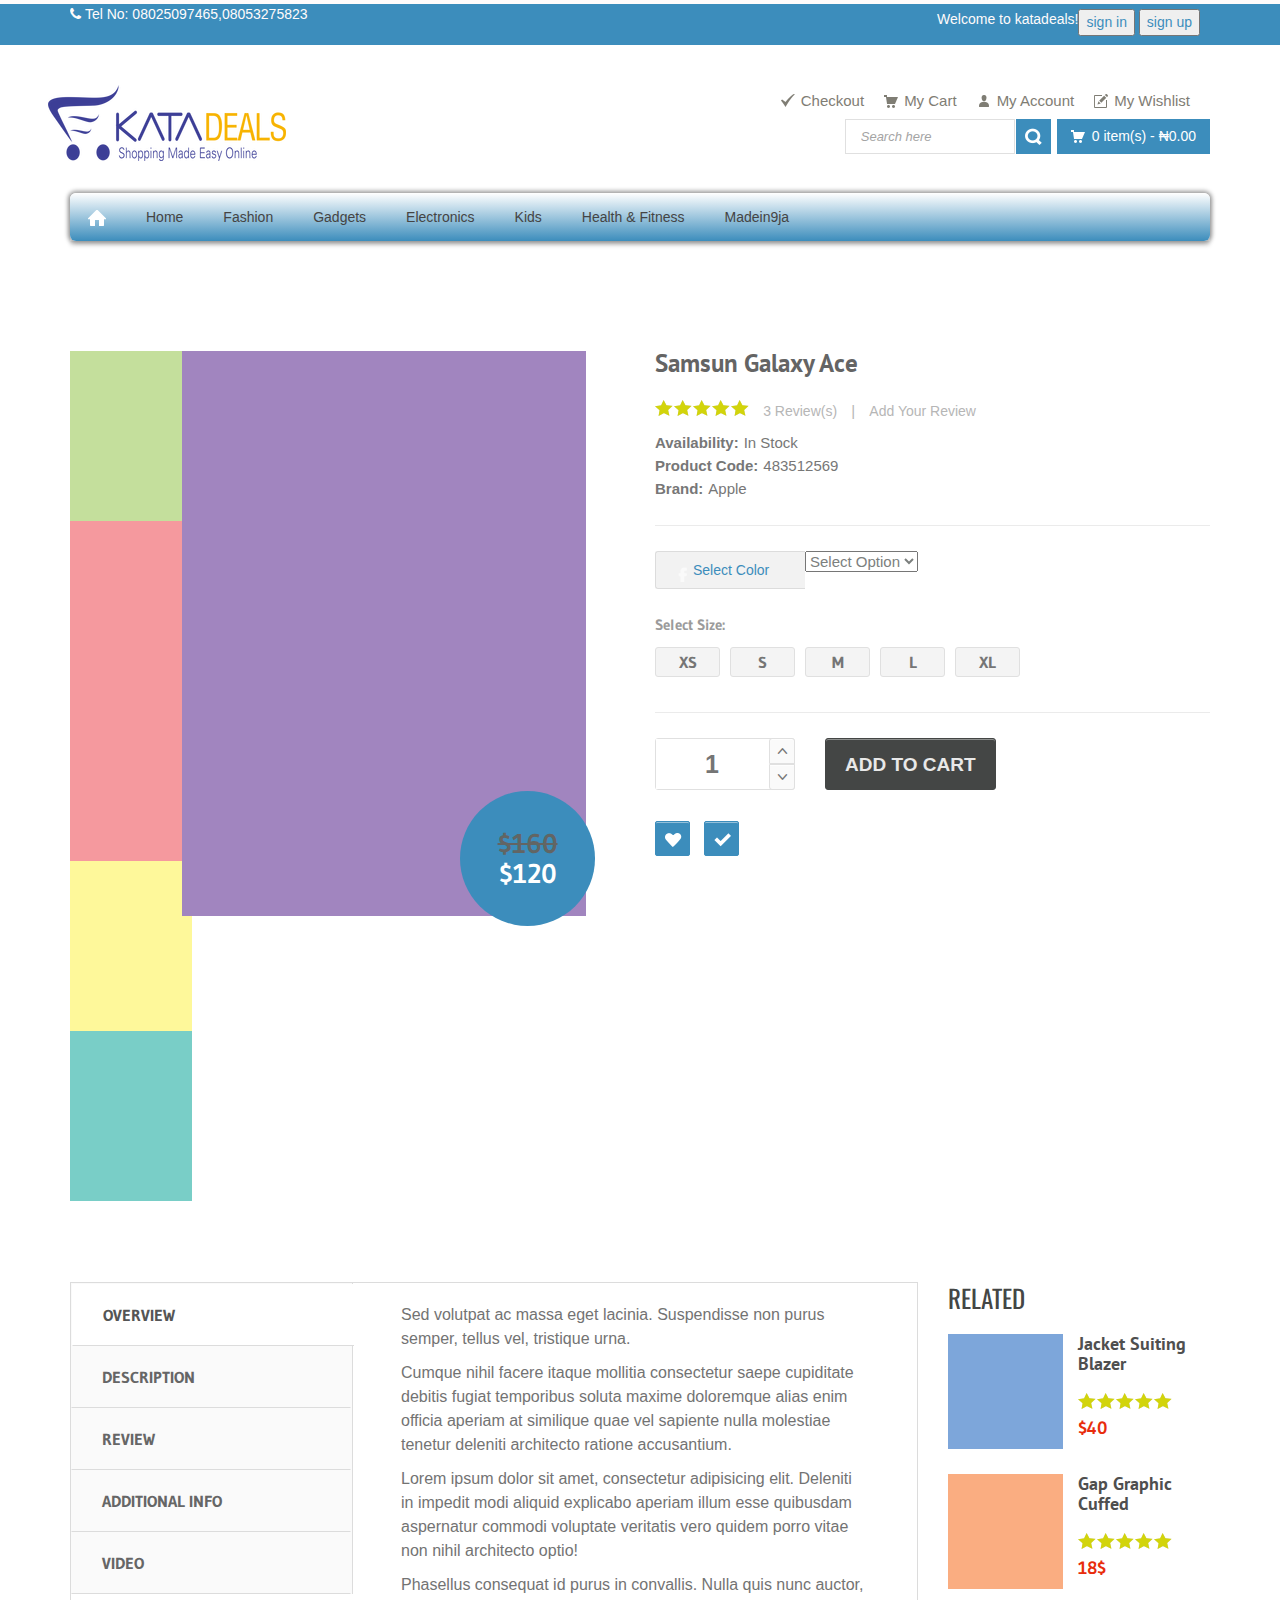
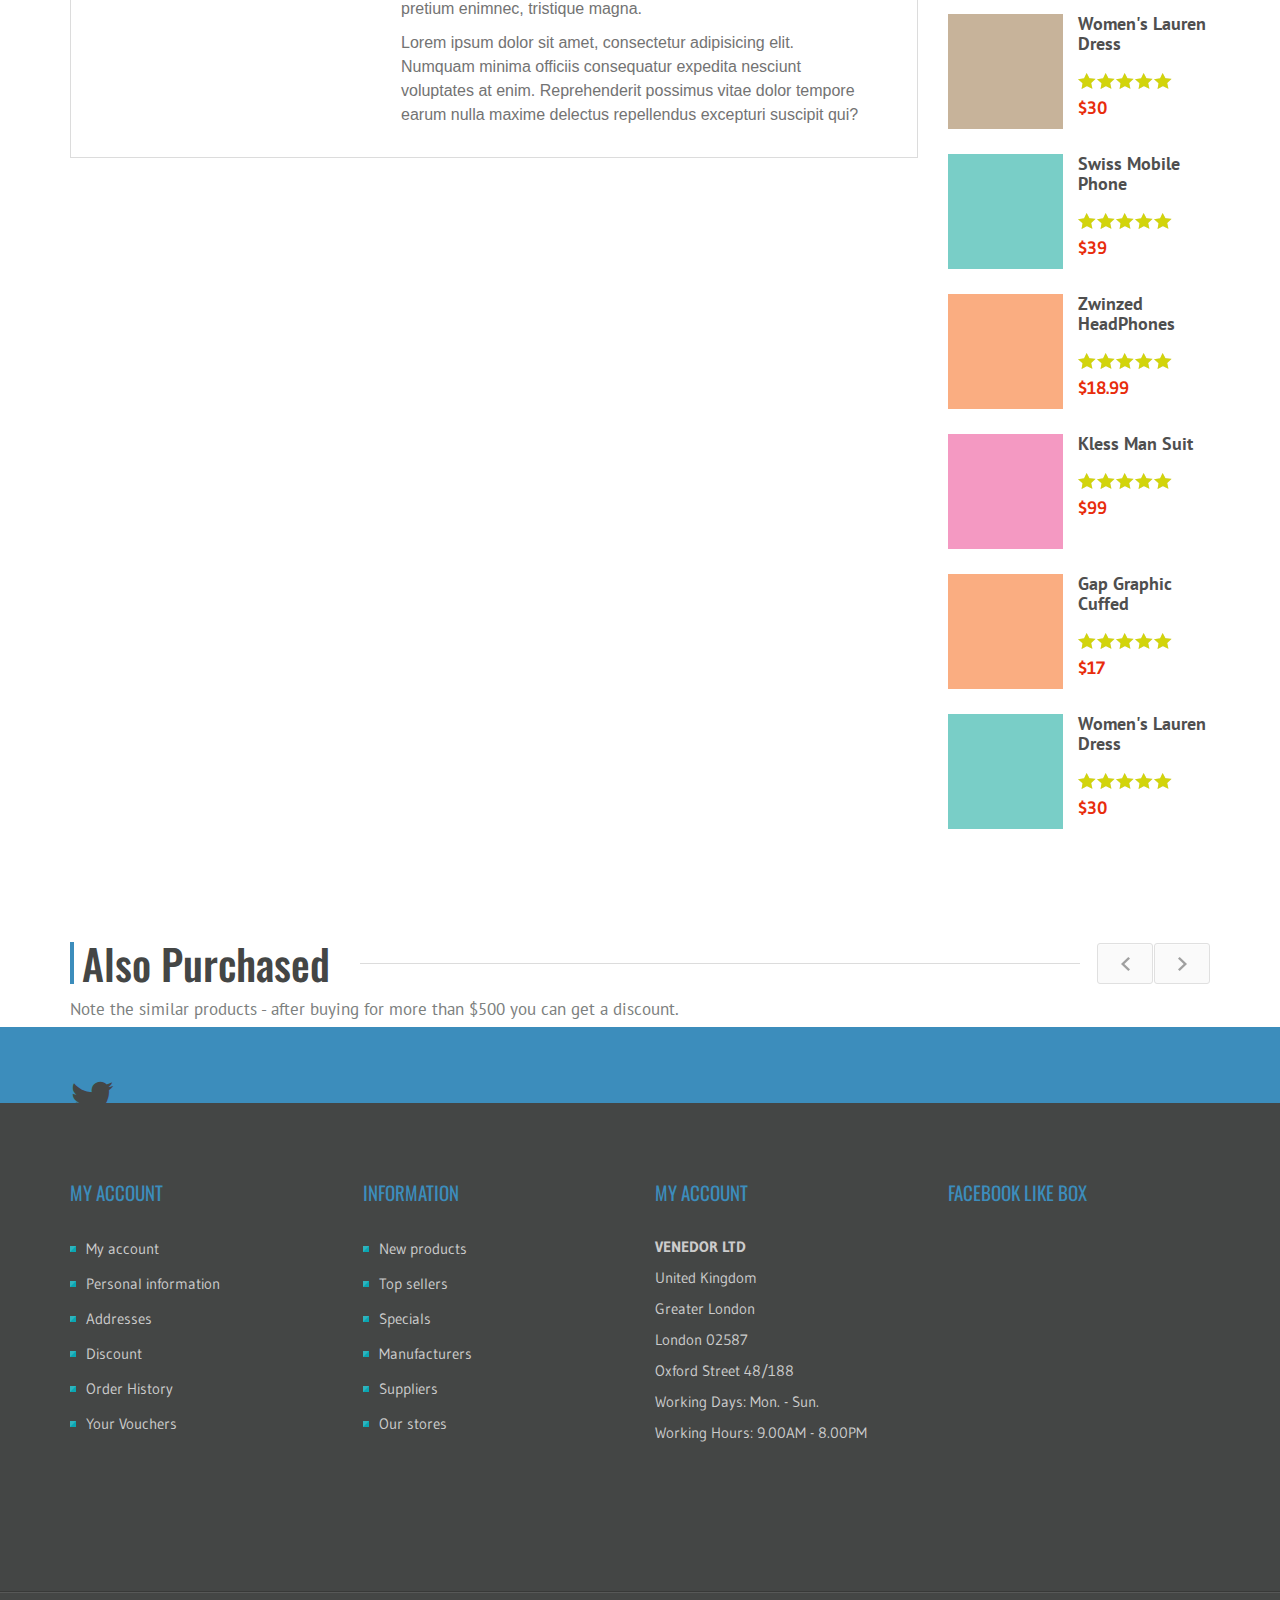
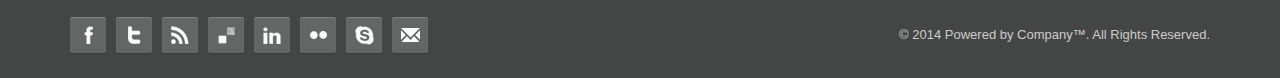
<file: product.html>
<!DOCTYPE html>
<!--[if IE 8]> <html class="ie8"> <![endif]-->
<!--[if IE 9]> <html class="ie9"> <![endif]-->
<!--[if !IE]><!--> <html> <!--<![endif]-->
    <head>
        <meta charset="utf-8">
       
		<title>Katadeals | Best Online store | Daily Deal & Promos</title>
<meta name="description" content="Katadeals Nigeria – Nigeria's online store and marketplace for quality products and daily deals. You can buy quality home materials,gadgets,made in naija products etc, all at discounts rate." />
<meta name="keywords" content="discounted discount online,
all types of men's wears,
all types of women's wear,
kids wears and playing materials,
video games,
electronics of all kinds,
home decorations ,
health & fitness equipment,
online marketplace"/>

		<link rel="icon" type="img/png" href="images/icons/logo.png">
        <meta name="description" content="Responsive modern ecommerce Html5 Template">
        <!--[if IE]> <meta http-equiv="X-UA-Compatible" content="IE=edge"> <![endif]-->
        <meta name="viewport" content="width=device-width, initial-scale=1.0">
        
        <link href='//fonts.googleapis.com/css?family=PT+Sans:400,700,400italic,700italic%7CPT+Gudea:400,700,400italic%7CPT+Oswald:400,700,300' rel='stylesheet' id="googlefont">
        
        <link rel="stylesheet" href="css/bootstrap.min.css">
        <link rel="stylesheet" href="css/font-awesome.min.css">
        <link rel="stylesheet" href="css/prettyPhoto.css">
        <link rel="stylesheet" href="css/revslider.css">
        <link rel="stylesheet" href="css/owl.carousel.css">
        <link rel="stylesheet" href="css/style.css">
        <link rel="stylesheet" href="css/responsive.css">
        
        <!-- Favicon and Apple Icons -->
        <link rel="icon" type="image/png" href="images/icons/icon.png">
        <link rel="apple-touch-icon" sizes="57x57" href="images/icons/apple-icon-57x57.png">
        <link rel="apple-touch-icon" sizes="72x72" href="images/icons/apple-icon-72x72.png">
        
        <!--- jQuery -->
        <script src="//ajax.googleapis.com/ajax/libs/jquery/1.11.1/jquery.min.js"></script>
        <script>window.jQuery || document.write('<script src="js/jquery-1.11.1.min.js"><\/script>')</script>
         <script>
$(function() {
    $("#slideContainer").css({
        "height" : $("#slideContainer div:first").css("height"),
        "overflow" : "hidden"
    });

    function slide() {
        $("#slideContainer div:first").slideUp(3000, function() {
            var $this = $(this);
            $this.parent().append(this);
            $this.show();
            slide();
        });
    }
    slide();  
});
</script>
		

		<!--[if lt IE 9]>
			<script src="js/html5shiv.js"></script>
			<script src="js/respond.min.js"></script>
		<![endif]-->
	    
		<style id="custom-style">
		
		</style>
    </head>
    <body>
    <div id="wrapper">
    	<header id="header">
    		<div id="header-top">
    			<div class="container">
    				<div class="row">
                        <div class="col-md-12">
        					<div class="header-top-left">
        						 <div class="header-top-left">
                               <div id="slideContainer">
    <div><i class="fa fa-phone"></i>&nbsp;Tel No: 08025097465,08053275823</div>
    <div><i class="fa fa-envelope-o"></i>&nbsp;Email:info@katadeals.com.ng</div>
</div></div>
        					</div><!-- End .header-top-left -->
        					<div class="header-top-right">
        						
        						
    							
    							<div class="header-text-container pull-right">
    								
									<p class="header-text">Welcome to katadeals!</p>
									<p class="header-link">
								<a href="login.html"><button>sign in</button></a>
								<a href="register-account.html"><button>sign up</button></a></p>
    							</div><!-- End .pull-right -->
    						</div><!-- End .header-top-right -->
    					</div><!-- End .col-md-12 -->
    				</div><!-- End .row -->
    			</div><!-- End .container -->
    		</div><!-- End #header-top -->
    		
    		<div id="inner-header">
    			<div class="container">
    				<div class="row">
						<div class="col-md-5 col-sm-5 col-xs-12 logo-container">
							<h1 class="logo clearfix">
								<span>KataDeals</span>
								<a href="index.html" title="katadeals eCommerce Template"><img src="images/katadeals.png" alt="katadeals Commerce Template" width="238" height="76"></a>
							</h1>
						</div><!-- End .col-md-5 -->
    					    					<div class="col-md-7 col-sm-7 col-xs-12 header-inner-right">
						<ul id="top-links" class="clearfix">
        							                                    <li><a href="#" title="My Wishlist"><span class="top-icon top-icon-pencil"></span><span class="hide-for-xs">My Wishlist</span></a></li>
                                    <li><a href="#" title="My Account"><span class="top-icon top-icon-user"></span><span class="hide-for-xs">My Account</span></a></li>
                                    <li><a href="cart.html" title="My Cart"><span class="top-icon top-icon-cart"></span><span class="hide-for-xs">My Cart</span></a></li>
                                    <li><a href="checkout.html" title="Checkout"><span class="top-icon top-icon-check"></span><span class="hide-for-xs">Checkout</span></a></li>
        						</ul>
								
    							<div id="quick-access">
    								<div class="dropdown-cart-menu-container pull-right"> 
    								<div class="btn-group dropdown-cart">
									<button type="button" class="btn btn-custom dropdown-toggle" data-toggle="dropdown">
										<span class="cart-menu-icon"></span>
										0 item(s) <span class="drop-price">- ₦0.00</span>
									</button>
									
										<div class="dropdown-menu dropdown-cart-menu pull-right clearfix" role="menu">
											<p class="dropdown-cart-description">Recently added item(s).</p>
											<ul class="dropdown-cart-product-list">
												<li class="item clearfix">
												<a href="#" title="Delete item" class="delete-item"><i class="fa fa-times"></i></a>
												<a href="#" title="Edit item" class="edit-item"><i class="fa fa-pencil"></i></a>
													<figure>
														<a href="product.html"><img src="images/products/thumbnails/item12.jpg" alt="phone 4"></a>
													</figure>
													<div class="dropdown-cart-details">
														<p class="item-name">
														<a href="product.html">Cam Optia AF Webcam </a>
														</p>
														<p>
															1x
															<span class="item-price">₦499</span>
														</p>
													</div><!-- End .dropdown-cart-details -->
												</li>
												<li class="item clearfix">
												<a href="#" title="Delete item" class="delete-item"><i class="fa fa-times"></i></a>
												<a href="#" title="Edit item" class="edit-item"><i class="fa fa-pencil"></i></a>
													<figure>
														<a href="product.html"><img src="images/products/thumbnails/item13.jpg" alt="phone 2"></a>
													</figure>
													<div class="dropdown-cart-details">
														<p class="item-name">
															<a href="product.html">Iphone Case Cover Original</a>
														</p>
														<p>
															1x
															<span class="item-price">₦499<span class="sub-price">.99</span></span>
														</p>
													</div><!-- End .dropdown-cart-details -->
												</li>
											</ul>
											
											<ul class="dropdown-cart-total">
												<li><span class="dropdown-cart-total-title">Shipping:</span>₦7</li>
												<li><span class="dropdown-cart-total-title">Total:</span>₦1005<span class="sub-price">.99</span></li>
											</ul><!-- .dropdown-cart-total -->
											<div class="dropdown-cart-action">
												<p><a href="cart.html" class="btn btn-custom-2 btn-block">Cart</a></p>
												<p><a href="checkout.html" class="btn btn-custom btn-block">Checkout</a></p>
											</div><!-- End .dropdown-cart-action -->
											
										</div><!-- End .dropdown-cart -->
										</div><!-- End .btn-group -->
									</div><!-- End .dropdown-cart-menu-container -->
									
									
    							<form class="form-inline quick-search-form" role="form" action="#">
									<div class="form-group">
										<input type="text" class="form-control" placeholder="Search here">
									</div><!-- End .form-inline -->
									<button type="submit" id="quick-search" class="btn btn-custom"></button>
								</form>
    							
    							
    					</div><!-- End .col-md-7 -->
    				</div><!-- End .row -->
    			</div><!-- End .container -->
    			
    			<div id="main-nav-container">
    				<div class="container">
    					<div class="row">
    						<div class="col-md-12 clearfix">
    							
    							<nav id="main-nav">
    								<div id="responsive-nav">
    									<div id="responsive-nav-button">
											Menu <span id="responsive-nav-button-icon"></span>
										</div><!-- responsive-nav-button -->
    								</div>
									  <ul class="menu clearfix">
                                        <li>
                                            <a class="active" href="index.html">
                                                <span class="hide-for-xs"><img src="images/home-icon.png" alt="home icon"></span>
                                                <span class="hide-for-lg">
                                                   Index
                                                </span></a>
                                           
                                        </li>
																		
    									<li>
										
											<a href="categories-home.html">Home</a>
											 <ul>
                                                <li><a href="categories-home-decorations.html">Home & Decorations</a>
												<ul>
												<li><a href="Lamps.html">Lamps & Lighting</a></li>
                                                <li><a href="walldeco.html">Wall Decorations</a></li>
                                                <li><a href="clocks.html">Clocks</a></li>
                                                <li><a href="decoaccessories.html">Decorative Accessories</a></li>
                                                <li><a href="fragnance.html">Fragnance</a></li>
                                                <li><a href="rugs.html">Rugs & Carpet</a></li>
                                               </ul>
											</li>
											<li><a href="categories-kitchen.html">Kitchen</a>
											<ul>
											<li><a href="new.html">Dinning & Servings</a></li>
											<li><a href="new.html">Cookwears</a></li>
											<li><a href="new.html">Kitchen Appliance</a></li>
											<li><a href="new.html">Kitchen Utensils</a></li>
											<li><a href="new.html">Kitchen Accessories</a></li>
											</ul>
										</li>
										<li><a href="categories-furnitures.html">Furnitures</a>
										<ul>
										<li><a href="new.html">Bedroom</a></li>
										<li><a href="new.html">Living Room</a></li>
										<li><a href="new.html">Kitchen</a></li>
										<li><a href="new.html">Office</a></li>
										</ul></li>
										<li><a href="categories-baths.html">Baths</a>
										<ul>
										<li><a href="new.html">Towels,Bathrobes & Mats</a></li>
										<li><a href="new.html">Bathroom accessories</a></li>
										<li><a href="new.html">Bathroom furnitures</a></li>
										</ul></li>
										<li><a href="categories-beddings.html">Beddings</a>
										<ul>
										<li><a href="new.html">Bedspreads</a></li>
										<li><a href="new.html">Blankets & Duvet</a></li>
										<li><a href="new.html">Mattress & Pillows</a></li>
										</ul></li>
										<li><a href="categories-stationaries.html">Books & Stationaries</a>
										<ul>
										<li><a href="#">Novels</a></li>
										<li><a href="#">Inspirational Books</a></li>
										<li><a href="#">Stationaries</a></li>
										</ul></li>
										<li><a href="categories-foods.html">Foods & Groceries</a>
										<ul>
										<li><a href="#">Foods</a></li>
										<li><a href="#">Drinks & Beverages</a></li>
										<li><a href="#">Cooking Ingredients</a></li>
										</ul></li>
										<li><a href="categories-storage.html">Storage & Households</a>
										<ul>
										<li><a href="#">Racks & Organizers</a></li>
										<li><a href="#">Baskets & Bins</a></li>
										<li><a href="#">Mops & cleaning supplies</a></li>
										</ul></li>
										</ul></li>
                                           &nbsp;&nbsp;
    									<li>
											<a href="category-fashion.html">Fashion</a>
											 <ul>
                                                <li><a href="categories-fashion-men.html">Men</a>
												<ul>
												<li><a href="#">Clothings</a>
												<ul>
                                                <li><a href="new.html">Shirts</a></li>
                                                <li><a href="new.html">Polos & T-shirts</a></li>
                                                <li><a href="new.html">Trousers & Shorts</a></li>
                                                <li><a href="new.html">Suits, Blazers & Jackets</a></li>
                                                
                                               </ul></li>
											   
											
											<li><a href="#">Footwears</a>
											<ul>
											<li><a href="new.html">Shoes</a></li>
											<li><a href="new.html">Sneakers & Trainers</a></li>
											<li><a href="new.html">Sanders & Slippers</a></li>
											
											</ul></li>
										
										<li><a href="#">Accessories</a>
										<ul>
										<li><a href="new.html">Ties & Cofflins</a></li>
										<li><a href="new.html">Belts</a></li>
										<li><a href="new.html">Jewellry</a></li>
										<li><a href="new.html">Caps & Hats</a></li>
										<li><a href="new.html">Bags & Wallets</a></li>
										</ul></li>
										</ul></li>
										<li><a href="categories-fashion-women.html">Women</a>
										<ul>
										<li><a href="new.html">Clothings</a>
										<ul>
										<li><a href="new.html">Tops & Blouses</a></li>
										<li><a href="new.html">Polos & T-shirts</a></li>
										<li><a href="new.html">Skirts</a></li>
										<li><a href="new.html">Gowns</a></li>
										<li><a href="new.html">Trousers & Leggings</a></li>
										<li><a href="new.html">Suits,Blazers & Jackets</a></li>
										</ul></li>
										<li><a href="#">Footwears</a>
										<ul>
										<li><a href="new.html">Wedges</a></li>
										<li><a href="new.html">Heels</a></li>
										<li><a href="new.html">Flats</a></li>
										<li><a href="new.html">Sanders & Slippers</a></li>
										<li><a href="new.html">Sneakers & Trainers</a></li>
										</ul></li>
										<li><a href="#">Accessories</a>
										<ul>
										<li><a href="#">Belts</a></li>
										<li><a href="#">Jewellry</a></li>
										<li><a href="#">Caps & Scarves</a></li>
										<li><a href="#">Body shappers & Underwears</a></li>
										<li><a href="#">Brooches</a></li>
										<li><a href="#">Bags,Purse & Wallets</a></li>
										<li><a href="#">Hair extension & wiges</a></li>
										</ul></li>
										</ul></li>
										<li><a href="categories-beauty.html">Beauty & Fragnance</a>
										<ul>
										<li><a href="#">Men's Perfumes</a></li>
										<li><a href="#">Women's Perfumes</a></li>
										<li><a href="#">Soap</a></li>
										<li><a href="#">Makeup & Accessories</a></li>
										</ul></li>
										<li><a href="categories-watches-glasses.html">Watches & Glasses</a>
										<ul>
										<li><a href="#">Men's Wrist Watches</a></li>
										<li><a href="#">Women's Wrist Watches</a></li>
										<li><a href="#">Unisex Wrist Watches</a></li>
										<li><a href="#">Googles,Specks & Shades</a></li>
										</ul></li>
										<li><a href="categories-fabrics.html">Fabrics</a>
										<ul>
										<li><a href="#">Ankara</a></li>
										<li><a href="#">Atiku & Wooden</a></li>
										<li><a href="#">Lace</a></li>
										</ul></li>
										<li><a href="categories-kids-fashion.html">Kids</a>
										<ul>
										<li><a href="#">Tops</a></li>
										<li><a href="#">Bottoms</a></li>
										<li><a href="#">Footwears</a></li>
										<li><a href="#">Watches</a></li>
										<li><a href="#">Girls Dress</a></li>
										<li><a href="#">Underwears & Sleepwears</a></li>
										<li><a href="#">Accessories</a></li>
										</ul></li>
										</ul></li>
										&nbsp;&nbsp;
										<li>
                                            <a href="category-gadgets.html">
											Gadgets</a>
                                            <ul>
                                                <li><a href="categories-phone-accessories.html">Mobile Phones &
												               Accessories</a>
                                                    <ul>
                                                        <li><a href="new.html">Mobile Phones & Tablets</a></li>
                                                        <li><a href="#">Earphones & Handfree</a></li>
                                                        <li><a href="#">Cases,Covers & Stands</a></li>
                                                        <li><a href="#">Powerbanks,Charger & Batteries</a></li>
                                                        <li><a href="#">Smart Waches</a></li>
                                                        <li><a href="#">Memory Cards</a></li>
                                                        </ul></li>
                                                     <li><a href="categories-computer-accessories.html">Computer & Accessories</a>
                                                    <ul>
                                                        <li><a href="#">Laptops & Desktops</a></li>
                                                        <li><a href="#">Printers & Scanners</a></li>
                                                        <li><a href="#">Storage & Devices</a></li>
														<li><a href="#">Bags & Cases</a></li>
														<li><a href="#">Computer Peripherals</a></li>
                                                    </ul></li>
													<li><a href="categories-games.html">Games</a>
													<ul>
													<li><a href="#">Video games</a>
													<ul>
													<li><a href="#">Video games</a></li>
													<li><a href="#">Game Consoles</a></li>
													<li><a href="#">Game Accessories</a></li>
													</ul></li>
													<li><a href="#">Board Games</a></li>
													</ul></li>
                                                <li><a href="categories-security.html">Security</a>
												<ul>
												<li><a href="#">Security Cameras</a></li>
												<li><a href="#">Spy Cameras</a></li>
												 </ul>
                                                
                                            </li>
                                              </ul>        </li>
											  &nbsp;&nbsp;
											  <li>
                                            <a href="category-electronics.html">Electronics</a>
                                            <ul>
                                                <li><a href="#">Large Appliances</a>
                                                    <ul>
                                                        <li><a href="#">Tv's</a></li>
                                                        <li><a href="#">Home Theater</a></li>
                                                        <li><a href="#">Fridges & Freezers</a></li>
                                                        <li><a href="#">Washers & Dryers</a></li>
                                                        <li><a href="#">Cooling Appliance</a></li>
                                                        <li><a href="#">Cooking Appliance</a></li>
                                                        <li><a href="#">Dispensers</a></li>
                                                    </ul>
                                                </li>
                                                <li><a href="#">Small Appliances</a>
                                                    <ul>
                                                        <li><a href="#">Mixers & blenders</a></li>
                                                        <li><a href="#">Microwaves</a></li>
                                                        <li><a href="#">Kettles</a></li>
														<li><a href="#">Ironing & Laundries</a></li>
														<li><a href="#">Toaster & Sandwish Makers</a></li>
														</ul></li>
                                                </ul></li>
												
										<li><a href="category-kids.html">Kids</a>
                                                 <ul>
                                                <li><a href="#">For Boys</a>
												<ul>
												<li><a href="#">Tops</a></li>
                                                <li><a href="#">Bottoms</a></li>
                                                <li><a href="#">Footwears</a></li>
                                                <li><a href="#">Watches</a></li>
                                                <li><a href="#">Caps</a></li>
                                                <li><a href="#">Accessories</a></li>
												</ul></li>
												
                                                <li><a href="#">For Girls</a>
												<ul>
                                                <li><a href="#">Tops</a></li>
                                                 <li><a href="#">Dresses</a></li>
                                                 <li><a href="#">Footwears</a></li>
                                                 <li><a href="#">Accessories</a></li>
												 </ul></li>
                                                <li><a href="#">Baby Product</a>
												<ul>
												<li><a href="#">Nursing & Furnitures</a></li>
												<li><a href="#">Baby Food</a></li>
                                                <li><a href="#">Diapes & Potties</a></li>
                                                <li><a href="#">Bathing</a></li>
                                            </ul></li>
											<li><a href="#">Kid Books</a></li>
											<li><a href="#">Toys & Games</a>
											<ul>
											<li><a href="#">Educational Toys</a></li>
											<li><a href="#">Rattles & Percifers</a></li>
											<li><a href="#">Musical Toys</a></li>
											<li><a href="#">Dolls & Teddy Bears</a></li>
											<li><a href="#">Action Figures & Cars</a></li>
											</ul></li>
											<li><a href="#">Back to schools</a>
											<ul>
											<li><a href="#">Bags</a></li>
											<li><a href="#">Books</a></li>
											<li><a href="#">Back packs</a></li>
											<li><a href="#">Wears & Accessories</a></li>
											</ul></li>
                                        </ul></li>
										
										 <li><a href="category-health.html">Health & Fitness</a>
										<ul>
										<li><a href="categories-health-care.html">Health & Personal Care</a>
										<ul>
										<li><a href="new.html">Personal care & Grooming</a></li>
										<li><a href="new.html">Health Wellness</a></li>
										</ul></li>
										<li><a href="categories-sports-fitness.html.html">Sport & Fitness</a>
										<ul>
										<li><a href="new.html">Fitness Accessories</a></li>
										<li><a href="new.html">Fitness Equipments</a></li>
										</li></ul>
                                    </ul></li>
									
										<li><a href="category-madein9ja.html">Madein9ja</a>
										<ul>
										<li><a href="new.htm">Fashion</a></li>
										<li><a href="new.html">Home</a></li>
										<li><a href="new.html">Furnitures</a></li>
										<li><a href="new.html">Arts & crafts</a></li>
										
									</ul></li>
    								</ul></li>
    							</nav>
    							
    							</div><!-- End #quick-access -->
    						</div><!-- End .col-md-12 -->
    				</div><!-- End .row -->
    			</div><!-- End .container -->
    				
    			</div><!-- End #nav -->
    		</div><!-- End #inner-header -->
    	</header><!-- End #header -->
		<br><br><br><br>
        	<div class="container">
        		<div class="row">
        			<div class="col-md-12">
        				
        				<div class="row">
        				
        				<div class="col-md-6 col-sm-12 col-xs-12 product-viewer clearfix">

        					<div id="product-image-carousel-container">
        						<ul id="product-carousel" class="celastislide-list">
	        						<li class="active-slide"><a data-rel='prettyPhoto[product]' href="images/products/big-item1.jpg" data-image="images/products/big-item1.jpg" data-zoom-image="images/products/big-item1.jpg" class="product-gallery-item"><img src="images/products/thumbnails/item10.jpg" alt="Phone photo 1"></a></li>
	        						<li><a data-rel='prettyPhoto[product]' href="images/products/big-item2.jpg" data-image="images/products/big-item2.jpg" data-zoom-image="images/products/big-item2.jpg" class="product-gallery-item"><img src="images/products/thumbnails/item11.jpg" alt="Phone photo 2"></a></li>
	        						<li><a data-rel='prettyPhoto[product]' href="images/products/big-item3.jpg" data-image="images/products/big-item3.jpg" data-zoom-image="images/products/big-item3.jpg" class="product-gallery-item"><img src="images/products/thumbnails/item12.jpg" alt="Phone photo 3"></a></li>
	        						<li><a data-rel='prettyPhoto[product]' href="images/products/big-item4.jpg" data-image="images/products/big-item4.jpg" data-zoom-image="images/products/big-item4.jpg" class="product-gallery-item"><img src="images/products/thumbnails/item13.jpg" alt="Phone photo 4"></a></li>
	        						<li><a data-rel='prettyPhoto[product]' href="images/products/big-item5.jpg" data-image="images/products/big-item5.jpg" data-zoom-image="images/products/big-item5.jpg" class="product-gallery-item"><img src="images/products/thumbnails/item14.jpg" alt="Phone photo 4"></a></li>

        					</ul><!-- End product-carousel -->
        					</div>

        					<div id="product-image-container">
        						<figure><img src="images/products/big-item1.jpg" data-zoom-image="images/products/big-item1.jpg" alt="Product Big image" id="product-image">
        							<figcaption class="item-price-container">
										<span class="old-price">$160</span>
										<span class="item-price">$120</span>
									</figcaption>
        						</figure>
        					</div><!-- product-image-container -->        				 
        				</div><!-- End .col-md-6 -->

        				<div class="col-md-6 col-sm-12 col-xs-12 product">
                        <div class="lg-margin visible-sm visible-xs"></div><!-- Space -->
        					<h1 class="product-name">Samsun Galaxy Ace</h1>
        					<div class="ratings-container">
								<div class="ratings separator">
									<div class="ratings-result" data-result="70"></div>
								</div><!-- End .ratings -->
								<span class="ratings-amount separator">
									3 Review(s)
								</span>
								<span class="separator">|</span>
								<a href="#review" class="rate-this">Add Your Review</a>
							</div><!-- End .rating-container -->
        				<ul class="product-list">
        					<li><span>Availability:</span>In Stock</li>
        					<li><span>Product Code:</span>483512569</li>
        					<li><span>Brand:</span>Apple</li>
        				</ul>
        				<hr>
                         <div class="input-group">
                                        <span class="input-group-addon"><span class="input-icon ry"></span><span class="input-text">Select Color</span></span>
                                        <div class="large-selectbox clearfix">
                                            <select id="country" name="country" class="selectbox">
                                                <option  value="United Kingdom">Select Option</option>
                                                <option  value="Brazil">Blue</option>
                                                <option  value="France">Green</option>
                                                <option  value="Italy">Purple</option>
                                                <option  value="Spain">Pink</option>
                                            </select>
                                        </div><!-- End .large-selectbox-->
                                    </div><!-- End .input-group -->
                            
                
                       <div class="product-size-filter-container">
                            <span>Select Size:</span>
                            <div class="xs-margin"></div>
                            <ul class="filter-size-list clearfix">
                                <li><a href="#">XS</a></li>
                                <li><a href="#">S</a></li>
                                <li><a href="#">M</a></li>
                                <li><a href="#">L</a></li>
                                <li><a href="#">XL</a></li>
                            </ul>
                        </div><!-- End .product-size-filter-container-->
                        <hr>
							<div class="product-add clearfix">
								<div class="custom-quantity-input">
									<input type="text" name="quantity" value="1">
									<a href="#" onclick="return false;" class="quantity-btn quantity-input-up"><i class="fa fa-angle-up"></i></a>
									<a href="#" onclick="return false;" class="quantity-btn quantity-input-down"><i class="fa fa-angle-down"></i></a>
								</div>
								<button class="btn btn-custom-2">ADD TO CART</button>
							</div><!-- .product-add -->
        					<div class="md-margin"></div><!-- Space -->
        					<div class="product-extra clearfix">
								<div class="product-extra-box-container clearfix">
									<div class="item-action-inner">
										<a href="#" class="icon-button icon-like">Favourite</a>
										<a href="#" class="icon-button icon-compare">Checkout</a>
									</div><!-- End .item-action-inner -->
								</div>
								<div class="md-margin visible-xs"></div>
								<div class="share-button-group">
									<!-- AddThis Button BEGIN -->
									<div class="addthis_toolbox addthis_default_style addthis_32x32_style">
									<a class="addthis_button_facebook"></a>
									<a class="addthis_button_twitter"></a>
									<a class="addthis_button_email"></a>
									<a class="addthis_button_print"></a>
									<a class="addthis_button_compact"></a><a class="addthis_counter addthis_bubble_style"></a>
									</div>
									<script type="text/javascript">var addthis_config = {"data_track_addressbar":true};</script>
									<script type="text/javascript" src="//s7.addthis.com/js/300/addthis_widget.js#pubid=ra-52b2197865ea0183"></script>
									<!-- AddThis Button END -->
								</div><!-- End .share-button-group -->
        					</div>
        				</div><!-- End .col-md-6 -->
        					
        					
        				</div><!-- End .row -->
        				
        				<div class="lg-margin2x"></div><!-- End .space -->
        				
        				<div class="row">
        					<div class="col-md-9 col-sm-12 col-xs-12">
        						
        						<div class="tab-container left product-detail-tab clearfix">
        								<ul class="nav-tabs">
										  <li class="active"><a href="#overview" data-toggle="tab">Overview</a></li>
										  <li><a href="#description" data-toggle="tab">Description</a></li>
										  <li><a href="#review" data-toggle="tab">Review</a></li>
										  <li><a href="#additional" data-toggle="tab">Additional Info</a></li>
										  <li><a href="#video" data-toggle="tab">Video</a></li>
										</ul>
        								<div class="tab-content clearfix">
        									
        									<div class="tab-pane active" id="overview">
        										<p>Sed volutpat ac massa eget lacinia. Suspendisse non purus semper, tellus vel, tristique urna. </p>
        										<p>Cumque nihil facere itaque mollitia consectetur saepe cupiditate debitis fugiat temporibus soluta maxime doloremque alias enim officia aperiam at similique quae vel sapiente nulla molestiae tenetur deleniti architecto ratione accusantium.
        										</p>
        										<p>Lorem ipsum dolor sit amet, consectetur adipisicing elit. Deleniti in impedit modi aliquid explicabo aperiam illum esse quibusdam aspernatur commodi voluptate veritatis vero quidem porro vitae non nihil architecto optio!</p>
        										<p>Phasellus consequat id purus in convallis. Nulla quis nunc auctor, pretium enimnec, tristique magna.</p>
        										<p>Lorem ipsum dolor sit amet, consectetur adipisicing elit. Numquam minima officiis consequatur expedita nesciunt voluptates at enim. Reprehenderit possimus vitae dolor tempore earum nulla maxime delectus repellendus excepturi suscipit qui?</p>
        									</div><!-- End .tab-pane -->
        									
        									<div class="tab-pane" id="description">
												<p>The perfect mix of portability and performance in a slim 1" form factor:</p>
        										<ul class="product-details-list">
        											<li>3rd gen Intel® Core™ i7 quad core processor available;</li>
        											<li>Windows 8 Pro available;</li>
        											<li>13.3" and 15.5" screen sizes available;</li>
        											<li>Double your battery life with available sheet battery;</li>
        											<li>4th gen Intel® Core™ i7 processor available;</li>
        											<li>Full HD TRILUMINOS IPS touchscreen (1920 x 1080);</li>
        											<li>Super fast 512GB PCIe SSD available;</li>
        											<li>Ultra-light at just 2.34 lbs.</li>
        											<li>And more...</li>
        										</ul>
        									</div><!-- End .tab-pane -->
        									
        									<div class="tab-pane" id="review">
        										
        										<p>Sed volutpat ac massa eget lacinia. Suspendisse non purus semper, tellus vel, tristique urna. </p>
        										<p>Cumque nihil facere itaque mollitia consectetur saepe cupiditate debitis fugiat temporibus soluta maxime doloremque alias enim officia aperiam at similique quae vel sapiente nulla molestiae tenetur deleniti architecto ratione accusantium.
        										</p>
        									</div><!-- End .tab-pane -->
        									
        									<div class="tab-pane" id="additional">
        										<strong>Additional Informations</strong>
        										<p>Quae eum placeat reiciendis enim at dolorem eligendi?</p>
        										<hr>
        										<ul class="product-details-list">
        											<li>Lorem ipsum dolor sit quam</li>
        											<li>Consectetur adipisicing elit</li>
        											<li>Illum autem tempora officia</li>
        											<li>Amet  id odio architecto explicabo </li>
        											<li>Voluptatem  laborum veritatis</li>
        											<li>Quae laudantium iste libero</li>
        										</ul>
        									</div><!-- End .tab-pane -->
        									
        								</div><!-- End .tab-content -->
        						</div><!-- End .tab-container -->
        						<div class="lg-margin visible-xs"></div>
        					</div><!-- End .col-md-9 -->
        					<div class="lg-margin2x visible-sm visible-xs"></div><!-- Space -->
        					<div class="col-md-3 col-sm-12 col-xs-12 sidebar">
        						<div class="widget related">
        							<h3>Related</h3>
        							
        							<div class="related-slider flexslider sidebarslider">
        								<ul class="related-list clearfix">
        									<li>
        										<div class="related-product clearfix">
        											<figure>
        												<img src="images/products/thumbnails/item1.jpg" alt="item1">
        											</figure>
        											<h5><a href="#">Jacket Suiting Blazer</a></h5>
        											<div class="ratings-container">
														<div class="ratings">
															<div class="ratings-result" data-result="84"></div>
														</div><!-- End .ratings -->
													</div><!-- End .rating-container -->
        											<div class="related-price">$40</div><!-- End .related-price -->
        										</div><!-- End .related-product -->
        										
        										<div class="related-product clearfix">
        											<figure>
        												<img src="images/products/thumbnails/item2.jpg" alt="item2">
        											</figure>
        											<h5><a href="#">Gap Graphic Cuffed</a></h5>
        											<div class="ratings-container">
														<div class="ratings">
															<div class="ratings-result" data-result="84"></div>
														</div><!-- End .ratings -->
													</div><!-- End .rating-container -->
        											<div class="related-price">18$</div><!-- End .related-price -->
        										</div><!-- End .related-product -->
        										
        										<div class="related-product clearfix">
        											<figure>
        												<img src="images/products/thumbnails/item3.jpg" alt="item3">
        											</figure>
        											<h5><a href="#">Women's Lauren Dress</a></h5>
        											<div class="ratings-container">
														<div class="ratings">
															<div class="ratings-result" data-result="84"></div>
														</div><!-- End .ratings -->
													</div><!-- End .rating-container -->
        											<div class="related-price">$30</div><!-- End .related-price -->
        										</div><!-- End .related-product -->
        									</li>
        									<li>
        										<div class="related-product clearfix">
        											<figure>
        												<img src="images/products/thumbnails/item4.jpg" alt="item4">
        											</figure>
        											<h5><a href="#">Swiss Mobile Phone</a></h5>
        											<div class="ratings-container">
														<div class="ratings">
															<div class="ratings-result" data-result="64"></div>
														</div><!-- End .ratings -->
													</div><!-- End .rating-container -->
        											<div class="related-price">$39</div><!-- End .related-price -->
        										</div><!-- End .related-product -->
        										
        										<div class="related-product clearfix">
        											<figure>
        												<img src="images/products/thumbnails/item5.jpg" alt="item5">
        											</figure>
        											<h5><a href="#">Zwinzed HeadPhones</a></h5>
        											<div class="ratings-container">
														<div class="ratings">
															<div class="ratings-result" data-result="94"></div>
														</div><!-- End .ratings -->
													</div><!-- End .rating-container -->
        											<div class="related-price">$18.99</div><!-- End .related-price -->
        										</div><!-- End .related-product -->
        										
        										<div class="related-product clearfix">
        											<figure>
        												<img src="images/products/thumbnails/item6.jpg" alt="item6">
        											</figure>
        											<h5><a href="#">Kless Man Suit</a></h5>
        											<div class="ratings-container">
														<div class="ratings">
															<div class="ratings-result" data-result="74"></div>
														</div><!-- End .ratings -->
													</div><!-- End .rating-container -->
        											<div class="related-price">$99</div><!-- End .related-price -->
        										</div><!-- End .related-product -->
        									</li>
        									<li>
        										
        										<div class="related-product clearfix">
        											<figure>
        												<img src="images/products/thumbnails/item2.jpg" alt="item2">
        											</figure>
        											<h5><a href="#">Gap Graphic Cuffed</a></h5>
        											<div class="ratings-container">
														<div class="ratings">
															<div class="ratings-result" data-result="84"></div>
														</div><!-- End .ratings -->
													</div><!-- End .rating-container -->
        											<div class="related-price">$17</div><!-- End .related-price -->
        										</div><!-- End .related-product -->
        										
        										<div class="related-product clearfix">
        											<figure>
        												<img src="images/products/thumbnails/item4.jpg" alt="item4">
        											</figure>
        											<h5><a href="#">Women's Lauren Dress</a></h5>
        											<div class="ratings-container">
														<div class="ratings">
															<div class="ratings-result" data-result="84"></div>
														</div><!-- End .ratings -->
													</div><!-- End .rating-container -->
        											<div class="related-price">$30</div><!-- End .related-price -->
        										</div><!-- End .related-product -->
        									</li>
        								</ul>
        							</div><!-- End .related-slider -->
        						</div><!-- End .widget -->
        						
        					</div><!-- End .col-md-4 -->
        				</div><!-- End .row -->
        				<div class="lg-margin2x"></div><!-- Space -->
        				<div class="purchased-items-container carousel-wrapper">
                            <header class="content-title">
                                <div class="title-bg">
                                    <h2 class="title">Also Purchased</h2>
                                </div><!-- End .title-bg -->
                                <p class="title-desc">Note the similar products - after buying for more than $500 you can get a discount.</p>
                            </header>
                            
                                <div class="carousel-controls">
                                    <div id="purchased-items-slider-prev" class="carousel-btn carousel-btn-prev"></div><!-- End .carousel-prev -->
                                    <div id="purchased-items-slider-next" class="carousel-btn carousel-btn-next carousel-space"></div><!-- End .carousel-next -->
                                </div><!-- End .carousel-controllers -->
                                <div class="purchased-items-slider owl-carousel">
                                    <div class="item item-hover">
                                        <div class="item-image-wrapper">
                                            <figure class="item-image-container">
                                                <a href="product.html">
                                                    <img src="images/products/item7.jpg" alt="item1" class="item-image">
                                                    <img src="images/products/item7-hover.jpg" alt="item1  Hover" class="item-image-hover">
                                                </a>
                                            </figure>
                                            <div class="item-price-container">
                                                <span class="item-price">$160<span class="sub-price">.99</span></span>
                                            </div><!-- End .item-price-container -->
                                            <span class="new-rect">New</span>
                                        </div><!-- End .item-image-wrapper -->
                                        <div class="item-meta-container">
                                            <div class="ratings-container">
                                                <div class="ratings">
                                                    <div class="ratings-result" data-result="80"></div>
                                                </div><!-- End .ratings -->
                                                <span class="ratings-amount">
                                                    5 Reviews
                                                </span>
                                            </div><!-- End .rating-container -->
                                            <h3 class="item-name"><a href="product.html">Phasellus consequat</a></h3>
                                            <div class="item-action">
                                                <a href="#" class="item-add-btn">
                                                    <span class="icon-cart-text">Add to Cart</span>
                                                </a>
                                                <div class="item-action-inner">
                                                    <a href="#" class="icon-button icon-like">Favourite</a>
                                                    <a href="#" class="icon-button icon-compare">Checkout</a>
                                                </div><!-- End .item-action-inner -->
                                            </div><!-- End .item-action -->
                                        </div><!-- End .item-meta-container --> 
                                    </div><!-- End .item -->

                                    <div class="item item-hover">
                                        <div class="item-image-wrapper">
                                            <figure class="item-image-container">
                                                <a href="product.html">
                                                    <img src="images/products/item8.jpg" alt="item1" class="item-image">
                                                    <img src="images/products/item8-hover.jpg" alt="item1  Hover" class="item-image-hover">
                                                </a>
                                            </figure>
                                            <div class="item-price-container">
                                                <span class="item-price">$100</span>
                                            </div><!-- End .item-price-container -->
                                            <span class="new-rect">New</span>
                                        </div><!-- End .item-image-wrapper -->
                                        <div class="item-meta-container">
                                            <div class="ratings-container">
                                                <div class="ratings">
                                                    <div class="ratings-result" data-result="99"></div>
                                                </div><!-- End .ratings -->
                                                <span class="ratings-amount">
                                                    4 Reviews
                                                </span>
                                            </div><!-- End .rating-container -->
                                            <h3 class="item-name"><a href="product.html">Phasellus consequat</a></h3>
                                            <div class="item-action">
                                                <a href="#" class="item-add-btn">
                                                    <span class="icon-cart-text">Add to Cart</span>
                                                </a>
                                                <div class="item-action-inner">
                                                    <a href="#" class="icon-button icon-like">Favourite</a>
                                                    <a href="#" class="icon-button icon-compare">Checkout</a>
                                                </div><!-- End .item-action-inner -->
                                            </div><!-- End .item-action -->
                                        </div><!-- End .item-meta-container --> 
                                    </div><!-- End .item -->

                                    <div class="item item-hover">
                                        <div class="item-image-wrapper">
                                            <figure class="item-image-container">
                                                <a href="product.html">
                                                    <img src="images/products/item9.jpg" alt="item1" class="item-image">
                                                    <img src="images/products/item9-hover.jpg" alt="item1  Hover" class="item-image-hover">
                                                </a>
                                            </figure>
                                            <div class="item-price-container">
                                                <span class="old-price">$100</span>
                                                <span class="item-price">$80</span>
                                            </div><!-- End .item-price-container -->
                                            <span class="discount-rect">-20%</span>
                                        </div><!-- End .item-image-wrapper -->
                                        <div class="item-meta-container">
                                            <div class="ratings-container">
                                                <div class="ratings">
                                                    <div class="ratings-result" data-result="75"></div>
                                                </div><!-- End .ratings -->
                                                <span class="ratings-amount">
                                                    2 Reviews
                                                </span>
                                            </div><!-- End .rating-container -->
                                            <h3 class="item-name"><a href="product.html">Phasellus consequat</a></h3>
                                            <div class="item-action">
                                                <a href="#" class="item-add-btn">
                                                    <span class="icon-cart-text">Add to Cart</span>
                                                </a>
                                                <div class="item-action-inner">
                                                    <a href="#" class="icon-button icon-like">Favourite</a>
                                                    <a href="#" class="icon-button icon-compare">Checkout</a>
                                                </div><!-- End .item-action-inner -->
                                            </div><!-- End .item-action -->
                                        </div><!-- End .item-meta-container --> 
                                    </div><!-- End .item -->

                                    <div class="item item-hover">
                                        <div class="item-image-wrapper">
                                            <figure class="item-image-container">
                                                <a href="product.html">
                                                    <img src="images/products/item6.jpg" alt="item1" class="item-image">
                                                    <img src="images/products/item6-hover.jpg" alt="item1  Hover" class="item-image-hover">
                                                </a>
                                            </figure>
                                            <div class="item-price-container">
                                                <span class="item-price">$99</span>
                                            </div><!-- End .item-price-container -->
                                            <span class="new-rect">New</span>
                                        </div><!-- End .item-image-wrapper -->
                                        <div class="item-meta-container">
                                            <div class="ratings-container">
                                                <div class="ratings">
                                                    <div class="ratings-result" data-result="40"></div>
                                                </div><!-- End .ratings -->
                                                <span class="ratings-amount">
                                                    3 Reviews
                                                </span>
                                            </div><!-- End .rating-container -->
                                            <h3 class="item-name"><a href="product.html">Phasellus consequat</a></h3>
                                            <div class="item-action">
                                                <a href="#" class="item-add-btn">
                                                    <span class="icon-cart-text">Add to Cart</span>
                                                </a>
                                                <div class="item-action-inner">
                                                    <a href="#" class="icon-button icon-like">Favourite</a>
                                                    <a href="#" class="icon-button icon-compare">Checkout</a>
                                                </div><!-- End .item-action-inner -->
                                            </div><!-- End .item-action -->
                                        </div><!-- End .item-meta-container --> 
                                    </div><!-- End .item -->

                                    <div class="item item-hover">
                                        <div class="item-image-wrapper">
                                            <figure class="item-image-container">
                                                <a href="product.html">
                                                    <img src="images/products/item7.jpg" alt="item1" class="item-image">
                                                    <img src="images/products/item7-hover.jpg" alt="item1  Hover" class="item-image-hover">
                                                </a>
                                            </figure>
                                            <div class="item-price-container">
                                                <span class="item-price">$280</span>
                                            </div><!-- End .item-price-container -->
                                        </div><!-- End .item-image-wrapper -->
                                        <div class="item-meta-container">
                                            <div class="ratings-container">
                                            </div><!-- End .rating-container -->
                                            <h3 class="item-name"><a href="product.html">Phasellus consequat</a></h3>
                                            <div class="item-action">
                                                <a href="#" class="item-add-btn">
                                                    <span class="icon-cart-text">Add to Cart</span>
                                                </a>
                                                <div class="item-action-inner">
                                                    <a href="#" class="icon-button icon-like">Favourite</a>
                                                    <a href="#" class="icon-button icon-compare">Checkout</a>
                                                </div><!-- End .item-action-inner -->
                                            </div><!-- End .item-action -->
                                        </div><!-- End .item-meta-container --> 
                                    </div><!-- End .item -->

                                    <div class="item item-hover">
                                        <div class="item-image-wrapper">
                                            <figure class="item-image-container">
                                                <a href="product.html">
                                                    <img src="images/products/item10.jpg" alt="item1" class="item-image">
                                                    <img src="images/products/item10-hover.jpg" alt="item1  Hover" class="item-image-hover">
                                                </a>
                                            </figure>
                                            <div class="item-price-container">
                                                <span class="old-price">$150</span>
                                                <span class="item-price">$120</span>
                                            </div><!-- End .item-price-container -->
                                        </div><!-- End .item-image-wrapper -->
                                        <div class="item-meta-container">
                                            <div class="ratings-container">
                                            </div><!-- End .rating-container -->
                                            <h3 class="item-name"><a href="product.html">Phasellus consequat</a></h3>
                                            <div class="item-action">
                                                <a href="#" class="item-add-btn">
                                                    <span class="icon-cart-text">Add to Cart</span>
                                                </a>
                                                <div class="item-action-inner">
                                                    <a href="#" class="icon-button icon-like">Favourite</a>
                                                    <a href="#" class="icon-button icon-compare">Checkout</a>
                                                </div><!-- End .item-action-inner -->
                                            </div><!-- End .item-action -->
                                        </div><!-- End .item-meta-container --> 
                                    </div><!-- End .item -->

                                </div><!--purchased-items-slider -->
                            </div><!-- End .purchased-items-container -->

        			</div><!-- End .col-md-12 -->
        		</div><!-- End .row -->
			</div><!-- End .container -->
        
        </section><!-- End #content -->
        
        <footer id="footer">
            <div id="twitterfeed-container">
                <div class="container">
                    <div class="row">
                        
                        <div class="twitterfeed col-md-12">
                            <div class="twitter-icon"><i class="fa fa-twitter"></i></div><!-- End .twitter-icon -->
                            <div class="row">
                                <div class="col-md-10 col-sm-10 col-xs-10 col-md-offset-1 col-sm-offset-1 col-xs-offset-1">
                                    <div class="twitter_feed flexslider"></div>
                                </div>
                            </div>
                            
                        </div><!-- End .twiitterfeed .col-md-12 -->
                        
                    </div><!-- End .row -->
                </div><!-- End .container -->
            </div><!-- End #twitterfeed-container -->
            <div id="inner-footer">
                
                <div class="container">
                    <div class="row">
                        <div class="col-md-3 col-sm-4 col-xs-12 widget">
                            <h3>MY ACCOUNT</h3>
                            <ul class="links">
                                <li><a href="#">My account</a></li>
                                <li><a href="#">Personal information</a></li>
                                <li><a href="#">Addresses</a></li>
                                <li><a href="#">Discount</a></li>
                                <li><a href="#">Order History</a></li>
                                <li><a href="#">Your Vouchers</a></li>
                            </ul>
                        </div><!-- End .widget -->
                        
                        <div class="col-md-3 col-sm-4 col-xs-12 widget">
                            <h3>INFORMATION</h3>
                            <ul class="links">
                                <li><a href="#">New products</a></li>
                                <li><a href="#">Top sellers</a></li>
                                <li><a href="#">Specials</a></li>
                                <li><a href="#">Manufacturers</a></li>
                                <li><a href="#">Suppliers</a></li>
                                <li><a href="#">Our stores</a></li>
                            </ul>
                        </div><!-- End .widget -->
                        
                        <div class="col-md-3 col-sm-4 col-xs-12 widget">
                            <h3>MY ACCOUNT</h3>
                            
                            <ul class="contact-list">
                                <li><strong>Venedor Ltd</strong></li>
                                <li>United Kingdom</li>
                                <li>Greater London</li>
                                <li>London 02587</li>
                                <li>Oxford Street 48/188</li>
                                <li>Working Days: Mon. - Sun.</li>
                                <li>Working Hours: 9.00AM - 8.00PM</li>
                            </ul>
                        </div><!-- End .widget -->
                        
                        <div class="clearfix visible-sm"></div>
                        
                        <div class="col-md-3 col-sm-12 col-xs-12 widget">
                            <h3>FACEBOOK LIKE BOX</h3>
                            
                            <div class="facebook-likebox">
                                <iframe src="//www.facebook.com/plugins/likebox.php?href=http%3A%2F%2Fwww.facebook.com%2Fenvato&amp;colorscheme=dark&amp;show_faces=true&amp;header=false&amp;stream=false&amp;show_border=false"></iframe>
                            </div>
                            
                            
                        </div><!-- End .widget -->
                    </div><!-- End .row -->
                </div><!-- End .container -->
            
            </div><!-- End #inner-footer -->
            
            <div id="footer-bottom">
                <div class="container">
                    <div class="row">
                        <div class="col-md-7 col-sm-7 col-xs-12 footer-social-links-container">
                            <ul class="social-links clearfix">
                                <li><a href="#" class="social-icon icon-facebook"></a></li>
                                <li><a href="#" class="social-icon icon-twitter"></a></li>
                                <li><a href="#" class="social-icon icon-rss"></a></li>
                                <li><a href="#" class="social-icon icon-delicious"></a></li>
                                <li><a href="#" class="social-icon icon-linkedin"></a></li>
                                <li><a href="#" class="social-icon icon-flickr"></a></li>
                                <li><a href="#" class="social-icon icon-skype"></a></li>
                                <li><a href="#" class="social-icon icon-email"></a></li>
                            </ul>
                        </div><!-- End .col-md-7 -->
                        
                        <div class="col-md-5 col-sm-5 col-xs-12 footer-text-container">
                            <p>&copy; 2014 Powered by Company&trade;. All Rights Reserved.</p>
                        </div><!-- End .col-md-5 -->
                    </div><!-- End .row -->
                </div><!-- End .container -->
            </div><!-- End #footer-bottom -->
            
        </footer><!-- End #footer -->
    </div><!-- End #wrapper -->
        <a href="#" id="scroll-top" title="Scroll to Top"><i class="fa fa-angle-up"></i></a><!-- End #scroll-top -->
    <!-- END -->
	<script src="js/bootstrap.min.js"></script>
    <script src="js/smoothscroll.js"></script>
    <script src="js/jquery.debouncedresize.js"></script>
    <script src="js/retina.min.js"></script>
    <script src="js/jquery.placeholder.js"></script>
    <script src="js/jquery.hoverIntent.min.js"></script>
	<script src="js/twitter/jquery.tweet.min.js"></script>
	<script src="js/jquery.flexslider-min.js"></script>
    <script src="js/owl.carousel.min.js"></script>
	<script src="js/jflickrfeed.min.js"></script>
	<script src="js/jquery.prettyPhoto.js"></script>
	<script src="js/jquery.fitvids.js"></script>
    <script src="js/jquery.elastislide.js"></script>
    <script src="js/jquery.elevateZoom.min.js"></script>
	<script src="js/main.js"></script>
    </body>
</html>
</file>
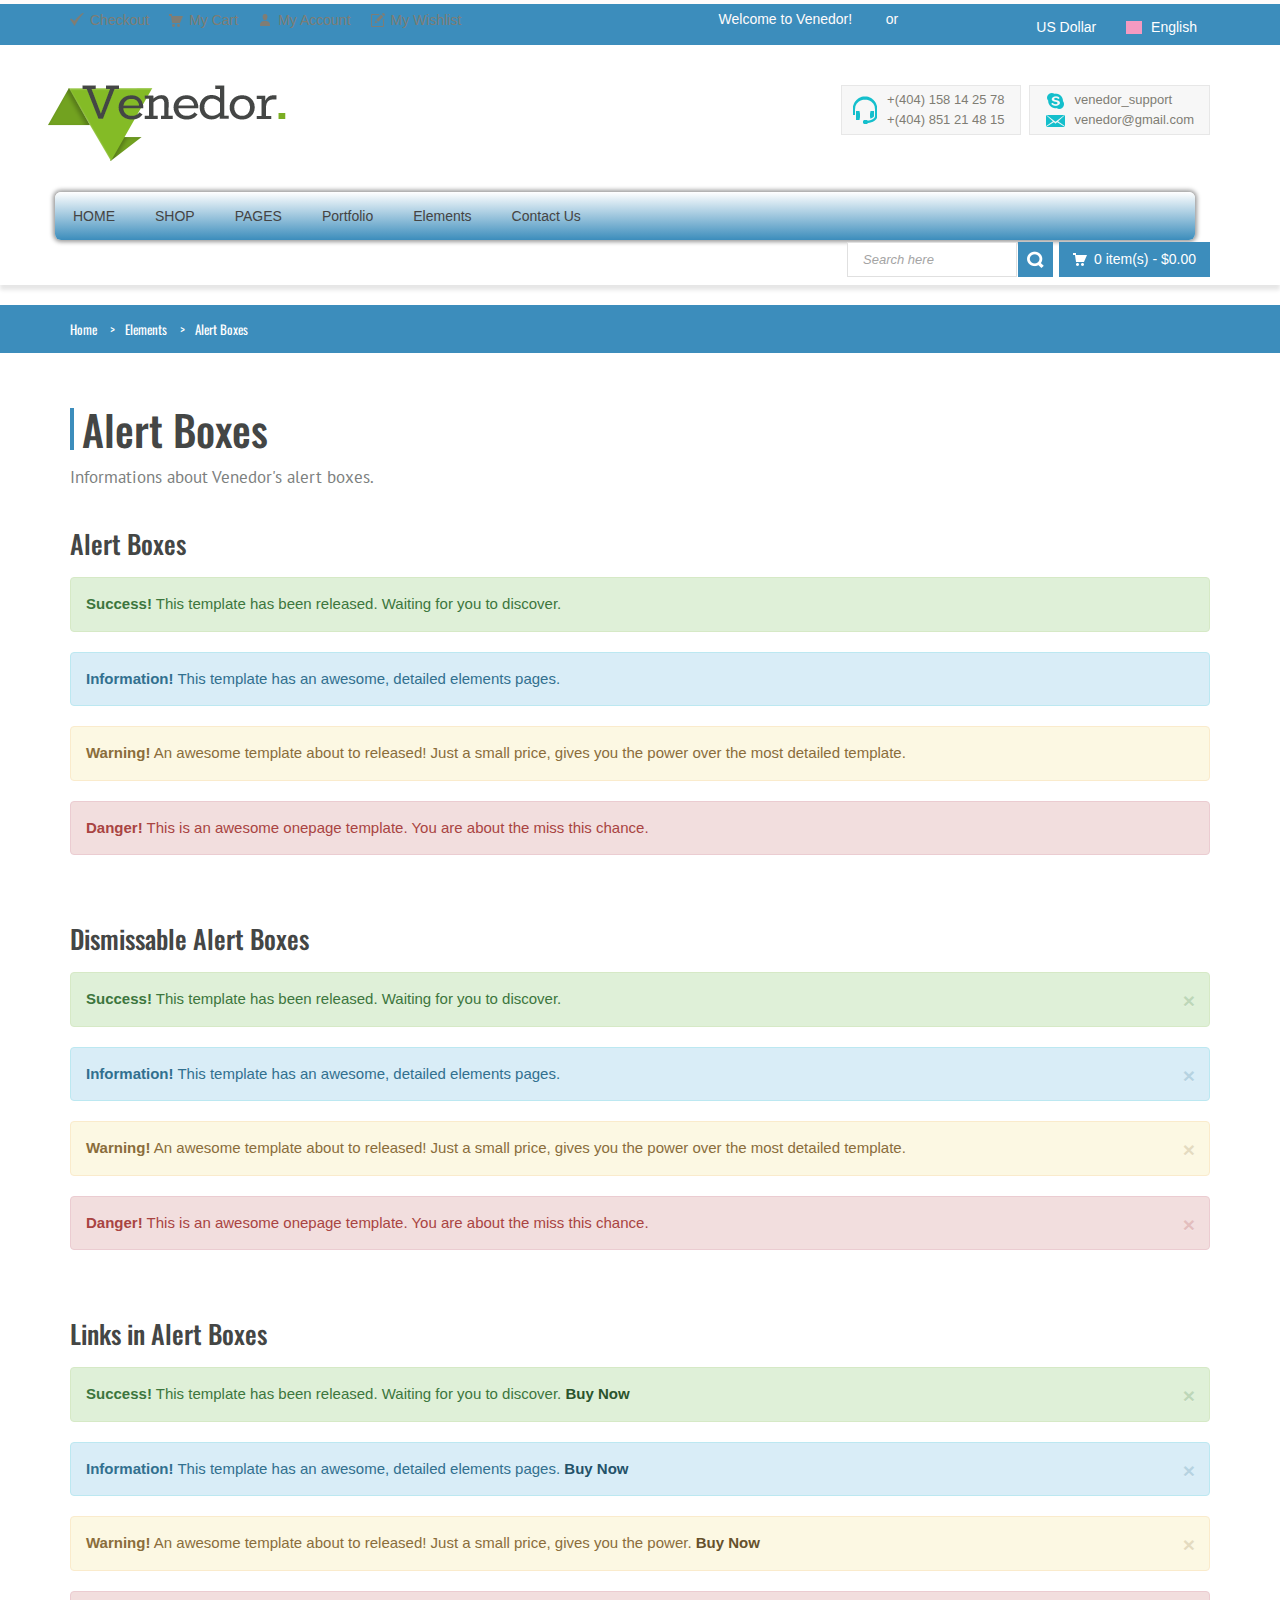
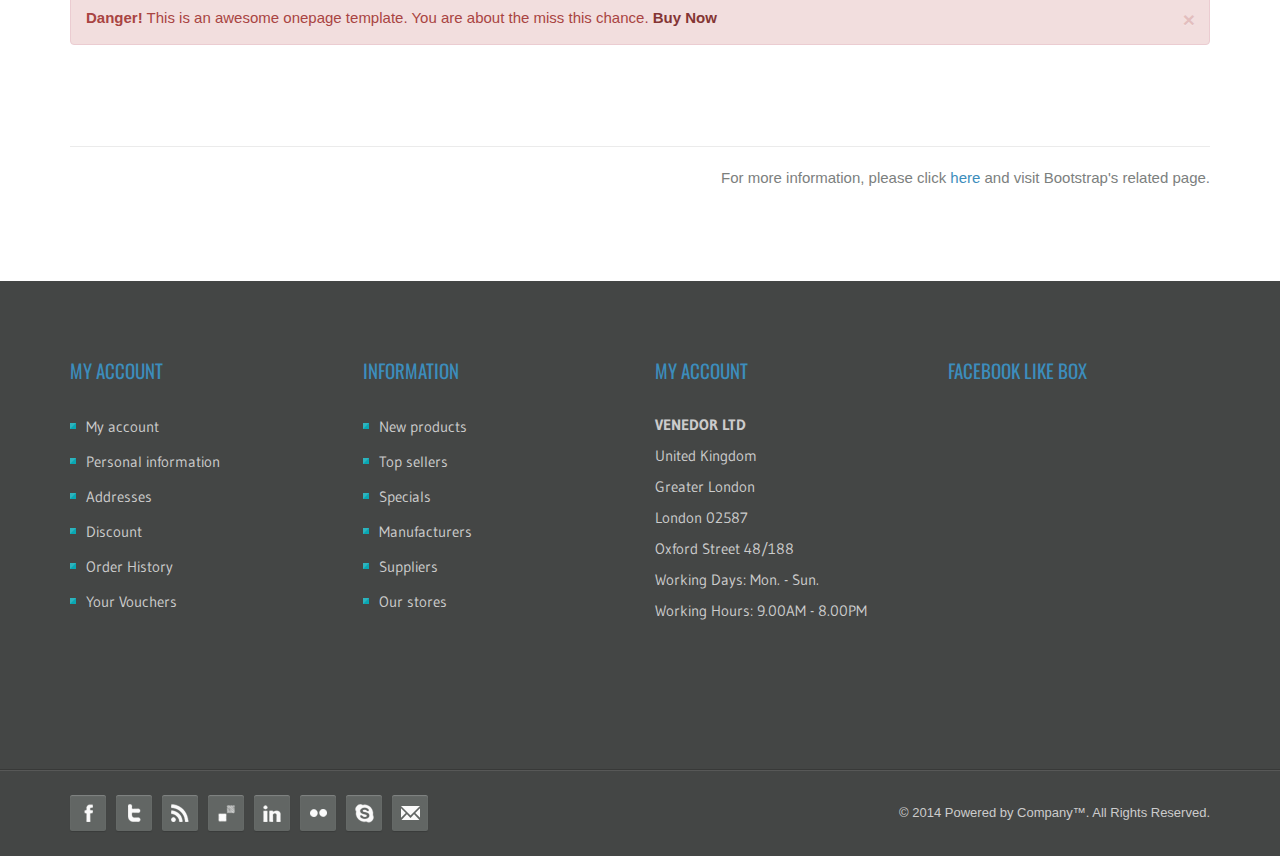
<file: elements/alerts.html>
<!DOCTYPE html>
<!--[if IE 8]> <html class="ie8"> <![endif]-->
<!--[if IE 9]> <html class="ie9"> <![endif]-->
<!--[if !IE]><!--> <html> <!--<![endif]-->
    <head>
        <meta charset="utf-8">
        <title>Venedor - Responsive eCommerce Template</title>
        <meta name="description" content="Responsive modern ecommerce Html5 Template">
        <!--[if IE]> <meta http-equiv="X-UA-Compatible" content="IE=edge"> <![endif]-->
        <meta name="viewport" content="width=device-width, initial-scale=1.0">
        
        <link href='//fonts.googleapis.com/css?family=PT+Sans:400,700,400italic,700italic%7CPT+Gudea:400,700,400italic%7CPT+Oswald:400,700,300' rel='stylesheet' id="googlefont">
        
        <link rel="stylesheet" href="../css/bootstrap.min.css">
        <link rel="stylesheet" href="../css/font-awesome.min.css">
        <link rel="stylesheet" href="../css/prettyPhoto.css">
        <link rel="stylesheet" href="../css/owl.carousel.css">
        <link rel="stylesheet" href="../css/style.css">
        <link rel="stylesheet" href="../css/responsive.css">
        
        <!-- Favicon and Apple Icons -->
        <link rel="icon" type="image/png" href="../images/icons/icon.png">
        <link rel="apple-touch-icon" sizes="57x57" href="../images/icons/apple-icon-57x57.png">
        <link rel="apple-touch-icon" sizes="72x72" href="../images/icons/apple-icon-72x72.png">
        
        <!--- jQuery -->
        <script src="//ajax.googleapis.com/ajax/libs/jquery/1.11.0/jquery.min.js"></script>
        <script>window.jQuery || document.write('<script src="../js/jquery-1.11.0.min.js"><\/script>')</script>
        <!--[if lt IE 9]>
            <script src="../js/html5shiv.js"></script>
            <script src="../js/respond.min.js"></script>
        <![endif]-->
        
        <style id="custom-style">
        
        </style>
    </head>
    <body>


    <div id="wrapper">
        <header id="header">
            <div id="header-top">
                <div class="container">
                    <div class="row">
                        <div class="col-md-12">
                            <div class="header-top-left">
                                <ul id="top-links" class="clearfix">
                                    <li><a href="#" title="My Wishlist"><span class="top-icon top-icon-pencil"></span><span class="hide-for-xs">My Wishlist</span></a></li>
                                    <li><a href="#" title="My Account"><span class="top-icon top-icon-user"></span><span class="hide-for-xs">My Account</span></a></li>
                                    <li><a href="cart.html" title="My Cart"><span class="top-icon top-icon-cart"></span><span class="hide-for-xs">My Cart</span></a></li>
                                    <li><a href="checkout.html" title="Checkout"><span class="top-icon top-icon-check"></span><span class="hide-for-xs">Checkout</span></a></li>
                                </ul>
                            </div><!-- End .header-top-left -->
                            <div class="header-top-right">
                                
                                <div class="header-top-dropdowns pull-right">
                                    <div class="btn-group dropdown-money">
                                        <button type="button" class="btn btn-custom dropdown-toggle" data-toggle="dropdown">
                                            <span class="hide-for-xs">US Dollar</span><span class="hide-for-lg">$</span>
                                        </button>
                                        <ul class="dropdown-menu pull-right" role="menu">
                                            <li><a href="#"><span class="hide-for-xs">Euro</span><span class="hide-for-lg">&euro;</span></a></li>
                                            <li><a href="#"><span class="hide-for-xs">Pound</span><span class="hide-for-lg">&pound;</span></a></li>
                                        </ul>
                                    </div><!-- End .btn-group -->
                                    <div class="btn-group dropdown-language">
                                        <button type="button" class="btn btn-custom dropdown-toggle" data-toggle="dropdown">
                                            <span class="flag-container"><img src="../images/england-flag.png" alt="flag of england"></span>
                                            <span class="hide-for-xs">English</span>
                                        </button>
                                        <ul class="dropdown-menu pull-right" role="menu">
                                            <li><a href="#"><span class="flag-container"><img src="../images/italy-flag.png" alt="flag of england"></span><span class="hide-for-xs">Italian</span></a></li>
                                            <li><a href="#"><span class="flag-container"><img src="../images/spain-flag.png" alt="flag of italy"></span><span class="hide-for-xs">Spanish</span></a></li>
                                            <li><a href="#"><span class="flag-container"><img src="../images/france-flag.png" alt="flag of france"></span><span class="hide-for-xs">French</span></a></li>
                                            <li><a href="#"><span class="sm-separator"><img src="../images/germany-flag.png" alt="flag of germany"></span><span class="hide-for-xs">German</span></a></li>
                                        </ul>
                                    </div><!-- End .btn-group -->
                                </div><!-- End .header-top-dropdowns -->
                                
                                <div class="header-text-container pull-right">
                                    <p class="header-text">Welcome to Venedor!</p>
                                    <p class="header-link"><a href="#">login</a>&nbsp;or&nbsp;<a href="#">create an account</a></p>
                                </div><!-- End .pull-right -->
                            </div><!-- End .header-top-right -->
                        </div><!-- End .col-md-12 -->
                    </div><!-- End .row -->
                </div><!-- End .container -->
            </div><!-- End #header-top -->
            
            <div id="inner-header">
                <div class="container">
                    <div class="row">
                        <div class="col-md-5 col-sm-5 col-xs-12 logo-container">
                            <h1 class="logo clearfix">
                                <span>Responsive eCommerce Template</span>
                                <a href="../index.html" title="Venedor eCommerce Template"><img src="../images/logo.png" alt="Venedor Commerce Template" width="238" height="76"></a>
                            </h1>
                        </div><!-- End .col-md-5 -->
                        <div class="col-md-7 col-sm-7 col-xs-12 header-inner-right">
                                
                                <div class="header-box contact-infos pull-right">
                                    <ul>
                                        <li><span class="header-box-icon header-box-icon-skype"></span>venedor_support</li>
                                        <li><span class="header-box-icon header-box-icon-email"></span><a href="mailto:venedor@gmail.com">venedor@gmail.com</a></li>
                                    </ul>
                                </div><!-- End .contact-infos -->
                                
                                <div class="header-box contact-phones pull-right clearfix">
                                    <span class="header-box-icon header-box-icon-earphones"></span>
                                    <ul class="pull-left">
                                        <li>+(404) 158 14 25 78</li>
                                        <li>+(404) 851 21 48 15</li>
                                    </ul>
                                </div><!-- End .contact-phones -->
                                
                        </div><!-- End .col-md-7 -->
                    </div><!-- End .row -->
                </div><!-- End .container -->
                
                <div id="main-nav-container">
                    <div class="container">
                        <div class="row">
                            <div class="col-md-12 clearfix">
                                
                                <nav id="main-nav">
                                    <div id="responsive-nav">
                                        <div id="responsive-nav-button">
                                            Menu <span id="responsive-nav-button-icon"></span>
                                        </div><!-- responsive-nav-button -->
                                    </div>
                                    <ul class="menu clearfix">
                                        <li>
                                            <a class="active" href="../index.html">HOME</a>
                                            <ul>
                                                <li><a href="../../green/index.html">Home 1</a></li>
                                                <li><a href="../../blue/index.html">Home 2</a></li>
                                                <li><a href="../../orange/index.html">Home 3</a></li>
                                                <li><a href="../../pink/index.html">Home 4</a></li>
                                                <li><a href="../../brown/index.html">Home 5</a></li>
                                                <li><a href="../../green2/index.html">Home 6</a></li>
                                                <li><a href="../../blueorange/index.html">Home 7</a></li>
                                                <li><a href="../../blueorange2/index.html">Home 8</a></li>
                                                <li><a href="../../browngreen/index.html">Home 9</a></li>
                                            </ul>
                                        </li>
                                        <li class="mega-menu-container"><a href="#">SHOP</a>
                                            <div class="mega-menu clearfix">
                                                    <div class="col-5">
                                                        <a href="../category.html" class="mega-menu-title">Clothing</a><!-- End .mega-menu-title -->
                                                        <ul class="mega-menu-list clearfix">
                                                            <li><a href="#">Dresses</a></li>
                                                            <li><a href="#">Jeans &amp; Trousers</a></li>
                                                            <li><a href="#">Blouses &amp; Shirts</a></li>
                                                            <li><a href="#">Tops &amp; T-Shirts</a></li>
                                                            <li><a href="#">Jackets &amp; Coats</a></li>
                                                            <li><a href="#">Skirts</a></li>
                                                        </ul>
                                                    </div><!-- End .col-5 -->
                                                    <div class="col-5">
                                                        <a href="../category.html" class="mega-menu-title">Shoes</a><!-- End .mega-menu-title -->
                                                        <ul class="mega-menu-list clearfix">
                                                            <li><a href="#">Formal Shoes</a></li>
                                                            <li><a href="#">Casual Shoes</a></li>
                                                            <li><a href="#">Sandals</a></li>
                                                            <li><a href="#">Boots</a></li>
                                                            <li><a href="#">Wide Fit</a></li>
                                                            <li><a href="#">Slippers</a></li>
                                                        </ul>
                                                    </div><!-- End .col-5 -->
                                                    <div class="col-5">
                                                        <a href="../category.html" class="mega-menu-title">Accessories</a><!-- End .mega-menu-title -->
                                                        <ul class="mega-menu-list clearfix">
                                                            <li><a href="#">Bags &amp; Purses</a></li>
                                                            <li><a href="#">Belts</a></li>
                                                            <li><a href="#">Gloves</a></li>
                                                            <li><a href="#">Jewellery</a></li>
                                                            <li><a href="#">Sunglasses</a></li>
                                                            <li><a href="#">Hair Accessories</a></li>
                                                        </ul>
                                                    </div><!-- End .col-5 -->
                                                    <div class="col-5">
                                                        <a href="../category.html" class="mega-menu-title">Sports</a><!-- End .mega-menu-title -->
                                                        <ul class="mega-menu-list clearfix">
                                                            <li><a href="#">Sport Tops &amp; Vests</a></li>
                                                            <li><a href="#">Swimwear</a></li>
                                                            <li><a href="#">Footwear</a></li>
                                                            <li><a href="#">Sports Underwear</a></li>
                                                            <li><a href="#">Bags</a></li>
                                                        </ul>
                                                    </div><!-- End .col-5 -->
                                                    
                                                    <div class="col-5">
                                                        <a href="../category.html" class="mega-menu-title">Maternity</a><!-- End .mega-menu-title -->
                                                        <ul class="mega-menu-list clearfix">
                                                            <li><a href="#">Tops &amp; Skirts</a></li>
                                                            <li><a href="#">Dresses</a></li>
                                                            <li><a href="#">Trousers &amp; Shorts</a></li>
                                                            <li><a href="#">Knitwear</a></li>
                                                            <li><a href="#">Jackets &amp; Coats</a></li>
                                                        </ul>
                                                    </div><!-- End .col-5 -->
                                            </div><!-- End .mega-menu -->
                                        </li>
                                        
                                        <li>
                                            <a href="#">PAGES</a>
                                            <ul>
                                                <li><a href="#">Headers</a>
                                                    <ul>
                                                        <li><a href="../header1.html">Header Version 1</a></li>
                                                        <li><a href="../header2.html">Header Version 2</a></li>
                                                        <li><a href="../header3.html">Header Version 3</a></li>
                                                        <li><a href="../header4.html">Header Version 4</a></li>
                                                        <li><a href="../header5.html">Header Version 5</a></li>
                                                        <li><a href="../header6.html">Header Version 6</a></li>
                                                        <li><a href="../header7.html">Header Version 7</a></li>
                                                    </ul>
                                                </li>
                                                <li><a href="#">Footers</a>
                                                    <ul>
                                                        <li><a href="../footer1.html">Footer Version 1</a></li>
                                                        <li><a href="../footer2.html">Footer Version 2</a></li>
                                                        <li><a href="../footer3.html">Footer Version 3</a></li>
                                                    </ul>
                                                </li>
                                                <li><a href="../product.html">Product</a></li>
                                                <li><a href="../cart.html">Cart</a></li>
                                                <li><a href="../category.html">Category</a>
                                                    <ul>
                                                        <li><a href="../category-list.html">Category list</a></li>
                                                        <li><a href="../category.html">Category Banner 1</a></li>
                                                        <li><a href="../category-banner-2.html">Category Banner 2</a></li>
                                                        <li><a href="../category-banner-3.html">Category Banner 3</a></li>
                                                    </ul>
                                                </li>
                                                <li><a href="../blog.html">Blog</a>
                                                    <ul>
                                                        <li><a href="../blog.html">Right Sidebar</a></li>
                                                        <li><a href="../blog-sidebar-left.html">Left Sidebar</a></li>
                                                        <li><a href="../blog-sidebar-both.html">Both Sidebar</a></li>
                                                        <li><a href="../single.html">Blog Post</a></li>
                                                    </ul>
                                                </li>
                                                <li><a href="../checkout.html">Checkout</a></li>
                                                <li><a href="../aboutus.html">About Us</a></li>
                                                <li><a href="../register-account.html">Register Account</a></li>
                                                <li><a href="../compare-products.html">Compare Products</a></li>
                                                <li><a href="../login.html">Login</a></li>
                                                <li><a href="../404.html">404 Page</a></li>
                                            </ul>
                                        </li>
                                        <li><a href="#">Portfolio</a>
                                            <ul>
                                                <li><a href="#">Classic</a>
                                                    <ul>
                                                        <li><a href="../portfolio-2.html">Two Columns</a></li>
                                                        <li><a href="../portfolio-3.html">Three Columns</a></li>
                                                        <li><a href="../portfolio-4.html">Four Columns</a></li>
                                                    </ul>
                                                </li>
                                                <li><a href="#">Masonry</a>
                                                    <ul>
                                                        <li><a href="../portfolio-masonry-2.html">Two Columns</a></li>
                                                        <li><a href="../portfolio-masonry-3.html">Three Columns</a></li>
                                                        <li><a href="../portfolio-masonry-4.html">Four Columns</a></li>
                                                    </ul>
                                                </li>
                                                <li><a href="#">Portfolio Posts</a>
                                                    <ul>
                                                        <li><a href="../single-portfolio.html">Image Post</a></li>
                                                        <li><a href="../single-portfolio-gallery.html">Gallery Post</a></li>
                                                        <li><a href="../single-portfolio-video.html">Video Post</a></li>
                                                    </ul>
                                                </li>
                                            </ul>
                                        </li>
                                        <li><a href="#">Elements</a>
                                            <ul>
                                                <li><a href="tabs.html">Tabs</a></li>
                                                <li><a href="titles.html">Titles</a></li>
                                                <li><a href="typography.html">Typography</a></li>
                                                <li><a href="collapses.html">collapses</a></li>
                                                <li><a href="animations.html">animations</a></li>
                                                <li><a href="grids.html">Grid System</a></li>
                                                <li><a href="alerts.html">Alert Boxes</a></li>
                                                <li><a href="buttons.html">Buttons</a></li>
                                                <li><a href="medias.html">Media</a></li>
                                                <li><a href="forms.html">Forms</a></li>
                                                <li><a href="icons.html">Icons</a></li>
                                                <li><a href="lists.html">Lists</a></li>
                                                <li><a href="more.html">More</a></li>
                                            </ul>
                                        </li>
                                        <li><a href="../contact.html">Contact Us</a></li>
                                    </ul>
                                    
                                </nav>
                                
                                <div id="quick-access">
                                    <div class="dropdown-cart-menu-container pull-right">
                                    <div class="btn-group dropdown-cart">
                                    <button type="button" class="btn btn-custom dropdown-toggle" data-toggle="dropdown">
                                        <span class="cart-menu-icon"></span>
                                        0 item(s) <span class="drop-price">- $0.00</span>
                                    </button>
                                    
                                        <div class="dropdown-menu dropdown-cart-menu pull-right clearfix" role="menu">
                                            <p class="dropdown-cart-description">Recently added item(s).</p>
                                            <ul class="dropdown-cart-product-list">
                                                <li class="item clearfix">
                                                <a href="#" title="Delete item" class="delete-item"><i class="fa fa-times"></i></a>
                                                <a href="#" title="Edit item" class="edit-item"><i class="fa fa-pencil"></i></a>
                                                    <figure>
                                                        <a href="product.html"><img src="../images/products/thumbnails/item12.jpg" alt="phone 4"></a>
                                                    </figure>
                                                    <div class="dropdown-cart-details">
                                                        <p class="item-name">
                                                        <a href="product.html">Cam Optia AF Webcam </a>
                                                        </p>
                                                        <p>
                                                            1x
                                                            <span class="item-price">$499</span>
                                                        </p>
                                                    </div><!-- End .dropdown-cart-details -->
                                                </li>
                                                <li class="item clearfix">
                                                <a href="#" title="Delete item" class="delete-item"><i class="fa fa-times"></i></a>
                                                <a href="#" title="Edit item" class="edit-item"><i class="fa fa-pencil"></i></a>
                                                    <figure>
                                                        <a href="product.html"><img src="../images/products/thumbnails/item13.jpg" alt="phone 2"></a>
                                                    </figure>
                                                    <div class="dropdown-cart-details">
                                                        <p class="item-name">
                                                            <a href="product.html">Iphone Case Cover Original</a>
                                                        </p>
                                                        <p>
                                                            1x
                                                            <span class="item-price">$499<span class="sub-price">.99</span></span>
                                                        </p>
                                                    </div><!-- End .dropdown-cart-details -->
                                                </li>
                                            </ul>
                                            
                                            <ul class="dropdown-cart-total">
                                                <li><span class="dropdown-cart-total-title">Shipping:</span>$7</li>
                                                <li><span class="dropdown-cart-total-title">Total:</span>$1005<span class="sub-price">.99</span></li>
                                            </ul><!-- .dropdown-cart-total -->
                                            <div class="dropdown-cart-action">
                                                <p><a href="cart.html" class="btn btn-custom-2 btn-block">Cart</a></p>
                                                <p><a href="checkout.html" class="btn btn-custom btn-block">Checkout</a></p>
                                            </div><!-- End .dropdown-cart-action -->
                                            
                                        </div><!-- End .dropdown-cart -->
                                        </div><!-- End .btn-group -->
                                    </div><!-- End .dropdown-cart-menu-container -->
                                    
                                    
                                <form class="form-inline quick-search-form" role="form" action="#">
                                    <div class="form-group">
                                        <input type="text" class="form-control" placeholder="Search here">
                                    </div><!-- End .form-inline -->
                                    <button type="submit" id="quick-search" class="btn btn-custom"></button>
                                </form>
                                </div><!-- End #quick-access -->
                            </div><!-- End .col-md-12 -->
                    </div><!-- End .row -->
                </div><!-- End .container -->
                    
                </div><!-- End #nav -->
            </div><!-- End #inner-header -->
        </header><!-- End #header -->
		
        <section id="content">
        	<div id="breadcrumb-container">
        		<div class="container">
					<ul class="breadcrumb">
                        <li><a href="../index.html" title="Home Page">Home</a></li>
                        <li><a href="#" title="Elements">Elements</a></li>
                        <li class="active">Alert Boxes</li>
                    </ul>
        		</div>
        	</div>
        	<div class="container">
        		<div class="row">
        			<div class="col-md-12">
						<header class="content-title">
							<h1 class="title">Alert Boxes</h1>
                            <p class="title-desc">Informations about Venedor's alert boxes.</p>
                            <div class="md-margin"></div><!-- space -->
						</header>

                        <div class="row">
                            <div class="col-md-12 col-sm-12 col-xs-12">
                                <h3>Alert Boxes</h3>
                                <div class="alert alert-success">
                                    <strong>Success!</strong> This template has been released.
                                    Waiting for you to discover.
                                </div><!-- End .alert-success -->
                                <div class="alert alert-info">
                                    <strong>Information!</strong> This template has an awesome, detailed elements pages.
                                </div><!-- End .alert-info -->
                                <div class="alert alert-warning">
                                    <strong>Warning!</strong> An awesome template about to released! Just a small price, gives you the power over the most detailed template.
                                </div><!-- End .alert-warning -->
                                <div class="alert alert-danger">
                                    <strong>Danger!</strong> This is an awesome onepage template. You are about the miss this chance.
                                </div><!-- End .alert-danger -->
                            </div><!-- End .col-md-12 -->
                        </div><!-- End .row -->

                        <div class="xlg-margin"></div><!-- space -->

                        <div class="row">
                            <div class="col-md-12 col-sm-12 col-xs-12">
                                <h3>Dismissable Alert Boxes</h3>
                                <div class="alert alert-success alert-dismissable">
                                    <button type="button" class="close" data-dismiss="alert" aria-hidden="true">&times;</button>
                                    <strong>Success!</strong> This template has been released.
                                    Waiting for you to discover.
                                </div><!-- End .alert-success -->
                                <div class="alert alert-info alert-dismissable">
                                    <button type="button" class="close" data-dismiss="alert" aria-hidden="true">&times;</button>
                                    <strong>Information!</strong> This template has an awesome, detailed elements pages.
                                </div><!-- End .alert-info -->
                                <div class="alert alert-warning alert-dismissable">
                                    <button type="button" class="close" data-dismiss="alert" aria-hidden="true">&times;</button>
                                    <strong>Warning!</strong> An awesome template about to released! Just a small price, gives you the power over the most detailed template.
                                </div><!-- End .alert-warning -->
                                <div class="alert alert-danger alert-dismissable">
                                    <button type="button" class="close" data-dismiss="alert" aria-hidden="true">&times;</button>
                                    <strong>Danger!</strong> This is an awesome onepage template. You are about the miss this chance.
                                </div><!-- End .alert-danger -->
                            </div><!-- End .col-md-12 -->
                        </div><!-- End .row -->

                        <div class="xlg-margin"></div><!-- space -->

                        <div class="row">
                            <div class="col-md-12 col-sm-12 col-xs-12">
                                <h3>Links in Alert Boxes</h3>
                                <div class="alert alert-success alert-dismissable">
                                    <button type="button" class="close" data-dismiss="alert" aria-hidden="true">&times;</button>
                                    <strong>Success!</strong> This template has been released.
                                    Waiting for you to discover. <a href="//www.themeforest.com/user/eony" class="alert-link">Buy Now</a>
                                </div><!-- End .alert-success -->
                                <div class="alert alert-info alert-dismissable">
                                    <button type="button" class="close" data-dismiss="alert" aria-hidden="true">&times;</button>
                                    <strong>Information!</strong> This template has an awesome, detailed elements pages. <a href="//www.themeforest.com/user/eony" class="alert-link">Buy Now</a>
                                </div><!-- End .alert-info -->
                                <div class="alert alert-warning alert-dismissable">
                                    <button type="button" class="close" data-dismiss="alert" aria-hidden="true">&times;</button>
                                    <strong>Warning!</strong> An awesome template about to released! Just a small price, gives you the power. <a href="//www.themeforest.com/user/eony" class="alert-link">Buy Now</a>
                                </div><!-- End .alert-warning -->
                                <div class="alert alert-danger alert-dismissable">
                                    <button type="button" class="close" data-dismiss="alert" aria-hidden="true">&times;</button>
                                    <strong>Danger!</strong> This is an awesome onepage template. You are about the miss this chance. <a href="//www.themeforest.com/user/eony" class="alert-link">Buy Now</a>
                                </div><!-- End .alert-danger -->
                            </div><!-- End .col-md-12 -->
                        </div><!-- End .row -->
        			
					   	

                        <div class="lg-margin2x"></div><!-- space -->
                        <hr>
                         <p class="text-right">For more information, please click <a href="//getbootstrap.com/components/#alerts" target="_blank" title="Bootstrap Alerts">here</a> and visit Bootstrap's related page.</p>
                        <div class="md-margin"></div><!-- space -->
							   	
								   
        			</div><!-- End .col-md-12 -->
        		</div><!-- End .row -->
			</div><!-- End .container -->
        
        </section><!-- End #content -->
        
        <footer id="footer">
            <div id="inner-footer">
                
                <div class="container">
                    <div class="row">
                        <div class="col-md-3 col-sm-4 col-xs-12 widget">
                            <h3>MY ACCOUNT</h3>
                            <ul class="links">
                                <li><a href="#">My account</a></li>
                                <li><a href="#">Personal information</a></li>
                                <li><a href="#">Addresses</a></li>
                                <li><a href="#">Discount</a></li>
                                <li><a href="#">Order History</a></li>
                                <li><a href="#">Your Vouchers</a></li>
                            </ul>
                        </div><!-- End .widget -->
                        
                        <div class="col-md-3 col-sm-4 col-xs-12 widget">
                            <h3>INFORMATION</h3>
                            <ul class="links">
                                <li><a href="#">New products</a></li>
                                <li><a href="#">Top sellers</a></li>
                                <li><a href="#">Specials</a></li>
                                <li><a href="#">Manufacturers</a></li>
                                <li><a href="#">Suppliers</a></li>
                                <li><a href="#">Our stores</a></li>
                            </ul>
                        </div><!-- End .widget -->
                        
                        <div class="col-md-3 col-sm-4 col-xs-12 widget">
                            <h3>MY ACCOUNT</h3>
                            
                            <ul class="contact-list">
                                <li><strong>Venedor Ltd</strong></li>
                                <li>United Kingdom</li>
                                <li>Greater London</li>
                                <li>London 02587</li>
                                <li>Oxford Street 48/188</li>
                                <li>Working Days: Mon. - Sun.</li>
                                <li>Working Hours: 9.00AM - 8.00PM</li>
                            </ul>
                        </div><!-- End .widget -->
                        
                        <div class="clearfix visible-sm"></div>
                        
                        <div class="col-md-3 col-sm-12 col-xs-12 widget">
                            <h3>FACEBOOK LIKE BOX</h3>
                            
                            <div class="facebook-likebox">
                                <iframe src="//www.facebook.com/plugins/likebox.php?href=http%3A%2F%2Fwww.facebook.com%2Fenvato&amp;colorscheme=dark&amp;show_faces=true&amp;header=false&amp;stream=false&amp;show_border=false"></iframe>
                            </div>
                            
                            
                        </div><!-- End .widget -->
                    </div><!-- End .row -->
                </div><!-- End .container -->
            
            </div><!-- End #inner-footer -->
            
            <div id="footer-bottom">
                <div class="container">
                    <div class="row">
                        <div class="col-md-7 col-sm-7 col-xs-12 footer-social-links-container">
                            <ul class="social-links clearfix">
                                <li><a href="#" class="social-icon icon-facebook"></a></li>
                                <li><a href="#" class="social-icon icon-twitter"></a></li>
                                <li><a href="#" class="social-icon icon-rss"></a></li>
                                <li><a href="#" class="social-icon icon-delicious"></a></li>
                                <li><a href="#" class="social-icon icon-linkedin"></a></li>
                                <li><a href="#" class="social-icon icon-flickr"></a></li>
                                <li><a href="#" class="social-icon icon-skype"></a></li>
                                <li><a href="#" class="social-icon icon-email"></a></li>
                            </ul>
                        </div><!-- End .col-md-7 -->
                        
                        <div class="col-md-5 col-sm-5 col-xs-12 footer-text-container">
                            <p>&copy; 2014 Powered by Company&trade;. All Rights Reserved.</p>
                        </div><!-- End .col-md-5 -->
                    </div><!-- End .row -->
                </div><!-- End .container -->
            </div><!-- End #footer-bottom -->
            
        </footer><!-- End #footer -->
    </div><!-- End #wrapper -->
        <a href="#" id="scroll-top" title="Scroll to Top"><i class="fa fa-angle-up"></i></a><!-- End #scroll-top -->
    <!-- END -->
	<script src="../js/bootstrap.min.js"></script>
    <script src="../js/smoothscroll.js"></script>
    <script src="../js/retina.min.js"></script>
    <script src="../js/jquery.placeholder.js"></script>
    <script src="../js/jquery.hoverIntent.min.js"></script>
	<script src="../js/twitter/jquery.tweet.min.js"></script>
	<script src="../js/jquery.flexslider-min.js"></script>
    <script src="../js/owl.carousel.min.js"></script>
	<script src="../js/main.js"></script>

    </body>
</html>
</file>
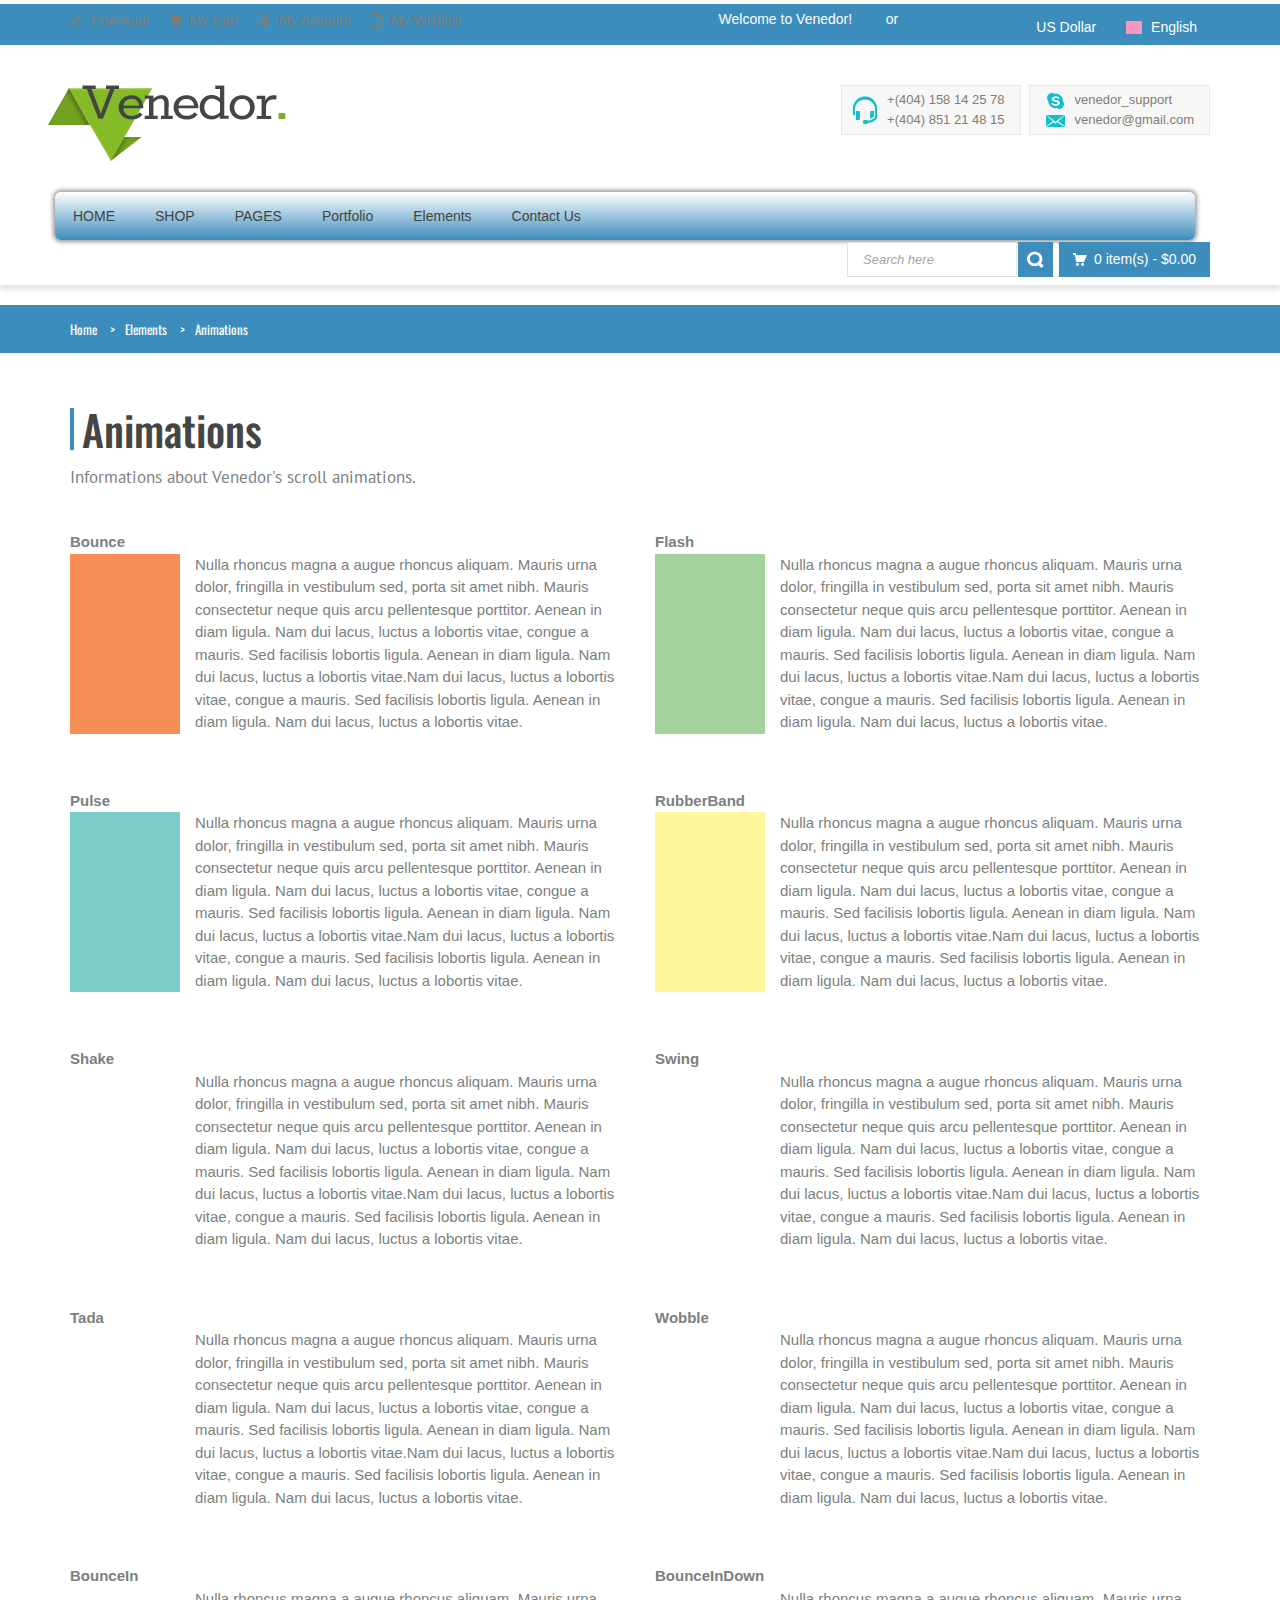
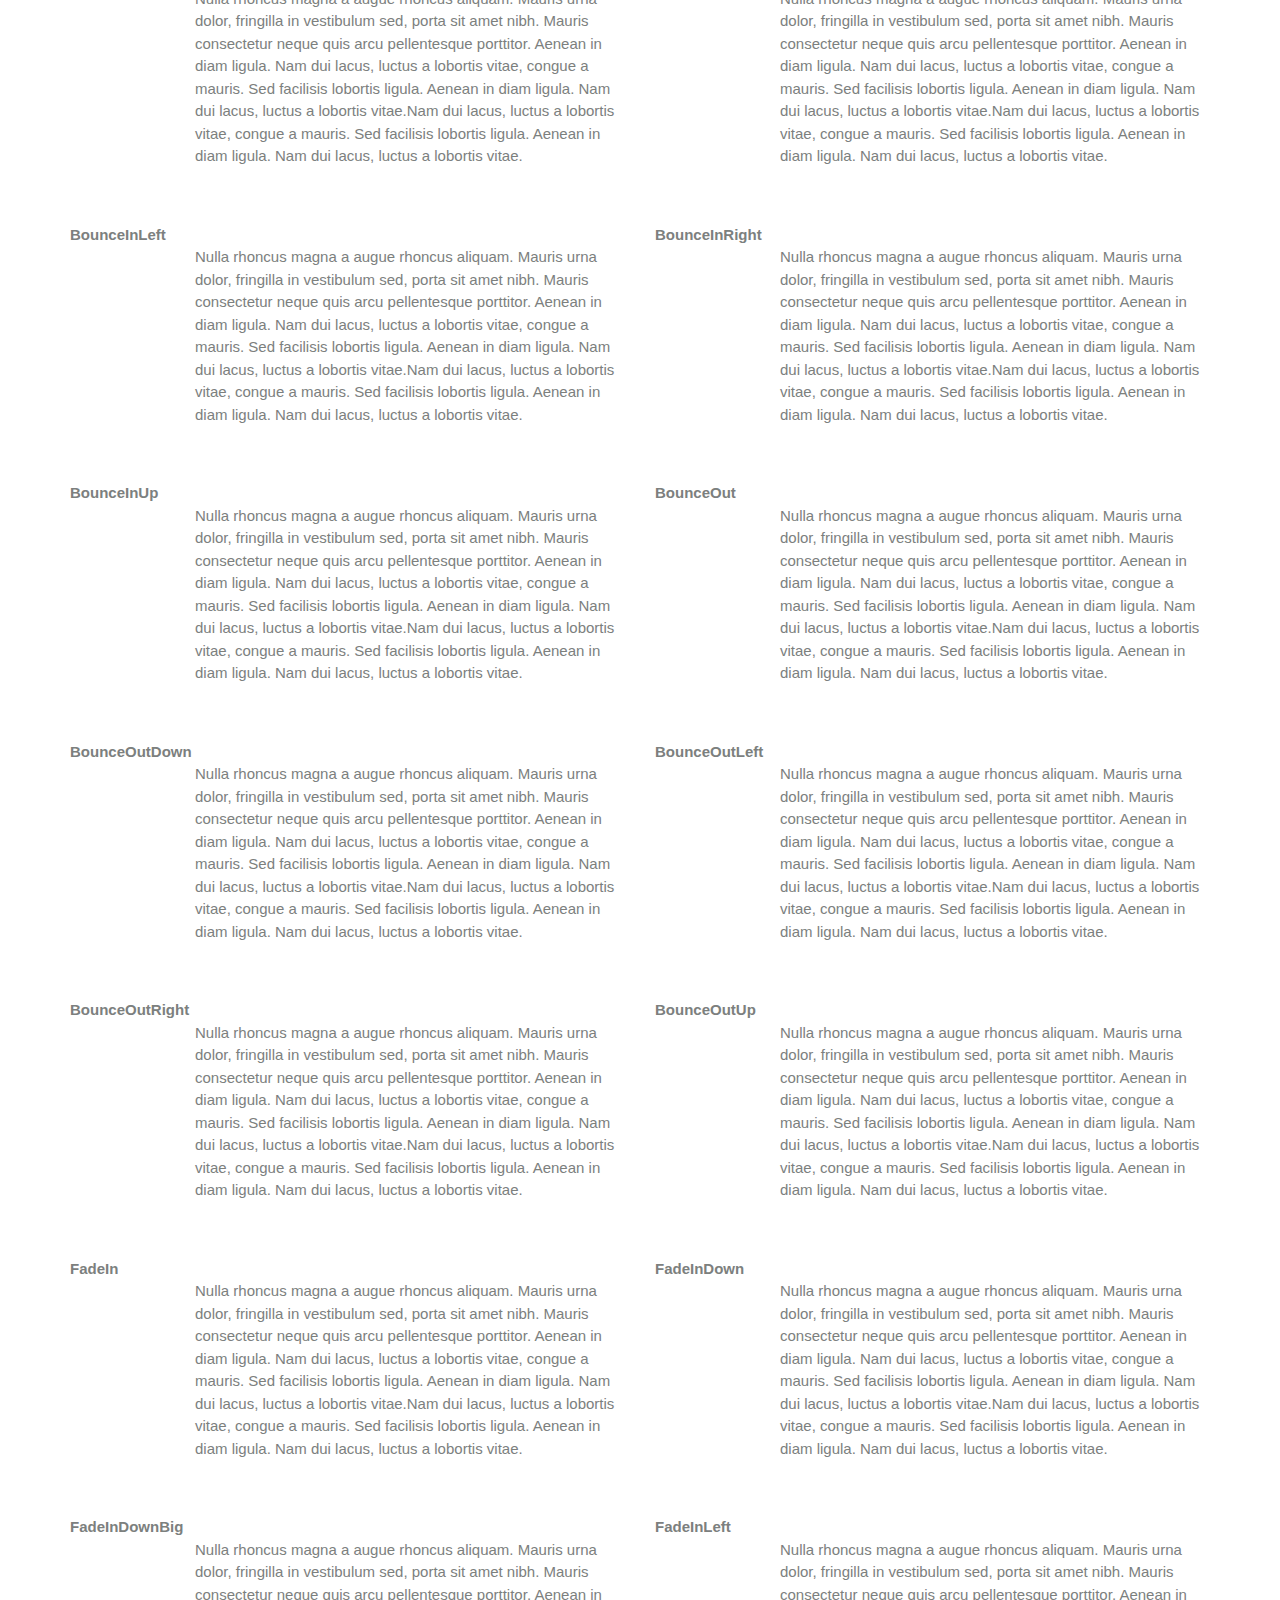
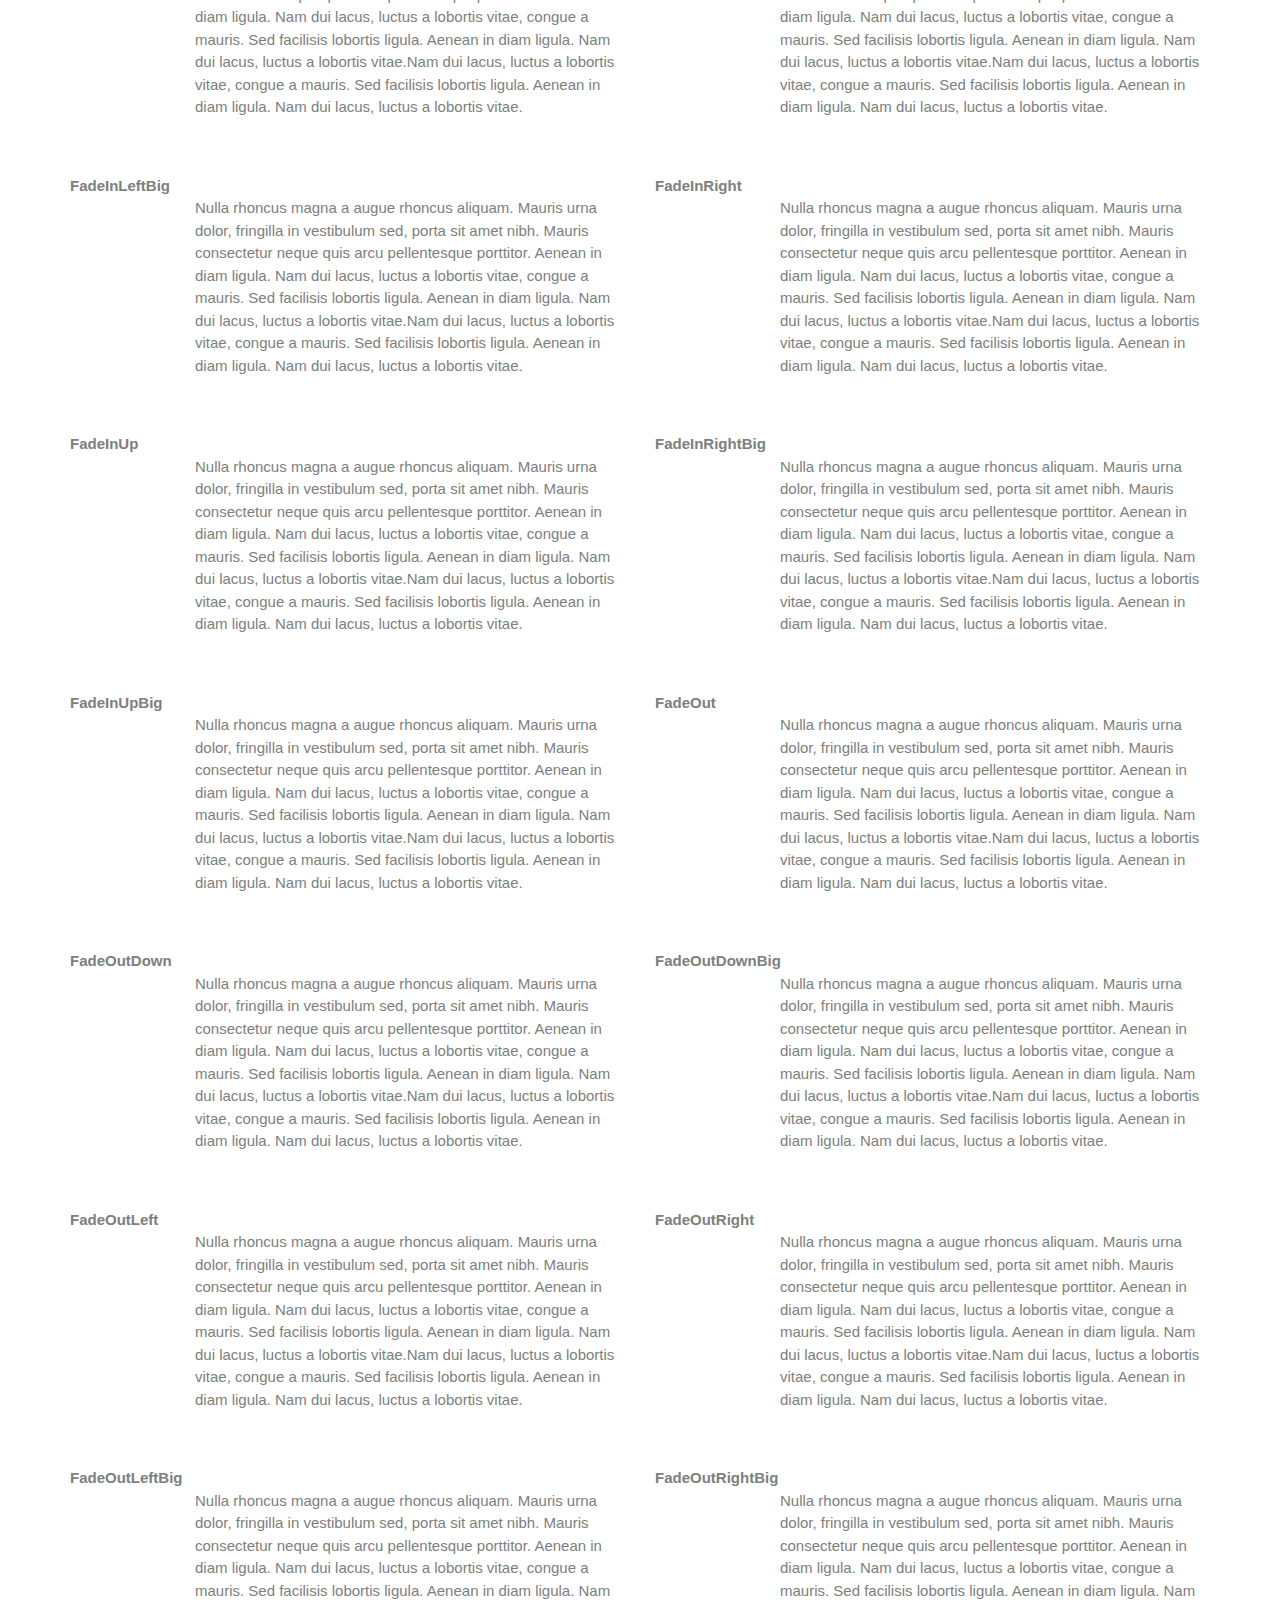
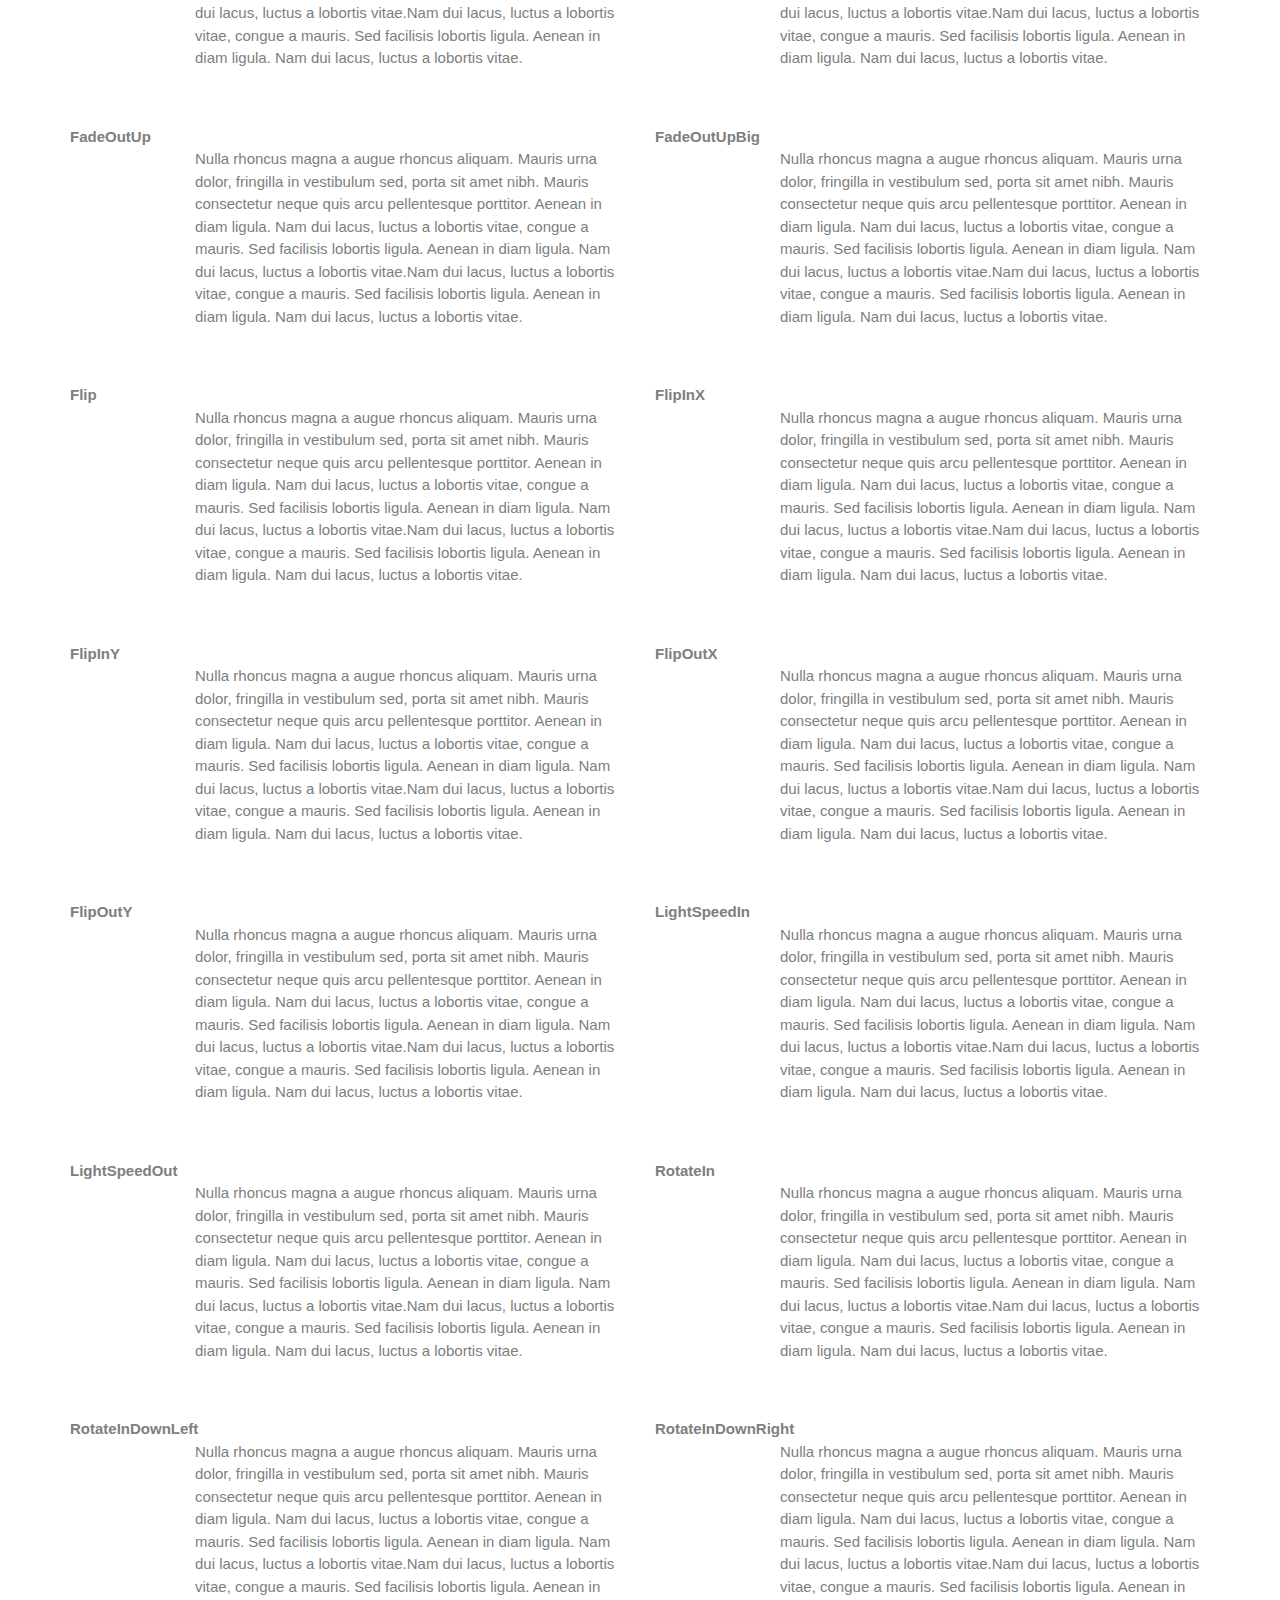
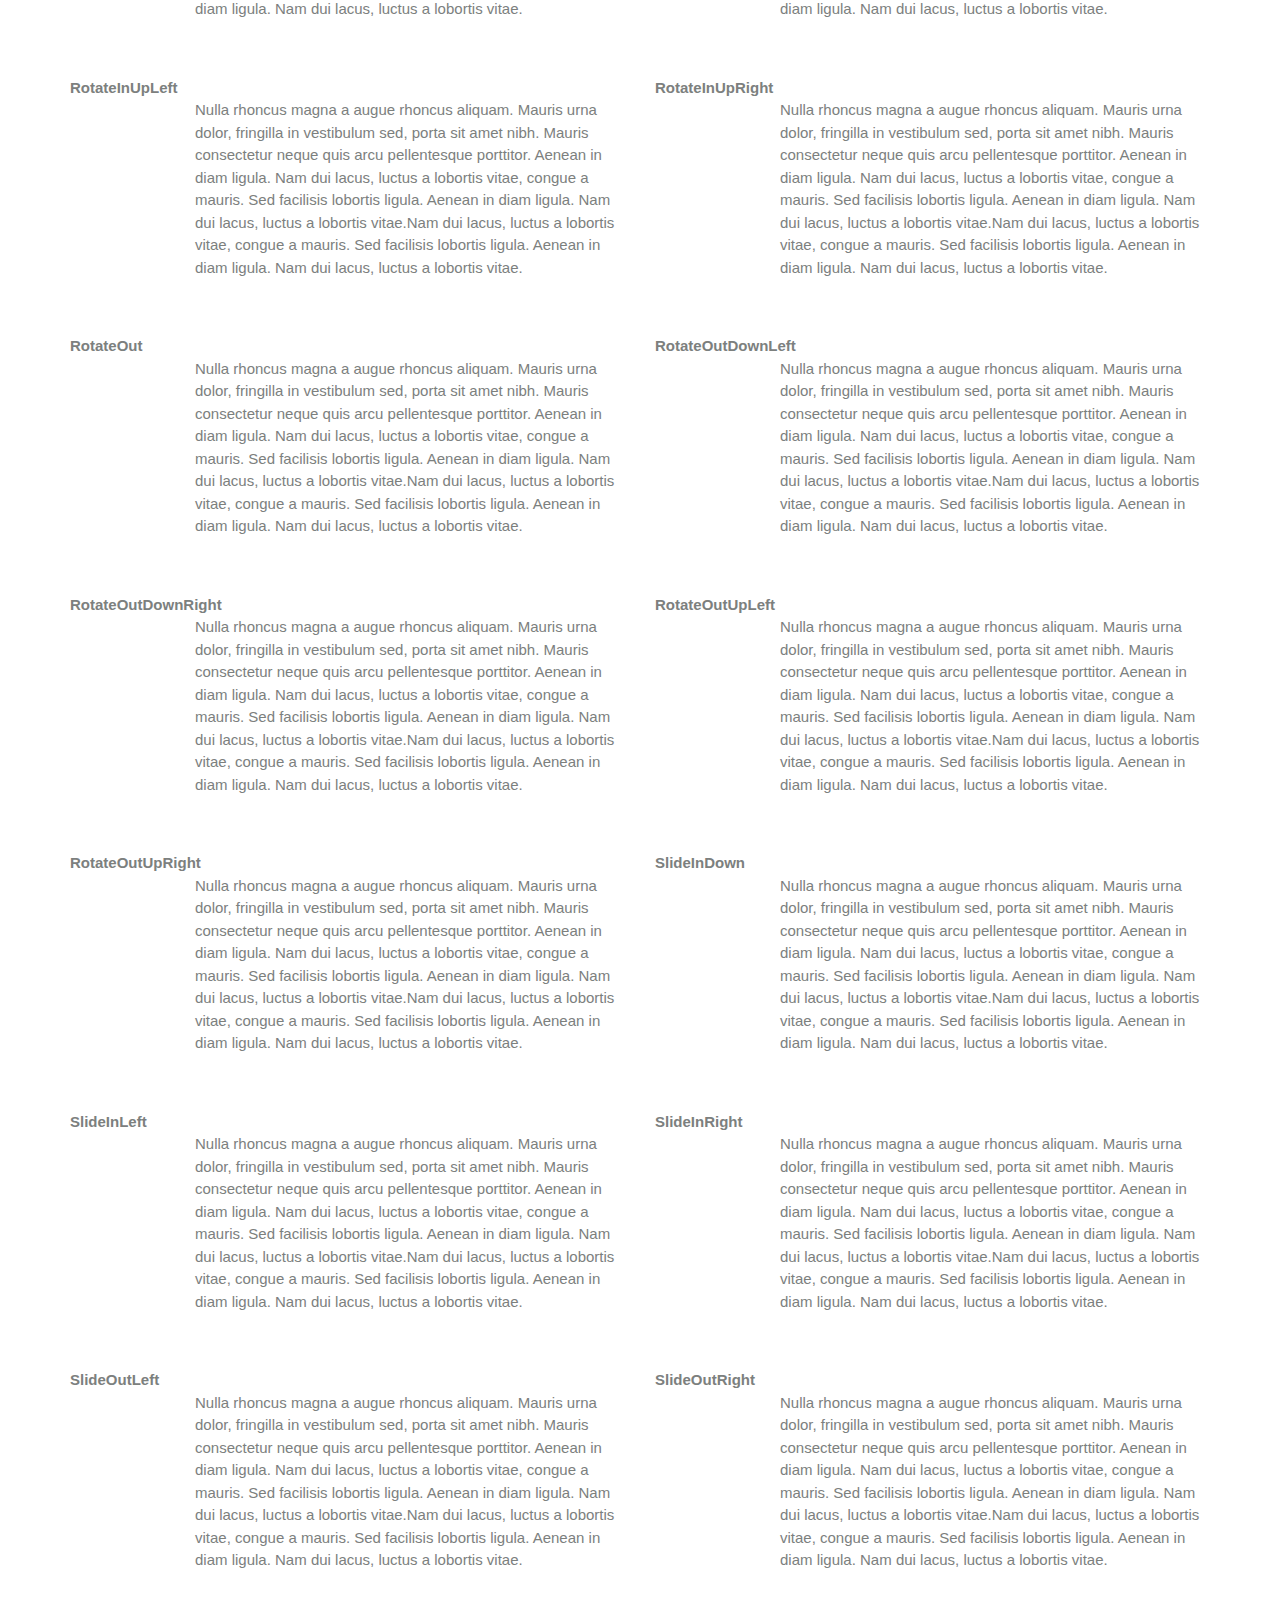
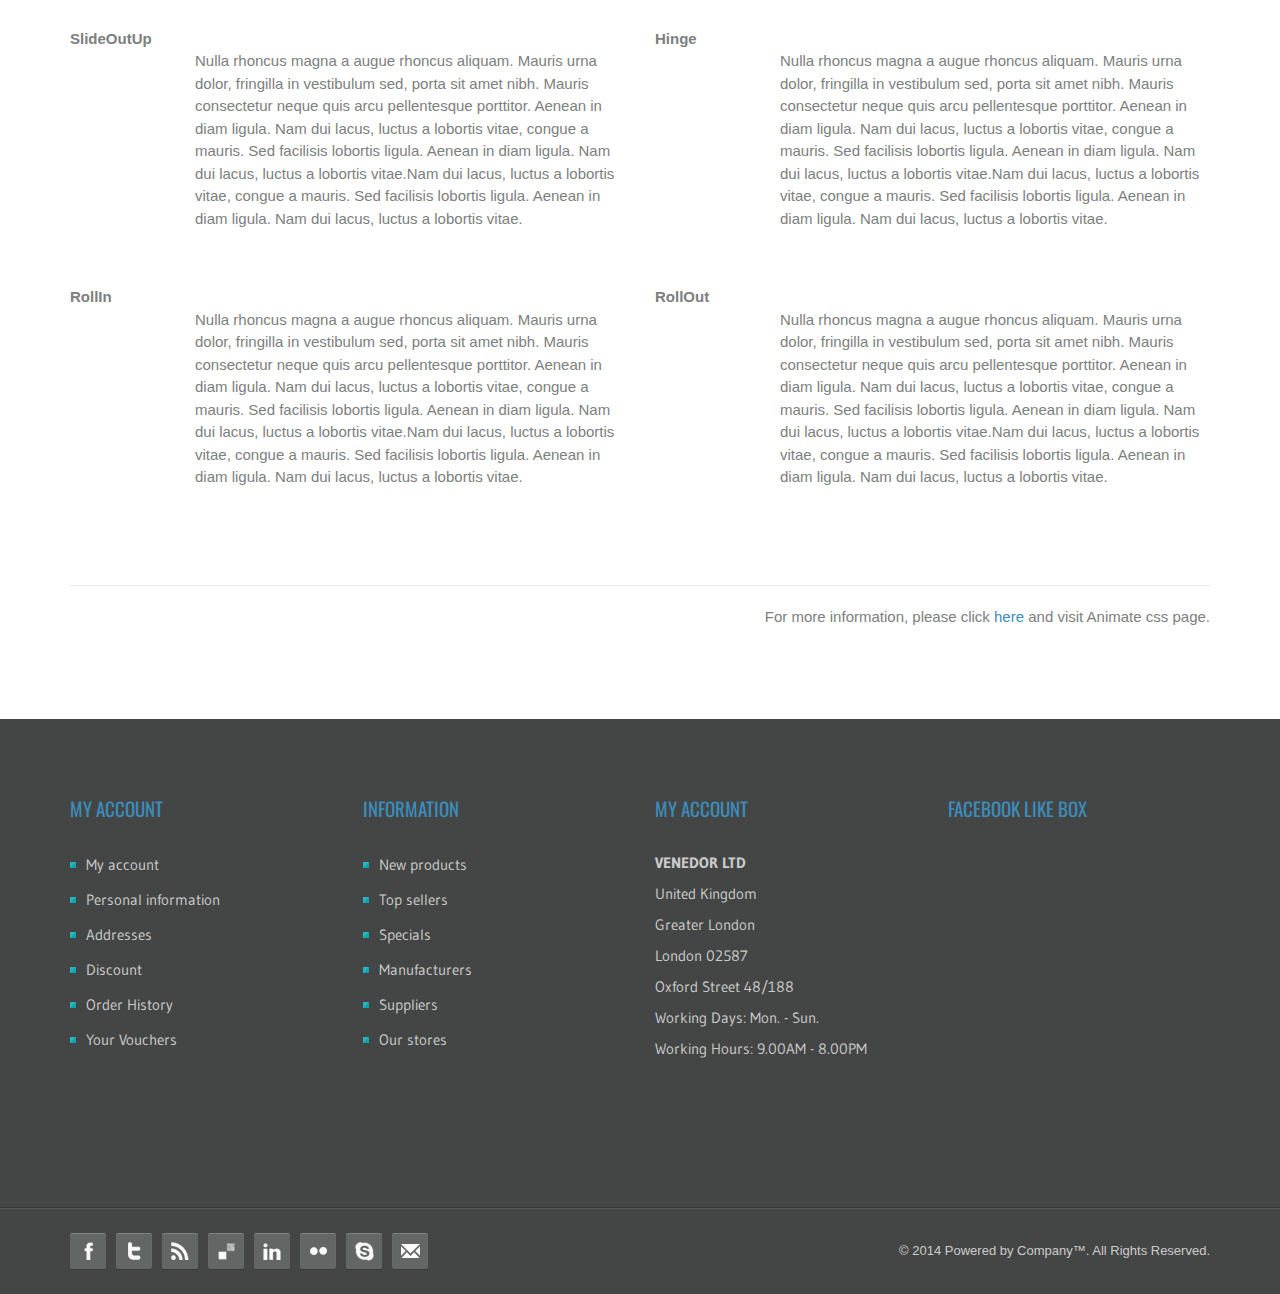
<file: elements/animations.html>
<!DOCTYPE html>
<!--[if IE 8]> <html class="ie8"> <![endif]-->
<!--[if IE 9]> <html class="ie9"> <![endif]-->
<!--[if !IE]><!--> <html> <!--<![endif]-->
    <head>
        <meta charset="utf-8">
        <title>Venedor - Responsive eCommerce Template</title>
        <meta name="description" content="Responsive modern ecommerce Html5 Template">
        <!--[if IE]> <meta http-equiv="X-UA-Compatible" content="IE=edge"> <![endif]-->
        <meta name="viewport" content="width=device-width, initial-scale=1.0">
        
        <link href='//fonts.googleapis.com/css?family=PT+Sans:400,700,400italic,700italic%7CPT+Gudea:400,700,400italic%7CPT+Oswald:400,700,300' rel='stylesheet' id="googlefont">

        <link rel="stylesheet" href="../css/animate.css">
        <link rel="stylesheet" href="../css/bootstrap.min.css">
        <link rel="stylesheet" href="../css/font-awesome.min.css">
        <link rel="stylesheet" href="../css/prettyPhoto.css">
        <link rel="stylesheet" href="../css/owl.carousel.css">
        <link rel="stylesheet" href="../css/style.css">
        <link rel="stylesheet" href="../css/responsive.css">
        
        <!-- Favicon and Apple Icons -->
        <link rel="icon" type="image/png" href="../images/icons/icon.png">
        <link rel="apple-touch-icon" sizes="57x57" href="../images/icons/apple-icon-57x57.png">
        <link rel="apple-touch-icon" sizes="72x72" href="../images/icons/apple-icon-72x72.png">
        
        <!--- jQuery -->
        <script src="//ajax.googleapis.com/ajax/libs/jquery/1.11.0/jquery.min.js"></script>
        <script>window.jQuery || document.write('<script src="../js/jquery-1.11.0.min.js"><\/script>')</script>
        <!--[if lt IE 9]>
            <script src="../js/html5shiv.js"></script>
            <script src="../js/respond.min.js"></script>
        <![endif]-->
        
        <style id="custom-style">
        
        </style>
    </head>
    <body>


    <div id="wrapper">
        <header id="header">
            <div id="header-top">
                <div class="container">
                    <div class="row">
                        <div class="col-md-12">
                            <div class="header-top-left">
                                <ul id="top-links" class="clearfix">
                                    <li><a href="#" title="My Wishlist"><span class="top-icon top-icon-pencil"></span><span class="hide-for-xs">My Wishlist</span></a></li>
                                    <li><a href="#" title="My Account"><span class="top-icon top-icon-user"></span><span class="hide-for-xs">My Account</span></a></li>
                                    <li><a href="cart.html" title="My Cart"><span class="top-icon top-icon-cart"></span><span class="hide-for-xs">My Cart</span></a></li>
                                    <li><a href="checkout.html" title="Checkout"><span class="top-icon top-icon-check"></span><span class="hide-for-xs">Checkout</span></a></li>
                                </ul>
                            </div><!-- End .header-top-left -->
                            <div class="header-top-right">
                                
                                <div class="header-top-dropdowns pull-right">
                                    <div class="btn-group dropdown-money">
                                        <button type="button" class="btn btn-custom dropdown-toggle" data-toggle="dropdown">
                                            <span class="hide-for-xs">US Dollar</span><span class="hide-for-lg">$</span>
                                        </button>
                                        <ul class="dropdown-menu pull-right" role="menu">
                                            <li><a href="#"><span class="hide-for-xs">Euro</span><span class="hide-for-lg">&euro;</span></a></li>
                                            <li><a href="#"><span class="hide-for-xs">Pound</span><span class="hide-for-lg">&pound;</span></a></li>
                                        </ul>
                                    </div><!-- End .btn-group -->
                                    <div class="btn-group dropdown-language">
                                        <button type="button" class="btn btn-custom dropdown-toggle" data-toggle="dropdown">
                                            <span class="flag-container"><img src="../images/england-flag.png" alt="flag of england"></span>
                                            <span class="hide-for-xs">English</span>
                                        </button>
                                        <ul class="dropdown-menu pull-right" role="menu">
                                            <li><a href="#"><span class="flag-container"><img src="../images/italy-flag.png" alt="flag of england"></span><span class="hide-for-xs">Italian</span></a></li>
                                            <li><a href="#"><span class="flag-container"><img src="../images/spain-flag.png" alt="flag of italy"></span><span class="hide-for-xs">Spanish</span></a></li>
                                            <li><a href="#"><span class="flag-container"><img src="../images/france-flag.png" alt="flag of france"></span><span class="hide-for-xs">French</span></a></li>
                                            <li><a href="#"><span class="sm-separator"><img src="../images/germany-flag.png" alt="flag of germany"></span><span class="hide-for-xs">German</span></a></li>
                                        </ul>
                                    </div><!-- End .btn-group -->
                                </div><!-- End .header-top-dropdowns -->
                                
                                <div class="header-text-container pull-right">
                                    <p class="header-text">Welcome to Venedor!</p>
                                    <p class="header-link"><a href="#">login</a>&nbsp;or&nbsp;<a href="#">create an account</a></p>
                                </div><!-- End .pull-right -->
                            </div><!-- End .header-top-right -->
                        </div><!-- End .col-md-12 -->
                    </div><!-- End .row -->
                </div><!-- End .container -->
            </div><!-- End #header-top -->
            
            <div id="inner-header">
                <div class="container">
                    <div class="row">
                        <div class="col-md-5 col-sm-5 col-xs-12 logo-container">
                            <h1 class="logo clearfix">
                                <span>Responsive eCommerce Template</span>
                                <a href="../index.html" title="Venedor eCommerce Template"><img src="../images/logo.png" alt="Venedor Commerce Template" width="238" height="76"></a>
                            </h1>
                        </div><!-- End .col-md-5 -->
                        <div class="col-md-7 col-sm-7 col-xs-12 header-inner-right">
                                
                                <div class="header-box contact-infos pull-right">
                                    <ul>
                                        <li><span class="header-box-icon header-box-icon-skype"></span>venedor_support</li>
                                        <li><span class="header-box-icon header-box-icon-email"></span><a href="mailto:venedor@gmail.com">venedor@gmail.com</a></li>
                                    </ul>
                                </div><!-- End .contact-infos -->
                                
                                <div class="header-box contact-phones pull-right clearfix">
                                    <span class="header-box-icon header-box-icon-earphones"></span>
                                    <ul class="pull-left">
                                        <li>+(404) 158 14 25 78</li>
                                        <li>+(404) 851 21 48 15</li>
                                    </ul>
                                </div><!-- End .contact-phones -->
                                
                        </div><!-- End .col-md-7 -->
                    </div><!-- End .row -->
                </div><!-- End .container -->
                
                <div id="main-nav-container">
                    <div class="container">
                        <div class="row">
                            <div class="col-md-12 clearfix">
                                
                                <nav id="main-nav">
                                    <div id="responsive-nav">
                                        <div id="responsive-nav-button">
                                            Menu <span id="responsive-nav-button-icon"></span>
                                        </div><!-- responsive-nav-button -->
                                    </div>
                                    <ul class="menu clearfix">
                                        <li>
                                            <a class="active" href="../index.html">HOME</a>
                                            <ul>
                                                <li><a href="../../green/index.html">Home 1</a></li>
                                                <li><a href="../../blue/index.html">Home 2</a></li>
                                                <li><a href="../../orange/index.html">Home 3</a></li>
                                                <li><a href="../../pink/index.html">Home 4</a></li>
                                                <li><a href="../../brown/index.html">Home 5</a></li>
                                                <li><a href="../../green2/index.html">Home 6</a></li>
                                                <li><a href="../../blueorange/index.html">Home 7</a></li>
                                                <li><a href="../../blueorange2/index.html">Home 8</a></li>
                                                <li><a href="../../browngreen/index.html">Home 9</a></li>
                                            </ul>
                                        </li>
                                        <li class="mega-menu-container"><a href="#">SHOP</a>
                                            <div class="mega-menu clearfix">
                                                    <div class="col-5">
                                                        <a href="../category.html" class="mega-menu-title">Clothing</a><!-- End .mega-menu-title -->
                                                        <ul class="mega-menu-list clearfix">
                                                            <li><a href="#">Dresses</a></li>
                                                            <li><a href="#">Jeans &amp; Trousers</a></li>
                                                            <li><a href="#">Blouses &amp; Shirts</a></li>
                                                            <li><a href="#">Tops &amp; T-Shirts</a></li>
                                                            <li><a href="#">Jackets &amp; Coats</a></li>
                                                            <li><a href="#">Skirts</a></li>
                                                        </ul>
                                                    </div><!-- End .col-5 -->
                                                    <div class="col-5">
                                                        <a href="../category.html" class="mega-menu-title">Shoes</a><!-- End .mega-menu-title -->
                                                        <ul class="mega-menu-list clearfix">
                                                            <li><a href="#">Formal Shoes</a></li>
                                                            <li><a href="#">Casual Shoes</a></li>
                                                            <li><a href="#">Sandals</a></li>
                                                            <li><a href="#">Boots</a></li>
                                                            <li><a href="#">Wide Fit</a></li>
                                                            <li><a href="#">Slippers</a></li>
                                                        </ul>
                                                    </div><!-- End .col-5 -->
                                                    <div class="col-5">
                                                        <a href="../category.html" class="mega-menu-title">Accessories</a><!-- End .mega-menu-title -->
                                                        <ul class="mega-menu-list clearfix">
                                                            <li><a href="#">Bags &amp; Purses</a></li>
                                                            <li><a href="#">Belts</a></li>
                                                            <li><a href="#">Gloves</a></li>
                                                            <li><a href="#">Jewellery</a></li>
                                                            <li><a href="#">Sunglasses</a></li>
                                                            <li><a href="#">Hair Accessories</a></li>
                                                        </ul>
                                                    </div><!-- End .col-5 -->
                                                    <div class="col-5">
                                                        <a href="../category.html" class="mega-menu-title">Sports</a><!-- End .mega-menu-title -->
                                                        <ul class="mega-menu-list clearfix">
                                                            <li><a href="#">Sport Tops &amp; Vests</a></li>
                                                            <li><a href="#">Swimwear</a></li>
                                                            <li><a href="#">Footwear</a></li>
                                                            <li><a href="#">Sports Underwear</a></li>
                                                            <li><a href="#">Bags</a></li>
                                                        </ul>
                                                    </div><!-- End .col-5 -->
                                                    
                                                    <div class="col-5">
                                                        <a href="../category.html" class="mega-menu-title">Maternity</a><!-- End .mega-menu-title -->
                                                        <ul class="mega-menu-list clearfix">
                                                            <li><a href="#">Tops &amp; Skirts</a></li>
                                                            <li><a href="#">Dresses</a></li>
                                                            <li><a href="#">Trousers &amp; Shorts</a></li>
                                                            <li><a href="#">Knitwear</a></li>
                                                            <li><a href="#">Jackets &amp; Coats</a></li>
                                                        </ul>
                                                    </div><!-- End .col-5 -->
                                            </div><!-- End .mega-menu -->
                                        </li>
                                        
                                        <li>
                                            <a href="#">PAGES</a>
                                            <ul>
                                                <li><a href="#">Headers</a>
                                                    <ul>
                                                        <li><a href="../header1.html">Header Version 1</a></li>
                                                        <li><a href="../header2.html">Header Version 2</a></li>
                                                        <li><a href="../header3.html">Header Version 3</a></li>
                                                        <li><a href="../header4.html">Header Version 4</a></li>
                                                        <li><a href="../header5.html">Header Version 5</a></li>
                                                        <li><a href="../header6.html">Header Version 6</a></li>
                                                        <li><a href="../header7.html">Header Version 7</a></li>
                                                    </ul>
                                                </li>
                                                <li><a href="#">Footers</a>
                                                    <ul>
                                                        <li><a href="../footer1.html">Footer Version 1</a></li>
                                                        <li><a href="../footer2.html">Footer Version 2</a></li>
                                                        <li><a href="../footer3.html">Footer Version 3</a></li>
                                                    </ul>
                                                </li>
                                                <li><a href="../product.html">Product</a></li>
                                                <li><a href="../cart.html">Cart</a></li>
                                                <li><a href="../category.html">Category</a>
                                                    <ul>
                                                        <li><a href="../category-list.html">Category list</a></li>
                                                        <li><a href="../category.html">Category Banner 1</a></li>
                                                        <li><a href="../category-banner-2.html">Category Banner 2</a></li>
                                                        <li><a href="../category-banner-3.html">Category Banner 3</a></li>
                                                    </ul>
                                                </li>
                                                <li><a href="../blog.html">Blog</a>
                                                    <ul>
                                                        <li><a href="../blog.html">Right Sidebar</a></li>
                                                        <li><a href="../blog-sidebar-left.html">Left Sidebar</a></li>
                                                        <li><a href="../blog-sidebar-both.html">Both Sidebar</a></li>
                                                        <li><a href="../single.html">Blog Post</a></li>
                                                    </ul>
                                                </li>
                                                <li><a href="../checkout.html">Checkout</a></li>
                                                <li><a href="../aboutus.html">About Us</a></li>
                                                <li><a href="../register-account.html">Register Account</a></li>
                                                <li><a href="../compare-products.html">Compare Products</a></li>
                                                <li><a href="../login.html">Login</a></li>
                                                <li><a href="../404.html">404 Page</a></li>
                                            </ul>
                                        </li>
                                        <li><a href="#">Portfolio</a>
                                            <ul>
                                                <li><a href="#">Classic</a>
                                                    <ul>
                                                        <li><a href="../portfolio-2.html">Two Columns</a></li>
                                                        <li><a href="../portfolio-3.html">Three Columns</a></li>
                                                        <li><a href="../portfolio-4.html">Four Columns</a></li>
                                                    </ul>
                                                </li>
                                                <li><a href="#">Masonry</a>
                                                    <ul>
                                                        <li><a href="../portfolio-masonry-2.html">Two Columns</a></li>
                                                        <li><a href="../portfolio-masonry-3.html">Three Columns</a></li>
                                                        <li><a href="../portfolio-masonry-4.html">Four Columns</a></li>
                                                    </ul>
                                                </li>
                                                <li><a href="#">Portfolio Posts</a>
                                                    <ul>
                                                        <li><a href="../single-portfolio.html">Image Post</a></li>
                                                        <li><a href="../single-portfolio-gallery.html">Gallery Post</a></li>
                                                        <li><a href="../single-portfolio-video.html">Video Post</a></li>
                                                    </ul>
                                                </li>
                                            </ul>
                                        </li>
                                        <li><a href="#">Elements</a>
                                            <ul>
                                                <li><a href="tabs.html">Tabs</a></li>
                                                <li><a href="titles.html">Titles</a></li>
                                                <li><a href="typography.html">Typography</a></li>
                                                <li><a href="collapses.html">collapses</a></li>
                                                <li><a href="animations.html">animations</a></li>
                                                <li><a href="grids.html">Grid System</a></li>
                                                <li><a href="alerts.html">Alert Boxes</a></li>
                                                <li><a href="buttons.html">Buttons</a></li>
                                                <li><a href="medias.html">Media</a></li>
                                                <li><a href="forms.html">Forms</a></li>
                                                <li><a href="icons.html">Icons</a></li>
                                                <li><a href="lists.html">Lists</a></li>
                                                <li><a href="more.html">More</a></li>
                                            </ul>
                                        </li>
                                        <li><a href="../contact.html">Contact Us</a></li>
                                    </ul>
                                    
                                </nav>
                                
                                <div id="quick-access">
                                    <div class="dropdown-cart-menu-container pull-right">
                                    <div class="btn-group dropdown-cart">
                                    <button type="button" class="btn btn-custom dropdown-toggle" data-toggle="dropdown">
                                        <span class="cart-menu-icon"></span>
                                        0 item(s) <span class="drop-price">- $0.00</span>
                                    </button>
                                    
                                        <div class="dropdown-menu dropdown-cart-menu pull-right clearfix" role="menu">
                                            <p class="dropdown-cart-description">Recently added item(s).</p>
                                            <ul class="dropdown-cart-product-list">
                                                <li class="item clearfix">
                                                <a href="#" title="Delete item" class="delete-item"><i class="fa fa-times"></i></a>
                                                <a href="#" title="Edit item" class="edit-item"><i class="fa fa-pencil"></i></a>
                                                    <figure>
                                                        <a href="product.html"><img src="../images/products/thumbnails/item12.jpg" alt="phone 4"></a>
                                                    </figure>
                                                    <div class="dropdown-cart-details">
                                                        <p class="item-name">
                                                        <a href="product.html">Cam Optia AF Webcam </a>
                                                        </p>
                                                        <p>
                                                            1x
                                                            <span class="item-price">$499</span>
                                                        </p>
                                                    </div><!-- End .dropdown-cart-details -->
                                                </li>
                                                <li class="item clearfix">
                                                <a href="#" title="Delete item" class="delete-item"><i class="fa fa-times"></i></a>
                                                <a href="#" title="Edit item" class="edit-item"><i class="fa fa-pencil"></i></a>
                                                    <figure>
                                                        <a href="product.html"><img src="../images/products/thumbnails/item13.jpg" alt="phone 2"></a>
                                                    </figure>
                                                    <div class="dropdown-cart-details">
                                                        <p class="item-name">
                                                            <a href="product.html">Iphone Case Cover Original</a>
                                                        </p>
                                                        <p>
                                                            1x
                                                            <span class="item-price">$499<span class="sub-price">.99</span></span>
                                                        </p>
                                                    </div><!-- End .dropdown-cart-details -->
                                                </li>
                                            </ul>
                                            
                                            <ul class="dropdown-cart-total">
                                                <li><span class="dropdown-cart-total-title">Shipping:</span>$7</li>
                                                <li><span class="dropdown-cart-total-title">Total:</span>$1005<span class="sub-price">.99</span></li>
                                            </ul><!-- .dropdown-cart-total -->
                                            <div class="dropdown-cart-action">
                                                <p><a href="cart.html" class="btn btn-custom-2 btn-block">Cart</a></p>
                                                <p><a href="checkout.html" class="btn btn-custom btn-block">Checkout</a></p>
                                            </div><!-- End .dropdown-cart-action -->
                                            
                                        </div><!-- End .dropdown-cart -->
                                        </div><!-- End .btn-group -->
                                    </div><!-- End .dropdown-cart-menu-container -->
                                    
                                    
                                <form class="form-inline quick-search-form" role="form" action="#">
                                    <div class="form-group">
                                        <input type="text" class="form-control" placeholder="Search here">
                                    </div><!-- End .form-inline -->
                                    <button type="submit" id="quick-search" class="btn btn-custom"></button>
                                </form>
                                </div><!-- End #quick-access -->
                            </div><!-- End .col-md-12 -->
                    </div><!-- End .row -->
                </div><!-- End .container -->
                    
                </div><!-- End #nav -->
            </div><!-- End #inner-header -->
        </header><!-- End #header -->
		
        <section id="content">
        	<div id="breadcrumb-container">
        		<div class="container">
					<ul class="breadcrumb">
						<li><a href="../index.html" title="Home Page">Home</a></li>
                        <li><a href="#" title="Elements">Elements</a></li>
						<li class="active">Animations</li>
					</ul>
        		</div>
        	</div>
        	<div class="container">
        		<div class="row">
        			<div class="col-md-12">
						<header class="content-title">
							<h1 class="title">Animations</h1>
                            <p class="title-desc">Informations about Venedor's scroll animations.</p>
                            <div class="md-margin"></div><!-- space -->
						</header>
        			
					   	<div class="row">
                                    <div class="col-md-6 col-sm-6 col-xs-12">
                                        <strong class="md-margin">Bounce</strong>
                                        <p><img src="../images/boy1.png" alt="boy" class="wow bounce pull-left lg-separator-right2x"> Nulla rhoncus magna a augue rhoncus aliquam. Mauris urna dolor, fringilla in vestibulum sed, porta sit amet nibh. Mauris consectetur neque quis arcu pellentesque porttitor. Aenean in diam ligula. Nam dui lacus, luctus a lobortis vitae, congue a mauris. Sed facilisis lobortis ligula. Aenean in diam ligula. Nam dui lacus, luctus a lobortis vitae.Nam dui lacus, luctus a lobortis vitae, congue a mauris. Sed facilisis lobortis ligula. Aenean in diam ligula. Nam dui lacus, luctus a lobortis vitae.</p>
                                    </div><!-- End .col-md-6 -->
                                    <div class="col-md-6 col-sm-6 col-xs-12">
                                        <strong class="md-margin">Flash</strong>
                                        <p><img src="../images/boy2.png" alt="boy" class="wow flash pull-left lg-separator-right2x" data-wow-delay="0.3s"> Nulla rhoncus magna a augue rhoncus aliquam. Mauris urna dolor, fringilla in vestibulum sed, porta sit amet nibh. Mauris consectetur neque quis arcu pellentesque porttitor. Aenean in diam ligula. Nam dui lacus, luctus a lobortis vitae, congue a mauris. Sed facilisis lobortis ligula. Aenean in diam ligula. Nam dui lacus, luctus a lobortis vitae.Nam dui lacus, luctus a lobortis vitae, congue a mauris. Sed facilisis lobortis ligula. Aenean in diam ligula. Nam dui lacus, luctus a lobortis vitae.</p>
                                    </div><!-- End .col-md-6 -->
                                </div><!-- End .row -->

                                <div class="lg-margin"></div><!-- space -->

                                <div class="row">
                                    <div class="col-md-6 col-sm-6 col-xs-12">
                                        <strong class="md-margin">Pulse</strong>
                                        <p><img src="../images/boy3.png" alt="boy" class="wow pulse pull-left lg-separator-right2x" data-wow-delay="0.6s"> Nulla rhoncus magna a augue rhoncus aliquam. Mauris urna dolor, fringilla in vestibulum sed, porta sit amet nibh. Mauris consectetur neque quis arcu pellentesque porttitor. Aenean in diam ligula. Nam dui lacus, luctus a lobortis vitae, congue a mauris. Sed facilisis lobortis ligula. Aenean in diam ligula. Nam dui lacus, luctus a lobortis vitae.Nam dui lacus, luctus a lobortis vitae, congue a mauris. Sed facilisis lobortis ligula. Aenean in diam ligula. Nam dui lacus, luctus a lobortis vitae.</p>
                                    </div><!-- End .col-md-6 -->
                                    <div class="col-md-6 col-sm-6 col-xs-12">
                                        <strong class="md-margin">RubberBand</strong>
                                        <p><img src="../images/boy4.png" alt="boy" class="wow rubberBand pull-left lg-separator-right2x" data-wow-delay="0.9s"> Nulla rhoncus magna a augue rhoncus aliquam. Mauris urna dolor, fringilla in vestibulum sed, porta sit amet nibh. Mauris consectetur neque quis arcu pellentesque porttitor. Aenean in diam ligula. Nam dui lacus, luctus a lobortis vitae, congue a mauris. Sed facilisis lobortis ligula. Aenean in diam ligula. Nam dui lacus, luctus a lobortis vitae.Nam dui lacus, luctus a lobortis vitae, congue a mauris. Sed facilisis lobortis ligula. Aenean in diam ligula. Nam dui lacus, luctus a lobortis vitae.</p>
                                    </div><!-- End .col-md-6 -->
                                </div><!-- End .row -->

                                <div class="lg-margin"></div><!-- space -->

                                <div class="row">
                                    <div class="col-md-6 col-sm-6 col-xs-12">
                                        <strong class="md-margin">Shake</strong>
                                        <p><img src="../images/boy1.png" alt="boy" class="wow shake pull-left lg-separator-right2x" data-wow-delay="1.2s"> Nulla rhoncus magna a augue rhoncus aliquam. Mauris urna dolor, fringilla in vestibulum sed, porta sit amet nibh. Mauris consectetur neque quis arcu pellentesque porttitor. Aenean in diam ligula. Nam dui lacus, luctus a lobortis vitae, congue a mauris. Sed facilisis lobortis ligula. Aenean in diam ligula. Nam dui lacus, luctus a lobortis vitae.Nam dui lacus, luctus a lobortis vitae, congue a mauris. Sed facilisis lobortis ligula. Aenean in diam ligula. Nam dui lacus, luctus a lobortis vitae.</p>
                                    </div><!-- End .col-md-6 -->
                                    <div class="col-md-6 col-sm-6 col-xs-12">
                                        <strong class="md-margin">Swing</strong>
                                        <p><img src="../images/boy2.png" alt="boy" class="wow swing pull-left lg-separator-right2x" data-wow-delay="1.5s"> Nulla rhoncus magna a augue rhoncus aliquam. Mauris urna dolor, fringilla in vestibulum sed, porta sit amet nibh. Mauris consectetur neque quis arcu pellentesque porttitor. Aenean in diam ligula. Nam dui lacus, luctus a lobortis vitae, congue a mauris. Sed facilisis lobortis ligula. Aenean in diam ligula. Nam dui lacus, luctus a lobortis vitae.Nam dui lacus, luctus a lobortis vitae, congue a mauris. Sed facilisis lobortis ligula. Aenean in diam ligula. Nam dui lacus, luctus a lobortis vitae.</p>
                                    </div><!-- End .col-md-6 -->
                                </div><!-- End .row -->

                                <div class="lg-margin"></div><!-- space -->

                                <div class="row">
                                    <div class="col-md-6 col-sm-6 col-xs-12">
                                        <strong class="md-margin">Tada</strong>
                                        <p><img src="../images/boy1.png" alt="boy" class="wow tada pull-left lg-separator-right2x" data-wow-delay="0.4s"> Nulla rhoncus magna a augue rhoncus aliquam. Mauris urna dolor, fringilla in vestibulum sed, porta sit amet nibh. Mauris consectetur neque quis arcu pellentesque porttitor. Aenean in diam ligula. Nam dui lacus, luctus a lobortis vitae, congue a mauris. Sed facilisis lobortis ligula. Aenean in diam ligula. Nam dui lacus, luctus a lobortis vitae.Nam dui lacus, luctus a lobortis vitae, congue a mauris. Sed facilisis lobortis ligula. Aenean in diam ligula. Nam dui lacus, luctus a lobortis vitae.</p>
                                    </div><!-- End .col-md-6 -->
                                    <div class="col-md-6 col-sm-6 col-xs-12">
                                        <strong class="md-margin">Wobble</strong>
                                        <p><img src="../images/boy2.png" alt="boy" class="wow wobble pull-left lg-separator-right2x" data-wow-delay="0.7s"> Nulla rhoncus magna a augue rhoncus aliquam. Mauris urna dolor, fringilla in vestibulum sed, porta sit amet nibh. Mauris consectetur neque quis arcu pellentesque porttitor. Aenean in diam ligula. Nam dui lacus, luctus a lobortis vitae, congue a mauris. Sed facilisis lobortis ligula. Aenean in diam ligula. Nam dui lacus, luctus a lobortis vitae.Nam dui lacus, luctus a lobortis vitae, congue a mauris. Sed facilisis lobortis ligula. Aenean in diam ligula. Nam dui lacus, luctus a lobortis vitae.</p>
                                    </div><!-- End .col-md-6 -->
                                </div><!-- End .row -->

                                <div class="lg-margin"></div><!-- space -->

                                <div class="row">
                                    <div class="col-md-6 col-sm-6 col-xs-12">
                                        <strong class="md-margin">BounceIn</strong>
                                        <p><img src="../images/boy3.png" alt="boy" class="wow bounceIn pull-left lg-separator-right2x" data-wow-delay="0.9s"> Nulla rhoncus magna a augue rhoncus aliquam. Mauris urna dolor, fringilla in vestibulum sed, porta sit amet nibh. Mauris consectetur neque quis arcu pellentesque porttitor. Aenean in diam ligula. Nam dui lacus, luctus a lobortis vitae, congue a mauris. Sed facilisis lobortis ligula. Aenean in diam ligula. Nam dui lacus, luctus a lobortis vitae.Nam dui lacus, luctus a lobortis vitae, congue a mauris. Sed facilisis lobortis ligula. Aenean in diam ligula. Nam dui lacus, luctus a lobortis vitae.</p>
                                    </div><!-- End .col-md-6 -->
                                    <div class="col-md-6 col-sm-6 col-xs-12">
                                        <strong class="md-margin">BounceInDown</strong>
                                        <p><img src="../images/boy4.png" alt="boy" class="wow bounceInDown pull-left lg-separator-right2x" data-wow-delay="0.5s"> Nulla rhoncus magna a augue rhoncus aliquam. Mauris urna dolor, fringilla in vestibulum sed, porta sit amet nibh. Mauris consectetur neque quis arcu pellentesque porttitor. Aenean in diam ligula. Nam dui lacus, luctus a lobortis vitae, congue a mauris. Sed facilisis lobortis ligula. Aenean in diam ligula. Nam dui lacus, luctus a lobortis vitae.Nam dui lacus, luctus a lobortis vitae, congue a mauris. Sed facilisis lobortis ligula. Aenean in diam ligula. Nam dui lacus, luctus a lobortis vitae.</p>
                                    </div><!-- End .col-md-6 -->
                                </div><!-- End .row -->

                                <div class="lg-margin"></div><!-- space -->

                                <div class="row">
                                    <div class="col-md-6 col-sm-6 col-xs-12">
                                        <strong class="md-margin">BounceInLeft</strong>
                                        <p><img src="../images/boy2.png" alt="boy" class="wow bounceInLeft pull-left lg-separator-right2x" data-wow-delay="0.2s"> Nulla rhoncus magna a augue rhoncus aliquam. Mauris urna dolor, fringilla in vestibulum sed, porta sit amet nibh. Mauris consectetur neque quis arcu pellentesque porttitor. Aenean in diam ligula. Nam dui lacus, luctus a lobortis vitae, congue a mauris. Sed facilisis lobortis ligula. Aenean in diam ligula. Nam dui lacus, luctus a lobortis vitae.Nam dui lacus, luctus a lobortis vitae, congue a mauris. Sed facilisis lobortis ligula. Aenean in diam ligula. Nam dui lacus, luctus a lobortis vitae.</p>
                                    </div><!-- End .col-md-6 -->
                                    <div class="col-md-6 col-sm-6 col-xs-12">
                                        <strong class="md-margin">BounceInRight</strong>
                                        <p><img src="../images/boy1.png" alt="boy" class="wow bounceInRight pull-left lg-separator-right2x" data-wow-delay="0.5s"> Nulla rhoncus magna a augue rhoncus aliquam. Mauris urna dolor, fringilla in vestibulum sed, porta sit amet nibh. Mauris consectetur neque quis arcu pellentesque porttitor. Aenean in diam ligula. Nam dui lacus, luctus a lobortis vitae, congue a mauris. Sed facilisis lobortis ligula. Aenean in diam ligula. Nam dui lacus, luctus a lobortis vitae.Nam dui lacus, luctus a lobortis vitae, congue a mauris. Sed facilisis lobortis ligula. Aenean in diam ligula. Nam dui lacus, luctus a lobortis vitae.</p>
                                    </div><!-- End .col-md-6 -->
                                </div><!-- End .row -->


                                <div class="lg-margin"></div><!-- space -->

                                <div class="row">
                                    <div class="col-md-6 col-sm-6 col-xs-12">
                                        <strong class="md-margin">BounceInUp</strong>
                                        <p><img src="../images/boy4.png" alt="boy" class="wow bounceInUp pull-left lg-separator-right2x" data-wow-delay="0.1s"> Nulla rhoncus magna a augue rhoncus aliquam. Mauris urna dolor, fringilla in vestibulum sed, porta sit amet nibh. Mauris consectetur neque quis arcu pellentesque porttitor. Aenean in diam ligula. Nam dui lacus, luctus a lobortis vitae, congue a mauris. Sed facilisis lobortis ligula. Aenean in diam ligula. Nam dui lacus, luctus a lobortis vitae.Nam dui lacus, luctus a lobortis vitae, congue a mauris. Sed facilisis lobortis ligula. Aenean in diam ligula. Nam dui lacus, luctus a lobortis vitae.</p>
                                    </div><!-- End .col-md-6 -->
                                    <div class="col-md-6 col-sm-6 col-xs-12">
                                        <strong class="md-margin">BounceOut</strong>
                                        <p><img src="../images/boy3.png" alt="boy" class="wow bounceOut pull-left lg-separator-right2x" data-wow-delay="0.7s"> Nulla rhoncus magna a augue rhoncus aliquam. Mauris urna dolor, fringilla in vestibulum sed, porta sit amet nibh. Mauris consectetur neque quis arcu pellentesque porttitor. Aenean in diam ligula. Nam dui lacus, luctus a lobortis vitae, congue a mauris. Sed facilisis lobortis ligula. Aenean in diam ligula. Nam dui lacus, luctus a lobortis vitae.Nam dui lacus, luctus a lobortis vitae, congue a mauris. Sed facilisis lobortis ligula. Aenean in diam ligula. Nam dui lacus, luctus a lobortis vitae.</p>
                                    </div><!-- End .col-md-6 -->
                                </div><!-- End .row -->

                                <div class="lg-margin"></div><!-- space -->

                                <div class="row">
                                    <div class="col-md-6 col-sm-6 col-xs-12">
                                        <strong class="md-margin">BounceOutDown</strong>
                                        <p><img src="../images/boy4.png" alt="boy" class="wow bounceOutDown pull-left lg-separator-right2x" data-wow-delay="0.7s"> Nulla rhoncus magna a augue rhoncus aliquam. Mauris urna dolor, fringilla in vestibulum sed, porta sit amet nibh. Mauris consectetur neque quis arcu pellentesque porttitor. Aenean in diam ligula. Nam dui lacus, luctus a lobortis vitae, congue a mauris. Sed facilisis lobortis ligula. Aenean in diam ligula. Nam dui lacus, luctus a lobortis vitae.Nam dui lacus, luctus a lobortis vitae, congue a mauris. Sed facilisis lobortis ligula. Aenean in diam ligula. Nam dui lacus, luctus a lobortis vitae.</p>
                                    </div><!-- End .col-md-6 -->
                                    <div class="col-md-6 col-sm-6 col-xs-12">
                                        <strong class="md-margin">BounceOutLeft</strong>
                                        <p><img src="../images/boy3.png" alt="boy" class="wow bounceOutLeft pull-left lg-separator-right2x" data-wow-delay="1s"> Nulla rhoncus magna a augue rhoncus aliquam. Mauris urna dolor, fringilla in vestibulum sed, porta sit amet nibh. Mauris consectetur neque quis arcu pellentesque porttitor. Aenean in diam ligula. Nam dui lacus, luctus a lobortis vitae, congue a mauris. Sed facilisis lobortis ligula. Aenean in diam ligula. Nam dui lacus, luctus a lobortis vitae.Nam dui lacus, luctus a lobortis vitae, congue a mauris. Sed facilisis lobortis ligula. Aenean in diam ligula. Nam dui lacus, luctus a lobortis vitae.</p>
                                    </div><!-- End .col-md-6 -->
                                </div><!-- End .row -->

                                <div class="lg-margin"></div><!-- space -->

                                <div class="row">
                                    <div class="col-md-6 col-sm-6 col-xs-12">
                                        <strong class="md-margin">BounceOutRight</strong>
                                        <p><img src="../images/boy4.png" alt="boy" class="wow bounceOutRight pull-left lg-separator-right2x" data-wow-delay="1.2s"> Nulla rhoncus magna a augue rhoncus aliquam. Mauris urna dolor, fringilla in vestibulum sed, porta sit amet nibh. Mauris consectetur neque quis arcu pellentesque porttitor. Aenean in diam ligula. Nam dui lacus, luctus a lobortis vitae, congue a mauris. Sed facilisis lobortis ligula. Aenean in diam ligula. Nam dui lacus, luctus a lobortis vitae.Nam dui lacus, luctus a lobortis vitae, congue a mauris. Sed facilisis lobortis ligula. Aenean in diam ligula. Nam dui lacus, luctus a lobortis vitae.</p>
                                    </div><!-- End .col-md-6 -->
                                    <div class="col-md-6 col-sm-6 col-xs-12">
                                        <strong class="md-margin">BounceOutUp</strong>
                                        <p><img src="../images/boy3.png" alt="boy" class="wow bounceOutUp pull-left lg-separator-right2x" data-wow-delay="1.4s"> Nulla rhoncus magna a augue rhoncus aliquam. Mauris urna dolor, fringilla in vestibulum sed, porta sit amet nibh. Mauris consectetur neque quis arcu pellentesque porttitor. Aenean in diam ligula. Nam dui lacus, luctus a lobortis vitae, congue a mauris. Sed facilisis lobortis ligula. Aenean in diam ligula. Nam dui lacus, luctus a lobortis vitae.Nam dui lacus, luctus a lobortis vitae, congue a mauris. Sed facilisis lobortis ligula. Aenean in diam ligula. Nam dui lacus, luctus a lobortis vitae.</p>
                                    </div><!-- End .col-md-6 -->
                                </div><!-- End .row -->

                                <div class="lg-margin"></div><!-- space -->

                                <div class="row">
                                    <div class="col-md-6 col-sm-6 col-xs-12">
                                        <strong class="md-margin">FadeIn</strong>
                                        <p><img src="../images/boy4.png" alt="boy" class="wow fadeIn pull-left lg-separator-right2x" data-wow-delay="0.2s"> Nulla rhoncus magna a augue rhoncus aliquam. Mauris urna dolor, fringilla in vestibulum sed, porta sit amet nibh. Mauris consectetur neque quis arcu pellentesque porttitor. Aenean in diam ligula. Nam dui lacus, luctus a lobortis vitae, congue a mauris. Sed facilisis lobortis ligula. Aenean in diam ligula. Nam dui lacus, luctus a lobortis vitae.Nam dui lacus, luctus a lobortis vitae, congue a mauris. Sed facilisis lobortis ligula. Aenean in diam ligula. Nam dui lacus, luctus a lobortis vitae.</p>
                                    </div><!-- End .col-md-6 -->
                                    <div class="col-md-6 col-sm-6 col-xs-12">
                                        <strong class="md-margin">FadeInDown</strong>
                                        <p><img src="../images/boy3.png" alt="boy" class="wow fadeInDown pull-left lg-separator-right2x" data-wow-delay="0.4s"> Nulla rhoncus magna a augue rhoncus aliquam. Mauris urna dolor, fringilla in vestibulum sed, porta sit amet nibh. Mauris consectetur neque quis arcu pellentesque porttitor. Aenean in diam ligula. Nam dui lacus, luctus a lobortis vitae, congue a mauris. Sed facilisis lobortis ligula. Aenean in diam ligula. Nam dui lacus, luctus a lobortis vitae.Nam dui lacus, luctus a lobortis vitae, congue a mauris. Sed facilisis lobortis ligula. Aenean in diam ligula. Nam dui lacus, luctus a lobortis vitae.</p>
                                    </div><!-- End .col-md-6 -->
                                </div><!-- End .row -->


                                <div class="lg-margin"></div><!-- space -->

                                <div class="row">
                                    <div class="col-md-6 col-sm-6 col-xs-12">
                                        <strong class="md-margin">FadeInDownBig</strong>
                                        <p><img src="../images/boy2.png" alt="boy" class="wow fadeInDownBig pull-left lg-separator-right2x" data-wow-delay="0.2s"> Nulla rhoncus magna a augue rhoncus aliquam. Mauris urna dolor, fringilla in vestibulum sed, porta sit amet nibh. Mauris consectetur neque quis arcu pellentesque porttitor. Aenean in diam ligula. Nam dui lacus, luctus a lobortis vitae, congue a mauris. Sed facilisis lobortis ligula. Aenean in diam ligula. Nam dui lacus, luctus a lobortis vitae.Nam dui lacus, luctus a lobortis vitae, congue a mauris. Sed facilisis lobortis ligula. Aenean in diam ligula. Nam dui lacus, luctus a lobortis vitae.</p>
                                    </div><!-- End .col-md-6 -->
                                    <div class="col-md-6 col-sm-6 col-xs-12">
                                        <strong class="md-margin">FadeInLeft</strong>
                                        <p><img src="../images/boy1.png" alt="boy" class="wow fadeInLeft pull-left lg-separator-right2x" data-wow-delay="0.4s"> Nulla rhoncus magna a augue rhoncus aliquam. Mauris urna dolor, fringilla in vestibulum sed, porta sit amet nibh. Mauris consectetur neque quis arcu pellentesque porttitor. Aenean in diam ligula. Nam dui lacus, luctus a lobortis vitae, congue a mauris. Sed facilisis lobortis ligula. Aenean in diam ligula. Nam dui lacus, luctus a lobortis vitae.Nam dui lacus, luctus a lobortis vitae, congue a mauris. Sed facilisis lobortis ligula. Aenean in diam ligula. Nam dui lacus, luctus a lobortis vitae.</p>
                                    </div><!-- End .col-md-6 -->
                                </div><!-- End .row -->

                                <div class="lg-margin"></div><!-- space -->

                                <div class="row">
                                    <div class="col-md-6 col-sm-6 col-xs-12">
                                        <strong class="md-margin">FadeInLeftBig</strong>
                                        <p><img src="../images/boy3.png" alt="boy" class="wow fadeInLeftBig pull-left lg-separator-right2x" data-wow-delay="0.4s"> Nulla rhoncus magna a augue rhoncus aliquam. Mauris urna dolor, fringilla in vestibulum sed, porta sit amet nibh. Mauris consectetur neque quis arcu pellentesque porttitor. Aenean in diam ligula. Nam dui lacus, luctus a lobortis vitae, congue a mauris. Sed facilisis lobortis ligula. Aenean in diam ligula. Nam dui lacus, luctus a lobortis vitae.Nam dui lacus, luctus a lobortis vitae, congue a mauris. Sed facilisis lobortis ligula. Aenean in diam ligula. Nam dui lacus, luctus a lobortis vitae.</p>
                                    </div><!-- End .col-md-6 -->
                                    <div class="col-md-6 col-sm-6 col-xs-12">
                                        <strong class="md-margin">FadeInRight</strong>
                                        <p><img src="../images/boy4.png" alt="boy" class="wow fadeInRight pull-left lg-separator-right2x" data-wow-delay="0.6s"> Nulla rhoncus magna a augue rhoncus aliquam. Mauris urna dolor, fringilla in vestibulum sed, porta sit amet nibh. Mauris consectetur neque quis arcu pellentesque porttitor. Aenean in diam ligula. Nam dui lacus, luctus a lobortis vitae, congue a mauris. Sed facilisis lobortis ligula. Aenean in diam ligula. Nam dui lacus, luctus a lobortis vitae.Nam dui lacus, luctus a lobortis vitae, congue a mauris. Sed facilisis lobortis ligula. Aenean in diam ligula. Nam dui lacus, luctus a lobortis vitae.</p>
                                    </div><!-- End .col-md-6 -->
                                </div><!-- End .row -->

                                <div class="lg-margin"></div><!-- space -->

                                <div class="row">
                                    
                                    <div class="col-md-6 col-sm-6 col-xs-12">
                                        <strong class="md-margin">FadeInUp</strong>
                                        <p><img src="../images/boy2.png" alt="boy" class="wow fadeInUp pull-left lg-separator-right2x" data-wow-delay="0.8s"> Nulla rhoncus magna a augue rhoncus aliquam. Mauris urna dolor, fringilla in vestibulum sed, porta sit amet nibh. Mauris consectetur neque quis arcu pellentesque porttitor. Aenean in diam ligula. Nam dui lacus, luctus a lobortis vitae, congue a mauris. Sed facilisis lobortis ligula. Aenean in diam ligula. Nam dui lacus, luctus a lobortis vitae.Nam dui lacus, luctus a lobortis vitae, congue a mauris. Sed facilisis lobortis ligula. Aenean in diam ligula. Nam dui lacus, luctus a lobortis vitae.</p>
                                    </div><!-- End .col-md-6 -->
                                    <div class="col-md-6 col-sm-6 col-xs-12">
                                        <strong class="md-margin">FadeInRightBig</strong>
                                        <p><img src="../images/boy1.png" alt="boy" class="wow fadeInRightBig pull-left lg-separator-right2x" data-wow-delay="0.5s"> Nulla rhoncus magna a augue rhoncus aliquam. Mauris urna dolor, fringilla in vestibulum sed, porta sit amet nibh. Mauris consectetur neque quis arcu pellentesque porttitor. Aenean in diam ligula. Nam dui lacus, luctus a lobortis vitae, congue a mauris. Sed facilisis lobortis ligula. Aenean in diam ligula. Nam dui lacus, luctus a lobortis vitae.Nam dui lacus, luctus a lobortis vitae, congue a mauris. Sed facilisis lobortis ligula. Aenean in diam ligula. Nam dui lacus, luctus a lobortis vitae.</p>
                                    </div><!-- End .col-md-6 -->
                                </div><!-- End .row -->

                                <div class="lg-margin"></div><!-- space -->

                                <div class="row">
                                    
                                    <div class="col-md-6 col-sm-6 col-xs-12">
                                        <strong class="md-margin">FadeInUpBig</strong>
                                        <p><img src="../images/boy4.png" alt="boy" class="wow fadeInUpBig pull-left lg-separator-right2x" data-wow-delay="0.4s"> Nulla rhoncus magna a augue rhoncus aliquam. Mauris urna dolor, fringilla in vestibulum sed, porta sit amet nibh. Mauris consectetur neque quis arcu pellentesque porttitor. Aenean in diam ligula. Nam dui lacus, luctus a lobortis vitae, congue a mauris. Sed facilisis lobortis ligula. Aenean in diam ligula. Nam dui lacus, luctus a lobortis vitae.Nam dui lacus, luctus a lobortis vitae, congue a mauris. Sed facilisis lobortis ligula. Aenean in diam ligula. Nam dui lacus, luctus a lobortis vitae.</p>
                                    </div><!-- End .col-md-6 -->
                                    <div class="col-md-6 col-sm-6 col-xs-12">
                                        <strong class="md-margin">FadeOut</strong>
                                        <p><img src="../images/boy3.png" alt="boy" class="wow fadeOut pull-left lg-separator-right2x" data-wow-delay="0.7s"> Nulla rhoncus magna a augue rhoncus aliquam. Mauris urna dolor, fringilla in vestibulum sed, porta sit amet nibh. Mauris consectetur neque quis arcu pellentesque porttitor. Aenean in diam ligula. Nam dui lacus, luctus a lobortis vitae, congue a mauris. Sed facilisis lobortis ligula. Aenean in diam ligula. Nam dui lacus, luctus a lobortis vitae.Nam dui lacus, luctus a lobortis vitae, congue a mauris. Sed facilisis lobortis ligula. Aenean in diam ligula. Nam dui lacus, luctus a lobortis vitae.</p>
                                    </div><!-- End .col-md-6 -->
                                </div><!-- End .row -->

                                <div class="lg-margin"></div><!-- space -->

                                <div class="row">
                                    
                                    <div class="col-md-6 col-sm-6 col-xs-12">
                                        <strong class="md-margin">FadeOutDown</strong>
                                        <p><img src="../images/boy1.png" alt="boy" class="wow fadeOutDown pull-left lg-separator-right2x" data-wow-delay="0.4s"> Nulla rhoncus magna a augue rhoncus aliquam. Mauris urna dolor, fringilla in vestibulum sed, porta sit amet nibh. Mauris consectetur neque quis arcu pellentesque porttitor. Aenean in diam ligula. Nam dui lacus, luctus a lobortis vitae, congue a mauris. Sed facilisis lobortis ligula. Aenean in diam ligula. Nam dui lacus, luctus a lobortis vitae.Nam dui lacus, luctus a lobortis vitae, congue a mauris. Sed facilisis lobortis ligula. Aenean in diam ligula. Nam dui lacus, luctus a lobortis vitae.</p>
                                    </div><!-- End .col-md-6 -->
                                    <div class="col-md-6 col-sm-6 col-xs-12">
                                        <strong class="md-margin">FadeOutDownBig</strong>
                                        <p><img src="../images/boy2.png" alt="boy" class="wow fadeOutDownBig pull-left lg-separator-right2x" data-wow-delay="0.7s"> Nulla rhoncus magna a augue rhoncus aliquam. Mauris urna dolor, fringilla in vestibulum sed, porta sit amet nibh. Mauris consectetur neque quis arcu pellentesque porttitor. Aenean in diam ligula. Nam dui lacus, luctus a lobortis vitae, congue a mauris. Sed facilisis lobortis ligula. Aenean in diam ligula. Nam dui lacus, luctus a lobortis vitae.Nam dui lacus, luctus a lobortis vitae, congue a mauris. Sed facilisis lobortis ligula. Aenean in diam ligula. Nam dui lacus, luctus a lobortis vitae.</p>
                                    </div><!-- End .col-md-6 -->
                                </div><!-- End .row -->

                                <div class="lg-margin"></div><!-- space -->

                                <div class="row">
                                    
                                    <div class="col-md-6 col-sm-6 col-xs-12">
                                        <strong class="md-margin">FadeOutLeft</strong>
                                        <p><img src="../images/boy2.png" alt="boy" class="wow fadeOutLeft pull-left lg-separator-right2x" data-wow-delay="0.4s"> Nulla rhoncus magna a augue rhoncus aliquam. Mauris urna dolor, fringilla in vestibulum sed, porta sit amet nibh. Mauris consectetur neque quis arcu pellentesque porttitor. Aenean in diam ligula. Nam dui lacus, luctus a lobortis vitae, congue a mauris. Sed facilisis lobortis ligula. Aenean in diam ligula. Nam dui lacus, luctus a lobortis vitae.Nam dui lacus, luctus a lobortis vitae, congue a mauris. Sed facilisis lobortis ligula. Aenean in diam ligula. Nam dui lacus, luctus a lobortis vitae.</p>
                                    </div><!-- End .col-md-6 -->
                                    <div class="col-md-6 col-sm-6 col-xs-12">
                                        <strong class="md-margin">FadeOutRight</strong>
                                        <p><img src="../images/boy4.png" alt="boy" class="wow fadeOutRight pull-left lg-separator-right2x" data-wow-delay="0.7s"> Nulla rhoncus magna a augue rhoncus aliquam. Mauris urna dolor, fringilla in vestibulum sed, porta sit amet nibh. Mauris consectetur neque quis arcu pellentesque porttitor. Aenean in diam ligula. Nam dui lacus, luctus a lobortis vitae, congue a mauris. Sed facilisis lobortis ligula. Aenean in diam ligula. Nam dui lacus, luctus a lobortis vitae.Nam dui lacus, luctus a lobortis vitae, congue a mauris. Sed facilisis lobortis ligula. Aenean in diam ligula. Nam dui lacus, luctus a lobortis vitae.</p>
                                    </div><!-- End .col-md-6 -->
                                </div><!-- End .row -->

                                <div class="lg-margin"></div><!-- space -->

                                <div class="row">
                                    
                                    <div class="col-md-6 col-sm-6 col-xs-12">
                                        <strong class="md-margin">FadeOutLeftBig</strong>
                                        <p><img src="../images/boy1.png" alt="boy" class="wow fadeOutLeftBig pull-left lg-separator-right2x" data-wow-delay="0.7s"> Nulla rhoncus magna a augue rhoncus aliquam. Mauris urna dolor, fringilla in vestibulum sed, porta sit amet nibh. Mauris consectetur neque quis arcu pellentesque porttitor. Aenean in diam ligula. Nam dui lacus, luctus a lobortis vitae, congue a mauris. Sed facilisis lobortis ligula. Aenean in diam ligula. Nam dui lacus, luctus a lobortis vitae.Nam dui lacus, luctus a lobortis vitae, congue a mauris. Sed facilisis lobortis ligula. Aenean in diam ligula. Nam dui lacus, luctus a lobortis vitae.</p>
                                    </div><!-- End .col-md-6 -->
                                    <div class="col-md-6 col-sm-6 col-xs-12">
                                        <strong class="md-margin">FadeOutRightBig</strong>
                                        <p><img src="../images/boy3.png" alt="boy" class="wow fadeOutRightBig pull-left lg-separator-right2x" data-wow-delay="0.5s"> Nulla rhoncus magna a augue rhoncus aliquam. Mauris urna dolor, fringilla in vestibulum sed, porta sit amet nibh. Mauris consectetur neque quis arcu pellentesque porttitor. Aenean in diam ligula. Nam dui lacus, luctus a lobortis vitae, congue a mauris. Sed facilisis lobortis ligula. Aenean in diam ligula. Nam dui lacus, luctus a lobortis vitae.Nam dui lacus, luctus a lobortis vitae, congue a mauris. Sed facilisis lobortis ligula. Aenean in diam ligula. Nam dui lacus, luctus a lobortis vitae.</p>
                                    </div><!-- End .col-md-6 -->
                                </div><!-- End .row -->

                                <div class="lg-margin"></div><!-- space -->

                                <div class="row">
                                    
                                    <div class="col-md-6 col-sm-6 col-xs-12">
                                        <strong class="md-margin">FadeOutUp</strong>
                                        <p><img src="../images/boy3.png" alt="boy" class="wow fadeOutUp pull-left lg-separator-right2x" data-wow-delay="0.3s"> Nulla rhoncus magna a augue rhoncus aliquam. Mauris urna dolor, fringilla in vestibulum sed, porta sit amet nibh. Mauris consectetur neque quis arcu pellentesque porttitor. Aenean in diam ligula. Nam dui lacus, luctus a lobortis vitae, congue a mauris. Sed facilisis lobortis ligula. Aenean in diam ligula. Nam dui lacus, luctus a lobortis vitae.Nam dui lacus, luctus a lobortis vitae, congue a mauris. Sed facilisis lobortis ligula. Aenean in diam ligula. Nam dui lacus, luctus a lobortis vitae.</p>
                                    </div><!-- End .col-md-6 -->
                                    <div class="col-md-6 col-sm-6 col-xs-12">
                                        <strong class="md-margin">FadeOutUpBig</strong>
                                        <p><img src="../images/boy4.png" alt="boy" class="wow fadeOutUpBig pull-left lg-separator-right2x" data-wow-delay="0.6s"> Nulla rhoncus magna a augue rhoncus aliquam. Mauris urna dolor, fringilla in vestibulum sed, porta sit amet nibh. Mauris consectetur neque quis arcu pellentesque porttitor. Aenean in diam ligula. Nam dui lacus, luctus a lobortis vitae, congue a mauris. Sed facilisis lobortis ligula. Aenean in diam ligula. Nam dui lacus, luctus a lobortis vitae.Nam dui lacus, luctus a lobortis vitae, congue a mauris. Sed facilisis lobortis ligula. Aenean in diam ligula. Nam dui lacus, luctus a lobortis vitae.</p>
                                    </div><!-- End .col-md-6 -->
                                </div><!-- End .row -->

                                <div class="lg-margin"></div><!-- space -->

                                <div class="row">
                                    
                                    <div class="col-md-6 col-sm-6 col-xs-12">
                                        <strong class="md-margin">Flip</strong>
                                        <p><img src="../images/boy4.png" alt="boy" class="wow flip pull-left lg-separator-right2x" data-wow-delay="0.2s"> Nulla rhoncus magna a augue rhoncus aliquam. Mauris urna dolor, fringilla in vestibulum sed, porta sit amet nibh. Mauris consectetur neque quis arcu pellentesque porttitor. Aenean in diam ligula. Nam dui lacus, luctus a lobortis vitae, congue a mauris. Sed facilisis lobortis ligula. Aenean in diam ligula. Nam dui lacus, luctus a lobortis vitae.Nam dui lacus, luctus a lobortis vitae, congue a mauris. Sed facilisis lobortis ligula. Aenean in diam ligula. Nam dui lacus, luctus a lobortis vitae.</p>
                                    </div><!-- End .col-md-6 -->
                                    <div class="col-md-6 col-sm-6 col-xs-12">
                                        <strong class="md-margin">FlipInX</strong>
                                        <p><img src="../images/boy2.png" alt="boy" class="wow flipInX pull-left lg-separator-right2x" data-wow-delay="0.5s"> Nulla rhoncus magna a augue rhoncus aliquam. Mauris urna dolor, fringilla in vestibulum sed, porta sit amet nibh. Mauris consectetur neque quis arcu pellentesque porttitor. Aenean in diam ligula. Nam dui lacus, luctus a lobortis vitae, congue a mauris. Sed facilisis lobortis ligula. Aenean in diam ligula. Nam dui lacus, luctus a lobortis vitae.Nam dui lacus, luctus a lobortis vitae, congue a mauris. Sed facilisis lobortis ligula. Aenean in diam ligula. Nam dui lacus, luctus a lobortis vitae.</p>
                                    </div><!-- End .col-md-6 -->
                                </div><!-- End .row -->


                                <div class="lg-margin"></div><!-- space -->

                                <div class="row">
                                    
                                    <div class="col-md-6 col-sm-6 col-xs-12">
                                        <strong class="md-margin">FlipInY</strong>
                                        <p><img src="../images/boy1.png" alt="boy" class="wow flipInY pull-left lg-separator-right2x" data-wow-delay="0.4s"> Nulla rhoncus magna a augue rhoncus aliquam. Mauris urna dolor, fringilla in vestibulum sed, porta sit amet nibh. Mauris consectetur neque quis arcu pellentesque porttitor. Aenean in diam ligula. Nam dui lacus, luctus a lobortis vitae, congue a mauris. Sed facilisis lobortis ligula. Aenean in diam ligula. Nam dui lacus, luctus a lobortis vitae.Nam dui lacus, luctus a lobortis vitae, congue a mauris. Sed facilisis lobortis ligula. Aenean in diam ligula. Nam dui lacus, luctus a lobortis vitae.</p>
                                    </div><!-- End .col-md-6 -->
                                    <div class="col-md-6 col-sm-6 col-xs-12">
                                        <strong class="md-margin">FlipOutX</strong>
                                        <p><img src="../images/boy3.png" alt="boy" class="wow flipOutX pull-left lg-separator-right2x" data-wow-delay="0.7s"> Nulla rhoncus magna a augue rhoncus aliquam. Mauris urna dolor, fringilla in vestibulum sed, porta sit amet nibh. Mauris consectetur neque quis arcu pellentesque porttitor. Aenean in diam ligula. Nam dui lacus, luctus a lobortis vitae, congue a mauris. Sed facilisis lobortis ligula. Aenean in diam ligula. Nam dui lacus, luctus a lobortis vitae.Nam dui lacus, luctus a lobortis vitae, congue a mauris. Sed facilisis lobortis ligula. Aenean in diam ligula. Nam dui lacus, luctus a lobortis vitae.</p>
                                    </div><!-- End .col-md-6 -->
                                </div><!-- End .row -->

                                <div class="lg-margin"></div><!-- space -->

                                <div class="row">
                                    
                                    <div class="col-md-6 col-sm-6 col-xs-12">
                                        <strong class="md-margin">FlipOutY</strong>
                                        <p><img src="../images/boy4.png" alt="boy" class="wow flipOutY pull-left lg-separator-right2x" data-wow-delay="0.5s"> Nulla rhoncus magna a augue rhoncus aliquam. Mauris urna dolor, fringilla in vestibulum sed, porta sit amet nibh. Mauris consectetur neque quis arcu pellentesque porttitor. Aenean in diam ligula. Nam dui lacus, luctus a lobortis vitae, congue a mauris. Sed facilisis lobortis ligula. Aenean in diam ligula. Nam dui lacus, luctus a lobortis vitae.Nam dui lacus, luctus a lobortis vitae, congue a mauris. Sed facilisis lobortis ligula. Aenean in diam ligula. Nam dui lacus, luctus a lobortis vitae.</p>
                                    </div><!-- End .col-md-6 -->
                                    <div class="col-md-6 col-sm-6 col-xs-12">
                                        <strong class="md-margin">LightSpeedIn</strong>
                                        <p><img src="../images/boy3.png" alt="boy" class="wow lightSpeedIn pull-left lg-separator-right2x" data-wow-delay="0.7s"> Nulla rhoncus magna a augue rhoncus aliquam. Mauris urna dolor, fringilla in vestibulum sed, porta sit amet nibh. Mauris consectetur neque quis arcu pellentesque porttitor. Aenean in diam ligula. Nam dui lacus, luctus a lobortis vitae, congue a mauris. Sed facilisis lobortis ligula. Aenean in diam ligula. Nam dui lacus, luctus a lobortis vitae.Nam dui lacus, luctus a lobortis vitae, congue a mauris. Sed facilisis lobortis ligula. Aenean in diam ligula. Nam dui lacus, luctus a lobortis vitae.</p>
                                    </div><!-- End .col-md-6 -->
                                </div><!-- End .row -->

                                <div class="lg-margin"></div><!-- space -->

                                <div class="row">
                                    
                                    <div class="col-md-6 col-sm-6 col-xs-12">
                                        <strong class="md-margin">LightSpeedOut</strong>
                                        <p><img src="../images/boy1.png" alt="boy" class="wow lightSpeedOut pull-left lg-separator-right2x" data-wow-delay="0.7s"> Nulla rhoncus magna a augue rhoncus aliquam. Mauris urna dolor, fringilla in vestibulum sed, porta sit amet nibh. Mauris consectetur neque quis arcu pellentesque porttitor. Aenean in diam ligula. Nam dui lacus, luctus a lobortis vitae, congue a mauris. Sed facilisis lobortis ligula. Aenean in diam ligula. Nam dui lacus, luctus a lobortis vitae.Nam dui lacus, luctus a lobortis vitae, congue a mauris. Sed facilisis lobortis ligula. Aenean in diam ligula. Nam dui lacus, luctus a lobortis vitae.</p>
                                    </div><!-- End .col-md-6 -->
                                    <div class="col-md-6 col-sm-6 col-xs-12">
                                        <strong class="md-margin">RotateIn</strong>
                                        <p><img src="../images/boy2.png" alt="boy" class="wow rotateIn pull-left lg-separator-right2x" data-wow-delay="0.4s"> Nulla rhoncus magna a augue rhoncus aliquam. Mauris urna dolor, fringilla in vestibulum sed, porta sit amet nibh. Mauris consectetur neque quis arcu pellentesque porttitor. Aenean in diam ligula. Nam dui lacus, luctus a lobortis vitae, congue a mauris. Sed facilisis lobortis ligula. Aenean in diam ligula. Nam dui lacus, luctus a lobortis vitae.Nam dui lacus, luctus a lobortis vitae, congue a mauris. Sed facilisis lobortis ligula. Aenean in diam ligula. Nam dui lacus, luctus a lobortis vitae.</p>
                                    </div><!-- End .col-md-6 -->
                                </div><!-- End .row -->

                                <div class="lg-margin"></div><!-- space -->

                                <div class="row">
                                    
                                    <div class="col-md-6 col-sm-6 col-xs-12">
                                        <strong class="md-margin">RotateInDownLeft</strong>
                                        <p><img src="../images/boy3.png" alt="boy" class="wow rotateInDownLeft pull-left lg-separator-right2x" data-wow-delay="0.3s"> Nulla rhoncus magna a augue rhoncus aliquam. Mauris urna dolor, fringilla in vestibulum sed, porta sit amet nibh. Mauris consectetur neque quis arcu pellentesque porttitor. Aenean in diam ligula. Nam dui lacus, luctus a lobortis vitae, congue a mauris. Sed facilisis lobortis ligula. Aenean in diam ligula. Nam dui lacus, luctus a lobortis vitae.Nam dui lacus, luctus a lobortis vitae, congue a mauris. Sed facilisis lobortis ligula. Aenean in diam ligula. Nam dui lacus, luctus a lobortis vitae.</p>
                                    </div><!-- End .col-md-6 -->
                                    <div class="col-md-6 col-sm-6 col-xs-12">
                                        <strong class="md-margin">RotateInDownRight</strong>
                                        <p><img src="../images/boy4.png" alt="boy" class="wow rotateInDownRight pull-left lg-separator-right2x" data-wow-delay="0.6s"> Nulla rhoncus magna a augue rhoncus aliquam. Mauris urna dolor, fringilla in vestibulum sed, porta sit amet nibh. Mauris consectetur neque quis arcu pellentesque porttitor. Aenean in diam ligula. Nam dui lacus, luctus a lobortis vitae, congue a mauris. Sed facilisis lobortis ligula. Aenean in diam ligula. Nam dui lacus, luctus a lobortis vitae.Nam dui lacus, luctus a lobortis vitae, congue a mauris. Sed facilisis lobortis ligula. Aenean in diam ligula. Nam dui lacus, luctus a lobortis vitae.</p>
                                    </div><!-- End .col-md-6 -->
                                </div><!-- End .row -->

                                <div class="lg-margin"></div><!-- space -->

                                <div class="row">
                                    
                                    <div class="col-md-6 col-sm-6 col-xs-12">
                                        <strong class="md-margin">RotateInUpLeft</strong>
                                        <p><img src="../images/boy4.png" alt="boy" class="wow rotateInUpLeft pull-left lg-separator-right2x" data-wow-delay="0.5s"> Nulla rhoncus magna a augue rhoncus aliquam. Mauris urna dolor, fringilla in vestibulum sed, porta sit amet nibh. Mauris consectetur neque quis arcu pellentesque porttitor. Aenean in diam ligula. Nam dui lacus, luctus a lobortis vitae, congue a mauris. Sed facilisis lobortis ligula. Aenean in diam ligula. Nam dui lacus, luctus a lobortis vitae.Nam dui lacus, luctus a lobortis vitae, congue a mauris. Sed facilisis lobortis ligula. Aenean in diam ligula. Nam dui lacus, luctus a lobortis vitae.</p>
                                    </div><!-- End .col-md-6 -->
                                    <div class="col-md-6 col-sm-6 col-xs-12">
                                        <strong class="md-margin">RotateInUpRight</strong>
                                        <p><img src="../images/boy1.png" alt="boy" class="wow rotateInUpRight pull-left lg-separator-right2x" data-wow-delay="0.8s"> Nulla rhoncus magna a augue rhoncus aliquam. Mauris urna dolor, fringilla in vestibulum sed, porta sit amet nibh. Mauris consectetur neque quis arcu pellentesque porttitor. Aenean in diam ligula. Nam dui lacus, luctus a lobortis vitae, congue a mauris. Sed facilisis lobortis ligula. Aenean in diam ligula. Nam dui lacus, luctus a lobortis vitae.Nam dui lacus, luctus a lobortis vitae, congue a mauris. Sed facilisis lobortis ligula. Aenean in diam ligula. Nam dui lacus, luctus a lobortis vitae.</p>
                                    </div><!-- End .col-md-6 -->
                                </div><!-- End .row -->

                                <div class="lg-margin"></div><!-- space -->
                                
                                <div class="row">
                                    
                                    <div class="col-md-6 col-sm-6 col-xs-12">
                                        <strong class="md-margin">RotateOut</strong>
                                        <p><img src="../images/boy3.png" alt="boy" class="wow rotateOut pull-left lg-separator-right2x" data-wow-delay="0.4s"> Nulla rhoncus magna a augue rhoncus aliquam. Mauris urna dolor, fringilla in vestibulum sed, porta sit amet nibh. Mauris consectetur neque quis arcu pellentesque porttitor. Aenean in diam ligula. Nam dui lacus, luctus a lobortis vitae, congue a mauris. Sed facilisis lobortis ligula. Aenean in diam ligula. Nam dui lacus, luctus a lobortis vitae.Nam dui lacus, luctus a lobortis vitae, congue a mauris. Sed facilisis lobortis ligula. Aenean in diam ligula. Nam dui lacus, luctus a lobortis vitae.</p>
                                    </div><!-- End .col-md-6 -->
                                    <div class="col-md-6 col-sm-6 col-xs-12">
                                        <strong class="md-margin">RotateOutDownLeft</strong>
                                        <p><img src="../images/boy2.png" alt="boy" class="wow rotateOutDownLeft pull-left lg-separator-right2x" data-wow-delay="0.7s"> Nulla rhoncus magna a augue rhoncus aliquam. Mauris urna dolor, fringilla in vestibulum sed, porta sit amet nibh. Mauris consectetur neque quis arcu pellentesque porttitor. Aenean in diam ligula. Nam dui lacus, luctus a lobortis vitae, congue a mauris. Sed facilisis lobortis ligula. Aenean in diam ligula. Nam dui lacus, luctus a lobortis vitae.Nam dui lacus, luctus a lobortis vitae, congue a mauris. Sed facilisis lobortis ligula. Aenean in diam ligula. Nam dui lacus, luctus a lobortis vitae.</p>
                                    </div><!-- End .col-md-6 -->
                                </div><!-- End .row -->

                                <div class="lg-margin"></div><!-- space -->
                                
                                <div class="row">
                                    
                                    <div class="col-md-6 col-sm-6 col-xs-12">
                                        <strong class="md-margin">RotateOutDownRight</strong>
                                        <p><img src="../images/boy4.png" alt="boy" class="wow rotateOutDownRight pull-left lg-separator-right2x" data-wow-delay="0.8s"> Nulla rhoncus magna a augue rhoncus aliquam. Mauris urna dolor, fringilla in vestibulum sed, porta sit amet nibh. Mauris consectetur neque quis arcu pellentesque porttitor. Aenean in diam ligula. Nam dui lacus, luctus a lobortis vitae, congue a mauris. Sed facilisis lobortis ligula. Aenean in diam ligula. Nam dui lacus, luctus a lobortis vitae.Nam dui lacus, luctus a lobortis vitae, congue a mauris. Sed facilisis lobortis ligula. Aenean in diam ligula. Nam dui lacus, luctus a lobortis vitae.</p>
                                    </div><!-- End .col-md-6 -->
                                    <div class="col-md-6 col-sm-6 col-xs-12">
                                        <strong class="md-margin">RotateOutUpLeft</strong>
                                        <p><img src="../images/boy1.png" alt="boy" class="wow rotateOutUpLeft pull-left lg-separator-right2x" data-wow-delay="0.95s"> Nulla rhoncus magna a augue rhoncus aliquam. Mauris urna dolor, fringilla in vestibulum sed, porta sit amet nibh. Mauris consectetur neque quis arcu pellentesque porttitor. Aenean in diam ligula. Nam dui lacus, luctus a lobortis vitae, congue a mauris. Sed facilisis lobortis ligula. Aenean in diam ligula. Nam dui lacus, luctus a lobortis vitae.Nam dui lacus, luctus a lobortis vitae, congue a mauris. Sed facilisis lobortis ligula. Aenean in diam ligula. Nam dui lacus, luctus a lobortis vitae.</p>
                                    </div><!-- End .col-md-6 -->
                                </div><!-- End .row -->

                                <div class="lg-margin"></div><!-- space -->
                                
                                <div class="row">
                                    
                                    <div class="col-md-6 col-sm-6 col-xs-12">
                                        <strong class="md-margin">RotateOutUpRight</strong>
                                        <p><img src="../images/boy2.png" alt="boy" class="wow rotateOutUpRight pull-left lg-separator-right2x" data-wow-delay="0.6s"> Nulla rhoncus magna a augue rhoncus aliquam. Mauris urna dolor, fringilla in vestibulum sed, porta sit amet nibh. Mauris consectetur neque quis arcu pellentesque porttitor. Aenean in diam ligula. Nam dui lacus, luctus a lobortis vitae, congue a mauris. Sed facilisis lobortis ligula. Aenean in diam ligula. Nam dui lacus, luctus a lobortis vitae.Nam dui lacus, luctus a lobortis vitae, congue a mauris. Sed facilisis lobortis ligula. Aenean in diam ligula. Nam dui lacus, luctus a lobortis vitae.</p>
                                    </div><!-- End .col-md-6 -->
                                    <div class="col-md-6 col-sm-6 col-xs-12">
                                        <strong class="md-margin">SlideInDown</strong>
                                        <p><img src="../images/boy3.png" alt="boy" class="wow slideInDown pull-left lg-separator-right2x" data-wow-delay="0.8s"> Nulla rhoncus magna a augue rhoncus aliquam. Mauris urna dolor, fringilla in vestibulum sed, porta sit amet nibh. Mauris consectetur neque quis arcu pellentesque porttitor. Aenean in diam ligula. Nam dui lacus, luctus a lobortis vitae, congue a mauris. Sed facilisis lobortis ligula. Aenean in diam ligula. Nam dui lacus, luctus a lobortis vitae.Nam dui lacus, luctus a lobortis vitae, congue a mauris. Sed facilisis lobortis ligula. Aenean in diam ligula. Nam dui lacus, luctus a lobortis vitae.</p>
                                    </div><!-- End .col-md-6 -->
                                </div><!-- End .row -->

                                <div class="lg-margin"></div><!-- space -->
                                
                                <div class="row">
                                    
                                    <div class="col-md-6 col-sm-6 col-xs-12">
                                        <strong class="md-margin">SlideInLeft</strong>
                                        <p><img src="../images/boy4.png" alt="boy" class="wow slideInLeft pull-left lg-separator-right2x" data-wow-delay="0.5s"> Nulla rhoncus magna a augue rhoncus aliquam. Mauris urna dolor, fringilla in vestibulum sed, porta sit amet nibh. Mauris consectetur neque quis arcu pellentesque porttitor. Aenean in diam ligula. Nam dui lacus, luctus a lobortis vitae, congue a mauris. Sed facilisis lobortis ligula. Aenean in diam ligula. Nam dui lacus, luctus a lobortis vitae.Nam dui lacus, luctus a lobortis vitae, congue a mauris. Sed facilisis lobortis ligula. Aenean in diam ligula. Nam dui lacus, luctus a lobortis vitae.</p>
                                    </div><!-- End .col-md-6 -->
                                    <div class="col-md-6 col-sm-6 col-xs-12">
                                        <strong class="md-margin">SlideInRight</strong>
                                        <p><img src="../images/boy2.png" alt="boy" class="wow slideInRight pull-left lg-separator-right2x" data-wow-delay="0.8s"> Nulla rhoncus magna a augue rhoncus aliquam. Mauris urna dolor, fringilla in vestibulum sed, porta sit amet nibh. Mauris consectetur neque quis arcu pellentesque porttitor. Aenean in diam ligula. Nam dui lacus, luctus a lobortis vitae, congue a mauris. Sed facilisis lobortis ligula. Aenean in diam ligula. Nam dui lacus, luctus a lobortis vitae.Nam dui lacus, luctus a lobortis vitae, congue a mauris. Sed facilisis lobortis ligula. Aenean in diam ligula. Nam dui lacus, luctus a lobortis vitae.</p>
                                    </div><!-- End .col-md-6 -->
                                </div><!-- End .row -->

                                <div class="lg-margin"></div><!-- space -->
                                
                                <div class="row">
                                    
                                    <div class="col-md-6 col-sm-6 col-xs-12">
                                        <strong class="md-margin">SlideOutLeft</strong>
                                        <p><img src="../images/boy1.png" alt="boy" class="wow slideOutLeft pull-left lg-separator-right2x" data-wow-delay="0.5s"> Nulla rhoncus magna a augue rhoncus aliquam. Mauris urna dolor, fringilla in vestibulum sed, porta sit amet nibh. Mauris consectetur neque quis arcu pellentesque porttitor. Aenean in diam ligula. Nam dui lacus, luctus a lobortis vitae, congue a mauris. Sed facilisis lobortis ligula. Aenean in diam ligula. Nam dui lacus, luctus a lobortis vitae.Nam dui lacus, luctus a lobortis vitae, congue a mauris. Sed facilisis lobortis ligula. Aenean in diam ligula. Nam dui lacus, luctus a lobortis vitae.</p>
                                    </div><!-- End .col-md-6 -->
                                    <div class="col-md-6 col-sm-6 col-xs-12">
                                        <strong class="md-margin">SlideOutRight</strong>
                                        <p><img src="../images/boy4.png" alt="boy" class="wow slideOutRight pull-left lg-separator-right2x" data-wow-delay="0.8s"> Nulla rhoncus magna a augue rhoncus aliquam. Mauris urna dolor, fringilla in vestibulum sed, porta sit amet nibh. Mauris consectetur neque quis arcu pellentesque porttitor. Aenean in diam ligula. Nam dui lacus, luctus a lobortis vitae, congue a mauris. Sed facilisis lobortis ligula. Aenean in diam ligula. Nam dui lacus, luctus a lobortis vitae.Nam dui lacus, luctus a lobortis vitae, congue a mauris. Sed facilisis lobortis ligula. Aenean in diam ligula. Nam dui lacus, luctus a lobortis vitae.</p>
                                    </div><!-- End .col-md-6 -->
                                </div><!-- End .row -->

                                <div class="lg-margin"></div><!-- space -->
                                
                                <div class="row">
                                    
                                    <div class="col-md-6 col-sm-6 col-xs-12">
                                        <strong class="md-margin">SlideOutUp</strong>
                                        <p><img src="../images/boy2.png" alt="boy" class="wow slideOutUp pull-left lg-separator-right2x" data-wow-delay="0.4s"> Nulla rhoncus magna a augue rhoncus aliquam. Mauris urna dolor, fringilla in vestibulum sed, porta sit amet nibh. Mauris consectetur neque quis arcu pellentesque porttitor. Aenean in diam ligula. Nam dui lacus, luctus a lobortis vitae, congue a mauris. Sed facilisis lobortis ligula. Aenean in diam ligula. Nam dui lacus, luctus a lobortis vitae.Nam dui lacus, luctus a lobortis vitae, congue a mauris. Sed facilisis lobortis ligula. Aenean in diam ligula. Nam dui lacus, luctus a lobortis vitae.</p>
                                    </div><!-- End .col-md-6 -->
                                    <div class="col-md-6 col-sm-6 col-xs-12">
                                        <strong class="md-margin">Hinge</strong>
                                        <p><img src="../images/boy3.png" alt="boy" class="wow hinge pull-left lg-separator-right2x" data-wow-delay="0.7s"> Nulla rhoncus magna a augue rhoncus aliquam. Mauris urna dolor, fringilla in vestibulum sed, porta sit amet nibh. Mauris consectetur neque quis arcu pellentesque porttitor. Aenean in diam ligula. Nam dui lacus, luctus a lobortis vitae, congue a mauris. Sed facilisis lobortis ligula. Aenean in diam ligula. Nam dui lacus, luctus a lobortis vitae.Nam dui lacus, luctus a lobortis vitae, congue a mauris. Sed facilisis lobortis ligula. Aenean in diam ligula. Nam dui lacus, luctus a lobortis vitae.</p>
                                    </div><!-- End .col-md-6 -->
                                </div><!-- End .row -->

                                <div class="lg-margin"></div><!-- space -->
                                
                                <div class="row">
                                    
                                    <div class="col-md-6 col-sm-6 col-xs-12">
                                        <strong class="md-margin">RollIn</strong>
                                        <p><img src="../images/boy1.png" alt="boy" class="wow rollIn pull-left lg-separator-right2x" data-wow-delay="0.4s"> Nulla rhoncus magna a augue rhoncus aliquam. Mauris urna dolor, fringilla in vestibulum sed, porta sit amet nibh. Mauris consectetur neque quis arcu pellentesque porttitor. Aenean in diam ligula. Nam dui lacus, luctus a lobortis vitae, congue a mauris. Sed facilisis lobortis ligula. Aenean in diam ligula. Nam dui lacus, luctus a lobortis vitae.Nam dui lacus, luctus a lobortis vitae, congue a mauris. Sed facilisis lobortis ligula. Aenean in diam ligula. Nam dui lacus, luctus a lobortis vitae.</p>
                                    </div><!-- End .col-md-6 -->
                                    <div class="col-md-6 col-sm-6 col-xs-12">
                                        <strong class="md-margin">RollOut</strong>
                                        <p><img src="../images/boy4.png" alt="boy" class="wow rollOut pull-left lg-separator-right2x" data-wow-delay="0.7s"> Nulla rhoncus magna a augue rhoncus aliquam. Mauris urna dolor, fringilla in vestibulum sed, porta sit amet nibh. Mauris consectetur neque quis arcu pellentesque porttitor. Aenean in diam ligula. Nam dui lacus, luctus a lobortis vitae, congue a mauris. Sed facilisis lobortis ligula. Aenean in diam ligula. Nam dui lacus, luctus a lobortis vitae.Nam dui lacus, luctus a lobortis vitae, congue a mauris. Sed facilisis lobortis ligula. Aenean in diam ligula. Nam dui lacus, luctus a lobortis vitae.</p>
                                    </div><!-- End .col-md-6 -->
                                </div><!-- End .row -->

                        <div class="lg-margin2x"></div><!-- space -->
                        <hr>
                        <p class="text-right">For more information, please click <a href="//daneden.github.io/animate.css/" target="_blank" title="Css Animations">here</a> and visit Animate css page.</p>
                        <div class="md-margin"></div><!-- space -->
							   	
								   
        			</div><!-- End .col-md-12 -->
        		</div><!-- End .row -->
			</div><!-- End .container -->
        
        </section><!-- End #content -->
        
        <footer id="footer">
            <div id="inner-footer">
                
                <div class="container">
                    <div class="row">
                        <div class="col-md-3 col-sm-4 col-xs-12 widget">
                            <h3>MY ACCOUNT</h3>
                            <ul class="links">
                                <li><a href="#">My account</a></li>
                                <li><a href="#">Personal information</a></li>
                                <li><a href="#">Addresses</a></li>
                                <li><a href="#">Discount</a></li>
                                <li><a href="#">Order History</a></li>
                                <li><a href="#">Your Vouchers</a></li>
                            </ul>
                        </div><!-- End .widget -->
                        
                        <div class="col-md-3 col-sm-4 col-xs-12 widget">
                            <h3>INFORMATION</h3>
                            <ul class="links">
                                <li><a href="#">New products</a></li>
                                <li><a href="#">Top sellers</a></li>
                                <li><a href="#">Specials</a></li>
                                <li><a href="#">Manufacturers</a></li>
                                <li><a href="#">Suppliers</a></li>
                                <li><a href="#">Our stores</a></li>
                            </ul>
                        </div><!-- End .widget -->
                        
                        <div class="col-md-3 col-sm-4 col-xs-12 widget">
                            <h3>MY ACCOUNT</h3>
                            
                            <ul class="contact-list">
                                <li><strong>Venedor Ltd</strong></li>
                                <li>United Kingdom</li>
                                <li>Greater London</li>
                                <li>London 02587</li>
                                <li>Oxford Street 48/188</li>
                                <li>Working Days: Mon. - Sun.</li>
                                <li>Working Hours: 9.00AM - 8.00PM</li>
                            </ul>
                        </div><!-- End .widget -->
                        
                        <div class="clearfix visible-sm"></div>
                        
                        <div class="col-md-3 col-sm-12 col-xs-12 widget">
                            <h3>FACEBOOK LIKE BOX</h3>
                            
                            <div class="facebook-likebox">
                                <iframe src="//www.facebook.com/plugins/likebox.php?href=http%3A%2F%2Fwww.facebook.com%2Fenvato&amp;colorscheme=dark&amp;show_faces=true&amp;header=false&amp;stream=false&amp;show_border=false"></iframe>
                            </div>
                            
                            
                        </div><!-- End .widget -->
                    </div><!-- End .row -->
                </div><!-- End .container -->
            
            </div><!-- End #inner-footer -->
            
            <div id="footer-bottom">
                <div class="container">
                    <div class="row">
                        <div class="col-md-7 col-sm-7 col-xs-12 footer-social-links-container">
                            <ul class="social-links clearfix">
                                <li><a href="#" class="social-icon icon-facebook"></a></li>
                                <li><a href="#" class="social-icon icon-twitter"></a></li>
                                <li><a href="#" class="social-icon icon-rss"></a></li>
                                <li><a href="#" class="social-icon icon-delicious"></a></li>
                                <li><a href="#" class="social-icon icon-linkedin"></a></li>
                                <li><a href="#" class="social-icon icon-flickr"></a></li>
                                <li><a href="#" class="social-icon icon-skype"></a></li>
                                <li><a href="#" class="social-icon icon-email"></a></li>
                            </ul>
                        </div><!-- End .col-md-7 -->
                        
                        <div class="col-md-5 col-sm-5 col-xs-12 footer-text-container">
                            <p>&copy; 2014 Powered by Company&trade;. All Rights Reserved.</p>
                        </div><!-- End .col-md-5 -->
                    </div><!-- End .row -->
                </div><!-- End .container -->
            </div><!-- End #footer-bottom -->
            
        </footer><!-- End #footer -->
    </div><!-- End #wrapper -->
        <a href="#" id="scroll-top" title="Scroll to Top"><i class="fa fa-angle-up"></i></a><!-- End #scroll-top -->
    <!-- END -->
	<script src="../js/bootstrap.min.js"></script>
    <script src="../js/smoothscroll.js"></script>
    <script src="../js/retina.min.js"></script>
    <script src="../js/wow.js"></script>
    <script src="../js/jquery.placeholder.js"></script>
    <script src="../js/jquery.hoverIntent.min.js"></script>
	<script src="../js/twitter/jquery.tweet.min.js"></script>
	<script src="../js/jquery.flexslider-min.js"></script>
    <script src="../js/owl.carousel.min.js"></script>
	<script src="../js/main.js"></script>

    </body>
</html>
</file>
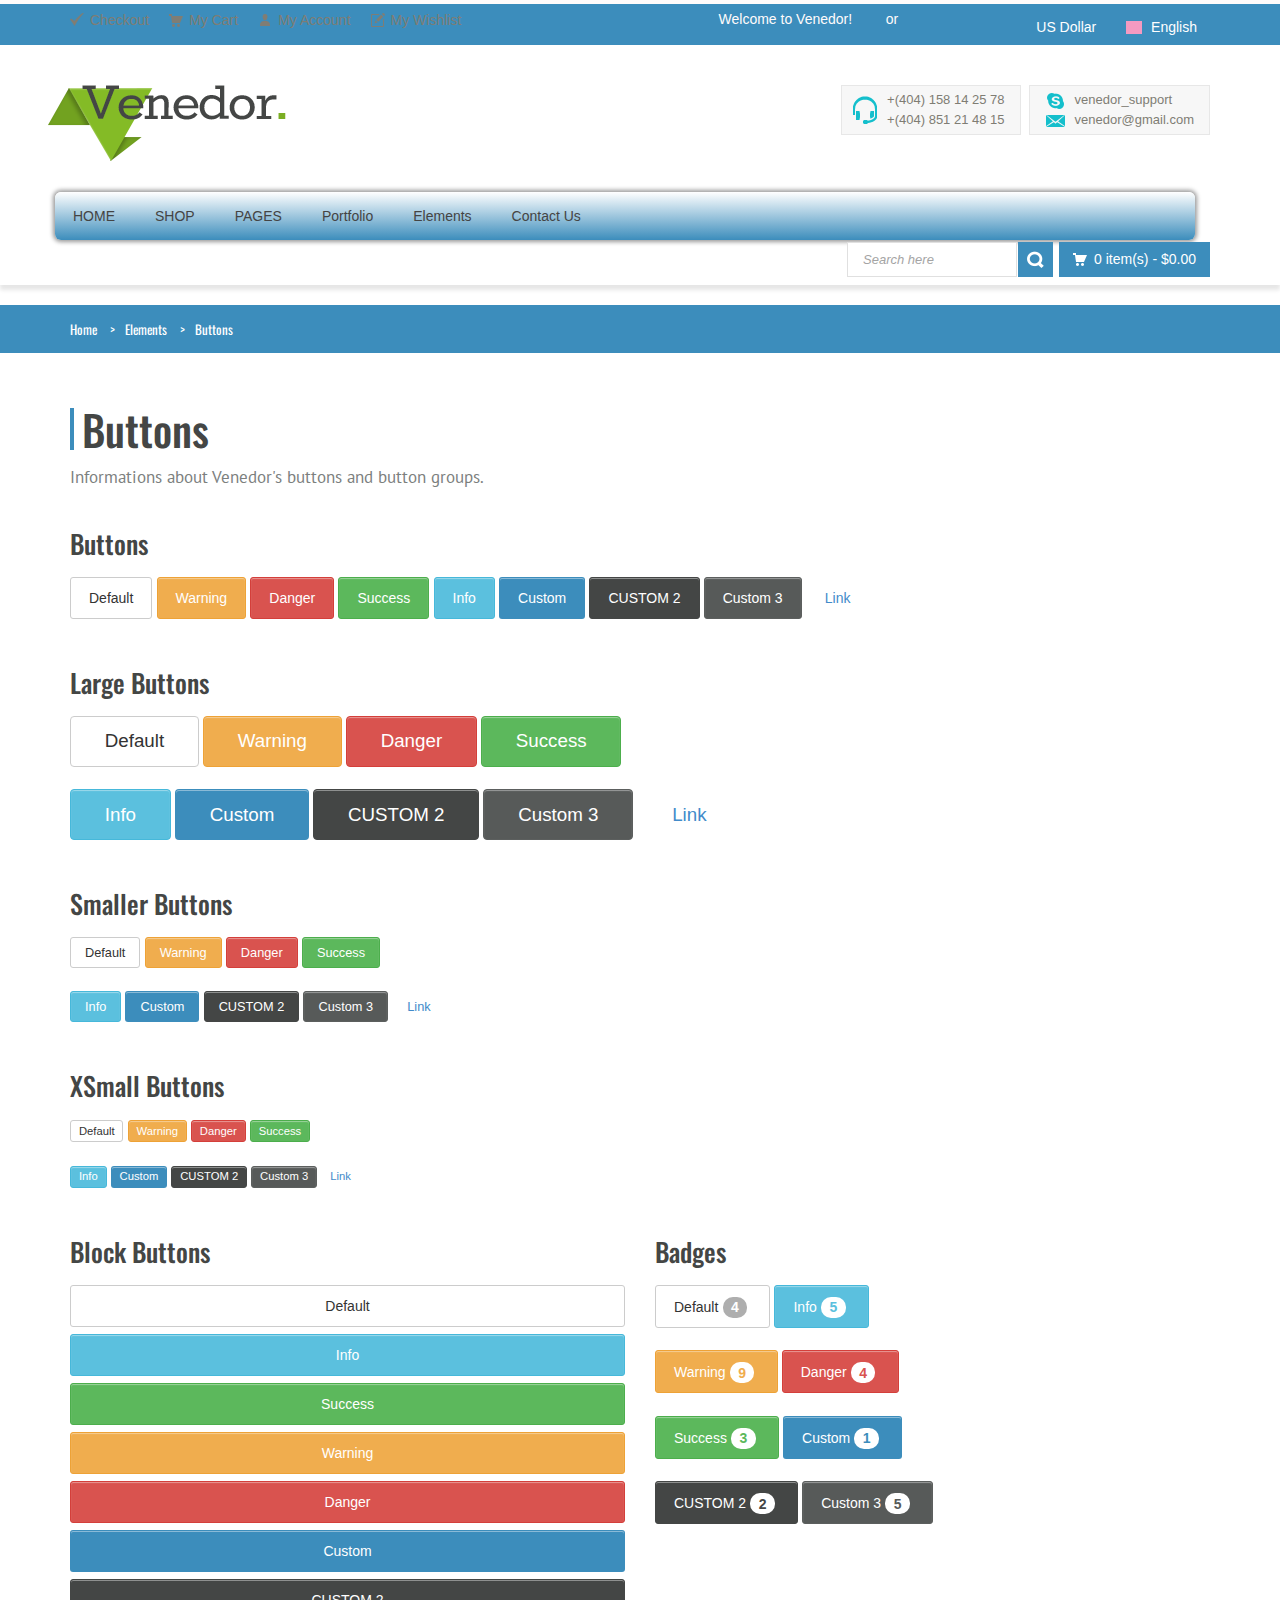
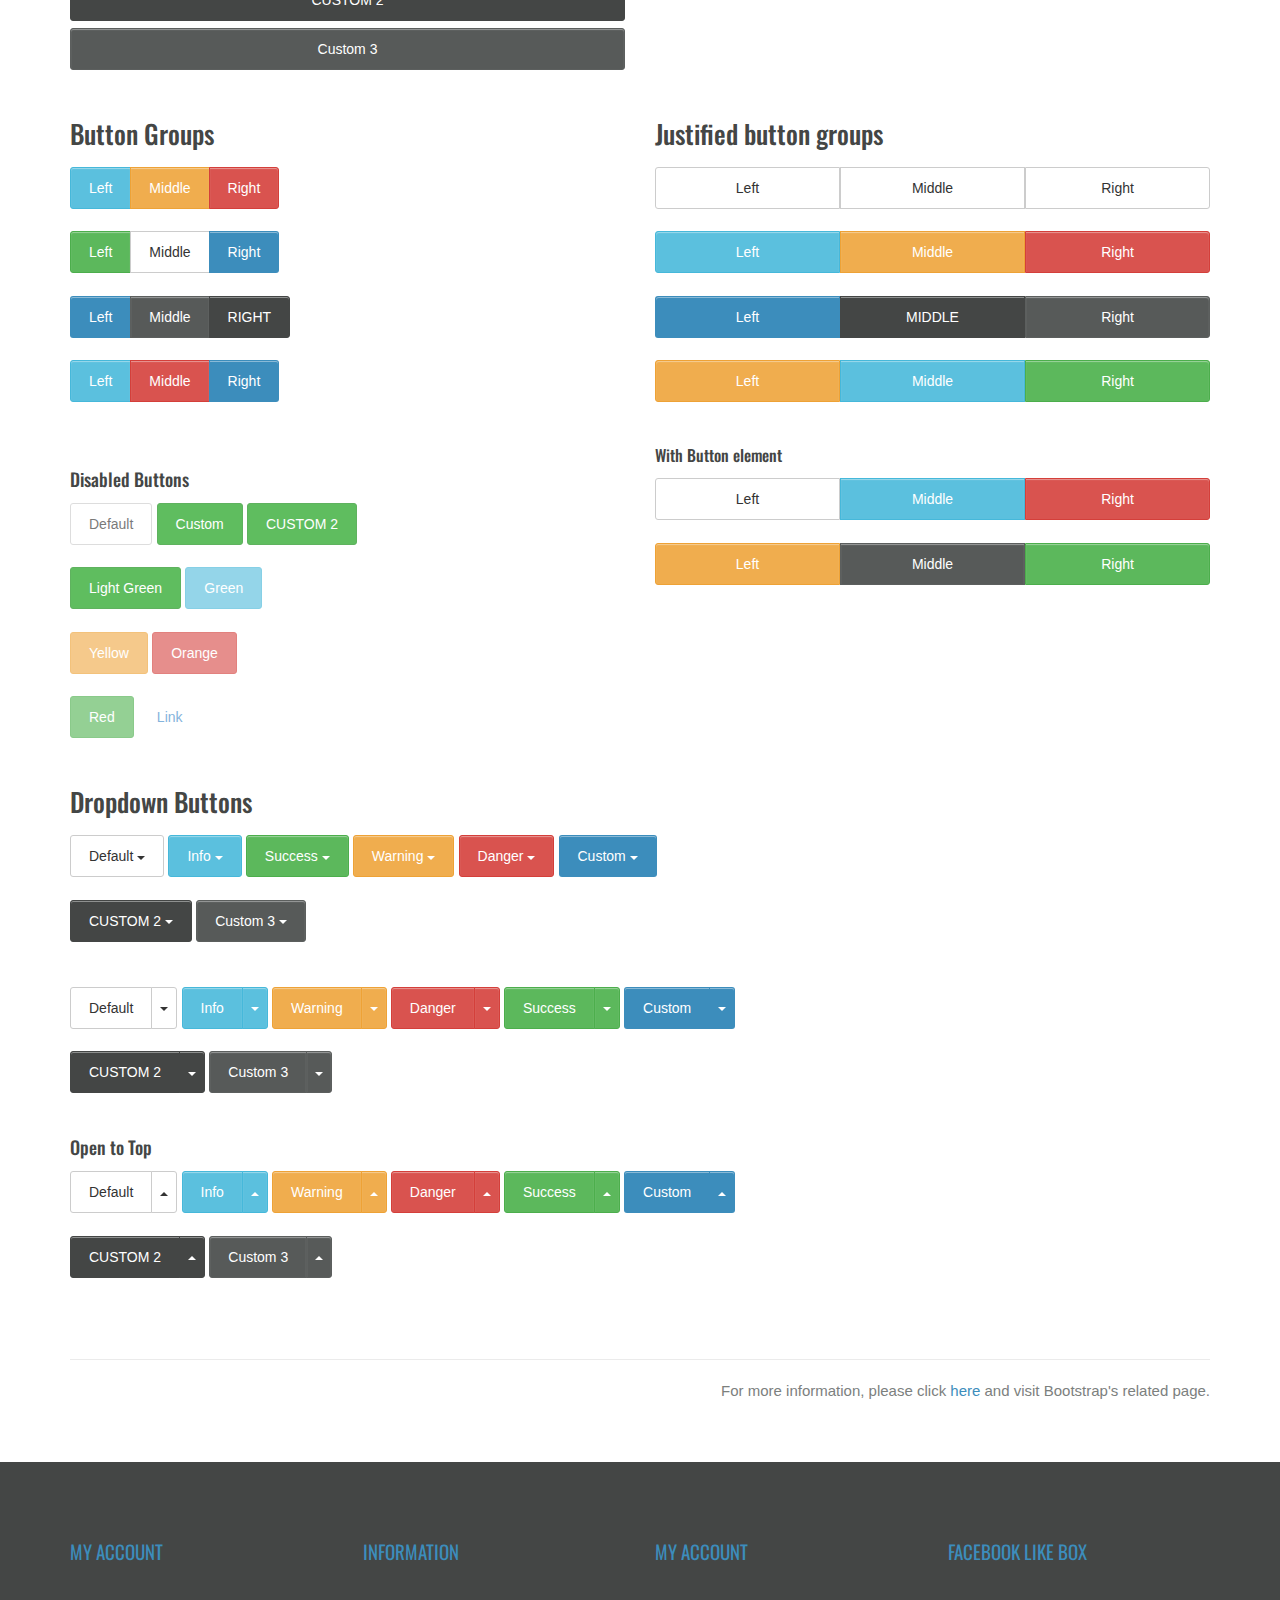
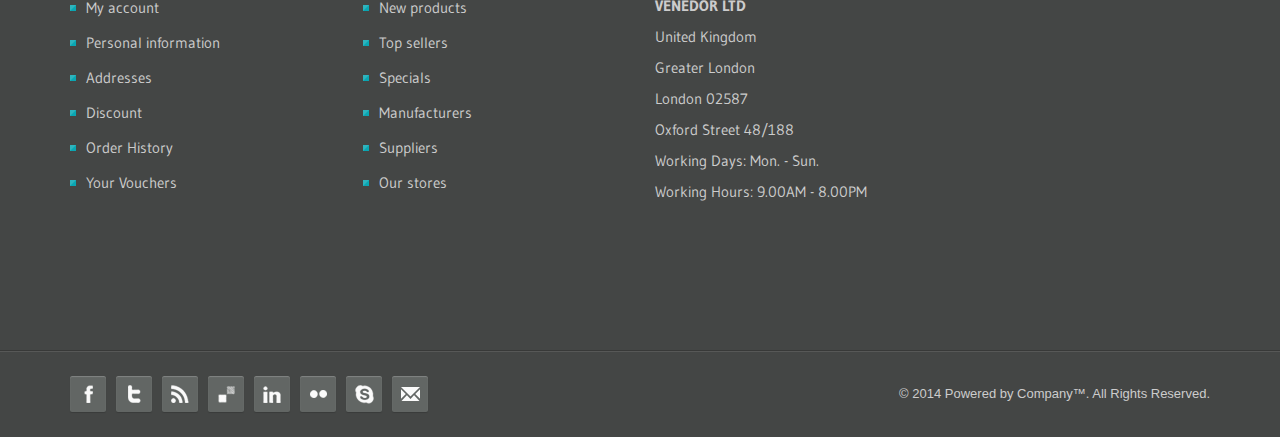
<file: elements/buttons.html>
<!DOCTYPE html>
<!--[if IE 8]> <html class="ie8"> <![endif]-->
<!--[if IE 9]> <html class="ie9"> <![endif]-->
<!--[if !IE]><!--> <html> <!--<![endif]-->
    <head>
        <meta charset="utf-8">
        <title>Venedor - Responsive eCommerce Template</title>
        <meta name="description" content="Responsive modern ecommerce Html5 Template">
        <!--[if IE]> <meta http-equiv="X-UA-Compatible" content="IE=edge"> <![endif]-->
        <meta name="viewport" content="width=device-width, initial-scale=1.0">
        
        <link href='//fonts.googleapis.com/css?family=PT+Sans:400,700,400italic,700italic%7CPT+Gudea:400,700,400italic%7CPT+Oswald:400,700,300' rel='stylesheet' id="googlefont">
        
        <link rel="stylesheet" href="../css/bootstrap.min.css">
        <link rel="stylesheet" href="../css/font-awesome.min.css">
        <link rel="stylesheet" href="../css/prettyPhoto.css">
        <link rel="stylesheet" href="../css/owl.carousel.css">
        <link rel="stylesheet" href="../css/style.css">
        <link rel="stylesheet" href="../css/responsive.css">
        
        <!-- Favicon and Apple Icons -->
        <link rel="icon" type="image/png" href="../images/icons/icon.png">
        <link rel="apple-touch-icon" sizes="57x57" href="../images/icons/apple-icon-57x57.png">
        <link rel="apple-touch-icon" sizes="72x72" href="../images/icons/apple-icon-72x72.png">
        
        <!--- jQuery -->
        <script src="//ajax.googleapis.com/ajax/libs/jquery/1.11.0/jquery.min.js"></script>
        <script>window.jQuery || document.write('<script src="../js/jquery-1.11.0.min.js"><\/script>')</script>
        <!--[if lt IE 9]>
            <script src="../js/html5shiv.js"></script>
            <script src="../js/respond.min.js"></script>
        <![endif]-->
        
        <style id="custom-style">
        
        </style>
    </head>
    <body>


    <div id="wrapper">
        <header id="header">
            <div id="header-top">
                <div class="container">
                    <div class="row">
                        <div class="col-md-12">
                            <div class="header-top-left">
                                <ul id="top-links" class="clearfix">
                                    <li><a href="#" title="My Wishlist"><span class="top-icon top-icon-pencil"></span><span class="hide-for-xs">My Wishlist</span></a></li>
                                    <li><a href="#" title="My Account"><span class="top-icon top-icon-user"></span><span class="hide-for-xs">My Account</span></a></li>
                                    <li><a href="cart.html" title="My Cart"><span class="top-icon top-icon-cart"></span><span class="hide-for-xs">My Cart</span></a></li>
                                    <li><a href="checkout.html" title="Checkout"><span class="top-icon top-icon-check"></span><span class="hide-for-xs">Checkout</span></a></li>
                                </ul>
                            </div><!-- End .header-top-left -->
                            <div class="header-top-right">
                                
                                <div class="header-top-dropdowns pull-right">
                                    <div class="btn-group dropdown-money">
                                        <button type="button" class="btn btn-custom dropdown-toggle" data-toggle="dropdown">
                                            <span class="hide-for-xs">US Dollar</span><span class="hide-for-lg">$</span>
                                        </button>
                                        <ul class="dropdown-menu pull-right" role="menu">
                                            <li><a href="#"><span class="hide-for-xs">Euro</span><span class="hide-for-lg">&euro;</span></a></li>
                                            <li><a href="#"><span class="hide-for-xs">Pound</span><span class="hide-for-lg">&pound;</span></a></li>
                                        </ul>
                                    </div><!-- End .btn-group -->
                                    <div class="btn-group dropdown-language">
                                        <button type="button" class="btn btn-custom dropdown-toggle" data-toggle="dropdown">
                                            <span class="flag-container"><img src="../images/england-flag.png" alt="flag of england"></span>
                                            <span class="hide-for-xs">English</span>
                                        </button>
                                        <ul class="dropdown-menu pull-right" role="menu">
                                            <li><a href="#"><span class="flag-container"><img src="../images/italy-flag.png" alt="flag of england"></span><span class="hide-for-xs">Italian</span></a></li>
                                            <li><a href="#"><span class="flag-container"><img src="../images/spain-flag.png" alt="flag of italy"></span><span class="hide-for-xs">Spanish</span></a></li>
                                            <li><a href="#"><span class="flag-container"><img src="../images/france-flag.png" alt="flag of france"></span><span class="hide-for-xs">French</span></a></li>
                                            <li><a href="#"><span class="sm-separator"><img src="../images/germany-flag.png" alt="flag of germany"></span><span class="hide-for-xs">German</span></a></li>
                                        </ul>
                                    </div><!-- End .btn-group -->
                                </div><!-- End .header-top-dropdowns -->
                                
                                <div class="header-text-container pull-right">
                                    <p class="header-text">Welcome to Venedor!</p>
                                    <p class="header-link"><a href="#">login</a>&nbsp;or&nbsp;<a href="#">create an account</a></p>
                                </div><!-- End .pull-right -->
                            </div><!-- End .header-top-right -->
                        </div><!-- End .col-md-12 -->
                    </div><!-- End .row -->
                </div><!-- End .container -->
            </div><!-- End #header-top -->
            
            <div id="inner-header">
                <div class="container">
                    <div class="row">
                        <div class="col-md-5 col-sm-5 col-xs-12 logo-container">
                            <h1 class="logo clearfix">
                                <span>Responsive eCommerce Template</span>
                                <a href="../index.html" title="Venedor eCommerce Template"><img src="../images/logo.png" alt="Venedor Commerce Template" width="238" height="76"></a>
                            </h1>
                        </div><!-- End .col-md-5 -->
                        <div class="col-md-7 col-sm-7 col-xs-12 header-inner-right">
                                
                                <div class="header-box contact-infos pull-right">
                                    <ul>
                                        <li><span class="header-box-icon header-box-icon-skype"></span>venedor_support</li>
                                        <li><span class="header-box-icon header-box-icon-email"></span><a href="mailto:venedor@gmail.com">venedor@gmail.com</a></li>
                                    </ul>
                                </div><!-- End .contact-infos -->
                                
                                <div class="header-box contact-phones pull-right clearfix">
                                    <span class="header-box-icon header-box-icon-earphones"></span>
                                    <ul class="pull-left">
                                        <li>+(404) 158 14 25 78</li>
                                        <li>+(404) 851 21 48 15</li>
                                    </ul>
                                </div><!-- End .contact-phones -->
                                
                        </div><!-- End .col-md-7 -->
                    </div><!-- End .row -->
                </div><!-- End .container -->
                
                <div id="main-nav-container">
                    <div class="container">
                        <div class="row">
                            <div class="col-md-12 clearfix">
                                
                                <nav id="main-nav">
                                    <div id="responsive-nav">
                                        <div id="responsive-nav-button">
                                            Menu <span id="responsive-nav-button-icon"></span>
                                        </div><!-- responsive-nav-button -->
                                    </div>
                                    <ul class="menu clearfix">
                                        <li>
                                            <a class="active" href="../index.html">HOME</a>
                                            <ul>
                                                <li><a href="../../green/index.html">Home 1</a></li>
                                                <li><a href="../../blue/index.html">Home 2</a></li>
                                                <li><a href="../../orange/index.html">Home 3</a></li>
                                                <li><a href="../../pink/index.html">Home 4</a></li>
                                                <li><a href="../../brown/index.html">Home 5</a></li>
                                                <li><a href="../../green2/index.html">Home 6</a></li>
                                                <li><a href="../../blueorange/index.html">Home 7</a></li>
                                                <li><a href="../../blueorange2/index.html">Home 8</a></li>
                                                <li><a href="../../browngreen/index.html">Home 9</a></li>
                                            </ul>
                                        </li>
                                        <li class="mega-menu-container"><a href="#">SHOP</a>
                                            <div class="mega-menu clearfix">
                                                    <div class="col-5">
                                                        <a href="../category.html" class="mega-menu-title">Clothing</a><!-- End .mega-menu-title -->
                                                        <ul class="mega-menu-list clearfix">
                                                            <li><a href="#">Dresses</a></li>
                                                            <li><a href="#">Jeans &amp; Trousers</a></li>
                                                            <li><a href="#">Blouses &amp; Shirts</a></li>
                                                            <li><a href="#">Tops &amp; T-Shirts</a></li>
                                                            <li><a href="#">Jackets &amp; Coats</a></li>
                                                            <li><a href="#">Skirts</a></li>
                                                        </ul>
                                                    </div><!-- End .col-5 -->
                                                    <div class="col-5">
                                                        <a href="../category.html" class="mega-menu-title">Shoes</a><!-- End .mega-menu-title -->
                                                        <ul class="mega-menu-list clearfix">
                                                            <li><a href="#">Formal Shoes</a></li>
                                                            <li><a href="#">Casual Shoes</a></li>
                                                            <li><a href="#">Sandals</a></li>
                                                            <li><a href="#">Boots</a></li>
                                                            <li><a href="#">Wide Fit</a></li>
                                                            <li><a href="#">Slippers</a></li>
                                                        </ul>
                                                    </div><!-- End .col-5 -->
                                                    <div class="col-5">
                                                        <a href="../category.html" class="mega-menu-title">Accessories</a><!-- End .mega-menu-title -->
                                                        <ul class="mega-menu-list clearfix">
                                                            <li><a href="#">Bags &amp; Purses</a></li>
                                                            <li><a href="#">Belts</a></li>
                                                            <li><a href="#">Gloves</a></li>
                                                            <li><a href="#">Jewellery</a></li>
                                                            <li><a href="#">Sunglasses</a></li>
                                                            <li><a href="#">Hair Accessories</a></li>
                                                        </ul>
                                                    </div><!-- End .col-5 -->
                                                    <div class="col-5">
                                                        <a href="../category.html" class="mega-menu-title">Sports</a><!-- End .mega-menu-title -->
                                                        <ul class="mega-menu-list clearfix">
                                                            <li><a href="#">Sport Tops &amp; Vests</a></li>
                                                            <li><a href="#">Swimwear</a></li>
                                                            <li><a href="#">Footwear</a></li>
                                                            <li><a href="#">Sports Underwear</a></li>
                                                            <li><a href="#">Bags</a></li>
                                                        </ul>
                                                    </div><!-- End .col-5 -->
                                                    
                                                    <div class="col-5">
                                                        <a href="../category.html" class="mega-menu-title">Maternity</a><!-- End .mega-menu-title -->
                                                        <ul class="mega-menu-list clearfix">
                                                            <li><a href="#">Tops &amp; Skirts</a></li>
                                                            <li><a href="#">Dresses</a></li>
                                                            <li><a href="#">Trousers &amp; Shorts</a></li>
                                                            <li><a href="#">Knitwear</a></li>
                                                            <li><a href="#">Jackets &amp; Coats</a></li>
                                                        </ul>
                                                    </div><!-- End .col-5 -->
                                            </div><!-- End .mega-menu -->
                                        </li>
                                        
                                        <li>
                                            <a href="#">PAGES</a>
                                            <ul>
                                                <li><a href="#">Headers</a>
                                                    <ul>
                                                        <li><a href="../header1.html">Header Version 1</a></li>
                                                        <li><a href="../header2.html">Header Version 2</a></li>
                                                        <li><a href="../header3.html">Header Version 3</a></li>
                                                        <li><a href="../header4.html">Header Version 4</a></li>
                                                        <li><a href="../header5.html">Header Version 5</a></li>
                                                        <li><a href="../header6.html">Header Version 6</a></li>
                                                        <li><a href="../header7.html">Header Version 7</a></li>
                                                    </ul>
                                                </li>
                                                <li><a href="#">Footers</a>
                                                    <ul>
                                                        <li><a href="../footer1.html">Footer Version 1</a></li>
                                                        <li><a href="../footer2.html">Footer Version 2</a></li>
                                                        <li><a href="../footer3.html">Footer Version 3</a></li>
                                                    </ul>
                                                </li>
                                                <li><a href="../product.html">Product</a></li>
                                                <li><a href="../cart.html">Cart</a></li>
                                                <li><a href="../category.html">Category</a>
                                                    <ul>
                                                        <li><a href="../category-list.html">Category list</a></li>
                                                        <li><a href="../category.html">Category Banner 1</a></li>
                                                        <li><a href="../category-banner-2.html">Category Banner 2</a></li>
                                                        <li><a href="../category-banner-3.html">Category Banner 3</a></li>
                                                    </ul>
                                                </li>
                                                <li><a href="../blog.html">Blog</a>
                                                    <ul>
                                                        <li><a href="../blog.html">Right Sidebar</a></li>
                                                        <li><a href="../blog-sidebar-left.html">Left Sidebar</a></li>
                                                        <li><a href="../blog-sidebar-both.html">Both Sidebar</a></li>
                                                        <li><a href="../single.html">Blog Post</a></li>
                                                    </ul>
                                                </li>
                                                <li><a href="../checkout.html">Checkout</a></li>
                                                <li><a href="../aboutus.html">About Us</a></li>
                                                <li><a href="../register-account.html">Register Account</a></li>
                                                <li><a href="../compare-products.html">Compare Products</a></li>
                                                <li><a href="../login.html">Login</a></li>
                                                <li><a href="../404.html">404 Page</a></li>
                                            </ul>
                                        </li>
                                        <li><a href="#">Portfolio</a>
                                            <ul>
                                                <li><a href="#">Classic</a>
                                                    <ul>
                                                        <li><a href="../portfolio-2.html">Two Columns</a></li>
                                                        <li><a href="../portfolio-3.html">Three Columns</a></li>
                                                        <li><a href="../portfolio-4.html">Four Columns</a></li>
                                                    </ul>
                                                </li>
                                                <li><a href="#">Masonry</a>
                                                    <ul>
                                                        <li><a href="../portfolio-masonry-2.html">Two Columns</a></li>
                                                        <li><a href="../portfolio-masonry-3.html">Three Columns</a></li>
                                                        <li><a href="../portfolio-masonry-4.html">Four Columns</a></li>
                                                    </ul>
                                                </li>
                                                <li><a href="#">Portfolio Posts</a>
                                                    <ul>
                                                        <li><a href="../single-portfolio.html">Image Post</a></li>
                                                        <li><a href="../single-portfolio-gallery.html">Gallery Post</a></li>
                                                        <li><a href="../single-portfolio-video.html">Video Post</a></li>
                                                    </ul>
                                                </li>
                                            </ul>
                                        </li>
                                        <li><a href="#">Elements</a>
                                            <ul>
                                                <li><a href="tabs.html">Tabs</a></li>
                                                <li><a href="titles.html">Titles</a></li>
                                                <li><a href="typography.html">Typography</a></li>
                                                <li><a href="collapses.html">collapses</a></li>
                                                <li><a href="animations.html">animations</a></li>
                                                <li><a href="grids.html">Grid System</a></li>
                                                <li><a href="alerts.html">Alert Boxes</a></li>
                                                <li><a href="buttons.html">Buttons</a></li>
                                                <li><a href="medias.html">Media</a></li>
                                                <li><a href="forms.html">Forms</a></li>
                                                <li><a href="icons.html">Icons</a></li>
                                                <li><a href="lists.html">Lists</a></li>
                                                <li><a href="more.html">More</a></li>
                                            </ul>
                                        </li>
                                        <li><a href="../contact.html">Contact Us</a></li>
                                    </ul>
                                    
                                </nav>
                                
                                <div id="quick-access">
                                    <div class="dropdown-cart-menu-container pull-right">
                                    <div class="btn-group dropdown-cart">
                                    <button type="button" class="btn btn-custom dropdown-toggle" data-toggle="dropdown">
                                        <span class="cart-menu-icon"></span>
                                        0 item(s) <span class="drop-price">- $0.00</span>
                                    </button>
                                    
                                        <div class="dropdown-menu dropdown-cart-menu pull-right clearfix" role="menu">
                                            <p class="dropdown-cart-description">Recently added item(s).</p>
                                            <ul class="dropdown-cart-product-list">
                                                <li class="item clearfix">
                                                <a href="#" title="Delete item" class="delete-item"><i class="fa fa-times"></i></a>
                                                <a href="#" title="Edit item" class="edit-item"><i class="fa fa-pencil"></i></a>
                                                    <figure>
                                                        <a href="product.html"><img src="../images/products/thumbnails/item12.jpg" alt="phone 4"></a>
                                                    </figure>
                                                    <div class="dropdown-cart-details">
                                                        <p class="item-name">
                                                        <a href="product.html">Cam Optia AF Webcam </a>
                                                        </p>
                                                        <p>
                                                            1x
                                                            <span class="item-price">$499</span>
                                                        </p>
                                                    </div><!-- End .dropdown-cart-details -->
                                                </li>
                                                <li class="item clearfix">
                                                <a href="#" title="Delete item" class="delete-item"><i class="fa fa-times"></i></a>
                                                <a href="#" title="Edit item" class="edit-item"><i class="fa fa-pencil"></i></a>
                                                    <figure>
                                                        <a href="product.html"><img src="../images/products/thumbnails/item13.jpg" alt="phone 2"></a>
                                                    </figure>
                                                    <div class="dropdown-cart-details">
                                                        <p class="item-name">
                                                            <a href="product.html">Iphone Case Cover Original</a>
                                                        </p>
                                                        <p>
                                                            1x
                                                            <span class="item-price">$499<span class="sub-price">.99</span></span>
                                                        </p>
                                                    </div><!-- End .dropdown-cart-details -->
                                                </li>
                                            </ul>
                                            
                                            <ul class="dropdown-cart-total">
                                                <li><span class="dropdown-cart-total-title">Shipping:</span>$7</li>
                                                <li><span class="dropdown-cart-total-title">Total:</span>$1005<span class="sub-price">.99</span></li>
                                            </ul><!-- .dropdown-cart-total -->
                                            <div class="dropdown-cart-action">
                                                <p><a href="cart.html" class="btn btn-custom-2 btn-block">Cart</a></p>
                                                <p><a href="checkout.html" class="btn btn-custom btn-block">Checkout</a></p>
                                            </div><!-- End .dropdown-cart-action -->
                                            
                                        </div><!-- End .dropdown-cart -->
                                        </div><!-- End .btn-group -->
                                    </div><!-- End .dropdown-cart-menu-container -->
                                    
                                    
                                <form class="form-inline quick-search-form" role="form" action="#">
                                    <div class="form-group">
                                        <input type="text" class="form-control" placeholder="Search here">
                                    </div><!-- End .form-inline -->
                                    <button type="submit" id="quick-search" class="btn btn-custom"></button>
                                </form>
                                </div><!-- End #quick-access -->
                            </div><!-- End .col-md-12 -->
                    </div><!-- End .row -->
                </div><!-- End .container -->
                    
                </div><!-- End #nav -->
            </div><!-- End #inner-header -->
        </header><!-- End #header -->
		
        <section id="content">
        	<div id="breadcrumb-container">
        		<div class="container">
					<ul class="breadcrumb">
                        <li><a href="../index.html" title="Home Page">Home</a></li>
                        <li><a href="#" title="Elements">Elements</a></li>
                        <li class="active">Buttons</li>
                    </ul>
        		</div>
        	</div>
        	<div class="container">
        		<div class="row">
        			<div class="col-md-12">
						<header class="content-title">
							<h1 class="title">Buttons</h1>
                            <p class="title-desc">Informations about Venedor's buttons and button groups.</p>
                            <div class="md-margin"></div><!-- space -->
						</header>
        			
					   	<div class="row">
                            <div class="col-md-12 col-sm-12 col-xs-12">
                                <h3>Buttons</h3>
                                
                                <button type="button" class="btn btn-default">Default</button>

                                <button type="button" class="btn btn-warning">Warning</button>

                                <button type="button" class="btn btn-danger">Danger</button>

                                <button type="button" class="btn btn-success">Success</button>

                                <button type="button" class="btn btn-info">Info</button>

                                <button type="button" class="btn btn-custom">Custom</button>

                                <button type="button" class="btn btn-custom-2">Custom 2</button>

                                <button type="button" class="btn btn-custom-3">Custom 3</button>

                                <button type="button" class="btn btn-link">Link</button>
                            </div><!-- End .col-md-12 -->
                        </div><!-- End .row -->

                        <div class="xlg-margin"></div><!-- space -->

                        <div class="row">
                            <div class="col-md-12 col-sm-12 col-xs-12">
                                <h3>Large Buttons</h3>
                                
                                <button type="button" class="btn btn-default btn-lg">Default</button>

                                <button type="button" class="btn btn-warning btn-lg">Warning</button>

                                <button type="button" class="btn btn-danger btn-lg">Danger</button>

                                <button type="button" class="btn btn-success btn-lg">Success</button>

                                <br><br>

                                <button type="button" class="btn btn-info btn-lg">Info</button>

                                <button type="button" class="btn btn-custom btn-lg">Custom</button>

                                <button type="button" class="btn btn-custom-2 btn-lg">Custom 2</button>

                                <button type="button" class="btn btn-custom-3 btn-lg">Custom 3</button>

                                <button type="button" class="btn btn-link btn-lg">Link</button>
                            </div><!-- End .col-md-12 -->
                        </div><!-- End .row -->

                        <div class="xlg-margin"></div><!-- space -->

                        <div class="row">
                            <div class="col-md-12 col-sm-12 col-xs-12">
                                <h3>Smaller Buttons</h3>
                                
                                <button type="button" class="btn btn-default btn-sm">Default</button>

                                <button type="button" class="btn btn-warning btn-sm">Warning</button>

                                <button type="button" class="btn btn-danger btn-sm">Danger</button>

                                <button type="button" class="btn btn-success btn-sm">Success</button>

                                <br><br>

                                <button type="button" class="btn btn-info btn-sm">Info</button>

                                <button type="button" class="btn btn-custom btn-sm">Custom</button>

                                <button type="button" class="btn btn-custom-2 btn-sm">Custom 2</button>

                                <button type="button" class="btn btn-custom-3 btn-sm">Custom 3</button>

                                <button type="button" class="btn btn-link btn-sm">Link</button>
                            </div><!-- End .col-md-12 -->
                        </div><!-- End .row -->

                        <div class="xlg-margin"></div><!-- space -->

                        <div class="row">
                            <div class="col-md-12 col-sm-12 col-xs-12">
                                <h3>XSmall Buttons</h3>
                                
                                <button type="button" class="btn btn-default btn-xs">Default</button>

                                <button type="button" class="btn btn-warning btn-xs">Warning</button>

                                <button type="button" class="btn btn-danger btn-xs">Danger</button>

                                <button type="button" class="btn btn-success btn-xs">Success</button>

                                <br><br>

                                <button type="button" class="btn btn-info btn-xs">Info</button>

                                <button type="button" class="btn btn-custom btn-xs">Custom</button>

                                <button type="button" class="btn btn-custom-2 btn-xs">Custom 2</button>

                                <button type="button" class="btn btn-custom-3 btn-xs">Custom 3</button>

                                <button type="button" class="btn btn-link btn-xs">Link</button>
                            </div><!-- End .col-md-12 -->
                        </div><!-- End .row -->

                        <div class="xlg-margin"></div><!-- space -->

                        <div class="row">
                            <div class="col-md-6 col-sm-6 col-xs-12">
                                <h3>Block Buttons</h3>
                                
                                <button type="button" class="btn btn-default btn-block">Default</button>

                                <button type="button" class="btn btn-info btn-block">Info</button>

                                <button type="button" class="btn btn-success btn-block">Success</button>

                                <button type="button" class="btn btn-warning btn-block">Warning</button>

                                <button type="button" class="btn btn-danger btn-block">Danger</button>                                        
                                <button type="button" class="btn btn-custom btn-block">Custom</button>

                                <button type="button" class="btn btn-custom-2 btn-block">Custom 2</button>

                                <button type="button" class="btn btn-custom-3 btn-block">Custom 3</button>
                            </div><!-- End .col-md-6 -->

                            <div class="col-md-6 col-sm-6 col-xs-12">
                                <h3>Badges</h3>
                                <button type="button" class="btn btn-default">Default<span class="badge">4</span></button>

                                <button type="button" class="btn btn-info">Info<span class="badge">5</span></button>

                                <br><br>

                                <button type="button" class="btn btn-warning">Warning<span class="badge">9</span></button>

                                <button type="button" class="btn btn-danger">Danger<span class="badge">4</span></button>

                                <br><br>

                                <button type="button" class="btn btn-success">Success<span class="badge">3</span></button>                                        
                                <button type="button" class="btn btn-custom">Custom<span class="badge">1</span></button>

                                <br><br>

                                <button type="button" class="btn btn-custom-2">Custom 2<span class="badge">2</span></button>

                                <button type="button" class="btn btn-custom-3">Custom 3<span class="badge">5</span></button>
                            </div><!-- End .col-md-6 -->
                        </div><!-- End .row -->


                        <div class="xlg-margin"></div><!-- space -->

                        <div class="row">
                            <div class="col-md-6 col-sm-6 col-xs-12">
                                <h3>Button Groups</h3>
                                
                                <div class="btn-group">
                                    <button type="button" class="btn btn-info">Left</button>
                                    <button type="button" class="btn btn-warning">Middle</button>
                                    <button type="button" class="btn btn-danger">Right</button>
                                </div><!-- End .btn-group -->

                                <br><br>

                                <div class="btn-group">
                                    <button type="button" class="btn btn-success">Left</button>
                                    <button type="button" class="btn btn-default">Middle</button>
                                    <button type="button" class="btn btn-custom">Right</button>
                                </div><!-- End .btn-group -->

                                <br><br>

                                <div class="btn-group">
                                    <button type="button" class="btn btn-custom">Left</button>
                                    <button type="button" class="btn btn-custom-3">Middle</button>
                                    <button type="button" class="btn btn-custom-2">Right</button>
                                </div><!-- End .btn-group -->

                                <br><br>

                                <div class="btn-group">
                                    <button type="button" class="btn btn-info">Left</button>
                                    <button type="button" class="btn btn-danger">Middle</button>
                                    <button type="button" class="btn btn-custom">Right</button>
                                </div><!-- End .btn-group -->

                                <br><br><br><br>

                                <h5>Disabled Buttons</h5>

                                <button type="button" class="btn btn-default" disabled="disabled">Default</button>

                                <button type="button" class="btn btn-custom" disabled="disabled">Custom</button>

                                <button type="button" class="btn btn-custom-2" disabled="disabled">Custom 2</button>

                                <br><br>

                                <button type="button" class="btn btn-custom-3" disabled="disabled">Light Green</button>

                                <button type="button" class="btn btn-info" disabled="disabled">Green</button>
                                <br><br>                                           
                                <button type="button" class="btn btn-warning" disabled="disabled">Yellow</button>

                                <button type="button" class="btn btn-danger" disabled="disabled">Orange</button>

                                <br><br>
                                <button type="button" class="btn btn-success" disabled="disabled">Red</button>
                                
                                <button type="button" class="btn btn-link" disabled="disabled">Link</button>

                            </div><!-- End .col-md-6 -->

                            <div class="col-md-6 col-sm-6 col-xs-12">
                                <h3>Justified button groups</h3>
                                <div class="btn-group btn-group-justified">
                                  <a class="btn btn-default" role="button">Left</a>
                                  <a class="btn btn-default" role="button">Middle</a>
                                  <a class="btn btn-default" role="button">Right</a>
                                </div><!-- End .btn-group -->

                                <br>

                                <div class="btn-group btn-group-justified">
                                  <a class="btn btn-info" role="button">Left</a>
                                  <a class="btn btn-warning" role="button">Middle</a>
                                  <a class="btn btn-danger" role="button">Right</a>
                                </div><!-- End .btn-group -->

                                <br>

                                <div class="btn-group btn-group-justified">
                                  <a class="btn btn-custom" role="button">Left</a>
                                  <a class="btn btn-custom-2" role="button">Middle</a>
                                  <a class="btn btn-custom-3" role="button">Right</a>
                                </div><!-- End .btn-group -->

                                <br>

                                <div class="btn-group btn-group-justified">
                                  <a class="btn btn-warning" role="button">Left</a>
                                  <a class="btn btn-info" role="button">Middle</a>
                                  <a class="btn btn-success" role="button">Right</a>
                                </div><!-- End .btn-group -->

                                <br><br>

                                <h6>With Button element</h6>
                                <div class="btn-group btn-group-justified">
                                  <div class="btn-group">
                                    <button type="button" class="btn btn-default">Left</button>
                                  </div><!-- End .btn-group -->
                                  <div class="btn-group">
                                    <button type="button" class="btn btn-info">Middle</button>
                                  </div><!-- End .btn-group -->
                                  <div class="btn-group">
                                    <button type="button" class="btn btn-danger">Right</button>
                                  </div><!-- End .btn-group -->
                                </div><!-- End .btn-group -->

                                <br>

                                <div class="btn-group btn-group-justified">
                                  <div class="btn-group">
                                    <button type="button" class="btn btn-warning">Left</button>
                                  </div><!-- End .btn-group -->
                                  <div class="btn-group">
                                    <button type="button" class="btn btn-custom-3">Middle</button>
                                  </div><!-- End .btn-group -->
                                  <div class="btn-group">
                                    <button type="button" class="btn btn-success">Right</button>
                                  </div><!-- End .btn-group -->
                                </div><!-- End .btn-group -->


                            </div><!-- End .col-md-6 -->
                        </div><!-- End .row -->

                        <div class="xlg-margin"></div><!-- space -->

                        <div class="row">
                            <div class="col-md-12 col-sm-12 col-xs-12">
                                <h3>Dropdown Buttons</h3>
                                
                                <div class="btn-group">
                                    <button type="button" class="btn btn-default dropdown-toggle" data-toggle="dropdown">Default <span class="caret"></span></button>

                                    <ul class="dropdown-menu pull-right" role="menu">
                                    <li><a href="#">Action</a></li>
                                    <li class="disabled"><a href="#">Another action</a></li>
                                    <li><a href="#">Something else here</a></li>
                                    <li class="divider"></li>
                                    <li><a href="#">Separated link</a></li>
                                    </ul>
                                </div><!-- End. btn-group -->

                                <div class="btn-group">
                                    <button type="button" class="btn btn-info dropdown-toggle" data-toggle="dropdown">Info <span class="caret"></span></button>

                                    <ul class="dropdown-menu" role="menu">
                                    <li><a href="#">Action</a></li>
                                    <li><a href="#">Another action</a></li>
                                    <li><a href="#">Something else here</a></li>
                                    <li class="divider"></li>
                                    <li><a href="#">Separated link</a></li>
                                    </ul>
                                </div><!-- End. btn-group -->


                                <div class="btn-group">
                                    <button type="button" class="btn btn-success dropdown-toggle" data-toggle="dropdown">Success <span class="caret"></span></button>

                                    <ul class="dropdown-menu" role="menu">
                                    <li><a href="#">Action</a></li>
                                    <li><a href="#">Another action</a></li>
                                    <li><a href="#">Something else here</a></li>
                                    <li class="divider"></li>
                                    <li><a href="#">Separated link</a></li>
                                    </ul>
                                </div><!-- End. btn-group -->


                                <div class="btn-group">
                                    <button type="button" class="btn btn-warning dropdown-toggle" data-toggle="dropdown">Warning <span class="caret"></span></button>

                                    <ul class="dropdown-menu" role="menu">
                                    <li><a href="#">Action</a></li>
                                    <li><a href="#">Another action</a></li>
                                    <li><a href="#">Something else here</a></li>
                                    <li class="divider"></li>
                                    <li><a href="#">Separated link</a></li>
                                    </ul>
                                </div><!-- End. btn-group -->

                                <div class="btn-group">
                                    <button type="button" class="btn btn-danger dropdown-toggle" data-toggle="dropdown">Danger <span class="caret"></span></button>

                                    <ul class="dropdown-menu" role="menu">
                                    <li><a href="#">Action</a></li>
                                    <li><a href="#">Another action</a></li>
                                    <li><a href="#">Something else here</a></li>
                                    <li class="divider"></li>
                                    <li><a href="#">Separated link</a></li>
                                    </ul>
                                </div><!-- End. btn-group -->

                                <div class="btn-group">
                                    <button type="button" class="btn btn-custom dropdown-toggle" data-toggle="dropdown">Custom <span class="caret"></span></button>

                                    <ul class="dropdown-menu" role="menu">
                                    <li><a href="#">Action</a></li>
                                    <li><a href="#">Another action</a></li>
                                    <li><a href="#">Something else here</a></li>
                                    <li class="divider"></li>
                                    <li><a href="#">Separated link</a></li>
                                    </ul>
                                </div><!-- End. btn-group -->

                                <br><br>

                                <div class="btn-group">
                                    <button type="button" class="btn btn-custom-2 dropdown-toggle" data-toggle="dropdown">Custom 2 <span class="caret"></span></button>

                                    <ul class="dropdown-menu" role="menu">
                                    <li><a href="#">Action</a></li>
                                    <li><a href="#">Another action</a></li>
                                    <li><a href="#">Something else here</a></li>
                                    <li class="divider"></li>
                                    <li><a href="#">Separated link</a></li>
                                    </ul>
                                </div><!-- End. btn-group -->

                                <div class="btn-group">
                                    <button type="button" class="btn btn-custom-3 dropdown-toggle" data-toggle="dropdown">Custom 3 <span class="caret"></span></button>

                                    <ul class="dropdown-menu" role="menu">
                                    <li><a href="#">Action</a></li>
                                    <li><a href="#">Another action</a></li>
                                    <li><a href="#">Something else here</a></li>
                                    <li class="divider"></li>
                                    <li><a href="#">Separated link</a></li>
                                    </ul>
                                </div><!-- End. btn-group -->

                                <br><br><br>

                                <div class="btn-group">
                                    <button type="button" class="btn btn-default">Default</button>
                                    <button type="button" class="btn btn-default dropdown-toggle" data-toggle="dropdown">
                                    <span class="caret"></span>
                                    <span class="sr-only">Toggle Dropdown</span>
                                    </button>
                                    <ul class="dropdown-menu" role="menu">
                                    <li><a href="#">Action</a></li>
                                    <li><a href="#">Another action</a></li>
                                    <li><a href="#">Something else here</a></li>
                                    <li class="divider"></li>
                                    <li><a href="#">Separated link</a></li>
                                    </ul>
                                </div><!-- End. btn-group -->

                                <div class="btn-group">
                                    <button type="button" class="btn btn-info">Info</button>
                                    <button type="button" class="btn btn-info dropdown-toggle" data-toggle="dropdown">
                                    <span class="caret"></span>
                                    <span class="sr-only">Toggle Dropdown</span>
                                    </button>
                                    <ul class="dropdown-menu" role="menu">
                                    <li><a href="#">Action</a></li>
                                    <li><a href="#">Another action</a></li>
                                    <li><a href="#">Something else here</a></li>
                                    <li class="divider"></li>
                                    <li><a href="#">Separated link</a></li>
                                    </ul>
                                </div><!-- End. btn-group -->

                                <div class="btn-group">
                                    <button type="button" class="btn btn-warning">Warning</button>
                                    <button type="button" class="btn btn-warning dropdown-toggle" data-toggle="dropdown">
                                    <span class="caret"></span>
                                    <span class="sr-only">Toggle Dropdown</span>
                                    </button>
                                    <ul class="dropdown-menu" role="menu">
                                    <li><a href="#">Action</a></li>
                                    <li><a href="#">Another action</a></li>
                                    <li><a href="#">Something else here</a></li>
                                    <li class="divider"></li>
                                    <li><a href="#">Separated link</a></li>
                                    </ul>
                                </div><!-- End. btn-group -->

                                <div class="btn-group">
                                    <button type="button" class="btn btn-danger">Danger</button>
                                    <button type="button" class="btn btn-danger dropdown-toggle" data-toggle="dropdown">
                                    <span class="caret"></span>
                                    <span class="sr-only">Toggle Dropdown</span>
                                    </button>
                                    <ul class="dropdown-menu" role="menu">
                                    <li><a href="#">Action</a></li>
                                    <li><a href="#">Another action</a></li>
                                    <li><a href="#">Something else here</a></li>
                                    <li class="divider"></li>
                                    <li><a href="#">Separated link</a></li>
                                    </ul>
                                </div><!-- End. btn-group -->

                                <div class="btn-group">
                                    <button type="button" class="btn btn-success">Success</button>
                                    <button type="button" class="btn btn-success dropdown-toggle" data-toggle="dropdown">
                                    <span class="caret"></span>
                                    <span class="sr-only">Toggle Dropdown</span>
                                    </button>
                                    <ul class="dropdown-menu" role="menu">
                                    <li><a href="#">Action</a></li>
                                    <li><a href="#">Another action</a></li>
                                    <li><a href="#">Something else here</a></li>
                                    <li class="divider"></li>
                                    <li><a href="#">Separated link</a></li>
                                    </ul>
                                </div><!-- End. btn-group -->

                                <div class="btn-group">
                                    <button type="button" class="btn btn-custom">Custom</button>
                                    <button type="button" class="btn btn-custom dropdown-toggle" data-toggle="dropdown">
                                    <span class="caret"></span>
                                    <span class="sr-only">Toggle Dropdown</span>
                                    </button>
                                    <ul class="dropdown-menu" role="menu">
                                    <li><a href="#">Action</a></li>
                                    <li><a href="#">Another action</a></li>
                                    <li><a href="#">Something else here</a></li>
                                    <li class="divider"></li>
                                    <li><a href="#">Separated link</a></li>
                                    </ul>
                                </div><!-- End. btn-group -->

                                <br><br>

                                <div class="btn-group">
                                    <button type="button" class="btn btn-custom-2">Custom 2</button>
                                    <button type="button" class="btn btn-custom-2 dropdown-toggle" data-toggle="dropdown">
                                    <span class="caret"></span>
                                    <span class="sr-only">Toggle Dropdown</span>
                                    </button>
                                    <ul class="dropdown-menu" role="menu">
                                    <li><a href="#">Action</a></li>
                                    <li><a href="#">Another action</a></li>
                                    <li><a href="#">Something else here</a></li>
                                    <li class="divider"></li>
                                    <li><a href="#">Separated link</a></li>
                                    </ul>
                                </div><!-- End. btn-group -->

                                <div class="btn-group">
                                    <button type="button" class="btn btn-custom-3">Custom 3</button>
                                    <button type="button" class="btn btn-custom-3 dropdown-toggle" data-toggle="dropdown">
                                    <span class="caret"></span>
                                    <span class="sr-only">Toggle Dropdown</span>
                                    </button>
                                    <ul class="dropdown-menu" role="menu">
                                    <li><a href="#">Action</a></li>
                                    <li><a href="#">Another action</a></li>
                                    <li><a href="#">Something else here</a></li>
                                    <li class="divider"></li>
                                    <li><a href="#">Separated link</a></li>
                                    </ul>
                                </div><!-- End. btn-group -->


                                <br><br><br>
                                <h5>Open to Top</h5>

                                <div class="btn-group dropup">
                                    <button type="button" class="btn btn-default">Default</button>
                                    <button type="button" class="btn btn-default dropdown-toggle" data-toggle="dropdown">
                                    <span class="caret"></span>
                                    <span class="sr-only">Toggle Dropdown</span>
                                    </button>
                                    <ul class="dropdown-menu" role="menu">
                                    <li><a href="#">Action</a></li>
                                    <li><a href="#">Another action</a></li>
                                    <li><a href="#">Something else here</a></li>
                                    <li class="divider"></li>
                                    <li><a href="#">Separated link</a></li>
                                    </ul>
                                </div><!-- End. btn-group -->

                                <div class="btn-group dropup">
                                    <button type="button" class="btn btn-info">Info</button>
                                    <button type="button" class="btn btn-info dropdown-toggle" data-toggle="dropdown">
                                    <span class="caret"></span>
                                    <span class="sr-only">Toggle Dropdown</span>
                                    </button>
                                    <ul class="dropdown-menu" role="menu">
                                    <li><a href="#">Action</a></li>
                                    <li><a href="#">Another action</a></li>
                                    <li><a href="#">Something else here</a></li>
                                    <li class="divider"></li>
                                    <li><a href="#">Separated link</a></li>
                                    </ul>
                                </div><!-- End. btn-group -->

                                <div class="btn-group dropup">
                                    <button type="button" class="btn btn-warning">Warning</button>
                                    <button type="button" class="btn btn-warning dropdown-toggle" data-toggle="dropdown">
                                    <span class="caret"></span>
                                    <span class="sr-only">Toggle Dropdown</span>
                                    </button>
                                    <ul class="dropdown-menu" role="menu">
                                    <li><a href="#">Action</a></li>
                                    <li><a href="#">Another action</a></li>
                                    <li><a href="#">Something else here</a></li>
                                    <li class="divider"></li>
                                    <li><a href="#">Separated link</a></li>
                                    </ul>
                                </div><!-- End. btn-group -->

                                <div class="btn-group dropup">
                                    <button type="button" class="btn btn-danger">Danger</button>
                                    <button type="button" class="btn btn-danger dropdown-toggle" data-toggle="dropdown">
                                    <span class="caret"></span>
                                    <span class="sr-only">Toggle Dropdown</span>
                                    </button>
                                    <ul class="dropdown-menu" role="menu">
                                    <li><a href="#">Action</a></li>
                                    <li><a href="#">Another action</a></li>
                                    <li><a href="#">Something else here</a></li>
                                    <li class="divider"></li>
                                    <li><a href="#">Separated link</a></li>
                                    </ul>
                                </div><!-- End. btn-group -->

                                <div class="btn-group dropup">
                                    <button type="button" class="btn btn-success">Success</button>
                                    <button type="button" class="btn btn-success dropdown-toggle" data-toggle="dropdown">
                                    <span class="caret"></span>
                                    <span class="sr-only">Toggle Dropdown</span>
                                    </button>
                                    <ul class="dropdown-menu" role="menu">
                                    <li><a href="#">Action</a></li>
                                    <li><a href="#">Another action</a></li>
                                    <li><a href="#">Something else here</a></li>
                                    <li class="divider"></li>
                                    <li><a href="#">Separated link</a></li>
                                    </ul>
                                </div><!-- End. btn-group -->

                                <div class="btn-group dropup">
                                    <button type="button" class="btn btn-custom">Custom</button>
                                    <button type="button" class="btn btn-custom dropdown-toggle" data-toggle="dropdown">
                                    <span class="caret"></span>
                                    <span class="sr-only">Toggle Dropdown</span>
                                    </button>
                                    <ul class="dropdown-menu" role="menu">
                                    <li><a href="#">Action</a></li>
                                    <li><a href="#">Another action</a></li>
                                    <li><a href="#">Something else here</a></li>
                                    <li class="divider"></li>
                                    <li><a href="#">Separated link</a></li>
                                    </ul>
                                </div><!-- End. btn-group -->

                                <br><br>

                                <div class="btn-group dropup">
                                    <button type="button" class="btn btn-custom-2">Custom 2</button>
                                    <button type="button" class="btn btn-custom-2 dropdown-toggle" data-toggle="dropdown">
                                    <span class="caret"></span>
                                    <span class="sr-only">Toggle Dropdown</span>
                                    </button>
                                    <ul class="dropdown-menu" role="menu">
                                    <li><a href="#">Action</a></li>
                                    <li><a href="#">Another action</a></li>
                                    <li><a href="#">Something else here</a></li>
                                    <li class="divider"></li>
                                    <li><a href="#">Separated link</a></li>
                                    </ul>
                                </div><!-- End. btn-group -->

                                <div class="btn-group dropup">
                                    <button type="button" class="btn btn-custom-3">Custom 3</button>
                                    <button type="button" class="btn btn-custom-3 dropdown-toggle" data-toggle="dropdown">
                                    <span class="caret"></span>
                                    <span class="sr-only">Toggle Dropdown</span>
                                    </button>
                                    <ul class="dropdown-menu" role="menu">
                                    <li><a href="#">Action</a></li>
                                    <li><a href="#">Another action</a></li>
                                    <li><a href="#">Something else here</a></li>
                                    <li class="divider"></li>
                                    <li><a href="#">Separated link</a></li>
                                    </ul>
                                </div><!-- End. btn-group -->

                            </div><!-- End .col-md-12 -->
                        </div><!-- End .row -->

                        <div class="lg-margin2x"></div><!-- space -->

                        <hr>

                        <p class="text-right">For more information, please click <a href="//getbootstrap.com/css/#buttons" target="_blank" title="Bootstrap Alerts">here</a> and visit Bootstrap's related page.</p>
							   	
								   
        			</div><!-- End .col-md-12 -->
        		</div><!-- End .row -->
			</div><!-- End .container -->
        
        </section><!-- End #content -->
        
        <footer id="footer">
            <div id="inner-footer">
                
                <div class="container">
                    <div class="row">
                        <div class="col-md-3 col-sm-4 col-xs-12 widget">
                            <h3>MY ACCOUNT</h3>
                            <ul class="links">
                                <li><a href="#">My account</a></li>
                                <li><a href="#">Personal information</a></li>
                                <li><a href="#">Addresses</a></li>
                                <li><a href="#">Discount</a></li>
                                <li><a href="#">Order History</a></li>
                                <li><a href="#">Your Vouchers</a></li>
                            </ul>
                        </div><!-- End .widget -->
                        
                        <div class="col-md-3 col-sm-4 col-xs-12 widget">
                            <h3>INFORMATION</h3>
                            <ul class="links">
                                <li><a href="#">New products</a></li>
                                <li><a href="#">Top sellers</a></li>
                                <li><a href="#">Specials</a></li>
                                <li><a href="#">Manufacturers</a></li>
                                <li><a href="#">Suppliers</a></li>
                                <li><a href="#">Our stores</a></li>
                            </ul>
                        </div><!-- End .widget -->
                        
                        <div class="col-md-3 col-sm-4 col-xs-12 widget">
                            <h3>MY ACCOUNT</h3>
                            
                            <ul class="contact-list">
                                <li><strong>Venedor Ltd</strong></li>
                                <li>United Kingdom</li>
                                <li>Greater London</li>
                                <li>London 02587</li>
                                <li>Oxford Street 48/188</li>
                                <li>Working Days: Mon. - Sun.</li>
                                <li>Working Hours: 9.00AM - 8.00PM</li>
                            </ul>
                        </div><!-- End .widget -->
                        
                        <div class="clearfix visible-sm"></div>
                        
                        <div class="col-md-3 col-sm-12 col-xs-12 widget">
                            <h3>FACEBOOK LIKE BOX</h3>
                            
                            <div class="facebook-likebox">
                                <iframe src="//www.facebook.com/plugins/likebox.php?href=http%3A%2F%2Fwww.facebook.com%2Fenvato&amp;colorscheme=dark&amp;show_faces=true&amp;header=false&amp;stream=false&amp;show_border=false"></iframe>
                            </div>
                            
                            
                        </div><!-- End .widget -->
                    </div><!-- End .row -->
                </div><!-- End .container -->
            
            </div><!-- End #inner-footer -->
            
            <div id="footer-bottom">
                <div class="container">
                    <div class="row">
                        <div class="col-md-7 col-sm-7 col-xs-12 footer-social-links-container">
                            <ul class="social-links clearfix">
                                <li><a href="#" class="social-icon icon-facebook"></a></li>
                                <li><a href="#" class="social-icon icon-twitter"></a></li>
                                <li><a href="#" class="social-icon icon-rss"></a></li>
                                <li><a href="#" class="social-icon icon-delicious"></a></li>
                                <li><a href="#" class="social-icon icon-linkedin"></a></li>
                                <li><a href="#" class="social-icon icon-flickr"></a></li>
                                <li><a href="#" class="social-icon icon-skype"></a></li>
                                <li><a href="#" class="social-icon icon-email"></a></li>
                            </ul>
                        </div><!-- End .col-md-7 -->
                        
                        <div class="col-md-5 col-sm-5 col-xs-12 footer-text-container">
                            <p>&copy; 2014 Powered by Company&trade;. All Rights Reserved.</p>
                        </div><!-- End .col-md-5 -->
                    </div><!-- End .row -->
                </div><!-- End .container -->
            </div><!-- End #footer-bottom -->
            
        </footer><!-- End #footer -->
    </div><!-- End #wrapper -->
        <a href="#" id="scroll-top" title="Scroll to Top"><i class="fa fa-angle-up"></i></a><!-- End #scroll-top -->
    <!-- END -->
	<script src="../js/bootstrap.min.js"></script>
    <script src="../js/smoothscroll.js"></script>
    <script src="../js/retina.min.js"></script>
    <script src="../js/jquery.placeholder.js"></script>
    <script src="../js/jquery.hoverIntent.min.js"></script>
	<script src="../js/twitter/jquery.tweet.min.js"></script>
	<script src="../js/jquery.flexslider-min.js"></script>
    <script src="../js/owl.carousel.min.js"></script>
	<script src="../js/main.js"></script>

    </body>
</html>
</file>
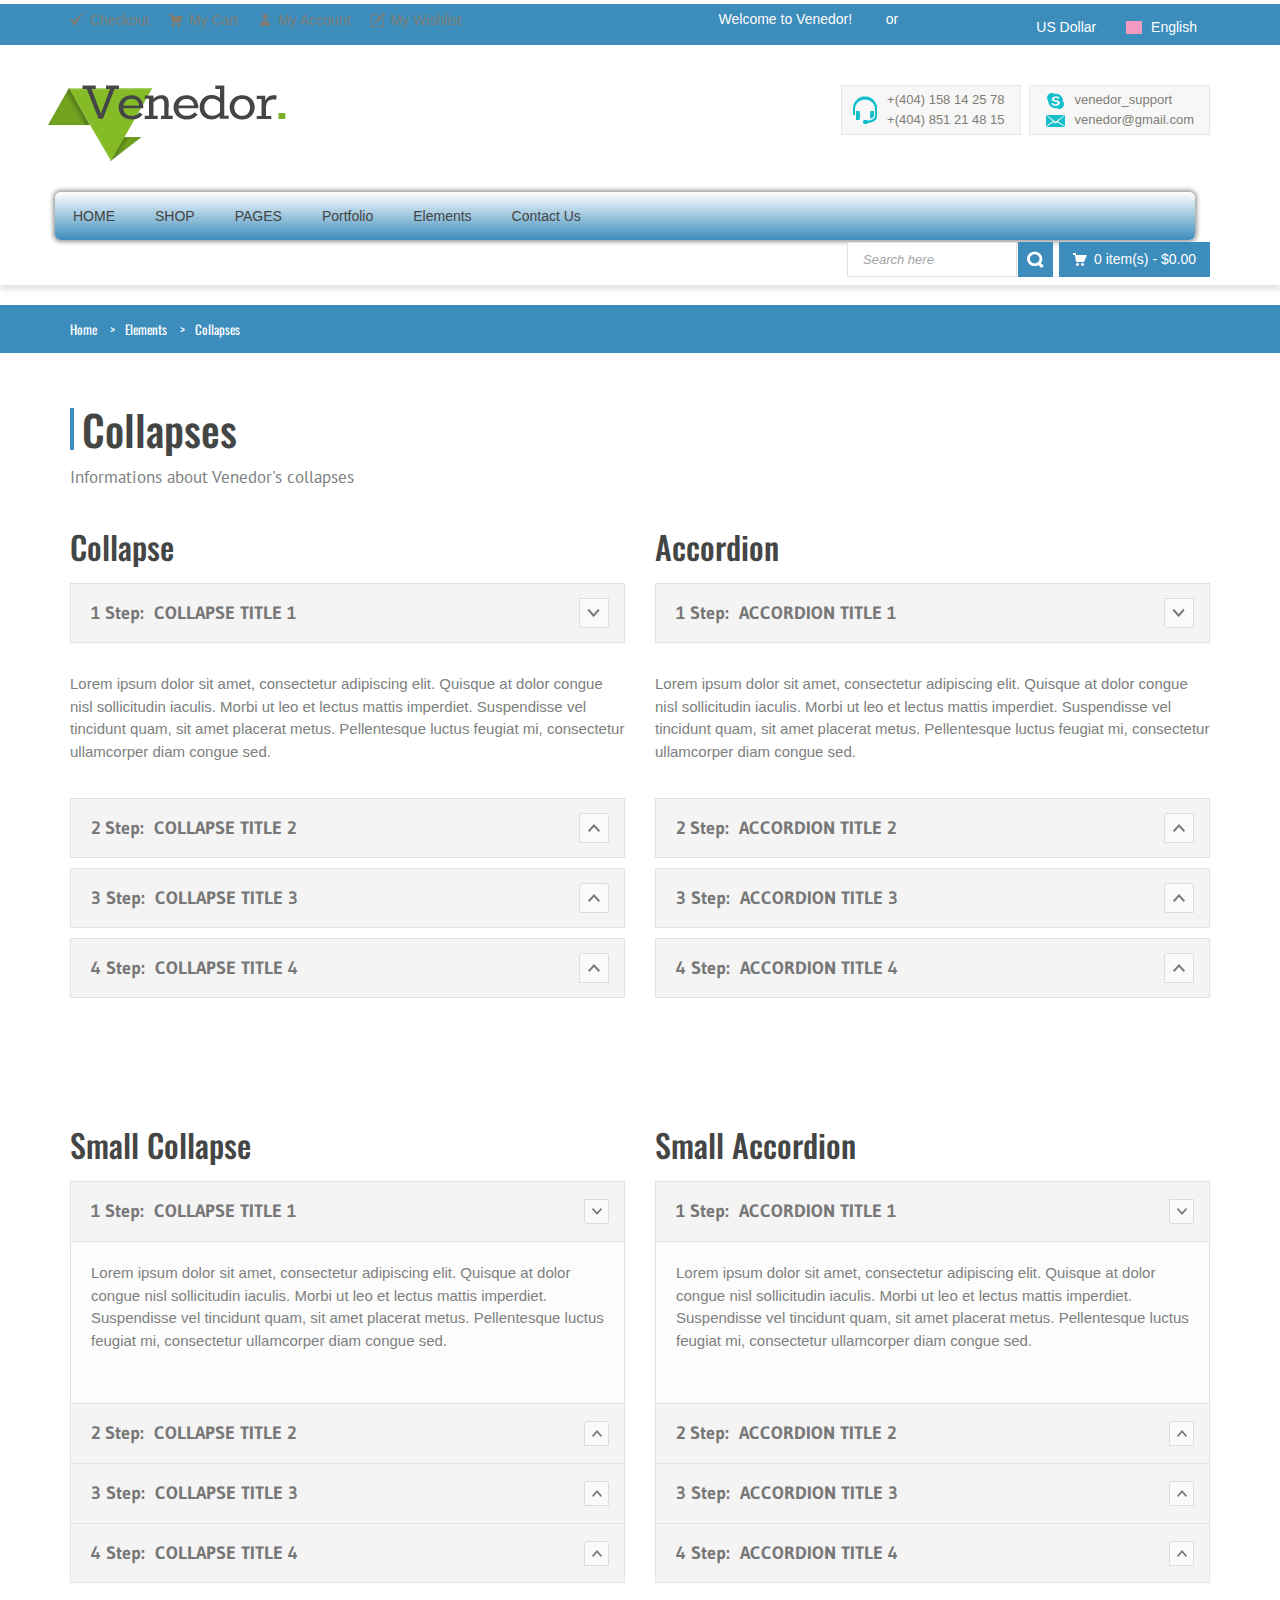
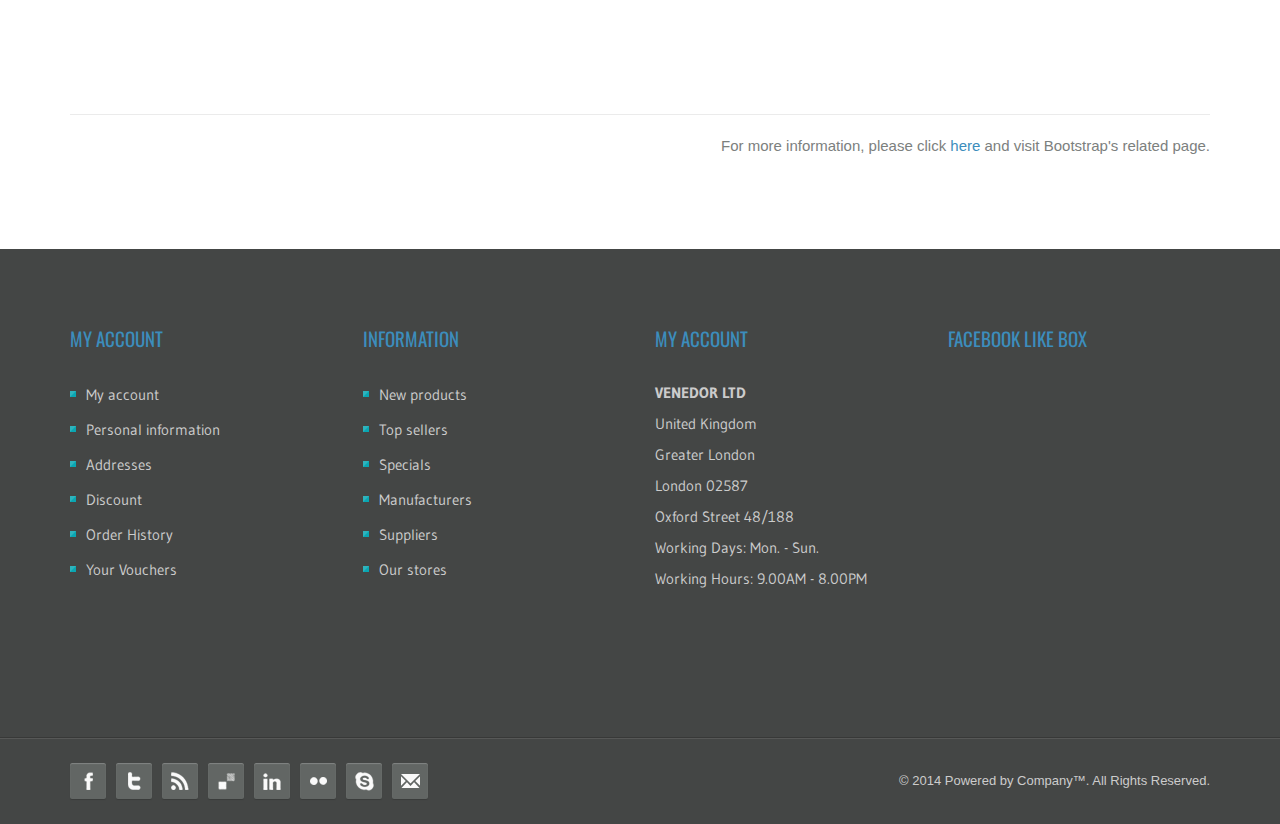
<file: elements/collapses.html>
<!DOCTYPE html>
<!--[if IE 8]> <html class="ie8"> <![endif]-->
<!--[if IE 9]> <html class="ie9"> <![endif]-->
<!--[if !IE]><!--> <html> <!--<![endif]-->
    <head>
        <meta charset="utf-8">
        <title>Venedor - Responsive eCommerce Template</title>
        <meta name="description" content="Responsive modern ecommerce Html5 Template">
        <!--[if IE]> <meta http-equiv="X-UA-Compatible" content="IE=edge"> <![endif]-->
        <meta name="viewport" content="width=device-width, initial-scale=1.0">
        
        <link href='//fonts.googleapis.com/css?family=PT+Sans:400,700,400italic,700italic%7CPT+Gudea:400,700,400italic%7CPT+Oswald:400,700,300' rel='stylesheet' id="googlefont">
        
        <link rel="stylesheet" href="../css/bootstrap.min.css">
        <link rel="stylesheet" href="../css/font-awesome.min.css">
        <link rel="stylesheet" href="../css/prettyPhoto.css">
        <link rel="stylesheet" href="../css/owl.carousel.css">
        <link rel="stylesheet" href="../css/style.css">
        <link rel="stylesheet" href="../css/responsive.css">
        
        <!-- Favicon and Apple Icons -->
        <link rel="icon" type="image/png" href="../images/icons/icon.png">
        <link rel="apple-touch-icon" sizes="57x57" href="../images/icons/apple-icon-57x57.png">
        <link rel="apple-touch-icon" sizes="72x72" href="../images/icons/apple-icon-72x72.png">
        
        <!--- jQuery -->
        <script src="//ajax.googleapis.com/ajax/libs/jquery/1.11.0/jquery.min.js"></script>
        <script>window.jQuery || document.write('<script src="../js/jquery-1.11.0.min.js"><\/script>')</script>
        <!--[if lt IE 9]>
            <script src="../js/html5shiv.js"></script>
            <script src="../js/respond.min.js"></script>
        <![endif]-->
        
        <style id="custom-style">
        
        </style>
    </head>
    <body>


    <div id="wrapper">
        <header id="header">
            <div id="header-top">
                <div class="container">
                    <div class="row">
                        <div class="col-md-12">
                            <div class="header-top-left">
                                <ul id="top-links" class="clearfix">
                                    <li><a href="#" title="My Wishlist"><span class="top-icon top-icon-pencil"></span><span class="hide-for-xs">My Wishlist</span></a></li>
                                    <li><a href="#" title="My Account"><span class="top-icon top-icon-user"></span><span class="hide-for-xs">My Account</span></a></li>
                                    <li><a href="cart.html" title="My Cart"><span class="top-icon top-icon-cart"></span><span class="hide-for-xs">My Cart</span></a></li>
                                    <li><a href="checkout.html" title="Checkout"><span class="top-icon top-icon-check"></span><span class="hide-for-xs">Checkout</span></a></li>
                                </ul>
                            </div><!-- End .header-top-left -->
                            <div class="header-top-right">
                                
                                <div class="header-top-dropdowns pull-right">
                                    <div class="btn-group dropdown-money">
                                        <button type="button" class="btn btn-custom dropdown-toggle" data-toggle="dropdown">
                                            <span class="hide-for-xs">US Dollar</span><span class="hide-for-lg">$</span>
                                        </button>
                                        <ul class="dropdown-menu pull-right" role="menu">
                                            <li><a href="#"><span class="hide-for-xs">Euro</span><span class="hide-for-lg">&euro;</span></a></li>
                                            <li><a href="#"><span class="hide-for-xs">Pound</span><span class="hide-for-lg">&pound;</span></a></li>
                                        </ul>
                                    </div><!-- End .btn-group -->
                                    <div class="btn-group dropdown-language">
                                        <button type="button" class="btn btn-custom dropdown-toggle" data-toggle="dropdown">
                                            <span class="flag-container"><img src="../images/england-flag.png" alt="flag of england"></span>
                                            <span class="hide-for-xs">English</span>
                                        </button>
                                        <ul class="dropdown-menu pull-right" role="menu">
                                            <li><a href="#"><span class="flag-container"><img src="../images/italy-flag.png" alt="flag of england"></span><span class="hide-for-xs">Italian</span></a></li>
                                            <li><a href="#"><span class="flag-container"><img src="../images/spain-flag.png" alt="flag of italy"></span><span class="hide-for-xs">Spanish</span></a></li>
                                            <li><a href="#"><span class="flag-container"><img src="../images/france-flag.png" alt="flag of france"></span><span class="hide-for-xs">French</span></a></li>
                                            <li><a href="#"><span class="sm-separator"><img src="../images/germany-flag.png" alt="flag of germany"></span><span class="hide-for-xs">German</span></a></li>
                                        </ul>
                                    </div><!-- End .btn-group -->
                                </div><!-- End .header-top-dropdowns -->
                                
                                <div class="header-text-container pull-right">
                                    <p class="header-text">Welcome to Venedor!</p>
                                    <p class="header-link"><a href="#">login</a>&nbsp;or&nbsp;<a href="#">create an account</a></p>
                                </div><!-- End .pull-right -->
                            </div><!-- End .header-top-right -->
                        </div><!-- End .col-md-12 -->
                    </div><!-- End .row -->
                </div><!-- End .container -->
            </div><!-- End #header-top -->
            
            <div id="inner-header">
                <div class="container">
                    <div class="row">
                        <div class="col-md-5 col-sm-5 col-xs-12 logo-container">
                            <h1 class="logo clearfix">
                                <span>Responsive eCommerce Template</span>
                                <a href="../index.html" title="Venedor eCommerce Template"><img src="../images/logo.png" alt="Venedor Commerce Template" width="238" height="76"></a>
                            </h1>
                        </div><!-- End .col-md-5 -->
                        <div class="col-md-7 col-sm-7 col-xs-12 header-inner-right">
                                
                                <div class="header-box contact-infos pull-right">
                                    <ul>
                                        <li><span class="header-box-icon header-box-icon-skype"></span>venedor_support</li>
                                        <li><span class="header-box-icon header-box-icon-email"></span><a href="mailto:venedor@gmail.com">venedor@gmail.com</a></li>
                                    </ul>
                                </div><!-- End .contact-infos -->
                                
                                <div class="header-box contact-phones pull-right clearfix">
                                    <span class="header-box-icon header-box-icon-earphones"></span>
                                    <ul class="pull-left">
                                        <li>+(404) 158 14 25 78</li>
                                        <li>+(404) 851 21 48 15</li>
                                    </ul>
                                </div><!-- End .contact-phones -->
                                
                        </div><!-- End .col-md-7 -->
                    </div><!-- End .row -->
                </div><!-- End .container -->
                
                <div id="main-nav-container">
                    <div class="container">
                        <div class="row">
                            <div class="col-md-12 clearfix">
                                
                                <nav id="main-nav">
                                    <div id="responsive-nav">
                                        <div id="responsive-nav-button">
                                            Menu <span id="responsive-nav-button-icon"></span>
                                        </div><!-- responsive-nav-button -->
                                    </div>
                                    <ul class="menu clearfix">
                                        <li>
                                            <a class="active" href="../index.html">HOME</a>
                                            <ul>
                                                <li><a href="../../green/index.html">Home 1</a></li>
                                                <li><a href="../../blue/index.html">Home 2</a></li>
                                                <li><a href="../../orange/index.html">Home 3</a></li>
                                                <li><a href="../../pink/index.html">Home 4</a></li>
                                                <li><a href="../../brown/index.html">Home 5</a></li>
                                                <li><a href="../../green2/index.html">Home 6</a></li>
                                                <li><a href="../../blueorange/index.html">Home 7</a></li>
                                                <li><a href="../../blueorange2/index.html">Home 8</a></li>
                                                <li><a href="../../browngreen/index.html">Home 9</a></li>
                                            </ul>
                                        </li>
                                        <li class="mega-menu-container"><a href="#">SHOP</a>
                                            <div class="mega-menu clearfix">
                                                    <div class="col-5">
                                                        <a href="../category.html" class="mega-menu-title">Clothing</a><!-- End .mega-menu-title -->
                                                        <ul class="mega-menu-list clearfix">
                                                            <li><a href="#">Dresses</a></li>
                                                            <li><a href="#">Jeans &amp; Trousers</a></li>
                                                            <li><a href="#">Blouses &amp; Shirts</a></li>
                                                            <li><a href="#">Tops &amp; T-Shirts</a></li>
                                                            <li><a href="#">Jackets &amp; Coats</a></li>
                                                            <li><a href="#">Skirts</a></li>
                                                        </ul>
                                                    </div><!-- End .col-5 -->
                                                    <div class="col-5">
                                                        <a href="../category.html" class="mega-menu-title">Shoes</a><!-- End .mega-menu-title -->
                                                        <ul class="mega-menu-list clearfix">
                                                            <li><a href="#">Formal Shoes</a></li>
                                                            <li><a href="#">Casual Shoes</a></li>
                                                            <li><a href="#">Sandals</a></li>
                                                            <li><a href="#">Boots</a></li>
                                                            <li><a href="#">Wide Fit</a></li>
                                                            <li><a href="#">Slippers</a></li>
                                                        </ul>
                                                    </div><!-- End .col-5 -->
                                                    <div class="col-5">
                                                        <a href="../category.html" class="mega-menu-title">Accessories</a><!-- End .mega-menu-title -->
                                                        <ul class="mega-menu-list clearfix">
                                                            <li><a href="#">Bags &amp; Purses</a></li>
                                                            <li><a href="#">Belts</a></li>
                                                            <li><a href="#">Gloves</a></li>
                                                            <li><a href="#">Jewellery</a></li>
                                                            <li><a href="#">Sunglasses</a></li>
                                                            <li><a href="#">Hair Accessories</a></li>
                                                        </ul>
                                                    </div><!-- End .col-5 -->
                                                    <div class="col-5">
                                                        <a href="../category.html" class="mega-menu-title">Sports</a><!-- End .mega-menu-title -->
                                                        <ul class="mega-menu-list clearfix">
                                                            <li><a href="#">Sport Tops &amp; Vests</a></li>
                                                            <li><a href="#">Swimwear</a></li>
                                                            <li><a href="#">Footwear</a></li>
                                                            <li><a href="#">Sports Underwear</a></li>
                                                            <li><a href="#">Bags</a></li>
                                                        </ul>
                                                    </div><!-- End .col-5 -->
                                                    
                                                    <div class="col-5">
                                                        <a href="../category.html" class="mega-menu-title">Maternity</a><!-- End .mega-menu-title -->
                                                        <ul class="mega-menu-list clearfix">
                                                            <li><a href="#">Tops &amp; Skirts</a></li>
                                                            <li><a href="#">Dresses</a></li>
                                                            <li><a href="#">Trousers &amp; Shorts</a></li>
                                                            <li><a href="#">Knitwear</a></li>
                                                            <li><a href="#">Jackets &amp; Coats</a></li>
                                                        </ul>
                                                    </div><!-- End .col-5 -->
                                            </div><!-- End .mega-menu -->
                                        </li>
                                        
                                        <li>
                                            <a href="#">PAGES</a>
                                            <ul>
                                                <li><a href="#">Headers</a>
                                                    <ul>
                                                        <li><a href="../header1.html">Header Version 1</a></li>
                                                        <li><a href="../header2.html">Header Version 2</a></li>
                                                        <li><a href="../header3.html">Header Version 3</a></li>
                                                        <li><a href="../header4.html">Header Version 4</a></li>
                                                        <li><a href="../header5.html">Header Version 5</a></li>
                                                        <li><a href="../header6.html">Header Version 6</a></li>
                                                        <li><a href="../header7.html">Header Version 7</a></li>
                                                    </ul>
                                                </li>
                                                <li><a href="#">Footers</a>
                                                    <ul>
                                                        <li><a href="../footer1.html">Footer Version 1</a></li>
                                                        <li><a href="../footer2.html">Footer Version 2</a></li>
                                                        <li><a href="../footer3.html">Footer Version 3</a></li>
                                                    </ul>
                                                </li>
                                                <li><a href="../product.html">Product</a></li>
                                                <li><a href="../cart.html">Cart</a></li>
                                                <li><a href="../category.html">Category</a>
                                                    <ul>
                                                        <li><a href="../category-list.html">Category list</a></li>
                                                        <li><a href="../category.html">Category Banner 1</a></li>
                                                        <li><a href="../category-banner-2.html">Category Banner 2</a></li>
                                                        <li><a href="../category-banner-3.html">Category Banner 3</a></li>
                                                    </ul>
                                                </li>
                                                <li><a href="../blog.html">Blog</a>
                                                    <ul>
                                                        <li><a href="../blog.html">Right Sidebar</a></li>
                                                        <li><a href="../blog-sidebar-left.html">Left Sidebar</a></li>
                                                        <li><a href="../blog-sidebar-both.html">Both Sidebar</a></li>
                                                        <li><a href="../single.html">Blog Post</a></li>
                                                    </ul>
                                                </li>
                                                <li><a href="../checkout.html">Checkout</a></li>
                                                <li><a href="../aboutus.html">About Us</a></li>
                                                <li><a href="../register-account.html">Register Account</a></li>
                                                <li><a href="../compare-products.html">Compare Products</a></li>
                                                <li><a href="../login.html">Login</a></li>
                                                <li><a href="../404.html">404 Page</a></li>
                                            </ul>
                                        </li>
                                        <li><a href="#">Portfolio</a>
                                            <ul>
                                                <li><a href="#">Classic</a>
                                                    <ul>
                                                        <li><a href="../portfolio-2.html">Two Columns</a></li>
                                                        <li><a href="../portfolio-3.html">Three Columns</a></li>
                                                        <li><a href="../portfolio-4.html">Four Columns</a></li>
                                                    </ul>
                                                </li>
                                                <li><a href="#">Masonry</a>
                                                    <ul>
                                                        <li><a href="../portfolio-masonry-2.html">Two Columns</a></li>
                                                        <li><a href="../portfolio-masonry-3.html">Three Columns</a></li>
                                                        <li><a href="../portfolio-masonry-4.html">Four Columns</a></li>
                                                    </ul>
                                                </li>
                                                <li><a href="#">Portfolio Posts</a>
                                                    <ul>
                                                        <li><a href="../single-portfolio.html">Image Post</a></li>
                                                        <li><a href="../single-portfolio-gallery.html">Gallery Post</a></li>
                                                        <li><a href="../single-portfolio-video.html">Video Post</a></li>
                                                    </ul>
                                                </li>
                                            </ul>
                                        </li>
                                        <li><a href="#">Elements</a>
                                            <ul>
                                                <li><a href="tabs.html">Tabs</a></li>
                                                <li><a href="titles.html">Titles</a></li>
                                                <li><a href="typography.html">Typography</a></li>
                                                <li><a href="collapses.html">collapses</a></li>
                                                <li><a href="animations.html">animations</a></li>
                                                <li><a href="grids.html">Grid System</a></li>
                                                <li><a href="alerts.html">Alert Boxes</a></li>
                                                <li><a href="buttons.html">Buttons</a></li>
                                                <li><a href="medias.html">Media</a></li>
                                                <li><a href="forms.html">Forms</a></li>
                                                <li><a href="icons.html">Icons</a></li>
                                                <li><a href="lists.html">Lists</a></li>
                                                <li><a href="more.html">More</a></li>
                                            </ul>
                                        </li>
                                        <li><a href="../contact.html">Contact Us</a></li>
                                    </ul>
                                    
                                </nav>
                                
                                <div id="quick-access">
                                    <div class="dropdown-cart-menu-container pull-right">
                                    <div class="btn-group dropdown-cart">
                                    <button type="button" class="btn btn-custom dropdown-toggle" data-toggle="dropdown">
                                        <span class="cart-menu-icon"></span>
                                        0 item(s) <span class="drop-price">- $0.00</span>
                                    </button>
                                    
                                        <div class="dropdown-menu dropdown-cart-menu pull-right clearfix" role="menu">
                                            <p class="dropdown-cart-description">Recently added item(s).</p>
                                            <ul class="dropdown-cart-product-list">
                                                <li class="item clearfix">
                                                <a href="#" title="Delete item" class="delete-item"><i class="fa fa-times"></i></a>
                                                <a href="#" title="Edit item" class="edit-item"><i class="fa fa-pencil"></i></a>
                                                    <figure>
                                                        <a href="product.html"><img src="../images/products/thumbnails/item12.jpg" alt="phone 4"></a>
                                                    </figure>
                                                    <div class="dropdown-cart-details">
                                                        <p class="item-name">
                                                        <a href="product.html">Cam Optia AF Webcam </a>
                                                        </p>
                                                        <p>
                                                            1x
                                                            <span class="item-price">$499</span>
                                                        </p>
                                                    </div><!-- End .dropdown-cart-details -->
                                                </li>
                                                <li class="item clearfix">
                                                <a href="#" title="Delete item" class="delete-item"><i class="fa fa-times"></i></a>
                                                <a href="#" title="Edit item" class="edit-item"><i class="fa fa-pencil"></i></a>
                                                    <figure>
                                                        <a href="product.html"><img src="../images/products/thumbnails/item13.jpg" alt="phone 2"></a>
                                                    </figure>
                                                    <div class="dropdown-cart-details">
                                                        <p class="item-name">
                                                            <a href="product.html">Iphone Case Cover Original</a>
                                                        </p>
                                                        <p>
                                                            1x
                                                            <span class="item-price">$499<span class="sub-price">.99</span></span>
                                                        </p>
                                                    </div><!-- End .dropdown-cart-details -->
                                                </li>
                                            </ul>
                                            
                                            <ul class="dropdown-cart-total">
                                                <li><span class="dropdown-cart-total-title">Shipping:</span>$7</li>
                                                <li><span class="dropdown-cart-total-title">Total:</span>$1005<span class="sub-price">.99</span></li>
                                            </ul><!-- .dropdown-cart-total -->
                                            <div class="dropdown-cart-action">
                                                <p><a href="cart.html" class="btn btn-custom-2 btn-block">Cart</a></p>
                                                <p><a href="checkout.html" class="btn btn-custom btn-block">Checkout</a></p>
                                            </div><!-- End .dropdown-cart-action -->
                                            
                                        </div><!-- End .dropdown-cart -->
                                        </div><!-- End .btn-group -->
                                    </div><!-- End .dropdown-cart-menu-container -->
                                    
                                    
                                <form class="form-inline quick-search-form" role="form" action="#">
                                    <div class="form-group">
                                        <input type="text" class="form-control" placeholder="Search here">
                                    </div><!-- End .form-inline -->
                                    <button type="submit" id="quick-search" class="btn btn-custom"></button>
                                </form>
                                </div><!-- End #quick-access -->
                            </div><!-- End .col-md-12 -->
                    </div><!-- End .row -->
                </div><!-- End .container -->
                    
                </div><!-- End #nav -->
            </div><!-- End #inner-header -->
        </header><!-- End #header -->
		
        <section id="content">
        	<div id="breadcrumb-container">
        		<div class="container">
					<ul class="breadcrumb">
                        <li><a href="../index.html" title="Home Page">Home</a></li>
                        <li><a href="#" title="Elements">Elements</a></li>
                        <li class="active">Collapses</li>
                    </ul>
        		</div>
        	</div>
        	<div class="container">
        		<div class="row">
        			<div class="col-md-12">
						<header class="content-title">
							<h1 class="title">Collapses</h1>
                            <p class="title-desc">Informations about Venedor's collapses</p>
                            <div class="md-margin"></div><!-- space -->
						</header>
        			
					   	<div class="row">

                            <div class="col-md-6 col-sm-6 col-xs-12 md-margin">
                                <h2>Collapse</h2>
                            <div class="panel-group custom-accordion" id="collapse">
                                <div class="panel">
                                    <div class="accordion-header">
                                        <div class="accordion-title">1 Step: <span>Collapse Title 1</span></div><!-- End .accordion-title -->
                                        <a class="accordion-btn opened"  data-toggle="collapse" data-target="#collapse-1"></a>
                                    </div><!-- End .accordion-header -->
                                    
                                    <div id="collapse-1" class="collapse in">
                                        <div class="panel-body">
                                            <p>Lorem ipsum dolor sit amet, consectetur adipiscing elit. Quisque at dolor congue nisl sollicitudin iaculis. Morbi ut leo et lectus mattis imperdiet. Suspendisse vel tincidunt quam, sit amet placerat metus. Pellentesque luctus feugiat mi, consectetur ullamcorper diam congue sed.</p>
                                        </div><!-- End .panel-body -->
                                    </div><!-- End .collapse -->
                                </div><!-- End .panel -->
                                <div class="panel">
                                    <div class="accordion-header">
                                        <div class="accordion-title">2 Step: <span>Collapse Title 2</span></div><!-- End .accordion-title -->
                                        <a class="accordion-btn"  data-toggle="collapse" data-target="#collapse-2"></a>
                                    </div><!-- End .accordion-header -->
                                    
                                    <div id="collapse-2" class="collapse">
                                        <div class="panel-body">
                                            <p>Phasellus justo enim, auctor nec nisi eget, fermentum congue tortor. Nunc semper nisl in odio consequat rhoncus. Nullam vulputate laoreet tortor in tempus. Duis mattis accumsan pulvinar. Vestibulum ante ipsum primis in faucibus orci luctus et ultrices posuere cubilia Curae; Cras porttitor porttitor tortor, sed accumsan enim. Nullam ut arcu feugiat, ultrices neque accumsan, aliquam justo.</p>
                                        </div><!-- End .panel-body -->
                                    </div><!-- End .collapse -->
                                </div><!-- End .panel -->
                                <div class="panel">
                                    <div class="accordion-header">
                                        <div class="accordion-title">3 Step: <span>Collapse Title 3</span></div><!-- End .accordion-title -->
                                        <a class="accordion-btn"  data-toggle="collapse" data-target="#collapse-3"></a>
                                    </div><!-- End .accordion-header -->
                                    
                                    <div id="collapse-3" class="collapse">
                                        <div class="panel-body">
                                            <p>Suspendisse mollis pretium egestas. Etiam et velit vitae nunc dictum gravida. Nam porttitor congue commodo. In bibendum lectus est, vitae placerat dolor lacinia non. Cras arcu nisl, lobortis sit amet mattis a, sagittis eu mauris. Morbi augue nibh, pellentesque et dictum vitae, rhoncus vitae leo.</p>
                                        </div><!-- End .panel-body -->
                                    </div><!-- End .collapse -->
                                </div><!-- End .panel -->
                                <div class="panel">
                                    <div class="accordion-header">
                                        <div class="accordion-title">4 Step: <span>Collapse Title 4</span></div><!-- End .accordion-title -->
                                        <a class="accordion-btn"  data-toggle="collapse" data-target="#collapse-4"></a>
                                    </div><!-- End .accordion-header -->
                                    
                                    <div id="collapse-4" class="collapse">
                                        <div class="panel-body">
                                            <p>Quisque sit amet rhoncus sem. Vestibulum ut turpis ultrices, dignissim nunc quis, viverra nulla. Aliquam congue enim sit amet odio convallis, vitae pharetra enim porta. Vestibulum non rhoncus felis, a malesuada nisi. Etiam neque lectus, auctor vitae gravida porta.</p>
                                        </div><!-- End .panel-body -->
                                    </div><!-- End .collapse -->
                                </div><!-- End .panel -->
                            </div><!-- End .panel-group -->

                            </div><!-- End .col-md-6 -->

                            <div class="col-md-6 col-sm-6 col-xs-12 md-margin">
                                <h2>Accordion</h2>
                            <div class="panel-group custom-accordion" id="accordion">
                                <div class="panel">
                                    <div class="accordion-header">
                                        <div class="accordion-title">1 Step: <span>Accordion Title 1</span></div><!-- End .accordion-title -->
                                        <a class="accordion-btn opened"  data-toggle="collapse" data-target="#accordion-1" data-parent="#accordion"></a>
                                    </div><!-- End .accordion-header -->
                                    
                                    <div id="accordion-1" class="collapse in">
                                        <div class="panel-body">
                                            <p>Lorem ipsum dolor sit amet, consectetur adipiscing elit. Quisque at dolor congue nisl sollicitudin iaculis. Morbi ut leo et lectus mattis imperdiet. Suspendisse vel tincidunt quam, sit amet placerat metus. Pellentesque luctus feugiat mi, consectetur ullamcorper diam congue sed.</p>
                                        </div><!-- End .panel-body -->
                                    </div><!-- End .collapse -->
                                </div><!-- End .panel -->
                                <div class="panel">
                                    <div class="accordion-header">
                                        <div class="accordion-title">2 Step: <span>Accordion Title 2</span></div><!-- End .accordion-title -->
                                        <a class="accordion-btn"  data-toggle="collapse" data-target="#accordion-2" data-parent="#accordion"></a>
                                    </div><!-- End .accordion-header -->
                                    
                                    <div id="accordion-2" class="collapse">
                                        <div class="panel-body">
                                            <p>Phasellus justo enim, auctor nec nisi eget, fermentum congue tortor. Nunc semper nisl in odio consequat rhoncus. Nullam vulputate laoreet tortor in tempus. Duis mattis accumsan pulvinar. Vestibulum ante ipsum primis in faucibus orci luctus et ultrices posuere cubilia Curae; Cras porttitor porttitor tortor, sed accumsan enim. Nullam ut arcu feugiat, ultrices neque accumsan, aliquam justo.</p>
                                        </div><!-- End .panel-body -->
                                    </div><!-- End .collapse -->
                                </div><!-- End .panel -->
                                <div class="panel">
                                    <div class="accordion-header">
                                        <div class="accordion-title">3 Step: <span>Accordion Title 3</span></div><!-- End .accordion-title -->
                                        <a class="accordion-btn"  data-toggle="collapse" data-target="#accordion-3" data-parent="#accordion"></a>
                                    </div><!-- End .accordion-header -->
                                    
                                    <div id="accordion-3" class="collapse">
                                        <div class="panel-body">
                                            <p>Suspendisse mollis pretium egestas. Etiam et velit vitae nunc dictum gravida. Nam porttitor congue commodo. In bibendum lectus est, vitae placerat dolor lacinia non. Cras arcu nisl, lobortis sit amet mattis a, sagittis eu mauris. Morbi augue nibh, pellentesque et dictum vitae, rhoncus vitae leo.</p>
                                        </div><!-- End .panel-body -->
                                    </div><!-- End .collapse -->
                                </div><!-- End .panel -->
                                <div class="panel">
                                    <div class="accordion-header">
                                        <div class="accordion-title">4 Step: <span>Accordion Title 4</span></div><!-- End .accordion-title -->
                                        <a class="accordion-btn"  data-toggle="collapse" data-target="#accordion-4" data-parent="#accordion"></a>
                                    </div><!-- End .accordion-header -->
                                    
                                    <div id="accordion-4" class="collapse">
                                        <div class="panel-body">
                                            <p>Quisque sit amet rhoncus sem. Vestibulum ut turpis ultrices, dignissim nunc quis, viverra nulla. Aliquam congue enim sit amet odio convallis, vitae pharetra enim porta. Vestibulum non rhoncus felis, a malesuada nisi. Etiam neque lectus, auctor vitae gravida porta.</p>
                                        </div><!-- End .panel-body -->
                                    </div><!-- End .collapse -->
                                </div><!-- End .panel -->
                            </div><!-- End .panel-group -->

                            </div><!-- End .col-md-6 -->

                        </div><!-- End .row -->
                            
                        <div class="lg-margin2x"></div><!-- space -->

                        <div class="row">

                            <div class="col-md-6 col-sm-6 col-xs-12 md-margin">
                                <h2>Small Collapse</h2>
                            <div class="panel-group custom-accordion sm-accordion" id="collapse2">
                                <div class="panel">
                                    <div class="accordion-header">
                                        <div class="accordion-title">1 Step: <span>Collapse Title 1</span></div><!-- End .accordion-title -->
                                        <a class="accordion-btn opened"  data-toggle="collapse" data-target="#collapse2-1"></a>
                                    </div><!-- End .accordion-header -->
                                    
                                    <div id="collapse2-1" class="collapse in">
                                        <div class="panel-body">
                                            <p>Lorem ipsum dolor sit amet, consectetur adipiscing elit. Quisque at dolor congue nisl sollicitudin iaculis. Morbi ut leo et lectus mattis imperdiet. Suspendisse vel tincidunt quam, sit amet placerat metus. Pellentesque luctus feugiat mi, consectetur ullamcorper diam congue sed.</p>
                                        </div><!-- End .panel-body -->
                                    </div><!-- End .collapse -->
                                </div><!-- End .panel -->
                                <div class="panel">
                                    <div class="accordion-header">
                                        <div class="accordion-title">2 Step: <span>Collapse Title 2</span></div><!-- End .accordion-title -->
                                        <a class="accordion-btn"  data-toggle="collapse" data-target="#collapse2-2"></a>
                                    </div><!-- End .accordion-header -->
                                    
                                    <div id="collapse2-2" class="collapse">
                                        <div class="panel-body">
                                            <p>Phasellus justo enim, auctor nec nisi eget, fermentum congue tortor. Nunc semper nisl in odio consequat rhoncus. Nullam vulputate laoreet tortor in tempus. Duis mattis accumsan pulvinar. Vestibulum ante ipsum primis in faucibus orci luctus et ultrices posuere cubilia Curae; Cras porttitor porttitor tortor, sed accumsan enim. Nullam ut arcu feugiat, ultrices neque accumsan, aliquam justo.</p>
                                        </div><!-- End .panel-body -->
                                    </div><!-- End .collapse -->
                                </div><!-- End .panel -->
                                <div class="panel">
                                    <div class="accordion-header">
                                        <div class="accordion-title">3 Step: <span>Collapse Title 3</span></div><!-- End .accordion-title -->
                                        <a class="accordion-btn"  data-toggle="collapse" data-target="#collapse2-3"></a>
                                    </div><!-- End .accordion-header -->
                                    
                                    <div id="collapse2-3" class="collapse">
                                        <div class="panel-body">
                                            <p>Suspendisse mollis pretium egestas. Etiam et velit vitae nunc dictum gravida. Nam porttitor congue commodo. In bibendum lectus est, vitae placerat dolor lacinia non. Cras arcu nisl, lobortis sit amet mattis a, sagittis eu mauris. Morbi augue nibh, pellentesque et dictum vitae, rhoncus vitae leo.</p>
                                        </div><!-- End .panel-body -->
                                    </div><!-- End .collapse -->
                                </div><!-- End .panel -->
                                <div class="panel">
                                    <div class="accordion-header">
                                        <div class="accordion-title">4 Step: <span>Collapse Title 4</span></div><!-- End .accordion-title -->
                                        <a class="accordion-btn"  data-toggle="collapse" data-target="#collapse2-4"></a>
                                    </div><!-- End .accordion-header -->
                                    
                                    <div id="collapse2-4" class="collapse">
                                        <div class="panel-body">
                                            <p>Quisque sit amet rhoncus sem. Vestibulum ut turpis ultrices, dignissim nunc quis, viverra nulla. Aliquam congue enim sit amet odio convallis, vitae pharetra enim porta. Vestibulum non rhoncus felis, a malesuada nisi. Etiam neque lectus, auctor vitae gravida porta.</p>
                                        </div><!-- End .panel-body -->
                                    </div><!-- End .collapse -->
                                </div><!-- End .panel -->
                            </div><!-- End .panel-group -->

                            </div><!-- End .col-md-6 -->

                            <div class="col-md-6 col-sm-6 col-xs-12 md-margin">
                                <h2>Small Accordion</h2>
                            <div class="panel-group custom-accordion sm-accordion" id="accordion2">
                                <div class="panel">
                                    <div class="accordion-header">
                                        <div class="accordion-title">1 Step: <span>Accordion Title 1</span></div><!-- End .accordion-title -->
                                        <a class="accordion-btn opened"  data-toggle="collapse" data-target="#accordion2-1" data-parent="#accordion2"></a>
                                    </div><!-- End .accordion-header -->
                                    
                                    <div id="accordion2-1" class="collapse in">
                                        <div class="panel-body">
                                            <p>Lorem ipsum dolor sit amet, consectetur adipiscing elit. Quisque at dolor congue nisl sollicitudin iaculis. Morbi ut leo et lectus mattis imperdiet. Suspendisse vel tincidunt quam, sit amet placerat metus. Pellentesque luctus feugiat mi, consectetur ullamcorper diam congue sed.</p>
                                        </div><!-- End .panel-body -->
                                    </div><!-- End .collapse -->
                                </div><!-- End .panel -->
                                <div class="panel">
                                    <div class="accordion-header">
                                        <div class="accordion-title">2 Step: <span>Accordion Title 2</span></div><!-- End .accordion-title -->
                                        <a class="accordion-btn"  data-toggle="collapse" data-target="#accordion2-2" data-parent="#accordion2"></a>
                                    </div><!-- End .accordion-header -->
                                    
                                    <div id="accordion2-2" class="collapse">
                                        <div class="panel-body">
                                            <p>Phasellus justo enim, auctor nec nisi eget, fermentum congue tortor. Nunc semper nisl in odio consequat rhoncus. Nullam vulputate laoreet tortor in tempus. Duis mattis accumsan pulvinar. Vestibulum ante ipsum primis in faucibus orci luctus et ultrices posuere cubilia Curae; Cras porttitor porttitor tortor, sed accumsan enim. Nullam ut arcu feugiat, ultrices neque accumsan, aliquam justo.</p>
                                        </div><!-- End .panel-body -->
                                    </div><!-- End .collapse -->
                                </div><!-- End .panel -->
                                <div class="panel">
                                    <div class="accordion-header">
                                        <div class="accordion-title">3 Step: <span>Accordion Title 3</span></div><!-- End .accordion-title -->
                                        <a class="accordion-btn"  data-toggle="collapse" data-target="#accordion2-3" data-parent="#accordion2"></a>
                                    </div><!-- End .accordion-header -->
                                    
                                    <div id="accordion2-3" class="collapse">
                                        <div class="panel-body">
                                            <p>Suspendisse mollis pretium egestas. Etiam et velit vitae nunc dictum gravida. Nam porttitor congue commodo. In bibendum lectus est, vitae placerat dolor lacinia non. Cras arcu nisl, lobortis sit amet mattis a, sagittis eu mauris. Morbi augue nibh, pellentesque et dictum vitae, rhoncus vitae leo.</p>
                                        </div><!-- End .panel-body -->
                                    </div><!-- End .collapse -->
                                </div><!-- End .panel -->
                                <div class="panel">
                                    <div class="accordion-header">
                                        <div class="accordion-title">4 Step: <span>Accordion Title 4</span></div><!-- End .accordion-title -->
                                        <a class="accordion-btn"  data-toggle="collapse" data-target="#accordion2-4" data-parent="#accordion2"></a>
                                    </div><!-- End .accordion-header -->
                                    
                                    <div id="accordion2-4" class="collapse">
                                        <div class="panel-body">
                                            <p>Quisque sit amet rhoncus sem. Vestibulum ut turpis ultrices, dignissim nunc quis, viverra nulla. Aliquam congue enim sit amet odio convallis, vitae pharetra enim porta. Vestibulum non rhoncus felis, a malesuada nisi. Etiam neque lectus, auctor vitae gravida porta.</p>
                                        </div><!-- End .panel-body -->
                                    </div><!-- End .collapse -->
                                </div><!-- End .panel -->
                            </div><!-- End .panel-group -->

                            </div><!-- End .col-md-6 -->

                        </div><!-- End .row -->

                        <div class="lg-margin2x"></div><!-- space -->
                        <hr>
                        <p class="text-right">For more information, please click <a href="//getbootstrap.com/javascript/#collapse" target="_blank" title="Bootstrap Collapses">here</a> and visit Bootstrap's related page.</p>
                        <div class="md-margin"></div><!-- space -->
							   	
								   
        			</div><!-- End .col-md-12 -->
        		</div><!-- End .row -->
			</div><!-- End .container -->
        
        </section><!-- End #content -->
        
        <footer id="footer">
            <div id="inner-footer">
                
                <div class="container">
                    <div class="row">
                        <div class="col-md-3 col-sm-4 col-xs-12 widget">
                            <h3>MY ACCOUNT</h3>
                            <ul class="links">
                                <li><a href="#">My account</a></li>
                                <li><a href="#">Personal information</a></li>
                                <li><a href="#">Addresses</a></li>
                                <li><a href="#">Discount</a></li>
                                <li><a href="#">Order History</a></li>
                                <li><a href="#">Your Vouchers</a></li>
                            </ul>
                        </div><!-- End .widget -->
                        
                        <div class="col-md-3 col-sm-4 col-xs-12 widget">
                            <h3>INFORMATION</h3>
                            <ul class="links">
                                <li><a href="#">New products</a></li>
                                <li><a href="#">Top sellers</a></li>
                                <li><a href="#">Specials</a></li>
                                <li><a href="#">Manufacturers</a></li>
                                <li><a href="#">Suppliers</a></li>
                                <li><a href="#">Our stores</a></li>
                            </ul>
                        </div><!-- End .widget -->
                        
                        <div class="col-md-3 col-sm-4 col-xs-12 widget">
                            <h3>MY ACCOUNT</h3>
                            
                            <ul class="contact-list">
                                <li><strong>Venedor Ltd</strong></li>
                                <li>United Kingdom</li>
                                <li>Greater London</li>
                                <li>London 02587</li>
                                <li>Oxford Street 48/188</li>
                                <li>Working Days: Mon. - Sun.</li>
                                <li>Working Hours: 9.00AM - 8.00PM</li>
                            </ul>
                        </div><!-- End .widget -->
                        
                        <div class="clearfix visible-sm"></div>
                        
                        <div class="col-md-3 col-sm-12 col-xs-12 widget">
                            <h3>FACEBOOK LIKE BOX</h3>
                            
                            <div class="facebook-likebox">
                                <iframe src="//www.facebook.com/plugins/likebox.php?href=http%3A%2F%2Fwww.facebook.com%2Fenvato&amp;colorscheme=dark&amp;show_faces=true&amp;header=false&amp;stream=false&amp;show_border=false"></iframe>
                            </div>
                            
                            
                        </div><!-- End .widget -->
                    </div><!-- End .row -->
                </div><!-- End .container -->
            
            </div><!-- End #inner-footer -->
            
            <div id="footer-bottom">
                <div class="container">
                    <div class="row">
                        <div class="col-md-7 col-sm-7 col-xs-12 footer-social-links-container">
                            <ul class="social-links clearfix">
                                <li><a href="#" class="social-icon icon-facebook"></a></li>
                                <li><a href="#" class="social-icon icon-twitter"></a></li>
                                <li><a href="#" class="social-icon icon-rss"></a></li>
                                <li><a href="#" class="social-icon icon-delicious"></a></li>
                                <li><a href="#" class="social-icon icon-linkedin"></a></li>
                                <li><a href="#" class="social-icon icon-flickr"></a></li>
                                <li><a href="#" class="social-icon icon-skype"></a></li>
                                <li><a href="#" class="social-icon icon-email"></a></li>
                            </ul>
                        </div><!-- End .col-md-7 -->
                        
                        <div class="col-md-5 col-sm-5 col-xs-12 footer-text-container">
                            <p>&copy; 2014 Powered by Company&trade;. All Rights Reserved.</p>
                        </div><!-- End .col-md-5 -->
                    </div><!-- End .row -->
                </div><!-- End .container -->
            </div><!-- End #footer-bottom -->
            
        </footer><!-- End #footer -->
    </div><!-- End #wrapper -->
        <a href="#" id="scroll-top" title="Scroll to Top"><i class="fa fa-angle-up"></i></a><!-- End #scroll-top -->
    <!-- END -->
	<script src="../js/bootstrap.min.js"></script>
    <script src="../js/smoothscroll.js"></script>
    <script src="../js/retina.min.js"></script>
    <script src="../js/jquery.placeholder.js"></script>
    <script src="../js/jquery.hoverIntent.min.js"></script>
	<script src="../js/twitter/jquery.tweet.min.js"></script>
	<script src="../js/jquery.flexslider-min.js"></script>
    <script src="../js/owl.carousel.min.js"></script>
	<script src="../js/main.js"></script>

    </body>
</html>
</file>
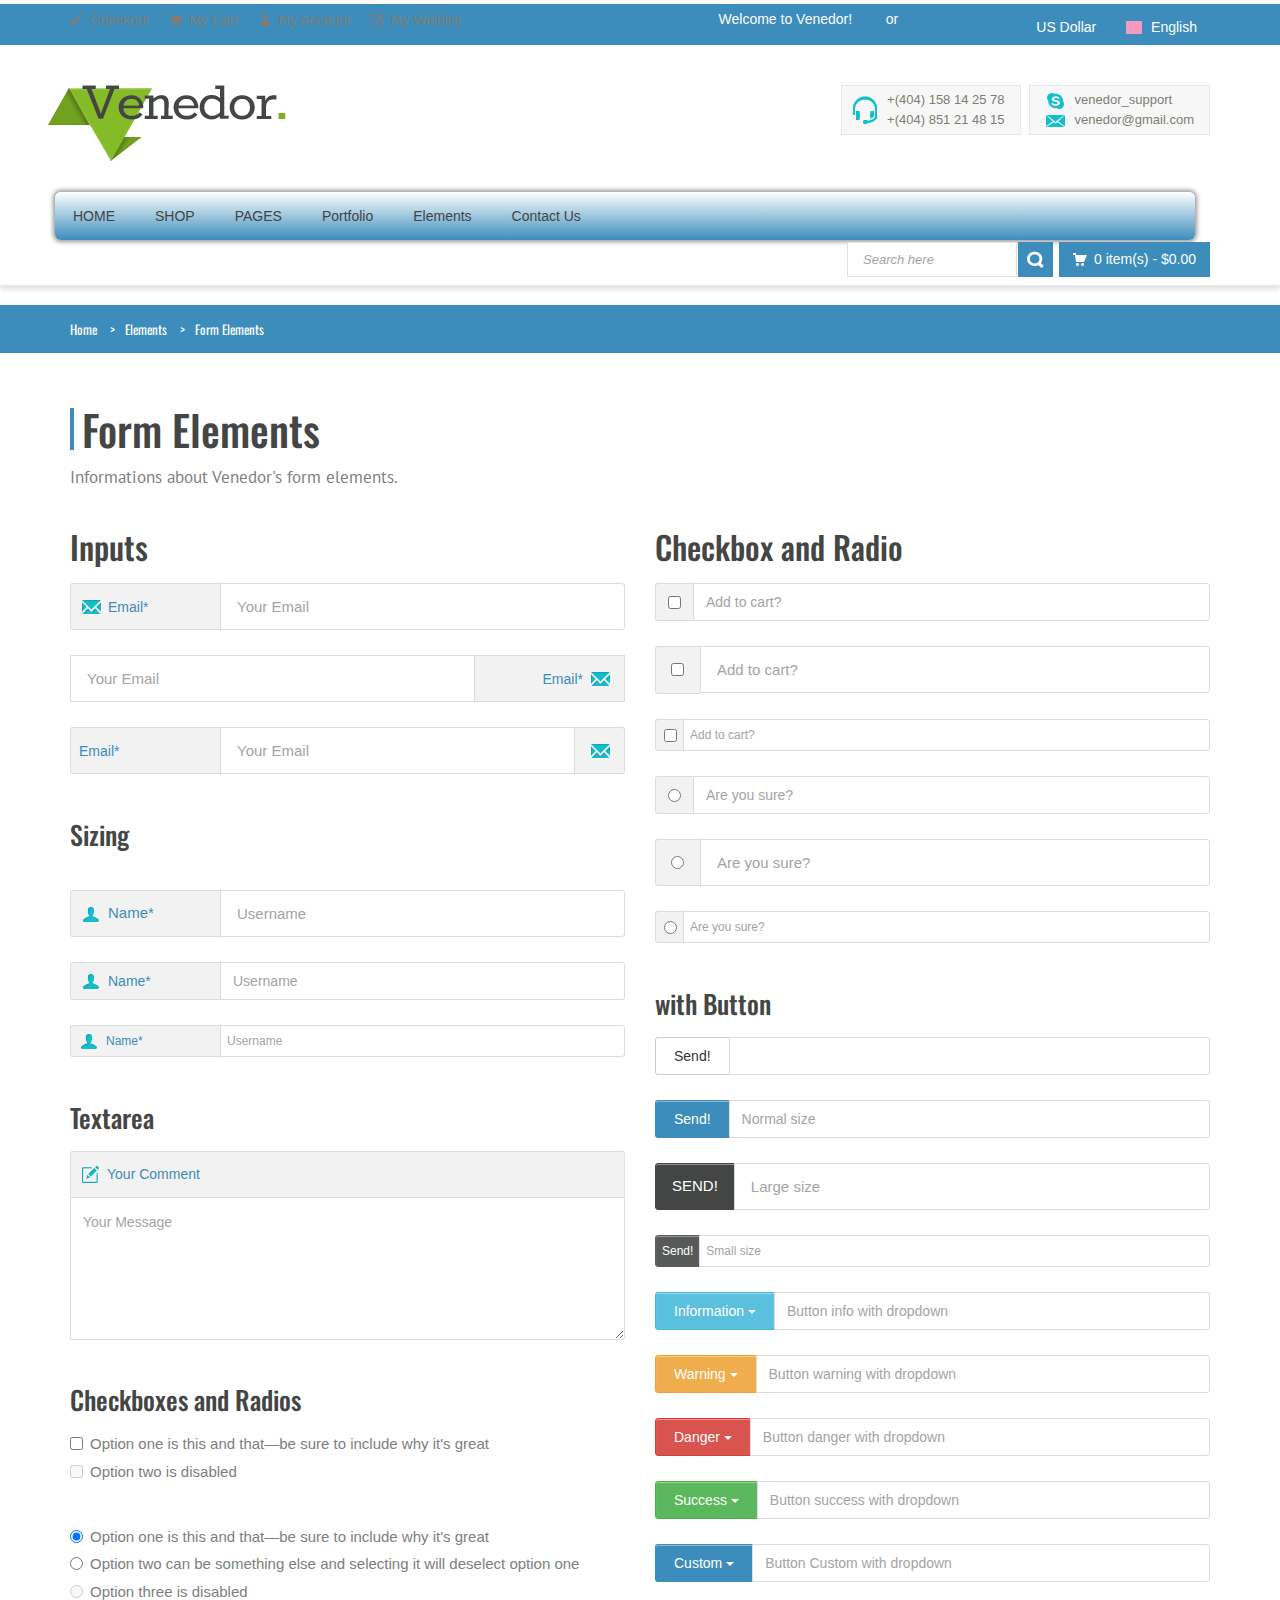
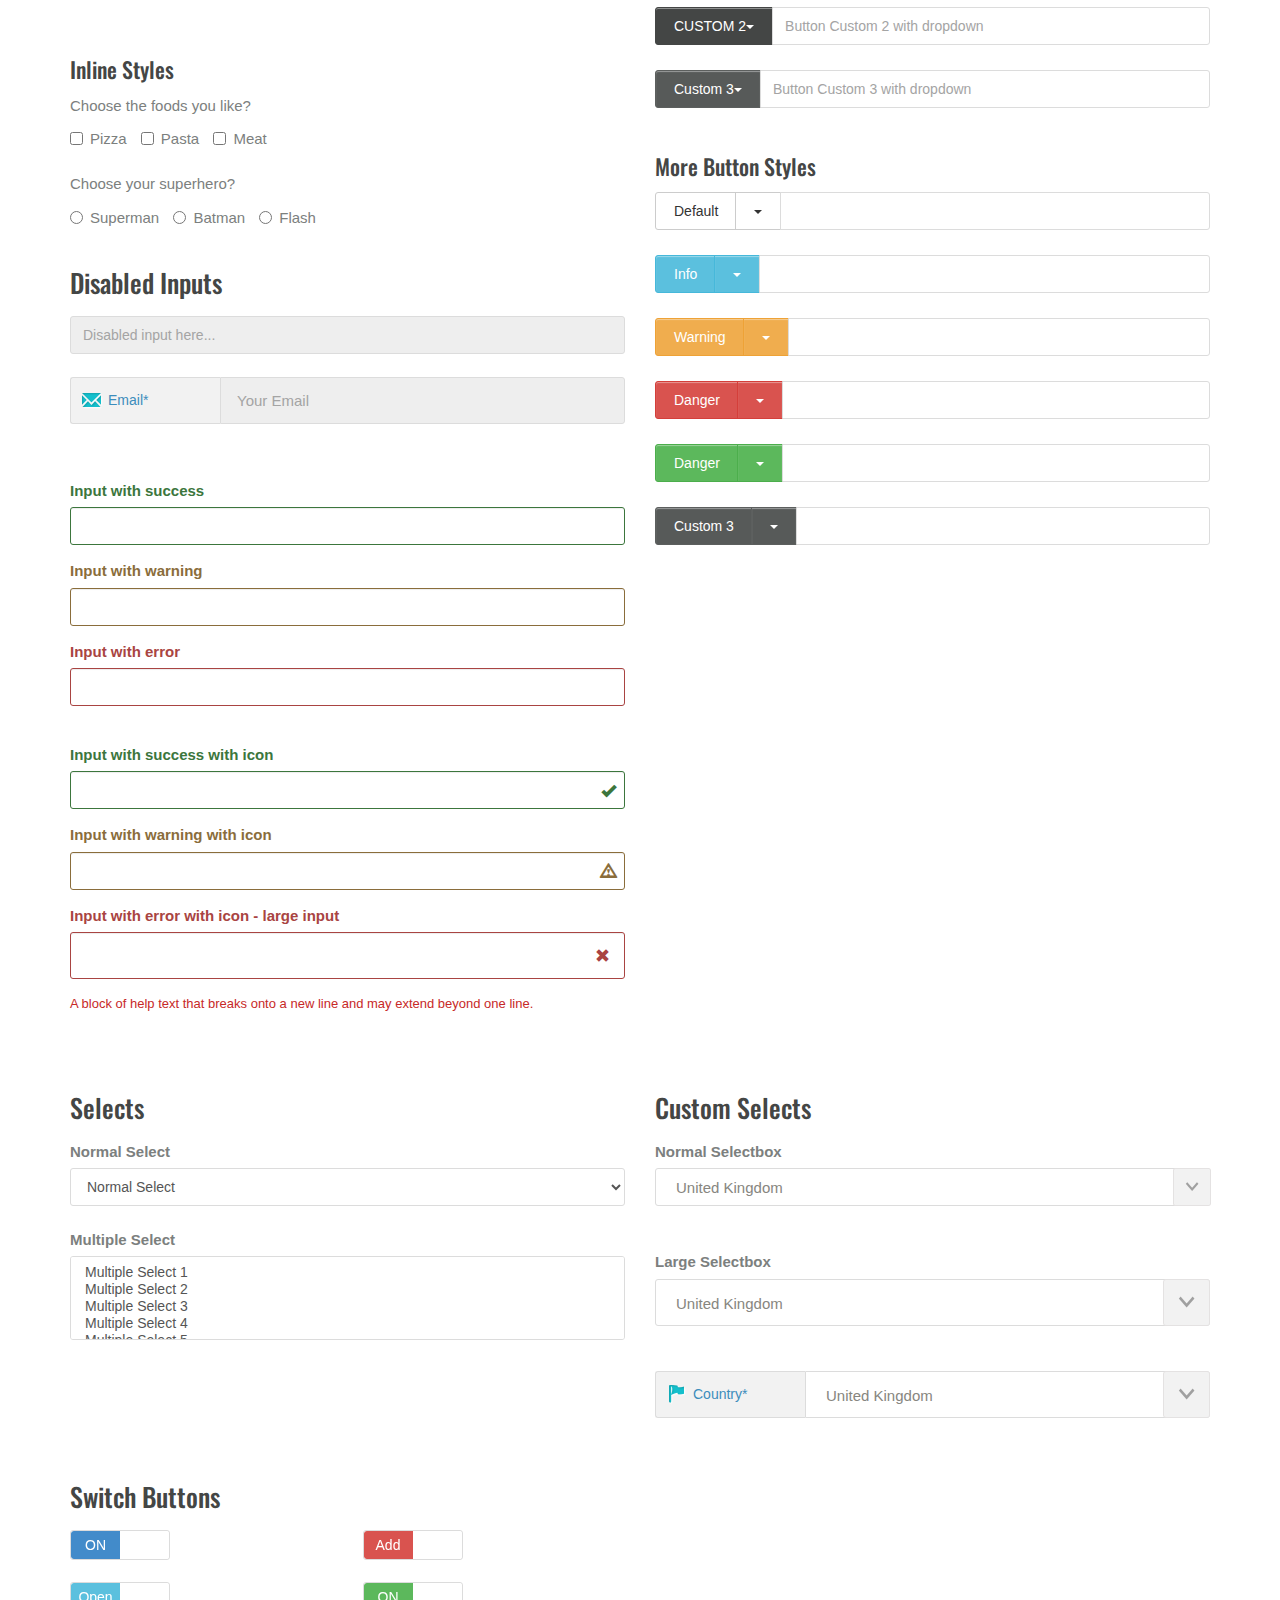
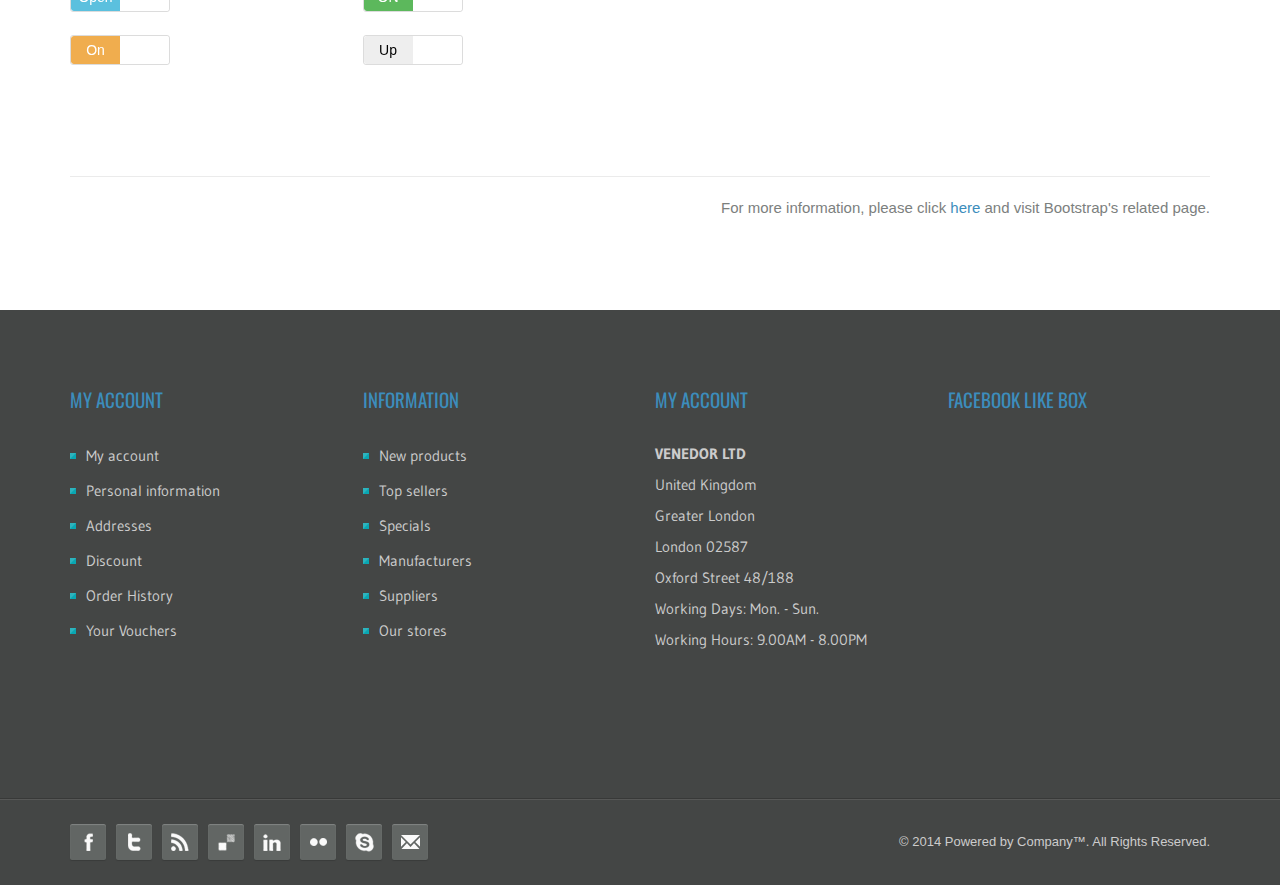
<file: elements/forms.html>
<!DOCTYPE html>
<!--[if IE 8]> <html class="ie8"> <![endif]-->
<!--[if IE 9]> <html class="ie9"> <![endif]-->
<!--[if !IE]><!--> <html> <!--<![endif]-->
    <head>
        <meta charset="utf-8">
        <title>Venedor - Responsive eCommerce Template</title>
        <meta name="description" content="Responsive modern ecommerce Html5 Template">
        <!--[if IE]> <meta http-equiv="X-UA-Compatible" content="IE=edge"> <![endif]-->
        <meta name="viewport" content="width=device-width, initial-scale=1.0">
        
        <link href='//fonts.googleapis.com/css?family=PT+Sans:400,700,400italic,700italic%7CPT+Gudea:400,700,400italic%7CPT+Oswald:400,700,300' rel='stylesheet' id="googlefont">
        
        <link rel="stylesheet" href="../css/bootstrap.min.css">
        <link rel="stylesheet" href="../css/font-awesome.min.css">
        <link rel="stylesheet" href="../css/prettyPhoto.css">
        <link rel="stylesheet" href="../css/owl.carousel.css">
        <link rel="stylesheet" href="../css/jquery.selectbox.css">
        <link rel="stylesheet" href="../css/bootstrap-switch.css">
        <link rel="stylesheet" href="../css/style.css">
        <link rel="stylesheet" href="../css/responsive.css">
        
        <!-- Favicon and Apple Icons -->
        <link rel="icon" type="image/png" href="../images/icons/icon.png">
        <link rel="apple-touch-icon" sizes="57x57" href="../images/icons/apple-icon-57x57.png">
        <link rel="apple-touch-icon" sizes="72x72" href="../images/icons/apple-icon-72x72.png">
        
        <!--- jQuery -->
        <script src="//ajax.googleapis.com/ajax/libs/jquery/1.11.0/jquery.min.js"></script>
        <script>window.jQuery || document.write('<script src="../js/jquery-1.11.0.min.js"><\/script>')</script>
        <!--[if lt IE 9]>
            <script src="../js/html5shiv.js"></script>
            <script src="../js/respond.min.js"></script>
        <![endif]-->
        
        <style id="custom-style">
        
        </style>
    </head>
    <body>


    <div id="wrapper">
        <header id="header">
            <div id="header-top">
                <div class="container">
                    <div class="row">
                        <div class="col-md-12">
                            <div class="header-top-left">
                                <ul id="top-links" class="clearfix">
                                    <li><a href="#" title="My Wishlist"><span class="top-icon top-icon-pencil"></span><span class="hide-for-xs">My Wishlist</span></a></li>
                                    <li><a href="#" title="My Account"><span class="top-icon top-icon-user"></span><span class="hide-for-xs">My Account</span></a></li>
                                    <li><a href="cart.html" title="My Cart"><span class="top-icon top-icon-cart"></span><span class="hide-for-xs">My Cart</span></a></li>
                                    <li><a href="checkout.html" title="Checkout"><span class="top-icon top-icon-check"></span><span class="hide-for-xs">Checkout</span></a></li>
                                </ul>
                            </div><!-- End .header-top-left -->
                            <div class="header-top-right">
                                
                                <div class="header-top-dropdowns pull-right">
                                    <div class="btn-group dropdown-money">
                                        <button type="button" class="btn btn-custom dropdown-toggle" data-toggle="dropdown">
                                            <span class="hide-for-xs">US Dollar</span><span class="hide-for-lg">$</span>
                                        </button>
                                        <ul class="dropdown-menu pull-right" role="menu">
                                            <li><a href="#"><span class="hide-for-xs">Euro</span><span class="hide-for-lg">&euro;</span></a></li>
                                            <li><a href="#"><span class="hide-for-xs">Pound</span><span class="hide-for-lg">&pound;</span></a></li>
                                        </ul>
                                    </div><!-- End .btn-group -->
                                    <div class="btn-group dropdown-language">
                                        <button type="button" class="btn btn-custom dropdown-toggle" data-toggle="dropdown">
                                            <span class="flag-container"><img src="../images/england-flag.png" alt="flag of england"></span>
                                            <span class="hide-for-xs">English</span>
                                        </button>
                                        <ul class="dropdown-menu pull-right" role="menu">
                                            <li><a href="#"><span class="flag-container"><img src="../images/italy-flag.png" alt="flag of england"></span><span class="hide-for-xs">Italian</span></a></li>
                                            <li><a href="#"><span class="flag-container"><img src="../images/spain-flag.png" alt="flag of italy"></span><span class="hide-for-xs">Spanish</span></a></li>
                                            <li><a href="#"><span class="flag-container"><img src="../images/france-flag.png" alt="flag of france"></span><span class="hide-for-xs">French</span></a></li>
                                            <li><a href="#"><span class="sm-separator"><img src="../images/germany-flag.png" alt="flag of germany"></span><span class="hide-for-xs">German</span></a></li>
                                        </ul>
                                    </div><!-- End .btn-group -->
                                </div><!-- End .header-top-dropdowns -->
                                
                                <div class="header-text-container pull-right">
                                    <p class="header-text">Welcome to Venedor!</p>
                                    <p class="header-link"><a href="#">login</a>&nbsp;or&nbsp;<a href="#">create an account</a></p>
                                </div><!-- End .pull-right -->
                            </div><!-- End .header-top-right -->
                        </div><!-- End .col-md-12 -->
                    </div><!-- End .row -->
                </div><!-- End .container -->
            </div><!-- End #header-top -->
            
            <div id="inner-header">
                <div class="container">
                    <div class="row">
                        <div class="col-md-5 col-sm-5 col-xs-12 logo-container">
                            <h1 class="logo clearfix">
                                <span>Responsive eCommerce Template</span>
                                <a href="../index.html" title="Venedor eCommerce Template"><img src="../images/logo.png" alt="Venedor Commerce Template" width="238" height="76"></a>
                            </h1>
                        </div><!-- End .col-md-5 -->
                        <div class="col-md-7 col-sm-7 col-xs-12 header-inner-right">
                                
                                <div class="header-box contact-infos pull-right">
                                    <ul>
                                        <li><span class="header-box-icon header-box-icon-skype"></span>venedor_support</li>
                                        <li><span class="header-box-icon header-box-icon-email"></span><a href="mailto:venedor@gmail.com">venedor@gmail.com</a></li>
                                    </ul>
                                </div><!-- End .contact-infos -->
                                
                                <div class="header-box contact-phones pull-right clearfix">
                                    <span class="header-box-icon header-box-icon-earphones"></span>
                                    <ul class="pull-left">
                                        <li>+(404) 158 14 25 78</li>
                                        <li>+(404) 851 21 48 15</li>
                                    </ul>
                                </div><!-- End .contact-phones -->
                                
                        </div><!-- End .col-md-7 -->
                    </div><!-- End .row -->
                </div><!-- End .container -->
                
                <div id="main-nav-container">
                    <div class="container">
                        <div class="row">
                            <div class="col-md-12 clearfix">
                                
                                <nav id="main-nav">
                                    <div id="responsive-nav">
                                        <div id="responsive-nav-button">
                                            Menu <span id="responsive-nav-button-icon"></span>
                                        </div><!-- responsive-nav-button -->
                                    </div>
                                    <ul class="menu clearfix">
                                        <li>
                                            <a class="active" href="../index.html">HOME</a>
                                            <ul>
                                                <li><a href="../../green/index.html">Home 1</a></li>
                                                <li><a href="../../blue/index.html">Home 2</a></li>
                                                <li><a href="../../orange/index.html">Home 3</a></li>
                                                <li><a href="../../pink/index.html">Home 4</a></li>
                                                <li><a href="../../brown/index.html">Home 5</a></li>
                                                <li><a href="../../green2/index.html">Home 6</a></li>
                                                <li><a href="../../blueorange/index.html">Home 7</a></li>
                                                <li><a href="../../blueorange2/index.html">Home 8</a></li>
                                                <li><a href="../../browngreen/index.html">Home 9</a></li>
                                            </ul>
                                        </li>
                                        <li class="mega-menu-container"><a href="#">SHOP</a>
                                            <div class="mega-menu clearfix">
                                                    <div class="col-5">
                                                        <a href="../category.html" class="mega-menu-title">Clothing</a><!-- End .mega-menu-title -->
                                                        <ul class="mega-menu-list clearfix">
                                                            <li><a href="#">Dresses</a></li>
                                                            <li><a href="#">Jeans &amp; Trousers</a></li>
                                                            <li><a href="#">Blouses &amp; Shirts</a></li>
                                                            <li><a href="#">Tops &amp; T-Shirts</a></li>
                                                            <li><a href="#">Jackets &amp; Coats</a></li>
                                                            <li><a href="#">Skirts</a></li>
                                                        </ul>
                                                    </div><!-- End .col-5 -->
                                                    <div class="col-5">
                                                        <a href="../category.html" class="mega-menu-title">Shoes</a><!-- End .mega-menu-title -->
                                                        <ul class="mega-menu-list clearfix">
                                                            <li><a href="#">Formal Shoes</a></li>
                                                            <li><a href="#">Casual Shoes</a></li>
                                                            <li><a href="#">Sandals</a></li>
                                                            <li><a href="#">Boots</a></li>
                                                            <li><a href="#">Wide Fit</a></li>
                                                            <li><a href="#">Slippers</a></li>
                                                        </ul>
                                                    </div><!-- End .col-5 -->
                                                    <div class="col-5">
                                                        <a href="../category.html" class="mega-menu-title">Accessories</a><!-- End .mega-menu-title -->
                                                        <ul class="mega-menu-list clearfix">
                                                            <li><a href="#">Bags &amp; Purses</a></li>
                                                            <li><a href="#">Belts</a></li>
                                                            <li><a href="#">Gloves</a></li>
                                                            <li><a href="#">Jewellery</a></li>
                                                            <li><a href="#">Sunglasses</a></li>
                                                            <li><a href="#">Hair Accessories</a></li>
                                                        </ul>
                                                    </div><!-- End .col-5 -->
                                                    <div class="col-5">
                                                        <a href="../category.html" class="mega-menu-title">Sports</a><!-- End .mega-menu-title -->
                                                        <ul class="mega-menu-list clearfix">
                                                            <li><a href="#">Sport Tops &amp; Vests</a></li>
                                                            <li><a href="#">Swimwear</a></li>
                                                            <li><a href="#">Footwear</a></li>
                                                            <li><a href="#">Sports Underwear</a></li>
                                                            <li><a href="#">Bags</a></li>
                                                        </ul>
                                                    </div><!-- End .col-5 -->
                                                    
                                                    <div class="col-5">
                                                        <a href="../category.html" class="mega-menu-title">Maternity</a><!-- End .mega-menu-title -->
                                                        <ul class="mega-menu-list clearfix">
                                                            <li><a href="#">Tops &amp; Skirts</a></li>
                                                            <li><a href="#">Dresses</a></li>
                                                            <li><a href="#">Trousers &amp; Shorts</a></li>
                                                            <li><a href="#">Knitwear</a></li>
                                                            <li><a href="#">Jackets &amp; Coats</a></li>
                                                        </ul>
                                                    </div><!-- End .col-5 -->
                                            </div><!-- End .mega-menu -->
                                        </li>
                                        
                                        <li>
                                            <a href="#">PAGES</a>
                                            <ul>
                                                <li><a href="#">Headers</a>
                                                    <ul>
                                                        <li><a href="../header1.html">Header Version 1</a></li>
                                                        <li><a href="../header2.html">Header Version 2</a></li>
                                                        <li><a href="../header3.html">Header Version 3</a></li>
                                                        <li><a href="../header4.html">Header Version 4</a></li>
                                                        <li><a href="../header5.html">Header Version 5</a></li>
                                                        <li><a href="../header6.html">Header Version 6</a></li>
                                                        <li><a href="../header7.html">Header Version 7</a></li>
                                                    </ul>
                                                </li>
                                                <li><a href="#">Footers</a>
                                                    <ul>
                                                        <li><a href="../footer1.html">Footer Version 1</a></li>
                                                        <li><a href="../footer2.html">Footer Version 2</a></li>
                                                        <li><a href="../footer3.html">Footer Version 3</a></li>
                                                    </ul>
                                                </li>
                                                <li><a href="../product.html">Product</a></li>
                                                <li><a href="../cart.html">Cart</a></li>
                                                <li><a href="../category.html">Category</a>
                                                    <ul>
                                                        <li><a href="../category-list.html">Category list</a></li>
                                                        <li><a href="../category.html">Category Banner 1</a></li>
                                                        <li><a href="../category-banner-2.html">Category Banner 2</a></li>
                                                        <li><a href="../category-banner-3.html">Category Banner 3</a></li>
                                                    </ul>
                                                </li>
                                                <li><a href="../blog.html">Blog</a>
                                                    <ul>
                                                        <li><a href="../blog.html">Right Sidebar</a></li>
                                                        <li><a href="../blog-sidebar-left.html">Left Sidebar</a></li>
                                                        <li><a href="../blog-sidebar-both.html">Both Sidebar</a></li>
                                                        <li><a href="../single.html">Blog Post</a></li>
                                                    </ul>
                                                </li>
                                                <li><a href="../checkout.html">Checkout</a></li>
                                                <li><a href="../aboutus.html">About Us</a></li>
                                                <li><a href="../register-account.html">Register Account</a></li>
                                                <li><a href="../compare-products.html">Compare Products</a></li>
                                                <li><a href="../login.html">Login</a></li>
                                                <li><a href="../404.html">404 Page</a></li>
                                            </ul>
                                        </li>
                                        <li><a href="#">Portfolio</a>
                                            <ul>
                                                <li><a href="#">Classic</a>
                                                    <ul>
                                                        <li><a href="../portfolio-2.html">Two Columns</a></li>
                                                        <li><a href="../portfolio-3.html">Three Columns</a></li>
                                                        <li><a href="../portfolio-4.html">Four Columns</a></li>
                                                    </ul>
                                                </li>
                                                <li><a href="#">Masonry</a>
                                                    <ul>
                                                        <li><a href="../portfolio-masonry-2.html">Two Columns</a></li>
                                                        <li><a href="../portfolio-masonry-3.html">Three Columns</a></li>
                                                        <li><a href="../portfolio-masonry-4.html">Four Columns</a></li>
                                                    </ul>
                                                </li>
                                                <li><a href="#">Portfolio Posts</a>
                                                    <ul>
                                                        <li><a href="../single-portfolio.html">Image Post</a></li>
                                                        <li><a href="../single-portfolio-gallery.html">Gallery Post</a></li>
                                                        <li><a href="../single-portfolio-video.html">Video Post</a></li>
                                                    </ul>
                                                </li>
                                            </ul>
                                        </li>
                                        <li><a href="#">Elements</a>
                                            <ul>
                                                <li><a href="tabs.html">Tabs</a></li>
                                                <li><a href="titles.html">Titles</a></li>
                                                <li><a href="typography.html">Typography</a></li>
                                                <li><a href="collapses.html">collapses</a></li>
                                                <li><a href="animations.html">animations</a></li>
                                                <li><a href="grids.html">Grid System</a></li>
                                                <li><a href="alerts.html">Alert Boxes</a></li>
                                                <li><a href="buttons.html">Buttons</a></li>
                                                <li><a href="medias.html">Media</a></li>
                                                <li><a href="forms.html">Forms</a></li>
                                                <li><a href="icons.html">Icons</a></li>
                                                <li><a href="lists.html">Lists</a></li>
                                                <li><a href="more.html">More</a></li>
                                            </ul>
                                        </li>
                                        <li><a href="../contact.html">Contact Us</a></li>
                                    </ul>
                                    
                                </nav>
                                
                                <div id="quick-access">
                                    <div class="dropdown-cart-menu-container pull-right">
                                    <div class="btn-group dropdown-cart">
                                    <button type="button" class="btn btn-custom dropdown-toggle" data-toggle="dropdown">
                                        <span class="cart-menu-icon"></span>
                                        0 item(s) <span class="drop-price">- $0.00</span>
                                    </button>
                                    
                                        <div class="dropdown-menu dropdown-cart-menu pull-right clearfix" role="menu">
                                            <p class="dropdown-cart-description">Recently added item(s).</p>
                                            <ul class="dropdown-cart-product-list">
                                                <li class="item clearfix">
                                                <a href="#" title="Delete item" class="delete-item"><i class="fa fa-times"></i></a>
                                                <a href="#" title="Edit item" class="edit-item"><i class="fa fa-pencil"></i></a>
                                                    <figure>
                                                        <a href="product.html"><img src="../images/products/thumbnails/item12.jpg" alt="phone 4"></a>
                                                    </figure>
                                                    <div class="dropdown-cart-details">
                                                        <p class="item-name">
                                                        <a href="product.html">Cam Optia AF Webcam </a>
                                                        </p>
                                                        <p>
                                                            1x
                                                            <span class="item-price">$499</span>
                                                        </p>
                                                    </div><!-- End .dropdown-cart-details -->
                                                </li>
                                                <li class="item clearfix">
                                                <a href="#" title="Delete item" class="delete-item"><i class="fa fa-times"></i></a>
                                                <a href="#" title="Edit item" class="edit-item"><i class="fa fa-pencil"></i></a>
                                                    <figure>
                                                        <a href="product.html"><img src="../images/products/thumbnails/item13.jpg" alt="phone 2"></a>
                                                    </figure>
                                                    <div class="dropdown-cart-details">
                                                        <p class="item-name">
                                                            <a href="product.html">Iphone Case Cover Original</a>
                                                        </p>
                                                        <p>
                                                            1x
                                                            <span class="item-price">$499<span class="sub-price">.99</span></span>
                                                        </p>
                                                    </div><!-- End .dropdown-cart-details -->
                                                </li>
                                            </ul>
                                            
                                            <ul class="dropdown-cart-total">
                                                <li><span class="dropdown-cart-total-title">Shipping:</span>$7</li>
                                                <li><span class="dropdown-cart-total-title">Total:</span>$1005<span class="sub-price">.99</span></li>
                                            </ul><!-- .dropdown-cart-total -->
                                            <div class="dropdown-cart-action">
                                                <p><a href="cart.html" class="btn btn-custom-2 btn-block">Cart</a></p>
                                                <p><a href="checkout.html" class="btn btn-custom btn-block">Checkout</a></p>
                                            </div><!-- End .dropdown-cart-action -->
                                            
                                        </div><!-- End .dropdown-cart -->
                                        </div><!-- End .btn-group -->
                                    </div><!-- End .dropdown-cart-menu-container -->
                                    
                                    
                                <form class="form-inline quick-search-form" role="form" action="#">
                                    <div class="form-group">
                                        <input type="text" class="form-control" placeholder="Search here">
                                    </div><!-- End .form-inline -->
                                    <button type="submit" id="quick-search" class="btn btn-custom"></button>
                                </form>
                                </div><!-- End #quick-access -->
                            </div><!-- End .col-md-12 -->
                    </div><!-- End .row -->
                </div><!-- End .container -->
                    
                </div><!-- End #nav -->
            </div><!-- End #inner-header -->
        </header><!-- End #header -->
		
        <section id="content">
        	<div id="breadcrumb-container">
        		<div class="container">
					<ul class="breadcrumb">
                        <li><a href="../index.html" title="Home Page">Home</a></li>
                        <li><a href="#" title="Elements">Elements</a></li>
                        <li class="active">Form Elements</li>
                    </ul>
        		</div>
        	</div>
        	<div class="container">
        		<div class="row">
        			<div class="col-md-12">
						<header class="content-title">
							<h1 class="title">Form Elements</h1>
                            <p class="title-desc">Informations about Venedor's form elements.</p>
                            <div class="md-margin"></div><!-- space -->
						</header>
        			
					   	<div class="row">
                            <div class="col-md-6 col-sm-6 col-xs-12 lg-margin">
                                <h2>Inputs</h2>
                                <div class="input-group">
                                    <span class="input-group-addon"><span class="input-icon input-icon-email"></span><span class="input-text">Email*</span></span>
                                    <input type="text" required="" class="form-control input-lg" placeholder="Your Email">
                                </div>
                                <div class="input-group">
                                    <input type="text" required="" class="form-control input-lg" placeholder="Your Email">
                                    <span class="input-group-addon"><span class="input-text">Email*</span><span class="input-icon input-icon-email"></span></span>
                                </div>

                                <div class="input-group">
                                    <span class="input-group-addon"><span class="input-text">Email*</span></span>
                                    <input type="text" required="" class="form-control input-lg" placeholder="Your Email">
                                    <span class="input-group-addon"><span class="input-icon input-icon-email"></span></span>
                                </div>

                                <br>
                                <h3>Sizing</h3>
                                <br>
                                <div class="input-group input-group-lg">
                                    <span class="input-group-addon"><span class="input-icon input-icon-user"></span><span class="input-text">Name*</span></span>
                                    <input type="text" class="form-control" placeholder="Username">
                                </div>

                                <div class="input-group">
                                    <span class="input-group-addon"><span class="input-icon input-icon-user"></span><span class="input-text">Name*</span></span>
                                    <input type="text" class="form-control" placeholder="Username">
                                </div>

                                <div class="input-group input-group-sm">
                                    <span class="input-group-addon"><span class="input-icon input-icon-user"></span><span class="input-text">Name*</span></span>
                                    <input type="text" class="form-control" placeholder="Username">
                                </div>

                                <br>
                                <h3>Textarea</h3>
                                <div class="input-group textarea-container">
                                    <span class="input-group-addon"><span class="input-icon input-icon-message"></span><span class="input-text">Your Comment</span></span>
                                    <textarea name="contact-message" id="contact-message" class="form-control" cols="30" rows="6" placeholder="Your Message"></textarea>
                                </div>

                                <br>
                                <h3>Checkboxes and Radios</h3>
                                <div class="checkbox">
                                  <label>
                                    <input type="checkbox" value="">
                                    Option one is this and that&mdash;be sure to include why it's great
                                  </label>
                                </div>
                                <div class="checkbox disabled">
                                  <label>
                                    <input type="checkbox" value="" disabled>
                                    Option two is disabled
                                  </label>
                                </div>

                                <br>

                                <div class="radio">
                                  <label>
                                    <input type="radio" name="optionsRadios" id="optionsRadios1" value="option1" checked>
                                    Option one is this and that&mdash;be sure to include why it's great
                                  </label>
                                </div>
                                <div class="radio">
                                  <label>
                                    <input type="radio" name="optionsRadios" id="optionsRadios2" value="option2">
                                    Option two can be something else and selecting it will deselect option one
                                  </label>
                                </div>
                                <div class="radio disabled">
                                  <label>
                                    <input type="radio" name="optionsRadios" id="optionsRadios3" value="option3" disabled>
                                    Option three is disabled
                                  </label>
                                </div>

                                <br><br>
                                <h4>Inline Styles</h4>
                                <p>Choose the foods you like?</p>
                                <label class="checkbox-inline">
                                    <input type="checkbox" id="inlineCheckbox1" value="option1">Pizza
                                </label>
                                <label class="checkbox-inline">
                                    <input type="checkbox" id="inlineCheckbox2" value="option2">Pasta
                                </label>
                                <label class="checkbox-inline">
                                    <input type="checkbox" id="inlineCheckbox3" value="option3">Meat
                                </label>
                                <br><br>
                                <p>Choose your superhero?</p>
                                <label class="radio-inline">
                                    <input type="radio" name="inlineRadioOptions" id="inlineRadio1" value="option1">Superman
                                </label>
                                <label class="radio-inline">
                                    <input type="radio" name="inlineRadioOptions" id="inlineRadio2" value="option2">Batman
                                </label>
                                <label class="radio-inline">
                                    <input type="radio" name="inlineRadioOptions" id="inlineRadio3" value="option3">Flash
                                </label>

                                <div class="lg-margin"></div><!-- space -->

                                <h3>Disabled Inputs</h3>
                                <input class="form-control" id="disabledInput" type="text" placeholder="Disabled input here..." disabled>

                                <br>
                                <div class="input-group">
                                    <span class="input-group-addon"><span class="input-icon input-icon-email"></span><span class="input-text">Email*</span></span>
                                    <input type="text" required="" class="form-control input-lg" placeholder="Your Email" disabled>
                                </div>

                                <div class="md-margin"></div><!-- space -->

                                <div class="form-group has-success">
                                    <label class="control-label" for="inputSuccess1">Input with success</label>
                                    <input type="text" class="form-control" id="inputSuccess1">
                                </div>
                                <div class="form-group has-warning">
                                    <label class="control-label" for="inputWarning1">Input with warning</label>
                                    <input type="text" class="form-control" id="inputWarning1">
                                </div>
                                <div class="form-group has-error">
                                    <label class="control-label" for="inputError1">Input with error</label>
                                    <input type="text" class="form-control" id="inputError1">
                                </div>

                                <br>

                                <div class="form-group has-success has-feedback">
                                    <label class="control-label" for="inputSuccess2">Input with success with icon</label>
                                    <input type="text" class="form-control" id="inputSuccess2">
                                    <span class="glyphicon glyphicon-ok form-control-feedback"></span>
                                </div>
                                <div class="form-group has-warning has-feedback">
                                    <label class="control-label" for="inputWarning2">Input with warning with icon</label>
                                    <input type="text" class="form-control" id="inputWarning2">
                                    <span class="glyphicon glyphicon-warning-sign form-control-feedback"></span>
                                </div>
                                <div class="form-group has-error has-feedback">
                                    <label class="control-label" for="inputError2">Input with error with icon - large input</label>
                                    <input type="text" class="form-control input-lg" id="inputError2">
                                    <span class="glyphicon glyphicon-remove form-control-feedback"></span>
                                </div>
                                <span class="help-block">A block of help text that breaks onto a new line and may extend beyond one line.</span>

                            </div><!-- End .col-md-6 -->
                            <div class="col-md-6 col-sm-6 col-xs-12">
                                <h2>Checkbox and Radio</h2>
                                <div class="input-group">
                                    <span class="input-group-addon no-minwidth">
                                    <input type="checkbox">
                                    </span>
                                    <input type="text" class="form-control" placeholder="Add to cart?">
                                </div><!-- /input-group -->
                                <div class="input-group input-group-lg">
                                    <span class="input-group-addon no-minwidth">
                                    <input type="checkbox">
                                    </span>
                                    <input type="text" class="form-control" placeholder="Add to cart?">
                                </div><!-- /input-group -->
                                <div class="input-group input-group-sm">
                                    <span class="input-group-addon no-minwidth">
                                    <input type="checkbox">
                                    </span>
                                    <input type="text" class="form-control" placeholder="Add to cart?">
                                </div><!-- /input-group -->

                                <div class="input-group">
                                    <span class="input-group-addon no-minwidth">
                                    <input type="radio">
                                    </span>
                                    <input type="text" class="form-control" placeholder="Are you sure?">
                                </div><!-- /input-group -->
                                <div class="input-group input-group-lg">
                                    <span class="input-group-addon no-minwidth">
                                    <input type="radio">
                                    </span>
                                    <input type="text" class="form-control" placeholder="Are you sure?">
                                </div><!-- /input-group -->
                                <div class="input-group input-group-sm">
                                    <span class="input-group-addon no-minwidth">
                                    <input type="radio">
                                    </span>
                                    <input type="text" class="form-control" placeholder="Are you sure?">
                                </div><!-- /input-group -->
                                <br>
                                <h3>with Button</h3>
                                <div class="input-group">
                                    <span class="input-group-btn">
                                    <button class="btn btn-default" type="button">Send!</button>
                                    </span>
                                    <input type="text" class="form-control">
                                </div><!-- /input-group -->

                                <div class="input-group">
                                    <span class="input-group-btn">
                                    <button class="btn btn-custom" type="button">Send!</button>
                                    </span>
                                    <input type="text" class="form-control" placeholder="Normal size">
                                </div><!-- /input-group -->

                                <div class="input-group input-group-lg">
                                    <span class="input-group-btn">
                                    <button class="btn btn-custom-2" type="button">Send!</button>
                                    </span>
                                    <input type="text" class="form-control" placeholder="Large size">
                                </div><!-- /input-group -->

                                <div class="input-group input-group-sm">
                                    <span class="input-group-btn">
                                    <button class="btn btn-custom-3" type="button">Send!</button>
                                    </span>
                                    <input type="text" class="form-control" placeholder="Small size">
                                </div><!-- /input-group -->

                                <div class="input-group">
                                  <div class="input-group-btn">
                                    <button type="button" class="btn btn-info dropdown-toggle" data-toggle="dropdown">Information <span class="caret"></span></button>
                                    <ul class="dropdown-menu" role="menu">
                                      <li><a href="#">Action</a></li>
                                      <li><a href="#">Another action</a></li>
                                      <li><a href="#">Something else here</a></li>
                                      <li class="divider"></li>
                                      <li><a href="#">Separated link</a></li>
                                    </ul>
                                  </div><!-- /btn-group -->
                                  <input type="text" class="form-control" placeholder="Button info with dropdown">
                                </div><!-- /input-group -->

                                <div class="input-group">
                                  <div class="input-group-btn">
                                    <button type="button" class="btn btn-warning dropdown-toggle" data-toggle="dropdown">Warning <span class="caret"></span></button>
                                    <ul class="dropdown-menu" role="menu">
                                      <li><a href="#">Action</a></li>
                                      <li><a href="#">Another action</a></li>
                                      <li><a href="#">Something else here</a></li>
                                      <li class="divider"></li>
                                      <li><a href="#">Separated link</a></li>
                                    </ul>
                                  </div><!-- /btn-group -->
                                  <input type="text" class="form-control" placeholder="Button warning with dropdown">
                                </div><!-- /input-group -->

                                <div class="input-group">
                                  <div class="input-group-btn">
                                    <button type="button" class="btn btn-danger dropdown-toggle" data-toggle="dropdown">Danger <span class="caret"></span></button>
                                    <ul class="dropdown-menu" role="menu">
                                      <li><a href="#">Action</a></li>
                                      <li><a href="#">Another action</a></li>
                                      <li><a href="#">Something else here</a></li>
                                      <li class="divider"></li>
                                      <li><a href="#">Separated link</a></li>
                                    </ul>
                                  </div><!-- /btn-group -->
                                  <input type="text" class="form-control" placeholder="Button danger with dropdown">
                                </div><!-- /input-group -->

                                <div class="input-group">
                                  <div class="input-group-btn">
                                    <button type="button" class="btn btn-success dropdown-toggle" data-toggle="dropdown">Success <span class="caret"></span></button>
                                    <ul class="dropdown-menu" role="menu">
                                      <li><a href="#">Action</a></li>
                                      <li><a href="#">Another action</a></li>
                                      <li><a href="#">Something else here</a></li>
                                      <li class="divider"></li>
                                      <li><a href="#">Separated link</a></li>
                                    </ul>
                                  </div><!-- /btn-group -->
                                  <input type="text" class="form-control" placeholder="Button success with dropdown">
                                </div><!-- /input-group -->

                                <div class="input-group">
                                  <div class="input-group-btn">
                                    <button type="button" class="btn btn-custom dropdown-toggle" data-toggle="dropdown">Custom <span class="caret"></span></button>
                                    <ul class="dropdown-menu" role="menu">
                                      <li><a href="#">Action</a></li>
                                      <li><a href="#">Another action</a></li>
                                      <li><a href="#">Something else here</a></li>
                                      <li class="divider"></li>
                                      <li><a href="#">Separated link</a></li>
                                    </ul>
                                  </div><!-- /btn-group -->
                                  <input type="text" class="form-control" placeholder="Button Custom with dropdown">
                                </div><!-- /input-group -->

                                <div class="input-group">
                                  <div class="input-group-btn">
                                    <button type="button" class="btn btn-custom-2 dropdown-toggle" data-toggle="dropdown">Custom 2<span class="caret"></span></button>
                                    <ul class="dropdown-menu" role="menu">
                                      <li><a href="#">Action</a></li>
                                      <li><a href="#">Another action</a></li>
                                      <li><a href="#">Something else here</a></li>
                                      <li class="divider"></li>
                                      <li><a href="#">Separated link</a></li>
                                    </ul>
                                  </div><!-- /btn-group -->
                                  <input type="text" class="form-control" placeholder="Button Custom 2 with dropdown">
                                </div><!-- /input-group -->

                                <div class="input-group">
                                  <div class="input-group-btn">
                                    <button type="button" class="btn btn-custom-3 dropdown-toggle" data-toggle="dropdown">Custom 3<span class="caret"></span></button>
                                    <ul class="dropdown-menu" role="menu">
                                      <li><a href="#">Action</a></li>
                                      <li><a href="#">Another action</a></li>
                                      <li><a href="#">Something else here</a></li>
                                      <li class="divider"></li>
                                      <li><a href="#">Separated link</a></li>
                                    </ul>
                                  </div><!-- /btn-group -->
                                  <input type="text" class="form-control" placeholder="Button Custom 3 with dropdown">
                                </div><!-- /input-group -->
                                <br>
                                <h4>More Button Styles</h4>
                                <div class="input-group">
                                  <div class="input-group-btn">
                                    <button type="button" class="btn btn-default" tabindex="-1">Default</button>
                                    <button type="button" class="btn btn-default dropdown-toggle" data-toggle="dropdown" tabindex="-1">
                                      <span class="caret"></span>
                                      <span class="sr-only">Toggle Dropdown</span>
                                    </button>
                                    <ul class="dropdown-menu" role="menu">
                                      <li><a href="#">Action</a></li>
                                      <li><a href="#">Another action</a></li>
                                      <li><a href="#">Something else here</a></li>
                                      <li class="divider"></li>
                                      <li><a href="#">Separated link</a></li>
                                    </ul>
                                  </div>
                                  <input type="text" class="form-control">
                                </div><!-- /input-group -->

                                <div class="input-group">
                                  <div class="input-group-btn">
                                    <button type="button" class="btn btn-info" tabindex="-1">Info</button>
                                    <button type="button" class="btn btn-info dropdown-toggle" data-toggle="dropdown" tabindex="-1">
                                      <span class="caret"></span>
                                      <span class="sr-only">Toggle Dropdown</span>
                                    </button>
                                    <ul class="dropdown-menu" role="menu">
                                      <li><a href="#">Action</a></li>
                                      <li><a href="#">Another action</a></li>
                                      <li><a href="#">Something else here</a></li>
                                      <li class="divider"></li>
                                      <li><a href="#">Separated link</a></li>
                                    </ul>
                                  </div>
                                  <input type="text" class="form-control">
                                </div><!-- /input-group -->

                                <div class="input-group">
                                  <div class="input-group-btn">
                                    <button type="button" class="btn btn-warning" tabindex="-1">Warning</button>
                                    <button type="button" class="btn btn-warning dropdown-toggle" data-toggle="dropdown" tabindex="-1">
                                      <span class="caret"></span>
                                      <span class="sr-only">Toggle Dropdown</span>
                                    </button>
                                    <ul class="dropdown-menu" role="menu">
                                      <li><a href="#">Action</a></li>
                                      <li><a href="#">Another action</a></li>
                                      <li><a href="#">Something else here</a></li>
                                      <li class="divider"></li>
                                      <li><a href="#">Separated link</a></li>
                                    </ul>
                                  </div>
                                  <input type="text" class="form-control">
                                </div><!-- /input-group -->

                                <div class="input-group">
                                  <div class="input-group-btn">
                                    <button type="button" class="btn btn-danger" tabindex="-1">Danger</button>
                                    <button type="button" class="btn btn-danger dropdown-toggle" data-toggle="dropdown" tabindex="-1">
                                      <span class="caret"></span>
                                      <span class="sr-only">Toggle Dropdown</span>
                                    </button>
                                    <ul class="dropdown-menu" role="menu">
                                      <li><a href="#">Action</a></li>
                                      <li><a href="#">Another action</a></li>
                                      <li><a href="#">Something else here</a></li>
                                      <li class="divider"></li>
                                      <li><a href="#">Separated link</a></li>
                                    </ul>
                                  </div>
                                  <input type="text" class="form-control">
                                </div><!-- /input-group -->

                                <div class="input-group">
                                  <div class="input-group-btn">
                                    <button type="button" class="btn btn-success" tabindex="-1">Danger</button>
                                    <button type="button" class="btn btn-success dropdown-toggle" data-toggle="dropdown" tabindex="-1">
                                      <span class="caret"></span>
                                      <span class="sr-only">Toggle Dropdown</span>
                                    </button>
                                    <ul class="dropdown-menu" role="menu">
                                      <li><a href="#">Action</a></li>
                                      <li><a href="#">Another action</a></li>
                                      <li><a href="#">Something else here</a></li>
                                      <li class="divider"></li>
                                      <li><a href="#">Separated link</a></li>
                                    </ul>
                                  </div>
                                  <input type="text" class="form-control">
                                </div><!-- /input-group -->

                                <div class="input-group">
                                  <div class="input-group-btn">
                                    <button type="button" class="btn btn-custom-3" tabindex="-1">Custom 3</button>
                                    <button type="button" class="btn btn-custom-3 dropdown-toggle" data-toggle="dropdown" tabindex="-1">
                                      <span class="caret"></span>
                                      <span class="sr-only">Toggle Dropdown</span>
                                    </button>
                                    <ul class="dropdown-menu" role="menu">
                                      <li><a href="#">Action</a></li>
                                      <li><a href="#">Another action</a></li>
                                      <li><a href="#">Something else here</a></li>
                                      <li class="divider"></li>
                                      <li><a href="#">Separated link</a></li>
                                    </ul>
                                  </div>
                                  <input type="text" class="form-control">
                                </div><!-- /input-group -->
                            </div><!-- End .col-md-6 -->
                        </div><!-- End .row -->
                        

                        <div class="lg-margin"></div><!-- space -->


                        <div class="row">
                            <div class="col-md-6 col-sm-6 col-xs-12 md-margin">
                                <h3>Selects</h3>

                                <label>Normal Select</label>
                                <select class="form-control">
                                    <option>Normal Select</option>
                                    <option>Normal Select 2</option>
                                    <option>Normal Select 3</option>
                                    <option>Normal Select 4</option>
                                    <option>Normal Select 5</option>
                                </select>

                                <br>

                                <label>Multiple Select</label>
                                <select multiple class="form-control">
                                    <option>Multiple Select 1</option>
                                    <option>Multiple Select 2</option>
                                    <option>Multiple Select 3</option>
                                    <option>Multiple Select 4</option>
                                    <option>Multiple Select 5</option>
                                </select>

                            </div><!-- End .col-md-6 -->

                            <div class="col-md-6 col-sm-6 col-xs-12">
                                <h3>Custom Selects</h3>

                                <label>Normal Selectbox</label>
                                <div class="normal-selectbox clearfix">
                                    <select id="country" name="country" class="selectbox">
                                        <option  value="United Kingdom">United Kingdom</option>
                                        <option  value="Brazil">Brazil</option>
                                        <option  value="France">France</option>
                                        <option  value="Italy">Italy</option>
                                        <option  value="Spain">Spain</option>
                                    </select>
                                </div><!-- End .normal-selectbox-->

                                <br><br>
                                
                                <label>Large Selectbox</label>
                                <div class="large-selectbox clearfix">
                                    <select id="country-2" name="country" class="selectbox">
                                        <option  value="United Kingdom">United Kingdom</option>
                                        <option  value="Brazil">Brazil</option>
                                        <option  value="France">France</option>
                                        <option  value="Italy">Italy</option>
                                        <option  value="Spain">Spain</option>
                                    </select>
                                </div><!-- End .large-selectbox-->

                                <br><br>

                                <div class="input-group">
                                    <span class="input-group-addon"><span class="input-icon input-icon-country"></span><span class="input-text">Country*</span></span>
                                    <div class="large-selectbox clearfix">
                                        <select id="country-3" name="country" class="selectbox">
                                            <option  value="United Kingdom">United Kingdom</option>
                                            <option  value="Brazil">Brazil</option>
                                            <option  value="France">France</option>
                                            <option  value="Italy">Italy</option>
                                            <option  value="Spain">Spain</option>
                                        </select>
                                    </div><!-- End .large-selectbox-->
                                </div><!-- End .input-group -->

                            </div><!-- End .col-md-6 -->
                        </div><!-- End .row -->

                        <div class="lg-margin"></div><!-- space -->

                        <div class="row">
                            <div class="col-md-6 col-sm-6 col-xs-12 md-margin">
                                <h3>Switch Buttons</h3>
                                <div class="row">
                                    <div class="col-md-6 col-sm-6 col-xs-12">
                                        <input type="checkbox" name="my-checkbox" class="switch" checked>
                                        <br><br>
                                        <input type="checkbox" data-on-text="Open" data-off-text="Close" data-on-color="info" name="my-checkbox" class="switch" checked>
                                        <br><br>
                                        <input type="checkbox" data-on-text="On" data-off-text="Off" data-on-color="warning" name="my-checkbox" class="switch" checked>
                                    </div><!-- End .col-md-6 -->
                                    <div class="col-md-6 col-sm-6 col-xs-12">
                                        <input type="checkbox" data-on-color="danger" data-on-text="Add" data-off-text="Erase" name="my-checkbox" class="switch" checked>
                                        <br><br>
                                        <input type="checkbox" data-on-color="success" name="my-checkbox" class="switch" checked>
                                        <br><br>
                                        <input type="checkbox" data-on-text="Up" data-off-text="Down" data-on-color="default" name="my-checkbox" class="switch" checked>
                                    </div><!-- End .col-md-6 -->
                                 </div><!-- End .row -->
                            </div><!-- End .col-md-6 -->

                            <div class="col-md-6 col-sm-6 col-xs-12">
                                

                            </div><!-- End .col-md-6 -->
                        </div><!-- End .row -->


                        <div class="lg-margin2x"></div><!-- space -->
                        <hr>
                        <p class="text-right">For more information, please click <a href="//getbootstrap.com/components/#input-groups" target="_blank" title="Bootstrap Input Groups">here</a> and visit Bootstrap's related page.</p>
                        <div class="md-margin"></div><!-- space -->
							   	
								   
        			</div><!-- End .col-md-12 -->
        		</div><!-- End .row -->
			</div><!-- End .container -->
        
        </section><!-- End #content -->
        
        <footer id="footer">
            <div id="inner-footer">
                
                <div class="container">
                    <div class="row">
                        <div class="col-md-3 col-sm-4 col-xs-12 widget">
                            <h3>MY ACCOUNT</h3>
                            <ul class="links">
                                <li><a href="#">My account</a></li>
                                <li><a href="#">Personal information</a></li>
                                <li><a href="#">Addresses</a></li>
                                <li><a href="#">Discount</a></li>
                                <li><a href="#">Order History</a></li>
                                <li><a href="#">Your Vouchers</a></li>
                            </ul>
                        </div><!-- End .widget -->
                        
                        <div class="col-md-3 col-sm-4 col-xs-12 widget">
                            <h3>INFORMATION</h3>
                            <ul class="links">
                                <li><a href="#">New products</a></li>
                                <li><a href="#">Top sellers</a></li>
                                <li><a href="#">Specials</a></li>
                                <li><a href="#">Manufacturers</a></li>
                                <li><a href="#">Suppliers</a></li>
                                <li><a href="#">Our stores</a></li>
                            </ul>
                        </div><!-- End .widget -->
                        
                        <div class="col-md-3 col-sm-4 col-xs-12 widget">
                            <h3>MY ACCOUNT</h3>
                            
                            <ul class="contact-list">
                                <li><strong>Venedor Ltd</strong></li>
                                <li>United Kingdom</li>
                                <li>Greater London</li>
                                <li>London 02587</li>
                                <li>Oxford Street 48/188</li>
                                <li>Working Days: Mon. - Sun.</li>
                                <li>Working Hours: 9.00AM - 8.00PM</li>
                            </ul>
                        </div><!-- End .widget -->
                        
                        <div class="clearfix visible-sm"></div>
                        
                        <div class="col-md-3 col-sm-12 col-xs-12 widget">
                            <h3>FACEBOOK LIKE BOX</h3>
                            
                            <div class="facebook-likebox">
                                <iframe src="//www.facebook.com/plugins/likebox.php?href=http%3A%2F%2Fwww.facebook.com%2Fenvato&amp;colorscheme=dark&amp;show_faces=true&amp;header=false&amp;stream=false&amp;show_border=false"></iframe>
                            </div>
                            
                            
                        </div><!-- End .widget -->
                    </div><!-- End .row -->
                </div><!-- End .container -->
            
            </div><!-- End #inner-footer -->
            
            <div id="footer-bottom">
                <div class="container">
                    <div class="row">
                        <div class="col-md-7 col-sm-7 col-xs-12 footer-social-links-container">
                            <ul class="social-links clearfix">
                                <li><a href="#" class="social-icon icon-facebook"></a></li>
                                <li><a href="#" class="social-icon icon-twitter"></a></li>
                                <li><a href="#" class="social-icon icon-rss"></a></li>
                                <li><a href="#" class="social-icon icon-delicious"></a></li>
                                <li><a href="#" class="social-icon icon-linkedin"></a></li>
                                <li><a href="#" class="social-icon icon-flickr"></a></li>
                                <li><a href="#" class="social-icon icon-skype"></a></li>
                                <li><a href="#" class="social-icon icon-email"></a></li>
                            </ul>
                        </div><!-- End .col-md-7 -->
                        
                        <div class="col-md-5 col-sm-5 col-xs-12 footer-text-container">
                            <p>&copy; 2014 Powered by Company&trade;. All Rights Reserved.</p>
                        </div><!-- End .col-md-5 -->
                    </div><!-- End .row -->
                </div><!-- End .container -->
            </div><!-- End #footer-bottom -->
            
        </footer><!-- End #footer -->
    </div><!-- End #wrapper -->
        <a href="#" id="scroll-top" title="Scroll to Top"><i class="fa fa-angle-up"></i></a><!-- End #scroll-top -->
    <!-- END -->
	<script src="../js/bootstrap.min.js"></script>
    <script src="../js/smoothscroll.js"></script>
    <script src="../js/retina.min.js"></script>
    <script src="../js/jquery.placeholder.js"></script>
    <script src="../js/jquery.hoverIntent.min.js"></script>
	<script src="../js/twitter/jquery.tweet.min.js"></script>
	<script src="../js/jquery.flexslider-min.js"></script>
    <script src="../js/owl.carousel.min.js"></script>
    <script src="../js/jquery.selectbox.min.js"></script>
    <script src="../js/bootstrap-switch.min.js"></script>
	<script src="../js/main.js"></script>

    </body>
</html>
</file>
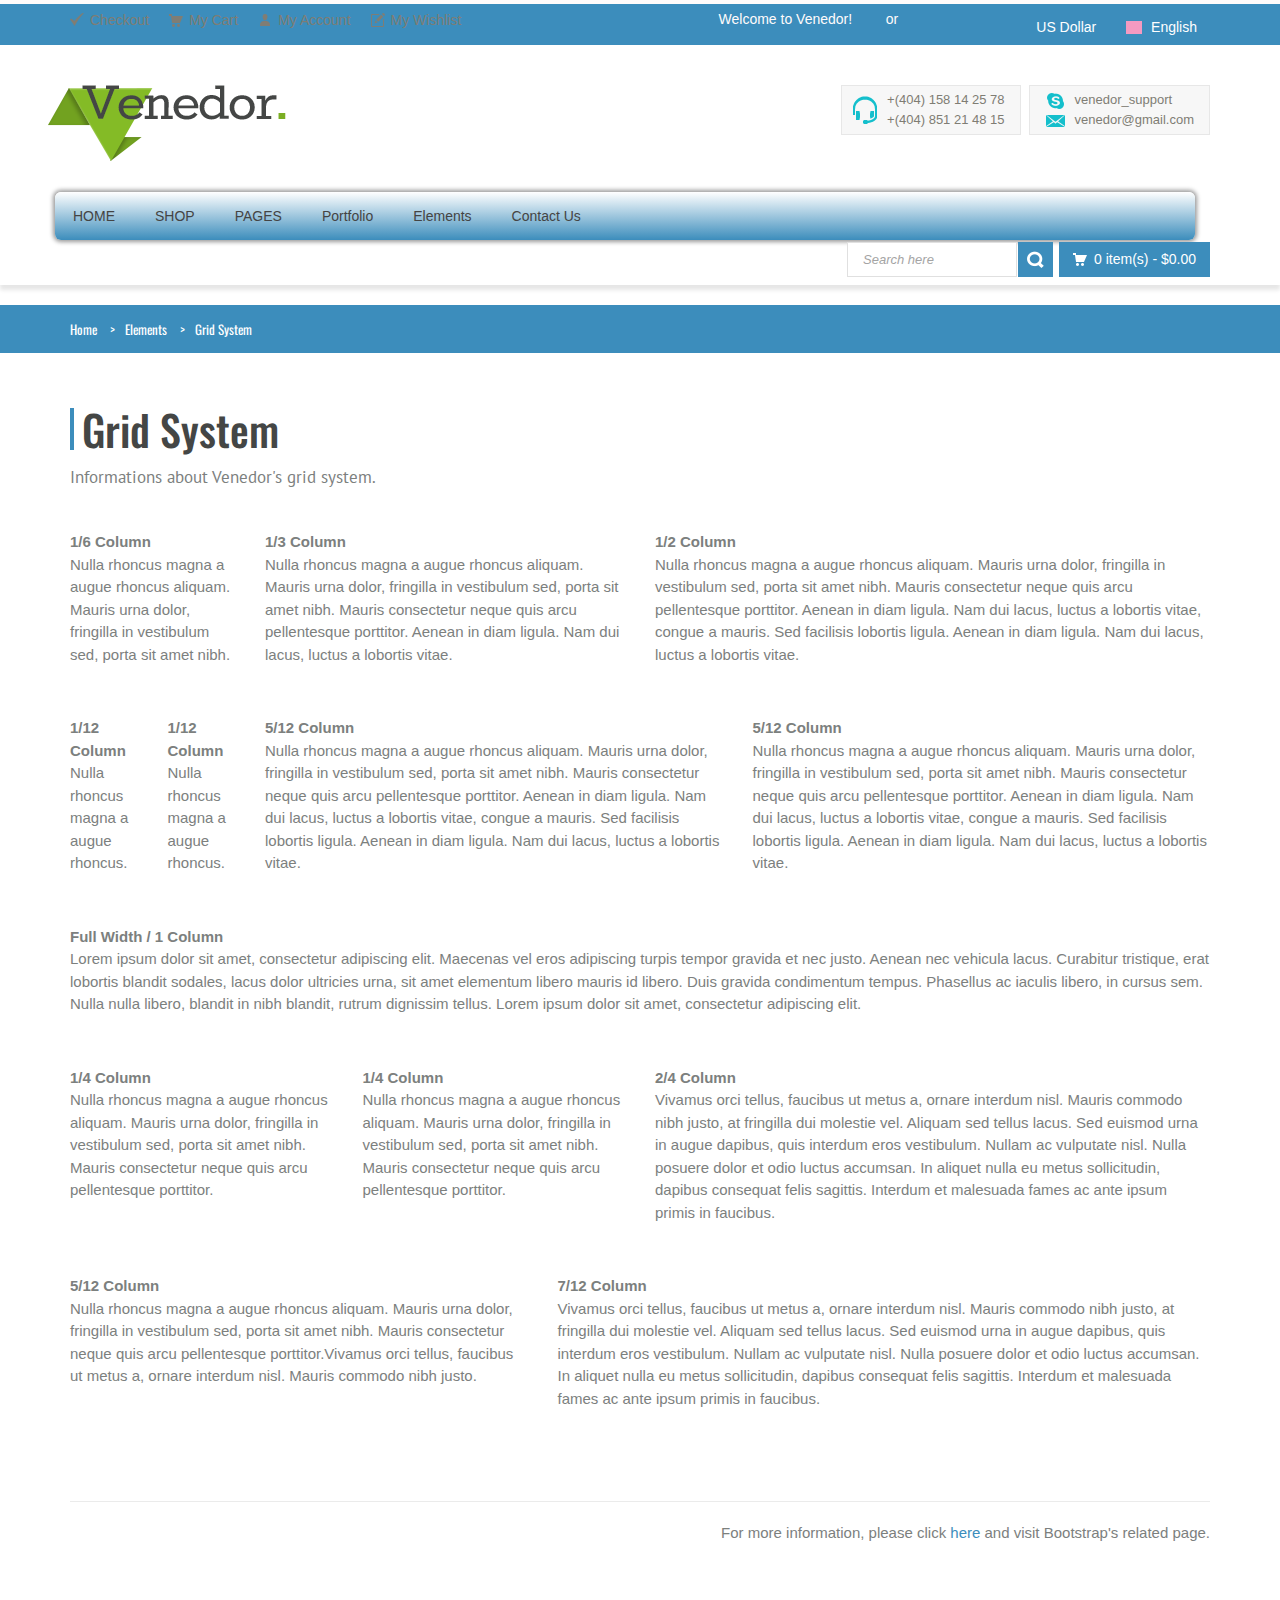
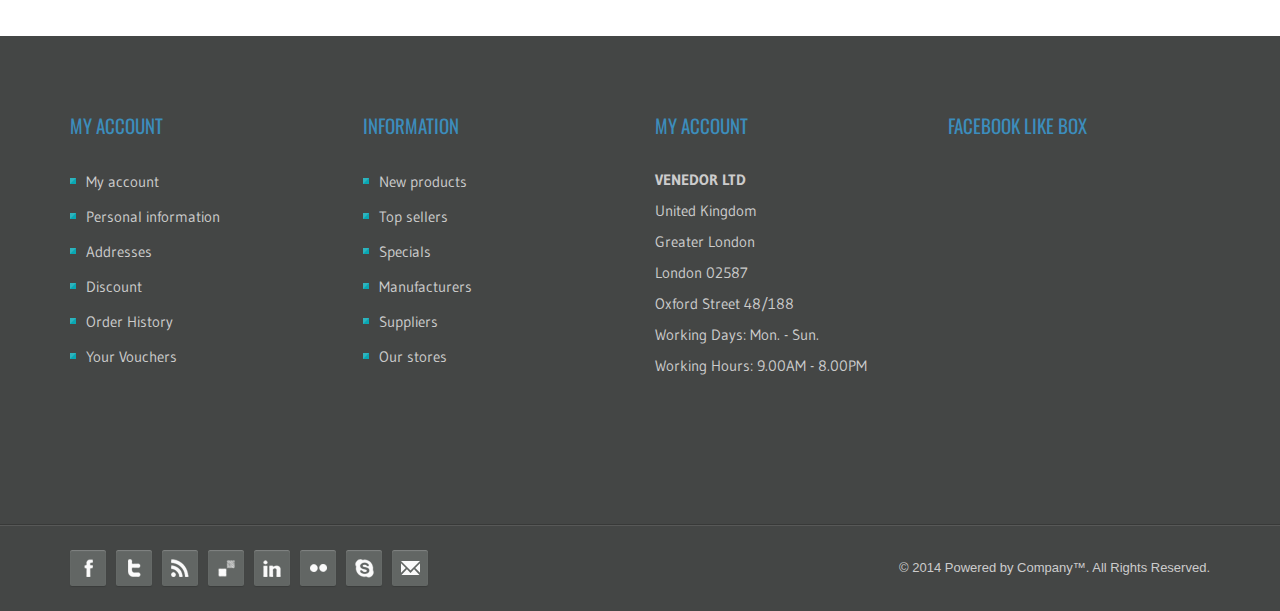
<file: elements/grids.html>
<!DOCTYPE html>
<!--[if IE 8]> <html class="ie8"> <![endif]-->
<!--[if IE 9]> <html class="ie9"> <![endif]-->
<!--[if !IE]><!--> <html> <!--<![endif]-->
    <head>
        <meta charset="utf-8">
        <title>Venedor - Responsive eCommerce Template</title>
        <meta name="description" content="Responsive modern ecommerce Html5 Template">
        <!--[if IE]> <meta http-equiv="X-UA-Compatible" content="IE=edge"> <![endif]-->
        <meta name="viewport" content="width=device-width, initial-scale=1.0">
        
        <link href='//fonts.googleapis.com/css?family=PT+Sans:400,700,400italic,700italic%7CPT+Gudea:400,700,400italic%7CPT+Oswald:400,700,300' rel='stylesheet' id="googlefont">
        
        <link rel="stylesheet" href="../css/bootstrap.min.css">
        <link rel="stylesheet" href="../css/font-awesome.min.css">
        <link rel="stylesheet" href="../css/prettyPhoto.css">
        <link rel="stylesheet" href="../css/owl.carousel.css">
        <link rel="stylesheet" href="../css/style.css">
        <link rel="stylesheet" href="../css/responsive.css">
        
        <!-- Favicon and Apple Icons -->
        <link rel="icon" type="image/png" href="../images/icons/icon.png">
        <link rel="apple-touch-icon" sizes="57x57" href="../images/icons/apple-icon-57x57.png">
        <link rel="apple-touch-icon" sizes="72x72" href="../images/icons/apple-icon-72x72.png">
        
        <!--- jQuery -->
        <script src="//ajax.googleapis.com/ajax/libs/jquery/1.11.0/jquery.min.js"></script>
        <script>window.jQuery || document.write('<script src="../js/jquery-1.11.0.min.js"><\/script>')</script>
        <!--[if lt IE 9]>
            <script src="../js/html5shiv.js"></script>
            <script src="../js/respond.min.js"></script>
        <![endif]-->
        
        <style id="custom-style">
        
        </style>
    </head>
    <body>


    <div id="wrapper">
        <header id="header">
            <div id="header-top">
                <div class="container">
                    <div class="row">
                        <div class="col-md-12">
                            <div class="header-top-left">
                                <ul id="top-links" class="clearfix">
                                    <li><a href="#" title="My Wishlist"><span class="top-icon top-icon-pencil"></span><span class="hide-for-xs">My Wishlist</span></a></li>
                                    <li><a href="#" title="My Account"><span class="top-icon top-icon-user"></span><span class="hide-for-xs">My Account</span></a></li>
                                    <li><a href="cart.html" title="My Cart"><span class="top-icon top-icon-cart"></span><span class="hide-for-xs">My Cart</span></a></li>
                                    <li><a href="checkout.html" title="Checkout"><span class="top-icon top-icon-check"></span><span class="hide-for-xs">Checkout</span></a></li>
                                </ul>
                            </div><!-- End .header-top-left -->
                            <div class="header-top-right">
                                
                                <div class="header-top-dropdowns pull-right">
                                    <div class="btn-group dropdown-money">
                                        <button type="button" class="btn btn-custom dropdown-toggle" data-toggle="dropdown">
                                            <span class="hide-for-xs">US Dollar</span><span class="hide-for-lg">$</span>
                                        </button>
                                        <ul class="dropdown-menu pull-right" role="menu">
                                            <li><a href="#"><span class="hide-for-xs">Euro</span><span class="hide-for-lg">&euro;</span></a></li>
                                            <li><a href="#"><span class="hide-for-xs">Pound</span><span class="hide-for-lg">&pound;</span></a></li>
                                        </ul>
                                    </div><!-- End .btn-group -->
                                    <div class="btn-group dropdown-language">
                                        <button type="button" class="btn btn-custom dropdown-toggle" data-toggle="dropdown">
                                            <span class="flag-container"><img src="../images/england-flag.png" alt="flag of england"></span>
                                            <span class="hide-for-xs">English</span>
                                        </button>
                                        <ul class="dropdown-menu pull-right" role="menu">
                                            <li><a href="#"><span class="flag-container"><img src="../images/italy-flag.png" alt="flag of england"></span><span class="hide-for-xs">Italian</span></a></li>
                                            <li><a href="#"><span class="flag-container"><img src="../images/spain-flag.png" alt="flag of italy"></span><span class="hide-for-xs">Spanish</span></a></li>
                                            <li><a href="#"><span class="flag-container"><img src="../images/france-flag.png" alt="flag of france"></span><span class="hide-for-xs">French</span></a></li>
                                            <li><a href="#"><span class="sm-separator"><img src="../images/germany-flag.png" alt="flag of germany"></span><span class="hide-for-xs">German</span></a></li>
                                        </ul>
                                    </div><!-- End .btn-group -->
                                </div><!-- End .header-top-dropdowns -->
                                
                                <div class="header-text-container pull-right">
                                    <p class="header-text">Welcome to Venedor!</p>
                                    <p class="header-link"><a href="#">login</a>&nbsp;or&nbsp;<a href="#">create an account</a></p>
                                </div><!-- End .pull-right -->
                            </div><!-- End .header-top-right -->
                        </div><!-- End .col-md-12 -->
                    </div><!-- End .row -->
                </div><!-- End .container -->
            </div><!-- End #header-top -->
            
            <div id="inner-header">
                <div class="container">
                    <div class="row">
                        <div class="col-md-5 col-sm-5 col-xs-12 logo-container">
                            <h1 class="logo clearfix">
                                <span>Responsive eCommerce Template</span>
                                <a href="../index.html" title="Venedor eCommerce Template"><img src="../images/logo.png" alt="Venedor Commerce Template" width="238" height="76"></a>
                            </h1>
                        </div><!-- End .col-md-5 -->
                        <div class="col-md-7 col-sm-7 col-xs-12 header-inner-right">
                                
                                <div class="header-box contact-infos pull-right">
                                    <ul>
                                        <li><span class="header-box-icon header-box-icon-skype"></span>venedor_support</li>
                                        <li><span class="header-box-icon header-box-icon-email"></span><a href="mailto:venedor@gmail.com">venedor@gmail.com</a></li>
                                    </ul>
                                </div><!-- End .contact-infos -->
                                
                                <div class="header-box contact-phones pull-right clearfix">
                                    <span class="header-box-icon header-box-icon-earphones"></span>
                                    <ul class="pull-left">
                                        <li>+(404) 158 14 25 78</li>
                                        <li>+(404) 851 21 48 15</li>
                                    </ul>
                                </div><!-- End .contact-phones -->
                                
                        </div><!-- End .col-md-7 -->
                    </div><!-- End .row -->
                </div><!-- End .container -->
                
                <div id="main-nav-container">
                    <div class="container">
                        <div class="row">
                            <div class="col-md-12 clearfix">
                                
                                <nav id="main-nav">
                                    <div id="responsive-nav">
                                        <div id="responsive-nav-button">
                                            Menu <span id="responsive-nav-button-icon"></span>
                                        </div><!-- responsive-nav-button -->
                                    </div>
                                    <ul class="menu clearfix">
                                        <li>
                                            <a class="active" href="../index.html">HOME</a>
                                            <ul>
                                                <li><a href="../../green/index.html">Home 1</a></li>
                                                <li><a href="../../blue/index.html">Home 2</a></li>
                                                <li><a href="../../orange/index.html">Home 3</a></li>
                                                <li><a href="../../pink/index.html">Home 4</a></li>
                                                <li><a href="../../brown/index.html">Home 5</a></li>
                                                <li><a href="../../green2/index.html">Home 6</a></li>
                                                <li><a href="../../blueorange/index.html">Home 7</a></li>
                                                <li><a href="../../blueorange2/index.html">Home 8</a></li>
                                                <li><a href="../../browngreen/index.html">Home 9</a></li>
                                            </ul>
                                        </li>
                                        <li class="mega-menu-container"><a href="#">SHOP</a>
                                            <div class="mega-menu clearfix">
                                                    <div class="col-5">
                                                        <a href="../category.html" class="mega-menu-title">Clothing</a><!-- End .mega-menu-title -->
                                                        <ul class="mega-menu-list clearfix">
                                                            <li><a href="#">Dresses</a></li>
                                                            <li><a href="#">Jeans &amp; Trousers</a></li>
                                                            <li><a href="#">Blouses &amp; Shirts</a></li>
                                                            <li><a href="#">Tops &amp; T-Shirts</a></li>
                                                            <li><a href="#">Jackets &amp; Coats</a></li>
                                                            <li><a href="#">Skirts</a></li>
                                                        </ul>
                                                    </div><!-- End .col-5 -->
                                                    <div class="col-5">
                                                        <a href="../category.html" class="mega-menu-title">Shoes</a><!-- End .mega-menu-title -->
                                                        <ul class="mega-menu-list clearfix">
                                                            <li><a href="#">Formal Shoes</a></li>
                                                            <li><a href="#">Casual Shoes</a></li>
                                                            <li><a href="#">Sandals</a></li>
                                                            <li><a href="#">Boots</a></li>
                                                            <li><a href="#">Wide Fit</a></li>
                                                            <li><a href="#">Slippers</a></li>
                                                        </ul>
                                                    </div><!-- End .col-5 -->
                                                    <div class="col-5">
                                                        <a href="../category.html" class="mega-menu-title">Accessories</a><!-- End .mega-menu-title -->
                                                        <ul class="mega-menu-list clearfix">
                                                            <li><a href="#">Bags &amp; Purses</a></li>
                                                            <li><a href="#">Belts</a></li>
                                                            <li><a href="#">Gloves</a></li>
                                                            <li><a href="#">Jewellery</a></li>
                                                            <li><a href="#">Sunglasses</a></li>
                                                            <li><a href="#">Hair Accessories</a></li>
                                                        </ul>
                                                    </div><!-- End .col-5 -->
                                                    <div class="col-5">
                                                        <a href="../category.html" class="mega-menu-title">Sports</a><!-- End .mega-menu-title -->
                                                        <ul class="mega-menu-list clearfix">
                                                            <li><a href="#">Sport Tops &amp; Vests</a></li>
                                                            <li><a href="#">Swimwear</a></li>
                                                            <li><a href="#">Footwear</a></li>
                                                            <li><a href="#">Sports Underwear</a></li>
                                                            <li><a href="#">Bags</a></li>
                                                        </ul>
                                                    </div><!-- End .col-5 -->
                                                    
                                                    <div class="col-5">
                                                        <a href="../category.html" class="mega-menu-title">Maternity</a><!-- End .mega-menu-title -->
                                                        <ul class="mega-menu-list clearfix">
                                                            <li><a href="#">Tops &amp; Skirts</a></li>
                                                            <li><a href="#">Dresses</a></li>
                                                            <li><a href="#">Trousers &amp; Shorts</a></li>
                                                            <li><a href="#">Knitwear</a></li>
                                                            <li><a href="#">Jackets &amp; Coats</a></li>
                                                        </ul>
                                                    </div><!-- End .col-5 -->
                                            </div><!-- End .mega-menu -->
                                        </li>
                                        
                                        <li>
                                            <a href="#">PAGES</a>
                                            <ul>
                                                <li><a href="#">Headers</a>
                                                    <ul>
                                                        <li><a href="../header1.html">Header Version 1</a></li>
                                                        <li><a href="../header2.html">Header Version 2</a></li>
                                                        <li><a href="../header3.html">Header Version 3</a></li>
                                                        <li><a href="../header4.html">Header Version 4</a></li>
                                                        <li><a href="../header5.html">Header Version 5</a></li>
                                                        <li><a href="../header6.html">Header Version 6</a></li>
                                                        <li><a href="../header7.html">Header Version 7</a></li>
                                                    </ul>
                                                </li>
                                                <li><a href="#">Footers</a>
                                                    <ul>
                                                        <li><a href="../footer1.html">Footer Version 1</a></li>
                                                        <li><a href="../footer2.html">Footer Version 2</a></li>
                                                        <li><a href="../footer3.html">Footer Version 3</a></li>
                                                    </ul>
                                                </li>
                                                <li><a href="../product.html">Product</a></li>
                                                <li><a href="../cart.html">Cart</a></li>
                                                <li><a href="../category.html">Category</a>
                                                    <ul>
                                                        <li><a href="../category-list.html">Category list</a></li>
                                                        <li><a href="../category.html">Category Banner 1</a></li>
                                                        <li><a href="../category-banner-2.html">Category Banner 2</a></li>
                                                        <li><a href="../category-banner-3.html">Category Banner 3</a></li>
                                                    </ul>
                                                </li>
                                                <li><a href="../blog.html">Blog</a>
                                                    <ul>
                                                        <li><a href="../blog.html">Right Sidebar</a></li>
                                                        <li><a href="../blog-sidebar-left.html">Left Sidebar</a></li>
                                                        <li><a href="../blog-sidebar-both.html">Both Sidebar</a></li>
                                                        <li><a href="../single.html">Blog Post</a></li>
                                                    </ul>
                                                </li>
                                                <li><a href="../checkout.html">Checkout</a></li>
                                                <li><a href="../aboutus.html">About Us</a></li>
                                                <li><a href="../register-account.html">Register Account</a></li>
                                                <li><a href="../compare-products.html">Compare Products</a></li>
                                                <li><a href="../login.html">Login</a></li>
                                                <li><a href="../404.html">404 Page</a></li>
                                            </ul>
                                        </li>
                                        <li><a href="#">Portfolio</a>
                                            <ul>
                                                <li><a href="#">Classic</a>
                                                    <ul>
                                                        <li><a href="../portfolio-2.html">Two Columns</a></li>
                                                        <li><a href="../portfolio-3.html">Three Columns</a></li>
                                                        <li><a href="../portfolio-4.html">Four Columns</a></li>
                                                    </ul>
                                                </li>
                                                <li><a href="#">Masonry</a>
                                                    <ul>
                                                        <li><a href="../portfolio-masonry-2.html">Two Columns</a></li>
                                                        <li><a href="../portfolio-masonry-3.html">Three Columns</a></li>
                                                        <li><a href="../portfolio-masonry-4.html">Four Columns</a></li>
                                                    </ul>
                                                </li>
                                                <li><a href="#">Portfolio Posts</a>
                                                    <ul>
                                                        <li><a href="../single-portfolio.html">Image Post</a></li>
                                                        <li><a href="../single-portfolio-gallery.html">Gallery Post</a></li>
                                                        <li><a href="../single-portfolio-video.html">Video Post</a></li>
                                                    </ul>
                                                </li>
                                            </ul>
                                        </li>
                                        <li><a href="#">Elements</a>
                                            <ul>
                                                <li><a href="tabs.html">Tabs</a></li>
                                                <li><a href="titles.html">Titles</a></li>
                                                <li><a href="typography.html">Typography</a></li>
                                                <li><a href="collapses.html">collapses</a></li>
                                                <li><a href="animations.html">animations</a></li>
                                                <li><a href="grids.html">Grid System</a></li>
                                                <li><a href="alerts.html">Alert Boxes</a></li>
                                                <li><a href="buttons.html">Buttons</a></li>
                                                <li><a href="medias.html">Media</a></li>
                                                <li><a href="forms.html">Forms</a></li>
                                                <li><a href="icons.html">Icons</a></li>
                                                <li><a href="lists.html">Lists</a></li>
                                                <li><a href="more.html">More</a></li>
                                            </ul>
                                        </li>
                                        <li><a href="../contact.html">Contact Us</a></li>
                                    </ul>
                                    
                                </nav>
                                
                                <div id="quick-access">
                                    <div class="dropdown-cart-menu-container pull-right">
                                    <div class="btn-group dropdown-cart">
                                    <button type="button" class="btn btn-custom dropdown-toggle" data-toggle="dropdown">
                                        <span class="cart-menu-icon"></span>
                                        0 item(s) <span class="drop-price">- $0.00</span>
                                    </button>
                                    
                                        <div class="dropdown-menu dropdown-cart-menu pull-right clearfix" role="menu">
                                            <p class="dropdown-cart-description">Recently added item(s).</p>
                                            <ul class="dropdown-cart-product-list">
                                                <li class="item clearfix">
                                                <a href="#" title="Delete item" class="delete-item"><i class="fa fa-times"></i></a>
                                                <a href="#" title="Edit item" class="edit-item"><i class="fa fa-pencil"></i></a>
                                                    <figure>
                                                        <a href="product.html"><img src="../images/products/thumbnails/item12.jpg" alt="phone 4"></a>
                                                    </figure>
                                                    <div class="dropdown-cart-details">
                                                        <p class="item-name">
                                                        <a href="product.html">Cam Optia AF Webcam </a>
                                                        </p>
                                                        <p>
                                                            1x
                                                            <span class="item-price">$499</span>
                                                        </p>
                                                    </div><!-- End .dropdown-cart-details -->
                                                </li>
                                                <li class="item clearfix">
                                                <a href="#" title="Delete item" class="delete-item"><i class="fa fa-times"></i></a>
                                                <a href="#" title="Edit item" class="edit-item"><i class="fa fa-pencil"></i></a>
                                                    <figure>
                                                        <a href="product.html"><img src="../images/products/thumbnails/item13.jpg" alt="phone 2"></a>
                                                    </figure>
                                                    <div class="dropdown-cart-details">
                                                        <p class="item-name">
                                                            <a href="product.html">Iphone Case Cover Original</a>
                                                        </p>
                                                        <p>
                                                            1x
                                                            <span class="item-price">$499<span class="sub-price">.99</span></span>
                                                        </p>
                                                    </div><!-- End .dropdown-cart-details -->
                                                </li>
                                            </ul>
                                            
                                            <ul class="dropdown-cart-total">
                                                <li><span class="dropdown-cart-total-title">Shipping:</span>$7</li>
                                                <li><span class="dropdown-cart-total-title">Total:</span>$1005<span class="sub-price">.99</span></li>
                                            </ul><!-- .dropdown-cart-total -->
                                            <div class="dropdown-cart-action">
                                                <p><a href="cart.html" class="btn btn-custom-2 btn-block">Cart</a></p>
                                                <p><a href="checkout.html" class="btn btn-custom btn-block">Checkout</a></p>
                                            </div><!-- End .dropdown-cart-action -->
                                            
                                        </div><!-- End .dropdown-cart -->
                                        </div><!-- End .btn-group -->
                                    </div><!-- End .dropdown-cart-menu-container -->
                                    
                                    
                                <form class="form-inline quick-search-form" role="form" action="#">
                                    <div class="form-group">
                                        <input type="text" class="form-control" placeholder="Search here">
                                    </div><!-- End .form-inline -->
                                    <button type="submit" id="quick-search" class="btn btn-custom"></button>
                                </form>
                                </div><!-- End #quick-access -->
                            </div><!-- End .col-md-12 -->
                    </div><!-- End .row -->
                </div><!-- End .container -->
                    
                </div><!-- End #nav -->
            </div><!-- End #inner-header -->
        </header><!-- End #header -->
		
        <section id="content">
        	<div id="breadcrumb-container">
        		<div class="container">
					<ul class="breadcrumb">
                        <li><a href="../index.html" title="Home Page">Home</a></li>
                        <li><a href="#" title="Elements">Elements</a></li>
                        <li class="active">Grid System</li>
                    </ul>
        		</div>
        	</div>
        	<div class="container">
        		<div class="row">
        			<div class="col-md-12">
						<header class="content-title">
							<h1 class="title">Grid System</h1>
                            <p class="title-desc">Informations about Venedor's grid system.</p>
                            <div class="md-margin"></div><!-- space -->
						</header>
        			
					   	<div class="row">
                            <div class="col-md-2 col-sm-2 col-xs-12">
                                <strong>1/6 Column</strong>
                                <p>Nulla rhoncus magna a augue rhoncus aliquam. Mauris urna dolor, fringilla in vestibulum sed, porta sit amet nibh.</p>
                            </div><!-- End .col-md-2 -->
                            <div class="col-md-4 col-sm-4 col-xs-12">
                                <strong>1/3 Column</strong>
                                <p>Nulla rhoncus magna a augue rhoncus aliquam. Mauris urna dolor, fringilla in vestibulum sed, porta sit amet nibh. Mauris consectetur neque quis arcu pellentesque porttitor. Aenean in diam ligula. Nam dui lacus, luctus a lobortis vitae.</p>
                            </div><!-- End .col-md-2 -->
                            <div class="col-md-6 col-sm-6 col-xs-12">
                                <strong>1/2 Column</strong>
                                <p>Nulla rhoncus magna a augue rhoncus aliquam. Mauris urna dolor, fringilla in vestibulum sed, porta sit amet nibh. Mauris consectetur neque quis arcu pellentesque porttitor. Aenean in diam ligula. Nam dui lacus, luctus a lobortis vitae, congue a mauris. Sed facilisis lobortis ligula. Aenean in diam ligula. Nam dui lacus, luctus a lobortis vitae.</p>
                            </div><!-- End .col-md-6 -->
                        </div><!-- End .row -->

                        <div class="lg-margin"></div><!-- space -->

                        <div class="row">
                            <div class="col-md-1 col-sm-1 col-xs-12">
                                <strong>1/12 Column</strong>
                                <p>Nulla rhoncus magna a augue rhoncus.</p>
                            </div><!-- End .col-md-1 -->
                            <div class="col-md-1 col-sm-1 col-xs-12">
                                <strong>1/12 Column</strong>
                                <p>Nulla rhoncus magna a augue rhoncus.</p>
                            </div><!-- End .col-md-1 -->
                            <div class="col-md-5 col-sm-6 col-xs-12">
                                <strong>5/12 Column</strong>
                                <p>Nulla rhoncus magna a augue rhoncus aliquam. Mauris urna dolor, fringilla in vestibulum sed, porta sit amet nibh. Mauris consectetur neque quis arcu pellentesque porttitor. Aenean in diam ligula. Nam dui lacus, luctus a lobortis vitae, congue a mauris. Sed facilisis lobortis ligula. Aenean in diam ligula. Nam dui lacus, luctus a lobortis vitae.</p>
                            </div><!-- End .col-md-6 -->
                            <div class="col-md-5 col-sm-6 col-xs-12">
                                <strong>5/12 Column</strong>
                                <p>Nulla rhoncus magna a augue rhoncus aliquam. Mauris urna dolor, fringilla in vestibulum sed, porta sit amet nibh. Mauris consectetur neque quis arcu pellentesque porttitor. Aenean in diam ligula. Nam dui lacus, luctus a lobortis vitae, congue a mauris. Sed facilisis lobortis ligula. Aenean in diam ligula. Nam dui lacus, luctus a lobortis vitae.</p>
                            </div><!-- End .col-md-6 -->
                        </div><!-- End .row -->

                        <div class="lg-margin"></div><!-- space -->

                        <div class="row">
                            <div class="col-md-12">
                                <strong>Full Width / 1 Column</strong>
                                <p>Lorem ipsum dolor sit amet, consectetur adipiscing elit. Maecenas vel eros adipiscing turpis tempor gravida et nec justo. Aenean nec vehicula lacus. Curabitur tristique, erat lobortis blandit sodales, lacus dolor ultricies urna, sit amet elementum libero mauris id libero. Duis gravida condimentum tempus. Phasellus ac iaculis libero, in cursus sem. Nulla nulla libero, blandit in nibh blandit, rutrum dignissim tellus. Lorem ipsum dolor sit amet, consectetur adipiscing elit.</p>
                            </div><!-- End .col-md-12 -->
                        </div><!-- End .row -->

                        <div class="lg-margin"></div><!-- space -->

                        <div class="row">
                            <div class="col-md-3 col-sm-3 col-xs-12">
                                <strong>1/4 Column</strong>
                                <p>Nulla rhoncus magna a augue rhoncus aliquam. Mauris urna dolor, fringilla in vestibulum sed, porta sit amet nibh. Mauris consectetur neque quis arcu pellentesque porttitor.</p>
                            </div><!-- End .col-md-3 -->
                            <div class="col-md-3 col-sm-3 col-xs-12">
                                <strong>1/4 Column</strong>
                                <p>Nulla rhoncus magna a augue rhoncus aliquam. Mauris urna dolor, fringilla in vestibulum sed, porta sit amet nibh. Mauris consectetur neque quis arcu pellentesque porttitor.</p>
                            </div><!-- End .col-md-3 -->
                            <div class="col-md-6 col-sm-6 col-xs-12">
                                <strong>2/4 Column</strong>
                                <p>Vivamus orci tellus, faucibus ut metus a, ornare interdum nisl. Mauris commodo nibh justo, at fringilla dui molestie vel. Aliquam sed tellus lacus. Sed euismod urna in augue dapibus, quis interdum eros vestibulum. Nullam ac vulputate nisl. Nulla posuere dolor et odio luctus accumsan. In aliquet nulla eu metus sollicitudin, dapibus consequat felis sagittis. Interdum et malesuada fames ac ante ipsum primis in faucibus.</p>
                            </div><!-- End .col-md-6 -->
                        </div><!-- End .row -->

                        <div class="lg-margin"></div><!-- space -->

                        <div class="row">
                            <div class="col-md-5 col-sm-5 col-xs-12">
                                <strong>5/12 Column</strong>
                                <p>Nulla rhoncus magna a augue rhoncus aliquam. Mauris urna dolor, fringilla in vestibulum sed, porta sit amet nibh. Mauris consectetur neque quis arcu pellentesque porttitor.Vivamus orci tellus, faucibus ut metus a, ornare interdum nisl. Mauris commodo nibh justo.</p>
                            </div><!-- End .col-md-5 -->
                            <div class="col-md-7 col-sm-7 col-xs-12">
                                <strong>7/12 Column</strong>
                                <p>Vivamus orci tellus, faucibus ut metus a, ornare interdum nisl. Mauris commodo nibh justo, at fringilla dui molestie vel. Aliquam sed tellus lacus. Sed euismod urna in augue dapibus, quis interdum eros vestibulum. Nullam ac vulputate nisl. Nulla posuere dolor et odio luctus accumsan. In aliquet nulla eu metus sollicitudin, dapibus consequat felis sagittis. Interdum et malesuada fames ac ante ipsum primis in faucibus.</p>
                            </div><!-- End .col-md-6 -->
                        </div><!-- End .row -->

                        <div class="lg-margin2x"></div><!-- space -->
                        <hr>
                        <p class="text-right">For more information, please click <a href="//getbootstrap.com/css/#grid" target="_blank" title="Bootstrap Grid System">here</a> and visit Bootstrap's related page.</p>
                        <div class="md-margin"></div><!-- space -->
							   	
								   
        			</div><!-- End .col-md-12 -->
        		</div><!-- End .row -->
			</div><!-- End .container -->
        
        </section><!-- End #content -->
        
        <footer id="footer">
            <div id="inner-footer">
                
                <div class="container">
                    <div class="row">
                        <div class="col-md-3 col-sm-4 col-xs-12 widget">
                            <h3>MY ACCOUNT</h3>
                            <ul class="links">
                                <li><a href="#">My account</a></li>
                                <li><a href="#">Personal information</a></li>
                                <li><a href="#">Addresses</a></li>
                                <li><a href="#">Discount</a></li>
                                <li><a href="#">Order History</a></li>
                                <li><a href="#">Your Vouchers</a></li>
                            </ul>
                        </div><!-- End .widget -->
                        
                        <div class="col-md-3 col-sm-4 col-xs-12 widget">
                            <h3>INFORMATION</h3>
                            <ul class="links">
                                <li><a href="#">New products</a></li>
                                <li><a href="#">Top sellers</a></li>
                                <li><a href="#">Specials</a></li>
                                <li><a href="#">Manufacturers</a></li>
                                <li><a href="#">Suppliers</a></li>
                                <li><a href="#">Our stores</a></li>
                            </ul>
                        </div><!-- End .widget -->
                        
                        <div class="col-md-3 col-sm-4 col-xs-12 widget">
                            <h3>MY ACCOUNT</h3>
                            
                            <ul class="contact-list">
                                <li><strong>Venedor Ltd</strong></li>
                                <li>United Kingdom</li>
                                <li>Greater London</li>
                                <li>London 02587</li>
                                <li>Oxford Street 48/188</li>
                                <li>Working Days: Mon. - Sun.</li>
                                <li>Working Hours: 9.00AM - 8.00PM</li>
                            </ul>
                        </div><!-- End .widget -->
                        
                        <div class="clearfix visible-sm"></div>
                        
                        <div class="col-md-3 col-sm-12 col-xs-12 widget">
                            <h3>FACEBOOK LIKE BOX</h3>
                            
                            <div class="facebook-likebox">
                                <iframe src="//www.facebook.com/plugins/likebox.php?href=http%3A%2F%2Fwww.facebook.com%2Fenvato&amp;colorscheme=dark&amp;show_faces=true&amp;header=false&amp;stream=false&amp;show_border=false"></iframe>
                            </div>
                            
                            
                        </div><!-- End .widget -->
                    </div><!-- End .row -->
                </div><!-- End .container -->
            
            </div><!-- End #inner-footer -->
            
            <div id="footer-bottom">
                <div class="container">
                    <div class="row">
                        <div class="col-md-7 col-sm-7 col-xs-12 footer-social-links-container">
                            <ul class="social-links clearfix">
                                <li><a href="#" class="social-icon icon-facebook"></a></li>
                                <li><a href="#" class="social-icon icon-twitter"></a></li>
                                <li><a href="#" class="social-icon icon-rss"></a></li>
                                <li><a href="#" class="social-icon icon-delicious"></a></li>
                                <li><a href="#" class="social-icon icon-linkedin"></a></li>
                                <li><a href="#" class="social-icon icon-flickr"></a></li>
                                <li><a href="#" class="social-icon icon-skype"></a></li>
                                <li><a href="#" class="social-icon icon-email"></a></li>
                            </ul>
                        </div><!-- End .col-md-7 -->
                        
                        <div class="col-md-5 col-sm-5 col-xs-12 footer-text-container">
                            <p>&copy; 2014 Powered by Company&trade;. All Rights Reserved.</p>
                        </div><!-- End .col-md-5 -->
                    </div><!-- End .row -->
                </div><!-- End .container -->
            </div><!-- End #footer-bottom -->
            
        </footer><!-- End #footer -->
    </div><!-- End #wrapper -->
        <a href="#" id="scroll-top" title="Scroll to Top"><i class="fa fa-angle-up"></i></a><!-- End #scroll-top -->
    <!-- END -->
	<script src="../js/bootstrap.min.js"></script>
    <script src="../js/smoothscroll.js"></script>
    <script src="../js/retina.min.js"></script>
    <script src="../js/jquery.placeholder.js"></script>
    <script src="../js/jquery.hoverIntent.min.js"></script>
	<script src="../js/twitter/jquery.tweet.min.js"></script>
	<script src="../js/jquery.flexslider-min.js"></script>
    <script src="../js/owl.carousel.min.js"></script>
	<script src="../js/main.js"></script>

    </body>
</html>
</file>
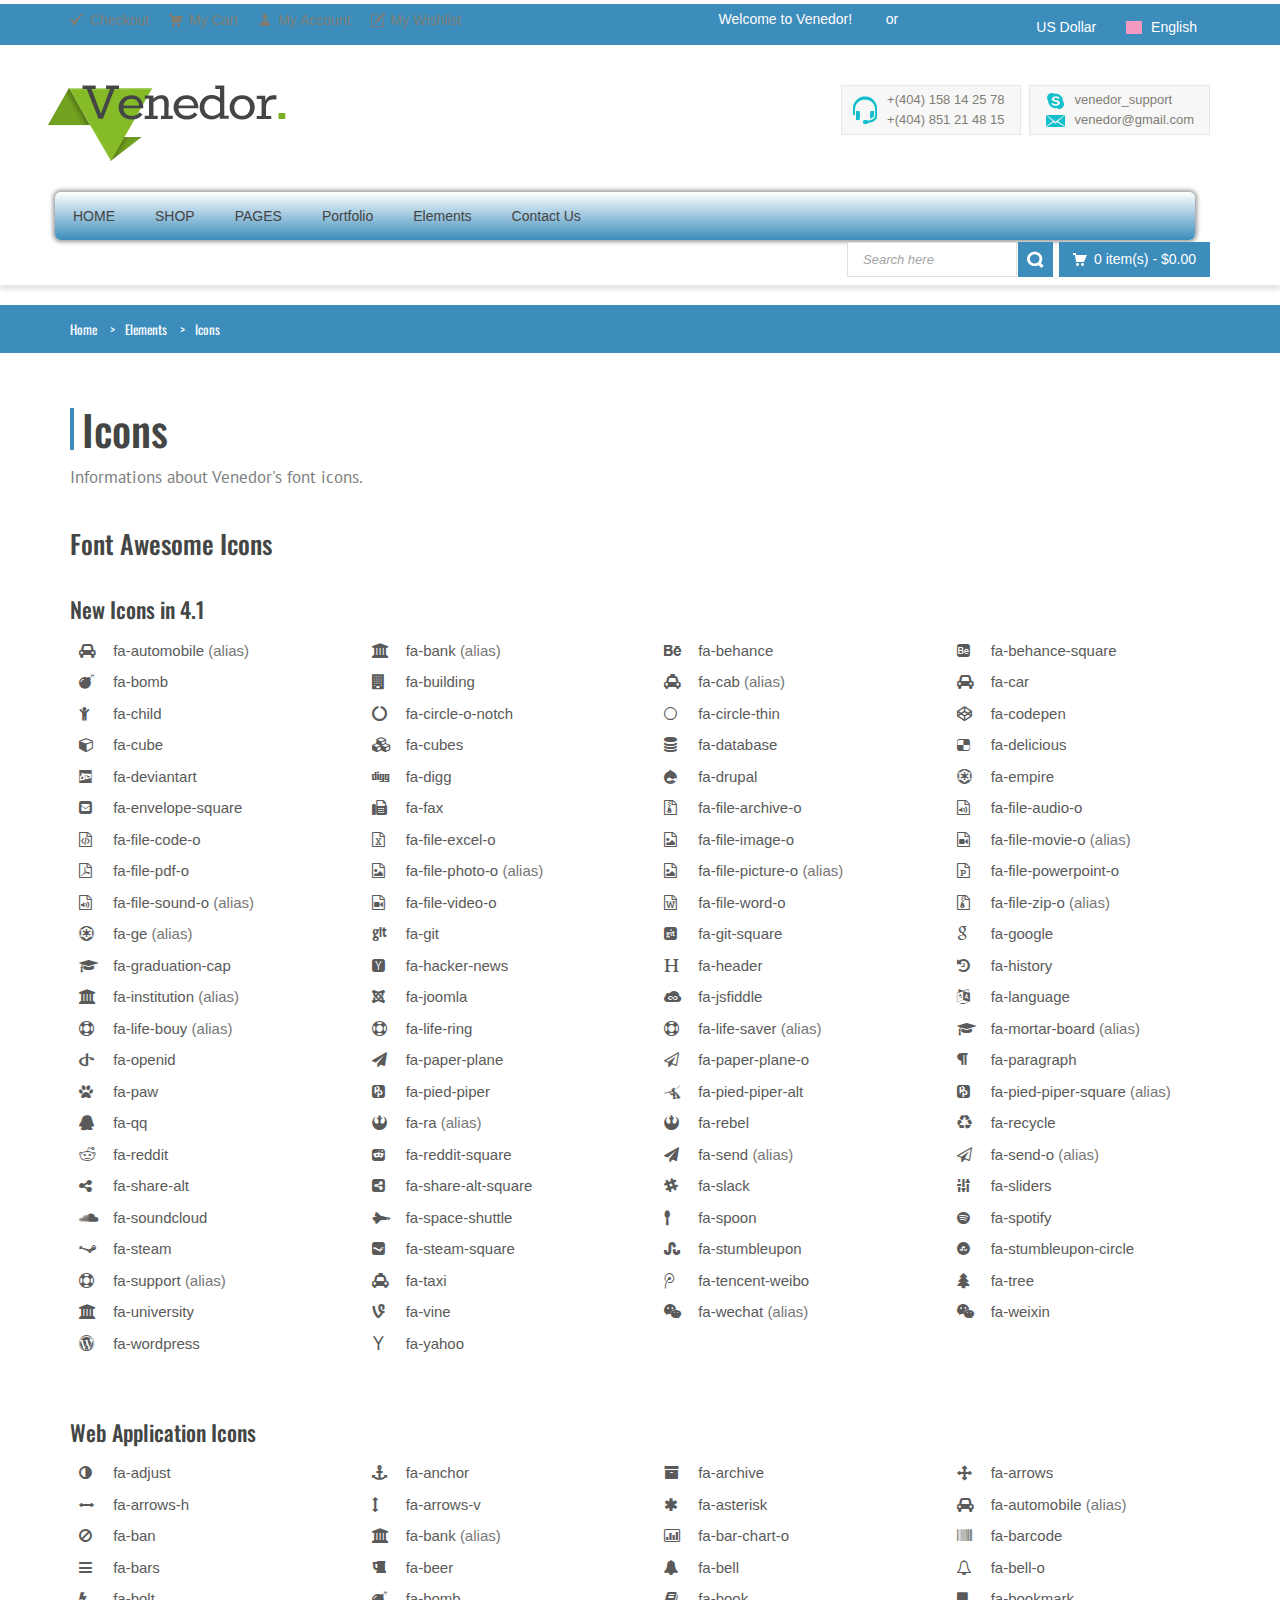
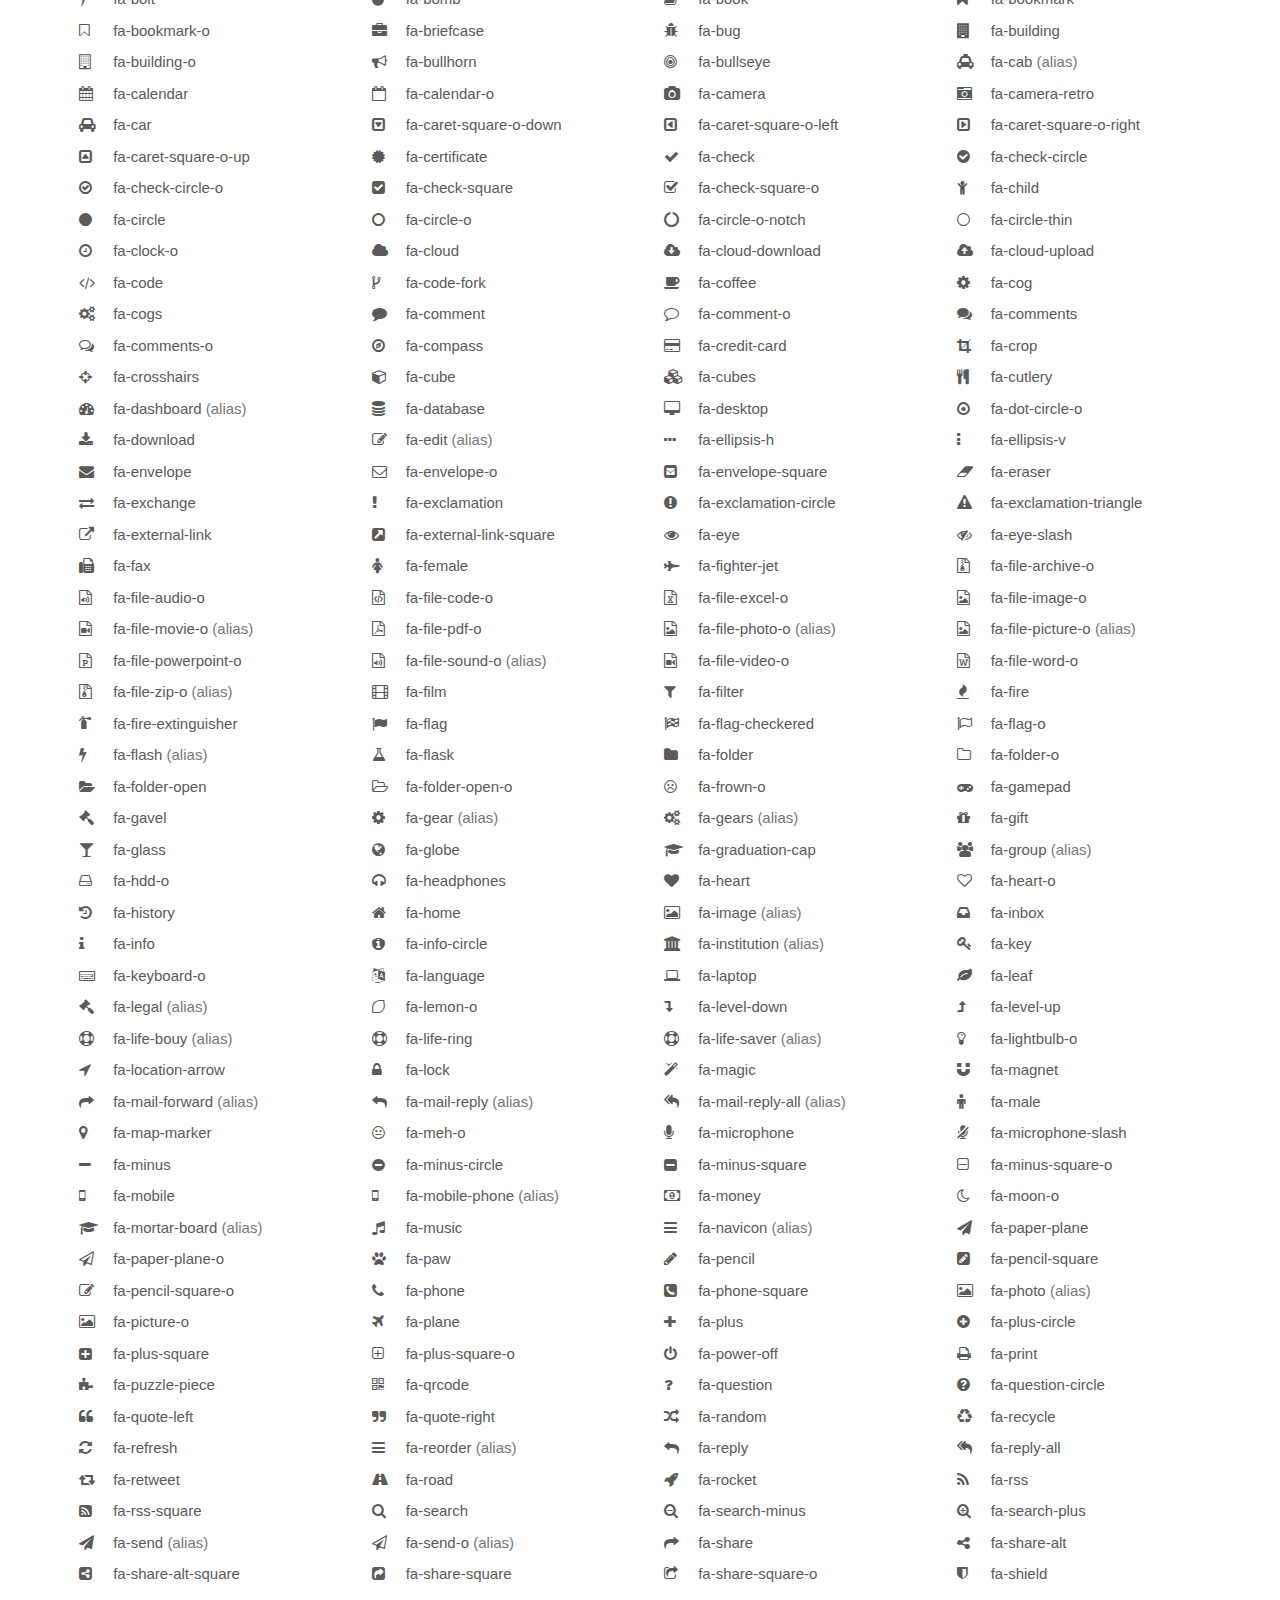
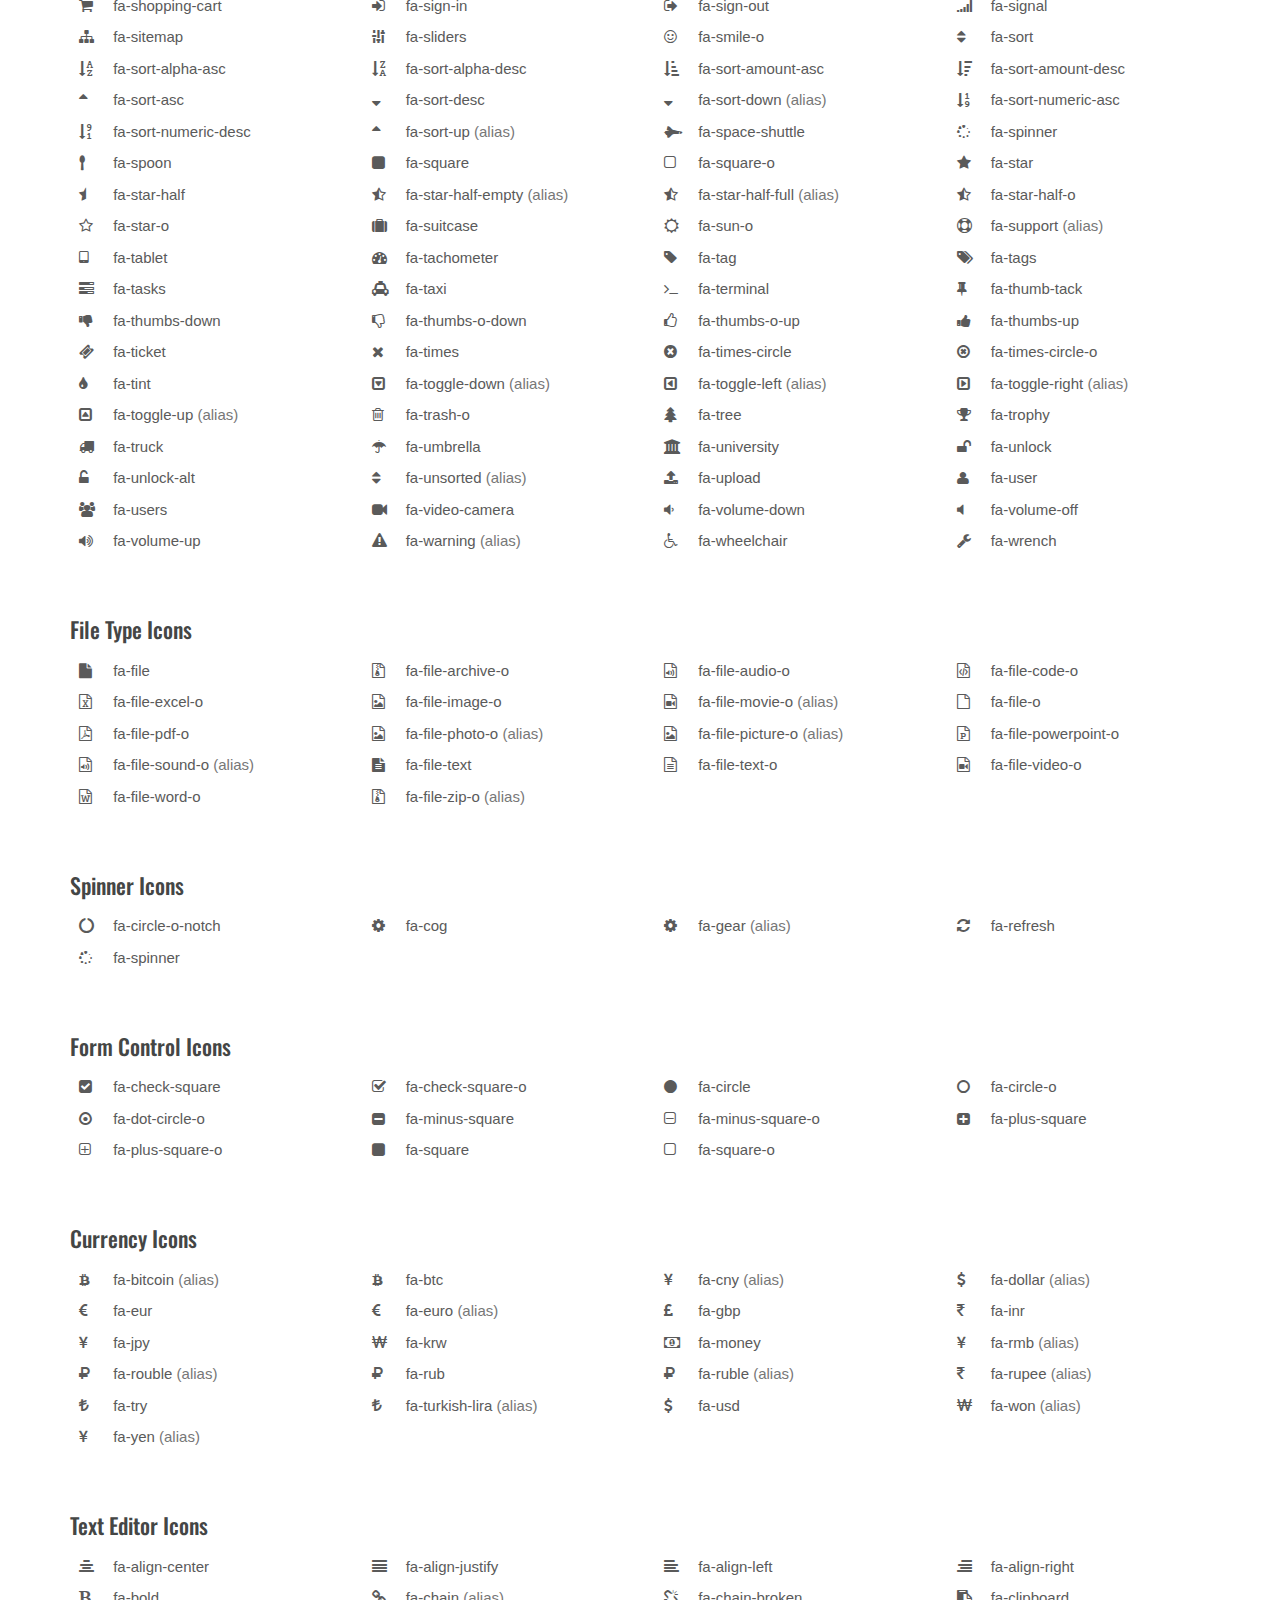
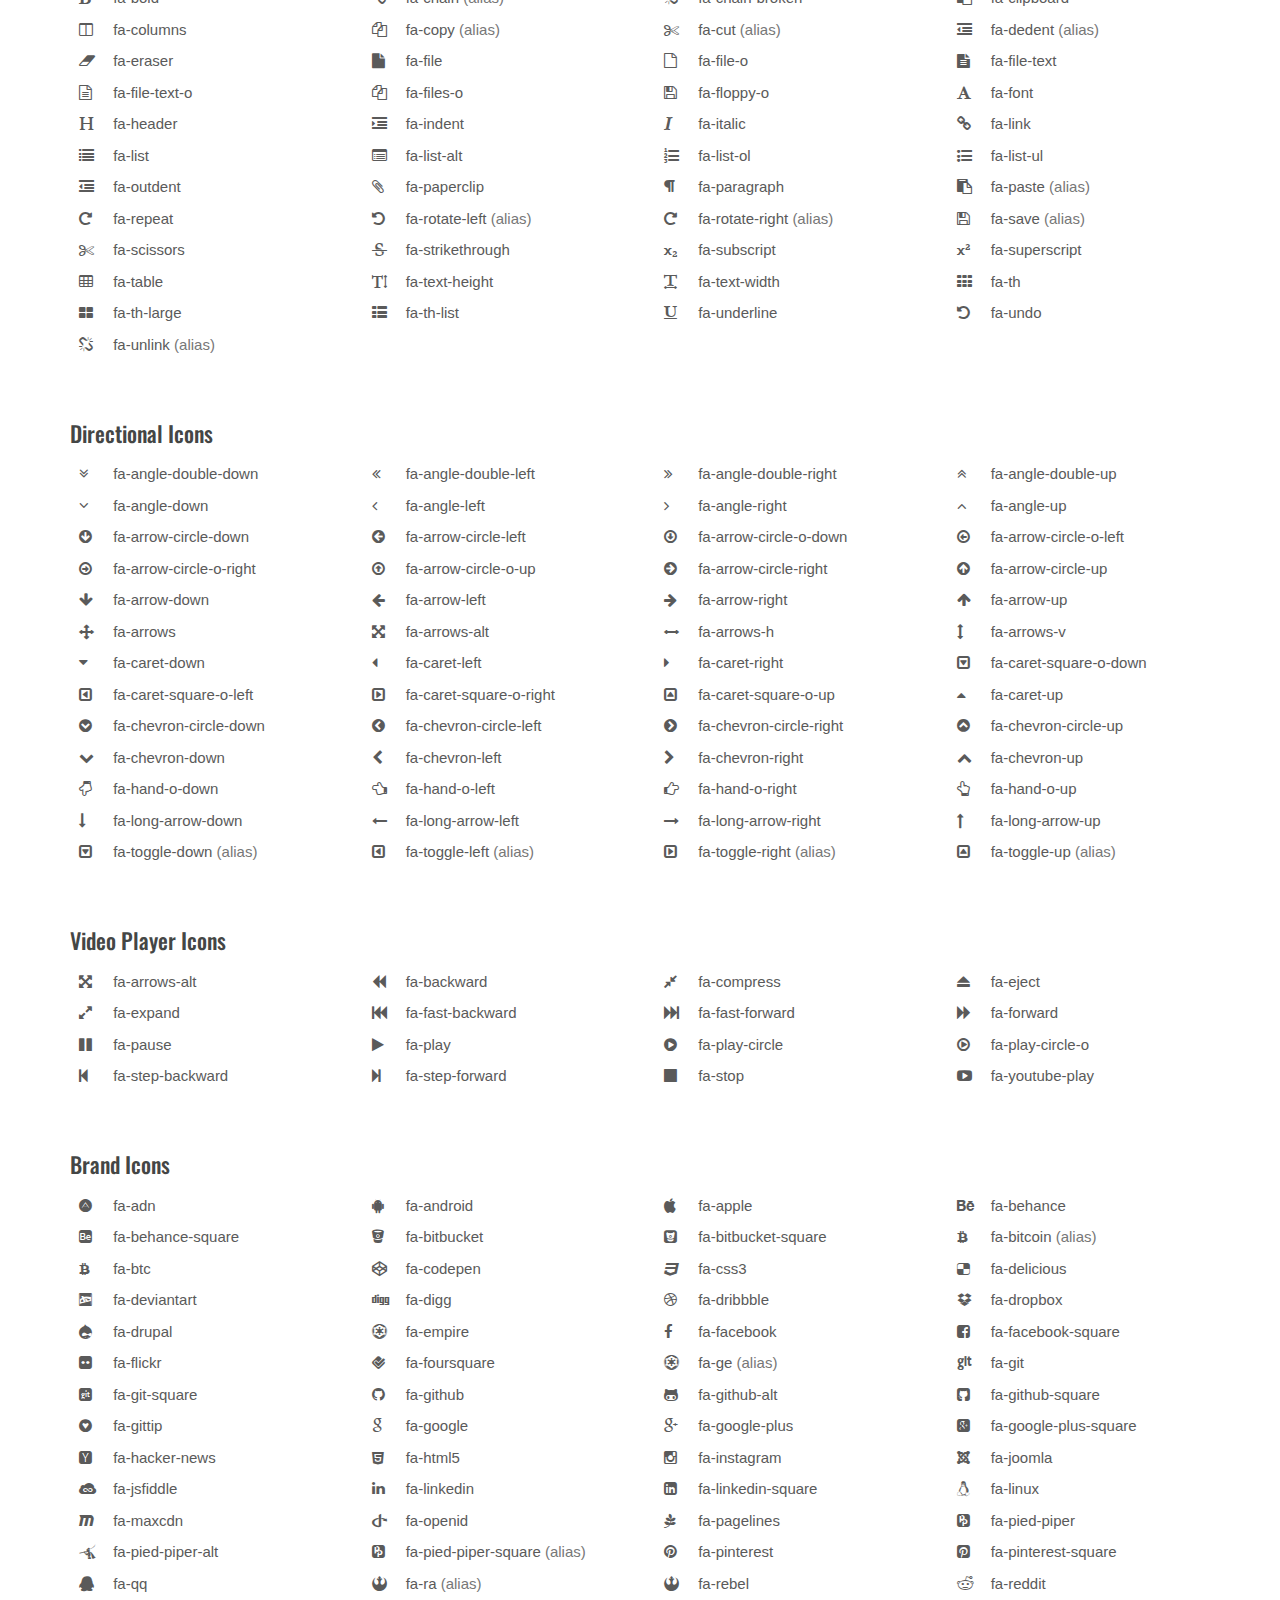
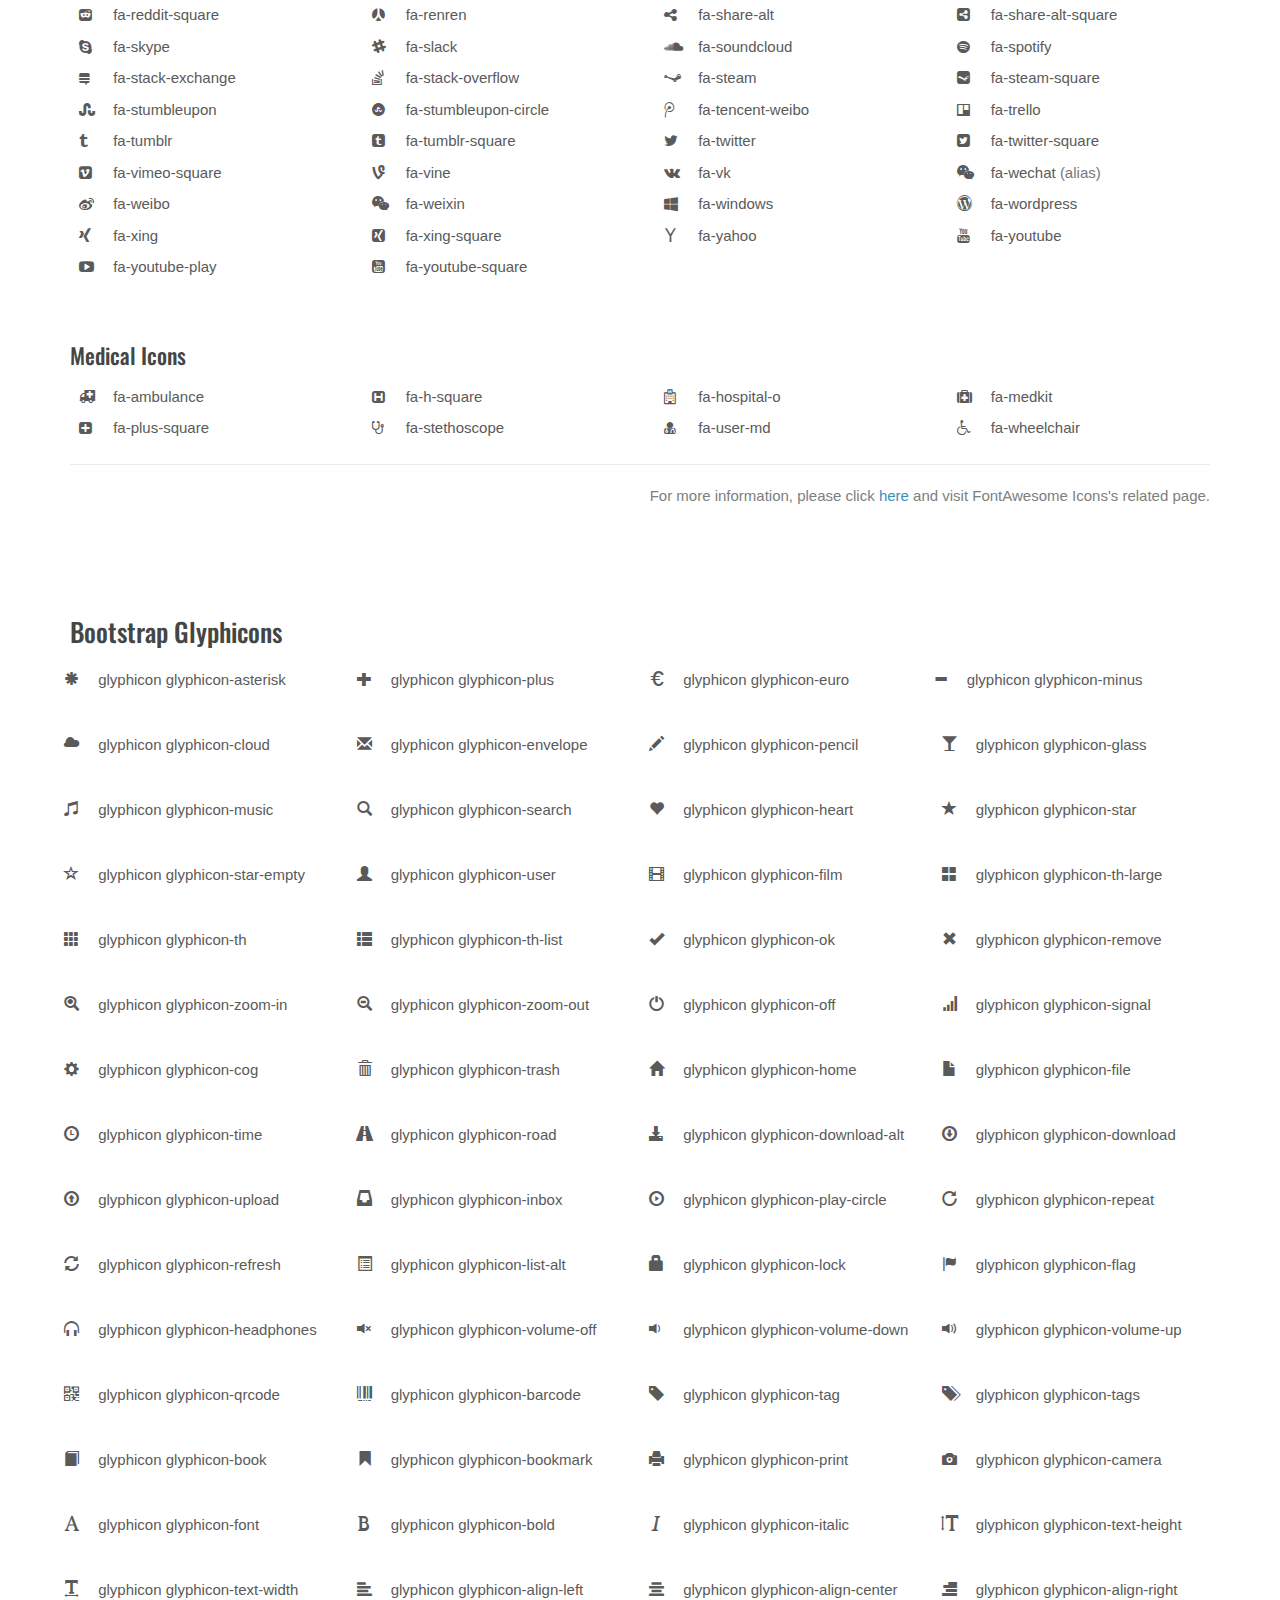
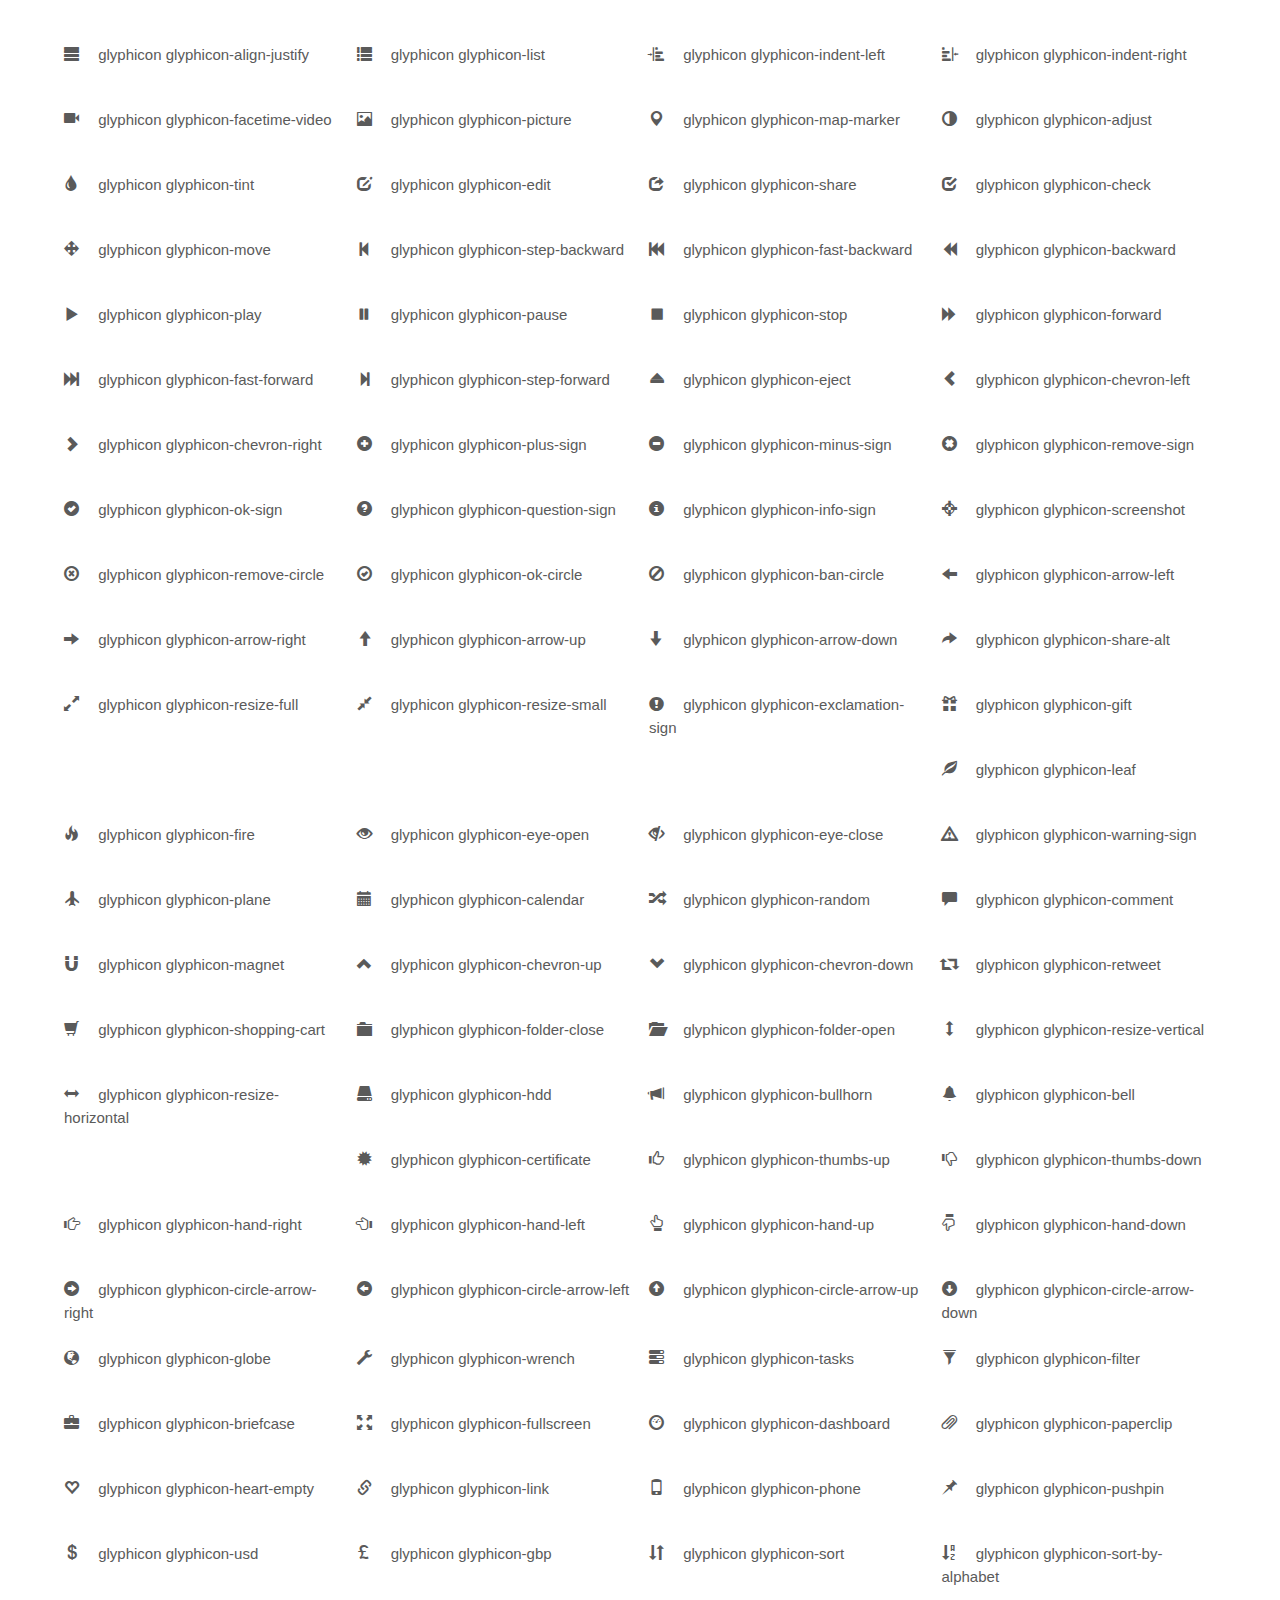
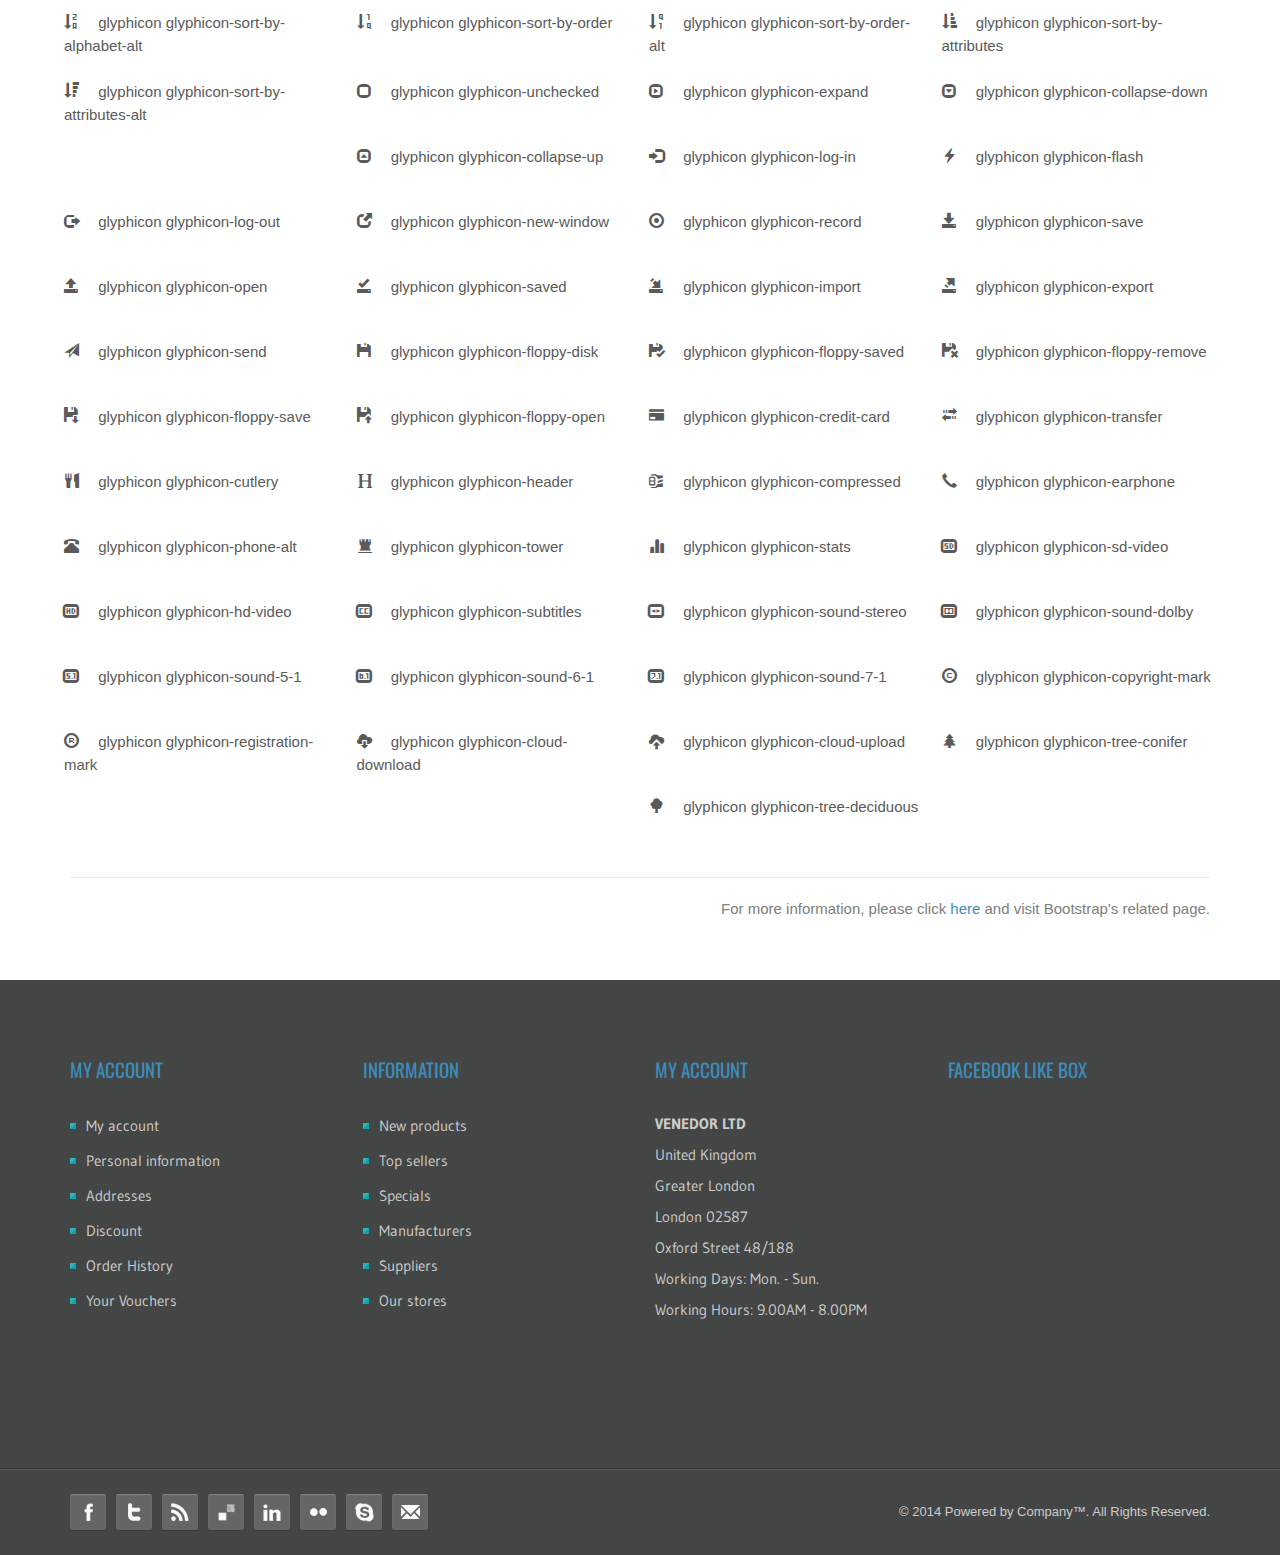
<file: elements/icons.html>
<!DOCTYPE html>
<!--[if IE 8]> <html class="ie8"> <![endif]-->
<!--[if IE 9]> <html class="ie9"> <![endif]-->
<!--[if !IE]><!--> <html> <!--<![endif]-->
    <head>
        <meta charset="utf-8">
        <title>Venedor - Responsive eCommerce Template</title>
        <meta name="description" content="Responsive modern ecommerce Html5 Template">
        <!--[if IE]> <meta http-equiv="X-UA-Compatible" content="IE=edge"> <![endif]-->
        <meta name="viewport" content="width=device-width, initial-scale=1.0">
        
        <link href='//fonts.googleapis.com/css?family=PT+Sans:400,700,400italic,700italic%7CPT+Gudea:400,700,400italic%7CPT+Oswald:400,700,300' rel='stylesheet' id="googlefont">
        
        <link rel="stylesheet" href="../css/bootstrap.min.css">
        <link rel="stylesheet" href="../css/font-awesome.min.css">
        <link rel="stylesheet" href="../css/prettyPhoto.css">
        <link rel="stylesheet" href="../css/owl.carousel.css">
        <link rel="stylesheet" href="../css/style.css">
        <link rel="stylesheet" href="../css/responsive.css">
        
        <!-- Favicon and Apple Icons -->
        <link rel="icon" type="image/png" href="../images/icons/icon.png">
        <link rel="apple-touch-icon" sizes="57x57" href="../images/icons/apple-icon-57x57.png">
        <link rel="apple-touch-icon" sizes="72x72" href="../images/icons/apple-icon-72x72.png">
        
        <!--- jQuery -->
        <script src="//ajax.googleapis.com/ajax/libs/jquery/1.11.0/jquery.min.js"></script>
        <script>window.jQuery || document.write('<script src="../js/jquery-1.11.0.min.js"><\/script>')</script>
        <!--[if lt IE 9]>
            <script src="../js/html5shiv.js"></script>
            <script src="../js/respond.min.js"></script>
        <![endif]-->
        
        <style id="custom-style">
        
        </style>
    </head>
    <body>

    

    <div id="wrapper">
        <header id="header">
            <div id="header-top">
                <div class="container">
                    <div class="row">
                        <div class="col-md-12">
                            <div class="header-top-left">
                                <ul id="top-links" class="clearfix">
                                    <li><a href="#" title="My Wishlist"><span class="top-icon top-icon-pencil"></span><span class="hide-for-xs">My Wishlist</span></a></li>
                                    <li><a href="#" title="My Account"><span class="top-icon top-icon-user"></span><span class="hide-for-xs">My Account</span></a></li>
                                    <li><a href="cart.html" title="My Cart"><span class="top-icon top-icon-cart"></span><span class="hide-for-xs">My Cart</span></a></li>
                                    <li><a href="checkout.html" title="Checkout"><span class="top-icon top-icon-check"></span><span class="hide-for-xs">Checkout</span></a></li>
                                </ul>
                            </div><!-- End .header-top-left -->
                            <div class="header-top-right">
                                
                                <div class="header-top-dropdowns pull-right">
                                    <div class="btn-group dropdown-money">
                                        <button type="button" class="btn btn-custom dropdown-toggle" data-toggle="dropdown">
                                            <span class="hide-for-xs">US Dollar</span><span class="hide-for-lg">$</span>
                                        </button>
                                        <ul class="dropdown-menu pull-right" role="menu">
                                            <li><a href="#"><span class="hide-for-xs">Euro</span><span class="hide-for-lg">&euro;</span></a></li>
                                            <li><a href="#"><span class="hide-for-xs">Pound</span><span class="hide-for-lg">&pound;</span></a></li>
                                        </ul>
                                    </div><!-- End .btn-group -->
                                    <div class="btn-group dropdown-language">
                                        <button type="button" class="btn btn-custom dropdown-toggle" data-toggle="dropdown">
                                            <span class="flag-container"><img src="../images/england-flag.png" alt="flag of england"></span>
                                            <span class="hide-for-xs">English</span>
                                        </button>
                                        <ul class="dropdown-menu pull-right" role="menu">
                                            <li><a href="#"><span class="flag-container"><img src="../images/italy-flag.png" alt="flag of england"></span><span class="hide-for-xs">Italian</span></a></li>
                                            <li><a href="#"><span class="flag-container"><img src="../images/spain-flag.png" alt="flag of italy"></span><span class="hide-for-xs">Spanish</span></a></li>
                                            <li><a href="#"><span class="flag-container"><img src="../images/france-flag.png" alt="flag of france"></span><span class="hide-for-xs">French</span></a></li>
                                            <li><a href="#"><span class="sm-separator"><img src="../images/germany-flag.png" alt="flag of germany"></span><span class="hide-for-xs">German</span></a></li>
                                        </ul>
                                    </div><!-- End .btn-group -->
                                </div><!-- End .header-top-dropdowns -->
                                
                                <div class="header-text-container pull-right">
                                    <p class="header-text">Welcome to Venedor!</p>
                                    <p class="header-link"><a href="#">login</a>&nbsp;or&nbsp;<a href="#">create an account</a></p>
                                </div><!-- End .pull-right -->
                            </div><!-- End .header-top-right -->
                        </div><!-- End .col-md-12 -->
                    </div><!-- End .row -->
                </div><!-- End .container -->
            </div><!-- End #header-top -->
            
            <div id="inner-header">
                <div class="container">
                    <div class="row">
                        <div class="col-md-5 col-sm-5 col-xs-12 logo-container">
                            <h1 class="logo clearfix">
                                <span>Responsive eCommerce Template</span>
                                <a href="../index.html" title="Venedor eCommerce Template"><img src="../images/logo.png" alt="Venedor Commerce Template" width="238" height="76"></a>
                            </h1>
                        </div><!-- End .col-md-5 -->
                        <div class="col-md-7 col-sm-7 col-xs-12 header-inner-right">
                                
                                <div class="header-box contact-infos pull-right">
                                    <ul>
                                        <li><span class="header-box-icon header-box-icon-skype"></span>venedor_support</li>
                                        <li><span class="header-box-icon header-box-icon-email"></span><a href="mailto:venedor@gmail.com">venedor@gmail.com</a></li>
                                    </ul>
                                </div><!-- End .contact-infos -->
                                
                                <div class="header-box contact-phones pull-right clearfix">
                                    <span class="header-box-icon header-box-icon-earphones"></span>
                                    <ul class="pull-left">
                                        <li>+(404) 158 14 25 78</li>
                                        <li>+(404) 851 21 48 15</li>
                                    </ul>
                                </div><!-- End .contact-phones -->
                                
                        </div><!-- End .col-md-7 -->
                    </div><!-- End .row -->
                </div><!-- End .container -->
                
                <div id="main-nav-container">
                    <div class="container">
                        <div class="row">
                            <div class="col-md-12 clearfix">
                                
                                <nav id="main-nav">
                                    <div id="responsive-nav">
                                        <div id="responsive-nav-button">
                                            Menu <span id="responsive-nav-button-icon"></span>
                                        </div><!-- responsive-nav-button -->
                                    </div>
                                    <ul class="menu clearfix">
                                        <li>
                                            <a class="active" href="../index.html">HOME</a>
                                            <ul>
                                                <li><a href="../../green/index.html">Home 1</a></li>
                                                <li><a href="../../blue/index.html">Home 2</a></li>
                                                <li><a href="../../orange/index.html">Home 3</a></li>
                                                <li><a href="../../pink/index.html">Home 4</a></li>
                                                <li><a href="../../brown/index.html">Home 5</a></li>
                                                <li><a href="../../green2/index.html">Home 6</a></li>
                                                <li><a href="../../blueorange/index.html">Home 7</a></li>
                                                <li><a href="../../blueorange2/index.html">Home 8</a></li>
                                                <li><a href="../../browngreen/index.html">Home 9</a></li>
                                            </ul>
                                        </li>
                                        <li class="mega-menu-container"><a href="#">SHOP</a>
                                            <div class="mega-menu clearfix">
                                                    <div class="col-5">
                                                        <a href="../category.html" class="mega-menu-title">Clothing</a><!-- End .mega-menu-title -->
                                                        <ul class="mega-menu-list clearfix">
                                                            <li><a href="#">Dresses</a></li>
                                                            <li><a href="#">Jeans &amp; Trousers</a></li>
                                                            <li><a href="#">Blouses &amp; Shirts</a></li>
                                                            <li><a href="#">Tops &amp; T-Shirts</a></li>
                                                            <li><a href="#">Jackets &amp; Coats</a></li>
                                                            <li><a href="#">Skirts</a></li>
                                                        </ul>
                                                    </div><!-- End .col-5 -->
                                                    <div class="col-5">
                                                        <a href="../category.html" class="mega-menu-title">Shoes</a><!-- End .mega-menu-title -->
                                                        <ul class="mega-menu-list clearfix">
                                                            <li><a href="#">Formal Shoes</a></li>
                                                            <li><a href="#">Casual Shoes</a></li>
                                                            <li><a href="#">Sandals</a></li>
                                                            <li><a href="#">Boots</a></li>
                                                            <li><a href="#">Wide Fit</a></li>
                                                            <li><a href="#">Slippers</a></li>
                                                        </ul>
                                                    </div><!-- End .col-5 -->
                                                    <div class="col-5">
                                                        <a href="../category.html" class="mega-menu-title">Accessories</a><!-- End .mega-menu-title -->
                                                        <ul class="mega-menu-list clearfix">
                                                            <li><a href="#">Bags &amp; Purses</a></li>
                                                            <li><a href="#">Belts</a></li>
                                                            <li><a href="#">Gloves</a></li>
                                                            <li><a href="#">Jewellery</a></li>
                                                            <li><a href="#">Sunglasses</a></li>
                                                            <li><a href="#">Hair Accessories</a></li>
                                                        </ul>
                                                    </div><!-- End .col-5 -->
                                                    <div class="col-5">
                                                        <a href="../category.html" class="mega-menu-title">Sports</a><!-- End .mega-menu-title -->
                                                        <ul class="mega-menu-list clearfix">
                                                            <li><a href="#">Sport Tops &amp; Vests</a></li>
                                                            <li><a href="#">Swimwear</a></li>
                                                            <li><a href="#">Footwear</a></li>
                                                            <li><a href="#">Sports Underwear</a></li>
                                                            <li><a href="#">Bags</a></li>
                                                        </ul>
                                                    </div><!-- End .col-5 -->
                                                    
                                                    <div class="col-5">
                                                        <a href="../category.html" class="mega-menu-title">Maternity</a><!-- End .mega-menu-title -->
                                                        <ul class="mega-menu-list clearfix">
                                                            <li><a href="#">Tops &amp; Skirts</a></li>
                                                            <li><a href="#">Dresses</a></li>
                                                            <li><a href="#">Trousers &amp; Shorts</a></li>
                                                            <li><a href="#">Knitwear</a></li>
                                                            <li><a href="#">Jackets &amp; Coats</a></li>
                                                        </ul>
                                                    </div><!-- End .col-5 -->
                                            </div><!-- End .mega-menu -->
                                        </li>
                                        
                                        <li>
                                            <a href="#">PAGES</a>
                                            <ul>
                                                <li><a href="#">Headers</a>
                                                    <ul>
                                                        <li><a href="../header1.html">Header Version 1</a></li>
                                                        <li><a href="../header2.html">Header Version 2</a></li>
                                                        <li><a href="../header3.html">Header Version 3</a></li>
                                                        <li><a href="../header4.html">Header Version 4</a></li>
                                                        <li><a href="../header5.html">Header Version 5</a></li>
                                                        <li><a href="../header6.html">Header Version 6</a></li>
                                                        <li><a href="../header7.html">Header Version 7</a></li>
                                                    </ul>
                                                </li>
                                                <li><a href="#">Footers</a>
                                                    <ul>
                                                        <li><a href="../footer1.html">Footer Version 1</a></li>
                                                        <li><a href="../footer2.html">Footer Version 2</a></li>
                                                        <li><a href="../footer3.html">Footer Version 3</a></li>
                                                    </ul>
                                                </li>
                                                <li><a href="../product.html">Product</a></li>
                                                <li><a href="../cart.html">Cart</a></li>
                                                <li><a href="../category.html">Category</a>
                                                    <ul>
                                                        <li><a href="../category-list.html">Category list</a></li>
                                                        <li><a href="../category.html">Category Banner 1</a></li>
                                                        <li><a href="../category-banner-2.html">Category Banner 2</a></li>
                                                        <li><a href="../category-banner-3.html">Category Banner 3</a></li>
                                                    </ul>
                                                </li>
                                                <li><a href="../blog.html">Blog</a>
                                                    <ul>
                                                        <li><a href="../blog.html">Right Sidebar</a></li>
                                                        <li><a href="../blog-sidebar-left.html">Left Sidebar</a></li>
                                                        <li><a href="../blog-sidebar-both.html">Both Sidebar</a></li>
                                                        <li><a href="../single.html">Blog Post</a></li>
                                                    </ul>
                                                </li>
                                                <li><a href="../checkout.html">Checkout</a></li>
                                                <li><a href="../aboutus.html">About Us</a></li>
                                                <li><a href="../register-account.html">Register Account</a></li>
                                                <li><a href="../compare-products.html">Compare Products</a></li>
                                                <li><a href="../login.html">Login</a></li>
                                                <li><a href="../404.html">404 Page</a></li>
                                            </ul>
                                        </li>
                                        <li><a href="#">Portfolio</a>
                                            <ul>
                                                <li><a href="#">Classic</a>
                                                    <ul>
                                                        <li><a href="../portfolio-2.html">Two Columns</a></li>
                                                        <li><a href="../portfolio-3.html">Three Columns</a></li>
                                                        <li><a href="../portfolio-4.html">Four Columns</a></li>
                                                    </ul>
                                                </li>
                                                <li><a href="#">Masonry</a>
                                                    <ul>
                                                        <li><a href="../portfolio-masonry-2.html">Two Columns</a></li>
                                                        <li><a href="../portfolio-masonry-3.html">Three Columns</a></li>
                                                        <li><a href="../portfolio-masonry-4.html">Four Columns</a></li>
                                                    </ul>
                                                </li>
                                                <li><a href="#">Portfolio Posts</a>
                                                    <ul>
                                                        <li><a href="../single-portfolio.html">Image Post</a></li>
                                                        <li><a href="../single-portfolio-gallery.html">Gallery Post</a></li>
                                                        <li><a href="../single-portfolio-video.html">Video Post</a></li>
                                                    </ul>
                                                </li>
                                            </ul>
                                        </li>
                                        <li><a href="#">Elements</a>
                                            <ul>
                                                <li><a href="tabs.html">Tabs</a></li>
                                                <li><a href="titles.html">Titles</a></li>
                                                <li><a href="typography.html">Typography</a></li>
                                                <li><a href="collapses.html">collapses</a></li>
                                                <li><a href="animations.html">animations</a></li>
                                                <li><a href="grids.html">Grid System</a></li>
                                                <li><a href="alerts.html">Alert Boxes</a></li>
                                                <li><a href="buttons.html">Buttons</a></li>
                                                <li><a href="medias.html">Media</a></li>
                                                <li><a href="forms.html">Forms</a></li>
                                                <li><a href="icons.html">Icons</a></li>
                                                <li><a href="lists.html">Lists</a></li>
                                                <li><a href="more.html">More</a></li>
                                            </ul>
                                        </li>
                                        <li><a href="../contact.html">Contact Us</a></li>
                                    </ul>
                                    
                                </nav>
                                
                                <div id="quick-access">
                                    <div class="dropdown-cart-menu-container pull-right">
                                    <div class="btn-group dropdown-cart">
                                    <button type="button" class="btn btn-custom dropdown-toggle" data-toggle="dropdown">
                                        <span class="cart-menu-icon"></span>
                                        0 item(s) <span class="drop-price">- $0.00</span>
                                    </button>
                                    
                                        <div class="dropdown-menu dropdown-cart-menu pull-right clearfix" role="menu">
                                            <p class="dropdown-cart-description">Recently added item(s).</p>
                                            <ul class="dropdown-cart-product-list">
                                                <li class="item clearfix">
                                                <a href="#" title="Delete item" class="delete-item"><i class="fa fa-times"></i></a>
                                                <a href="#" title="Edit item" class="edit-item"><i class="fa fa-pencil"></i></a>
                                                    <figure>
                                                        <a href="product.html"><img src="../images/products/thumbnails/item12.jpg" alt="phone 4"></a>
                                                    </figure>
                                                    <div class="dropdown-cart-details">
                                                        <p class="item-name">
                                                        <a href="product.html">Cam Optia AF Webcam </a>
                                                        </p>
                                                        <p>
                                                            1x
                                                            <span class="item-price">$499</span>
                                                        </p>
                                                    </div><!-- End .dropdown-cart-details -->
                                                </li>
                                                <li class="item clearfix">
                                                <a href="#" title="Delete item" class="delete-item"><i class="fa fa-times"></i></a>
                                                <a href="#" title="Edit item" class="edit-item"><i class="fa fa-pencil"></i></a>
                                                    <figure>
                                                        <a href="product.html"><img src="../images/products/thumbnails/item13.jpg" alt="phone 2"></a>
                                                    </figure>
                                                    <div class="dropdown-cart-details">
                                                        <p class="item-name">
                                                            <a href="product.html">Iphone Case Cover Original</a>
                                                        </p>
                                                        <p>
                                                            1x
                                                            <span class="item-price">$499<span class="sub-price">.99</span></span>
                                                        </p>
                                                    </div><!-- End .dropdown-cart-details -->
                                                </li>
                                            </ul>
                                            
                                            <ul class="dropdown-cart-total">
                                                <li><span class="dropdown-cart-total-title">Shipping:</span>$7</li>
                                                <li><span class="dropdown-cart-total-title">Total:</span>$1005<span class="sub-price">.99</span></li>
                                            </ul><!-- .dropdown-cart-total -->
                                            <div class="dropdown-cart-action">
                                                <p><a href="cart.html" class="btn btn-custom-2 btn-block">Cart</a></p>
                                                <p><a href="checkout.html" class="btn btn-custom btn-block">Checkout</a></p>
                                            </div><!-- End .dropdown-cart-action -->
                                            
                                        </div><!-- End .dropdown-cart -->
                                        </div><!-- End .btn-group -->
                                    </div><!-- End .dropdown-cart-menu-container -->
                                    
                                    
                                <form class="form-inline quick-search-form" role="form" action="#">
                                    <div class="form-group">
                                        <input type="text" class="form-control" placeholder="Search here">
                                    </div><!-- End .form-inline -->
                                    <button type="submit" id="quick-search" class="btn btn-custom"></button>
                                </form>
                                </div><!-- End #quick-access -->
                            </div><!-- End .col-md-12 -->
                    </div><!-- End .row -->
                </div><!-- End .container -->
                    
                </div><!-- End #nav -->
            </div><!-- End #inner-header -->
        </header><!-- End #header -->
		
        <section id="content">
        	<div id="breadcrumb-container">
        		<div class="container">
					<ul class="breadcrumb">
                        <li><a href="../index.html" title="Home Page">Home</a></li>
                        <li><a href="#" title="Elements">Elements</a></li>
                        <li class="active">Icons</li>
                    </ul>
        		</div>
        	</div>
        	<div class="container">
        		<div class="row">
        			<div class="col-md-12">
						<header class="content-title">
							<h1 class="title">Icons</h1>
                            <p class="title-desc">Informations about Venedor's font icons.</p>
                            <div class="md-margin"></div><!-- space -->
						</header>
        			
					   	<h3>Font Awesome Icons</h3>
                                <div class="sm-margin"></div><!-- space -->

                                <div id="new">
                                  <h4>New Icons in 4.1</h4>

                                  <div class="row fontawesome-icon-list">

                                      <div class="fa-hover col-md-3 col-sm-4"><a href="../icon/car"><i class="fa fa-automobile"></i> fa-automobile <span class="text-muted">(alias)</span></a></div>
                                    
                                      <div class="fa-hover col-md-3 col-sm-4"><a href="../icon/university"><i class="fa fa-bank"></i> fa-bank <span class="text-muted">(alias)</span></a></div>
                                    
                                      <div class="fa-hover col-md-3 col-sm-4"><a href="../icon/behance"><i class="fa fa-behance"></i> fa-behance</a></div>
                                    
                                      <div class="fa-hover col-md-3 col-sm-4"><a href="../icon/behance-square"><i class="fa fa-behance-square"></i> fa-behance-square</a></div>
                                    
                                      <div class="fa-hover col-md-3 col-sm-4"><a href="../icon/bomb"><i class="fa fa-bomb"></i> fa-bomb</a></div>
                                    
                                      <div class="fa-hover col-md-3 col-sm-4"><a href="../icon/building"><i class="fa fa-building"></i> fa-building</a></div>
                                    
                                      <div class="fa-hover col-md-3 col-sm-4"><a href="../icon/taxi"><i class="fa fa-cab"></i> fa-cab <span class="text-muted">(alias)</span></a></div>
                                    
                                      <div class="fa-hover col-md-3 col-sm-4"><a href="../icon/car"><i class="fa fa-car"></i> fa-car</a></div>
                                    
                                      <div class="fa-hover col-md-3 col-sm-4"><a href="../icon/child"><i class="fa fa-child"></i> fa-child</a></div>
                                    
                                      <div class="fa-hover col-md-3 col-sm-4"><a href="../icon/circle-o-notch"><i class="fa fa-circle-o-notch"></i> fa-circle-o-notch</a></div>
                                    
                                      <div class="fa-hover col-md-3 col-sm-4"><a href="../icon/circle-thin"><i class="fa fa-circle-thin"></i> fa-circle-thin</a></div>
                                    
                                      <div class="fa-hover col-md-3 col-sm-4"><a href="../icon/codepen"><i class="fa fa-codepen"></i> fa-codepen</a></div>
                                    
                                      <div class="fa-hover col-md-3 col-sm-4"><a href="../icon/cube"><i class="fa fa-cube"></i> fa-cube</a></div>
                                    
                                      <div class="fa-hover col-md-3 col-sm-4"><a href="../icon/cubes"><i class="fa fa-cubes"></i> fa-cubes</a></div>
                                    
                                      <div class="fa-hover col-md-3 col-sm-4"><a href="../icon/database"><i class="fa fa-database"></i> fa-database</a></div>
                                    
                                      <div class="fa-hover col-md-3 col-sm-4"><a href="../icon/delicious"><i class="fa fa-delicious"></i> fa-delicious</a></div>
                                    
                                      <div class="fa-hover col-md-3 col-sm-4"><a href="../icon/deviantart"><i class="fa fa-deviantart"></i> fa-deviantart</a></div>
                                    
                                      <div class="fa-hover col-md-3 col-sm-4"><a href="../icon/digg"><i class="fa fa-digg"></i> fa-digg</a></div>
                                    
                                      <div class="fa-hover col-md-3 col-sm-4"><a href="../icon/drupal"><i class="fa fa-drupal"></i> fa-drupal</a></div>
                                    
                                      <div class="fa-hover col-md-3 col-sm-4"><a href="../icon/empire"><i class="fa fa-empire"></i> fa-empire</a></div>
                                    
                                      <div class="fa-hover col-md-3 col-sm-4"><a href="../icon/envelope-square"><i class="fa fa-envelope-square"></i> fa-envelope-square</a></div>
                                    
                                      <div class="fa-hover col-md-3 col-sm-4"><a href="../icon/fax"><i class="fa fa-fax"></i> fa-fax</a></div>
                                    
                                      <div class="fa-hover col-md-3 col-sm-4"><a href="../icon/file-archive-o"><i class="fa fa-file-archive-o"></i> fa-file-archive-o</a></div>
                                    
                                      <div class="fa-hover col-md-3 col-sm-4"><a href="../icon/file-audio-o"><i class="fa fa-file-audio-o"></i> fa-file-audio-o</a></div>
                                    
                                      <div class="fa-hover col-md-3 col-sm-4"><a href="../icon/file-code-o"><i class="fa fa-file-code-o"></i> fa-file-code-o</a></div>
                                    
                                      <div class="fa-hover col-md-3 col-sm-4"><a href="../icon/file-excel-o"><i class="fa fa-file-excel-o"></i> fa-file-excel-o</a></div>
                                    
                                      <div class="fa-hover col-md-3 col-sm-4"><a href="../icon/file-image-o"><i class="fa fa-file-image-o"></i> fa-file-image-o</a></div>
                                    
                                      <div class="fa-hover col-md-3 col-sm-4"><a href="../icon/file-video-o"><i class="fa fa-file-movie-o"></i> fa-file-movie-o <span class="text-muted">(alias)</span></a></div>
                                    
                                      <div class="fa-hover col-md-3 col-sm-4"><a href="../icon/file-pdf-o"><i class="fa fa-file-pdf-o"></i> fa-file-pdf-o</a></div>
                                    
                                      <div class="fa-hover col-md-3 col-sm-4"><a href="../icon/file-image-o"><i class="fa fa-file-photo-o"></i> fa-file-photo-o <span class="text-muted">(alias)</span></a></div>
                                    
                                      <div class="fa-hover col-md-3 col-sm-4"><a href="../icon/file-image-o"><i class="fa fa-file-picture-o"></i> fa-file-picture-o <span class="text-muted">(alias)</span></a></div>
                                    
                                      <div class="fa-hover col-md-3 col-sm-4"><a href="../icon/file-powerpoint-o"><i class="fa fa-file-powerpoint-o"></i> fa-file-powerpoint-o</a></div>
                                    
                                      <div class="fa-hover col-md-3 col-sm-4"><a href="../icon/file-audio-o"><i class="fa fa-file-sound-o"></i> fa-file-sound-o <span class="text-muted">(alias)</span></a></div>
                                    
                                      <div class="fa-hover col-md-3 col-sm-4"><a href="../icon/file-video-o"><i class="fa fa-file-video-o"></i> fa-file-video-o</a></div>
                                    
                                      <div class="fa-hover col-md-3 col-sm-4"><a href="../icon/file-word-o"><i class="fa fa-file-word-o"></i> fa-file-word-o</a></div>
                                    
                                      <div class="fa-hover col-md-3 col-sm-4"><a href="../icon/file-archive-o"><i class="fa fa-file-zip-o"></i> fa-file-zip-o <span class="text-muted">(alias)</span></a></div>
                                    
                                      <div class="fa-hover col-md-3 col-sm-4"><a href="../icon/empire"><i class="fa fa-ge"></i> fa-ge <span class="text-muted">(alias)</span></a></div>
                                    
                                      <div class="fa-hover col-md-3 col-sm-4"><a href="../icon/git"><i class="fa fa-git"></i> fa-git</a></div>
                                    
                                      <div class="fa-hover col-md-3 col-sm-4"><a href="../icon/git-square"><i class="fa fa-git-square"></i> fa-git-square</a></div>
                                    
                                      <div class="fa-hover col-md-3 col-sm-4"><a href="../icon/google"><i class="fa fa-google"></i> fa-google</a></div>
                                    
                                      <div class="fa-hover col-md-3 col-sm-4"><a href="../icon/graduation-cap"><i class="fa fa-graduation-cap"></i> fa-graduation-cap</a></div>
                                    
                                      <div class="fa-hover col-md-3 col-sm-4"><a href="../icon/hacker-news"><i class="fa fa-hacker-news"></i> fa-hacker-news</a></div>
                                    
                                      <div class="fa-hover col-md-3 col-sm-4"><a href="../icon/header"><i class="fa fa-header"></i> fa-header</a></div>
                                    
                                      <div class="fa-hover col-md-3 col-sm-4"><a href="../icon/history"><i class="fa fa-history"></i> fa-history</a></div>
                                    
                                      <div class="fa-hover col-md-3 col-sm-4"><a href="../icon/university"><i class="fa fa-institution"></i> fa-institution <span class="text-muted">(alias)</span></a></div>
                                    
                                      <div class="fa-hover col-md-3 col-sm-4"><a href="../icon/joomla"><i class="fa fa-joomla"></i> fa-joomla</a></div>
                                    
                                      <div class="fa-hover col-md-3 col-sm-4"><a href="../icon/jsfiddle"><i class="fa fa-jsfiddle"></i> fa-jsfiddle</a></div>
                                    
                                      <div class="fa-hover col-md-3 col-sm-4"><a href="../icon/language"><i class="fa fa-language"></i> fa-language</a></div>
                                    
                                      <div class="fa-hover col-md-3 col-sm-4"><a href="../icon/life-ring"><i class="fa fa-life-bouy"></i> fa-life-bouy <span class="text-muted">(alias)</span></a></div>
                                    
                                      <div class="fa-hover col-md-3 col-sm-4"><a href="../icon/life-ring"><i class="fa fa-life-ring"></i> fa-life-ring</a></div>
                                    
                                      <div class="fa-hover col-md-3 col-sm-4"><a href="../icon/life-ring"><i class="fa fa-life-saver"></i> fa-life-saver <span class="text-muted">(alias)</span></a></div>
                                    
                                      <div class="fa-hover col-md-3 col-sm-4"><a href="../icon/graduation-cap"><i class="fa fa-mortar-board"></i> fa-mortar-board <span class="text-muted">(alias)</span></a></div>
                                    
                                      <div class="fa-hover col-md-3 col-sm-4"><a href="../icon/openid"><i class="fa fa-openid"></i> fa-openid</a></div>
                                    
                                      <div class="fa-hover col-md-3 col-sm-4"><a href="../icon/paper-plane"><i class="fa fa-paper-plane"></i> fa-paper-plane</a></div>
                                    
                                      <div class="fa-hover col-md-3 col-sm-4"><a href="../icon/paper-plane-o"><i class="fa fa-paper-plane-o"></i> fa-paper-plane-o</a></div>
                                    
                                      <div class="fa-hover col-md-3 col-sm-4"><a href="../icon/paragraph"><i class="fa fa-paragraph"></i> fa-paragraph</a></div>
                                    
                                      <div class="fa-hover col-md-3 col-sm-4"><a href="../icon/paw"><i class="fa fa-paw"></i> fa-paw</a></div>
                                    
                                      <div class="fa-hover col-md-3 col-sm-4"><a href="../icon/pied-piper"><i class="fa fa-pied-piper"></i> fa-pied-piper</a></div>
                                    
                                      <div class="fa-hover col-md-3 col-sm-4"><a href="../icon/pied-piper-alt"><i class="fa fa-pied-piper-alt"></i> fa-pied-piper-alt</a></div>
                                    
                                      <div class="fa-hover col-md-3 col-sm-4"><a href="../icon/pied-piper"><i class="fa fa-pied-piper-square"></i> fa-pied-piper-square <span class="text-muted">(alias)</span></a></div>
                                    
                                      <div class="fa-hover col-md-3 col-sm-4"><a href="../icon/qq"><i class="fa fa-qq"></i> fa-qq</a></div>
                                    
                                      <div class="fa-hover col-md-3 col-sm-4"><a href="../icon/rebel"><i class="fa fa-ra"></i> fa-ra <span class="text-muted">(alias)</span></a></div>
                                    
                                      <div class="fa-hover col-md-3 col-sm-4"><a href="../icon/rebel"><i class="fa fa-rebel"></i> fa-rebel</a></div>
                                    
                                      <div class="fa-hover col-md-3 col-sm-4"><a href="../icon/recycle"><i class="fa fa-recycle"></i> fa-recycle</a></div>
                                    
                                      <div class="fa-hover col-md-3 col-sm-4"><a href="../icon/reddit"><i class="fa fa-reddit"></i> fa-reddit</a></div>
                                    
                                      <div class="fa-hover col-md-3 col-sm-4"><a href="../icon/reddit-square"><i class="fa fa-reddit-square"></i> fa-reddit-square</a></div>
                                    
                                      <div class="fa-hover col-md-3 col-sm-4"><a href="../icon/paper-plane"><i class="fa fa-send"></i> fa-send <span class="text-muted">(alias)</span></a></div>
                                    
                                      <div class="fa-hover col-md-3 col-sm-4"><a href="../icon/paper-plane-o"><i class="fa fa-send-o"></i> fa-send-o <span class="text-muted">(alias)</span></a></div>
                                    
                                      <div class="fa-hover col-md-3 col-sm-4"><a href="../icon/share-alt"><i class="fa fa-share-alt"></i> fa-share-alt</a></div>
                                    
                                      <div class="fa-hover col-md-3 col-sm-4"><a href="../icon/share-alt-square"><i class="fa fa-share-alt-square"></i> fa-share-alt-square</a></div>
                                    
                                      <div class="fa-hover col-md-3 col-sm-4"><a href="../icon/slack"><i class="fa fa-slack"></i> fa-slack</a></div>
                                    
                                      <div class="fa-hover col-md-3 col-sm-4"><a href="../icon/sliders"><i class="fa fa-sliders"></i> fa-sliders</a></div>
                                    
                                      <div class="fa-hover col-md-3 col-sm-4"><a href="../icon/soundcloud"><i class="fa fa-soundcloud"></i> fa-soundcloud</a></div>
                                    
                                      <div class="fa-hover col-md-3 col-sm-4"><a href="../icon/space-shuttle"><i class="fa fa-space-shuttle"></i> fa-space-shuttle</a></div>
                                    
                                      <div class="fa-hover col-md-3 col-sm-4"><a href="../icon/spoon"><i class="fa fa-spoon"></i> fa-spoon</a></div>
                                    
                                      <div class="fa-hover col-md-3 col-sm-4"><a href="../icon/spotify"><i class="fa fa-spotify"></i> fa-spotify</a></div>
                                    
                                      <div class="fa-hover col-md-3 col-sm-4"><a href="../icon/steam"><i class="fa fa-steam"></i> fa-steam</a></div>
                                    
                                      <div class="fa-hover col-md-3 col-sm-4"><a href="../icon/steam-square"><i class="fa fa-steam-square"></i> fa-steam-square</a></div>
                                    
                                      <div class="fa-hover col-md-3 col-sm-4"><a href="../icon/stumbleupon"><i class="fa fa-stumbleupon"></i> fa-stumbleupon</a></div>
                                    
                                      <div class="fa-hover col-md-3 col-sm-4"><a href="../icon/stumbleupon-circle"><i class="fa fa-stumbleupon-circle"></i> fa-stumbleupon-circle</a></div>
                                    
                                      <div class="fa-hover col-md-3 col-sm-4"><a href="../icon/life-ring"><i class="fa fa-support"></i> fa-support <span class="text-muted">(alias)</span></a></div>
                                    
                                      <div class="fa-hover col-md-3 col-sm-4"><a href="../icon/taxi"><i class="fa fa-taxi"></i> fa-taxi</a></div>
                                    
                                      <div class="fa-hover col-md-3 col-sm-4"><a href="../icon/tencent-weibo"><i class="fa fa-tencent-weibo"></i> fa-tencent-weibo</a></div>
                                    
                                      <div class="fa-hover col-md-3 col-sm-4"><a href="../icon/tree"><i class="fa fa-tree"></i> fa-tree</a></div>
                                    
                                      <div class="fa-hover col-md-3 col-sm-4"><a href="../icon/university"><i class="fa fa-university"></i> fa-university</a></div>
                                    
                                      <div class="fa-hover col-md-3 col-sm-4"><a href="../icon/vine"><i class="fa fa-vine"></i> fa-vine</a></div>
                                    
                                      <div class="fa-hover col-md-3 col-sm-4"><a href="../icon/weixin"><i class="fa fa-wechat"></i> fa-wechat <span class="text-muted">(alias)</span></a></div>
                                    
                                      <div class="fa-hover col-md-3 col-sm-4"><a href="../icon/weixin"><i class="fa fa-weixin"></i> fa-weixin</a></div>
                                    
                                      <div class="fa-hover col-md-3 col-sm-4"><a href="../icon/wordpress"><i class="fa fa-wordpress"></i> fa-wordpress</a></div>
                                    
                                      <div class="fa-hover col-md-3 col-sm-4"><a href="../icon/yahoo"><i class="fa fa-yahoo"></i> fa-yahoo</a></div>
                                    
                                  </div>

                                </div>

                                <div class="md-margin2x"></div><!-- space -->

                                <section id="web-application">
                                  <h4>Web Application Icons</h4>

                                  <div class="row fontawesome-icon-list">
                                    
                                      <div class="fa-hover col-md-3 col-sm-4"><a href="../icon/adjust"><i class="fa fa-adjust"></i> fa-adjust</a></div>
                                    
                                      <div class="fa-hover col-md-3 col-sm-4"><a href="../icon/anchor"><i class="fa fa-anchor"></i> fa-anchor</a></div>
                                    
                                      <div class="fa-hover col-md-3 col-sm-4"><a href="../icon/archive"><i class="fa fa-archive"></i> fa-archive</a></div>
                                    
                                      <div class="fa-hover col-md-3 col-sm-4"><a href="../icon/arrows"><i class="fa fa-arrows"></i> fa-arrows</a></div>
                                    
                                      <div class="fa-hover col-md-3 col-sm-4"><a href="../icon/arrows-h"><i class="fa fa-arrows-h"></i> fa-arrows-h</a></div>
                                    
                                      <div class="fa-hover col-md-3 col-sm-4"><a href="../icon/arrows-v"><i class="fa fa-arrows-v"></i> fa-arrows-v</a></div>
                                    
                                      <div class="fa-hover col-md-3 col-sm-4"><a href="../icon/asterisk"><i class="fa fa-asterisk"></i> fa-asterisk</a></div>
                                    
                                      <div class="fa-hover col-md-3 col-sm-4"><a href="../icon/car"><i class="fa fa-automobile"></i> fa-automobile <span class="text-muted">(alias)</span></a></div>
                                    
                                      <div class="fa-hover col-md-3 col-sm-4"><a href="../icon/ban"><i class="fa fa-ban"></i> fa-ban</a></div>
                                    
                                      <div class="fa-hover col-md-3 col-sm-4"><a href="../icon/university"><i class="fa fa-bank"></i> fa-bank <span class="text-muted">(alias)</span></a></div>
                                    
                                      <div class="fa-hover col-md-3 col-sm-4"><a href="../icon/bar-chart-o"><i class="fa fa-bar-chart-o"></i> fa-bar-chart-o</a></div>
                                    
                                      <div class="fa-hover col-md-3 col-sm-4"><a href="../icon/barcode"><i class="fa fa-barcode"></i> fa-barcode</a></div>
                                    
                                      <div class="fa-hover col-md-3 col-sm-4"><a href="../icon/bars"><i class="fa fa-bars"></i> fa-bars</a></div>
                                    
                                      <div class="fa-hover col-md-3 col-sm-4"><a href="../icon/beer"><i class="fa fa-beer"></i> fa-beer</a></div>
                                    
                                      <div class="fa-hover col-md-3 col-sm-4"><a href="../icon/bell"><i class="fa fa-bell"></i> fa-bell</a></div>
                                    
                                      <div class="fa-hover col-md-3 col-sm-4"><a href="../icon/bell-o"><i class="fa fa-bell-o"></i> fa-bell-o</a></div>
                                    
                                      <div class="fa-hover col-md-3 col-sm-4"><a href="../icon/bolt"><i class="fa fa-bolt"></i> fa-bolt</a></div>
                                    
                                      <div class="fa-hover col-md-3 col-sm-4"><a href="../icon/bomb"><i class="fa fa-bomb"></i> fa-bomb</a></div>
                                    
                                      <div class="fa-hover col-md-3 col-sm-4"><a href="../icon/book"><i class="fa fa-book"></i> fa-book</a></div>
                                    
                                      <div class="fa-hover col-md-3 col-sm-4"><a href="../icon/bookmark"><i class="fa fa-bookmark"></i> fa-bookmark</a></div>
                                    
                                      <div class="fa-hover col-md-3 col-sm-4"><a href="../icon/bookmark-o"><i class="fa fa-bookmark-o"></i> fa-bookmark-o</a></div>
                                    
                                      <div class="fa-hover col-md-3 col-sm-4"><a href="../icon/briefcase"><i class="fa fa-briefcase"></i> fa-briefcase</a></div>
                                    
                                      <div class="fa-hover col-md-3 col-sm-4"><a href="../icon/bug"><i class="fa fa-bug"></i> fa-bug</a></div>
                                    
                                      <div class="fa-hover col-md-3 col-sm-4"><a href="../icon/building"><i class="fa fa-building"></i> fa-building</a></div>
                                    
                                      <div class="fa-hover col-md-3 col-sm-4"><a href="../icon/building-o"><i class="fa fa-building-o"></i> fa-building-o</a></div>
                                    
                                      <div class="fa-hover col-md-3 col-sm-4"><a href="../icon/bullhorn"><i class="fa fa-bullhorn"></i> fa-bullhorn</a></div>
                                    
                                      <div class="fa-hover col-md-3 col-sm-4"><a href="../icon/bullseye"><i class="fa fa-bullseye"></i> fa-bullseye</a></div>
                                    
                                      <div class="fa-hover col-md-3 col-sm-4"><a href="../icon/taxi"><i class="fa fa-cab"></i> fa-cab <span class="text-muted">(alias)</span></a></div>
                                    
                                      <div class="fa-hover col-md-3 col-sm-4"><a href="../icon/calendar"><i class="fa fa-calendar"></i> fa-calendar</a></div>
                                    
                                      <div class="fa-hover col-md-3 col-sm-4"><a href="../icon/calendar-o"><i class="fa fa-calendar-o"></i> fa-calendar-o</a></div>
                                    
                                      <div class="fa-hover col-md-3 col-sm-4"><a href="../icon/camera"><i class="fa fa-camera"></i> fa-camera</a></div>
                                    
                                      <div class="fa-hover col-md-3 col-sm-4"><a href="../icon/camera-retro"><i class="fa fa-camera-retro"></i> fa-camera-retro</a></div>
                                    
                                      <div class="fa-hover col-md-3 col-sm-4"><a href="../icon/car"><i class="fa fa-car"></i> fa-car</a></div>
                                    
                                      <div class="fa-hover col-md-3 col-sm-4"><a href="../icon/caret-square-o-down"><i class="fa fa-caret-square-o-down"></i> fa-caret-square-o-down</a></div>
                                    
                                      <div class="fa-hover col-md-3 col-sm-4"><a href="../icon/caret-square-o-left"><i class="fa fa-caret-square-o-left"></i> fa-caret-square-o-left</a></div>
                                    
                                      <div class="fa-hover col-md-3 col-sm-4"><a href="../icon/caret-square-o-right"><i class="fa fa-caret-square-o-right"></i> fa-caret-square-o-right</a></div>
                                    
                                      <div class="fa-hover col-md-3 col-sm-4"><a href="../icon/caret-square-o-up"><i class="fa fa-caret-square-o-up"></i> fa-caret-square-o-up</a></div>
                                    
                                      <div class="fa-hover col-md-3 col-sm-4"><a href="../icon/certificate"><i class="fa fa-certificate"></i> fa-certificate</a></div>
                                    
                                      <div class="fa-hover col-md-3 col-sm-4"><a href="../icon/check"><i class="fa fa-check"></i> fa-check</a></div>
                                    
                                      <div class="fa-hover col-md-3 col-sm-4"><a href="../icon/check-circle"><i class="fa fa-check-circle"></i> fa-check-circle</a></div>
                                    
                                      <div class="fa-hover col-md-3 col-sm-4"><a href="../icon/check-circle-o"><i class="fa fa-check-circle-o"></i> fa-check-circle-o</a></div>
                                    
                                      <div class="fa-hover col-md-3 col-sm-4"><a href="../icon/check-square"><i class="fa fa-check-square"></i> fa-check-square</a></div>
                                    
                                      <div class="fa-hover col-md-3 col-sm-4"><a href="../icon/check-square-o"><i class="fa fa-check-square-o"></i> fa-check-square-o</a></div>
                                    
                                      <div class="fa-hover col-md-3 col-sm-4"><a href="../icon/child"><i class="fa fa-child"></i> fa-child</a></div>
                                    
                                      <div class="fa-hover col-md-3 col-sm-4"><a href="../icon/circle"><i class="fa fa-circle"></i> fa-circle</a></div>
                                    
                                      <div class="fa-hover col-md-3 col-sm-4"><a href="../icon/circle-o"><i class="fa fa-circle-o"></i> fa-circle-o</a></div>
                                    
                                      <div class="fa-hover col-md-3 col-sm-4"><a href="../icon/circle-o-notch"><i class="fa fa-circle-o-notch"></i> fa-circle-o-notch</a></div>
                                    
                                      <div class="fa-hover col-md-3 col-sm-4"><a href="../icon/circle-thin"><i class="fa fa-circle-thin"></i> fa-circle-thin</a></div>
                                    
                                      <div class="fa-hover col-md-3 col-sm-4"><a href="../icon/clock-o"><i class="fa fa-clock-o"></i> fa-clock-o</a></div>
                                    
                                      <div class="fa-hover col-md-3 col-sm-4"><a href="../icon/cloud"><i class="fa fa-cloud"></i> fa-cloud</a></div>
                                    
                                      <div class="fa-hover col-md-3 col-sm-4"><a href="../icon/cloud-download"><i class="fa fa-cloud-download"></i> fa-cloud-download</a></div>
                                    
                                      <div class="fa-hover col-md-3 col-sm-4"><a href="../icon/cloud-upload"><i class="fa fa-cloud-upload"></i> fa-cloud-upload</a></div>
                                    
                                      <div class="fa-hover col-md-3 col-sm-4"><a href="../icon/code"><i class="fa fa-code"></i> fa-code</a></div>
                                    
                                      <div class="fa-hover col-md-3 col-sm-4"><a href="../icon/code-fork"><i class="fa fa-code-fork"></i> fa-code-fork</a></div>
                                    
                                      <div class="fa-hover col-md-3 col-sm-4"><a href="../icon/coffee"><i class="fa fa-coffee"></i> fa-coffee</a></div>
                                    
                                      <div class="fa-hover col-md-3 col-sm-4"><a href="../icon/cog"><i class="fa fa-cog"></i> fa-cog</a></div>
                                    
                                      <div class="fa-hover col-md-3 col-sm-4"><a href="../icon/cogs"><i class="fa fa-cogs"></i> fa-cogs</a></div>
                                    
                                      <div class="fa-hover col-md-3 col-sm-4"><a href="../icon/comment"><i class="fa fa-comment"></i> fa-comment</a></div>
                                    
                                      <div class="fa-hover col-md-3 col-sm-4"><a href="../icon/comment-o"><i class="fa fa-comment-o"></i> fa-comment-o</a></div>
                                    
                                      <div class="fa-hover col-md-3 col-sm-4"><a href="../icon/comments"><i class="fa fa-comments"></i> fa-comments</a></div>
                                    
                                      <div class="fa-hover col-md-3 col-sm-4"><a href="../icon/comments-o"><i class="fa fa-comments-o"></i> fa-comments-o</a></div>
                                    
                                      <div class="fa-hover col-md-3 col-sm-4"><a href="../icon/compass"><i class="fa fa-compass"></i> fa-compass</a></div>
                                    
                                      <div class="fa-hover col-md-3 col-sm-4"><a href="../icon/credit-card"><i class="fa fa-credit-card"></i> fa-credit-card</a></div>
                                    
                                      <div class="fa-hover col-md-3 col-sm-4"><a href="../icon/crop"><i class="fa fa-crop"></i> fa-crop</a></div>
                                    
                                      <div class="fa-hover col-md-3 col-sm-4"><a href="../icon/crosshairs"><i class="fa fa-crosshairs"></i> fa-crosshairs</a></div>
                                    
                                      <div class="fa-hover col-md-3 col-sm-4"><a href="../icon/cube"><i class="fa fa-cube"></i> fa-cube</a></div>
                                    
                                      <div class="fa-hover col-md-3 col-sm-4"><a href="../icon/cubes"><i class="fa fa-cubes"></i> fa-cubes</a></div>
                                    
                                      <div class="fa-hover col-md-3 col-sm-4"><a href="../icon/cutlery"><i class="fa fa-cutlery"></i> fa-cutlery</a></div>
                                    
                                      <div class="fa-hover col-md-3 col-sm-4"><a href="../icon/tachometer"><i class="fa fa-dashboard"></i> fa-dashboard <span class="text-muted">(alias)</span></a></div>
                                    
                                      <div class="fa-hover col-md-3 col-sm-4"><a href="../icon/database"><i class="fa fa-database"></i> fa-database</a></div>
                                    
                                      <div class="fa-hover col-md-3 col-sm-4"><a href="../icon/desktop"><i class="fa fa-desktop"></i> fa-desktop</a></div>
                                    
                                      <div class="fa-hover col-md-3 col-sm-4"><a href="../icon/dot-circle-o"><i class="fa fa-dot-circle-o"></i> fa-dot-circle-o</a></div>
                                    
                                      <div class="fa-hover col-md-3 col-sm-4"><a href="../icon/download"><i class="fa fa-download"></i> fa-download</a></div>
                                    
                                      <div class="fa-hover col-md-3 col-sm-4"><a href="../icon/pencil-square-o"><i class="fa fa-edit"></i> fa-edit <span class="text-muted">(alias)</span></a></div>
                                    
                                      <div class="fa-hover col-md-3 col-sm-4"><a href="../icon/ellipsis-h"><i class="fa fa-ellipsis-h"></i> fa-ellipsis-h</a></div>
                                    
                                      <div class="fa-hover col-md-3 col-sm-4"><a href="../icon/ellipsis-v"><i class="fa fa-ellipsis-v"></i> fa-ellipsis-v</a></div>
                                    
                                      <div class="fa-hover col-md-3 col-sm-4"><a href="../icon/envelope"><i class="fa fa-envelope"></i> fa-envelope</a></div>
                                    
                                      <div class="fa-hover col-md-3 col-sm-4"><a href="../icon/envelope-o"><i class="fa fa-envelope-o"></i> fa-envelope-o</a></div>
                                    
                                      <div class="fa-hover col-md-3 col-sm-4"><a href="../icon/envelope-square"><i class="fa fa-envelope-square"></i> fa-envelope-square</a></div>
                                    
                                      <div class="fa-hover col-md-3 col-sm-4"><a href="../icon/eraser"><i class="fa fa-eraser"></i> fa-eraser</a></div>
                                    
                                      <div class="fa-hover col-md-3 col-sm-4"><a href="../icon/exchange"><i class="fa fa-exchange"></i> fa-exchange</a></div>
                                    
                                      <div class="fa-hover col-md-3 col-sm-4"><a href="../icon/exclamation"><i class="fa fa-exclamation"></i> fa-exclamation</a></div>
                                    
                                      <div class="fa-hover col-md-3 col-sm-4"><a href="../icon/exclamation-circle"><i class="fa fa-exclamation-circle"></i> fa-exclamation-circle</a></div>
                                    
                                      <div class="fa-hover col-md-3 col-sm-4"><a href="../icon/exclamation-triangle"><i class="fa fa-exclamation-triangle"></i> fa-exclamation-triangle</a></div>
                                    
                                      <div class="fa-hover col-md-3 col-sm-4"><a href="../icon/external-link"><i class="fa fa-external-link"></i> fa-external-link</a></div>
                                    
                                      <div class="fa-hover col-md-3 col-sm-4"><a href="../icon/external-link-square"><i class="fa fa-external-link-square"></i> fa-external-link-square</a></div>
                                    
                                      <div class="fa-hover col-md-3 col-sm-4"><a href="../icon/eye"><i class="fa fa-eye"></i> fa-eye</a></div>
                                    
                                      <div class="fa-hover col-md-3 col-sm-4"><a href="../icon/eye-slash"><i class="fa fa-eye-slash"></i> fa-eye-slash</a></div>
                                    
                                      <div class="fa-hover col-md-3 col-sm-4"><a href="../icon/fax"><i class="fa fa-fax"></i> fa-fax</a></div>
                                    
                                      <div class="fa-hover col-md-3 col-sm-4"><a href="../icon/female"><i class="fa fa-female"></i> fa-female</a></div>
                                    
                                      <div class="fa-hover col-md-3 col-sm-4"><a href="../icon/fighter-jet"><i class="fa fa-fighter-jet"></i> fa-fighter-jet</a></div>
                                    
                                      <div class="fa-hover col-md-3 col-sm-4"><a href="../icon/file-archive-o"><i class="fa fa-file-archive-o"></i> fa-file-archive-o</a></div>
                                    
                                      <div class="fa-hover col-md-3 col-sm-4"><a href="../icon/file-audio-o"><i class="fa fa-file-audio-o"></i> fa-file-audio-o</a></div>
                                    
                                      <div class="fa-hover col-md-3 col-sm-4"><a href="../icon/file-code-o"><i class="fa fa-file-code-o"></i> fa-file-code-o</a></div>
                                    
                                      <div class="fa-hover col-md-3 col-sm-4"><a href="../icon/file-excel-o"><i class="fa fa-file-excel-o"></i> fa-file-excel-o</a></div>
                                    
                                      <div class="fa-hover col-md-3 col-sm-4"><a href="../icon/file-image-o"><i class="fa fa-file-image-o"></i> fa-file-image-o</a></div>
                                    
                                      <div class="fa-hover col-md-3 col-sm-4"><a href="../icon/file-video-o"><i class="fa fa-file-movie-o"></i> fa-file-movie-o <span class="text-muted">(alias)</span></a></div>
                                    
                                      <div class="fa-hover col-md-3 col-sm-4"><a href="../icon/file-pdf-o"><i class="fa fa-file-pdf-o"></i> fa-file-pdf-o</a></div>
                                    
                                      <div class="fa-hover col-md-3 col-sm-4"><a href="../icon/file-image-o"><i class="fa fa-file-photo-o"></i> fa-file-photo-o <span class="text-muted">(alias)</span></a></div>
                                    
                                      <div class="fa-hover col-md-3 col-sm-4"><a href="../icon/file-image-o"><i class="fa fa-file-picture-o"></i> fa-file-picture-o <span class="text-muted">(alias)</span></a></div>
                                    
                                      <div class="fa-hover col-md-3 col-sm-4"><a href="../icon/file-powerpoint-o"><i class="fa fa-file-powerpoint-o"></i> fa-file-powerpoint-o</a></div>
                                    
                                      <div class="fa-hover col-md-3 col-sm-4"><a href="../icon/file-audio-o"><i class="fa fa-file-sound-o"></i> fa-file-sound-o <span class="text-muted">(alias)</span></a></div>
                                    
                                      <div class="fa-hover col-md-3 col-sm-4"><a href="../icon/file-video-o"><i class="fa fa-file-video-o"></i> fa-file-video-o</a></div>
                                    
                                      <div class="fa-hover col-md-3 col-sm-4"><a href="../icon/file-word-o"><i class="fa fa-file-word-o"></i> fa-file-word-o</a></div>
                                    
                                      <div class="fa-hover col-md-3 col-sm-4"><a href="../icon/file-archive-o"><i class="fa fa-file-zip-o"></i> fa-file-zip-o <span class="text-muted">(alias)</span></a></div>
                                    
                                      <div class="fa-hover col-md-3 col-sm-4"><a href="../icon/film"><i class="fa fa-film"></i> fa-film</a></div>
                                    
                                      <div class="fa-hover col-md-3 col-sm-4"><a href="../icon/filter"><i class="fa fa-filter"></i> fa-filter</a></div>
                                    
                                      <div class="fa-hover col-md-3 col-sm-4"><a href="../icon/fire"><i class="fa fa-fire"></i> fa-fire</a></div>
                                    
                                      <div class="fa-hover col-md-3 col-sm-4"><a href="../icon/fire-extinguisher"><i class="fa fa-fire-extinguisher"></i> fa-fire-extinguisher</a></div>
                                    
                                      <div class="fa-hover col-md-3 col-sm-4"><a href="../icon/flag"><i class="fa fa-flag"></i> fa-flag</a></div>
                                    
                                      <div class="fa-hover col-md-3 col-sm-4"><a href="../icon/flag-checkered"><i class="fa fa-flag-checkered"></i> fa-flag-checkered</a></div>
                                    
                                      <div class="fa-hover col-md-3 col-sm-4"><a href="../icon/flag-o"><i class="fa fa-flag-o"></i> fa-flag-o</a></div>
                                    
                                      <div class="fa-hover col-md-3 col-sm-4"><a href="../icon/bolt"><i class="fa fa-flash"></i> fa-flash <span class="text-muted">(alias)</span></a></div>
                                    
                                      <div class="fa-hover col-md-3 col-sm-4"><a href="../icon/flask"><i class="fa fa-flask"></i> fa-flask</a></div>
                                    
                                      <div class="fa-hover col-md-3 col-sm-4"><a href="../icon/folder"><i class="fa fa-folder"></i> fa-folder</a></div>
                                    
                                      <div class="fa-hover col-md-3 col-sm-4"><a href="../icon/folder-o"><i class="fa fa-folder-o"></i> fa-folder-o</a></div>
                                    
                                      <div class="fa-hover col-md-3 col-sm-4"><a href="../icon/folder-open"><i class="fa fa-folder-open"></i> fa-folder-open</a></div>
                                    
                                      <div class="fa-hover col-md-3 col-sm-4"><a href="../icon/folder-open-o"><i class="fa fa-folder-open-o"></i> fa-folder-open-o</a></div>
                                    
                                      <div class="fa-hover col-md-3 col-sm-4"><a href="../icon/frown-o"><i class="fa fa-frown-o"></i> fa-frown-o</a></div>
                                    
                                      <div class="fa-hover col-md-3 col-sm-4"><a href="../icon/gamepad"><i class="fa fa-gamepad"></i> fa-gamepad</a></div>
                                    
                                      <div class="fa-hover col-md-3 col-sm-4"><a href="../icon/gavel"><i class="fa fa-gavel"></i> fa-gavel</a></div>
                                    
                                      <div class="fa-hover col-md-3 col-sm-4"><a href="../icon/cog"><i class="fa fa-gear"></i> fa-gear <span class="text-muted">(alias)</span></a></div>
                                    
                                      <div class="fa-hover col-md-3 col-sm-4"><a href="../icon/cogs"><i class="fa fa-gears"></i> fa-gears <span class="text-muted">(alias)</span></a></div>
                                    
                                      <div class="fa-hover col-md-3 col-sm-4"><a href="../icon/gift"><i class="fa fa-gift"></i> fa-gift</a></div>
                                    
                                      <div class="fa-hover col-md-3 col-sm-4"><a href="../icon/glass"><i class="fa fa-glass"></i> fa-glass</a></div>
                                    
                                      <div class="fa-hover col-md-3 col-sm-4"><a href="../icon/globe"><i class="fa fa-globe"></i> fa-globe</a></div>
                                    
                                      <div class="fa-hover col-md-3 col-sm-4"><a href="../icon/graduation-cap"><i class="fa fa-graduation-cap"></i> fa-graduation-cap</a></div>
                                    
                                      <div class="fa-hover col-md-3 col-sm-4"><a href="../icon/users"><i class="fa fa-group"></i> fa-group <span class="text-muted">(alias)</span></a></div>
                                    
                                      <div class="fa-hover col-md-3 col-sm-4"><a href="../icon/hdd-o"><i class="fa fa-hdd-o"></i> fa-hdd-o</a></div>
                                    
                                      <div class="fa-hover col-md-3 col-sm-4"><a href="../icon/headphones"><i class="fa fa-headphones"></i> fa-headphones</a></div>
                                    
                                      <div class="fa-hover col-md-3 col-sm-4"><a href="../icon/heart"><i class="fa fa-heart"></i> fa-heart</a></div>
                                    
                                      <div class="fa-hover col-md-3 col-sm-4"><a href="../icon/heart-o"><i class="fa fa-heart-o"></i> fa-heart-o</a></div>
                                    
                                      <div class="fa-hover col-md-3 col-sm-4"><a href="../icon/history"><i class="fa fa-history"></i> fa-history</a></div>
                                    
                                      <div class="fa-hover col-md-3 col-sm-4"><a href="../icon/home"><i class="fa fa-home"></i> fa-home</a></div>
                                    
                                      <div class="fa-hover col-md-3 col-sm-4"><a href="../icon/picture-o"><i class="fa fa-image"></i> fa-image <span class="text-muted">(alias)</span></a></div>
                                    
                                      <div class="fa-hover col-md-3 col-sm-4"><a href="../icon/inbox"><i class="fa fa-inbox"></i> fa-inbox</a></div>
                                    
                                      <div class="fa-hover col-md-3 col-sm-4"><a href="../icon/info"><i class="fa fa-info"></i> fa-info</a></div>
                                    
                                      <div class="fa-hover col-md-3 col-sm-4"><a href="../icon/info-circle"><i class="fa fa-info-circle"></i> fa-info-circle</a></div>
                                    
                                      <div class="fa-hover col-md-3 col-sm-4"><a href="../icon/university"><i class="fa fa-institution"></i> fa-institution <span class="text-muted">(alias)</span></a></div>
                                    
                                      <div class="fa-hover col-md-3 col-sm-4"><a href="../icon/key"><i class="fa fa-key"></i> fa-key</a></div>
                                    
                                      <div class="fa-hover col-md-3 col-sm-4"><a href="../icon/keyboard-o"><i class="fa fa-keyboard-o"></i> fa-keyboard-o</a></div>
                                    
                                      <div class="fa-hover col-md-3 col-sm-4"><a href="../icon/language"><i class="fa fa-language"></i> fa-language</a></div>
                                    
                                      <div class="fa-hover col-md-3 col-sm-4"><a href="../icon/laptop"><i class="fa fa-laptop"></i> fa-laptop</a></div>
                                    
                                      <div class="fa-hover col-md-3 col-sm-4"><a href="../icon/leaf"><i class="fa fa-leaf"></i> fa-leaf</a></div>
                                    
                                      <div class="fa-hover col-md-3 col-sm-4"><a href="../icon/gavel"><i class="fa fa-legal"></i> fa-legal <span class="text-muted">(alias)</span></a></div>
                                    
                                      <div class="fa-hover col-md-3 col-sm-4"><a href="../icon/lemon-o"><i class="fa fa-lemon-o"></i> fa-lemon-o</a></div>
                                    
                                      <div class="fa-hover col-md-3 col-sm-4"><a href="../icon/level-down"><i class="fa fa-level-down"></i> fa-level-down</a></div>
                                    
                                      <div class="fa-hover col-md-3 col-sm-4"><a href="../icon/level-up"><i class="fa fa-level-up"></i> fa-level-up</a></div>
                                    
                                      <div class="fa-hover col-md-3 col-sm-4"><a href="../icon/life-ring"><i class="fa fa-life-bouy"></i> fa-life-bouy <span class="text-muted">(alias)</span></a></div>
                                    
                                      <div class="fa-hover col-md-3 col-sm-4"><a href="../icon/life-ring"><i class="fa fa-life-ring"></i> fa-life-ring</a></div>
                                    
                                      <div class="fa-hover col-md-3 col-sm-4"><a href="../icon/life-ring"><i class="fa fa-life-saver"></i> fa-life-saver <span class="text-muted">(alias)</span></a></div>
                                    
                                      <div class="fa-hover col-md-3 col-sm-4"><a href="../icon/lightbulb-o"><i class="fa fa-lightbulb-o"></i> fa-lightbulb-o</a></div>
                                    
                                      <div class="fa-hover col-md-3 col-sm-4"><a href="../icon/location-arrow"><i class="fa fa-location-arrow"></i> fa-location-arrow</a></div>
                                    
                                      <div class="fa-hover col-md-3 col-sm-4"><a href="../icon/lock"><i class="fa fa-lock"></i> fa-lock</a></div>
                                    
                                      <div class="fa-hover col-md-3 col-sm-4"><a href="../icon/magic"><i class="fa fa-magic"></i> fa-magic</a></div>
                                    
                                      <div class="fa-hover col-md-3 col-sm-4"><a href="../icon/magnet"><i class="fa fa-magnet"></i> fa-magnet</a></div>
                                    
                                      <div class="fa-hover col-md-3 col-sm-4"><a href="../icon/share"><i class="fa fa-mail-forward"></i> fa-mail-forward <span class="text-muted">(alias)</span></a></div>
                                    
                                      <div class="fa-hover col-md-3 col-sm-4"><a href="../icon/reply"><i class="fa fa-mail-reply"></i> fa-mail-reply <span class="text-muted">(alias)</span></a></div>
                                    
                                      <div class="fa-hover col-md-3 col-sm-4"><a href="../icon/reply-all"><i class="fa fa-mail-reply-all"></i> fa-mail-reply-all <span class="text-muted">(alias)</span></a></div>
                                    
                                      <div class="fa-hover col-md-3 col-sm-4"><a href="../icon/male"><i class="fa fa-male"></i> fa-male</a></div>
                                    
                                      <div class="fa-hover col-md-3 col-sm-4"><a href="../icon/map-marker"><i class="fa fa-map-marker"></i> fa-map-marker</a></div>
                                    
                                      <div class="fa-hover col-md-3 col-sm-4"><a href="../icon/meh-o"><i class="fa fa-meh-o"></i> fa-meh-o</a></div>
                                    
                                      <div class="fa-hover col-md-3 col-sm-4"><a href="../icon/microphone"><i class="fa fa-microphone"></i> fa-microphone</a></div>
                                    
                                      <div class="fa-hover col-md-3 col-sm-4"><a href="../icon/microphone-slash"><i class="fa fa-microphone-slash"></i> fa-microphone-slash</a></div>
                                    
                                      <div class="fa-hover col-md-3 col-sm-4"><a href="../icon/minus"><i class="fa fa-minus"></i> fa-minus</a></div>
                                    
                                      <div class="fa-hover col-md-3 col-sm-4"><a href="../icon/minus-circle"><i class="fa fa-minus-circle"></i> fa-minus-circle</a></div>
                                    
                                      <div class="fa-hover col-md-3 col-sm-4"><a href="../icon/minus-square"><i class="fa fa-minus-square"></i> fa-minus-square</a></div>
                                    
                                      <div class="fa-hover col-md-3 col-sm-4"><a href="../icon/minus-square-o"><i class="fa fa-minus-square-o"></i> fa-minus-square-o</a></div>
                                    
                                      <div class="fa-hover col-md-3 col-sm-4"><a href="../icon/mobile"><i class="fa fa-mobile"></i> fa-mobile</a></div>
                                    
                                      <div class="fa-hover col-md-3 col-sm-4"><a href="../icon/mobile"><i class="fa fa-mobile-phone"></i> fa-mobile-phone <span class="text-muted">(alias)</span></a></div>
                                    
                                      <div class="fa-hover col-md-3 col-sm-4"><a href="../icon/money"><i class="fa fa-money"></i> fa-money</a></div>
                                    
                                      <div class="fa-hover col-md-3 col-sm-4"><a href="../icon/moon-o"><i class="fa fa-moon-o"></i> fa-moon-o</a></div>
                                    
                                      <div class="fa-hover col-md-3 col-sm-4"><a href="../icon/graduation-cap"><i class="fa fa-mortar-board"></i> fa-mortar-board <span class="text-muted">(alias)</span></a></div>
                                    
                                      <div class="fa-hover col-md-3 col-sm-4"><a href="../icon/music"><i class="fa fa-music"></i> fa-music</a></div>
                                    
                                      <div class="fa-hover col-md-3 col-sm-4"><a href="../icon/bars"><i class="fa fa-navicon"></i> fa-navicon <span class="text-muted">(alias)</span></a></div>
                                    
                                      <div class="fa-hover col-md-3 col-sm-4"><a href="../icon/paper-plane"><i class="fa fa-paper-plane"></i> fa-paper-plane</a></div>
                                    
                                      <div class="fa-hover col-md-3 col-sm-4"><a href="../icon/paper-plane-o"><i class="fa fa-paper-plane-o"></i> fa-paper-plane-o</a></div>
                                    
                                      <div class="fa-hover col-md-3 col-sm-4"><a href="../icon/paw"><i class="fa fa-paw"></i> fa-paw</a></div>
                                    
                                      <div class="fa-hover col-md-3 col-sm-4"><a href="../icon/pencil"><i class="fa fa-pencil"></i> fa-pencil</a></div>
                                    
                                      <div class="fa-hover col-md-3 col-sm-4"><a href="../icon/pencil-square"><i class="fa fa-pencil-square"></i> fa-pencil-square</a></div>
                                    
                                      <div class="fa-hover col-md-3 col-sm-4"><a href="../icon/pencil-square-o"><i class="fa fa-pencil-square-o"></i> fa-pencil-square-o</a></div>
                                    
                                      <div class="fa-hover col-md-3 col-sm-4"><a href="../icon/phone"><i class="fa fa-phone"></i> fa-phone</a></div>
                                    
                                      <div class="fa-hover col-md-3 col-sm-4"><a href="../icon/phone-square"><i class="fa fa-phone-square"></i> fa-phone-square</a></div>
                                    
                                      <div class="fa-hover col-md-3 col-sm-4"><a href="../icon/picture-o"><i class="fa fa-photo"></i> fa-photo <span class="text-muted">(alias)</span></a></div>
                                    
                                      <div class="fa-hover col-md-3 col-sm-4"><a href="../icon/picture-o"><i class="fa fa-picture-o"></i> fa-picture-o</a></div>
                                    
                                      <div class="fa-hover col-md-3 col-sm-4"><a href="../icon/plane"><i class="fa fa-plane"></i> fa-plane</a></div>
                                    
                                      <div class="fa-hover col-md-3 col-sm-4"><a href="../icon/plus"><i class="fa fa-plus"></i> fa-plus</a></div>
                                    
                                      <div class="fa-hover col-md-3 col-sm-4"><a href="../icon/plus-circle"><i class="fa fa-plus-circle"></i> fa-plus-circle</a></div>
                                    
                                      <div class="fa-hover col-md-3 col-sm-4"><a href="../icon/plus-square"><i class="fa fa-plus-square"></i> fa-plus-square</a></div>
                                    
                                      <div class="fa-hover col-md-3 col-sm-4"><a href="../icon/plus-square-o"><i class="fa fa-plus-square-o"></i> fa-plus-square-o</a></div>
                                    
                                      <div class="fa-hover col-md-3 col-sm-4"><a href="../icon/power-off"><i class="fa fa-power-off"></i> fa-power-off</a></div>
                                    
                                      <div class="fa-hover col-md-3 col-sm-4"><a href="../icon/print"><i class="fa fa-print"></i> fa-print</a></div>
                                    
                                      <div class="fa-hover col-md-3 col-sm-4"><a href="../icon/puzzle-piece"><i class="fa fa-puzzle-piece"></i> fa-puzzle-piece</a></div>
                                    
                                      <div class="fa-hover col-md-3 col-sm-4"><a href="../icon/qrcode"><i class="fa fa-qrcode"></i> fa-qrcode</a></div>
                                    
                                      <div class="fa-hover col-md-3 col-sm-4"><a href="../icon/question"><i class="fa fa-question"></i> fa-question</a></div>
                                    
                                      <div class="fa-hover col-md-3 col-sm-4"><a href="../icon/question-circle"><i class="fa fa-question-circle"></i> fa-question-circle</a></div>
                                    
                                      <div class="fa-hover col-md-3 col-sm-4"><a href="../icon/quote-left"><i class="fa fa-quote-left"></i> fa-quote-left</a></div>
                                    
                                      <div class="fa-hover col-md-3 col-sm-4"><a href="../icon/quote-right"><i class="fa fa-quote-right"></i> fa-quote-right</a></div>
                                    
                                      <div class="fa-hover col-md-3 col-sm-4"><a href="../icon/random"><i class="fa fa-random"></i> fa-random</a></div>
                                    
                                      <div class="fa-hover col-md-3 col-sm-4"><a href="../icon/recycle"><i class="fa fa-recycle"></i> fa-recycle</a></div>
                                    
                                      <div class="fa-hover col-md-3 col-sm-4"><a href="../icon/refresh"><i class="fa fa-refresh"></i> fa-refresh</a></div>
                                    
                                      <div class="fa-hover col-md-3 col-sm-4"><a href="../icon/bars"><i class="fa fa-reorder"></i> fa-reorder <span class="text-muted">(alias)</span></a></div>
                                    
                                      <div class="fa-hover col-md-3 col-sm-4"><a href="../icon/reply"><i class="fa fa-reply"></i> fa-reply</a></div>
                                    
                                      <div class="fa-hover col-md-3 col-sm-4"><a href="../icon/reply-all"><i class="fa fa-reply-all"></i> fa-reply-all</a></div>
                                    
                                      <div class="fa-hover col-md-3 col-sm-4"><a href="../icon/retweet"><i class="fa fa-retweet"></i> fa-retweet</a></div>
                                    
                                      <div class="fa-hover col-md-3 col-sm-4"><a href="../icon/road"><i class="fa fa-road"></i> fa-road</a></div>
                                    
                                      <div class="fa-hover col-md-3 col-sm-4"><a href="../icon/rocket"><i class="fa fa-rocket"></i> fa-rocket</a></div>
                                    
                                      <div class="fa-hover col-md-3 col-sm-4"><a href="../icon/rss"><i class="fa fa-rss"></i> fa-rss</a></div>
                                    
                                      <div class="fa-hover col-md-3 col-sm-4"><a href="../icon/rss-square"><i class="fa fa-rss-square"></i> fa-rss-square</a></div>
                                    
                                      <div class="fa-hover col-md-3 col-sm-4"><a href="../icon/search"><i class="fa fa-search"></i> fa-search</a></div>
                                    
                                      <div class="fa-hover col-md-3 col-sm-4"><a href="../icon/search-minus"><i class="fa fa-search-minus"></i> fa-search-minus</a></div>
                                    
                                      <div class="fa-hover col-md-3 col-sm-4"><a href="../icon/search-plus"><i class="fa fa-search-plus"></i> fa-search-plus</a></div>
                                    
                                      <div class="fa-hover col-md-3 col-sm-4"><a href="../icon/paper-plane"><i class="fa fa-send"></i> fa-send <span class="text-muted">(alias)</span></a></div>
                                    
                                      <div class="fa-hover col-md-3 col-sm-4"><a href="../icon/paper-plane-o"><i class="fa fa-send-o"></i> fa-send-o <span class="text-muted">(alias)</span></a></div>
                                    
                                      <div class="fa-hover col-md-3 col-sm-4"><a href="../icon/share"><i class="fa fa-share"></i> fa-share</a></div>
                                    
                                      <div class="fa-hover col-md-3 col-sm-4"><a href="../icon/share-alt"><i class="fa fa-share-alt"></i> fa-share-alt</a></div>
                                    
                                      <div class="fa-hover col-md-3 col-sm-4"><a href="../icon/share-alt-square"><i class="fa fa-share-alt-square"></i> fa-share-alt-square</a></div>
                                    
                                      <div class="fa-hover col-md-3 col-sm-4"><a href="../icon/share-square"><i class="fa fa-share-square"></i> fa-share-square</a></div>
                                    
                                      <div class="fa-hover col-md-3 col-sm-4"><a href="../icon/share-square-o"><i class="fa fa-share-square-o"></i> fa-share-square-o</a></div>
                                    
                                      <div class="fa-hover col-md-3 col-sm-4"><a href="../icon/shield"><i class="fa fa-shield"></i> fa-shield</a></div>
                                    
                                      <div class="fa-hover col-md-3 col-sm-4"><a href="../icon/shopping-cart"><i class="fa fa-shopping-cart"></i> fa-shopping-cart</a></div>
                                    
                                      <div class="fa-hover col-md-3 col-sm-4"><a href="../icon/sign-in"><i class="fa fa-sign-in"></i> fa-sign-in</a></div>
                                    
                                      <div class="fa-hover col-md-3 col-sm-4"><a href="../icon/sign-out"><i class="fa fa-sign-out"></i> fa-sign-out</a></div>
                                    
                                      <div class="fa-hover col-md-3 col-sm-4"><a href="../icon/signal"><i class="fa fa-signal"></i> fa-signal</a></div>
                                    
                                      <div class="fa-hover col-md-3 col-sm-4"><a href="../icon/sitemap"><i class="fa fa-sitemap"></i> fa-sitemap</a></div>
                                    
                                      <div class="fa-hover col-md-3 col-sm-4"><a href="../icon/sliders"><i class="fa fa-sliders"></i> fa-sliders</a></div>
                                    
                                      <div class="fa-hover col-md-3 col-sm-4"><a href="../icon/smile-o"><i class="fa fa-smile-o"></i> fa-smile-o</a></div>
                                    
                                      <div class="fa-hover col-md-3 col-sm-4"><a href="../icon/sort"><i class="fa fa-sort"></i> fa-sort</a></div>
                                    
                                      <div class="fa-hover col-md-3 col-sm-4"><a href="../icon/sort-alpha-asc"><i class="fa fa-sort-alpha-asc"></i> fa-sort-alpha-asc</a></div>
                                    
                                      <div class="fa-hover col-md-3 col-sm-4"><a href="../icon/sort-alpha-desc"><i class="fa fa-sort-alpha-desc"></i> fa-sort-alpha-desc</a></div>
                                    
                                      <div class="fa-hover col-md-3 col-sm-4"><a href="../icon/sort-amount-asc"><i class="fa fa-sort-amount-asc"></i> fa-sort-amount-asc</a></div>
                                    
                                      <div class="fa-hover col-md-3 col-sm-4"><a href="../icon/sort-amount-desc"><i class="fa fa-sort-amount-desc"></i> fa-sort-amount-desc</a></div>
                                    
                                      <div class="fa-hover col-md-3 col-sm-4"><a href="../icon/sort-asc"><i class="fa fa-sort-asc"></i> fa-sort-asc</a></div>
                                    
                                      <div class="fa-hover col-md-3 col-sm-4"><a href="../icon/sort-desc"><i class="fa fa-sort-desc"></i> fa-sort-desc</a></div>
                                    
                                      <div class="fa-hover col-md-3 col-sm-4"><a href="../icon/sort-desc"><i class="fa fa-sort-down"></i> fa-sort-down <span class="text-muted">(alias)</span></a></div>
                                    
                                      <div class="fa-hover col-md-3 col-sm-4"><a href="../icon/sort-numeric-asc"><i class="fa fa-sort-numeric-asc"></i> fa-sort-numeric-asc</a></div>
                                    
                                      <div class="fa-hover col-md-3 col-sm-4"><a href="../icon/sort-numeric-desc"><i class="fa fa-sort-numeric-desc"></i> fa-sort-numeric-desc</a></div>
                                    
                                      <div class="fa-hover col-md-3 col-sm-4"><a href="../icon/sort-asc"><i class="fa fa-sort-up"></i> fa-sort-up <span class="text-muted">(alias)</span></a></div>
                                    
                                      <div class="fa-hover col-md-3 col-sm-4"><a href="../icon/space-shuttle"><i class="fa fa-space-shuttle"></i> fa-space-shuttle</a></div>
                                    
                                      <div class="fa-hover col-md-3 col-sm-4"><a href="../icon/spinner"><i class="fa fa-spinner"></i> fa-spinner</a></div>
                                    
                                      <div class="fa-hover col-md-3 col-sm-4"><a href="../icon/spoon"><i class="fa fa-spoon"></i> fa-spoon</a></div>
                                    
                                      <div class="fa-hover col-md-3 col-sm-4"><a href="../icon/square"><i class="fa fa-square"></i> fa-square</a></div>
                                    
                                      <div class="fa-hover col-md-3 col-sm-4"><a href="../icon/square-o"><i class="fa fa-square-o"></i> fa-square-o</a></div>
                                    
                                      <div class="fa-hover col-md-3 col-sm-4"><a href="../icon/star"><i class="fa fa-star"></i> fa-star</a></div>
                                    
                                      <div class="fa-hover col-md-3 col-sm-4"><a href="../icon/star-half"><i class="fa fa-star-half"></i> fa-star-half</a></div>
                                    
                                      <div class="fa-hover col-md-3 col-sm-4"><a href="../icon/star-half-o"><i class="fa fa-star-half-empty"></i> fa-star-half-empty <span class="text-muted">(alias)</span></a></div>
                                    
                                      <div class="fa-hover col-md-3 col-sm-4"><a href="../icon/star-half-o"><i class="fa fa-star-half-full"></i> fa-star-half-full <span class="text-muted">(alias)</span></a></div>
                                    
                                      <div class="fa-hover col-md-3 col-sm-4"><a href="../icon/star-half-o"><i class="fa fa-star-half-o"></i> fa-star-half-o</a></div>
                                    
                                      <div class="fa-hover col-md-3 col-sm-4"><a href="../icon/star-o"><i class="fa fa-star-o"></i> fa-star-o</a></div>
                                    
                                      <div class="fa-hover col-md-3 col-sm-4"><a href="../icon/suitcase"><i class="fa fa-suitcase"></i> fa-suitcase</a></div>
                                    
                                      <div class="fa-hover col-md-3 col-sm-4"><a href="../icon/sun-o"><i class="fa fa-sun-o"></i> fa-sun-o</a></div>
                                    
                                      <div class="fa-hover col-md-3 col-sm-4"><a href="../icon/life-ring"><i class="fa fa-support"></i> fa-support <span class="text-muted">(alias)</span></a></div>
                                    
                                      <div class="fa-hover col-md-3 col-sm-4"><a href="../icon/tablet"><i class="fa fa-tablet"></i> fa-tablet</a></div>
                                    
                                      <div class="fa-hover col-md-3 col-sm-4"><a href="../icon/tachometer"><i class="fa fa-tachometer"></i> fa-tachometer</a></div>
                                    
                                      <div class="fa-hover col-md-3 col-sm-4"><a href="../icon/tag"><i class="fa fa-tag"></i> fa-tag</a></div>
                                    
                                      <div class="fa-hover col-md-3 col-sm-4"><a href="../icon/tags"><i class="fa fa-tags"></i> fa-tags</a></div>
                                    
                                      <div class="fa-hover col-md-3 col-sm-4"><a href="../icon/tasks"><i class="fa fa-tasks"></i> fa-tasks</a></div>
                                    
                                      <div class="fa-hover col-md-3 col-sm-4"><a href="../icon/taxi"><i class="fa fa-taxi"></i> fa-taxi</a></div>
                                    
                                      <div class="fa-hover col-md-3 col-sm-4"><a href="../icon/terminal"><i class="fa fa-terminal"></i> fa-terminal</a></div>
                                    
                                      <div class="fa-hover col-md-3 col-sm-4"><a href="../icon/thumb-tack"><i class="fa fa-thumb-tack"></i> fa-thumb-tack</a></div>
                                    
                                      <div class="fa-hover col-md-3 col-sm-4"><a href="../icon/thumbs-down"><i class="fa fa-thumbs-down"></i> fa-thumbs-down</a></div>
                                    
                                      <div class="fa-hover col-md-3 col-sm-4"><a href="../icon/thumbs-o-down"><i class="fa fa-thumbs-o-down"></i> fa-thumbs-o-down</a></div>
                                    
                                      <div class="fa-hover col-md-3 col-sm-4"><a href="../icon/thumbs-o-up"><i class="fa fa-thumbs-o-up"></i> fa-thumbs-o-up</a></div>
                                    
                                      <div class="fa-hover col-md-3 col-sm-4"><a href="../icon/thumbs-up"><i class="fa fa-thumbs-up"></i> fa-thumbs-up</a></div>
                                    
                                      <div class="fa-hover col-md-3 col-sm-4"><a href="../icon/ticket"><i class="fa fa-ticket"></i> fa-ticket</a></div>
                                    
                                      <div class="fa-hover col-md-3 col-sm-4"><a href="../icon/times"><i class="fa fa-times"></i> fa-times</a></div>
                                    
                                      <div class="fa-hover col-md-3 col-sm-4"><a href="../icon/times-circle"><i class="fa fa-times-circle"></i> fa-times-circle</a></div>
                                    
                                      <div class="fa-hover col-md-3 col-sm-4"><a href="../icon/times-circle-o"><i class="fa fa-times-circle-o"></i> fa-times-circle-o</a></div>
                                    
                                      <div class="fa-hover col-md-3 col-sm-4"><a href="../icon/tint"><i class="fa fa-tint"></i> fa-tint</a></div>
                                    
                                      <div class="fa-hover col-md-3 col-sm-4"><a href="../icon/caret-square-o-down"><i class="fa fa-toggle-down"></i> fa-toggle-down <span class="text-muted">(alias)</span></a></div>
                                    
                                      <div class="fa-hover col-md-3 col-sm-4"><a href="../icon/caret-square-o-left"><i class="fa fa-toggle-left"></i> fa-toggle-left <span class="text-muted">(alias)</span></a></div>
                                    
                                      <div class="fa-hover col-md-3 col-sm-4"><a href="../icon/caret-square-o-right"><i class="fa fa-toggle-right"></i> fa-toggle-right <span class="text-muted">(alias)</span></a></div>
                                    
                                      <div class="fa-hover col-md-3 col-sm-4"><a href="../icon/caret-square-o-up"><i class="fa fa-toggle-up"></i> fa-toggle-up <span class="text-muted">(alias)</span></a></div>
                                    
                                      <div class="fa-hover col-md-3 col-sm-4"><a href="../icon/trash-o"><i class="fa fa-trash-o"></i> fa-trash-o</a></div>
                                    
                                      <div class="fa-hover col-md-3 col-sm-4"><a href="../icon/tree"><i class="fa fa-tree"></i> fa-tree</a></div>
                                    
                                      <div class="fa-hover col-md-3 col-sm-4"><a href="../icon/trophy"><i class="fa fa-trophy"></i> fa-trophy</a></div>
                                    
                                      <div class="fa-hover col-md-3 col-sm-4"><a href="../icon/truck"><i class="fa fa-truck"></i> fa-truck</a></div>
                                    
                                      <div class="fa-hover col-md-3 col-sm-4"><a href="../icon/umbrella"><i class="fa fa-umbrella"></i> fa-umbrella</a></div>
                                    
                                      <div class="fa-hover col-md-3 col-sm-4"><a href="../icon/university"><i class="fa fa-university"></i> fa-university</a></div>
                                    
                                      <div class="fa-hover col-md-3 col-sm-4"><a href="../icon/unlock"><i class="fa fa-unlock"></i> fa-unlock</a></div>
                                    
                                      <div class="fa-hover col-md-3 col-sm-4"><a href="../icon/unlock-alt"><i class="fa fa-unlock-alt"></i> fa-unlock-alt</a></div>
                                    
                                      <div class="fa-hover col-md-3 col-sm-4"><a href="../icon/sort"><i class="fa fa-unsorted"></i> fa-unsorted <span class="text-muted">(alias)</span></a></div>
                                    
                                      <div class="fa-hover col-md-3 col-sm-4"><a href="../icon/upload"><i class="fa fa-upload"></i> fa-upload</a></div>
                                    
                                      <div class="fa-hover col-md-3 col-sm-4"><a href="../icon/user"><i class="fa fa-user"></i> fa-user</a></div>
                                    
                                      <div class="fa-hover col-md-3 col-sm-4"><a href="../icon/users"><i class="fa fa-users"></i> fa-users</a></div>
                                    
                                      <div class="fa-hover col-md-3 col-sm-4"><a href="../icon/video-camera"><i class="fa fa-video-camera"></i> fa-video-camera</a></div>
                                    
                                      <div class="fa-hover col-md-3 col-sm-4"><a href="../icon/volume-down"><i class="fa fa-volume-down"></i> fa-volume-down</a></div>
                                    
                                      <div class="fa-hover col-md-3 col-sm-4"><a href="../icon/volume-off"><i class="fa fa-volume-off"></i> fa-volume-off</a></div>
                                    
                                      <div class="fa-hover col-md-3 col-sm-4"><a href="../icon/volume-up"><i class="fa fa-volume-up"></i> fa-volume-up</a></div>
                                    
                                      <div class="fa-hover col-md-3 col-sm-4"><a href="../icon/exclamation-triangle"><i class="fa fa-warning"></i> fa-warning <span class="text-muted">(alias)</span></a></div>
                                    
                                      <div class="fa-hover col-md-3 col-sm-4"><a href="../icon/wheelchair"><i class="fa fa-wheelchair"></i> fa-wheelchair</a></div>
                                    
                                      <div class="fa-hover col-md-3 col-sm-4"><a href="../icon/wrench"><i class="fa fa-wrench"></i> fa-wrench</a></div>
                                    
                                  </div>

                                </section>

                                <div class="md-margin2x"></div><!-- space -->

                                <section id="file-type">
                                  <h4>File Type Icons</h4>

                                  <div class="row fontawesome-icon-list"> 
                                      <div class="fa-hover col-md-3 col-sm-4"><a href="../icon/file"><i class="fa fa-file"></i> fa-file</a></div>
                                    
                                      <div class="fa-hover col-md-3 col-sm-4"><a href="../icon/file-archive-o"><i class="fa fa-file-archive-o"></i> fa-file-archive-o</a></div>
                                    
                                      <div class="fa-hover col-md-3 col-sm-4"><a href="../icon/file-audio-o"><i class="fa fa-file-audio-o"></i> fa-file-audio-o</a></div>
                                    
                                      <div class="fa-hover col-md-3 col-sm-4"><a href="../icon/file-code-o"><i class="fa fa-file-code-o"></i> fa-file-code-o</a></div>
                                    
                                      <div class="fa-hover col-md-3 col-sm-4"><a href="../icon/file-excel-o"><i class="fa fa-file-excel-o"></i> fa-file-excel-o</a></div>
                                    
                                      <div class="fa-hover col-md-3 col-sm-4"><a href="../icon/file-image-o"><i class="fa fa-file-image-o"></i> fa-file-image-o</a></div>
                                    
                                      <div class="fa-hover col-md-3 col-sm-4"><a href="../icon/file-video-o"><i class="fa fa-file-movie-o"></i> fa-file-movie-o <span class="text-muted">(alias)</span></a></div>
                                    
                                      <div class="fa-hover col-md-3 col-sm-4"><a href="../icon/file-o"><i class="fa fa-file-o"></i> fa-file-o</a></div>
                                    
                                      <div class="fa-hover col-md-3 col-sm-4"><a href="../icon/file-pdf-o"><i class="fa fa-file-pdf-o"></i> fa-file-pdf-o</a></div>
                                    
                                      <div class="fa-hover col-md-3 col-sm-4"><a href="../icon/file-image-o"><i class="fa fa-file-photo-o"></i> fa-file-photo-o <span class="text-muted">(alias)</span></a></div>
                                    
                                      <div class="fa-hover col-md-3 col-sm-4"><a href="../icon/file-image-o"><i class="fa fa-file-picture-o"></i> fa-file-picture-o <span class="text-muted">(alias)</span></a></div>
                                    
                                      <div class="fa-hover col-md-3 col-sm-4"><a href="../icon/file-powerpoint-o"><i class="fa fa-file-powerpoint-o"></i> fa-file-powerpoint-o</a></div>
                                    
                                      <div class="fa-hover col-md-3 col-sm-4"><a href="../icon/file-audio-o"><i class="fa fa-file-sound-o"></i> fa-file-sound-o <span class="text-muted">(alias)</span></a></div>
                                    
                                      <div class="fa-hover col-md-3 col-sm-4"><a href="../icon/file-text"><i class="fa fa-file-text"></i> fa-file-text</a></div>
                                    
                                      <div class="fa-hover col-md-3 col-sm-4"><a href="../icon/file-text-o"><i class="fa fa-file-text-o"></i> fa-file-text-o</a></div>
                                    
                                      <div class="fa-hover col-md-3 col-sm-4"><a href="../icon/file-video-o"><i class="fa fa-file-video-o"></i> fa-file-video-o</a></div>
                                    
                                      <div class="fa-hover col-md-3 col-sm-4"><a href="../icon/file-word-o"><i class="fa fa-file-word-o"></i> fa-file-word-o</a></div>
                                    
                                      <div class="fa-hover col-md-3 col-sm-4"><a href="../icon/file-archive-o"><i class="fa fa-file-zip-o"></i> fa-file-zip-o <span class="text-muted">(alias)</span></a></div>
                                    
                                  </div>

                                </section>

                                <div class="md-margin2x"></div><!-- space -->

                                <section id="spinner">
                                    <h4>Spinner Icons</h4>

                                    <div class="row fontawesome-icon-list">

                                      <div class="fa-hover col-md-3 col-sm-4"><a href="../icon/circle-o-notch"><i class="fa fa-circle-o-notch"></i> fa-circle-o-notch</a></div>

                                      <div class="fa-hover col-md-3 col-sm-4"><a href="../icon/cog"><i class="fa fa-cog"></i> fa-cog</a></div>

                                      <div class="fa-hover col-md-3 col-sm-4"><a href="../icon/cog"><i class="fa fa-gear"></i> fa-gear <span class="text-muted">(alias)</span></a></div>

                                      <div class="fa-hover col-md-3 col-sm-4"><a href="../icon/refresh"><i class="fa fa-refresh"></i> fa-refresh</a></div>

                                      <div class="fa-hover col-md-3 col-sm-4"><a href="../icon/spinner"><i class="fa fa-spinner"></i> fa-spinner</a></div>

                                    </div>
                                </section>

                                <div class="md-margin2x"></div><!-- space -->

                                <section id="form-control">
                                  <h4>Form Control Icons</h4>

                                  <div class="row fontawesome-icon-list">
                                      <div class="fa-hover col-md-3 col-sm-4"><a href="../icon/check-square"><i class="fa fa-check-square"></i> fa-check-square</a></div>
                                    
                                      <div class="fa-hover col-md-3 col-sm-4"><a href="../icon/check-square-o"><i class="fa fa-check-square-o"></i> fa-check-square-o</a></div>
                                    
                                      <div class="fa-hover col-md-3 col-sm-4"><a href="../icon/circle"><i class="fa fa-circle"></i> fa-circle</a></div>
                                    
                                      <div class="fa-hover col-md-3 col-sm-4"><a href="../icon/circle-o"><i class="fa fa-circle-o"></i> fa-circle-o</a></div>
                                    
                                      <div class="fa-hover col-md-3 col-sm-4"><a href="../icon/dot-circle-o"><i class="fa fa-dot-circle-o"></i> fa-dot-circle-o</a></div>
                                    
                                      <div class="fa-hover col-md-3 col-sm-4"><a href="../icon/minus-square"><i class="fa fa-minus-square"></i> fa-minus-square</a></div>
                                    
                                      <div class="fa-hover col-md-3 col-sm-4"><a href="../icon/minus-square-o"><i class="fa fa-minus-square-o"></i> fa-minus-square-o</a></div>
                                    
                                      <div class="fa-hover col-md-3 col-sm-4"><a href="../icon/plus-square"><i class="fa fa-plus-square"></i> fa-plus-square</a></div>
                                    
                                      <div class="fa-hover col-md-3 col-sm-4"><a href="../icon/plus-square-o"><i class="fa fa-plus-square-o"></i> fa-plus-square-o</a></div>
                                    
                                      <div class="fa-hover col-md-3 col-sm-4"><a href="../icon/square"><i class="fa fa-square"></i> fa-square</a></div>
                                    
                                      <div class="fa-hover col-md-3 col-sm-4"><a href="../icon/square-o"><i class="fa fa-square-o"></i> fa-square-o</a></div>
                                    
                                  </div>
                                </section>

                                <div class="md-margin2x"></div><!-- space -->

                                <section id="currency">
                                    <h4>Currency Icons</h4>

                                    <div class="row fontawesome-icon-list">

                                      <div class="fa-hover col-md-3 col-sm-4"><a href="../icon/btc"><i class="fa fa-bitcoin"></i> fa-bitcoin <span class="text-muted">(alias)</span></a></div>

                                      <div class="fa-hover col-md-3 col-sm-4"><a href="../icon/btc"><i class="fa fa-btc"></i> fa-btc</a></div>

                                      <div class="fa-hover col-md-3 col-sm-4"><a href="../icon/jpy"><i class="fa fa-cny"></i> fa-cny <span class="text-muted">(alias)</span></a></div>

                                      <div class="fa-hover col-md-3 col-sm-4"><a href="../icon/usd"><i class="fa fa-dollar"></i> fa-dollar <span class="text-muted">(alias)</span></a></div>

                                      <div class="fa-hover col-md-3 col-sm-4"><a href="../icon/eur"><i class="fa fa-eur"></i> fa-eur</a></div>

                                      <div class="fa-hover col-md-3 col-sm-4"><a href="../icon/eur"><i class="fa fa-euro"></i> fa-euro <span class="text-muted">(alias)</span></a></div>

                                      <div class="fa-hover col-md-3 col-sm-4"><a href="../icon/gbp"><i class="fa fa-gbp"></i> fa-gbp</a></div>

                                      <div class="fa-hover col-md-3 col-sm-4"><a href="../icon/inr"><i class="fa fa-inr"></i> fa-inr</a></div>

                                      <div class="fa-hover col-md-3 col-sm-4"><a href="../icon/jpy"><i class="fa fa-jpy"></i> fa-jpy</a></div>

                                      <div class="fa-hover col-md-3 col-sm-4"><a href="../icon/krw"><i class="fa fa-krw"></i> fa-krw</a></div>

                                      <div class="fa-hover col-md-3 col-sm-4"><a href="../icon/money"><i class="fa fa-money"></i> fa-money</a></div>

                                      <div class="fa-hover col-md-3 col-sm-4"><a href="../icon/jpy"><i class="fa fa-rmb"></i> fa-rmb <span class="text-muted">(alias)</span></a></div>

                                      <div class="fa-hover col-md-3 col-sm-4"><a href="../icon/rub"><i class="fa fa-rouble"></i> fa-rouble <span class="text-muted">(alias)</span></a></div>

                                      <div class="fa-hover col-md-3 col-sm-4"><a href="../icon/rub"><i class="fa fa-rub"></i> fa-rub</a></div>

                                      <div class="fa-hover col-md-3 col-sm-4"><a href="../icon/rub"><i class="fa fa-ruble"></i> fa-ruble <span class="text-muted">(alias)</span></a></div>

                                      <div class="fa-hover col-md-3 col-sm-4"><a href="../icon/inr"><i class="fa fa-rupee"></i> fa-rupee <span class="text-muted">(alias)</span></a></div>

                                      <div class="fa-hover col-md-3 col-sm-4"><a href="../icon/try"><i class="fa fa-try"></i> fa-try</a></div>

                                      <div class="fa-hover col-md-3 col-sm-4"><a href="../icon/try"><i class="fa fa-turkish-lira"></i> fa-turkish-lira <span class="text-muted">(alias)</span></a></div>

                                      <div class="fa-hover col-md-3 col-sm-4"><a href="../icon/usd"><i class="fa fa-usd"></i> fa-usd</a></div>

                                      <div class="fa-hover col-md-3 col-sm-4"><a href="../icon/krw"><i class="fa fa-won"></i> fa-won <span class="text-muted">(alias)</span></a></div>

                                      <div class="fa-hover col-md-3 col-sm-4"><a href="../icon/jpy"><i class="fa fa-yen"></i> fa-yen <span class="text-muted">(alias)</span></a></div>

                                    </div>

                                </section>

                                <div class="md-margin2x"></div><!-- space -->


                                <section id="text-editor">
                                    <h4>Text Editor Icons</h4>

                                    <div class="row fontawesome-icon-list">

                                      <div class="fa-hover col-md-3 col-sm-4"><a href="../icon/align-center"><i class="fa fa-align-center"></i> fa-align-center</a></div>

                                      <div class="fa-hover col-md-3 col-sm-4"><a href="../icon/align-justify"><i class="fa fa-align-justify"></i> fa-align-justify</a></div>

                                      <div class="fa-hover col-md-3 col-sm-4"><a href="../icon/align-left"><i class="fa fa-align-left"></i> fa-align-left</a></div>

                                      <div class="fa-hover col-md-3 col-sm-4"><a href="../icon/align-right"><i class="fa fa-align-right"></i> fa-align-right</a></div>

                                      <div class="fa-hover col-md-3 col-sm-4"><a href="../icon/bold"><i class="fa fa-bold"></i> fa-bold</a></div>

                                      <div class="fa-hover col-md-3 col-sm-4"><a href="../icon/link"><i class="fa fa-chain"></i> fa-chain <span class="text-muted">(alias)</span></a></div>

                                      <div class="fa-hover col-md-3 col-sm-4"><a href="../icon/chain-broken"><i class="fa fa-chain-broken"></i> fa-chain-broken</a></div>

                                      <div class="fa-hover col-md-3 col-sm-4"><a href="../icon/clipboard"><i class="fa fa-clipboard"></i> fa-clipboard</a></div>

                                      <div class="fa-hover col-md-3 col-sm-4"><a href="../icon/columns"><i class="fa fa-columns"></i> fa-columns</a></div>

                                      <div class="fa-hover col-md-3 col-sm-4"><a href="../icon/files-o"><i class="fa fa-copy"></i> fa-copy <span class="text-muted">(alias)</span></a></div>

                                      <div class="fa-hover col-md-3 col-sm-4"><a href="../icon/scissors"><i class="fa fa-cut"></i> fa-cut <span class="text-muted">(alias)</span></a></div>

                                      <div class="fa-hover col-md-3 col-sm-4"><a href="../icon/outdent"><i class="fa fa-dedent"></i> fa-dedent <span class="text-muted">(alias)</span></a></div>

                                      <div class="fa-hover col-md-3 col-sm-4"><a href="../icon/eraser"><i class="fa fa-eraser"></i> fa-eraser</a></div>

                                      <div class="fa-hover col-md-3 col-sm-4"><a href="../icon/file"><i class="fa fa-file"></i> fa-file</a></div>

                                      <div class="fa-hover col-md-3 col-sm-4"><a href="../icon/file-o"><i class="fa fa-file-o"></i> fa-file-o</a></div>

                                      <div class="fa-hover col-md-3 col-sm-4"><a href="../icon/file-text"><i class="fa fa-file-text"></i> fa-file-text</a></div>

                                      <div class="fa-hover col-md-3 col-sm-4"><a href="../icon/file-text-o"><i class="fa fa-file-text-o"></i> fa-file-text-o</a></div>

                                      <div class="fa-hover col-md-3 col-sm-4"><a href="../icon/files-o"><i class="fa fa-files-o"></i> fa-files-o</a></div>

                                      <div class="fa-hover col-md-3 col-sm-4"><a href="../icon/floppy-o"><i class="fa fa-floppy-o"></i> fa-floppy-o</a></div>

                                      <div class="fa-hover col-md-3 col-sm-4"><a href="../icon/font"><i class="fa fa-font"></i> fa-font</a></div>

                                      <div class="fa-hover col-md-3 col-sm-4"><a href="../icon/header"><i class="fa fa-header"></i> fa-header</a></div>

                                      <div class="fa-hover col-md-3 col-sm-4"><a href="../icon/indent"><i class="fa fa-indent"></i> fa-indent</a></div>

                                      <div class="fa-hover col-md-3 col-sm-4"><a href="../icon/italic"><i class="fa fa-italic"></i> fa-italic</a></div>

                                      <div class="fa-hover col-md-3 col-sm-4"><a href="../icon/link"><i class="fa fa-link"></i> fa-link</a></div>

                                      <div class="fa-hover col-md-3 col-sm-4"><a href="../icon/list"><i class="fa fa-list"></i> fa-list</a></div>

                                      <div class="fa-hover col-md-3 col-sm-4"><a href="../icon/list-alt"><i class="fa fa-list-alt"></i> fa-list-alt</a></div>

                                      <div class="fa-hover col-md-3 col-sm-4"><a href="../icon/list-ol"><i class="fa fa-list-ol"></i> fa-list-ol</a></div>

                                      <div class="fa-hover col-md-3 col-sm-4"><a href="../icon/list-ul"><i class="fa fa-list-ul"></i> fa-list-ul</a></div>

                                      <div class="fa-hover col-md-3 col-sm-4"><a href="../icon/outdent"><i class="fa fa-outdent"></i> fa-outdent</a></div>

                                      <div class="fa-hover col-md-3 col-sm-4"><a href="../icon/paperclip"><i class="fa fa-paperclip"></i> fa-paperclip</a></div>

                                      <div class="fa-hover col-md-3 col-sm-4"><a href="../icon/paragraph"><i class="fa fa-paragraph"></i> fa-paragraph</a></div>

                                      <div class="fa-hover col-md-3 col-sm-4"><a href="../icon/clipboard"><i class="fa fa-paste"></i> fa-paste <span class="text-muted">(alias)</span></a></div>

                                      <div class="fa-hover col-md-3 col-sm-4"><a href="../icon/repeat"><i class="fa fa-repeat"></i> fa-repeat</a></div>

                                      <div class="fa-hover col-md-3 col-sm-4"><a href="../icon/undo"><i class="fa fa-rotate-left"></i> fa-rotate-left <span class="text-muted">(alias)</span></a></div>

                                      <div class="fa-hover col-md-3 col-sm-4"><a href="../icon/repeat"><i class="fa fa-rotate-right"></i> fa-rotate-right <span class="text-muted">(alias)</span></a></div>

                                      <div class="fa-hover col-md-3 col-sm-4"><a href="../icon/floppy-o"><i class="fa fa-save"></i> fa-save <span class="text-muted">(alias)</span></a></div>

                                      <div class="fa-hover col-md-3 col-sm-4"><a href="../icon/scissors"><i class="fa fa-scissors"></i> fa-scissors</a></div>

                                      <div class="fa-hover col-md-3 col-sm-4"><a href="../icon/strikethrough"><i class="fa fa-strikethrough"></i> fa-strikethrough</a></div>

                                      <div class="fa-hover col-md-3 col-sm-4"><a href="../icon/subscript"><i class="fa fa-subscript"></i> fa-subscript</a></div>

                                      <div class="fa-hover col-md-3 col-sm-4"><a href="../icon/superscript"><i class="fa fa-superscript"></i> fa-superscript</a></div>

                                      <div class="fa-hover col-md-3 col-sm-4"><a href="../icon/table"><i class="fa fa-table"></i> fa-table</a></div>

                                      <div class="fa-hover col-md-3 col-sm-4"><a href="../icon/text-height"><i class="fa fa-text-height"></i> fa-text-height</a></div>

                                      <div class="fa-hover col-md-3 col-sm-4"><a href="../icon/text-width"><i class="fa fa-text-width"></i> fa-text-width</a></div>

                                      <div class="fa-hover col-md-3 col-sm-4"><a href="../icon/th"><i class="fa fa-th"></i> fa-th</a></div>

                                      <div class="fa-hover col-md-3 col-sm-4"><a href="../icon/th-large"><i class="fa fa-th-large"></i> fa-th-large</a></div>

                                      <div class="fa-hover col-md-3 col-sm-4"><a href="../icon/th-list"><i class="fa fa-th-list"></i> fa-th-list</a></div>

                                      <div class="fa-hover col-md-3 col-sm-4"><a href="../icon/underline"><i class="fa fa-underline"></i> fa-underline</a></div>

                                      <div class="fa-hover col-md-3 col-sm-4"><a href="../icon/undo"><i class="fa fa-undo"></i> fa-undo</a></div>

                                      <div class="fa-hover col-md-3 col-sm-4"><a href="../icon/chain-broken"><i class="fa fa-unlink"></i> fa-unlink <span class="text-muted">(alias)</span></a></div>

                                    </div>

                               </section>

                                <div class="md-margin2x"></div><!-- space -->

                                <section id="directional">
                                  <h4>Directional Icons</h4>

                                  <div class="row fontawesome-icon-list">
                          
                                      <div class="fa-hover col-md-3 col-sm-4"><a href="../icon/angle-double-down"><i class="fa fa-angle-double-down"></i> fa-angle-double-down</a></div>
                                    
                                      <div class="fa-hover col-md-3 col-sm-4"><a href="../icon/angle-double-left"><i class="fa fa-angle-double-left"></i> fa-angle-double-left</a></div>
                                    
                                      <div class="fa-hover col-md-3 col-sm-4"><a href="../icon/angle-double-right"><i class="fa fa-angle-double-right"></i> fa-angle-double-right</a></div>
                                    
                                      <div class="fa-hover col-md-3 col-sm-4"><a href="../icon/angle-double-up"><i class="fa fa-angle-double-up"></i> fa-angle-double-up</a></div>
                                    
                                      <div class="fa-hover col-md-3 col-sm-4"><a href="../icon/angle-down"><i class="fa fa-angle-down"></i> fa-angle-down</a></div>
                                    
                                      <div class="fa-hover col-md-3 col-sm-4"><a href="../icon/angle-left"><i class="fa fa-angle-left"></i> fa-angle-left</a></div>
                                    
                                      <div class="fa-hover col-md-3 col-sm-4"><a href="../icon/angle-right"><i class="fa fa-angle-right"></i> fa-angle-right</a></div>
                                    
                                      <div class="fa-hover col-md-3 col-sm-4"><a href="../icon/angle-up"><i class="fa fa-angle-up"></i> fa-angle-up</a></div>
                                    
                                      <div class="fa-hover col-md-3 col-sm-4"><a href="../icon/arrow-circle-down"><i class="fa fa-arrow-circle-down"></i> fa-arrow-circle-down</a></div>
                                    
                                      <div class="fa-hover col-md-3 col-sm-4"><a href="../icon/arrow-circle-left"><i class="fa fa-arrow-circle-left"></i> fa-arrow-circle-left</a></div>
                                    
                                      <div class="fa-hover col-md-3 col-sm-4"><a href="../icon/arrow-circle-o-down"><i class="fa fa-arrow-circle-o-down"></i> fa-arrow-circle-o-down</a></div>
                                    
                                      <div class="fa-hover col-md-3 col-sm-4"><a href="../icon/arrow-circle-o-left"><i class="fa fa-arrow-circle-o-left"></i> fa-arrow-circle-o-left</a></div>
                                    
                                      <div class="fa-hover col-md-3 col-sm-4"><a href="../icon/arrow-circle-o-right"><i class="fa fa-arrow-circle-o-right"></i> fa-arrow-circle-o-right</a></div>
                                    
                                      <div class="fa-hover col-md-3 col-sm-4"><a href="../icon/arrow-circle-o-up"><i class="fa fa-arrow-circle-o-up"></i> fa-arrow-circle-o-up</a></div>
                                    
                                      <div class="fa-hover col-md-3 col-sm-4"><a href="../icon/arrow-circle-right"><i class="fa fa-arrow-circle-right"></i> fa-arrow-circle-right</a></div>
                                    
                                      <div class="fa-hover col-md-3 col-sm-4"><a href="../icon/arrow-circle-up"><i class="fa fa-arrow-circle-up"></i> fa-arrow-circle-up</a></div>
                                    
                                      <div class="fa-hover col-md-3 col-sm-4"><a href="../icon/arrow-down"><i class="fa fa-arrow-down"></i> fa-arrow-down</a></div>
                                    
                                      <div class="fa-hover col-md-3 col-sm-4"><a href="../icon/arrow-left"><i class="fa fa-arrow-left"></i> fa-arrow-left</a></div>
                                    
                                      <div class="fa-hover col-md-3 col-sm-4"><a href="../icon/arrow-right"><i class="fa fa-arrow-right"></i> fa-arrow-right</a></div>
                                    
                                      <div class="fa-hover col-md-3 col-sm-4"><a href="../icon/arrow-up"><i class="fa fa-arrow-up"></i> fa-arrow-up</a></div>
                                    
                                      <div class="fa-hover col-md-3 col-sm-4"><a href="../icon/arrows"><i class="fa fa-arrows"></i> fa-arrows</a></div>
                                    
                                      <div class="fa-hover col-md-3 col-sm-4"><a href="../icon/arrows-alt"><i class="fa fa-arrows-alt"></i> fa-arrows-alt</a></div>
                                    
                                      <div class="fa-hover col-md-3 col-sm-4"><a href="../icon/arrows-h"><i class="fa fa-arrows-h"></i> fa-arrows-h</a></div>
                                    
                                      <div class="fa-hover col-md-3 col-sm-4"><a href="../icon/arrows-v"><i class="fa fa-arrows-v"></i> fa-arrows-v</a></div>
                                    
                                      <div class="fa-hover col-md-3 col-sm-4"><a href="../icon/caret-down"><i class="fa fa-caret-down"></i> fa-caret-down</a></div>
                                    
                                      <div class="fa-hover col-md-3 col-sm-4"><a href="../icon/caret-left"><i class="fa fa-caret-left"></i> fa-caret-left</a></div>
                                    
                                      <div class="fa-hover col-md-3 col-sm-4"><a href="../icon/caret-right"><i class="fa fa-caret-right"></i> fa-caret-right</a></div>
                                    
                                      <div class="fa-hover col-md-3 col-sm-4"><a href="../icon/caret-square-o-down"><i class="fa fa-caret-square-o-down"></i> fa-caret-square-o-down</a></div>
                                    
                                      <div class="fa-hover col-md-3 col-sm-4"><a href="../icon/caret-square-o-left"><i class="fa fa-caret-square-o-left"></i> fa-caret-square-o-left</a></div>
                                    
                                      <div class="fa-hover col-md-3 col-sm-4"><a href="../icon/caret-square-o-right"><i class="fa fa-caret-square-o-right"></i> fa-caret-square-o-right</a></div>
                                    
                                      <div class="fa-hover col-md-3 col-sm-4"><a href="../icon/caret-square-o-up"><i class="fa fa-caret-square-o-up"></i> fa-caret-square-o-up</a></div>
                                    
                                      <div class="fa-hover col-md-3 col-sm-4"><a href="../icon/caret-up"><i class="fa fa-caret-up"></i> fa-caret-up</a></div>
                                    
                                      <div class="fa-hover col-md-3 col-sm-4"><a href="../icon/chevron-circle-down"><i class="fa fa-chevron-circle-down"></i> fa-chevron-circle-down</a></div>
                                    
                                      <div class="fa-hover col-md-3 col-sm-4"><a href="../icon/chevron-circle-left"><i class="fa fa-chevron-circle-left"></i> fa-chevron-circle-left</a></div>
                                    
                                      <div class="fa-hover col-md-3 col-sm-4"><a href="../icon/chevron-circle-right"><i class="fa fa-chevron-circle-right"></i> fa-chevron-circle-right</a></div>
                                    
                                      <div class="fa-hover col-md-3 col-sm-4"><a href="../icon/chevron-circle-up"><i class="fa fa-chevron-circle-up"></i> fa-chevron-circle-up</a></div>
                                    
                                      <div class="fa-hover col-md-3 col-sm-4"><a href="../icon/chevron-down"><i class="fa fa-chevron-down"></i> fa-chevron-down</a></div>
                                    
                                      <div class="fa-hover col-md-3 col-sm-4"><a href="../icon/chevron-left"><i class="fa fa-chevron-left"></i> fa-chevron-left</a></div>
                                    
                                      <div class="fa-hover col-md-3 col-sm-4"><a href="../icon/chevron-right"><i class="fa fa-chevron-right"></i> fa-chevron-right</a></div>
                                    
                                      <div class="fa-hover col-md-3 col-sm-4"><a href="../icon/chevron-up"><i class="fa fa-chevron-up"></i> fa-chevron-up</a></div>
                                    
                                      <div class="fa-hover col-md-3 col-sm-4"><a href="../icon/hand-o-down"><i class="fa fa-hand-o-down"></i> fa-hand-o-down</a></div>
                                    
                                      <div class="fa-hover col-md-3 col-sm-4"><a href="../icon/hand-o-left"><i class="fa fa-hand-o-left"></i> fa-hand-o-left</a></div>
                                    
                                      <div class="fa-hover col-md-3 col-sm-4"><a href="../icon/hand-o-right"><i class="fa fa-hand-o-right"></i> fa-hand-o-right</a></div>
                                    
                                      <div class="fa-hover col-md-3 col-sm-4"><a href="../icon/hand-o-up"><i class="fa fa-hand-o-up"></i> fa-hand-o-up</a></div>
                                    
                                      <div class="fa-hover col-md-3 col-sm-4"><a href="../icon/long-arrow-down"><i class="fa fa-long-arrow-down"></i> fa-long-arrow-down</a></div>
                                    
                                      <div class="fa-hover col-md-3 col-sm-4"><a href="../icon/long-arrow-left"><i class="fa fa-long-arrow-left"></i> fa-long-arrow-left</a></div>
                                    
                                      <div class="fa-hover col-md-3 col-sm-4"><a href="../icon/long-arrow-right"><i class="fa fa-long-arrow-right"></i> fa-long-arrow-right</a></div>
                                    
                                      <div class="fa-hover col-md-3 col-sm-4"><a href="../icon/long-arrow-up"><i class="fa fa-long-arrow-up"></i> fa-long-arrow-up</a></div>
                                    
                                      <div class="fa-hover col-md-3 col-sm-4"><a href="../icon/caret-square-o-down"><i class="fa fa-toggle-down"></i> fa-toggle-down <span class="text-muted">(alias)</span></a></div>
                                    
                                      <div class="fa-hover col-md-3 col-sm-4"><a href="../icon/caret-square-o-left"><i class="fa fa-toggle-left"></i> fa-toggle-left <span class="text-muted">(alias)</span></a></div>
                                    
                                      <div class="fa-hover col-md-3 col-sm-4"><a href="../icon/caret-square-o-right"><i class="fa fa-toggle-right"></i> fa-toggle-right <span class="text-muted">(alias)</span></a></div>
                                    
                                      <div class="fa-hover col-md-3 col-sm-4"><a href="../icon/caret-square-o-up"><i class="fa fa-toggle-up"></i> fa-toggle-up <span class="text-muted">(alias)</span></a></div>
                                    
                                  </div>

                                </section>

                                <div class="md-margin2x"></div><!-- space -->

                                <section id="video-player">
                                  <h4>Video Player Icons</h4>

                                  <div class="row fontawesome-icon-list">
                                    
                                      <div class="fa-hover col-md-3 col-sm-4"><a href="../icon/arrows-alt"><i class="fa fa-arrows-alt"></i> fa-arrows-alt</a></div>
                                    
                                      <div class="fa-hover col-md-3 col-sm-4"><a href="../icon/backward"><i class="fa fa-backward"></i> fa-backward</a></div>
                                    
                                      <div class="fa-hover col-md-3 col-sm-4"><a href="../icon/compress"><i class="fa fa-compress"></i> fa-compress</a></div>
                                    
                                      <div class="fa-hover col-md-3 col-sm-4"><a href="../icon/eject"><i class="fa fa-eject"></i> fa-eject</a></div>
                                    
                                      <div class="fa-hover col-md-3 col-sm-4"><a href="../icon/expand"><i class="fa fa-expand"></i> fa-expand</a></div>
                                    
                                      <div class="fa-hover col-md-3 col-sm-4"><a href="../icon/fast-backward"><i class="fa fa-fast-backward"></i> fa-fast-backward</a></div>
                                    
                                      <div class="fa-hover col-md-3 col-sm-4"><a href="../icon/fast-forward"><i class="fa fa-fast-forward"></i> fa-fast-forward</a></div>
                                    
                                      <div class="fa-hover col-md-3 col-sm-4"><a href="../icon/forward"><i class="fa fa-forward"></i> fa-forward</a></div>
                                    
                                      <div class="fa-hover col-md-3 col-sm-4"><a href="../icon/pause"><i class="fa fa-pause"></i> fa-pause</a></div>
                                    
                                      <div class="fa-hover col-md-3 col-sm-4"><a href="../icon/play"><i class="fa fa-play"></i> fa-play</a></div>
                                    
                                      <div class="fa-hover col-md-3 col-sm-4"><a href="../icon/play-circle"><i class="fa fa-play-circle"></i> fa-play-circle</a></div>
                                    
                                      <div class="fa-hover col-md-3 col-sm-4"><a href="../icon/play-circle-o"><i class="fa fa-play-circle-o"></i> fa-play-circle-o</a></div>
                                    
                                      <div class="fa-hover col-md-3 col-sm-4"><a href="../icon/step-backward"><i class="fa fa-step-backward"></i> fa-step-backward</a></div>
                                    
                                      <div class="fa-hover col-md-3 col-sm-4"><a href="../icon/step-forward"><i class="fa fa-step-forward"></i> fa-step-forward</a></div>
                                    
                                      <div class="fa-hover col-md-3 col-sm-4"><a href="../icon/stop"><i class="fa fa-stop"></i> fa-stop</a></div>
                                    
                                      <div class="fa-hover col-md-3 col-sm-4"><a href="../icon/youtube-play"><i class="fa fa-youtube-play"></i> fa-youtube-play</a></div>
                                    
                                  </div>

                                </section>

                                <div class="md-margin2x"></div><!-- space -->

                                <section id="brand">
                                  <h4>Brand Icons</h4>

                                  <div class="row fontawesome-icon-list">

                                      <div class="fa-hover col-md-3 col-sm-4"><a href="../icon/adn"><i class="fa fa-adn"></i> fa-adn</a></div>
                                    
                                      <div class="fa-hover col-md-3 col-sm-4"><a href="../icon/android"><i class="fa fa-android"></i> fa-android</a></div>
                                    
                                      <div class="fa-hover col-md-3 col-sm-4"><a href="../icon/apple"><i class="fa fa-apple"></i> fa-apple</a></div>
                                    
                                      <div class="fa-hover col-md-3 col-sm-4"><a href="../icon/behance"><i class="fa fa-behance"></i> fa-behance</a></div>
                                    
                                      <div class="fa-hover col-md-3 col-sm-4"><a href="../icon/behance-square"><i class="fa fa-behance-square"></i> fa-behance-square</a></div>
                                    
                                      <div class="fa-hover col-md-3 col-sm-4"><a href="../icon/bitbucket"><i class="fa fa-bitbucket"></i> fa-bitbucket</a></div>
                                    
                                      <div class="fa-hover col-md-3 col-sm-4"><a href="../icon/bitbucket-square"><i class="fa fa-bitbucket-square"></i> fa-bitbucket-square</a></div>
                                    
                                      <div class="fa-hover col-md-3 col-sm-4"><a href="../icon/btc"><i class="fa fa-bitcoin"></i> fa-bitcoin <span class="text-muted">(alias)</span></a></div>
                                    
                                      <div class="fa-hover col-md-3 col-sm-4"><a href="../icon/btc"><i class="fa fa-btc"></i> fa-btc</a></div>
                                    
                                      <div class="fa-hover col-md-3 col-sm-4"><a href="../icon/codepen"><i class="fa fa-codepen"></i> fa-codepen</a></div>
                                    
                                      <div class="fa-hover col-md-3 col-sm-4"><a href="../icon/css3"><i class="fa fa-css3"></i> fa-css3</a></div>
                                    
                                      <div class="fa-hover col-md-3 col-sm-4"><a href="../icon/delicious"><i class="fa fa-delicious"></i> fa-delicious</a></div>
                                    
                                      <div class="fa-hover col-md-3 col-sm-4"><a href="../icon/deviantart"><i class="fa fa-deviantart"></i> fa-deviantart</a></div>
                                    
                                      <div class="fa-hover col-md-3 col-sm-4"><a href="../icon/digg"><i class="fa fa-digg"></i> fa-digg</a></div>
                                    
                                      <div class="fa-hover col-md-3 col-sm-4"><a href="../icon/dribbble"><i class="fa fa-dribbble"></i> fa-dribbble</a></div>
                                    
                                      <div class="fa-hover col-md-3 col-sm-4"><a href="../icon/dropbox"><i class="fa fa-dropbox"></i> fa-dropbox</a></div>
                                    
                                      <div class="fa-hover col-md-3 col-sm-4"><a href="../icon/drupal"><i class="fa fa-drupal"></i> fa-drupal</a></div>
                                    
                                      <div class="fa-hover col-md-3 col-sm-4"><a href="../icon/empire"><i class="fa fa-empire"></i> fa-empire</a></div>
                                    
                                      <div class="fa-hover col-md-3 col-sm-4"><a href="../icon/facebook"><i class="fa fa-facebook"></i> fa-facebook</a></div>
                                    
                                      <div class="fa-hover col-md-3 col-sm-4"><a href="../icon/facebook-square"><i class="fa fa-facebook-square"></i> fa-facebook-square</a></div>
                                    
                                      <div class="fa-hover col-md-3 col-sm-4"><a href="../icon/flickr"><i class="fa fa-flickr"></i> fa-flickr</a></div>
                                    
                                      <div class="fa-hover col-md-3 col-sm-4"><a href="../icon/foursquare"><i class="fa fa-foursquare"></i> fa-foursquare</a></div>
                                    
                                      <div class="fa-hover col-md-3 col-sm-4"><a href="../icon/empire"><i class="fa fa-ge"></i> fa-ge <span class="text-muted">(alias)</span></a></div>
                                    
                                      <div class="fa-hover col-md-3 col-sm-4"><a href="../icon/git"><i class="fa fa-git"></i> fa-git</a></div>
                                    
                                      <div class="fa-hover col-md-3 col-sm-4"><a href="../icon/git-square"><i class="fa fa-git-square"></i> fa-git-square</a></div>
                                    
                                      <div class="fa-hover col-md-3 col-sm-4"><a href="../icon/github"><i class="fa fa-github"></i> fa-github</a></div>
                                    
                                      <div class="fa-hover col-md-3 col-sm-4"><a href="../icon/github-alt"><i class="fa fa-github-alt"></i> fa-github-alt</a></div>
                                    
                                      <div class="fa-hover col-md-3 col-sm-4"><a href="../icon/github-square"><i class="fa fa-github-square"></i> fa-github-square</a></div>
                                    
                                      <div class="fa-hover col-md-3 col-sm-4"><a href="../icon/gittip"><i class="fa fa-gittip"></i> fa-gittip</a></div>
                                    
                                      <div class="fa-hover col-md-3 col-sm-4"><a href="../icon/google"><i class="fa fa-google"></i> fa-google</a></div>
                                    
                                      <div class="fa-hover col-md-3 col-sm-4"><a href="../icon/google-plus"><i class="fa fa-google-plus"></i> fa-google-plus</a></div>
                                    
                                      <div class="fa-hover col-md-3 col-sm-4"><a href="../icon/google-plus-square"><i class="fa fa-google-plus-square"></i> fa-google-plus-square</a></div>
                                    
                                      <div class="fa-hover col-md-3 col-sm-4"><a href="../icon/hacker-news"><i class="fa fa-hacker-news"></i> fa-hacker-news</a></div>
                                    
                                      <div class="fa-hover col-md-3 col-sm-4"><a href="../icon/html5"><i class="fa fa-html5"></i> fa-html5</a></div>
                                    
                                      <div class="fa-hover col-md-3 col-sm-4"><a href="../icon/instagram"><i class="fa fa-instagram"></i> fa-instagram</a></div>
                                    
                                      <div class="fa-hover col-md-3 col-sm-4"><a href="../icon/joomla"><i class="fa fa-joomla"></i> fa-joomla</a></div>
                                    
                                      <div class="fa-hover col-md-3 col-sm-4"><a href="../icon/jsfiddle"><i class="fa fa-jsfiddle"></i> fa-jsfiddle</a></div>
                                    
                                      <div class="fa-hover col-md-3 col-sm-4"><a href="../icon/linkedin"><i class="fa fa-linkedin"></i> fa-linkedin</a></div>
                                    
                                      <div class="fa-hover col-md-3 col-sm-4"><a href="../icon/linkedin-square"><i class="fa fa-linkedin-square"></i> fa-linkedin-square</a></div>
                                    
                                      <div class="fa-hover col-md-3 col-sm-4"><a href="../icon/linux"><i class="fa fa-linux"></i> fa-linux</a></div>
                                    
                                      <div class="fa-hover col-md-3 col-sm-4"><a href="../icon/maxcdn"><i class="fa fa-maxcdn"></i> fa-maxcdn</a></div>
                                    
                                      <div class="fa-hover col-md-3 col-sm-4"><a href="../icon/openid"><i class="fa fa-openid"></i> fa-openid</a></div>
                                    
                                      <div class="fa-hover col-md-3 col-sm-4"><a href="../icon/pagelines"><i class="fa fa-pagelines"></i> fa-pagelines</a></div>
                                    
                                      <div class="fa-hover col-md-3 col-sm-4"><a href="../icon/pied-piper"><i class="fa fa-pied-piper"></i> fa-pied-piper</a></div>
                                    
                                      <div class="fa-hover col-md-3 col-sm-4"><a href="../icon/pied-piper-alt"><i class="fa fa-pied-piper-alt"></i> fa-pied-piper-alt</a></div>
                                    
                                      <div class="fa-hover col-md-3 col-sm-4"><a href="../icon/pied-piper"><i class="fa fa-pied-piper-square"></i> fa-pied-piper-square <span class="text-muted">(alias)</span></a></div>
                                    
                                      <div class="fa-hover col-md-3 col-sm-4"><a href="../icon/pinterest"><i class="fa fa-pinterest"></i> fa-pinterest</a></div>
                                    
                                      <div class="fa-hover col-md-3 col-sm-4"><a href="../icon/pinterest-square"><i class="fa fa-pinterest-square"></i> fa-pinterest-square</a></div>
                                    
                                      <div class="fa-hover col-md-3 col-sm-4"><a href="../icon/qq"><i class="fa fa-qq"></i> fa-qq</a></div>
                                    
                                      <div class="fa-hover col-md-3 col-sm-4"><a href="../icon/rebel"><i class="fa fa-ra"></i> fa-ra <span class="text-muted">(alias)</span></a></div>
                                    
                                      <div class="fa-hover col-md-3 col-sm-4"><a href="../icon/rebel"><i class="fa fa-rebel"></i> fa-rebel</a></div>
                                    
                                      <div class="fa-hover col-md-3 col-sm-4"><a href="../icon/reddit"><i class="fa fa-reddit"></i> fa-reddit</a></div>
                                    
                                      <div class="fa-hover col-md-3 col-sm-4"><a href="../icon/reddit-square"><i class="fa fa-reddit-square"></i> fa-reddit-square</a></div>
                                    
                                      <div class="fa-hover col-md-3 col-sm-4"><a href="../icon/renren"><i class="fa fa-renren"></i> fa-renren</a></div>
                                    
                                      <div class="fa-hover col-md-3 col-sm-4"><a href="../icon/share-alt"><i class="fa fa-share-alt"></i> fa-share-alt</a></div>
                                    
                                      <div class="fa-hover col-md-3 col-sm-4"><a href="../icon/share-alt-square"><i class="fa fa-share-alt-square"></i> fa-share-alt-square</a></div>
                                    
                                      <div class="fa-hover col-md-3 col-sm-4"><a href="../icon/skype"><i class="fa fa-skype"></i> fa-skype</a></div>
                                    
                                      <div class="fa-hover col-md-3 col-sm-4"><a href="../icon/slack"><i class="fa fa-slack"></i> fa-slack</a></div>
                                    
                                      <div class="fa-hover col-md-3 col-sm-4"><a href="../icon/soundcloud"><i class="fa fa-soundcloud"></i> fa-soundcloud</a></div>
                                    
                                      <div class="fa-hover col-md-3 col-sm-4"><a href="../icon/spotify"><i class="fa fa-spotify"></i> fa-spotify</a></div>
                                    
                                      <div class="fa-hover col-md-3 col-sm-4"><a href="../icon/stack-exchange"><i class="fa fa-stack-exchange"></i> fa-stack-exchange</a></div>
                                    
                                      <div class="fa-hover col-md-3 col-sm-4"><a href="../icon/stack-overflow"><i class="fa fa-stack-overflow"></i> fa-stack-overflow</a></div>
                                    
                                      <div class="fa-hover col-md-3 col-sm-4"><a href="../icon/steam"><i class="fa fa-steam"></i> fa-steam</a></div>
                                    
                                      <div class="fa-hover col-md-3 col-sm-4"><a href="../icon/steam-square"><i class="fa fa-steam-square"></i> fa-steam-square</a></div>
                                    
                                      <div class="fa-hover col-md-3 col-sm-4"><a href="../icon/stumbleupon"><i class="fa fa-stumbleupon"></i> fa-stumbleupon</a></div>
                                    
                                      <div class="fa-hover col-md-3 col-sm-4"><a href="../icon/stumbleupon-circle"><i class="fa fa-stumbleupon-circle"></i> fa-stumbleupon-circle</a></div>
                                    
                                      <div class="fa-hover col-md-3 col-sm-4"><a href="../icon/tencent-weibo"><i class="fa fa-tencent-weibo"></i> fa-tencent-weibo</a></div>
                                    
                                      <div class="fa-hover col-md-3 col-sm-4"><a href="../icon/trello"><i class="fa fa-trello"></i> fa-trello</a></div>
                                    
                                      <div class="fa-hover col-md-3 col-sm-4"><a href="../icon/tumblr"><i class="fa fa-tumblr"></i> fa-tumblr</a></div>
                                    
                                      <div class="fa-hover col-md-3 col-sm-4"><a href="../icon/tumblr-square"><i class="fa fa-tumblr-square"></i> fa-tumblr-square</a></div>
                                    
                                      <div class="fa-hover col-md-3 col-sm-4"><a href="../icon/twitter"><i class="fa fa-twitter"></i> fa-twitter</a></div>
                                    
                                      <div class="fa-hover col-md-3 col-sm-4"><a href="../icon/twitter-square"><i class="fa fa-twitter-square"></i> fa-twitter-square</a></div>
                                    
                                      <div class="fa-hover col-md-3 col-sm-4"><a href="../icon/vimeo-square"><i class="fa fa-vimeo-square"></i> fa-vimeo-square</a></div>
                                    
                                      <div class="fa-hover col-md-3 col-sm-4"><a href="../icon/vine"><i class="fa fa-vine"></i> fa-vine</a></div>
                                    
                                      <div class="fa-hover col-md-3 col-sm-4"><a href="../icon/vk"><i class="fa fa-vk"></i> fa-vk</a></div>
                                    
                                      <div class="fa-hover col-md-3 col-sm-4"><a href="../icon/weixin"><i class="fa fa-wechat"></i> fa-wechat <span class="text-muted">(alias)</span></a></div>
                                    
                                      <div class="fa-hover col-md-3 col-sm-4"><a href="../icon/weibo"><i class="fa fa-weibo"></i> fa-weibo</a></div>
                                    
                                      <div class="fa-hover col-md-3 col-sm-4"><a href="../icon/weixin"><i class="fa fa-weixin"></i> fa-weixin</a></div>
                                    
                                      <div class="fa-hover col-md-3 col-sm-4"><a href="../icon/windows"><i class="fa fa-windows"></i> fa-windows</a></div>
                                    
                                      <div class="fa-hover col-md-3 col-sm-4"><a href="../icon/wordpress"><i class="fa fa-wordpress"></i> fa-wordpress</a></div>
                                    
                                      <div class="fa-hover col-md-3 col-sm-4"><a href="../icon/xing"><i class="fa fa-xing"></i> fa-xing</a></div>
                                    
                                      <div class="fa-hover col-md-3 col-sm-4"><a href="../icon/xing-square"><i class="fa fa-xing-square"></i> fa-xing-square</a></div>
                                    
                                      <div class="fa-hover col-md-3 col-sm-4"><a href="../icon/yahoo"><i class="fa fa-yahoo"></i> fa-yahoo</a></div>
                                    
                                      <div class="fa-hover col-md-3 col-sm-4"><a href="../icon/youtube"><i class="fa fa-youtube"></i> fa-youtube</a></div>
                                    
                                      <div class="fa-hover col-md-3 col-sm-4"><a href="../icon/youtube-play"><i class="fa fa-youtube-play"></i> fa-youtube-play</a></div>
                                    
                                      <div class="fa-hover col-md-3 col-sm-4"><a href="../icon/youtube-square"><i class="fa fa-youtube-square"></i> fa-youtube-square</a></div>
                                    
                                  </div>
                                </section>
                                
                                <div class="md-margin2x"></div><!-- space -->

                                <section id="medical">
                                  <h4>Medical Icons</h4>

                                  <div class="row fontawesome-icon-list">

                                      <div class="fa-hover col-md-3 col-sm-4"><a href="../icon/ambulance"><i class="fa fa-ambulance"></i> fa-ambulance</a></div>
                                    
                                      <div class="fa-hover col-md-3 col-sm-4"><a href="../icon/h-square"><i class="fa fa-h-square"></i> fa-h-square</a></div>
                                    
                                      <div class="fa-hover col-md-3 col-sm-4"><a href="../icon/hospital-o"><i class="fa fa-hospital-o"></i> fa-hospital-o</a></div>
                                    
                                      <div class="fa-hover col-md-3 col-sm-4"><a href="../icon/medkit"><i class="fa fa-medkit"></i> fa-medkit</a></div>
                                    
                                      <div class="fa-hover col-md-3 col-sm-4"><a href="../icon/plus-square"><i class="fa fa-plus-square"></i> fa-plus-square</a></div>
                                    
                                      <div class="fa-hover col-md-3 col-sm-4"><a href="../icon/stethoscope"><i class="fa fa-stethoscope"></i> fa-stethoscope</a></div>
                                    
                                      <div class="fa-hover col-md-3 col-sm-4"><a href="../icon/user-md"><i class="fa fa-user-md"></i> fa-user-md</a></div>
                                    
                                      <div class="fa-hover col-md-3 col-sm-4"><a href="../icon/wheelchair"><i class="fa fa-wheelchair"></i> fa-wheelchair</a></div>
                                    
                                  </div>

                                </section>

                                <hr>
                                <p class="text-right">For more information, please click <a href="//fortawesome.github.io/Font-Awesome/icons/" target="_blank" title="Fontawesome Icons">here</a> and visit FontAwesome Icons's related page.</p>


                                <div class="xlg-margin2x"></div><!-- space -->
                                <h3>Bootstrap Glyphicons</h3>

                                <div class="bs-glyphicons">
                                    <ul class="row bs-glyphicons-list">
                                      
                                        <li class="col-md-3 col-sm-4 col-xs-6">
                                          <span class="glyphicon glyphicon-asterisk"></span>
                                          <span class="glyphicon-class">glyphicon glyphicon-asterisk</span>
                                        </li>
                                      
                                        <li class="col-md-3 col-sm-4 col-xs-6">
                                          <span class="glyphicon glyphicon-plus"></span>
                                          <span class="glyphicon-class">glyphicon glyphicon-plus</span>
                                        </li>
                                      
                                        <li class="col-md-3 col-sm-4 col-xs-6">
                                          <span class="glyphicon glyphicon-euro"></span>
                                          <span class="glyphicon-class">glyphicon glyphicon-euro</span>
                                        </li>
                                      
                                        <li>
                                          <span class="glyphicon glyphicon-minus"></span>
                                          <span class="glyphicon-class">glyphicon glyphicon-minus</span>
                                        </li>
                                      
                                        <li class="col-md-3 col-sm-4 col-xs-6">
                                          <span class="glyphicon glyphicon-cloud"></span>
                                          <span class="glyphicon-class">glyphicon glyphicon-cloud</span>
                                        </li>
                                      
                                        <li class="col-md-3 col-sm-4 col-xs-6">
                                          <span class="glyphicon glyphicon-envelope"></span>
                                          <span class="glyphicon-class">glyphicon glyphicon-envelope</span>
                                        </li>
                                      
                                        <li class="col-md-3 col-sm-4 col-xs-6">
                                          <span class="glyphicon glyphicon-pencil"></span>
                                          <span class="glyphicon-class">glyphicon glyphicon-pencil</span>
                                        </li>
                                      
                                        <li  class="col-md-3 col-sm-4 col-xs-6">
                                          <span class="glyphicon glyphicon-glass"></span>
                                          <span class="glyphicon-class">glyphicon glyphicon-glass</span>
                                        </li>
                                      
                                        <li class="col-md-3 col-sm-4 col-xs-6">
                                          <span class="glyphicon glyphicon-music"></span>
                                          <span class="glyphicon-class">glyphicon glyphicon-music</span>
                                        </li>
                                      
                                        <li class="col-md-3 col-sm-4 col-xs-6">
                                          <span class="glyphicon glyphicon-search"></span>
                                          <span class="glyphicon-class">glyphicon glyphicon-search</span>
                                        </li>
                                      
                                        <li class="col-md-3 col-sm-4 col-xs-6">
                                          <span class="glyphicon glyphicon-heart"></span>
                                          <span class="glyphicon-class">glyphicon glyphicon-heart</span>
                                        </li>
                                      
                                        <li class="col-md-3 col-sm-4 col-xs-6">
                                          <span class="glyphicon glyphicon-star"></span>
                                          <span class="glyphicon-class">glyphicon glyphicon-star</span>
                                        </li>
                                      
                                        <li class="col-md-3 col-sm-4 col-xs-6">
                                          <span class="glyphicon glyphicon-star-empty"></span>
                                          <span class="glyphicon-class">glyphicon glyphicon-star-empty</span>
                                        </li>
                                      
                                        <li class="col-md-3 col-sm-4 col-xs-6">
                                          <span class="glyphicon glyphicon-user"></span>
                                          <span class="glyphicon-class">glyphicon glyphicon-user</span>
                                        </li>
                                      
                                        <li class="col-md-3 col-sm-4 col-xs-6">
                                          <span class="glyphicon glyphicon-film"></span>
                                          <span class="glyphicon-class">glyphicon glyphicon-film</span>
                                        </li>
                                      
                                        <li class="col-md-3 col-sm-4 col-xs-6">
                                          <span class="glyphicon glyphicon-th-large"></span>
                                          <span class="glyphicon-class">glyphicon glyphicon-th-large</span>
                                        </li>
                                      
                                        <li class="col-md-3 col-sm-4 col-xs-6">
                                          <span class="glyphicon glyphicon-th"></span>
                                          <span class="glyphicon-class">glyphicon glyphicon-th</span>
                                        </li>
                                      
                                        <li class="col-md-3 col-sm-4 col-xs-6">
                                          <span class="glyphicon glyphicon-th-list"></span>
                                          <span class="glyphicon-class">glyphicon glyphicon-th-list</span>
                                        </li>
                                      
                                        <li class="col-md-3 col-sm-4 col-xs-6">
                                          <span class="glyphicon glyphicon-ok"></span>
                                          <span class="glyphicon-class">glyphicon glyphicon-ok</span>
                                        </li>
                                      
                                        <li class="col-md-3 col-sm-4 col-xs-6">
                                          <span class="glyphicon glyphicon-remove"></span>
                                          <span class="glyphicon-class">glyphicon glyphicon-remove</span>
                                        </li>
                                      
                                        <li class="col-md-3 col-sm-4 col-xs-6">
                                          <span class="glyphicon glyphicon-zoom-in"></span>
                                          <span class="glyphicon-class">glyphicon glyphicon-zoom-in</span>
                                        </li>
                                      
                                        <li class="col-md-3 col-sm-4 col-xs-6">
                                          <span class="glyphicon glyphicon-zoom-out"></span>
                                          <span class="glyphicon-class">glyphicon glyphicon-zoom-out</span>
                                        </li>
                                      
                                        <li class="col-md-3 col-sm-4 col-xs-6">
                                          <span class="glyphicon glyphicon-off"></span>
                                          <span class="glyphicon-class">glyphicon glyphicon-off</span>
                                        </li>
                                      
                                        <li class="col-md-3 col-sm-4 col-xs-6">
                                          <span class="glyphicon glyphicon-signal"></span>
                                          <span class="glyphicon-class">glyphicon glyphicon-signal</span>
                                        </li>
                                      
                                        <li class="col-md-3 col-sm-4 col-xs-6">
                                          <span class="glyphicon glyphicon-cog"></span>
                                          <span class="glyphicon-class">glyphicon glyphicon-cog</span>
                                        </li>
                                      
                                        <li class="col-md-3 col-sm-4 col-xs-6">
                                          <span class="glyphicon glyphicon-trash"></span>
                                          <span class="glyphicon-class">glyphicon glyphicon-trash</span>
                                        </li>
                                      
                                        <li class="col-md-3 col-sm-4 col-xs-6">
                                          <span class="glyphicon glyphicon-home"></span>
                                          <span class="glyphicon-class">glyphicon glyphicon-home</span>
                                        </li>
                                      
                                        <li class="col-md-3 col-sm-4 col-xs-6">
                                          <span class="glyphicon glyphicon-file"></span>
                                          <span class="glyphicon-class">glyphicon glyphicon-file</span>
                                        </li>
                                      
                                        <li class="col-md-3 col-sm-4 col-xs-6">
                                          <span class="glyphicon glyphicon-time"></span>
                                          <span class="glyphicon-class">glyphicon glyphicon-time</span>
                                        </li>
                                      
                                        <li class="col-md-3 col-sm-4 col-xs-6">
                                          <span class="glyphicon glyphicon-road"></span>
                                          <span class="glyphicon-class">glyphicon glyphicon-road</span>
                                        </li>
                                      
                                        <li class="col-md-3 col-sm-4 col-xs-6">
                                          <span class="glyphicon glyphicon-download-alt"></span>
                                          <span class="glyphicon-class">glyphicon glyphicon-download-alt</span>
                                        </li>
                                      
                                        <li class="col-md-3 col-sm-4 col-xs-6">
                                          <span class="glyphicon glyphicon-download"></span>
                                          <span class="glyphicon-class">glyphicon glyphicon-download</span>
                                        </li>
                                      
                                        <li class="col-md-3 col-sm-4 col-xs-6">
                                          <span class="glyphicon glyphicon-upload"></span>
                                          <span class="glyphicon-class">glyphicon glyphicon-upload</span>
                                        </li>
                                      
                                        <li class="col-md-3 col-sm-4 col-xs-6">
                                          <span class="glyphicon glyphicon-inbox"></span>
                                          <span class="glyphicon-class">glyphicon glyphicon-inbox</span>
                                        </li>
                                      
                                        <li class="col-md-3 col-sm-4 col-xs-6">
                                          <span class="glyphicon glyphicon-play-circle"></span>
                                          <span class="glyphicon-class">glyphicon glyphicon-play-circle</span>
                                        </li>
                                      
                                        <li class="col-md-3 col-sm-4 col-xs-6">
                                          <span class="glyphicon glyphicon-repeat"></span>
                                          <span class="glyphicon-class">glyphicon glyphicon-repeat</span>
                                        </li>
                                      
                                        <li class="col-md-3 col-sm-4 col-xs-6">
                                          <span class="glyphicon glyphicon-refresh"></span>
                                          <span class="glyphicon-class">glyphicon glyphicon-refresh</span>
                                        </li>
                                      
                                        <li class="col-md-3 col-sm-4 col-xs-6">
                                          <span class="glyphicon glyphicon-list-alt"></span>
                                          <span class="glyphicon-class">glyphicon glyphicon-list-alt</span>
                                        </li>
                                      
                                        <li class="col-md-3 col-sm-4 col-xs-6">
                                          <span class="glyphicon glyphicon-lock"></span>
                                          <span class="glyphicon-class">glyphicon glyphicon-lock</span>
                                        </li>
                                      
                                        <li class="col-md-3 col-sm-4 col-xs-6">
                                          <span class="glyphicon glyphicon-flag"></span>
                                          <span class="glyphicon-class">glyphicon glyphicon-flag</span>
                                        </li>
                                      
                                        <li class="col-md-3 col-sm-4 col-xs-6">
                                          <span class="glyphicon glyphicon-headphones"></span>
                                          <span class="glyphicon-class">glyphicon glyphicon-headphones</span>
                                        </li>
                                      
                                        <li class="col-md-3 col-sm-4 col-xs-6">
                                          <span class="glyphicon glyphicon-volume-off"></span>
                                          <span class="glyphicon-class">glyphicon glyphicon-volume-off</span>
                                        </li>
                                      
                                        <li class="col-md-3 col-sm-4 col-xs-6">
                                          <span class="glyphicon glyphicon-volume-down"></span>
                                          <span class="glyphicon-class">glyphicon glyphicon-volume-down</span>
                                        </li>
                                      
                                        <li class="col-md-3 col-sm-4 col-xs-6">
                                          <span class="glyphicon glyphicon-volume-up"></span>
                                          <span class="glyphicon-class">glyphicon glyphicon-volume-up</span>
                                        </li>
                                      
                                        <li class="col-md-3 col-sm-4 col-xs-6">
                                          <span class="glyphicon glyphicon-qrcode"></span>
                                          <span class="glyphicon-class">glyphicon glyphicon-qrcode</span>
                                        </li>
                                      
                                        <li class="col-md-3 col-sm-4 col-xs-6">
                                          <span class="glyphicon glyphicon-barcode"></span>
                                          <span class="glyphicon-class">glyphicon glyphicon-barcode</span>
                                        </li>
                                      
                                        <li class="col-md-3 col-sm-4 col-xs-6">
                                          <span class="glyphicon glyphicon-tag"></span>
                                          <span class="glyphicon-class">glyphicon glyphicon-tag</span>
                                        </li>
                                      
                                        <li class="col-md-3 col-sm-4 col-xs-6">
                                          <span class="glyphicon glyphicon-tags"></span>
                                          <span class="glyphicon-class">glyphicon glyphicon-tags</span>
                                        </li>
                                      
                                        <li class="col-md-3 col-sm-4 col-xs-6">
                                          <span class="glyphicon glyphicon-book"></span>
                                          <span class="glyphicon-class">glyphicon glyphicon-book</span>
                                        </li>
                                      
                                        <li class="col-md-3 col-sm-4 col-xs-6">
                                          <span class="glyphicon glyphicon-bookmark"></span>
                                          <span class="glyphicon-class">glyphicon glyphicon-bookmark</span>
                                        </li>
                                      
                                        <li class="col-md-3 col-sm-4 col-xs-6">
                                          <span class="glyphicon glyphicon-print"></span>
                                          <span class="glyphicon-class">glyphicon glyphicon-print</span>
                                        </li>
                                      
                                        <li class="col-md-3 col-sm-4 col-xs-6">
                                          <span class="glyphicon glyphicon-camera"></span>
                                          <span class="glyphicon-class">glyphicon glyphicon-camera</span>
                                        </li>
                                      
                                        <li class="col-md-3 col-sm-4 col-xs-6">
                                          <span class="glyphicon glyphicon-font"></span>
                                          <span class="glyphicon-class">glyphicon glyphicon-font</span>
                                        </li>
                                      
                                        <li class="col-md-3 col-sm-4 col-xs-6">
                                          <span class="glyphicon glyphicon-bold"></span>
                                          <span class="glyphicon-class">glyphicon glyphicon-bold</span>
                                        </li>
                                      
                                        <li class="col-md-3 col-sm-4 col-xs-6">
                                          <span class="glyphicon glyphicon-italic"></span>
                                          <span class="glyphicon-class">glyphicon glyphicon-italic</span>
                                        </li>
                                      
                                        <li class="col-md-3 col-sm-4 col-xs-6">
                                          <span class="glyphicon glyphicon-text-height"></span>
                                          <span class="glyphicon-class">glyphicon glyphicon-text-height</span>
                                        </li>
                                      
                                        <li class="col-md-3 col-sm-4 col-xs-6">
                                          <span class="glyphicon glyphicon-text-width"></span>
                                          <span class="glyphicon-class">glyphicon glyphicon-text-width</span>
                                        </li>
                                      
                                        <li class="col-md-3 col-sm-4 col-xs-6">
                                          <span class="glyphicon glyphicon-align-left"></span>
                                          <span class="glyphicon-class">glyphicon glyphicon-align-left</span>
                                        </li>
                                      
                                        <li class="col-md-3 col-sm-4 col-xs-6">
                                          <span class="glyphicon glyphicon-align-center"></span>
                                          <span class="glyphicon-class">glyphicon glyphicon-align-center</span>
                                        </li>
                                      
                                        <li class="col-md-3 col-sm-4 col-xs-6">
                                          <span class="glyphicon glyphicon-align-right"></span>
                                          <span class="glyphicon-class">glyphicon glyphicon-align-right</span>
                                        </li>
                                      
                                        <li class="col-md-3 col-sm-4 col-xs-6">
                                          <span class="glyphicon glyphicon-align-justify"></span>
                                          <span class="glyphicon-class">glyphicon glyphicon-align-justify</span>
                                        </li>
                                      
                                        <li class="col-md-3 col-sm-4 col-xs-6">
                                          <span class="glyphicon glyphicon-list"></span>
                                          <span class="glyphicon-class">glyphicon glyphicon-list</span>
                                        </li>
                                      
                                        <li class="col-md-3 col-sm-4 col-xs-6">
                                          <span class="glyphicon glyphicon-indent-left"></span>
                                          <span class="glyphicon-class">glyphicon glyphicon-indent-left</span>
                                        </li>
                                      
                                        <li class="col-md-3 col-sm-4 col-xs-6">
                                          <span class="glyphicon glyphicon-indent-right"></span>
                                          <span class="glyphicon-class">glyphicon glyphicon-indent-right</span>
                                        </li>
                                      
                                        <li class="col-md-3 col-sm-4 col-xs-6">
                                          <span class="glyphicon glyphicon-facetime-video"></span>
                                          <span class="glyphicon-class">glyphicon glyphicon-facetime-video</span>
                                        </li>
                                      
                                        <li class="col-md-3 col-sm-4 col-xs-6">
                                          <span class="glyphicon glyphicon-picture"></span>
                                          <span class="glyphicon-class">glyphicon glyphicon-picture</span>
                                        </li>
                                      
                                        <li class="col-md-3 col-sm-4 col-xs-6">
                                          <span class="glyphicon glyphicon-map-marker"></span>
                                          <span class="glyphicon-class">glyphicon glyphicon-map-marker</span>
                                        </li>
                                      
                                        <li class="col-md-3 col-sm-4 col-xs-6">
                                          <span class="glyphicon glyphicon-adjust"></span>
                                          <span class="glyphicon-class">glyphicon glyphicon-adjust</span>
                                        </li>
                                      
                                        <li class="col-md-3 col-sm-4 col-xs-6">
                                          <span class="glyphicon glyphicon-tint"></span>
                                          <span class="glyphicon-class">glyphicon glyphicon-tint</span>
                                        </li>
                                      
                                        <li class="col-md-3 col-sm-4 col-xs-6">
                                          <span class="glyphicon glyphicon-edit"></span>
                                          <span class="glyphicon-class">glyphicon glyphicon-edit</span>
                                        </li>
                                      
                                        <li class="col-md-3 col-sm-4 col-xs-6">
                                          <span class="glyphicon glyphicon-share"></span>
                                          <span class="glyphicon-class">glyphicon glyphicon-share</span>
                                        </li>
                                      
                                        <li class="col-md-3 col-sm-4 col-xs-6">
                                          <span class="glyphicon glyphicon-check"></span>
                                          <span class="glyphicon-class">glyphicon glyphicon-check</span>
                                        </li>
                                      
                                        <li class="col-md-3 col-sm-4 col-xs-6">
                                          <span class="glyphicon glyphicon-move"></span>
                                          <span class="glyphicon-class">glyphicon glyphicon-move</span>
                                        </li>
                                      
                                        <li class="col-md-3 col-sm-4 col-xs-6">
                                          <span class="glyphicon glyphicon-step-backward"></span>
                                          <span class="glyphicon-class">glyphicon glyphicon-step-backward</span>
                                        </li>
                                      
                                        <li class="col-md-3 col-sm-4 col-xs-6">
                                          <span class="glyphicon glyphicon-fast-backward"></span>
                                          <span class="glyphicon-class">glyphicon glyphicon-fast-backward</span>
                                        </li>
                                      
                                        <li class="col-md-3 col-sm-4 col-xs-6">
                                          <span class="glyphicon glyphicon-backward"></span>
                                          <span class="glyphicon-class">glyphicon glyphicon-backward</span>
                                        </li>
                                      
                                        <li class="col-md-3 col-sm-4 col-xs-6">
                                          <span class="glyphicon glyphicon-play"></span>
                                          <span class="glyphicon-class">glyphicon glyphicon-play</span>
                                        </li>
                                      
                                        <li class="col-md-3 col-sm-4 col-xs-6">
                                          <span class="glyphicon glyphicon-pause"></span>
                                          <span class="glyphicon-class">glyphicon glyphicon-pause</span>
                                        </li>
                                      
                                        <li class="col-md-3 col-sm-4 col-xs-6">
                                          <span class="glyphicon glyphicon-stop"></span>
                                          <span class="glyphicon-class">glyphicon glyphicon-stop</span>
                                        </li>
                                      
                                        <li class="col-md-3 col-sm-4 col-xs-6">
                                          <span class="glyphicon glyphicon-forward"></span>
                                          <span class="glyphicon-class">glyphicon glyphicon-forward</span>
                                        </li>
                                      
                                        <li class="col-md-3 col-sm-4 col-xs-6">
                                          <span class="glyphicon glyphicon-fast-forward"></span>
                                          <span class="glyphicon-class">glyphicon glyphicon-fast-forward</span>
                                        </li>
                                      
                                        <li class="col-md-3 col-sm-4 col-xs-6">
                                          <span class="glyphicon glyphicon-step-forward"></span>
                                          <span class="glyphicon-class">glyphicon glyphicon-step-forward</span>
                                        </li>
                                      
                                        <li class="col-md-3 col-sm-4 col-xs-6">
                                          <span class="glyphicon glyphicon-eject"></span>
                                          <span class="glyphicon-class">glyphicon glyphicon-eject</span>
                                        </li>
                                      
                                        <li class="col-md-3 col-sm-4 col-xs-6">
                                          <span class="glyphicon glyphicon-chevron-left"></span>
                                          <span class="glyphicon-class">glyphicon glyphicon-chevron-left</span>
                                        </li>
                                      
                                        <li class="col-md-3 col-sm-4 col-xs-6">
                                          <span class="glyphicon glyphicon-chevron-right"></span>
                                          <span class="glyphicon-class">glyphicon glyphicon-chevron-right</span>
                                        </li>
                                      
                                        <li class="col-md-3 col-sm-4 col-xs-6">
                                          <span class="glyphicon glyphicon-plus-sign"></span>
                                          <span class="glyphicon-class">glyphicon glyphicon-plus-sign</span>
                                        </li>
                                      
                                        <li class="col-md-3 col-sm-4 col-xs-6">
                                          <span class="glyphicon glyphicon-minus-sign"></span>
                                          <span class="glyphicon-class">glyphicon glyphicon-minus-sign</span>
                                        </li>
                                      
                                        <li class="col-md-3 col-sm-4 col-xs-6">
                                          <span class="glyphicon glyphicon-remove-sign"></span>
                                          <span class="glyphicon-class">glyphicon glyphicon-remove-sign</span>
                                        </li>
                                      
                                        <li class="col-md-3 col-sm-4 col-xs-6">
                                          <span class="glyphicon glyphicon-ok-sign"></span>
                                          <span class="glyphicon-class">glyphicon glyphicon-ok-sign</span>
                                        </li>
                                      
                                        <li class="col-md-3 col-sm-4 col-xs-6">
                                          <span class="glyphicon glyphicon-question-sign"></span>
                                          <span class="glyphicon-class">glyphicon glyphicon-question-sign</span>
                                        </li>
                                      
                                        <li class="col-md-3 col-sm-4 col-xs-6">
                                          <span class="glyphicon glyphicon-info-sign"></span>
                                          <span class="glyphicon-class">glyphicon glyphicon-info-sign</span>
                                        </li>
                                      
                                        <li class="col-md-3 col-sm-4 col-xs-6">
                                          <span class="glyphicon glyphicon-screenshot"></span>
                                          <span class="glyphicon-class">glyphicon glyphicon-screenshot</span>
                                        </li>
                                      
                                        <li class="col-md-3 col-sm-4 col-xs-6">
                                          <span class="glyphicon glyphicon-remove-circle"></span>
                                          <span class="glyphicon-class">glyphicon glyphicon-remove-circle</span>
                                        </li>
                                      
                                        <li class="col-md-3 col-sm-4 col-xs-6">
                                          <span class="glyphicon glyphicon-ok-circle"></span>
                                          <span class="glyphicon-class">glyphicon glyphicon-ok-circle</span>
                                        </li>
                                      
                                        <li class="col-md-3 col-sm-4 col-xs-6">
                                          <span class="glyphicon glyphicon-ban-circle"></span>
                                          <span class="glyphicon-class">glyphicon glyphicon-ban-circle</span>
                                        </li>
                                      
                                        <li class="col-md-3 col-sm-4 col-xs-6">
                                          <span class="glyphicon glyphicon-arrow-left"></span>
                                          <span class="glyphicon-class">glyphicon glyphicon-arrow-left</span>
                                        </li>
                                      
                                        <li class="col-md-3 col-sm-4 col-xs-6">
                                          <span class="glyphicon glyphicon-arrow-right"></span>
                                          <span class="glyphicon-class">glyphicon glyphicon-arrow-right</span>
                                        </li>
                                      
                                        <li class="col-md-3 col-sm-4 col-xs-6">
                                          <span class="glyphicon glyphicon-arrow-up"></span>
                                          <span class="glyphicon-class">glyphicon glyphicon-arrow-up</span>
                                        </li>
                                      
                                        <li class="col-md-3 col-sm-4 col-xs-6">
                                          <span class="glyphicon glyphicon-arrow-down"></span>
                                          <span class="glyphicon-class">glyphicon glyphicon-arrow-down</span>
                                        </li>
                                      
                                        <li class="col-md-3 col-sm-4 col-xs-6">
                                          <span class="glyphicon glyphicon-share-alt"></span>
                                          <span class="glyphicon-class">glyphicon glyphicon-share-alt</span>
                                        </li>
                                      
                                        <li class="col-md-3 col-sm-4 col-xs-6">
                                          <span class="glyphicon glyphicon-resize-full"></span>
                                          <span class="glyphicon-class">glyphicon glyphicon-resize-full</span>
                                        </li>
                                      
                                        <li class="col-md-3 col-sm-4 col-xs-6">
                                          <span class="glyphicon glyphicon-resize-small"></span>
                                          <span class="glyphicon-class">glyphicon glyphicon-resize-small</span>
                                        </li>
                                      
                                        <li class="col-md-3 col-sm-4 col-xs-6">
                                          <span class="glyphicon glyphicon-exclamation-sign"></span>
                                          <span class="glyphicon-class">glyphicon glyphicon-exclamation-sign</span>
                                        </li>
                                      
                                        <li class="col-md-3 col-sm-4 col-xs-6">
                                          <span class="glyphicon glyphicon-gift"></span>
                                          <span class="glyphicon-class">glyphicon glyphicon-gift</span>
                                        </li>
                                      
                                        <li class="col-md-3 col-sm-4 col-xs-6">
                                          <span class="glyphicon glyphicon-leaf"></span>
                                          <span class="glyphicon-class">glyphicon glyphicon-leaf</span>
                                        </li>
                                      
                                        <li class="col-md-3 col-sm-4 col-xs-6">
                                          <span class="glyphicon glyphicon-fire"></span>
                                          <span class="glyphicon-class">glyphicon glyphicon-fire</span>
                                        </li>
                                      
                                        <li class="col-md-3 col-sm-4 col-xs-6">
                                          <span class="glyphicon glyphicon-eye-open"></span>
                                          <span class="glyphicon-class">glyphicon glyphicon-eye-open</span>
                                        </li>
                                      
                                        <li class="col-md-3 col-sm-4 col-xs-6">
                                          <span class="glyphicon glyphicon-eye-close"></span>
                                          <span class="glyphicon-class">glyphicon glyphicon-eye-close</span>
                                        </li>
                                      
                                        <li class="col-md-3 col-sm-4 col-xs-6">
                                          <span class="glyphicon glyphicon-warning-sign"></span>
                                          <span class="glyphicon-class">glyphicon glyphicon-warning-sign</span>
                                        </li>
                                      
                                        <li class="col-md-3 col-sm-4 col-xs-6">
                                          <span class="glyphicon glyphicon-plane"></span>
                                          <span class="glyphicon-class">glyphicon glyphicon-plane</span>
                                        </li>
                                      
                                        <li class="col-md-3 col-sm-4 col-xs-6">
                                          <span class="glyphicon glyphicon-calendar"></span>
                                          <span class="glyphicon-class">glyphicon glyphicon-calendar</span>
                                        </li>
                                      
                                        <li class="col-md-3 col-sm-4 col-xs-6">
                                          <span class="glyphicon glyphicon-random"></span>
                                          <span class="glyphicon-class">glyphicon glyphicon-random</span>
                                        </li>
                                      
                                        <li class="col-md-3 col-sm-4 col-xs-6">
                                          <span class="glyphicon glyphicon-comment"></span>
                                          <span class="glyphicon-class">glyphicon glyphicon-comment</span>
                                        </li>
                                      
                                        <li class="col-md-3 col-sm-4 col-xs-6">
                                          <span class="glyphicon glyphicon-magnet"></span>
                                          <span class="glyphicon-class">glyphicon glyphicon-magnet</span>
                                        </li>
                                      
                                        <li class="col-md-3 col-sm-4 col-xs-6">
                                          <span class="glyphicon glyphicon-chevron-up"></span>
                                          <span class="glyphicon-class">glyphicon glyphicon-chevron-up</span>
                                        </li>
                                      
                                        <li class="col-md-3 col-sm-4 col-xs-6">
                                          <span class="glyphicon glyphicon-chevron-down"></span>
                                          <span class="glyphicon-class">glyphicon glyphicon-chevron-down</span>
                                        </li>
                                      
                                        <li class="col-md-3 col-sm-4 col-xs-6">
                                          <span class="glyphicon glyphicon-retweet"></span>
                                          <span class="glyphicon-class">glyphicon glyphicon-retweet</span>
                                        </li>
                                      
                                        <li class="col-md-3 col-sm-4 col-xs-6">
                                          <span class="glyphicon glyphicon-shopping-cart"></span>
                                          <span class="glyphicon-class">glyphicon glyphicon-shopping-cart</span>
                                        </li>
                                      
                                        <li class="col-md-3 col-sm-4 col-xs-6">
                                          <span class="glyphicon glyphicon-folder-close"></span>
                                          <span class="glyphicon-class">glyphicon glyphicon-folder-close</span>
                                        </li>
                                      
                                        <li class="col-md-3 col-sm-4 col-xs-6">
                                          <span class="glyphicon glyphicon-folder-open"></span>
                                          <span class="glyphicon-class">glyphicon glyphicon-folder-open</span>
                                        </li>
                                      
                                        <li class="col-md-3 col-sm-4 col-xs-6">
                                          <span class="glyphicon glyphicon-resize-vertical"></span>
                                          <span class="glyphicon-class">glyphicon glyphicon-resize-vertical</span>
                                        </li>
                                      
                                        <li class="col-md-3 col-sm-4 col-xs-6">
                                          <span class="glyphicon glyphicon-resize-horizontal"></span>
                                          <span class="glyphicon-class">glyphicon glyphicon-resize-horizontal</span>
                                        </li>
                                      
                                        <li class="col-md-3 col-sm-4 col-xs-6">
                                          <span class="glyphicon glyphicon-hdd"></span>
                                          <span class="glyphicon-class">glyphicon glyphicon-hdd</span>
                                        </li>
                                      
                                        <li class="col-md-3 col-sm-4 col-xs-6">
                                          <span class="glyphicon glyphicon-bullhorn"></span>
                                          <span class="glyphicon-class">glyphicon glyphicon-bullhorn</span>
                                        </li>
                                      
                                        <li class="col-md-3 col-sm-4 col-xs-6">
                                          <span class="glyphicon glyphicon-bell"></span>
                                          <span class="glyphicon-class">glyphicon glyphicon-bell</span>
                                        </li>
                                      
                                        <li class="col-md-3 col-sm-4 col-xs-6">
                                          <span class="glyphicon glyphicon-certificate"></span>
                                          <span class="glyphicon-class">glyphicon glyphicon-certificate</span>
                                        </li>
                                      
                                        <li class="col-md-3 col-sm-4 col-xs-6">
                                          <span class="glyphicon glyphicon-thumbs-up"></span>
                                          <span class="glyphicon-class">glyphicon glyphicon-thumbs-up</span>
                                        </li>
                                      
                                        <li class="col-md-3 col-sm-4 col-xs-6">
                                          <span class="glyphicon glyphicon-thumbs-down"></span>
                                          <span class="glyphicon-class">glyphicon glyphicon-thumbs-down</span>
                                        </li>
                                      
                                        <li class="col-md-3 col-sm-4 col-xs-6">
                                          <span class="glyphicon glyphicon-hand-right"></span>
                                          <span class="glyphicon-class">glyphicon glyphicon-hand-right</span>
                                        </li>
                                      
                                        <li class="col-md-3 col-sm-4 col-xs-6">
                                          <span class="glyphicon glyphicon-hand-left"></span>
                                          <span class="glyphicon-class">glyphicon glyphicon-hand-left</span>
                                        </li>
                                      
                                        <li class="col-md-3 col-sm-4 col-xs-6">
                                          <span class="glyphicon glyphicon-hand-up"></span>
                                          <span class="glyphicon-class">glyphicon glyphicon-hand-up</span>
                                        </li>
                                      
                                        <li class="col-md-3 col-sm-4 col-xs-6">
                                          <span class="glyphicon glyphicon-hand-down"></span>
                                          <span class="glyphicon-class">glyphicon glyphicon-hand-down</span>
                                        </li>
                                      
                                        <li class="col-md-3 col-sm-4 col-xs-6">
                                          <span class="glyphicon glyphicon-circle-arrow-right"></span>
                                          <span class="glyphicon-class">glyphicon glyphicon-circle-arrow-right</span>
                                        </li>
                                      
                                        <li class="col-md-3 col-sm-4 col-xs-6">
                                          <span class="glyphicon glyphicon-circle-arrow-left"></span>
                                          <span class="glyphicon-class">glyphicon glyphicon-circle-arrow-left</span>
                                        </li>
                                      
                                        <li class="col-md-3 col-sm-4 col-xs-6">
                                          <span class="glyphicon glyphicon-circle-arrow-up"></span>
                                          <span class="glyphicon-class">glyphicon glyphicon-circle-arrow-up</span>
                                        </li>
                                      
                                        <li class="col-md-3 col-sm-4 col-xs-6">
                                          <span class="glyphicon glyphicon-circle-arrow-down"></span>
                                          <span class="glyphicon-class">glyphicon glyphicon-circle-arrow-down</span>
                                        </li>
                                      
                                        <li class="col-md-3 col-sm-4 col-xs-6">
                                          <span class="glyphicon glyphicon-globe"></span>
                                          <span class="glyphicon-class">glyphicon glyphicon-globe</span>
                                        </li>
                                      
                                        <li class="col-md-3 col-sm-4 col-xs-6">
                                          <span class="glyphicon glyphicon-wrench"></span>
                                          <span class="glyphicon-class">glyphicon glyphicon-wrench</span>
                                        </li>
                                      
                                        <li class="col-md-3 col-sm-4 col-xs-6">
                                          <span class="glyphicon glyphicon-tasks"></span>
                                          <span class="glyphicon-class">glyphicon glyphicon-tasks</span>
                                        </li>
                                      
                                        <li class="col-md-3 col-sm-4 col-xs-6">
                                          <span class="glyphicon glyphicon-filter"></span>
                                          <span class="glyphicon-class">glyphicon glyphicon-filter</span>
                                        </li>
                                      
                                        <li class="col-md-3 col-sm-4 col-xs-6">
                                          <span class="glyphicon glyphicon-briefcase"></span>
                                          <span class="glyphicon-class">glyphicon glyphicon-briefcase</span>
                                        </li>
                                      
                                        <li class="col-md-3 col-sm-4 col-xs-6">
                                          <span class="glyphicon glyphicon-fullscreen"></span>
                                          <span class="glyphicon-class">glyphicon glyphicon-fullscreen</span>
                                        </li>
                                      
                                        <li class="col-md-3 col-sm-4 col-xs-6">
                                          <span class="glyphicon glyphicon-dashboard"></span>
                                          <span class="glyphicon-class">glyphicon glyphicon-dashboard</span>
                                        </li>
                                      
                                        <li class="col-md-3 col-sm-4 col-xs-6">
                                          <span class="glyphicon glyphicon-paperclip"></span>
                                          <span class="glyphicon-class">glyphicon glyphicon-paperclip</span>
                                        </li>
                                      
                                        <li class="col-md-3 col-sm-4 col-xs-6">
                                          <span class="glyphicon glyphicon-heart-empty"></span>
                                          <span class="glyphicon-class">glyphicon glyphicon-heart-empty</span>
                                        </li>
                                      
                                        <li class="col-md-3 col-sm-4 col-xs-6">
                                          <span class="glyphicon glyphicon-link"></span>
                                          <span class="glyphicon-class">glyphicon glyphicon-link</span>
                                        </li>
                                      
                                        <li class="col-md-3 col-sm-4 col-xs-6">
                                          <span class="glyphicon glyphicon-phone"></span>
                                          <span class="glyphicon-class">glyphicon glyphicon-phone</span>
                                        </li>
                                      
                                        <li class="col-md-3 col-sm-4 col-xs-6">
                                          <span class="glyphicon glyphicon-pushpin"></span>
                                          <span class="glyphicon-class">glyphicon glyphicon-pushpin</span>
                                        </li>
                                      
                                        <li class="col-md-3 col-sm-4 col-xs-6">
                                          <span class="glyphicon glyphicon-usd"></span>
                                          <span class="glyphicon-class">glyphicon glyphicon-usd</span>
                                        </li>
                                      
                                        <li class="col-md-3 col-sm-4 col-xs-6">
                                          <span class="glyphicon glyphicon-gbp"></span>
                                          <span class="glyphicon-class">glyphicon glyphicon-gbp</span>
                                        </li>
                                      
                                        <li class="col-md-3 col-sm-4 col-xs-6">
                                          <span class="glyphicon glyphicon-sort"></span>
                                          <span class="glyphicon-class">glyphicon glyphicon-sort</span>
                                        </li>
                                      
                                        <li class="col-md-3 col-sm-4 col-xs-6">
                                          <span class="glyphicon glyphicon-sort-by-alphabet"></span>
                                          <span class="glyphicon-class">glyphicon glyphicon-sort-by-alphabet</span>
                                        </li>
                                      
                                        <li class="col-md-3 col-sm-4 col-xs-6">
                                          <span class="glyphicon glyphicon-sort-by-alphabet-alt"></span>
                                          <span class="glyphicon-class">glyphicon glyphicon-sort-by-alphabet-alt</span>
                                        </li>
                                      
                                        <li class="col-md-3 col-sm-4 col-xs-6">
                                          <span class="glyphicon glyphicon-sort-by-order"></span>
                                          <span class="glyphicon-class">glyphicon glyphicon-sort-by-order</span>
                                        </li>
                                      
                                        <li class="col-md-3 col-sm-4 col-xs-6">
                                          <span class="glyphicon glyphicon-sort-by-order-alt"></span>
                                          <span class="glyphicon-class">glyphicon glyphicon-sort-by-order-alt</span>
                                        </li>
                                      
                                        <li class="col-md-3 col-sm-4 col-xs-6">
                                          <span class="glyphicon glyphicon-sort-by-attributes"></span>
                                          <span class="glyphicon-class">glyphicon glyphicon-sort-by-attributes</span>
                                        </li>
                                      
                                        <li class="col-md-3 col-sm-4 col-xs-6">
                                          <span class="glyphicon glyphicon-sort-by-attributes-alt"></span>
                                          <span class="glyphicon-class">glyphicon glyphicon-sort-by-attributes-alt</span>
                                        </li>
                                      
                                        <li class="col-md-3 col-sm-4 col-xs-6">
                                          <span class="glyphicon glyphicon-unchecked"></span>
                                          <span class="glyphicon-class">glyphicon glyphicon-unchecked</span>
                                        </li>
                                      
                                        <li class="col-md-3 col-sm-4 col-xs-6">
                                          <span class="glyphicon glyphicon-expand"></span>
                                          <span class="glyphicon-class">glyphicon glyphicon-expand</span>
                                        </li>
                                      
                                        <li class="col-md-3 col-sm-4 col-xs-6">
                                          <span class="glyphicon glyphicon-collapse-down"></span>
                                          <span class="glyphicon-class">glyphicon glyphicon-collapse-down</span>
                                        </li>
                                      
                                        <li class="col-md-3 col-sm-4 col-xs-6">
                                          <span class="glyphicon glyphicon-collapse-up"></span>
                                          <span class="glyphicon-class">glyphicon glyphicon-collapse-up</span>
                                        </li>
                                      
                                        <li class="col-md-3 col-sm-4 col-xs-6">
                                          <span class="glyphicon glyphicon-log-in"></span>
                                          <span class="glyphicon-class">glyphicon glyphicon-log-in</span>
                                        </li>
                                      
                                        <li class="col-md-3 col-sm-4 col-xs-6">
                                          <span class="glyphicon glyphicon-flash"></span>
                                          <span class="glyphicon-class">glyphicon glyphicon-flash</span>
                                        </li>
                                      
                                        <li class="col-md-3 col-sm-4 col-xs-6">
                                          <span class="glyphicon glyphicon-log-out"></span>
                                          <span class="glyphicon-class">glyphicon glyphicon-log-out</span>
                                        </li>
                                      
                                        <li class="col-md-3 col-sm-4 col-xs-6">
                                          <span class="glyphicon glyphicon-new-window"></span>
                                          <span class="glyphicon-class">glyphicon glyphicon-new-window</span>
                                        </li>
                                      
                                        <li class="col-md-3 col-sm-4 col-xs-6">
                                          <span class="glyphicon glyphicon-record"></span>
                                          <span class="glyphicon-class">glyphicon glyphicon-record</span>
                                        </li>
                                      
                                        <li class="col-md-3 col-sm-4 col-xs-6">
                                          <span class="glyphicon glyphicon-save"></span>
                                          <span class="glyphicon-class">glyphicon glyphicon-save</span>
                                        </li>
                                      
                                        <li class="col-md-3 col-sm-4 col-xs-6">
                                          <span class="glyphicon glyphicon-open"></span>
                                          <span class="glyphicon-class">glyphicon glyphicon-open</span>
                                        </li>
                                      
                                        <li class="col-md-3 col-sm-4 col-xs-6">
                                          <span class="glyphicon glyphicon-saved"></span>
                                          <span class="glyphicon-class">glyphicon glyphicon-saved</span>
                                        </li>
                                      
                                        <li class="col-md-3 col-sm-4 col-xs-6">
                                          <span class="glyphicon glyphicon-import"></span>
                                          <span class="glyphicon-class">glyphicon glyphicon-import</span>
                                        </li>
                                      
                                        <li class="col-md-3 col-sm-4 col-xs-6">
                                          <span class="glyphicon glyphicon-export"></span>
                                          <span class="glyphicon-class">glyphicon glyphicon-export</span>
                                        </li>
                                      
                                        <li class="col-md-3 col-sm-4 col-xs-6">
                                          <span class="glyphicon glyphicon-send"></span>
                                          <span class="glyphicon-class">glyphicon glyphicon-send</span>
                                        </li>
                                      
                                        <li class="col-md-3 col-sm-4 col-xs-6">
                                          <span class="glyphicon glyphicon-floppy-disk"></span>
                                          <span class="glyphicon-class">glyphicon glyphicon-floppy-disk</span>
                                        </li>
                                      
                                        <li class="col-md-3 col-sm-4 col-xs-6">
                                          <span class="glyphicon glyphicon-floppy-saved"></span>
                                          <span class="glyphicon-class">glyphicon glyphicon-floppy-saved</span>
                                        </li>
                                      
                                        <li class="col-md-3 col-sm-4 col-xs-6">
                                          <span class="glyphicon glyphicon-floppy-remove"></span>
                                          <span class="glyphicon-class">glyphicon glyphicon-floppy-remove</span>
                                        </li>
                                      
                                        <li class="col-md-3 col-sm-4 col-xs-6">
                                          <span class="glyphicon glyphicon-floppy-save"></span>
                                          <span class="glyphicon-class">glyphicon glyphicon-floppy-save</span>
                                        </li>
                                      
                                        <li class="col-md-3 col-sm-4 col-xs-6">
                                          <span class="glyphicon glyphicon-floppy-open"></span>
                                          <span class="glyphicon-class">glyphicon glyphicon-floppy-open</span>
                                        </li>
                                      
                                        <li class="col-md-3 col-sm-4 col-xs-6">
                                          <span class="glyphicon glyphicon-credit-card"></span>
                                          <span class="glyphicon-class">glyphicon glyphicon-credit-card</span>
                                        </li>
                                      
                                        <li class="col-md-3 col-sm-4 col-xs-6">
                                          <span class="glyphicon glyphicon-transfer"></span>
                                          <span class="glyphicon-class">glyphicon glyphicon-transfer</span>
                                        </li>
                                      
                                        <li class="col-md-3 col-sm-4 col-xs-6">
                                          <span class="glyphicon glyphicon-cutlery"></span>
                                          <span class="glyphicon-class">glyphicon glyphicon-cutlery</span>
                                        </li>
                                      
                                        <li class="col-md-3 col-sm-4 col-xs-6">
                                          <span class="glyphicon glyphicon-header"></span>
                                          <span class="glyphicon-class">glyphicon glyphicon-header</span>
                                        </li>
                                      
                                        <li class="col-md-3 col-sm-4 col-xs-6">
                                          <span class="glyphicon glyphicon-compressed"></span>
                                          <span class="glyphicon-class">glyphicon glyphicon-compressed</span>
                                        </li>
                                      
                                        <li class="col-md-3 col-sm-4 col-xs-6">
                                          <span class="glyphicon glyphicon-earphone"></span>
                                          <span class="glyphicon-class">glyphicon glyphicon-earphone</span>
                                        </li>
                                      
                                        <li class="col-md-3 col-sm-4 col-xs-6">
                                          <span class="glyphicon glyphicon-phone-alt"></span>
                                          <span class="glyphicon-class">glyphicon glyphicon-phone-alt</span>
                                        </li>
                                      
                                        <li class="col-md-3 col-sm-4 col-xs-6">
                                          <span class="glyphicon glyphicon-tower"></span>
                                          <span class="glyphicon-class">glyphicon glyphicon-tower</span>
                                        </li>
                                      
                                        <li class="col-md-3 col-sm-4 col-xs-6">
                                          <span class="glyphicon glyphicon-stats"></span>
                                          <span class="glyphicon-class">glyphicon glyphicon-stats</span>
                                        </li>
                                      
                                        <li class="col-md-3 col-sm-4 col-xs-6">
                                          <span class="glyphicon glyphicon-sd-video"></span>
                                          <span class="glyphicon-class">glyphicon glyphicon-sd-video</span>
                                        </li>
                                      
                                        <li class="col-md-3 col-sm-4 col-xs-6">
                                          <span class="glyphicon glyphicon-hd-video"></span>
                                          <span class="glyphicon-class">glyphicon glyphicon-hd-video</span>
                                        </li>
                                      
                                        <li class="col-md-3 col-sm-4 col-xs-6">
                                          <span class="glyphicon glyphicon-subtitles"></span>
                                          <span class="glyphicon-class">glyphicon glyphicon-subtitles</span>
                                        </li>
                                      
                                        <li class="col-md-3 col-sm-4 col-xs-6">
                                          <span class="glyphicon glyphicon-sound-stereo"></span>
                                          <span class="glyphicon-class">glyphicon glyphicon-sound-stereo</span>
                                        </li>
                                      
                                        <li class="col-md-3 col-sm-4 col-xs-6">
                                          <span class="glyphicon glyphicon-sound-dolby"></span>
                                          <span class="glyphicon-class">glyphicon glyphicon-sound-dolby</span>
                                        </li>
                                      
                                        <li class="col-md-3 col-sm-4 col-xs-6">
                                          <span class="glyphicon glyphicon-sound-5-1"></span>
                                          <span class="glyphicon-class">glyphicon glyphicon-sound-5-1</span>
                                        </li>
                                      
                                        <li class="col-md-3 col-sm-4 col-xs-6">
                                          <span class="glyphicon glyphicon-sound-6-1"></span>
                                          <span class="glyphicon-class">glyphicon glyphicon-sound-6-1</span>
                                        </li>
                                      
                                        <li class="col-md-3 col-sm-4 col-xs-6">
                                          <span class="glyphicon glyphicon-sound-7-1"></span>
                                          <span class="glyphicon-class">glyphicon glyphicon-sound-7-1</span>
                                        </li>
                                      
                                        <li class="col-md-3 col-sm-4 col-xs-6">
                                          <span class="glyphicon glyphicon-copyright-mark"></span>
                                          <span class="glyphicon-class">glyphicon glyphicon-copyright-mark</span>
                                        </li>
                                      
                                        <li class="col-md-3 col-sm-4 col-xs-6">
                                          <span class="glyphicon glyphicon-registration-mark"></span>
                                          <span class="glyphicon-class">glyphicon glyphicon-registration-mark</span>
                                        </li>
                                      
                                        <li class="col-md-3 col-sm-4 col-xs-6">
                                          <span class="glyphicon glyphicon-cloud-download"></span>
                                          <span class="glyphicon-class">glyphicon glyphicon-cloud-download</span>
                                        </li>
                                      
                                        <li class="col-md-3 col-sm-4 col-xs-6">
                                          <span class="glyphicon glyphicon-cloud-upload"></span>
                                          <span class="glyphicon-class">glyphicon glyphicon-cloud-upload</span>
                                        </li>
                                      
                                        <li class="col-md-3 col-sm-4 col-xs-6">
                                          <span class="glyphicon glyphicon-tree-conifer"></span>
                                          <span class="glyphicon-class">glyphicon glyphicon-tree-conifer</span>
                                        </li>
                                      
                                        <li class="col-md-3 col-sm-4 col-xs-6">
                                          <span class="glyphicon glyphicon-tree-deciduous"></span>
                                          <span class="glyphicon-class">glyphicon glyphicon-tree-deciduous</span>
                                        </li>
                                      
                                    </ul>
                                  </div>

                                  <hr>
                                <p class="text-right">For more information, please click <a href="//getbootstrap.com/components/#glyphicons" target="_blank" title="Fontawesome Icons">here</a> and visit Bootstrap's related page.</p>
							   	
								   
        			</div><!-- End .col-md-12 -->
        		</div><!-- End .row -->
			</div><!-- End .container -->
        
        </section><!-- End #content -->
        
        <footer id="footer">
            <div id="inner-footer">
                
                <div class="container">
                    <div class="row">
                        <div class="col-md-3 col-sm-4 col-xs-12 widget">
                            <h3>MY ACCOUNT</h3>
                            <ul class="links">
                                <li><a href="#">My account</a></li>
                                <li><a href="#">Personal information</a></li>
                                <li><a href="#">Addresses</a></li>
                                <li><a href="#">Discount</a></li>
                                <li><a href="#">Order History</a></li>
                                <li><a href="#">Your Vouchers</a></li>
                            </ul>
                        </div><!-- End .widget -->
                        
                        <div class="col-md-3 col-sm-4 col-xs-12 widget">
                            <h3>INFORMATION</h3>
                            <ul class="links">
                                <li><a href="#">New products</a></li>
                                <li><a href="#">Top sellers</a></li>
                                <li><a href="#">Specials</a></li>
                                <li><a href="#">Manufacturers</a></li>
                                <li><a href="#">Suppliers</a></li>
                                <li><a href="#">Our stores</a></li>
                            </ul>
                        </div><!-- End .widget -->
                        
                        <div class="col-md-3 col-sm-4 col-xs-12 widget">
                            <h3>MY ACCOUNT</h3>
                            
                            <ul class="contact-list">
                                <li><strong>Venedor Ltd</strong></li>
                                <li>United Kingdom</li>
                                <li>Greater London</li>
                                <li>London 02587</li>
                                <li>Oxford Street 48/188</li>
                                <li>Working Days: Mon. - Sun.</li>
                                <li>Working Hours: 9.00AM - 8.00PM</li>
                            </ul>
                        </div><!-- End .widget -->
                        
                        <div class="clearfix visible-sm"></div>
                        
                        <div class="col-md-3 col-sm-12 col-xs-12 widget">
                            <h3>FACEBOOK LIKE BOX</h3>
                            
                            <div class="facebook-likebox">
                                <iframe src="//www.facebook.com/plugins/likebox.php?href=http%3A%2F%2Fwww.facebook.com%2Fenvato&amp;colorscheme=dark&amp;show_faces=true&amp;header=false&amp;stream=false&amp;show_border=false"></iframe>
                            </div>
                            
                            
                        </div><!-- End .widget -->
                    </div><!-- End .row -->
                </div><!-- End .container -->
            
            </div><!-- End #inner-footer -->
            
            <div id="footer-bottom">
                <div class="container">
                    <div class="row">
                        <div class="col-md-7 col-sm-7 col-xs-12 footer-social-links-container">
                            <ul class="social-links clearfix">
                                <li><a href="#" class="social-icon icon-facebook"></a></li>
                                <li><a href="#" class="social-icon icon-twitter"></a></li>
                                <li><a href="#" class="social-icon icon-rss"></a></li>
                                <li><a href="#" class="social-icon icon-delicious"></a></li>
                                <li><a href="#" class="social-icon icon-linkedin"></a></li>
                                <li><a href="#" class="social-icon icon-flickr"></a></li>
                                <li><a href="#" class="social-icon icon-skype"></a></li>
                                <li><a href="#" class="social-icon icon-email"></a></li>
                            </ul>
                        </div><!-- End .col-md-7 -->
                        
                        <div class="col-md-5 col-sm-5 col-xs-12 footer-text-container">
                            <p>&copy; 2014 Powered by Company&trade;. All Rights Reserved.</p>
                        </div><!-- End .col-md-5 -->
                    </div><!-- End .row -->
                </div><!-- End .container -->
            </div><!-- End #footer-bottom -->
            
        </footer><!-- End #footer -->
    </div><!-- End #wrapper -->
        <a href="#" id="scroll-top" title="Scroll to Top"><i class="fa fa-angle-up"></i></a><!-- End #scroll-top -->
    <!-- END -->
	<script src="../js/bootstrap.min.js"></script>
    <script src="../js/smoothscroll.js"></script>
    <script src="../js/retina.min.js"></script>
    <script src="../js/jquery.placeholder.js"></script>
    <script src="../js/jquery.hoverIntent.min.js"></script>
	<script src="../js/twitter/jquery.tweet.min.js"></script>
	<script src="../js/jquery.flexslider-min.js"></script>
    <script src="../js/owl.carousel.min.js"></script>
	<script src="../js/main.js"></script>

    </body>
</html>
</file>
<file: css/prettyPhoto.css>
div.pp_default .pp_top,div.pp_default .pp_top .pp_middle,div.pp_default .pp_top .pp_left,div.pp_default .pp_top .pp_right,div.pp_default .pp_bottom,div.pp_default .pp_bottom .pp_left,div.pp_default .pp_bottom .pp_middle,div.pp_default .pp_bottom .pp_right{height:13px}
div.pp_default .pp_top .pp_left{background:url(../images/prettyPhoto/default/sprite.png) -78px -93px no-repeat}
div.pp_default .pp_top .pp_middle{background:url(../images/prettyPhoto/default/sprite_x.png) top left repeat-x}
div.pp_default .pp_top .pp_right{background:url(../images/prettyPhoto/default/sprite.png) -112px -93px no-repeat}
div.pp_default .pp_content .ppt{color:#f8f8f8}
div.pp_default .pp_content_container .pp_left{background:url(../images/prettyPhoto/default/sprite_y.png) -7px 0 repeat-y;padding-left:13px}
div.pp_default .pp_content_container .pp_right{background:url(../images/prettyPhoto/default/sprite_y.png) top right repeat-y;padding-right:13px}
div.pp_default .pp_next:hover{background:url(../images/prettyPhoto/default/sprite_next.png) center right no-repeat;cursor:pointer}
div.pp_default .pp_previous:hover{background:url(../images/prettyPhoto/default/sprite_prev.png) center left no-repeat;cursor:pointer}
div.pp_default .pp_expand{background:url(../images/prettyPhoto/default/sprite.png) 0 -29px no-repeat;cursor:pointer;width:28px;height:28px}
div.pp_default .pp_expand:hover{background:url(../images/prettyPhoto/default/sprite.png) 0 -56px no-repeat;cursor:pointer}
div.pp_default .pp_contract{background:url(../images/prettyPhoto/default/sprite.png) 0 -84px no-repeat;cursor:pointer;width:28px;height:28px}
div.pp_default .pp_contract:hover{background:url(../images/prettyPhoto/default/sprite.png) 0 -113px no-repeat;cursor:pointer}
div.pp_default .pp_close{width:30px;height:30px;background:url(../images/prettyPhoto/default/sprite.png) 2px 1px no-repeat;cursor:pointer}
div.pp_default .pp_gallery ul li a{background:url(../images/prettyPhoto/default/default_thumb.png) center center #f8f8f8;border:1px solid #aaa}
div.pp_default .pp_social{margin-top:7px}
div.pp_default .pp_gallery a.pp_arrow_previous,div.pp_default .pp_gallery a.pp_arrow_next{position:static;left:auto}
div.pp_default .pp_nav .pp_play,div.pp_default .pp_nav .pp_pause{background:url(../images/prettyPhoto/default/sprite.png) -51px 1px no-repeat;height:30px;width:30px}
div.pp_default .pp_nav .pp_pause{background-position:-51px -29px}
div.pp_default a.pp_arrow_previous,div.pp_default a.pp_arrow_next{background:url(../images/prettyPhoto/default/sprite.png) -31px -3px no-repeat;height:20px;width:20px;margin:4px 0 0}
div.pp_default a.pp_arrow_next{left:52px;background-position:-82px -3px}
div.pp_default .pp_content_container .pp_details{margin-top:5px}
div.pp_default .pp_nav{clear:none;height:30px;width:110px;position:relative}
div.pp_default .pp_nav .currentTextHolder{font-family:Georgia;font-style:italic;color:#999;font-size:11px;left:75px;line-height:25px;position:absolute;top:2px;margin:0;padding:0 0 0 10px}
div.pp_default .pp_close:hover,div.pp_default .pp_nav .pp_play:hover,div.pp_default .pp_nav .pp_pause:hover,div.pp_default .pp_arrow_next:hover,div.pp_default .pp_arrow_previous:hover{opacity:0.7}
div.pp_default .pp_description{font-size:11px;font-weight:700;line-height:14px;margin:5px 50px 5px 0}
div.pp_default .pp_bottom .pp_left{background:url(../images/prettyPhoto/default/sprite.png) -78px -127px no-repeat}
div.pp_default .pp_bottom .pp_middle{background:url(../images/prettyPhoto/default/sprite_x.png) bottom left repeat-x}
div.pp_default .pp_bottom .pp_right{background:url(../images/prettyPhoto/default/sprite.png) -112px -127px no-repeat}
div.pp_default .pp_loaderIcon{background:url(../images/prettyPhoto/default/loader.gif) center center no-repeat}
div.light_rounded .pp_top .pp_left{background:url(../images/prettyPhoto/light_rounded/sprite.png) -88px -53px no-repeat}
div.light_rounded .pp_top .pp_right{background:url(../images/prettyPhoto/light_rounded/sprite.png) -110px -53px no-repeat}
div.light_rounded .pp_next:hover{background:url(../images/prettyPhoto/light_rounded/btnNext.png) center right no-repeat;cursor:pointer}
div.light_rounded .pp_previous:hover{background:url(../images/prettyPhoto/light_rounded/btnPrevious.png) center left no-repeat;cursor:pointer}
div.light_rounded .pp_expand{background:url(../images/prettyPhoto/light_rounded/sprite.png) -31px -26px no-repeat;cursor:pointer}
div.light_rounded .pp_expand:hover{background:url(../images/prettyPhoto/light_rounded/sprite.png) -31px -47px no-repeat;cursor:pointer}
div.light_rounded .pp_contract{background:url(../images/prettyPhoto/light_rounded/sprite.png) 0 -26px no-repeat;cursor:pointer}
div.light_rounded .pp_contract:hover{background:url(../images/prettyPhoto/light_rounded/sprite.png) 0 -47px no-repeat;cursor:pointer}
div.light_rounded .pp_close{width:75px;height:22px;background:url(../images/prettyPhoto/light_rounded/sprite.png) -1px -1px no-repeat;cursor:pointer}
div.light_rounded .pp_nav .pp_play{background:url(../images/prettyPhoto/light_rounded/sprite.png) -1px -100px no-repeat;height:15px;width:14px}
div.light_rounded .pp_nav .pp_pause{background:url(../images/prettyPhoto/light_rounded/sprite.png) -24px -100px no-repeat;height:15px;width:14px}
div.light_rounded .pp_arrow_previous{background:url(../images/prettyPhoto/light_rounded/sprite.png) 0 -71px no-repeat}
div.light_rounded .pp_arrow_next{background:url(../images/prettyPhoto/light_rounded/sprite.png) -22px -71px no-repeat}
div.light_rounded .pp_bottom .pp_left{background:url(../images/prettyPhoto/light_rounded/sprite.png) -88px -80px no-repeat}
div.light_rounded .pp_bottom .pp_right{background:url(../images/prettyPhoto/light_rounded/sprite.png) -110px -80px no-repeat}
div.dark_rounded .pp_top .pp_left{background:url(../images/prettyPhoto/dark_rounded/sprite.png) -88px -53px no-repeat}
div.dark_rounded .pp_top .pp_right{background:url(../images/prettyPhoto/dark_rounded/sprite.png) -110px -53px no-repeat}
div.dark_rounded .pp_content_container .pp_left{background:url(../images/prettyPhoto/dark_rounded/contentPattern.png) top left repeat-y}
div.dark_rounded .pp_content_container .pp_right{background:url(../images/prettyPhoto/dark_rounded/contentPattern.png) top right repeat-y}
div.dark_rounded .pp_next:hover{background:url(../images/prettyPhoto/dark_rounded/btnNext.png) center right no-repeat;cursor:pointer}
div.dark_rounded .pp_previous:hover{background:url(../images/prettyPhoto/dark_rounded/btnPrevious.png) center left no-repeat;cursor:pointer}
div.dark_rounded .pp_expand{background:url(../images/prettyPhoto/dark_rounded/sprite.png) -31px -26px no-repeat;cursor:pointer}
div.dark_rounded .pp_expand:hover{background:url(../images/prettyPhoto/dark_rounded/sprite.png) -31px -47px no-repeat;cursor:pointer}
div.dark_rounded .pp_contract{background:url(../images/prettyPhoto/dark_rounded/sprite.png) 0 -26px no-repeat;cursor:pointer}
div.dark_rounded .pp_contract:hover{background:url(../images/prettyPhoto/dark_rounded/sprite.png) 0 -47px no-repeat;cursor:pointer}
div.dark_rounded .pp_close{width:75px;height:22px;background:url(../images/prettyPhoto/dark_rounded/sprite.png) -1px -1px no-repeat;cursor:pointer}
div.dark_rounded .pp_description{margin-right:85px;color:#fff}
div.dark_rounded .pp_nav .pp_play{background:url(../images/prettyPhoto/dark_rounded/sprite.png) -1px -100px no-repeat;height:15px;width:14px}
div.dark_rounded .pp_nav .pp_pause{background:url(../images/prettyPhoto/dark_rounded/sprite.png) -24px -100px no-repeat;height:15px;width:14px}
div.dark_rounded .pp_arrow_previous{background:url(../images/prettyPhoto/dark_rounded/sprite.png) 0 -71px no-repeat}
div.dark_rounded .pp_arrow_next{background:url(../images/prettyPhoto/dark_rounded/sprite.png) -22px -71px no-repeat}
div.dark_rounded .pp_bottom .pp_left{background:url(../images/prettyPhoto/dark_rounded/sprite.png) -88px -80px no-repeat}
div.dark_rounded .pp_bottom .pp_right{background:url(../images/prettyPhoto/dark_rounded/sprite.png) -110px -80px no-repeat}
div.dark_rounded .pp_loaderIcon{background:url(../images/prettyPhoto/dark_rounded/loader.gif) center center no-repeat}
div.dark_square .pp_left,div.dark_square .pp_middle,div.dark_square .pp_right,div.dark_square .pp_content{background:#000}
div.dark_square .pp_description{color:#fff;margin:0 85px 0 0}
div.dark_square .pp_loaderIcon{background:url(../images/prettyPhoto/dark_square/loader.gif) center center no-repeat}
div.dark_square .pp_expand{background:url(../images/prettyPhoto/dark_square/sprite.png) -31px -26px no-repeat;cursor:pointer}
div.dark_square .pp_expand:hover{background:url(../images/prettyPhoto/dark_square/sprite.png) -31px -47px no-repeat;cursor:pointer}
div.dark_square .pp_contract{background:url(../images/prettyPhoto/dark_square/sprite.png) 0 -26px no-repeat;cursor:pointer}
div.dark_square .pp_contract:hover{background:url(../images/prettyPhoto/dark_square/sprite.png) 0 -47px no-repeat;cursor:pointer}
div.dark_square .pp_close{width:75px;height:22px;background:url(../images/prettyPhoto/dark_square/sprite.png) -1px -1px no-repeat;cursor:pointer}
div.dark_square .pp_nav{clear:none}
div.dark_square .pp_nav .pp_play{background:url(../images/prettyPhoto/dark_square/sprite.png) -1px -100px no-repeat;height:15px;width:14px}
div.dark_square .pp_nav .pp_pause{background:url(../images/prettyPhoto/dark_square/sprite.png) -24px -100px no-repeat;height:15px;width:14px}
div.dark_square .pp_arrow_previous{background:url(../images/prettyPhoto/dark_square/sprite.png) 0 -71px no-repeat}
div.dark_square .pp_arrow_next{background:url(../images/prettyPhoto/dark_square/sprite.png) -22px -71px no-repeat}
div.dark_square .pp_next:hover{background:url(../images/prettyPhoto/dark_square/btnNext.png) center right no-repeat;cursor:pointer}
div.dark_square .pp_previous:hover{background:url(../images/prettyPhoto/dark_square/btnPrevious.png) center left no-repeat;cursor:pointer}
div.light_square .pp_expand{background:url(../images/prettyPhoto/light_square/sprite.png) -31px -26px no-repeat;cursor:pointer}
div.light_square .pp_expand:hover{background:url(../images/prettyPhoto/light_square/sprite.png) -31px -47px no-repeat;cursor:pointer}
div.light_square .pp_contract{background:url(../images/prettyPhoto/light_square/sprite.png) 0 -26px no-repeat;cursor:pointer}
div.light_square .pp_contract:hover{background:url(../images/prettyPhoto/light_square/sprite.png) 0 -47px no-repeat;cursor:pointer}
div.light_square .pp_close{width:75px;height:22px;background:url(../images/prettyPhoto/light_square/sprite.png) -1px -1px no-repeat;cursor:pointer}
div.light_square .pp_nav .pp_play{background:url(../images/prettyPhoto/light_square/sprite.png) -1px -100px no-repeat;height:15px;width:14px}
div.light_square .pp_nav .pp_pause{background:url(../images/prettyPhoto/light_square/sprite.png) -24px -100px no-repeat;height:15px;width:14px}
div.light_square .pp_arrow_previous{background:url(../images/prettyPhoto/light_square/sprite.png) 0 -71px no-repeat}
div.light_square .pp_arrow_next{background:url(../images/prettyPhoto/light_square/sprite.png) -22px -71px no-repeat}
div.light_square .pp_next:hover{background:url(../images/prettyPhoto/light_square/btnNext.png) center right no-repeat;cursor:pointer}
div.light_square .pp_previous:hover{background:url(../images/prettyPhoto/light_square/btnPrevious.png) center left no-repeat;cursor:pointer}
div.facebook .pp_top .pp_left{background:url(../images/prettyPhoto/facebook/sprite.png) -88px -53px no-repeat}
div.facebook .pp_top .pp_middle{background:url(../images/prettyPhoto/facebook/contentPatternTop.png) top left repeat-x}
div.facebook .pp_top .pp_right{background:url(../images/prettyPhoto/facebook/sprite.png) -110px -53px no-repeat}
div.facebook .pp_content_container .pp_left{background:url(../images/prettyPhoto/facebook/contentPatternLeft.png) top left repeat-y}
div.facebook .pp_content_container .pp_right{background:url(../images/prettyPhoto/facebook/contentPatternRight.png) top right repeat-y}
div.facebook .pp_expand{background:url(../images/prettyPhoto/facebook/sprite.png) -31px -26px no-repeat;cursor:pointer}
div.facebook .pp_expand:hover{background:url(../images/prettyPhoto/facebook/sprite.png) -31px -47px no-repeat;cursor:pointer}
div.facebook .pp_contract{background:url(../images/prettyPhoto/facebook/sprite.png) 0 -26px no-repeat;cursor:pointer}
div.facebook .pp_contract:hover{background:url(../images/prettyPhoto/facebook/sprite.png) 0 -47px no-repeat;cursor:pointer}
div.facebook .pp_close{width:22px;height:22px;background:url(../images/prettyPhoto/facebook/sprite.png) -1px -1px no-repeat;cursor:pointer}
div.facebook .pp_description{margin:0 37px 0 0}
div.facebook .pp_loaderIcon{background:url(../images/prettyPhoto/facebook/loader.gif) center center no-repeat}
div.facebook .pp_arrow_previous{background:url(../images/prettyPhoto/facebook/sprite.png) 0 -71px no-repeat;height:22px;margin-top:0;width:22px}
div.facebook .pp_arrow_previous.disabled{background-position:0 -96px;cursor:default}
div.facebook .pp_arrow_next{background:url(../images/prettyPhoto/facebook/sprite.png) -32px -71px no-repeat;height:22px;margin-top:0;width:22px}
div.facebook .pp_arrow_next.disabled{background-position:-32px -96px;cursor:default}
div.facebook .pp_nav{margin-top:0}
div.facebook .pp_nav p{font-size:15px;padding:0 3px 0 4px}
div.facebook .pp_nav .pp_play{background:url(../images/prettyPhoto/facebook/sprite.png) -1px -123px no-repeat;height:22px;width:22px}
div.facebook .pp_nav .pp_pause{background:url(../images/prettyPhoto/facebook/sprite.png) -32px -123px no-repeat;height:22px;width:22px}
div.facebook .pp_next:hover{background:url(../images/prettyPhoto/facebook/btnNext.png) center right no-repeat;cursor:pointer}
div.facebook .pp_previous:hover{background:url(../images/prettyPhoto/facebook/btnPrevious.png) center left no-repeat;cursor:pointer}
div.facebook .pp_bottom .pp_left{background:url(../images/prettyPhoto/facebook/sprite.png) -88px -80px no-repeat}
div.facebook .pp_bottom .pp_middle{background:url(../images/prettyPhoto/facebook/contentPatternBottom.png) top left repeat-x}
div.facebook .pp_bottom .pp_right{background:url(../images/prettyPhoto/facebook/sprite.png) -110px -80px no-repeat}
div.pp_pic_holder a:focus{outline:none}
div.pp_overlay{background:#000;display:none;left:0;position:absolute;top:0;width:100%;z-index:9500}
div.pp_pic_holder{display:none;position:absolute;width:100px;z-index:10000}
.pp_content{height:40px;min-width:40px}
* html .pp_content{width:40px}
.pp_content_container{position:relative;text-align:left;width:100%}
.pp_content_container .pp_left{padding-left:20px}
.pp_content_container .pp_right{padding-right:20px}
.pp_content_container .pp_details{float:left;margin:10px 0 2px}
.pp_description{display:none;margin:0}
.pp_social{float:left;margin:0}
.pp_social .facebook{float:left;margin-left:5px;width:55px;overflow:hidden}
.pp_social .twitter{float:left}
.pp_nav{clear:right;float:left;margin:3px 10px 0 0}
.pp_nav p{float:left;white-space:nowrap;margin:0 4px; font-size:12px;}
.pp_nav .pp_play,.pp_nav .pp_pause{float:left;margin-right:4px;text-indent:-10000px}
a.pp_arrow_previous,a.pp_arrow_next{display:block;float:left;height:15px;margin-top:4px;overflow:hidden;text-indent:-10000px;width:14px}
.pp_hoverContainer{position:absolute;top:0;width:100%;z-index:2000}
.pp_gallery{display:none;left:50%;margin-top:-50px;position:absolute;z-index:10000}
.pp_gallery div{float:left;overflow:hidden;position:relative}
.pp_gallery ul{float:left;height:35px;position:relative;white-space:nowrap;margin:0 0 0 5px;padding:0}
.pp_gallery ul a{border:1px rgba(0,0,0,0.5) solid;display:block;float:left;height:33px;overflow:hidden}
.pp_gallery ul a img{border:0}
.pp_gallery li{display:block;float:left;margin:0 5px 0 0;padding:0}
.pp_gallery li.default a{background:url(../images/prettyPhoto/facebook/default_thumbnail.gif) 0 0 no-repeat;display:block;height:33px;width:50px}
.pp_gallery .pp_arrow_previous,.pp_gallery .pp_arrow_next{margin-top:7px!important}
a.pp_next{background:url(../images/prettyPhoto/light_rounded/btnNext.png) 10000px 10000px no-repeat;display:block;float:right;height:100%;text-indent:-10000px;width:49%}
a.pp_previous{background:url(../images/prettyPhoto/light_rounded/btnNext.png) 10000px 10000px no-repeat;display:block;float:left;height:100%;text-indent:-10000px;width:49%}
a.pp_expand,a.pp_contract{cursor:pointer;display:none;height:20px;position:absolute;right:30px;text-indent:-10000px;top:10px;width:20px;z-index:20000}
a.pp_close{position:absolute;right:0;top:0;display:block;line-height:22px;text-indent:-10000px}
.pp_loaderIcon{display:block;height:24px;left:50%;position:absolute;top:50%;width:24px;margin:-12px 0 0 -12px}
#pp_full_res{line-height:1!important}
#pp_full_res .pp_inline{text-align:left}
#pp_full_res .pp_inline p{margin:0 0 15px}
div.ppt{color:#fff;display:none;font-size:17px;z-index:9999;margin:0 0 5px 15px}
div.pp_default .pp_content,div.light_rounded .pp_content{background-color:#fff}
div.pp_default #pp_full_res .pp_inline,div.light_rounded .pp_content .ppt,div.light_rounded #pp_full_res .pp_inline,div.light_square .pp_content .ppt,div.light_square #pp_full_res .pp_inline,div.facebook .pp_content .ppt,div.facebook #pp_full_res .pp_inline{color:#000}
div.pp_default .pp_gallery ul li a:hover,div.pp_default .pp_gallery ul li.selected a,.pp_gallery ul a:hover,.pp_gallery li.selected a{border-color:#fff}
div.pp_default .pp_details,div.light_rounded .pp_details,div.dark_rounded .pp_details,div.dark_square .pp_details,div.light_square .pp_details,div.facebook .pp_details{position:relative}
div.light_rounded .pp_top .pp_middle,div.light_rounded .pp_content_container .pp_left,div.light_rounded .pp_content_container .pp_right,div.light_rounded .pp_bottom .pp_middle,div.light_square .pp_left,div.light_square .pp_middle,div.light_square .pp_right,div.light_square .pp_content,div.facebook .pp_content{background:#fff}
div.light_rounded .pp_description,div.light_square .pp_description{margin-right:85px; margin-top:3px; font-size:13px; line-height:22px;}
div.light_rounded .pp_gallery a.pp_arrow_previous,div.light_rounded .pp_gallery a.pp_arrow_next,div.dark_rounded .pp_gallery a.pp_arrow_previous,div.dark_rounded .pp_gallery a.pp_arrow_next,div.dark_square .pp_gallery a.pp_arrow_previous,div.dark_square .pp_gallery a.pp_arrow_next,div.light_square .pp_gallery a.pp_arrow_previous,div.light_square .pp_gallery a.pp_arrow_next{margin-top:12px!important}
div.light_rounded .pp_arrow_previous.disabled,div.dark_rounded .pp_arrow_previous.disabled,div.dark_square .pp_arrow_previous.disabled,div.light_square .pp_arrow_previous.disabled{background-position:0 -87px;cursor:default}
div.light_rounded .pp_arrow_next.disabled,div.dark_rounded .pp_arrow_next.disabled,div.dark_square .pp_arrow_next.disabled,div.light_square .pp_arrow_next.disabled{background-position:-22px -87px;cursor:default}
div.light_rounded .pp_loaderIcon,div.light_square .pp_loaderIcon{background:url(../images/prettyPhoto/light_rounded/loader.gif) center center no-repeat}
div.dark_rounded .pp_top .pp_middle,div.dark_rounded .pp_content,div.dark_rounded .pp_bottom .pp_middle{background:url(../images/prettyPhoto/dark_rounded/contentPattern.png) top left repeat}
div.dark_rounded .currentTextHolder,div.dark_square .currentTextHolder{color:#c4c4c4}
div.dark_rounded #pp_full_res .pp_inline,div.dark_square #pp_full_res .pp_inline{color:#fff}
.pp_top,.pp_bottom{height:20px;position:relative}
* html .pp_top,* html .pp_bottom{padding:0 20px}
.pp_top .pp_left,.pp_bottom .pp_left{height:20px;left:0;position:absolute;width:20px}
.pp_top .pp_middle,.pp_bottom .pp_middle{height:20px;left:20px;position:absolute;right:20px}
* html .pp_top .pp_middle,* html .pp_bottom .pp_middle{left:0;position:static}
.pp_top .pp_right,.pp_bottom .pp_right{height:20px;left:auto;position:absolute;right:0;top:0;width:20px}
.pp_fade,.pp_gallery li.default a img{display:none}
</file>
<file: css/revslider.css>
/*-----------------------------------------------------------------------------

	-	Revolution Slider 4.1 Captions -

		Screen Stylesheet

version:   	1.4.5
date:      	27/11/13
author:		themepunch
email:     	info@themepunch.com
website:   	http://www.themepunch.com
-----------------------------------------------------------------------------*/



/*************************
	-	CAPTIONS	-
**************************/

.tp-static-layers	{	
	position:absolute; 
	z-index:505; 
	top:0px;
	left:0px;
}

.tp-hide-revslider,.tp-caption.tp-hidden-caption	{	
	visibility:hidden !important; 
	display:none !important;
}


.tp-caption { 
	z-index:1; 
	white-space:nowrap;
}

.tp-caption-demo .tp-caption	{
	position:relative !important; 
	display:inline-block; 
	margin-bottom:10px; 
	margin-right:20px !important;
}



#mini-banner{
	width:280px;
	position:absolute;
	left:110px;
}

#slider-rev-container {
	width:69%;
	left:315px;
	position:relative;
	padding:0;
	overflow:hidden;
	background: #d9d9d9;
}

#slider-rev {
	width:100%;
	position:relative;
}

#slider-rev >ul >li{
	list-style:none;
	position:absolute;
	visibility:hidden;
}

.tp-caption.rev-title {
	position:absolute;
	font:400 35px/1 "Oswald", Arial, sans-serif;
	color:#444645;
	z-index: 50;
	text-transform:uppercase;
	border-style:none;
	white-space:nowrap;
	text-transform:uppercase;
}

.tp-caption.rev-text,
.tp-caption.rev-text2 {
	position:absolute;
	color:#707171;
	font:400 28px/30px "Gudea", sans-serif;
	margin:0px;
	border-width:0px;
	border-style:none;
	max-width:420px;
}

.tp-caption.rev-text2 {
	font-size:22px;
	color:#4f5150;
	line-height: 27px;
	max-width: 400px;
}

.tp-caption.rev-text.long {
	max-width:470px;
}

.tp-caption.rev-price {
	width:120px !important;
	height:120px !important;
	line-height: 120px !important;
	font-size:24px !important;
	color:#fff;
	font-weight:400;
	font-family: "Gudea", Arial, sans-serif ;
	background: #a8bf00;
	text-align:center;
	border-radius:500px;
	z-index: 600;
}

@media (min-width: 1200px) {
	.tp-caption.rev-price {
		width:135px !important;
		height:135px !important;
		line-height: 135px !important;
		font-size:26px !important;
	}
}

@media (min-width: 768px) and (max-width: 979px) { 
	.tp-caption.rev-price {
		width:100px !important;
		height:100px !important;
		line-height: 100px !important;
		font-size:20px !important;
	}
	.tp-caption .btn {
		padding:7px 14px;
		font-size:12px;
	}

}

@media (max-width: 768px) { 
	.tp-caption.rev-price {
		width:60px !important;
		height:60px !important;
		line-height: 60px !important;
		font-size:16px !important;
	}
	.tp-caption .btn {
		padding:4px 9px;
		font-size:9px;
	}
}


@media (max-width: 480px) {
	.tp-caption .btn {
		padding:2px 5px;
		font-size:7px;
	}
}


.tp-caption.boxshadow{
	-moz-box-shadow: 0px 0px 20px rgba(0, 0, 0, 0.5);
	-webkit-box-shadow: 0px 0px 20px rgba(0, 0, 0, 0.5);
	box-shadow: 0px 0px 20px rgba(0, 0, 0, 0.5);
}

.tp-caption.noshadow {
	text-shadow: none;
}


.tp_inner_padding	{	
	box-sizing:border-box;
	-webkit-box-sizing:border-box;
	-moz-box-sizing:border-box;
	max-height:none !important;	
}


/******************************
	-	BUTTONS	-
*******************************/

.tp-simpleresponsive .button {	
	padding:6px 13px 5px; 
	border-radius: 3px; 
	-moz-border-radius: 3px; 
	-webkit-border-radius: 3px; height:30px;
	cursor:pointer;
	color:#fff !important; text-shadow:0px 1px 1px rgba(0, 0, 0, 0.6) !important; font-size:15px; line-height:45px !important;
	background:url(../images/gradient/g30.png) repeat-x top; font-family: arial, sans-serif; font-weight: bold; letter-spacing: -1px;
}

.tp-simpleresponsive  .button.big {	
	color:#fff; 
	text-shadow:0px 1px 1px rgba(0, 0, 0, 0.6); 
	font-weight:bold; 
	padding:9px 20px; 
	font-size:19px; 
	 line-height:57px !important; 
	 background:url(../images/gradient/g40.png) repeat-x top;
	}


.tp-simpleresponsive  .purchase:hover,
.tp-simpleresponsive  .button:hover,
.tp-simpleresponsive  .button.big:hover	{	
	background-position:bottom, 15px 11px;
}



@media only screen and (min-width: 768px) and (max-width: 959px) {

 }



@media only screen and (min-width: 480px) and (max-width: 767px) {
	.tp-simpleresponsive  .button	{	
		padding:4px 8px 3px; 
		line-height:25px !important; 
		font-size:11px !important;
		font-weight:normal;	
	}

	.tp-simpleresponsive  a.button { 
		-webkit-transition: none; -moz-transition: none; -o-transition: none; -ms-transition: none;	 }


}

@media only screen and (min-width: 0px) and (max-width: 479px) {
	.tp-simpleresponsive  .button	{	
		padding:2px 5px 2px; 
		line-height:20px !important; 
		font-size:10px !important;
	}
	.tp-simpleresponsive  a.button { -webkit-transition: none; -moz-transition: none; 
		-o-transition: none; -ms-transition: none;	 
	}
}





/****************************************************************

	-	SET THE ANIMATION EVEN MORE SMOOTHER ON ANDROID   -

******************************************************************/

/*
.tp-simpleresponsive	{	
	-webkit-perspective: 1500px;
	-moz-perspective: 1500px;
	-o-perspective: 1500px;
	-ms-perspective: 1500px;
	perspective: 1500px;
}
*/


/**********************************************
	-	FULLSCREEN AND FULLWIDHT CONTAINERS	-
**********************************************/

.fullscreen-container {
		width:100%;
		position:relative;
		padding:0;
}


.fullwidthbanner-container{
	width:100%;
	position:relative;
	padding:0;
	overflow:hidden;
}

.fullwidthbanner-container .fullwidthbanner{
	width:100%;
	position:relative;
}



/************************************************
	  - SOME CAPTION MODIFICATION AT START  -
*************************************************/
.tp-simpleresponsive .caption,
.tp-simpleresponsive .tp-caption {
	/*-ms-filter: "progid:DXImageTransform.Microsoft.Alpha(Opacity=0)";		-moz-opacity: 0;	-khtml-opacity: 0;	opacity: 0; */
	position:absolute;visibility: hidden;
	-webkit-font-smoothing: antialiased !important;
}


.tp-simpleresponsive img	{
	max-width:none;
}



/******************************
	-	IE8 HACKS	-
*******************************/
.noFilterClass {
	filter:none !important;
}


/******************************
	-	SHADOWS		-
******************************/
.tp-bannershadow  {
		position:absolute;
		margin-left:auto;
		margin-right:auto;
		-moz-user-select: none;
        -khtml-user-select: none;
        -webkit-user-select: none;
        -o-user-select: none;
	}

.tp-bannershadow.tp-shadow1 {	
	background:url(../images/revslider/shadow1.png) no-repeat; 
	background-size:100% 100%; width:890px; height:60px; bottom:-60px;
}

.tp-bannershadow.tp-shadow2 {	
	background:url(../images/revslider/shadow2.png) no-repeat; 
	background-size:100% 100%; width:890px; height:60px;bottom:-60px;
}

.tp-bannershadow.tp-shadow3 {	background:url(../images/revslider/shadow3.png) no-repeat; 
	background-size:100% 100%; width:890px; height:60px;bottom:-60px;
}


/********************************
	-	FULLSCREEN VIDEO	-
*********************************/
.caption.fullscreenvideo {	left:0px; top:0px; position:absolute;width:100%;height:100%;}
.caption.fullscreenvideo iframe,
.caption.fullscreenvideo video	{ width:100% !important; height:100% !important; display: none}

.tp-caption.fullscreenvideo	{	left:0px; top:0px; position:absolute;width:100%;height:100%;}


.tp-caption.fullscreenvideo iframe,
.tp-caption.fullscreenvideo iframe video{ width:100% !important; height:100% !important; display: none;}


.fullcoveredvideo video,
.fullscreenvideo video	{	background: #000;}

.fullcoveredvideo .tp-poster {	background-position: center center;
	background-size: cover;width:100%;height:100%;top:0px;left:0px;
}

.html5vid.videoisplaying .tp-poster	{	display: none}

.tp-video-play-button	{	
	background:#000;
	background:rgba(0,0,0,0.3);
	padding:5px;
	border-radius:5px;-moz-border-radius:5px;-webkit-border-radius:5px;
	position: absolute;
	top: 50%;
	left: 50%;
	font-size: 40px;
	color: #FFF;
	z-index: 3;
	margin-top: -27px;
	margin-left: -28px;
	text-align: center;
	cursor: pointer;
}

.html5vid .tp-revstop	{	width:6px;height:20px; 
	border-left:5px solid #fff; border-right:5px solid #fff;
	 position: relative;margin:10px 20px;
}						

.html5vid .tp-revstop	{	
	display:none; 
}
.html5vid.videoisplaying .revicon-right-dir	{ display:none }
.html5vid.videoisplaying .tp-revstop	{	display:block}

.html5vid.videoisplaying .tp-video-play-button	{	display:none}
.html5vid:hover .tp-video-play-button { display:block}		

.fullcoveredvideo .tp-video-play-button	{	display:none !important}			


/********************************
	-	FULLSCREEN VIDEO ENDS	-
*********************************/


/********************************
	-	DOTTED OVERLAYS	-
*********************************/
.tp-dottedoverlay {	background-repeat:repeat;width:100%;height:100%;
	position:absolute;top:0px;left:0px;z-index:1;
}

.tp-dottedoverlay.twoxtwo				{	background:url(../images/revslider/gridtile.png)}
.tp-dottedoverlay.twoxtwowhite			{	background:url(../images/revslider/gridtile_white.png)}
.tp-dottedoverlay.threexthree			{	background:url(../images/revslider/gridtile_3x3.png)}
.tp-dottedoverlay.threexthreewhite		{	background:url(../images/revslider/gridtile_3x3_white.png)}
/********************************
	-	DOTTED OVERLAYS ENDS	-
*********************************/


/************************
	-	NAVIGATION	-
*************************/

/** BULLETS **/

.tpclear		{	clear:both;}


.tp-bullets									{	z-index:1000; position:absolute;
												-ms-filter: "progid:DXImageTransform.Microsoft.Alpha(Opacity=100)";
												-moz-opacity: 1;
												-khtml-opacity: 1;
												opacity: 1;
												-webkit-transition: opacity 0.2s ease-out; -moz-transition: opacity 0.2s ease-out; -o-transition: opacity 0.2s ease-out; -ms-transition: opacity 0.2s ease-out;-webkit-transform: translateZ(5px);
											}
.tp-bullets.hidebullets					{
												-ms-filter: "progid:DXImageTransform.Microsoft.Alpha(Opacity=0)";
												-moz-opacity: 0;
												-khtml-opacity: 0;
												opacity: 0;
											}


.tp-bullets.simplebullets.navbar						{ 	border:1px solid #666; border-bottom:1px solid #444; background:url(../images/revslider/boxed_bgtile.png); height:40px; padding:0px 10px; -webkit-border-radius: 5px; -moz-border-radius: 5px; border-radius: 5px ;}

.tp-bullets.simplebullets.navbar-old					{ 	 background:url(../images/revslider/navigdots_bgtile.png); height:35px; padding:0px 10px; -webkit-border-radius: 5px; -moz-border-radius: 5px; border-radius: 5px ;}


.tp-bullets.simplebullets.round .bullet					{	cursor:pointer; position:relative;	background:url(../images/revslider/bullet.png) no-Repeat top left;	width:20px;	height:20px;  margin-right:0px; float:left; margin-top:0px; margin-left:3px;}
.tp-bullets.simplebullets.round .bullet.last			{	margin-right:3px;}

.tp-bullets.simplebullets.round-old .bullet				{	cursor:pointer; position:relative;	background:url(../images/revslider/bullets.png) no-Repeat bottom left;	width:23px;	height:23px;  margin-right:0px; float:left; margin-top:0px;}
.tp-bullets.simplebullets.round-old .bullet.last		{	margin-right:0px;}


/**	SQUARE BULLETS **/
.tp-bullets.simplebullets.square .bullet				{	cursor:pointer; position:relative;	background:url(../images/revslider/bullets2.png) no-Repeat bottom left;	width:19px;	height:19px;  margin-right:0px; float:left; margin-top:0px;}
.tp-bullets.simplebullets.square .bullet.last			{	margin-right:0px;}


/**	SQUARE BULLETS **/
.tp-bullets.simplebullets.square-old .bullet			{	cursor:pointer; position:relative;	background:url(../images/revslider/bullets2.png) no-Repeat bottom left;	width:19px;	height:19px;  margin-right:0px; float:left; margin-top:0px;}
.tp-bullets.simplebullets.square-old .bullet.last		{	margin-right:0px;}


/** navbar NAVIGATION VERSION **/
.tp-bullets.simplebullets.navbar .bullet			{	cursor:pointer; position:relative;	background:url(../images/revslider/bullet_boxed.png) no-Repeat top left;	width:18px;	height:19px;   margin-right:5px; float:left; margin-top:0px;}

.tp-bullets.simplebullets.navbar .bullet.first		{	margin-left:0px !important;}
.tp-bullets.simplebullets.navbar .bullet.last		{	margin-right:0px !important;}



/** navbar NAVIGATION VERSION **/
.tp-bullets.simplebullets.navbar-old .bullet			{	cursor:pointer; position:relative;	background:url(../images/revslider/navigdots.png) no-Repeat bottom left;	width:15px;	height:15px;  margin-left:5px !important; margin-right:5px !important;float:left; margin-top:10px;}
.tp-bullets.simplebullets.navbar-old .bullet.first		{	margin-left:0px !important;}
.tp-bullets.simplebullets.navbar-old .bullet.last		{	margin-right:0px !important;}


.tp-bullets.simplebullets .bullet:hover,
.tp-bullets.simplebullets .bullet.selected				{	background-position:top left; }

.tp-bullets.simplebullets.round .bullet:hover,
.tp-bullets.simplebullets.round .bullet.selected,
.tp-bullets.simplebullets.navbar .bullet:hover,
.tp-bullets.simplebullets.navbar .bullet.selected		{	background-position:bottom left; }



/*************************************
	-	TP ARROWS 	-
**************************************/
.tparrows												{	-ms-filter: "progid:DXImageTransform.Microsoft.Alpha(Opacity=100)";
															-moz-opacity: 1;
															-khtml-opacity: 1;
															opacity: 1;
															-webkit-transition: opacity 0.2s ease-out; -moz-transition: opacity 0.2s ease-out; -o-transition: opacity 0.2s ease-out; -ms-transition: opacity 0.2s ease-out;			
															-webkit-transform: translateZ(5000px);
															-webkit-transform-style: flat;
															-webkit-backface-visibility: hidden;
															z-index:600;
															position: relative;

														}
.tparrows.hidearrows									{
															-ms-filter: "progid:DXImageTransform.Microsoft.Alpha(Opacity=0)";
															-moz-opacity: 0;
															-khtml-opacity: 0;
															opacity: 0;
														}
.tp-leftarrow											{	z-index:100;cursor:pointer; position:relative;	background:url(../images/revslider/large_left.png) no-Repeat top left;	width:40px;	height:40px;   }
.tp-rightarrow											{	z-index:100;cursor:pointer; position:relative;	background:url(../images/revslider/large_right.png) no-Repeat top left;	width:40px;	height:40px;   }


.tp-leftarrow.round										{	z-index:100;cursor:pointer; position:relative;	background:url(../images/revslider/small_left.png) no-Repeat top left;	width:19px;	height:14px;  margin-right:0px; float:left; margin-top:0px;	}
.tp-rightarrow.round									{	z-index:100;cursor:pointer; position:relative;	background:url(../images/revslider/small_right.png) no-Repeat top left;	width:19px;	height:14px;  margin-right:0px; float:left;	margin-top:0px;}


.tp-leftarrow.round-old									{	z-index:100;cursor:pointer; position:relative;	background:url(../images/revslider/arrow_left.png) no-Repeat top left;	width:26px;	height:26px;  margin-right:0px; float:left; margin-top:0px;	}
.tp-rightarrow.round-old								{	z-index:100;cursor:pointer; position:relative;	background:url(../images/revslider/arrow_right.png) no-Repeat top left;	width:26px;	height:26px;  margin-right:0px; float:left;	margin-top:0px;}


.tp-leftarrow.navbar									{	z-index:100;cursor:pointer; position:relative;	background:url(../images/revslider/small_left_boxed.png) no-Repeat top left;	width:20px;	height:15px;   float:left;	margin-right:6px; margin-top:12px;}
.tp-rightarrow.navbar									{	z-index:100;cursor:pointer; position:relative;	background:url(../images/revslider/small_right_boxed.png) no-Repeat top left;	width:20px;	height:15px;   float:left;	margin-left:6px; margin-top:12px;}


.tp-leftarrow.navbar-old								{	z-index:100;cursor:pointer; position:relative;	background:url(../images/revslider/arrowleft.png) no-Repeat top left;		width:9px;	height:16px;   float:left;	margin-right:6px; margin-top:10px;}
.tp-rightarrow.navbar-old								{	z-index:100;cursor:pointer; position:relative;	background:url(../images/revslider/arrowright.png) no-Repeat top left;	width:9px;	height:16px;   float:left;	margin-left:6px; margin-top:10px;}

.tp-leftarrow.navbar-old.thumbswitharrow				{	margin-right:10px; }
.tp-rightarrow.navbar-old.thumbswitharrow				{	margin-left:0px; }

.tp-leftarrow.square									{	z-index:100;cursor:pointer; position:relative;	background:url(../images/revslider/arrow_left2.png) no-Repeat top left;	width:12px;	height:17px;   float:left;	margin-right:0px; margin-top:0px;}
.tp-rightarrow.square									{	z-index:100;cursor:pointer; position:relative;	background:url(../images/revslider/arrow_right2.png) no-Repeat top left;	width:12px;	height:17px;   float:left;	margin-left:0px; margin-top:0px;}


.tp-leftarrow.square-old								{	z-index:100;cursor:pointer; position:relative;	background:url(../images/revslider/arrow_left2.png) no-Repeat top left;	width:12px;	height:17px;   float:left;	margin-right:0px; margin-top:0px;}
.tp-rightarrow.square-old								{	z-index:100;cursor:pointer; position:relative;	background:url(../images/revslider/arrow_right2.png) no-Repeat top left;	width:12px;	height:17px;   float:left;	margin-left:0px; margin-top:0px;}


.tp-leftarrow.default									{	z-index:100;cursor:pointer; position:relative;	background:url(../images/revslider/large_left.png) no-Repeat 0 0;	width:40px;	height:40px;

														}
.tp-rightarrow.default									{	z-index:100;cursor:pointer; position:relative;	background:url(../images/revslider/large_right.png) no-Repeat 0 0;	width:40px;	height:40px;

														}




.tp-leftarrow:hover,
.tp-rightarrow:hover 									{	background-position:bottom left; }






/****************************************************************************************************
	-	TP THUMBS 	-
*****************************************************************************************************

 - tp-thumbs & tp-mask Width is the width of the basic Thumb Container (500px basic settings)

 - .bullet width & height is the dimension of a simple Thumbnail (basic 100px x 50px)

 *****************************************************************************************************/


.tp-bullets.tp-thumbs						{	z-index:1000; position:absolute; padding:3px;background-color:#fff;
												width:500px;height:50px; 			/* THE DIMENSIONS OF THE THUMB CONTAINER */
												margin-top:-50px;
											}


.fullwidthbanner-container .tp-thumbs		{  padding:3px;}

.tp-bullets.tp-thumbs .tp-mask				{	width:500px; height:50px;  			/* THE DIMENSIONS OF THE THUMB CONTAINER */
												overflow:hidden; position:relative;}


.tp-bullets.tp-thumbs .tp-mask .tp-thumbcontainer	{	width:5000px; position:absolute;}

.tp-bullets.tp-thumbs .bullet				{   width:100px; height:50px; 			/* THE DIMENSION OF A SINGLE THUMB */
												cursor:pointer; overflow:hidden;background:none;margin:0;float:left;
												-ms-filter: "progid:DXImageTransform.Microsoft.Alpha(Opacity=50)";
												/*filter: alpha(opacity=50);	*/
												-moz-opacity: 0.5;
												-khtml-opacity: 0.5;
												opacity: 0.5;

												-webkit-transition: all 0.2s ease-out; -moz-transition: all 0.2s ease-out; -o-transition: all 0.2s ease-out; -ms-transition: all 0.2s ease-out;
											}


.tp-bullets.tp-thumbs .bullet:hover,
.tp-bullets.tp-thumbs .bullet.selected		{ 	-ms-filter: "progid:DXImageTransform.Microsoft.Alpha(Opacity=100)";

												-moz-opacity: 1;
												-khtml-opacity: 1;
												opacity: 1;
											}
.tp-thumbs img								{	width:100%; }


/************************************
		-	TP BANNER TIMER		-
*************************************/
.tp-bannertimer								{	width:100%; height:3px; background:#5499c7; position:absolute; z-index:200;top:0px;}
.tp-bannertimer.tp-bottom					{	bottom:0px;height:5px; top:auto;}




/***************************************
	-	RESPONSIVE SETTINGS 	-
****************************************/




    @media only screen and (min-width: 0px) and (max-width: 479px) {
				.responsive .tp-bullets	{	display:none}
				.responsive .tparrows	{	display:none;}
	}





/*********************************************

	-	BASIC SETTINGS FOR THE BANNER	-

***********************************************/

 .tp-simpleresponsive img {
		-moz-user-select: none;
        -khtml-user-select: none;
        -webkit-user-select: none;
        -o-user-select: none;
}



.tp-simpleresponsive a{	text-decoration:none;}

.tp-simpleresponsive ul {
	list-style:none;
	padding:0;
	margin:0;
}

.tp-simpleresponsive >ul >li{
	list-stye:none;
	position:absolute;
	visibility:hidden;
}
/*  CAPTION SLIDELINK   **/
.caption.slidelink a div,
.tp-caption.slidelink a div {	width:3000px; height:1500px;  background:url(../images/revslider/coloredbg.png) repeat;}

.tp-caption.slidelink a span	{	background:url(../images/revslider/coloredbg.png) repeat;}



/*****************************************
	-	NAVIGATION FANCY EXAMPLES	-
*****************************************/

.tparrows .tp-arr-imgholder								{ display: none}
.tparrows .tp-arr-titleholder							{ display: none}																			



/*****************************************
	-	NAVIGATION FANCY EXAMPLES	-
*****************************************/

/* NAVIGATION PREVIEW 1 */
.tparrows.preview1 							{	width:100px;height:100px;-webkit-transform-style: preserve-3d; -webkit-perspective: 1000; -moz-perspective: 1000; -webkit-backface-visibility: hidden; -moz-backface-visibility: hidden;background: transparent;}
.tparrows.preview1:after					{	position:absolute; left:0px;top:0px; font-family: "revicons"; color:#fff; font-size:30px; width:100px;height:100px;text-align: center; background:#fff;background:rgba(0,0,0,0.15);z-index:2;line-height:100px; -webkit-transition: background 0.3s, color 0.3s; -moz-transition: background 0.3s, color 0.3s; transition: background 0.3s, color 0.3s;}
.tp-rightarrow.preview1:after				{	content: '\e825';  }
.tp-leftarrow.preview1:after				{	content: '\e824';  }

.tparrows.preview1:hover:after 				{	background:rgba(255,255,255,1); color:#aaa; }	

.tparrows.preview1 .tp-arr-imgholder 		{	background-size:cover; background-position:center center; display:block;width:100%;height:100%;position:absolute;top:0px; 
												-webkit-transition: -webkit-transform 0.3s;
												transition: transform 0.3s;
												-webkit-backface-visibility: hidden;
												backface-visibility: hidden;
											}
/*.tparrows.preview1 .tp-arr-iwrapper			{	  -webkit-transition: all 0.3s;transition: all 0.3s;
												-ms-filter:"progid:DXImageTransform.Microsoft.Alpha(Opacity=0)";filter: alpha(opacity=0);-moz-opacity: 0.0;-khtml-opacity: 0.0;opacity: 0.0;}											
.tparrows.preview1:hover .tp-arr-iwrapper	{	  -ms-filter:"progid:DXImageTransform.Microsoft.Alpha(Opacity=100)";filter: alpha(opacity=100);-moz-opacity: 1;-khtml-opacity: 1;opacity: 1;}*/


.tp-rightarrow.preview1 .tp-arr-imgholder	{	right:100%; 
												-webkit-transform: rotateY(-90deg);
												transform: rotateY(-90deg);
												-webkit-transform-origin: 100% 50%;
												transform-origin: 100% 50%;
												
												
											}
.tp-leftarrow.preview1 .tp-arr-imgholder	{	left:100%; 
												-webkit-transform: rotateY(90deg);
												transform: rotateY(-90deg);
												-webkit-transform-origin: 0% 50%;
												transform-origin: 0% 50%;
												
												
											}


.tparrows.preview1:hover .tp-arr-imgholder	{	-webkit-transform: rotateY(0deg);
												transform: rotateY(0deg);
											}
											
	
	@media only screen and (min-width: 768px) and (max-width: 979px) {
		.tparrows.preview1,
		.tparrows.preview1:after	{	width:80px; height:80px;line-height:80px; font-size:24px;}
		
	}

    @media only screen and (min-width: 480px) and (max-width: 767px) {
		.tparrows.preview1,
		.tparrows.preview1:after	{	width:60px; height:60px;line-height:60px;font-size:20px;}

	}



    @media only screen and (min-width: 0px) and (max-width: 479px) {
		.tparrows.preview1,
		.tparrows.preview1:after	{	width:40px; height:40px;line-height:40px; font-size:12px;}
    }										

/* PREVIEW 1 BULLETS */

.tp-bullets.preview1 						{ 	height: 21px; }
.tp-bullets.preview1 .bullet 				{	cursor: pointer;
											    position: relative !important;
											    background: rgba(0, 0, 0, 0.15) !important;
											    /*-webkit-border-radius: 10px;
											    border-radius: 10px;*/
											    -webkit-box-shadow: none;
											    -moz-box-shadow: none;
											    box-shadow: none;
											    width: 5px !important;
											    height: 5px !important;
											    border: 8px solid rgba(0, 0, 0, 0) !important;
											    display: inline-block;
											    margin-right: 5px !important;
											    margin-bottom: 0px !important;
											    -webkit-transition: background-color 0.2s, border-color 0.2s;
											    -moz-transition: background-color 0.2s, border-color 0.2s;
											    -o-transition: background-color 0.2s, border-color 0.2s;
											    -ms-transition: background-color 0.2s, border-color 0.2s;
											    transition: background-color 0.2s, border-color 0.2s;
											    float:none !important;
											    box-sizing:content-box;
												-moz-box-sizing:content-box;
												-webkit-box-sizing:content-box;	
}
.tp-bullets.preview1 .bullet.last 			{	margin-right: 0px; }
.tp-bullets.preview1 .bullet:hover,
.tp-bullets.preview1 .bullet.selected 		{	-webkit-box-shadow: none;
											    -moz-box-shadow: none;
											    box-shadow: none;
												background: #aaa !important;
												width: 5px !important;
											    height: 5px !important;
											    border: 8px solid rgba(255, 255, 255, 1) !important;
}

												
												
												
/* NAVIGATION PREVIEW 2 */
.tparrows.preview2 							{	min-width:60px; min-height:60px; background:#fff; ; 
												
												border-radius:30px;-moz-border-radius:30px;-webkit-border-radius:30px;
												overflow:hidden;
												-webkit-transition: -webkit-transform 1.3s;
												-webkit-transition: width 0.3s, background-color 0.3s, opacity 0.3s;
												transition: width 0.3s, background-color 0.3s, opacity 0.3s;
												backface-visibility: hidden;
}
.tparrows.preview2:after					{	position:absolute; top:50%; font-family: "revicons"; color:#aaa; font-size:25px; margin-top: -18px; -webkit-transition: color 0.3s; -moz-transition: color 0.3s; transition: color 0.3s; }
.tp-rightarrow.preview2:after				{	content: '\e81e';  right:18px; }
.tp-leftarrow.preview2:after				{	content: '\e81f';  left:18px; }


.tparrows.preview2 .tp-arr-titleholder 		{	background-size:cover; background-position:center center; display:block;width:auto;position:absolute;top:0px; 
												-webkit-transition: -webkit-transform 0.3s;
												transition: transform 0.3s;
												-webkit-backface-visibility: hidden;
												backface-visibility: hidden;
												white-space: nowrap;
												color: #000;
												text-transform: uppercase;
												white-space: nowrap;
												letter-spacing: 1px;
												font-weight: 400;
												font-size: 14px;
												line-height: 60px;
												padding:0px 10px;
												box-sizing:border-box;
												-moz-box-sizing:border-box;
												-webkit-box-sizing:border-box;												
											}
											
.tp-rightarrow.preview2 .tp-arr-titleholder	{	 right:50px;
												-webkit-transform: translateX(-100%);
												transform: translateX(-100%);
											}
.tp-leftarrow.preview2 .tp-arr-titleholder	{	left:50px;
												-webkit-transform: translateX(100%);
												transform: translateX(100%);
											}

.tparrows.preview2.hovered					{	width:300px}						
.tparrows.preview2:hover					{	background:#fff;}
.tparrows.preview2:hover:after				{	color:#000}
.tparrows.preview2:hover .tp-arr-titleholder{	-webkit-transform: translateX(0px);
													transform: translateX(0px); }
													
/* PREVIEW 2 BULLETS */

.tp-bullets.preview2 						{ 	height: 17px; }
.tp-bullets.preview2 .bullet 				{	cursor: pointer;
											    position: relative !important;
											    background: rgba(0, 0, 0, 0.5) !important;
											    -webkit-border-radius: 10px;
											    border-radius: 10px;
											    -webkit-box-shadow: none;
											    -moz-box-shadow: none;
											    box-shadow: none;
											    width: 6px !important;
											    height: 6px !important;
											    border: 5px solid rgba(0, 0, 0, 0) !important;
											    display: inline-block;
											    margin-right: 2px !important;
											    margin-bottom: 0px !important;
											    -webkit-transition: background-color 0.2s, border-color 0.2s;
											    -moz-transition: background-color 0.2s, border-color 0.2s;
											    -o-transition: background-color 0.2s, border-color 0.2s;
											    -ms-transition: background-color 0.2s, border-color 0.2s;
											    transition: background-color 0.2s, border-color 0.2s;
											    float:none !important;
											    box-sizing:content-box;
												-moz-box-sizing:content-box;
												-webkit-box-sizing:content-box;	
}
.tp-bullets.preview2 .bullet.last 			{	margin-right: 0px; }
.tp-bullets.preview2 .bullet:hover,
.tp-bullets.preview2 .bullet.selected 		{	-webkit-box-shadow: none;
											    -moz-box-shadow: none;
											    box-shadow: none;
												background: rgba(255, 255, 255, 1) !important;
												width: 6px !important;
											    height: 6px !important;
											    border: 5px solid rgba(0, 0, 0, 1) !important;
} 



	@media only screen and (min-width: 768px) and (max-width: 979px) {
		.tparrows.preview2 {	min-width:40px; min-height:40px; width:40px;height:40px;
								border-radius:20px;-moz-border-radius:20px;-webkit-border-radius:20px;
							}
		.tparrows.preview2:after					{	position:absolute; top:50%; font-family: "revicons"; font-size:20px; margin-top: -12px;}
		.tp-rightarrow.preview2:after				{	content: '\e81e';  right:11px;}
		.tp-leftarrow.preview2:after				{	content: '\e81f';  left:11px;}
		.tparrows.preview2 .tp-arr-titleholder		{	font-size:12px; line-height:40px; letter-spacing: 0px;}
		.tp-rightarrow.preview2 .tp-arr-titleholder	{	right:35px;}
		.tp-leftarrow.preview2 .tp-arr-titleholder	{	left:35px;}
	}

    @media only screen and (min-width: 480px) and (max-width: 767px) {
   		 .tparrows.preview2 						{	min-width:30px; min-height:30px; width:30px;height:30px;
														border-radius:15px;-moz-border-radius:15px;-webkit-border-radius:15px;
													}
		.tparrows.preview2:after					{	position:absolute; top:50%; font-family: "revicons"; font-size:14px; margin-top: -12px;}
		.tp-rightarrow.preview2:after				{	content: '\e81e';  right:8px;}
		.tp-leftarrow.preview2:after				{	content: '\e81f';  left:8px;}
		.tparrows.preview2 .tp-arr-titleholder		{	font-size:10px; line-height:30px; letter-spacing: 0px;}
		.tp-rightarrow.preview2 .tp-arr-titleholder	{	right:25px;}
		.tp-leftarrow.preview2 .tp-arr-titleholder	{	left:25px;}
		

	}

    @media only screen and (min-width: 0px) and (max-width: 479px) {
		.tparrows.preview2 							{	min-width:30px; min-height:30px; width:30px;height:30px;
														border-radius:15px;-moz-border-radius:15px;-webkit-border-radius:15px;
													}
		.tparrows.preview2:after					{	position:absolute; top:50%; font-family: "revicons"; font-size:14px; margin-top: -12px;}
		.tp-rightarrow.preview2:after				{	content: '\e81e';  right:8px;}
		.tp-leftarrow.preview2:after				{	content: '\e81f';  left:8px;}
		.tparrows.preview2 .tp-arr-titleholder		{	display:none;visibility:none;}
		.tparrows.preview2:hover					{	width:30px !important; height:30px !important}
    }													



/* NAVIGATION PREVIEW 3 */
.tparrows.preview3 							{	width:70px; height:70px; background:#fff; background:rgba(255,255,255,1); -webkit-transform-style: flat; }
.tparrows.preview3:after					{	position:absolute;  line-height: 70px;text-align: center; font-family: "revicons"; color:#aaa; font-size:30px; top:0px;left:0px;;background:#fff; z-index:100; width:70px;height:70px; -webkit-transition: color 0.3s; -moz-transition: color 0.3s; transition: color 0.3s;}
.tparrows.preview3:hover:after					{	color:#000; }
.tp-rightarrow.preview3:after				{	content: '\e825';  }
.tp-leftarrow.preview3:after				{	content: '\e824';  }


.tparrows.preview3 .tp-arr-iwrapper			{	  
												  -webkit-transform: scale(0,1);
												  transform: scale(0,1);
												  -webkit-transform-origin: 100% 50%;
												  transform-origin: 100% 50%;
												  -webkit-transition: -webkit-transform 0.2s;
												  transition: transform 0.2s;												  
												  z-index:0;position: absolute; background: #000; background: rgba(0,0,0,0.75);
												  display: table;min-height:90px;top:-10px;}								

.tp-leftarrow.preview3 .tp-arr-iwrapper		{	 -webkit-transform: scale(0,1);
												  transform: scale(0,1);
												  -webkit-transform-origin: 0% 50%;
												  transform-origin: 0% 50%;	
											}										  			
											
.tparrows.preview3 .tp-arr-imgholder 		{	display:block;background-size:cover; background-position:center center; display:table-cell;min-width:90px;height:90px;
												position:relative;top:0px; }

.tp-rightarrow.preview3 .tp-arr-iwrapper	{	right:0px;padding-right:70px;}
.tp-leftarrow.preview3 .tp-arr-iwrapper		{	left:0px; direction: rtl;padding-left:70px;}
.tparrows.preview3 .tp-arr-titleholder		{	display:table-cell; padding:30px;font-size:16px; color:#fff;white-space: nowrap; position: relative; clear:right;vertical-align: middle;}											

.tparrows.preview3:hover .tp-arr-iwrapper	{	
												-webkit-transform: scale(1,1);
												  transform: scale(1,1);
												 
											}
								
/* PREVIEW 3 BULLETS */			
.tp-bullets.preview3 						{ 	height: 17px; }
.tp-bullets.preview3 .bullet 				{	cursor: pointer;
											    position: relative !important;
											    background: rgba(0, 0, 0, 0.5) !important;
											    -webkit-border-radius: 10px;
											    border-radius: 10px;
											    -webkit-box-shadow: none;
											    -moz-box-shadow: none;
											    box-shadow: none;
											    width: 6px !important;
											    height: 6px !important;
											    border: 5px solid rgba(0, 0, 0, 0) !important;
											    display: inline-block;
											    margin-right: 2px !important;
											    margin-bottom: 0px !important;
											    -webkit-transition: background-color 0.2s, border-color 0.2s;
											    -moz-transition: background-color 0.2s, border-color 0.2s;
											    -o-transition: background-color 0.2s, border-color 0.2s;
											    -ms-transition: background-color 0.2s, border-color 0.2s;
											    transition: background-color 0.2s, border-color 0.2s;
											    float:none !important;
											    box-sizing:content-box;
												-moz-box-sizing:content-box;
												-webkit-box-sizing:content-box;	
}
.tp-bullets.preview3 .bullet.last 			{	margin-right: 0px; }
.tp-bullets.preview3 .bullet:hover,
.tp-bullets.preview3 .bullet.selected 		{	-webkit-box-shadow: none;
											    -moz-box-shadow: none;
											    box-shadow: none;
												background: rgba(255, 255, 255, 1) !important;
												width: 6px !important;
											    height: 6px !important;
											    border: 5px solid rgba(0, 0, 0, 1) !important;
} 

	
	@media only screen and (min-width: 768px) and (max-width: 979px) {
		.tparrows.preview3:after,
		.tparrows.preview3 							{	width:50px; height:50px; line-height:50px;font-size:20px;}	
		.tparrows.preview3 .tp-arr-iwrapper			{	min-height:70px;}
		.tparrows.preview3 .tp-arr-imgholder 		{	min-width:70px;height:70px;}
		.tp-rightarrow.preview3 .tp-arr-iwrapper	{	padding-right:50px;}
		.tp-leftarrow.preview3 .tp-arr-iwrapper		{	padding-left:50px;}
		.tparrows.preview3 .tp-arr-titleholder		{	padding:10px;font-size:16px; }													

		

	}

    @media only screen  and (max-width: 767px) {
		
		.tparrows.preview3:after,
		.tparrows.preview3 							{	width:50px; height:50px; line-height:50px;font-size:20px;}	
		.tparrows.preview3 .tp-arr-iwrapper			{	min-height:70px;}
	}



   						
											
/* NAVIGATION PREVIEW 4 */
.tparrows.preview4 							{	width:30px; height:110px;  background:transparent;-webkit-transform-style: preserve-3d; -webkit-perspective: 1000; -moz-perspective: 1000;}
.tparrows.preview4:after					{	position:absolute;  line-height: 110px;text-align: center; font-family: "revicons"; color:#fff; font-size:20px; top:0px;left:0px;z-index:0; width:30px;height:110px; background: #000; background: rgba(0,0,0,0.25);
												-webkit-transition: all 0.2s ease-in-out;
											    -moz-transition: all 0.2s ease-in-out;
											    -o-transition: all 0.2s ease-in-out;
											    transition: all 0.2s ease-in-out;
												   -ms-filter:"progid:DXImageTransform.Microsoft.Alpha(Opacity=100)";filter: alpha(opacity=100);-moz-opacity: 1;-khtml-opacity: 1;opacity: 1;
												 
											}
												  
.tp-rightarrow.preview4:after				{	content: '\e825';  }
.tp-leftarrow.preview4:after				{	content: '\e824';  }


.tparrows.preview4 .tp-arr-allwrapper		{	visibility:hidden;width:180px;position: absolute;z-index: 1;min-height:120px;top:0px;left:-150px; overflow: hidden;-webkit-perspective: 1000px;-webkit-transform-style: flat;}	
											
.tp-leftarrow.preview4 .tp-arr-allwrapper	{	left:0px;}																	
.tparrows.preview4 .tp-arr-iwrapper			{	position: relative;}
											
.tparrows.preview4 .tp-arr-imgholder 		{	display:block;background-size:cover; background-position:center center;width:180px;height:110px;
												position:relative;top:0px;   
																								
												-webkit-backface-visibility: hidden;
												backface-visibility: hidden;	
											
													
							    										    
											}


.tparrows.preview4 .tp-arr-imgholder2 		{	display:block;background-size:cover; background-position:center center; width:180px;height:110px;
												position:absolute;top:0px; left:180px;  																								
												-webkit-backface-visibility: hidden;
												backface-visibility: hidden;	
												
											}
											
.tp-leftarrow.preview4 .tp-arr-imgholder2 	{	left:-180px;}										
									



.tparrows.preview4 .tp-arr-titleholder		{	display:block; font-size:12px; line-height:25px; padding:0px 10px;text-align:left;color:#fff; position: relative; 
												background: #000;
												color: #FFF;
												text-transform: uppercase;
												white-space: nowrap;
												letter-spacing: 1px;
												font-weight: 700;
												font-size: 11px;
												line-height: 2.75;
												-webkit-transition: all 0.3s;
												transition: all 0.3s;
												-webkit-transform: rotateX(-90deg);
												transform: rotateX(-90deg);
												-webkit-transform-origin: 50% 0;
												transform-origin: 50% 0;
												-webkit-backface-visibility: hidden;
												backface-visibility: hidden;
												  -ms-filter:"progid:DXImageTransform.Microsoft.Alpha(Opacity=0)";filter: alpha(opacity=0);-moz-opacity: 0.0;-khtml-opacity: 0.0;opacity: 0.0;
												
													
}											



.tparrows.preview4:after				{	transform-origin: 100% 100%; -webkit-transform-origin: 100% 100%;}
.tp-leftarrow.preview4:after			{	transform-origin: 0% 0%; -webkit-transform-origin: 0% 0%;}




@media only screen and (min-width: 768px)  {
		.tparrows.preview4:hover:after				{	-webkit-transform: rotateY(-90deg); transform:rotateY(-90deg);}
		.tp-leftarrow.preview4:hover:after			{	-webkit-transform: rotateY(90deg); transform:rotateY(90deg);}


		.tparrows.preview4:hover .tp-arr-titleholder	{	-webkit-transition-delay: 0.4s;
															transition-delay: 0.4s;
															-webkit-transform: rotateX(0deg);
															transform: rotateX(0deg);
															-ms-filter:"progid:DXImageTransform.Microsoft.Alpha(Opacity=100)";filter: alpha(opacity=100);-moz-opacity: 1;-khtml-opacity: 1;opacity: 1;
															
														}												    
}

/* PREVIEW 4 BULLETS */

.tp-bullets.preview4 						{ 	height: 17px; }
.tp-bullets.preview4 .bullet 				{	cursor: pointer;
											    position: relative !important;
											    background: rgba(0, 0, 0, 0.5) !important;
											    -webkit-border-radius: 10px;
											    border-radius: 10px;
											    -webkit-box-shadow: none;
											    -moz-box-shadow: none;
											    box-shadow: none;
											    width: 6px !important;
											    height: 6px !important;
											    border: 5px solid rgba(0, 0, 0, 0) !important;
											    display: inline-block;
											    margin-right: 2px !important;
											    margin-bottom: 0px !important;
											    -webkit-transition: background-color 0.2s, border-color 0.2s;
											    -moz-transition: background-color 0.2s, border-color 0.2s;
											    -o-transition: background-color 0.2s, border-color 0.2s;
											    -ms-transition: background-color 0.2s, border-color 0.2s;
											    transition: background-color 0.2s, border-color 0.2s;
											    float:none !important;
											    box-sizing:content-box;
												-moz-box-sizing:content-box;
												-webkit-box-sizing:content-box;	
}
.tp-bullets.preview4 .bullet.last 			{	margin-right: 0px; }
.tp-bullets.preview4 .bullet:hover,
.tp-bullets.preview4 .bullet.selected 		{	-webkit-box-shadow: none;
											    -moz-box-shadow: none;
											    box-shadow: none;
												background: rgba(255, 255, 255, 1) !important;
												width: 6px !important;
											    height: 6px !important;
											    border: 5px solid rgba(0, 0, 0, 1) !important;
} 


    @media only screen  and (max-width: 767px) {
   		 .tparrows.preview4 						{	width:20px; height:80px;}
   		 .tparrows.preview4:after					{	width:20px; height:80px; line-height:80px; font-size:14px;}
   		 
   		 .tparrows.preview1 .tp-arr-allwrapper,
   		 .tparrows.preview2 .tp-arr-allwrapper,
   		 .tparrows.preview3 .tp-arr-allwrapper,
   		 .tparrows.preview4 .tp-arr-allwrapper		{	display: none !important}
    }
    


/******************************
	-	LOADER FORMS	-
********************************/

.tp-loader 	{	  
				top:50%; left:50%; 
				z-index:10000; 
				position:absolute;
				

			}
			
.tp-loader.spinner0 {
  width: 40px;
  height: 40px;
  background:url(../images/revslider/loader.gif) no-repeat center center;
  background-color: #fff;
  box-shadow: 0px 0px 20px 0px rgba(0,0,0,0.15);
  -webkit-box-shadow: 0px 0px 20px 0px rgba(0,0,0,0.15);  
  margin-top:-20px;
  margin-left:-20px;
  -webkit-animation: tp-rotateplane 1.2s infinite ease-in-out;
  animation: tp-rotateplane 1.2s infinite ease-in-out;
  border-radius: 3px;
	-moz-border-radius: 3px;
	-webkit-border-radius: 3px;
}


.tp-loader.spinner1 {
  width: 40px;
  height: 40px;
  background-color: #fff;
  box-shadow: 0px 0px 20px 0px rgba(0,0,0,0.15);
  -webkit-box-shadow: 0px 0px 20px 0px rgba(0,0,0,0.15);  
  margin-top:-20px;
  margin-left:-20px;
  -webkit-animation: tp-rotateplane 1.2s infinite ease-in-out;
  animation: tp-rotateplane 1.2s infinite ease-in-out;
  border-radius: 3px;
	-moz-border-radius: 3px;
	-webkit-border-radius: 3px;
}



.tp-loader.spinner5 	{	background:url(../images/revslider/loader.gif) no-repeat 10px 10px; 
							background-color:#fff;  
							margin:-22px -22px; 							
							width:44px;height:44px;
							border-radius: 3px;
							-moz-border-radius: 3px;
							-webkit-border-radius: 3px;
						}


@-webkit-keyframes tp-rotateplane {
  0% { -webkit-transform: perspective(120px) }
  50% { -webkit-transform: perspective(120px) rotateY(180deg) }
  100% { -webkit-transform: perspective(120px) rotateY(180deg)  rotateX(180deg) }
}

@keyframes tp-rotateplane {
  0% { 
    transform: perspective(120px) rotateX(0deg) rotateY(0deg);
    -webkit-transform: perspective(120px) rotateX(0deg) rotateY(0deg) 
  } 50% { 
    transform: perspective(120px) rotateX(-180.1deg) rotateY(0deg);
    -webkit-transform: perspective(120px) rotateX(-180.1deg) rotateY(0deg) 
  } 100% { 
    transform: perspective(120px) rotateX(-180deg) rotateY(-179.9deg);
    -webkit-transform: perspective(120px) rotateX(-180deg) rotateY(-179.9deg);
  }
}


.tp-loader.spinner2 {
  width: 40px;
  height: 40px;
  margin-top:-20px;margin-left:-20px;
  background-color: #ff0000;
   box-shadow: 0px 0px 20px 0px rgba(0,0,0,0.15);
  -webkit-box-shadow: 0px 0px 20px 0px rgba(0,0,0,0.15);  
  border-radius: 100%;  
  -webkit-animation: tp-scaleout 1.0s infinite ease-in-out;
  animation: tp-scaleout 1.0s infinite ease-in-out;
}

@-webkit-keyframes tp-scaleout {
  0% { -webkit-transform: scale(0.0) }
  100% {
    -webkit-transform: scale(1.0);
    opacity: 0;
  }
}

@keyframes tp-scaleout {
  0% { 
    transform: scale(0.0);
    -webkit-transform: scale(0.0);
  } 100% {
    transform: scale(1.0);
    -webkit-transform: scale(1.0);
    opacity: 0;
  }
}




.tp-loader.spinner3 {
  margin: -9px 0px 0px -35px;
  width: 70px;
  text-align: center;

}

.tp-loader.spinner3 .bounce1,
.tp-loader.spinner3 .bounce2,
.tp-loader.spinner3 .bounce3 {
  width: 18px;
  height: 18px;
  background-color: #fff;
  box-shadow: 0px 0px 20px 0px rgba(0,0,0,0.15);
  -webkit-box-shadow: 0px 0px 20px 0px rgba(0,0,0,0.15);  
  border-radius: 100%;
  display: inline-block;
  -webkit-animation: tp-bouncedelay 1.4s infinite ease-in-out;
  animation: tp-bouncedelay 1.4s infinite ease-in-out;
  /* Prevent first frame from flickering when animation starts */
  -webkit-animation-fill-mode: both;
  animation-fill-mode: both;
}

.tp-loader.spinner3 .bounce1 {
  -webkit-animation-delay: -0.32s;
  animation-delay: -0.32s;
}

.tp-loader.spinner3 .bounce2 {
  -webkit-animation-delay: -0.16s;
  animation-delay: -0.16s;
}

@-webkit-keyframes tp-bouncedelay {
  0%, 80%, 100% { -webkit-transform: scale(0.0) }
  40% { -webkit-transform: scale(1.0) }
}

@keyframes tp-bouncedelay {
  0%, 80%, 100% { 
    transform: scale(0.0);
    -webkit-transform: scale(0.0);
  } 40% { 
    transform: scale(1.0);
    -webkit-transform: scale(1.0);
  }
}




.tp-loader.spinner4 {
  margin: -20px 0px 0px -20px;
  width: 40px;
  height: 40px;
  text-align: center; 
  -webkit-animation: tp-rotate 2.0s infinite linear;
  animation: tp-rotate 2.0s infinite linear;
}

.tp-loader.spinner4 .dot1, 
.tp-loader.spinner4 .dot2 {
  width: 60%;
  height: 60%;
  display: inline-block;
  position: absolute;
  top: 0;
  background-color: #fff;
  border-radius: 100%;  
  -webkit-animation: tp-bounce 2.0s infinite ease-in-out;
  animation: tp-bounce 2.0s infinite ease-in-out;
  box-shadow: 0px 0px 20px 0px rgba(0,0,0,0.15);
  -webkit-box-shadow: 0px 0px 20px 0px rgba(0,0,0,0.15);  
}

.tp-loader.spinner4 .dot2 {
  top: auto;
  bottom: 0px;
  -webkit-animation-delay: -1.0s;
  animation-delay: -1.0s;
}

@-webkit-keyframes tp-rotate { 100% { -webkit-transform: rotate(360deg) }}
@keyframes tp-rotate { 100% { transform: rotate(360deg); -webkit-transform: rotate(360deg) }}

@-webkit-keyframes tp-bounce {
  0%, 100% { -webkit-transform: scale(0.0) }
  50% { -webkit-transform: scale(1.0) }
}

@keyframes tp-bounce {
  0%, 100% { 
    transform: scale(0.0);
    -webkit-transform: scale(0.0);
  } 50% { 
    transform: scale(1.0);
    -webkit-transform: scale(1.0);
  }
}



.tp-transparentimg {	content:"url(../images/revslider/transparent.png)"}
.tp-3d				{	-webkit-transform-style: preserve-3d;
						 -webkit-transform-origin: 50% 50%;
					}



.tp-caption img {
background: transparent;
-ms-filter: "progid:DXImageTransform.Microsoft.gradient(startColorstr=#00FFFFFF,endColorstr=#00FFFFFF)";
filter: progid:DXImageTransform.Microsoft.gradient(startColorstr=#00FFFFFF,endColorstr=#00FFFFFF);
zoom: 1;
}


@font-face {
  font-family: 'revicons';
  src: url('../fonts/revicons.eot?5510888');
  src: url('../fonts/revicons.eot?5510888#iefix') format('embedded-opentype'),
       url('../fonts/revicons.woff?5510888') format('woff'),
       url('../fonts/revicons.ttf?5510888') format('truetype'),
       url('../fonts/revicons.svg?5510888#revicons') format('svg');
  font-weight: normal;
  font-style: normal;
}
/* Chrome hack: SVG is rendered more smooth in Windozze. 100% magic, uncomment if you need it. */
/* Note, that will break hinting! In other OS-es font will be not as sharp as it could be */
/*
@media screen and (-webkit-min-device-pixel-ratio:0) {
  @font-face {
    font-family: 'revicons';
    src: url('../font/revicons.svg?5510888#revicons') format('svg');
  }
}
*/

 [class^="revicon-"]:before, [class*=" revicon-"]:before {
  font-family: "revicons";
  font-style: normal;
  font-weight: normal;
  speak: none;

  display: inline-block;
  text-decoration: inherit;
  width: 1em;
  margin-right: .2em;
  text-align: center;
  /* opacity: .8; */

  /* For safety - reset parent styles, that can break glyph codes*/
  font-variant: normal;
  text-transform: none;

  /* fix buttons height, for twitter bootstrap */
  line-height: 1em;

  /* Animation center compensation - margins should be symmetric */
  /* remove if not needed */
  margin-left: .2em;

  /* you can be more comfortable with increased icons size */
  /* font-size: 120%; */

  /* Uncomment for 3D effect */
  /* text-shadow: 1px 1px 1px rgba(127, 127, 127, 0.3); */
}

.revicon-search-1:before { content: '\e802'; } /* '' */
.revicon-pencil-1:before { content: '\e831'; } /* '' */
.revicon-picture-1:before { content: '\e803'; } /* '' */
.revicon-cancel:before { content: '\e80a'; } /* '' */
.revicon-info-circled:before { content: '\e80f'; } /* '' */
.revicon-trash:before { content: '\e801'; } /* '' */
.revicon-left-dir:before { content: '\e817'; } /* '' */
.revicon-right-dir:before { content: '\e818'; } /* '' */
.revicon-down-open:before { content: '\e83b'; } /* '' */
.revicon-left-open:before { content: '\e819'; } /* '' */
.revicon-right-open:before { content: '\e81a'; } /* '' */
.revicon-angle-left:before { content: '\e820'; } /* '' */
.revicon-angle-right:before { content: '\e81d'; } /* '' */
.revicon-left-big:before { content: '\e81f'; } /* '' */
.revicon-right-big:before { content: '\e81e'; } /* '' */
.revicon-magic:before { content: '\e807'; } /* '' */
.revicon-picture:before { content: '\e800'; } /* '' */
.revicon-export:before { content: '\e80b'; } /* '' */
.revicon-cog:before { content: '\e832'; } /* '' */
.revicon-login:before { content: '\e833'; } /* '' */
.revicon-logout:before { content: '\e834'; } /* '' */
.revicon-video:before { content: '\e805'; } /* '' */
.revicon-arrow-combo:before { content: '\e827'; } /* '' */
.revicon-left-open-1:before { content: '\e82a'; } /* '' */
.revicon-right-open-1:before { content: '\e82b'; } /* '' */
.revicon-left-open-mini:before { content: '\e822'; } /* '' */
.revicon-right-open-mini:before { content: '\e823'; } /* '' */
.revicon-left-open-big:before { content: '\e824'; } /* '' */
.revicon-right-open-big:before { content: '\e825'; } /* '' */
.revicon-left:before { content: '\e836'; } /* '' */
.revicon-right:before { content: '\e826'; } /* '' */
.revicon-ccw:before { content: '\e808'; } /* '' */
.revicon-arrows-ccw:before { content: '\e806'; } /* '' */
.revicon-palette:before { content: '\e829'; } /* '' */
.revicon-list-add:before { content: '\e80c'; } /* '' */
.revicon-doc:before { content: '\e809'; } /* '' */
.revicon-left-open-outline:before { content: '\e82e'; } /* '' */
.revicon-left-open-2:before { content: '\e82c'; } /* '' */
.revicon-right-open-outline:before { content: '\e82f'; } /* '' */
.revicon-right-open-2:before { content: '\e82d'; } /* '' */
.revicon-equalizer:before { content: '\e83a'; } /* '' */
.revicon-layers-alt:before { content: '\e804'; } /* '' */
.revicon-popup:before { content: '\e828'; } /* '' */











/********************* Custom Navigation Styles For Revslider 
========================================================== */

.tparrows {
    background-color: #fafafa !important;
	background-image: url('../images/sprites/homeslidernav.png') !important;
	background-repeat: no-repeat;
	cursor: pointer;
	position: absolute;
	top: 50%;
	width:70px !important;
	height:45px !important;
	z-index: 700;
	margin-top: -27.5px !important;
	border:1px solid #e0e0e0;
	-webkit-transition:background-color 0.6s ease-in-out, border 0.6s ease-in-out;
	-moz-transition:background-color 0.6s ease-in-out, border 0.6s ease-in-out;
	-o-transition:background-color 0.6s ease-in-out, border 0.6s ease-in-out;
	-ms-transition:background-color 0.6s ease-in-out, border 0.6s ease-in-out;
	transition:background-color 0.6s ease-in-out, border 0.6s ease-in-out;
	-webkit-box-shadow:inset 0 1px 1px #fff, 0 1px 1px rgba(0,0,0, 0.1);
	box-shadow:inset 0 1px 1px #fff, 0 1px 1px rgba(0,0,0, 0.1);
	-webkit-user-select:none;
	-moz-user-select:none;
	-ms-user-select:none;
	user-select:none;
}

.tparrows.tp-leftarrow {
	left:0;
	border-left:transparent;
	background-position: 0 0;
	border-radius:0 3px 3px 0;
}

.tparrows.tp-rightarrow {
	right:0;
	border-right:transparent;
	background-position: -68px 0;
	border-radius:3px 0 0 3px;
}

.tparrows:hover {
	background-color:#84bb26 !important;
	border-color:#84bb26;
	-webkit-box-shadow:none;
	box-shadow:none;
}

.tparrows.tp-leftarrow:hover {
	background-position: 0 -43px;
}

.tparrows.tp-rightarrow:hover {
	background-position: -68px -43px;
}

@media (max-width: 767px) {

	.tparrows{
		width:50px !important;
		height:36px !important;
		margin-top: -18px !important;
	}

	.tparrows.tp-leftarrow {
		background-position: -136px 0;
	}

	.tparrows.tp-rightarrow {
		background-position: -184px 0;

	}

	.tparrows.tp-leftarrow:hover {
		background-position: -136px -34px;
	}

	.tparrows.tp-rightarrow:hover {
		background-position: -184px -34px;
	}

}

@media only screen and (-webkit-min-device-pixel-ratio: 1.5),
only screen and (-o-min-device-pixel-ratio: 3/2),
only screen and (min--moz-device-pixel-ratio: 1.5),
only screen and (min-device-pixel-ratio: 1.5) {

	.tparrows.tp-leftarrow,
	.tparrows.tp-rightarrow {
		background-image: url('../images/sprites/homeslidernav@2x.png');
		background-size: 232px 86px;
		-webkit-background-size: 232px 86px;
	}

}

.tp-bullets.simplebullets  {
	line-height:0;
}


.tp-bullets.simplebullets .bullet {
	cursor: pointer;
	position: relative !important;
	background: #444645 !important;
	-webkit-border-radius: 10px;
	border-radius: 500px;
	-webkit-box-shadow: none;
	-moz-box-shadow: none;
	box-shadow: none;
	width: 10px !important;
	height: 10px !important;
	display: inline-block;
	margin:0  4px !important;
	-webkit-transition:background 0.4s ease-in-out;
	-moz-transition:background 0.4s ease-in-out;
	-o-transition:background 0.4s ease-in-out;
	-ms-transition:background 0.4s ease-in-out;
	transition:background 0.4s ease-in-out;
	float:none !important;
	-moz-user-select: none;
	-webkit-user-select: none;
	-ms-user-select: none;

}
.tp-bullets.simplebullets .bullet.last {
	margin-right: 0px
}

.tp-bullets.simplebullets .bullet:hover,
.tp-bullets.simplebullets .bullet.selected {
	background-color:#5499c7 !important;
	-webkit-box-shadow:inset 0 1px 1px rgba(255, 255, 255, 0.7);
	box-shadow:inset 0 1px 1px rgba(255, 255, 255, 0.7);
	width: 10px !important;
	height: 10px !important;
}


@media (max-width: 768px) { 
	.tp-bullets.simplebullets {
		display:none !important;
	}
}

/***************************************
	-	RESPONSIVE SETTINGS 	-
****************************************/

@media only screen and (min-width: 0px) and (max-width: 479px) {
	.responsive .tp-bullets	{
		display:none
	}
	.responsive .tparrows	{
		display:none;
	}
}
</file>
<file: css/style.css>
/*

Template Name: Venedor - Responsive E-Commerce Template
Template URI: www.themeforest.net/user/SW-THEMES/portfolio
Description: A Responsive modern and premium ecommerce template
Version:1.4

*/

/* ===================================================
--------------- Table of Contents ------------------

	1.	General
	2.	Helper Classes
	3.	Elements / Bootstrap Overwrite
	  - 3.1	Alerts
	  - 3.2	Icons
	  - 3.3	List Groups
	  - 3.4	Buttons & Badges
	  - 3.5	Dropdown Menu
	  - 3.6	Forms
	  - 3.7	Slider
	  - 3.8	Tooltip
	  - 3.9	Popever
	  - 3.10 Modal
	  - 3.11 Progress Bars
	  - 3.12 Collapses
	  - 3.13 Tabs
	4.	Header
	5.	Content
	6.	index.html
	7.	Portfolio
	8.	Single portfolio
	9. 	Category.html
	10.	Blog.html
	11.	Single.html
	12.	Product.html
	13.	Cart.html
	14.	Compare-Products.html
	15.	Checkout.html
	16.	Contact.html
	17.	Footer
	18.	Scroll Top Button
	19. About Us
	20.	404 Page

-----------------------------------------------------
====================================================*/

@import url(http://fonts.googleapis.com/css?family=PT+Sans:400,700,400italic,700italic|Gudea:400,700,400italic|Oswald:400,700,300);

/* =============================================
-------------------  1.General ---------------
==============================================*/

body {
	font: 15px/1.5 Arial, sans-serif;
	color: #7c807e;
	-webkit-font-smoothing: antialiased;
    -moz-osx-font-smoothing: grayscale;
    background-color: #dcdcdc;
}

/* Pattern backgrounds for boxed version */
.pattern1 {
	background: url('../images/patterns/pattern1.png') repeat;
}

.pattern2 {
	background: url('../images/patterns/pattern2.png') repeat;
}

.pattern3 {
	background: url('../images/patterns/pattern3.png') repeat;
}

.pattern4 {
	background: url('../images/patterns/pattern4.png') repeat;
}

.pattern5 {
	background: url('../images/patterns/pattern5.png') repeat;
}

.pattern6 {
	background: url('../images/patterns/pattern6.png') repeat;
}

.pattern7 {
	background: url('../images/patterns/pattern7.png') repeat;
}

.pattern8 {
	background: url('../images/patterns/pattern8.png') repeat;
}

.pattern9 {
	background: url('../images/patterns/pattern9.png') repeat;
}

.pattern10 {
	background: url('../images/patterns/pattern10.png') repeat;
}

.pattern11 {
	background: url('../images/patterns/pattern11.png') repeat;
}

.pattern12 {
	background: url('../images/patterns/pattern12.png') repeat;
}

.pattern13 {
	background: url('../images/patterns/pattern13.png') repeat;
}

.pattern14 {
	background: url('../images/patterns/pattern14.png') repeat;
}

.pattern15 {
	background: url('../images/patterns/pattern15.png') repeat;
}

.pattern16 {
	background: url('../images/patterns/pattern16.png') repeat;
}

.pattern17 {
	background: url('../images/patterns/pattern17.png') repeat;
}

.pattern18 {
	background: url('../images/patterns/pattern18.png') repeat;
}

.pattern19 {
	background: url('../images/patterns/pattern19.png') repeat;
}

.pattern20 {
	background: url('../images/patterns/pattern20.png') repeat;
}

.pattern21 {
	background: url('../images/patterns/pattern21.png') repeat;
}

.pattern22 {
	background: url('../images/patterns/pattern22.png') repeat;
}

.pattern23 {
	background: url('../images/patterns/pattern23.png') repeat;
}

.pattern24 {
	background: url('../images/patterns/pattern24.png') repeat;
}

.pattern25 {
	background: url('../images/patterns/pattern25.png') repeat;
}

.pattern26 {
	background: url('../images/patterns/pattern26.png') repeat;
}

.pattern27 {
	background: url('../images/patterns/pattern27.png') repeat;
}

.pattern28 {
	background: url('../images/patterns/pattern28.png') repeat;
}

.pattern29 {
	background: url('../images/patterns/pattern29.png') repeat;
}

.pattern30 {
	background: url('../images/patterns/pattern30.png') repeat;
}

#wrapper {
	width:100%;
	background-color: #fff;
}

#wrapper.boxed {
	width:970px;
	margin:30px auto;
	box-shadow: 0 0 15px rgba(0,0,0, 0.4);
	-webkit-box-shadow: 0 0 15px rgba(0,0,0, 0.4);
}

#wrapper.boxed-long {
	width:970px;
	margin:0 auto;
	box-shadow: 3px 0 10px rgba(0,0,0, 0.35), -3px 0 10px rgba(0,0,0, 0.35);
	-webkit-box-shadow: 3px 0 10px rgba(0,0,0, 0.35), -3px 0 10px rgba(0,0,0, 0.35);
}

::selection {
    background-color: #3C8DBC;
    color: #fff;
}

::-moz-selection {
	background-color: #3C8DBC;
    color: #fff;
}

h1,
h2,
h3,
h4,
h5,
h6,
.h1,
.h2,
.h3,
.h4,
.h5,
.h6  {
	font-family:'Oswald', Arial, sans-serif;
	line-height:1;
	color:#444645;
	margin-top:0;
}

h1,
.h1 {
	font-size:40px;
	margin-bottom:20px;
}

h2,
.h2{
	font-size:32px;
	margin-bottom:20px;
}

h3,
.h3 {
	font-size:26px;
	margin-bottom:20px;
}

h4,
.h4 {
	font-size:22px;
	margin-bottom:15px;
}

h5,
.h5 {
	font-size:18px;
	margin-bottom:15px;
}

h6,
.h6 {
	font-size:16px;
	margin-bottom:15px;
}

h1 small,
h2 small,
h3 small,
h4 small,
h5 small,
h6 small,
.h1 small,
.h2 small,
.h3 small,
.h4 small,
.h5 small,
.h6 small,
h1 .small,
h2 .small,
h3 .small,
h4 .small,
h5 .small,
h6 .small,
.h1 .small,
.h2 .small,
.h3 .small,
.h4 .small,
.h5 .small,
.h6 .small {
	color:inherit;
}

ul,ol {
	list-style-type:none;
	padding:0;
	margin:0;
}

a {
	-webkit-transition:color .24s ease-in-out;
	-moz-transition:color .24s ease-in-out;
	-o-transition:color .24s ease-in-out;
	-ms-transition:color .24s ease-in-out;
	transition:color .24s ease-in-out;
	color:#3C8DBC;
}

a:active,
a:hover,
a:focus {
	text-decoration:none;
	color:#3C8DBC;
}

a:active,
a:focus,
input,
select,
textarea {
	outline:none;
}

iframe {
	border:none;
}

img.pull-right {
	margin-left:15px;
	margin-bottom:15px;
}

img.pull-left {
	margin-right:15px;
	margin-bottom:15px;
}

hr {
  margin-top: 20px;
  margin-bottom: 20px;
  border: 0;
  border-top: 1px solid #ebebeb;
}

blockquote {
	padding:35px 20px 10px 65px;
	margin: 0 0 20px;
	border-left: none;
	position: relative;
	color:#8f9290;
}

blockquote.blockquote-reverse {
	padding:35px 65px 10px 20px;
	border-right:none;
}

blockquote p {
	font-size: 15px;
	font-weight: 400;
	line-height:21px;
	font-style:italic;
}


blockquote:before {
	content:'';
	display:block;
	position: absolute;
	left:25px;
	top:11px;
	width:32px;
	height:26px;
	background-image:url('../images/sprites/sprite.png');
	background-repeat: no-repeat;
	background-position: 0 -150px;
}

blockquote.blockquote-reverse:before {
	left:auto;
	right:25px;
	background-position: -368px -383px;
}

.highlight {
	padding:0 0.3em;
	background: #dcdcdc;
}

.highlight.reverse {
	color:#fff;
	background: #7c807e;
}

.highlight.first-color {
	color:#fff;
	background: #3C8DBC;
}

.highlight.second-color {
	color:#fff;
	background: #3C8DBC;
}

.highlight.third-color {
	color:#fff;
	background: #c72929;
}

.highlight.fourth-color {
	color:#fff;
	background: #a8bf00;
}

.first-color {
	color: #3C8DBC;
}

.second-color {
	color: #3C8DBC;
}

.third-color {
	color: #c72929;
}

.fourth-color {
	color: #a8bf00;
}

.dropcap,
.dropcap-bg {
	font-size:3.8em;
	line-height:1;
	padding-right:0.1em;
	float:left;
	text-transform: uppercase;
}

.dropcap.first-color {
	color:#3C8DBC;
}

.dropcap.second-color {
	color:#3C8DBC;
}

.dropcap.third-color {
	color:#c72929;
}

.dropcap.fourth-color {
	color:#a8bf00;
}

.dropcap-bg {
	padding:0.03em 0.06em;
	color:#7c807e;
	margin-right:0.15em;
	background: #f1f1f1;
}

.dropcap-bg.reverse {
	background: #7c807e;
	color:#fff;
}

.dropcap-bg.first-color {
	background:#3C8DBC;
	color:#fff;
}

.dropcap-bg.second-color {
	background:#3C8DBC;
	color:#fff;
}

.dropcap-bg.third-color {
	background:#c72929;
	color:#fff;
}

.dropcap-bg.fourth-color {
	background:#a8bf00;
	color:#fff;
}

/* =============================================
----------------- 2.Helper Classes -------------
==============================================*/

.sm-separator {
	margin-right:5px;
}

.separator {
	margin-right:10px;
}

.lg-separator {
	margin-right:20px;
}

.top-10px {
	margin-top:-10px;
}


.xss-margin,
.xs-margin,
.sm-margin,
.md-margin,
.lg-margin,
.xlg-margin,
.md-margin2x,
.lg-margin2x,
.xlg-margin2x,
.md-margin3x,
.lg-margin3x,
.xlg-margin3x {
	min-height:1px;
}

.xss-margin {
	margin-bottom:5px;
}

.xs-margin {
	margin-bottom:10px;
}

.sm-margin {
	margin-bottom:20px;
}

.md-margin {
	margin-bottom:30px;
}

.lg-margin {
	margin-bottom:40px;
}

.xlg-margin {
	margin-bottom:50px;
}

.md-margin2x {
	margin-bottom:60px;
}

.lg-margin2x {
	margin-bottom:80px;
}

.xlg-margin2x {
	margin-bottom:100px;
}

.md-margin3x {
	margin-bottom:90px;
}

.lg-margin3x {
	margin-bottom:120px;
}

.xlg-margin3x {
	margin-bottom:150px;
}

.clear-margin {
	margin-bottom:0 !important;
}

.link-underline {
	text-decoration:underline !important;
}

.col-2 {
	width:50%;
	padding-right:20px;
	float:left;
}

.col-3 {
	width:33.333333%;
	padding-right:20px;
	float:left;
}

.col-4 {
	width:25%;
	padding-right:20px;
	float:left;
}

.col-5 {
	width:20%;
	padding-right:20px;
	float:left;
}

.col-2.last
.col-3.last,
.col-4.last,
.col-5.last {
	padding-right:0;
}

/* addition for bootstrap img-responsive class */
.img-responsive {
	width:100%;
}

/* for small devices show/hide classes */
.show-for-lg {
	display:inline;
}

.hide-for-lg {
	display:none;
}


/* =============================================
-------- 3.Elements / Bootstrap Overwrite --------
==============================================*/

/* ---------------------------------
------------- 1 - Alerts  */

.alert-dismissable .close {
  top:2px;
}

.alert-dismissable .close:active,
.alert-dismissable .close:focus {
  outline:none;
}


/* ---------------------------------
------------- 2 - Icons  */
.fontawesome-icon-list a,
.bs-glyphicons-list li {
  color:#5a5a5a;
  display:block;
  padding:0.3em 0.6em;
}

.fontawesome-icon-list a:hover,
.bs-glyphicons-list li:hover {
  background: #f1f1f1;
}

.fontawesome-icon-list a .fa,
.bs-glyphicons-list li .glyphicon {
  margin-right:0.5em;
  width:1.5em;
}

.bs-glyphicons-list li  {
  min-height:50px;
  margin-bottom:1em;
}


/* ---------------------------------
------------- 3 - List Groups  */

/* Predefined List style types */
.list-style {
	padding-left:20px;
}

.list-style.list-disc {
	list-style-type: disc;
}

.list-style.list-circle {
	list-style-type: circle;
}

.list-style.list-square {
	list-style-type: square;
}

.list-style.list-decimal {
	list-style-type: decimal;
}

.list-style.list-lower-alpha {
	list-style-type: lower-alpha;
}

.list-style.list-upper-alpha {
	list-style-type: upper-alpha;
}

.list-style.list-lower-roman {
	list-style-type: lower-roman;
}

.list-style.list-upper-roman {
	list-style-type: upper-roman;
}

.fa-ul > li {
	margin-bottom:10px;
}

.list-group {
	margin-bottom: 20px;
}

.list-group-item {
	padding: 10px 15px;
}

a.list-group-item {
	color: #555555;
}

a.list-group-item .list-group-item-heading {
	color: #444645;
	margin-bottom:10px;
}

a.list-group-item:hover,
a.list-group-item:focus {
	background-color: #f2f2f2;
}

.list-group-item.active,
.list-group-item.active:hover,
.list-group-item.active:focus {
	background-color: #3C8DBC;
	border-color: #3C8DBC;
}

.list-group-item.active .list-group-item-text,
.list-group-item.active:hover .list-group-item-text,
.list-group-item.active:focus .list-group-item-text {
  color: #fff;
}


/* ---------------------------------
------------- 4 Buttons & Badges */

.btn {
	padding:10px 18px;
	border-radius: 3px;
	-webkit-transition:all 0.3s ease-in-out;
	-moz-transition:all 0.3s ease-in-out;
	-o-transition:all 0.3s ease-in-out;
	-ms-transition:all 0.3s ease-in-out;
	transition:all 0.3s ease-in-out;
	-webkit-box-shadow:inset 0 1px 1px rgba(255, 255, 255, 0.4);
	box-shadow:inset 0 1px 1px rgba(255, 255, 255, 0.4);
}


.btn-lg,
.btn-group-lg > .btn {
  padding: 14px 22px;
  font-size: 17px;
  border-radius: 4px;
}

.btn-sm,
.btn-group-sm > .btn {
  padding: 6px 12px;
}

.btn-xs,
.btn-group-xs > .btn {
  padding: 2px 6px;
}

.btn-link, 
.btn-link:hover, 
.btn-link:focus,
.btn-link:active {
	border-color:transparent;
}

.btn:focus,
.btn:active {
	outline:none !important;
}

.btn-lg,
.btn-group-lg > .btn {
	padding: 0.55em 1.8em;
	font-size: 1.25em;
	line-height: 1.5;
	border-radius: 4px;
}

.btn-sm,
.btn-group-sm > .btn {
	padding: 0.4em 1.1em;
	font-size: 0.85em;
	line-height: 1.5;
	border-radius: 3px;
}

.btn-xs,
.btn-group-xs > .btn {
	padding: 0.15em 0.7em;
	font-size: 0.75em;
	line-height: 1.5;
	border-radius: 3px;
}

.btn-block {
	display: block;
	width: 100%;
	padding-left: 0;
	padding-right: 0;
}

.btn-block + .btn-block {
margin-top: 0.5em;
}

.btn-custom {
	color: #ffffff;
	background-color: #3C8DBC;
	border-color: transparent;
	-webkit-box-shadow:inset 0 1px 0 rgba(255, 255, 255, 0.4);
	box-shadow:inset 0 1px 0 rgba(255, 255, 255, 0.4);
}

.btn-custom:hover,
.btn-custom:focus,
.btn-custom:active,
.btn-custom.active,
.open .dropdown-toggle.btn-custom {
	color: #fff;
	background-color: #3C8DBC;
	border-color: transparent;
	-webkit-box-shadow:inset 0 1px 0 rgba(255, 255, 255, 0.4);
	box-shadow:inset 0 1px 0 rgba(255, 255, 255, 0.4);
}

.btn-custom:active,
.btn-custom.active,
.open .dropdown-toggle.btn-custom {
	background-image: none;
}

.btn-custom.disabled,
.btn-custom[disabled],
fieldset[disabled] .btn-custom,
.btn-custom.disabled:hover,
.btn-custom[disabled]:hover,
fieldset[disabled] .btn-custom:hover,
.btn-custom.disabled:focus,
.btn-custom[disabled]:focus,
fieldset[disabled] .btn-custom:focus,
.btn-custom.disabled:active,
.btn-custom[disabled]:active,
fieldset[disabled] .btn-custom:active,
.btn-custom.disabled.active,
.btn-custom[disabled].active,
fieldset[disabled] .btn-custom.active {
	background-color: #0b9a0b;
	border-color: #0b890b;
}

.btn-custom-2 {
	color: #fff !important;
	background-color: #444645;
	border-color: #444645;
	-webkit-box-shadow:inset 0 1px 0 rgba(255, 255, 255, 0.4);
	box-shadow:inset 0 1px 0 rgba(255, 255, 255, 0.4);
	text-transform:uppercase;
}

.btn-custom-2:hover,
.btn-custom-2:focus,
.btn-custom-2:active,
.btn-custom-2.active,
.open .dropdown-toggle.btn-custom-2 {
	color: #fff !important;
	background-color: #3C8DBC;
	border-color: #3C8DBC;
	-webkit-box-shadow:inset 0 1px 0 rgba(255, 255, 255, 0.4);
	box-shadow:inset 0 1px 0 rgba(255, 255, 255, 0.4);
}

.btn-custom-2:active,
.btn-custom-2.active,
.open .dropdown-toggle.btn-custom-2 {
	background-image: none;
}

.btn-custom-2.disabled,
.btn-custom-2[disabled],
fieldset[disabled] .btn-custom-2,
.btn-custom-2.disabled:hover,
.btn-custom-2[disabled]:hover,
fieldset[disabled] .btn-custom-2:hover,
.btn-custom-2.disabled:focus,
.btn-custom-2[disabled]:focus,
fieldset[disabled] .btn-custom-2:focus,
.btn-custom-2.disabled:active,
.btn-custom-2[disabled]:active,
fieldset[disabled] .btn-custom-2:active,
.btn-custom-2.disabled.active,
.btn-custom-2[disabled].active,
fieldset[disabled] .btn-custom-2.active {
	background-color: #0b9a0b;
	border-color: #0b890b;
}

.btn-custom-3 {
	color: #fff;
	background-color: #575a59;
	border-color: #5c5f5e;
	-webkit-box-shadow:inset 0 1px 1px rgba(255, 255, 255, 0.4);
	box-shadow:inset 0 1px 1px rgba(255, 255, 255, 0.4);
}

.btn-custom-3:hover,
.btn-custom-3:focus,
.btn-custom-3:active,
.btn-custom-3.active,
.open .dropdown-toggle.btn-custom-3 {
	color: #fff;
	background-color: #3C8DBC;
	border-color: #3C8DBC;
	-webkit-box-shadow:inset 0 1px 1px rgba(255, 255, 255, 0.4);
	box-shadow:inset 0 1px 1px rgba(255, 255, 255, 0.4);
}

.btn-custom-3:active,
.btn-custom-3.active,
.open .dropdown-toggle.btn-custom-3 {
	background-image: none;
}

.btn-custom-3.disabled,
.btn-custom-3[disabled],
fieldset[disabled] .btn-custom-3,
.btn-custom-3.disabled:hover,
.btn-custom-3[disabled]:hover,
fieldset[disabled] .btn-custom-3:hover,
.btn-custom-3.disabled:focus,
.btn-custom-3[disabled]:focus,
fieldset[disabled] .btn-custom-3:focus,
.btn-custom-3.disabled:active,
.btn-custom-3[disabled]:active,
fieldset[disabled] .btn-custom-3:active,
.btn-custom-3.disabled.active,
.btn-custom-3[disabled].active,
fieldset[disabled] .btn-custom-3.active {
	background-color: #0b9a0b;
	border-color: #0b890b;
}

.btn-custom .badge {
	color: #3C8DBC;
	background-color: #ffffff;
}

.btn-custom-2 .badge{
	color: #444645;
	background-color: #ffffff;
}

.btn-custom-3 .badge {
	color: #575a59;
	background-color: #ffffff;
}

.btn-default .badge {
  background-color: #aeaeae;
}

.badge {
  display: inline-block;
  min-width: 10px;
  padding: 0.25em 0.6em;
  font-size: 1em;
  background-color: #aeaeae;
  border-radius: 10px;
}

.btn .badge {
  top:1px;
  margin:0 0.3em;
}


/* ---------------------------------
------------- 5 Dropdown Menu */

.dropdown-menu {
  min-width: 160px;
  padding: 0;
  margin:0;
  font-size: 14px;
  border: 1px solid rgba(0, 0, 0, 0.06);
  border-radius: 2px;
  -webkit-box-shadow: 0 1px 6px rgba(0, 0, 0, 0.15);
  box-shadow: 0 1px 6px rgba(0, 0, 0, 0.15);
  z-index:900;
}

.dropup .dropdown-menu,
.navbar-fixed-bottom .dropdown .dropdown-menu {
  margin-bottom: 0;
  -webkit-box-shadow: 0 -1px 6px rgba(0, 0, 0, 0.15);
  box-shadow: 0 -1px 6px rgba(0, 0, 0, 0.15);
}

.dropdown-menu .divider {
  margin: 0.65em 0;
}

.dropdown-menu > li > a {
  padding: 6px 13px;
  line-height: 1.5;
  color: #3a3a3a;
}

.dropdown-menu > li > a:hover,
.dropdown-menu > li > a:focus {
  color: #020202;
  background-color: #f1f1f1;
}

.dropdown-menu > .active > a,
.dropdown-menu > .active > a:hover,
.dropdown-menu > .active > a:focus {
  color: #0a0a0a;
  background-color: #dadada;
}

.dropdown-menu > .disabled > a,
.dropdown-menu > .disabled > a:hover,
.dropdown-menu > .disabled > a:focus {
  color: #999;
}


/* ---------------------------------
------------- 6 Forms */

.input-group input + .input-group-addon {
	text-align:right;
}

.input-group input + .input-group-addon .input-icon {
	margin-right:0;
	margin-left:5px;
}

.input-group .input-group-addon + input + .input-group-addon {
	min-width:0;
	border-radius:0 3px 3px 0;
}

.input-group-lg > .form-control,
.input-group-lg > .input-group-addon,
.input-group-lg > .input-group-btn > .btn {
	height: 47px;
	font-size: 15px;
	line-height: 1.5;
	border-radius: 3px 0 0 3px;
}

.input-group-lg > .input-group-addon {
	padding-left:8px;
}

.input-group-sm > .form-control,
.input-group-sm > .input-group-addon,
.input-group-sm > .input-group-btn > .btn {
  height: 32px;
  padding: 3px 6px;
  font-size: 12px;
  line-height: 1.5;
  border-radius: 3px 0 0 3px;
}

.input-group .form-control {
	border-radius:0;
}

.form-control {
	height:38px;
	padding:7px 12px;
}

.no-minwidth {
	min-width:0 !important;
}

.input-group-addon input[type=radio],
.input-group-addon input[type=checkbox] {
	margin-top:3px;
	margin-left:4px;
}

.input-group-lg .input-group-addon input[type=radio],
.input-group-lg .input-group-addon input[type=checkbox] {
	margin-top:6px;
	margin-left:7px;
}

.input-group-sm .input-group-addon input[type=radio],
.input-group-sm .input-group-addon input[type=checkbox] {
	margin-top:6px;
	margin-left:2px;
}

input:focus,
textarea:focus,
select:focus {
	outline:0;
}

fieldset {
	padding:0;
	margin:0  0 60px 0;
	border:none;
}
 
fieldset.half-margin {
	margin-bottom:30px;
}

.input-lg {
	height: 47px;
	padding: 12px 16px;
	font-size: 15px;
	line-height: 1.5;
	border-radius: 3px;
}

select.input-lg {
	height: 47px;
	line-height: 47px;
}

#register-form .form-control {
	color: #a4a4a4;
	background-color:#fff;
	border: 1px solid #e0e0e0;
	padding-left:20px;
}

.form-control {
	-webkit-box-shadow:none;
	box-shadow:none;
	border-radius:2px;
	border-radius:3px;
	border-color:#dcdcdc;
}

.input-group .form-control {
	border-radius:0 3px 3px 0;
}

.form-control:focus {
	border-color: #e0e0e0;
	outline: 0;
	-webkit-box-shadow: inset 0 1px 3px rgba(0, 0, 0, 0.1);
	box-shadow: inset 0 1px 3px rgba(0, 0, 0, 0.1);
}

.input-group {
	margin-bottom:25px;
}

.input-group-addon {
	padding-left:8px;
	font-size: 14px;
	color: #3C8DBC;
	text-align: left;
	background-color: #f2f2f2;
	border: 1px solid #dcdcdc;
	border-radius:3px 0 0 3px;
	min-width:150px;
	position: relative;
}

.input-group-addon  i {
	font-size:16px;
}

.textarea-container {
	position: relative;
	width:100%;
	overflow:hidden;
}

.textarea-container .input-group-addon {
	position: absolute;
	top:0;
	left:0;
	width:100%;
	border-radius:3px 3px 0 0;
	padding:10.5px 12px 10.5px 7px;
	z-index:90;
}

.textarea-container .input-group-addon:first-child {
	border-right:1px solid #e4e2e2;
}

.textarea-container textarea {
	padding-top:55px;
	margin-top:5px;
}

.form-control:-moz-placeholder {
	color: #a4a4a4;
}

.form-control::-moz-placeholder {
	color: #a4a4a4;
}

.form-control:-ms-input-placeholder {
	color: #a4a4a4;
}

.form-control::-webkit-input-placeholder {
	color: #a4a4a4;
}

.custom-checkbox {
	position:relative;
	padding-left:30px;
}

.input-desc,
.input-desc-box {	
	width:100%;
	margin-bottom:25px;
}

.input-desc-box {
	width:100%;
	color:#797878;
	padding:12px 15px;
	border:1px solid #dcdcdc;
	border-radius:3px;
	background:#f2f2f2;
	margin-bottom:25px;
	line-height:21px;
}

.input-desc-box .icon-box {
	display:inline-block;
	width:16px;
	height:16px;
	font-size:16px;
	font-weight:bold;
	background:#3C8DBC;
	margin-top:2.5px;
	color:#fff;
	line-height:17px;
	text-align:center;
}

.custom-checkbox  input[type="checkbox"] {
	display:block;
	position: absolute;
	left:0;
	top:0;
	width:16px;
	opacity:0;
	z-index:100;
}

.custom-checkbox  .checbox-container {
	position: absolute;
	left:0;
	top:2px;
	display:inline-block;
	border:1px solid #c3c3c3;
	border-radius:2px;
	width:16px;
	height:16px;
	background:#fcfcfc;
	text-align:center;
	line-height:14px;

}
.custom-checkbox .checbox-container i {
	display:inline-block;
	color:#fff;
	font-size:12px;
	opacity:0;
}
.custom-checkbox  input[type="checkbox"]:checked + .checbox-container {
	background: #3C8DBC !important;
	border-color: #3C8DBC;
}
.custom-checkbox  input[type="checkbox"]:checked + .checbox-container i {
	opacity:1;
}


.input-group-btn>.btn {
	padding:8px 18px;
}

.form-control-feedback {
	top:30px;
}

.input-lg+.form-control-feedback {
	top:28px;
}


/* ---------------------------------
------------- 7 Slider */

.carousel-inner>.item {
	padding:0;
	margin:0;
}



/* ---------------------------------
------------- 8 Tooltip */

.tooltip {
	font-size: 14px;
	line-height: 1.5;
	z-index:900;
}

.tooltip.top {
	padding: 7px 0;
}

.tooltip.right {
	padding: 0 7px;
}

.tooltip.bottom {
	padding: 7px 0;
}

.tooltip.left {
	padding: 0 7px;
}

.tooltip-inner {
	padding: 4px 10px;
	color: #fff;
	background-color: #3C8DBC;
	border-radius: 3px;
}

.tooltip.top .tooltip-arrow {
	margin-left: -7px;
	border-width: 7px 7px 0;
	border-top-color: #3C8DBC;
}

.tooltip.top-left .tooltip-arrow {
	left: 7px;
	border-width: 7px 7px 0;
	border-top-color: #3C8DBC;
}

.tooltip.top-right .tooltip-arrow {
	right: 7px;
	border-width: 7px 7px 0;
	border-top-color: #3C8DBC;
}

.tooltip.right .tooltip-arrow {
	margin-top: -7px;
	border-width: 7px 7px 7px 0;
	border-right-color: #3C8DBC;
}

.tooltip.left .tooltip-arrow {
	margin-top: -7px;
	border-width: 7px 0 7px 7px;
	border-left-color: #3C8DBC;
}

.tooltip.bottom .tooltip-arrow {
	margin-left: -7px;
	border-width: 0 7px 7px;
	border-bottom-color: #3C8DBC;
}

.tooltip.bottom-left .tooltip-arrow {
	left: 7px;
	border-width: 0 7px 7px;
	border-bottom-color: #3C8DBC;
}

.tooltip.bottom-right .tooltip-arrow {
	right: 7px;
	border-width: 0 7px 7px;
	border-bottom-color: #3C8DBC;
}


/* ---------------------------------
------------- 9 Popever */

.popover {
	z-index: 900;
	border: 1px solid #dcdcdc;
	border-radius: 4px;
}

.popover-title {
	padding: 8px 14px;
	margin: 0;
	font-size: 15px;
	font-weight: normal;
	line-height: 18px;
	background-color: #f2f2f2;
	border-bottom: 1px solid #dcdcdc;
	border-radius: 5px 5px 0 0;
}
.popover-content {
	padding: 9px 14px;
}
.popover > .arrow,
.popover > .arrow:after {
	position: absolute;
	display: block;
	width: 0;
	height: 0;
	border-color: transparent;
	border-style: solid;
}

.popover.top > .arrow {
	border-top-color: #dcdcdc;
}

.popover.right > .arrow {
	border-right-color: #dcdcdc;
}

.popover.bottom > .arrow {
	border-bottom-color: #dcdcdc;
}

.popover.left > .arrow {
	border-left-color: #dcdcdc;
}


/* ---------------------------------
------------- 10 Modal */

.modal-body {
  padding: 30px 15px;
}


.modal .input-group:last-child {
	margin-bottom: 0;
}


/* ---------------------------------
------------- 11 Progress Bars */

.progress {
  height: 20px;
  margin-bottom: 15px;
  overflow: visible;
  background-color: #eaeaea;
  border-radius: 0;
  -webkit-box-shadow: none;
          box-shadow: none;
}

.progress-bar {
  float: left;
  width: 0;
  height: 100%;
  font-size: 12px;
  line-height: 20px;
  color: #fff;
  text-align: center;
  -webkit-box-shadow: none;
          box-shadow: none;
}

.progress-bar-custom {
  background-color: #3C8DBC;
  position: relative;
  color:#444645;
}

.progress-bar-custom:after {
	display:block;
	content:'';
	position: absolute;
	right:0;
	bottom:100%;
	width: 0px;
	height: 0px;
	border-style: solid;
	border-width: 9px 0 0 9px;
	border-color: transparent transparent transparent #6e9b20;
}

.progress-text {
	font:700 12px/15px Arial,sans-serif;
	position: absolute;
	right:15px;
	bottom:100%;
	display:none;
	transition:all 0.3s;
	-webkit-transition:all 0.3s;
	-ms-transition:all 0.3s;
	-moz-transition:all 0.3s;
	-o-transition:all 0.3s;
}


/* ---------------------------------
------------- 12 Collapses */

.accordion-header {
	background:#f4f4f4;
	padding:20px;
	border:1px solid #e4e2e2;
	position: relative;
	margin-bottom:10px;
}

.sm-accordion .accordion-header{
	margin-bottom:0;
	border-bottom-color:transparent;
}

.sm-accordion .panel:last-child .accordion-header {
	border-bottom-color:#e4e2e2;
}

.sm-accordion.panel-group .panel + .panel {
	margin-top:0;
}

.accordion-title {
	font:700 18px/1 "Gudea", Arial, sans-serif;
	color:#777;
}
.accordion-title > span {
	margin:0 5px;
	text-transform:uppercase;
}

.accordion-btn {
	display:inline-block;
	width:30px;
	height:30px;
	background-color: #fafafa;
	background-image: url('../images/sprites/sprite.png');
	background-position: -146px -290px;
	background-repeat: no-repeat;
	border:1px solid #dcdcdc;
	border-radius:3px 3px 0 0;
	-webkit-box-shadow:inset 0 1px 1px rgba(255, 255, 255, 0.4);
	box-shadow:inset 0 1px 1px rgba(255, 255, 255, 0.4);
	-webkit-transition:background-color 0.3s;
	-moz-transition:background-color 0.3s;
	-o-transition:background-color 0.3s;
	-ms-transition:background-color 0.3s;
	transition:background-color 0.3s;
	-webkit-user-select:none;
	-moz-user-select:none;
	-ms-user-select:none;
	user-select:none;
	cursor:pointer;
}

 .accordion-btn.opened {
	border-radius:0 0 3px 3px !important;
	background-position: -118px -290px;
}

.sm-accordion .accordion-btn{
	width:25px;
	height:25px;
	line-height:25px;
}

.accordion-btn:hover,
.accordion-btn.active {
	background-color:#3C8DBC;
	border-color:#3C8DBC;
	background-position: -146px -318px;
}

.accordion-btn.opened:hover,
.accordion-btn.opened.active {
	background-position: -118px -318px;
}

.accordion-header .accordion-btn  {
	position: absolute;
	right:15px;
	top:50%;
	margin-top:-15px;
	z-index:100;
}

.sm-accordion .accordion-btn{
	width:25px;
	height:25px;
}

.sm-accordion .accordion-header .accordion-btn  {
	margin-top:-12.5px;
}

.sm-accordion .accordion-btn {
	background-position: -197px -290px;
}

.sm-accordion .accordion-btn.opened {
	background-position: -174px -290px;
}

.sm-accordion .accordion-btn:hover,
.sm-accordion .accordion-btn.active {
	background-position: -197px -313px;
}

.sm-accordion .accordion-btn.opened:hover,
.sm-accordion .accordion-btn.opened.active {
	background-position: -174px -313px;
}

.sidebar .widget .sm-accordion .panel + .panel {
	margin-top:0;
}

.custom-accordion .panel {
	margin-bottom: 0;
	background-color: transparent;
	border:none;
	border-radius: 0;
	-webkit-box-shadow:none;
	box-shadow: none;
}

.custom-accordion .panel-body {
	padding:20px 0;
}

.sm-accordion.custom-accordion .panel-body {
	padding:20px 20px 40px !important;
	background:#fcfcfc;
	border:1px solid #e4e2e2;
	border-bottom-color:transparent;
}

.sm-accordion.custom-accordion .panel:last-child .panel-body {
	border-bottom-color:#e4e2e2;
	border-top-color:transparent;
}


/* ---------------------------------
------------- 13 Tabs */

/* Custom tab * Styles */
.tab-container .nav-tabs {
	border-bottom:none;
}

.tab-container.left,
.tab-container.right {
	border:1px solid #dcdcdc;
}

.tab-container.left .nav-tabs {
	background:#fafafa;
	border-right:1px solid #dcdcdc;
}

.tab-container.right .nav-tabs {
	background:#fafafa;
	border-left:1px solid #dcdcdc;
}

.tab-container.left .nav-tabs {
	float:left;
	border-bottom:none;
}

.tab-container.right .nav-tabs {
	float:right;
	border-bottom:none;
}


.tab-container .nav-tabs > li {
	font:700 16px/20px "Gudea", Arial , sans-serif;
	color:#666;
	text-transform:uppercase;
	border-right:1px solid #dcdcdc;
	border-top:1px solid #dcdcdc;
}

.tab-container.reverse .nav-tabs > li {
	border-top:none;
}

.tab-container .nav-tabs > li:first-child {
	border-left:1px solid #dcdcdc;
}

.tab-container.left .nav-tabs > li,
.tab-container.right .nav-tabs > li {
	float: none;
	border-top-color:transparent;
	border-right-color: transparent;
}

.tab-container.left .nav-tabs > li:first-child,
.tab-container.right .nav-tabs > li:first-child{
	border-left-color:transparent;
}

.tab-container .nav-tabs > li > a {
	display:block;
	padding:20px 20px 20px 30px;
	margin-right:0;
	line-height:inherit;
	border: 1px solid transparent;
	border-bottom-color:#dcdcdc;
	border-radius:0;
	color:#666;
	background:#fafafa;
	-webkit-transition:background 0.2s ease-in;
	-moz-transition:background 0.2s ease-in;
	-o-transition:background 0.2s ease-in;
	-ms-transition:background 0.2s ease-in;
	transition:background 0.2s ease-in;
}

.tab-container .nav-tabs.nav-justified > li >a {
	border-bottom:none;
}

.tab-container .nav-tabs.nav-justified > li.active,
.tab-container .nav-tabs.nav-justified > li.active > a {
	border-bottom-color:transparent;
	margin-bottom:-1px;
}

.tab-container.left .nav-tabs > li > a,
.tab-container.right .nav-tabs > li > a {
	min-width:280px;
}

.tab-container .nav-tabs > li > a:hover {
	background: #f3f3f3;
}

.tab-container .nav-tabs > li.active > a,
.tab-container .nav-tabs > li.active > a:hover,
.tab-container .nav-tabs > li.active > a:focus {
	color: #555555;
	cursor: default;
	background: #ffffff;
	border: 1px solid transparent;
	border-right-color:#dcdcdc;
}

.tab-container .nav-tabs > li.active {
	border-right:none;
}

.tab-container.reverse .nav-tabs > li.active {
	border-bottom:1px solid #dcdcdc;
	margin-bottom:0;
	margin-top:-1px;
}

.tab-container.left .nav-tabs > li.active > a,
.tab-container.right .nav-tabs > li.active > a{
	border-bottom-color:#dcdcdc;
}

.tab-container.left .nav-tabs > li.active,
.tab-container.left .nav-tabs > li.active > a {
	border-right:none;
	margin-right:-1px;
}

.tab-container.right .nav-tabs > li.active,
.tab-container.right .nav-tabs > li.active > a {
	border-left:none;
	border-right-color:transparent;
	margin-left:-1px;
}

.tab-container.left .nav-tabs li:last-child,
.tab-container.right .nav-tabs li:last-child {
	margin-bottom:0;
}

.tab-container .tab-content {
	padding:0 50px 0;
	width:100%;
	color:#777;
	border:1px solid #dcdcdc;
}

.tab-container.left .tab-content {
	padding:0 50px 0 330px;
	border:none;
}

.tab-container.right .tab-content {
	padding:0 330px 0 50px;
	border:none;
}

.tab-container .tab-content .tab-pane {
	padding:20px 0;
}


/* Home page tab styles*/
#products-tabs-list {
	margin-bottom:30px;
}

.tab-style-1 li {
	float:left;
	margin:0 3px 3px 0;

}

.tab-style-1 li a {
	background:#575a59;
	border:1px solid #575a59;
	color:#fff;
	text-transform:Uppercase;
	padding:4px 20px;
	display:inline-block;
	font:400 14px/20px 'PT Sans', sans-serif;
	-webkit-transition:all 0.3s ease-in-out;
	-moz-transition:all 0.3s ease-in-out;
	-o-transition:all 0.3s ease-in-out;
	-ms-transition:all 0.3s ease-in-out;
	transition:all 0.3s ease-in-out;
}

.tab-style-1 li a:hover,
.tab-style-1 li.active a {
	background:#3C8DBC;
	border-color: #3C8DBC;
}

.tab-style-1 li.active a {
	cursor:default;
}

#products-tabs-content {
	margin-bottom:25px;
}

#products-tabs-list.tab-style-2 {
	margin-bottom:30px;
	border-bottom:1px solid #e0e0e0;
}

.tab-style-2 li {
	float:left;
	margin:0 1px 0 0;
	position: relative;

}

.tab-style-2 li a {
	background:#fafafa;
	border:1px solid #dcdcdc;
	color:#8f9592;
	text-transform:Uppercase;
	padding:9.5px 44px;
	border-radius: 4px 4px 0 0;
	display:inline-block;
	font:700 17px/20px 'PT Sans', sans-serif;
	-webkit-transition:all 0.3s ease-in-out;
	-moz-transition:all 0.3s ease-in-out;
	-o-transition:all 0.3s ease-in-out;
	-ms-transition:all 0.3s ease-in-out;
	transition:all 0.3s ease-in-out;
	margin-bottom: -1px;
}

.tab-style-2 li a:hover,
.tab-style-2 li.active a {
	color:#3C8DBC;
}

.tab-style-2 li.active:after {
	content:'';
	position: absolute;
	bottom:0;
	left:0;
	display: block;
	width:100%;
	height:2px;
	background: #3C8DBC;
}

.tab-style-2 li.active a {
	cursor:default;
}

#products-tabs-content {
	margin-bottom:25px;
}


/* =============================================
--------------------  4.Header -----------------
==============================================*/

#header-top {
	background: #3C8DBC;
	border-top:4px solid #FFFBFB;
	height:45px;
	font-size:14px;
	color:#FFFBFB
	
}

.header2 #header-top {
	border-top:3px solid #3C8DBC;
	height:39px;
}

.header3 #header-top {
	height:36px;
	border-top:none;
}

.header4 #header-top {
	border-top:3px solid #3C8DBC;
	height:33px;
}

.header5 #header-top {
	border-top:3px solid #3C8DBC;
	height:40px;
	background: #f6f5f2;
}

.header-top-left {
	float:left;
}

.header-top-right {
	float:right;
	position:relative;
	bottom: -5px;
}

.header4 .header-top-right {
	height:30px;
}

#top-links li {
	margin-right:20px;
	display:block;
	float:right;
}

#top-links li a {
	display:inline-block;
	color:#7f7d74;
	margin:5px 0;
	position: relative;
	line-height:22px;
	padding-left:20px;
}

.header4 #top-links li a {
	margin:4px 0;
}

.header5 #top-links li a {
	margin:7.5px 0;
}

#top-links li a:hover{
	color:#3C8DBC;
}

.top-icon {
	display: block;
	height:22px;
	width:14px;
	position: absolute;
	left:0;
	top:0;
	background: url(../images/sprites/sprite.png) no-repeat;
}

.top-icon.top-icon-pencil {
	background-position: 0 -72px;
	
}

.header5 .top-icon.top-icon-pencil,
.header6 .top-icon.top-icon-pencil  {
	background-position: 0 -94px;
}

#top-links li > a:hover .top-icon.top-icon-pencil {
	background-position: 0 -94px;
}

.top-icon.top-icon-user {
	background-position: -14px -72px;
	
}

.header5 .top-icon.top-icon-user,
.header6 .top-icon.top-icon-user {
	background-position: -14px -94px;
}

#top-links li > a:hover .top-icon.top-icon-user {
	background-position: -14px -94px;
}

.top-icon.top-icon-cart {
	background-position: -28px -72px;
	
}

.header5 .top-icon.top-icon-cart,
.header6 .top-icon.top-icon-cart {
	background-position: -28px -94px;
}

#top-links li > a:hover .top-icon.top-icon-cart {
	background-position: -28px -94px;
}

.top-icon.top-icon-check {
	background-position: -42px -72px;
}

.header5 .top-icon.top-icon-check,
.header6 .top-icon.top-icon-check {
	background-position: -42px -94px;
}

#top-links li > a:hover .top-icon.top-icon-check {
	background-position: -42px -94px;
}

#header .btn-custom {
	-webkit-box-shadow:none;
	box-shadow:none;
}

.header-top-dropdowns  {
	font-size:0;
}

.dropdown-language {
	margin-left:4px;
}

.header4 .dropdown-language {
	margin-left:3px;
}

.header5 .dropdown-language {
	margin-left:2px;
}

.flag-container {
	margin-right:5px;
}

.flag-container img {
	margin-top:-2px;
}

.header4 .header-text-container {
	position: relative;
	top:100%;
	right:0;
	margin-top:10px;
	color:#888;
}

#header-top .header-text {
	display:none;
}

#header-top .header-text,
#header-top .header-link {
	text-decoration:none;
display: block;
padding:0px 0px;

color:#FFFBFB;
float:left;
text-align:center;
border-top:0px solid #815444;
border-right:0px solid #3d1000;
border-bottom:0px solid #3d1000;
border-left:0px solid #815444;
}


.header4 #header-top .header-text,
.header4 #header-top .header-link {
	line-height:30px;
	margin-right:10px;
}

#header-top .header-link {
	display:inline;
}

#header-top .header-link a {
	color:#3C8DBC;
	padding-top:20px;
}

.header4 #header-top .header-link a {
	color:#777777;
}

#header-top .header-link a:hover {
	color:#7f7d74;
}

.header4 #header-top .header-link a:hover {
	color:#3C8DBC;
}

#header-top .header-text-container  {
	margin-right:10px;
}

.header2 #header-top .header-text-container,
.header2 #header-top .header-link,
.header3 #header-top .header-text-container,
.header3 #header-top .header-link,
.header4 #header-top .header-text-container,
.header4 #header-top .header-link  {
	margin-right:0;
}

.header5 #header-top .header-text-container  {
	margin-right:20px;
}

#header .dropdown-language .dropdown-menu > li > a {
  padding:8px 12px;
}

#header.header4 .dropdown-language .dropdown-menu > li > a {
  padding:4.5px 12px;
}

#header .btn {
  padding: 7px 12px;
  border-radius:0;
}

#header.header7 .dropdown-money .btn {
  background-color: #3C8DBC;
}

#header.header2 .header-top-dropdowns .btn,
#header.header2 #quick-access .btn {
	background-color: #e6e6e6;
	color:#888888;
}

#header.header3 .header-top-dropdowns .btn {
	background-color: #ececec;
	color:#888888;
}

#header.header4 .header-top-dropdowns .btn {
	padding:4px 12px;
	background-color: transparent;
	color:#888888;
}

#header .dropdown-menu {
  min-width: 100%;
  padding:0;
  margin:0;
  background-color: #e2e2e2;
  border: none;
  border-radius: 0;
  z-index:1000;
  -webkit-box-shadow: 0 1px 6px rgba(0, 0, 0, 0.15);
          box-shadow: 0 1px 6px rgba(0, 0, 0, 0.15);
}

#header .dropdown-menu .divider {
  background-color: #fff;
}

#header .dropdown-menu > li > a {
  display:block;
  width:100%;
  padding:0;
  font-size:13px;
  line-height: 20px;
  padding:6px 13px;
  color: #444645;
  border-top:1px solid #fff;
}

#header.header4 .dropdown-menu > li > a {
	padding-top:4.5px;
	padding-bottom:4.5px;
}

#header .dropdown-menu > li > a:hover,
#header .dropdown-menu > li > a:focus {
  color: #fff;
  text-decoration: none;
  background-color: #3C8DBC;
}

#header .header-top-dropdowns .btn-group:hover .btn-custom, 
#header .header-top-dropdowns .btn-custom:hover, 
#header .header-top-dropdowns .btn-custom:focus, 
#header .header-top-dropdowns .btn-custom:active, 
#header .header-top-dropdowns .btn-custom.active, 
#header .header-top-dropdowns .open .dropdown-toggle.btn-custom, 
#header .header-top-dropdowns .dropdown-menu > li > a:hover {
	color: #fff;
	text-decoration: none;
	background-color: #3C8DBC;
}


#header.header3 .header-top-dropdowns .btn-group:hover .btn-custom, 
#header.header3 .header-top-dropdowns .btn-custom:hover, 
#header.header3 .header-top-dropdowns .btn-custom:focus, 
#header.header3 .header-top-dropdowns .btn-custom:active, 
#header.header3 .header-top-dropdowns .btn-custom.active, 
#header.header3 .header-top-dropdowns .open .dropdown-toggle.btn-custom, 
#header.header3 .header-top-dropdowns .dropdown-menu > li > a:hover {
	color: #fff;
	text-decoration: none;
	background-color: #c72929;
}


#header.header4 .header-top-dropdowns .btn-group:hover .btn-custom, 
#header.header4 .header-top-dropdowns .btn-custom:hover, 
#header.header4 .header-top-dropdowns .btn-custom:focus, 
#header.header4 .header-top-dropdowns .btn-custom:active, 
#header.header4 .header-top-dropdowns .btn-custom.active, 
#header.header4 .header-top-dropdowns .open .dropdown-toggle.btn-custom, 
#header.header4 .header-top-dropdowns .dropdown-menu > li > a:hover {
	color: #fff;
	text-decoration: none;
	background-color: #3C8DBC;
}

#header.header7 .header-top-dropdowns .dropdown-money.btn-group:hover .btn-custom, 
#header.header7 .header-top-dropdowns .dropdown-money .btn-custom:hover, 
#header.header7 .header-top-dropdowns .dropdown-money .btn-custom:focus, 
#header.header7 .header-top-dropdowns .dropdown-money .btn-custom:active, 
#header.header7 .header-top-dropdowns .dropdown-money .btn-custom.active, 
#header.header7 .header-top-dropdowns .dropdown-money .open .dropdown-toggle.btn-custom, 
#header.header7 .header-top-dropdowns .dropdown-money .dropdown-menu > li > a:hover {
	background-color: #3C8DBC;
	color: #fff;
	text-decoration: none;
}

/* active hover for bootstrap dropdown */
/* on click still stay active */
.btn-group:hover  .dropdown-menu {
	display:block;
}

#inner-header {
	padding-top:40px;
	margin-bottom:20px;
}

.header2 #inner-header {
	padding-top:30px;
}

.header4 #inner-header {
	padding-top:41px
}

.header4 #inner-header {
	padding-top:52px;
}

.header6 #inner-header {
	padding-top:45px;
}

#inner-header .logo-container,
#inner-header .header-inner-right {
	margin-bottom:30px;
}

.header3 #inner-header .logo-container,
.header3 #inner-header .header-inner-right {
	margin-bottom:38px;
}

.header2 #inner-header .logo-container,
.header2 #inner-header .header-inner-right {
	margin-bottom:10px;
}

.header2 .header-inner-right-wrapper {
	margin-top:20px;
}

.header5 #inner-header .header-inner-right {
	position: relative;
	margin:0;
}

.header6 #inner-header .header-inner-right{
	margin-top:-9px;
}

.header6 #inner-header .logo-container,
.header6 #inner-header .header-inner-right {
	margin-bottom:26px;
}

.header7 #inner-header .logo-container,
.header7 #inner-header .header-inner-right {
	margin-bottom:45px;
}

.header4 .logo-container {
	float:left;
}

.header5 #inner-header .logo-container {
	float:none;
	margin-bottom:35px;
}

.logo {
	position:relative;
	margin:0;

}

.logo > span {
	position:absolute;
	left:-9999px;
	opacity:0;
}

.logo > a {
	margin-left:-22px;
	display:inline-block;
}

.header2 .logo,
.header3 .logo {
	margin-top:-5px;
}

.header2 .logo > a,
.header3 .logo > a,
.header4 .logo > a,
.header5 .logo > a,
.header7 .logo > a  {
	margin-left:0;
}

.header5 .logo {
	position: relative;
	text-align: center;
	margin-top:-26px;
}

.header4 #main-nav-container.fixed .logo-container {
	margin-bottom:0;
}

.header4 #main-nav-container.fixed .logo {
	margin-bottom: 4px;
	margin-top:5px;
	line-height:0;
}

.header4 #main-nav-container.fixed .logo  a {
	padding:0;
	margin:0;
	line-height:0;
}

.header4 #main-nav-container.fixed .logo img {
	height:35px;
	width:auto;
}

.quick-contact-text {
	text-align:right;
	color:#818181;
	font-size:12px;
	line-height:18px;
	margin:6px 0 0;
}

.header-box {
	background:#f7f7f7;
	padding:5px 15px;
	border:1px solid #e7e7e7;
	font-size:13px;
	line-height:18px;
	margin-left:8px;
	color:#7f7d74;
}

.header6 .header-box {
	background: transparent;
	border-color:transparent;
}

.header7 .header-box {
	background: #f9f9f9;
}

.contact-phones {
	position: relative;
	padding-left:45px;
}

.header-box ul li {
	display:block;
	position: relative;
	padding-left:30px;
}

.header-box.contact-phones ul li {
	padding-left:0;
}

.header-box ul li:first-child {
	margin-bottom:2px;
}

.header-box a {
	color:#7f7d74;
}

.header-box a:hover {
	color:#3C8DBC;
}

.header-box-icon {
	display:block;
	position: absolute;
	left:0;
	top:1px;
	background: url(../images/sprites/sprite.png) no-repeat;
	width:22px;
	height:18px;
}
.contact-phones .header-box-icon {
	width:36px;
	height:36px;
	top:50%;
	left:5px;
	margin-top:-18px;
}

.header-box-icon-skype {
	background-position: -92px -72px;
}

.header-box-icon-email {
	background-position: -92px -90px;
}

.header-box-icon-earphones {
	background-position: -56px -72px;
}

#main-nav-container {
	width:100%;
	padding:1px 0 0;
	
	position: relative;
	
	-webkit-transition: all 0.3s;
	-moz-transition: all 0.3s;
	-o-transition: all 0.3s;
	-ms-transition: all 0.3s;
	transition: all 0.3s;
	-webkit-box-shadow: 0 5px 4px rgba(0,0,0, 0.10);
	box-shadow: 0 5px 4px rgba(0,0,0, 0.10);
	z-index:999;
}

.header3 #main-nav-container {
	background: #333333;
	padding-top:0;
}

.header6 #main-nav-container,
.header7 #main-nav-container  {
	border-top:1px solid #d1d5d6;
	border-bottom:1px solid #d1d5d6;
	padding-top:0;
	box-shadow: none;
	-webkit-box-shadow:none;
	position: relative;
}

.header6 #main-nav-container:after,
.header7 #main-nav-container:after {
	content:'';
	display: block;
	width:100%;
	height:12px;
	background: url('../images/header6-shadow.png') no-repeat center center;
	position: absolute;
	left:0;
	top:100%;
}

#main-nav-container.fixed {
	position:fixed;
	top:0;
	left:0;
	z-index:999;
	padding:0;
	-webkit-backface-visibility:hidden;
}

#main-nav-container.fixed #quick-access .dropdown-cart-menu-container{
	display:none;
}

#main-nav-container.fixed #main-nav .menu > li{
	padding-bottom:0 !important;
}

#main-nav-container #main-nav  {
	background: -webkit-gradient(linear, center top, center bottom, from(#fff), to(#ccc));
	background-image: linear-gradient(#fff, #3C8DBC);
	border-radius: 6px;
	box-shadow: 0px 0px 4px 2px rgba(0,0,0,0.4);
	padding: 0 10px;
	position: relative;
	left:-15px;
	
}

.header3 #main-nav-container #main-nav {
	border-right:1px solid rgba(255, 255, 255, 0.12);
	border-left:1px solid rgba(0,0,0, 0.4);
}

.header4 #main-nav-container #main-nav {
	position: static;
}

#main-nav-container #main-nav .menu li {
		float: left;
	position: relative;
}

.header4 #menu-wrapper {
	position: relative;
}

.header4 #menu-right-side {
	float:right;
	margin-top:17px;
}

.header4 #main-nav-container.fixed #menu-right-side {
	margin-top:0;
}

.header2 #main-nav-container #main-nav .menu > li {
	padding-bottom:12px;
}

.header3 #main-nav-container #main-nav .menu > li {
	padding-bottom:0;
	padding-top:0;
}

.header5 #main-nav-container #main-nav .menu > li {
	padding-bottom:8px;
}

.header5 #main-nav-container #main-nav .menu > li > a {
	padding:13px 37px;
}

.header6 #main-nav-container #main-nav,
.header7 #main-nav-container #main-nav  {
	float:none;
}

.header7 #main-nav-container .menu-table-wrapper {
	width:78%;
	float:left;
}

.header6 #main-nav-container #main-nav .menu,
.header7 #main-nav-container #main-nav .menu {
	display:table;
	width:100%;
}

.header6 #main-nav-container #main-nav .menu > li,
.header7 #main-nav-container #main-nav .menu > li {
	padding-bottom:0;
	display:table-cell;
	float:none;
	position: relative;
}

/* for mega menu */
#main-nav-container #main-nav .menu li.mega-menu-container {
	position: static;
}

#main-nav-container #main-nav .menu li a {
	color: #444;
	display: block;
	font-size: 14px;
	line-height: 20px;
	padding: 6px 12px;
	margin: 8px 8px;
	vertical-align: middle;
	text-decoration: none;
}
#main-nav-container #main-nav .menu li a:hover {
background: -webkit-gradient(linear, center top, center bottom, from(#ededed), to(#fff));
	background-image: linear-gradient(#ededed, #fff);
	border-radius: 12px;
	box-shadow: inset 0px 0px 1px 1px rgba(0,0,0,0.1);
	color: #222;
}

.header6 #main-nav-container #main-nav .menu > li>  a,
.header7 #main-nav-container #main-nav .menu > li>  a {
	padding:15.5px 5px;
	display:block;
	border-right:1px solid #d1d5d6;
	text-align:center;
	font-size:15px;
}

.header6 #main-nav-container #main-nav .menu > li:first-child a,
.header7 #main-nav-container #main-nav .menu > li:first-child a  {
	padding-left:5px;
	border-left:1px solid #d1d5d6;
}

.header3 #main-nav-container #main-nav > .menu > li > a {
	padding:15.5px 25px;
	color:#fff;
	border-right:1px solid rgba(0,0,0, 0.4);
	border-left:1px solid rgba(255, 255, 255, 0.12);
}

#main-nav-container #main-nav .menu li:first-child  a {
	padding-left:0;
}

.header3 #main-nav-container #main-nav .menu li:first-child  a{
	padding-left:25px;
	float: none;
}

#main-nav-container #main-nav .menu li ul,
#main-nav-container #main-nav .menu li ul li ul {
	display:none;
	position:absolute;
	min-width:200px;
	z-index:999;
	border-top:3px solid #3C8DBC;
	background:#fafafa;
	box-shadow:0 1px 4px rgba(0,0,0, 0.25);
	white-space: nowrap;
	float:none;
	
}

#main-nav-container #main-nav .menu li ul {
float: none;
}

#main-nav-container #main-nav .menu li ul li ul {
	left:100%;
	top:0;
}

#main-nav-container #main-nav .menu li ul li,
#main-nav-container #main-nav .menu li ul li ul li {
	float:none;
	text-align:left;
	border-top:1px solid rgba(200,200,200, 0.2);
	border-bottom:1px solid rgba(255,255,255, 0.5);
	padding-bottom:0;
	position: relative;
	
}

#main-nav-container #main-nav .menu li ul li:first-child,
#main-nav-container #main-nav .menu li ul li ul li:first-child {
	border-top:none;
}

#main-nav-container #main-nav .menu li ul li:last-child,
#main-nav-container #main-nav .menu li ul li ul li:last-child {
	border-bottom:none;
}

#main-nav-container #main-nav .menu li ul li a,
#main-nav-container #main-nav .menu li ul li ul li a{
	padding-left:25px !important;
}
/* Displays the dropdown on hover and moves back into position */
#main-nav-container #main-nav .menu li:hover > a,
.#main-nav-container #main-nav .menu li > ul li > ul li:hover > a  {
	background: rgba(255,255,255,0.7);
	border-radius: 0 0 6px 6px;
	box-shadow: inset 0px 2px 4px rgba(0,0,0,0.4);
	left: 5px;
	opacity: 1;
	}
	
#main-nav-container #main-nav .menu li:hover > a,
#main-nav-container #main-nav .menu li > ul li > ul li:hover > a {
background: -webkit-gradient(linear, center top, center bottom, from(#eee), to(#fff));
	background-image: linear-gradient(#ededed, #fff);
	border-radius: 12px;
	box-shadow: inset 0px 0px 4px 2px rgba(0,0,0,0.3);
}



/* Mega Menu Styles */
#main-nav-container #main-nav .menu li .mega-menu {
	display:none;
	position: absolute;
	top:100%;
	left:0;
	z-index:999;
	width:940px;
	border-top:3px solid #3C8DBC;
	background:#fafafa;
	box-shadow:0 1px 4px rgba(0,0,0, 0.25);
	padding:25px 30px;
} 

#main-nav-container #main-nav .menu li .mega-menu .mega-menu-title {
	font:700 16px/20px "Gudea", Arial, sans-serif;
	color:#4c4e4d;
	display:block;
	padding:15px 0;
}

#main-nav-container #main-nav .menu li .mega-menu .mega-menu-list {
	display:block;
	position:relative;
	width:100%;
	min-width:0;
	top:auto;
	left:auto;
	box-shadow:none;
	-wekbit-box-shadow:none;
	border-top:none;
}

#main-nav-container #main-nav .menu li .mega-menu .mega-menu-list li {
	text-transform:capitalize;
	background-image:url(../images/sprites/menu-list-type1.png);
	background-repeat:no-repeat;
	background-position:left center;
	padding:8px 0 8px 16px;
	width:100%;
	border-bottom:none;
	border-top:none;
}

#main-nav-container #main-nav .menu li .mega-menu .mega-menu-list li a {
	display:inline-block;
	color:#737373;
	padding:0 !important;
	font:400 15px/21px Arial, sans-serif;
	position: relative;
}

#main-nav-container #main-nav .menu li .mega-menu .mega-menu-list li a > span {
	display:inline-block;
	line-height:16px;
	color:#fff;
	position: absolute;
	left:100%;
	bottom:12px;
	font-size:11px;
	padding:0 5.5px;
	margin-left:4px;
	text-transform: uppercase;
	font-weight: bold;
}

#main-nav-container #main-nav .menu li .mega-menu .mega-menu-list li a > .hot-box {
	background-color: #c72929;
}

#main-nav-container #main-nav .menu li .mega-menu .mega-menu-list li a > .new-box {
	background-color: #3C8DBC;
	padding:0 4.5px;
}

#main-nav-container #main-nav .menu li .mega-menu .mega-menu-title:hover,
#main-nav-container #main-nav .menu li .mega-menu .mega-menu-list li:hover > a {
	color:#3C8DBC;
}


#main-nav-container #main-nav #responsive-nav {
	display:none;
	padding-bottom:10px;
}

#main-nav-container #main-nav #responsive-nav ul {
	display:none;
	position:absolute;
	top:100%;
	left:0;
	width:100%;
	padding:0;
	z-index:899;
	border-top:5px solid #3C8DBC;
	box-shadow:0 2px 3px rgba(0,0,0, 0.152);
	-webkit-box-shadow:0 2px 3px rgba(0,0,0, 0.12);
}

#main-nav-container #main-nav #responsive-nav ul li {
	background:#fafafa;
	font:700 17px/25px 'PT Sans', sans-serif;
	border-top:1px solid rgba(200, 200, 200, 0.2);
	border-bottom:1px solid rgba(255, 255, 255, 0.5);
	position:relative;
	width:100%;
	max-width:100% !important;
	padding-bottom:0 !important;
}

#main-nav-container #main-nav #responsive-nav ul li a {
	padding:12px 0 12px 15px;
	display:block;
	color:#494940;
	text-transform:uppercase;
}

#main-nav-container #main-nav #responsive-nav ul li:first-child {
	border-top:none;
}

#main-nav-container #main-nav #responsive-nav ul li:last-child {
	border-bottom:none;
}

#main-nav-container #main-nav #responsive-nav ul li a:hover {
	color:#3C8DBC;
}

#main-nav-container #main-nav #responsive-nav ul li ul {
	display:none;
	box-shadow:none;
	-webkit-box-shadow:none;
}

#main-nav-container #main-nav #responsive-nav ul li ul,
#main-nav-container #main-nav #responsive-nav ul li ul li ul {
	width:100%;
	position:relative;
	border-top:1px solid rgba(200, 200, 200, 0.2);
}

#main-nav-container #main-nav #responsive-nav ul li ul li {
	font:700 16px/22px "Gudea", Arial, sans-serif;
	background:#f6f6f6;
}

#main-nav-container #main-nav #responsive-nav ul li ul li ul li {
	font-size:15px;
	line-height:20px;
	background:#f0f0f0;
}

#main-nav-container #main-nav #responsive-nav ul li ul a {
	padding:10px 0 10px 30px !important;
}

#main-nav-container #main-nav #responsive-nav ul li ul li ul a{
	padding:10px 0 10px 45px !important;
}


#main-nav-container #main-nav  #responsive-nav  ul li .mega-menu {
	position: relative;
	width:100%;
	display:none;
	padding:0;
	border-top:1px solid rgba(200, 200, 200, 0.2);
}

#main-nav-container #main-nav  #responsive-nav  ul li .mega-menu .col-2,
#main-nav-container #main-nav  #responsive-nav  ul li .mega-menu .col-3,
#main-nav-container #main-nav  #responsive-nav  ul li .mega-menu .col-4,
#main-nav-container #main-nav  #responsive-nav  ul li .mega-menu .col-5 {
	float:none;
	width:100%;
	padding:0 !important;
	position:relative;
	text-overflow:ellipsis;
}

#main-nav-container #main-nav  #responsive-nav  ul li .mega-menu .col-2 > a,
#main-nav-container #main-nav  #responsive-nav  ul li .mega-menu .col-3 > a,
#main-nav-container #main-nav  #responsive-nav  ul li .mega-menu .col-4 > a,
#main-nav-container #main-nav  #responsive-nav  ul li .mega-menu .col-5 > a {
	padding:10px 0 10px 30px !important;
	border-top:1px solid rgba(200, 200, 200, 0.2);
	border-bottom:1px solid rgba(255, 255, 255, 0.5);
}

#main-nav-container #main-nav  #responsive-nav  ul li .mega-menu .col-2:first-child > a,
#main-nav-container #main-nav  #responsive-nav  ul li .mega-menu .col-3:first-child > a,
#main-nav-container #main-nav  #responsive-nav  ul li .mega-menu .col-4:first-child > a,
#main-nav-container #main-nav  #responsive-nav  ul li .mega-menu .col-5:first-child > a {
	border-top:none;
}

#main-nav-container #main-nav  #responsive-nav  ul li .mega-menu .col-2:last-child > a,
#main-nav-container #main-nav  #responsive-nav  ul li .mega-menu .col-3:last-child > a,
#main-nav-container #main-nav  #responsive-nav  ul li .mega-menu .col-4:last-child > a,
#main-nav-container #main-nav  #responsive-nav  ul li .mega-menu .col-5:last-child > a {
	border-bottom:none;
}

#main-nav-container #main-nav #responsive-nav ul li .mega-menu .mega-menu-title {
	font:700 16px/22px "Gudea", Arial, sans-serif;
	color:#4c4e4d;
	background:#f6f6f6;
}

#main-nav-container #main-nav #responsive-nav ul li .mega-menu .mega-menu-list {
	background-color:#fff;
	padding:15px 0 15px 45px;
}

#main-nav-container #main-nav #responsive-nav ul li .mega-menu .mega-menu-list li {
	font:400 15px/21px Arial, sans-serif;
	text-transform:capitalize;
	padding:0 0 0 15px;
	background-image:url(../images/sprites/menu-list-type1.png);
	background-repeat:no-repeat;
	background-position:left center;
	width:100%;
	border-bottom:none;
	border-top:none;
	background-color: #fff;
}

#main-nav-container #main-nav #responsive-nav ul li .mega-menu .mega-menu-list li  a {
	display:inline-block;
	color:#737373;
	padding:0 !important;
	font:400 15px/21px Arial, sans-serif;
	padding:5px 0 5px 0 !important;
	text-transform:capitalize;
}

#main-nav-container #main-nav #responsive-nav ul li .mega-menu .mega-menu-title:hover,
#main-nav-container #main-nav #responsive-nav ul li .mega-menu .mega-menu-list li:hover > a {
	color:#3C8DBC;
}

.menu-button {
	display:block;
	width:40px;
	text-align:right;
	padding-right:15px;
	position:absolute;
	right:0;
	cursor:pointer;
	font-weight:400;
	z-index:1000;
	top:0;
	background-image: url('../images/sprites/sprite.png');
	background-repeat: no-repeat;

}

.menu-button:hover {
	color:#3C8DBC;
}

#main-nav-container #main-nav #responsive-nav ul li .menu-button {
	height:49px;
	background-position: 0 -360px;
}

#main-nav-container #main-nav #responsive-nav ul li .menu-button.active {
	background-position: -40px -360px;
	
}

#main-nav-container #main-nav #responsive-nav ul li .mega-menu .menu-button {
	height:43px;
	background-position: 0 -363px;
}

#main-nav-container #main-nav #responsive-nav ul li .mega-menu .menu-button.active {
	background-position: -40px -363px;
	
}

#main-nav-container #main-nav #responsive-nav ul li ul li .menu-button {
	height:42px;
	background-position: 0 -364px;
}

#main-nav-container #main-nav #responsive-nav ul li ul li .menu-button.active {
	background-position: -40px -364px;
}

#main-nav-container.fixed  #responsive-nav  {
	padding-bottom:0;
}

.header3 #main-nav-container #main-nav #responsive-nav {
	padding:5px 0;
}

#responsive-nav-button {
	font:700 20px/38px 'PT Sans', sans-serif;
	color:#494940;
	text-transform:uppercase;
	margin-top:2px;
	cursor:pointer;
	-webkit-user-select:none;
	user-select:none;
}


.header3 #responsive-nav-button {
	color:#fff;
	margin:1px 0;
}

#responsive-nav-button #responsive-nav-button-icon {
	display:inline-block;
	width:35px;
	height:35px;
	background-color:#444645;
	background-image:url(../images/sprites/responsive-menu-icon.png);
	background-repeat:no-repeat;
	background-position:center center;
	vertical-align:top;
	border-radius:3px;
	margin-left:15px;
	margin-top:1.5px;
	transition:background-color 0.4s;
	-webkit-transition:background-color 0.4s;
	-moz-transition:background-color 0.4s;
	box-shadow:inset 0 1px 1px rgba(255, 255, 255, 0.4);
	-webkit-box-shadow:inset 0 1px 1px rgba(255, 255, 255, 0.4);
}

#responsive-nav-button:hover #responsive-nav-button-icon,
#responsive-nav-button.active  #responsive-nav-button-icon {
	background-color:#3C8DBC;
}

#main-nav-container.fixed #main-nav #responsive-nav {
	margin:3.5px 0;
	padding-bottom:0;
}


#quick-access {
	float:right;
	position:relative;
	margin-top:1.5px;
}

#main-nav-container.fixed #quick-access{
	margin-top:5px;
}

.header3 #quick-access,
.header3 #main-nav-container.fixed #quick-access  {
	margin:7.5px 0;
}

.header5 #quick-access {
	position: absolute;
	left:186px;
	top:-66px;
}

.header7 #quick-access {
	margin-top:0;
	height:50px;
	border-right:1px solid #d1d5d6;
}

.header7 #main-nav-container.fixed #quick-access {
	margin-top:0;
}

.quick-search-form  {
	position:relative;
}

#header .dropdown-cart-menu-container .btn,
.quick-search-form .btn {
  padding: 7.5px 10px;
  border-radius:0;
  border:none;
}

#header.header2 .dropdown-cart-menu-container .dropdown-cart > .btn {
	background-color: #3C8DBC;
	color:#fff;
}

#header.header2 .dropdown-cart-menu-container:hover .btn.dropdown-toggle, 
#header.header2 .dropdown-cart-menu-container .open .btn.dropdown-toggle {
	background-color: #3C8DBC;
	color:#fff;
}

#header.header4 .dropdown-cart-menu-container  .btn.dropdown-toggle {
	padding-top:5px;
	padding-bottom:5px;
	background-color: transparent;
	color:#888888;
}

#header.header4 .dropdown-cart-menu-container:hover .btn.dropdown-toggle, 
#header.header4 .dropdown-cart-menu-container .open .btn.dropdown-toggle  {
	background-color: #3C8DBC;
	color:#fff;
}


#header.header7 .dropdown-cart-menu-container .dropdown-cart > .btn {
	padding:14px 20px 14px 35px;
	border:1px solid #e7e7e7;
	background-color: #f4f3f3;
	box-shadow:inset 0 1px 0 rgba(255, 255, 255, 0.55);
	-webkit-box-shadow:inset 0 1px 0 rgba(255, 255, 255, 0.55);
	color:#7f7d74;
}

#header.header7 .dropdown-cart-menu-container:hover .btn.dropdown-toggle, 
#header.header7 .dropdown-cart-menu-container .open .btn.dropdown-toggle {
	background-color: #3C8DBC;
	border-color:#3C8DBC;
	color:#fff;
}

#quick-search {
	width:35px;
	height:35px;
	background-image: url(../images/sprites/sprite.png);
	background-position: 0 -116px;
	border:none;
}

#quick-search:focus,
#quick-search:active {
	border:none;
	outline:none;
}

.header2 #quick-search {
	background-position:-80px -360px;
	transition: background-position 0s;
	-webkit-transition: background-position 0s;
	-moz-transition: background-position 0s;
	-ms-transition: background-position 0s;
	-o-transition: background-position 0s;
}

.header2 #quick-access .quick-search-form .btn-custom:hover,
.header2 #quick-access .quick-search-form .btn-custom:focus,
.header2 #quick-access .quick-search-form .btn-custom:active {
	background-color:#3C8DBC !important;
	background-position: 0 -116px;
}

.header4 #quick-search {
	background-color: transparent;
	background-position:-80px -360px;
	transition: background-position 0s;
	-webkit-transition: background-position 0s;
	-moz-transition: background-position 0s;
	-ms-transition: background-position 0s;
	-o-transition: background-position 0s;
}

.header4 #quick-search {
	margin-top:1px;
}

.header4 #main-nav-container.fixed #quick-search {
	margin-top:0;
}

.header4 #quick-access .quick-search-form .btn-custom:hover,
.header4 #quick-access .quick-search-form .btn-custom:focus,
.header4 #quick-access .quick-search-form .btn-custom:active {
	background-color:#3C8DBC;
	background-position: 0 -116px;
}

.header5 #quick-search {
	background-color: transparent;
	background-position:-366px -324px;
	transition: background-position 0s;
	-webkit-transition: background-position 0s;
	-moz-transition: background-position 0s;
	-ms-transition: background-position 0s;
	-o-transition: background-position 0s;
	border:1px solid #e8e8e8;
}

.header5 #quick-access .quick-search-form .btn-custom:hover,
.header5 #quick-access .quick-search-form .btn-custom:focus,
.header5 #quick-access .quick-search-form .btn-custom:active {
	background-color:#3C8DBC;
	border-color:#3C8DBC;
	box-shadow:inset 0 1px 1px rgba(255, 255, 255, 0.75);
	-webkit-box-shadow:inset 0 1px 1px rgba(255, 255, 255, 0.75);
	background-position: -1px -117px;
}

.header6 #quick-search {
	margin-top:7px;
}

.header7 #quick-search {
	margin-top:7.5px;
	background-color: transparent;
	background-position:-365px -265px;
}

.quick-search-form .form-control {
	height: 35px;
	padding: 8px 15px;
	color: #a4a4a4;
	font-size:13px;
	line-height:20px;
	background-color: transparent;
	border: 1px solid #e0e0e0;
	border-radius: 0 !important;
	-webkit-box-shadow:none;
		  box-shadow:none;
}

.header3 .quick-search-form .form-control {
	background: #595959;
	border:none;
}

.header5 .quick-search-form .form-control {
	border-color:#e8e8e8;
}

.header7 .quick-search-form .form-control {
	padding:15.5px 15px;
	height:50px;
	border:none;
	font-size:16px;
}

.header4 #quick-access .quick-search-form .form-group {
	position:absolute;
	right:36px;
	top:1px;
	width:170px;
	display:none;
	background: #fff;
	z-index:9999 !important;
}

.header4 #main-nav-container.fixed #quick-access .quick-search-form .form-group {
	top:0;
}

.header6 #quick-access .quick-search-form .form-group {
	top:7px;
}

.quick-search-form .form-control:focus {
	border-color: #e0e0e0;
	outline: 0;
	-webkit-box-shadow:none;
		  box-shadow:none;
}

.quick-search-form .form-control:-moz-placeholder {
	font-style:italic;
}

.quick-search-form .form-control::-moz-placeholder {
	font-style:italic;
}

.quick-search-form .form-control:-ms-input-placeholder {
	font-style:italic;
}

.quick-search-form .form-control::-webkit-input-placeholder {
	font-style:italic;
}

.header3 .quick-search-form .form-control:-moz-placeholder {
	font-style:normal;
	color:#fff;
}

.header3 .quick-search-form .form-control::-moz-placeholder {
	font-style:normal;
	color:#fff;
}

.header3 .quick-search-form .form-control:-ms-input-placeholder {
	font-style:normal;
	color:#fff;
}

.header3 .quick-search-form .form-control::-webkit-input-placeholder {
	font-style:normal;
	color:#fff;
}

.header5 .quick-search-form .form-control:-moz-placeholder {
	font-style:normal;
	color:#8d877c;
}

.header5 .quick-search-form .form-control::-moz-placeholder {
	font-style:normal;
	color:#8d877c;
}

.header5 .quick-search-form .form-control:-ms-input-placeholder {
	font-style:normal;
	color:#8d877c;
}

.header5 .quick-search-form .form-control::-webkit-input-placeholder {
	font-style:normal;
	color:#8d877c;
}

.header6 .quick-search-form .form-control:-moz-placeholder {
	font-style:normal;
	color:#a4a4a4;
}

.header6 .quick-search-form .form-control::-moz-placeholder {
	font-style:normal;
	color:#a4a4a4;
}

.header6 .quick-search-form .form-control:-ms-input-placeholder {
	font-style:normal;
	color:#a4a4a4;
}

.header6 .quick-search-form .form-control::-webkit-input-placeholder {
	font-style:normal;
	color:#a4a4a4;
}

.header7 .quick-search-form .form-control:-moz-placeholder {
	font-style:normal;
	font-weight:bold;
	color:#98999c;
}

.header7 .quick-search-form .form-control::-moz-placeholder {
	font-style:normal;
	font-weight:bold;
	color:#98999c;
}

.header7 .quick-search-form .form-control:-ms-input-placeholder {
	font-style:normal;
	font-weight:bold;
	color:#98999c;
}

.header7 .quick-search-form .form-control::-webkit-input-placeholder {
	font-style:normal;
	font-weight:bold;
	color:#98999c;
}

.dropdown-cart-menu-container {
	padding-bottom:8px;
	position: relative;
}

.header4 .dropdown-cart-menu-container {
	margin-right:-14px;
}

.header5 .dropdown-cart-menu-container {
	padding-bottom:2px;
	position: absolute;
	top:-64px;
	right:15px;
}

.header6 .dropdown-cart-menu-container {
	margin-top:9px;
}

#header .dropdown-cart-menu-container .dropdown-toggle {
	padding-left:35px;
	padding-right:14px;
}

.dropdown-cart-menu-container .cart-menu-icon {
	width:35px;
	height:35px;
	position: absolute;
	left:3px;
	top:0;
	background-image: url(../images/sprites/sprite.png);
	background-position: -35px -116px;
	border:none;
}

.header4 .dropdown-cart-menu-container .cart-menu-icon {
	background-position: -146px -360px;
	top:-2.5px;
}

.header5 .dropdown-cart-menu-container .cart-menu-icon {
	left:-36px;
	border:1px solid #e8e8e8;
	background-position: -366px -231px;
}

#header.header5 .dropdown-cart-menu-container .btn.btn.dropdown-toggle {
	min-width:175px;
	text-align:left;
	padding:6.5px 10px 6.5px 15px;
	background-color: transparent;
	border:1px solid #e8e8e8;
	color:#8d877c;
}

.header7 .dropdown-cart-menu-container .cart-menu-icon {
	top:7.5px;
	background-position: -366px -231px;
}

#header.header4 .dropdown-cart-menu-container:hover .cart-menu-icon, 
#header.header4  .dropdown-cart-menu-container .btn-group:hover .cart-menu-icon, 
#header.header4 .dropdown-cart-menu-container .open .cart-menu-icon {
	background-position: -35px -116px;
}

#header.header5 .dropdown-cart-menu-container:hover .cart-menu-icon, 
#header.header5  .dropdown-cart-menu-container .btn-group:hover .cart-menu-icon, 
#header.header5 .dropdown-cart-menu-container .open .cart-menu-icon {
	background-position: -36px -117px;
	background-color:#3C8DBC;
	border-color:#3C8DBC;
	box-shadow:inset 0 1px 1px rgba(255, 255, 255, 0.75);
	-webkit-box-shadow:inset 0 1px 1px rgba(255, 255, 255, 0.75);
}

#header.header7 .dropdown-cart-menu-container:hover .cart-menu-icon, 
#header.header7  .dropdown-cart-menu-container .btn-group:hover .cart-menu-icon, 
#header.header7 .dropdown-cart-menu-container .open .cart-menu-icon {
	background-position: -36px -117px;
}

/* rewrite with helper div wrapper hover for bootstrap dropdown */
.dropdown-cart-menu-container:hover .dropdown-menu {
	display:block;
}

.dropdown-cart {
	margin-left:6px;
}

.header2 .dropdown-cart,
.header3 .dropdown-cart,
.header4 .dropdown-cart {
	margin-left:10px;
}

#header .dropdown-cart .dropdown-cart-menu  {
	min-width:300px;
	margin-top:8px;
	border-top:3px solid #3C8DBC;
	background: #fff;
	padding:20px;
}

#header.header5 .dropdown-cart .dropdown-cart-menu {
	margin-top:2px;
	border:1px solid #e8e8e8;
	background: #fff;
	padding:20px;
	box-shadow: 0 2px 2px rgba(0,0,0, 0.2);
	-webkit-box-shadow: 0 2px 2px rgba(0,0,0, 0.2);
}
.dropdown-cart,
.quick-search-form {
	float:right
}

.dropdown-cart .dropdown-cart-description {
	margin-bottom:10px;
	color:#7b7b7b;
}

.dropdown-cart .item {
	border:none;
}

.dropdown-cart .empty {
	margin:0;
}

.dropdown-cart .dropdown-cart-product-list {
	margin-bottom:5px;
	list-style-type:none;
}

.dropdown-cart .dropdown-cart-product-list li.item {
	position:relative;
	margin-bottom:20px;
	padding:0;
}

.dropdown-cart .dropdown-cart-product-list  figure{
	width:85px;
	float:left;
	margin-right:10px;
}

.dropdown-cart .dropdown-cart-product-list  figure a {
	display:inline-block;
	width:100%;
}

.dropdown-cart .dropdown-cart-product-list  figure img {
	max-width:100%;
	display:block;
	height:auto;
}

.dropdown-cart .dropdown-cart-product-list .edit-item, 
.dropdown-cart .dropdown-cart-product-list .delete-item {
	font-size:14px;
	display:inline-block;
	position:absolute;
	top:0;
	color:#828886;
	font-weight:300;
}

.dropdown-cart .dropdown-cart-product-list .edit-item {
	font-size:13px;
}

.dropdown-cart .dropdown-cart-product-list .delete-item  {
	right:0;
}

.dropdown-cart .dropdown-cart-product-list .edit-item {
	right:18px;
}

.dropdown-cart .dropdown-cart-product-list .edit-item:hover,
.dropdown-cart .dropdown-cart-product-list .delete-item:hover {
	color:#3C8DBC;
}

.dropdown-cart .dropdown-cart-product-list .item-name {
	font-size:16px;
	line-height:20px;
	font-weight:700;
	display:inline-block;
	margin-bottom:10px;

}

.dropdown-cart  .dropdown-cart-product-list  .dropdown-cart-details {
	float:left;
	width:160px;
	padding-right:20px;
}

.dropdown-cart  .dropdown-cart-product-list  .dropdown-cart-details .item-price {
	font-size:16px;
	color:#a8bf00;
	font-weight:bold;
	padding-left:1px;
}

.dropdown-cart-action {
	float:right;
	
}

.dropdown-cart-action > p {
	margin-bottom:3px;
	width:100px;
}

.dropdown-cart-action .btn {
	border-radius:3px !important;
	text-transform:uppercase;
	font-size:13px;
	line-height:16px;
	padding:6px 12px;
}

.dropdown-cart-total {
	float:left;
	margin-top:10.5px;
	width:150px;
}

.dropdown-cart-total li  {
	font:700 15px/18px 'PT Sans', sans-serif;
	color:#3C8DBC;
	margin-bottom:6px;
}

.dropdown-cart-total li .dropdown-cart-total-title {
	text-transform:uppercase;
	color:#575a59;
	margin-right:4px;
}

.dropdown-cart-total li  .sub-price {
	color:#3C8DBC;
}

/* 
clear inline-block auto margin 
parent's font-size:0
*/
#quick-access .quick-search-form  {
	font-size:0;
}

#quick-access .quick-search-form .form-group {
	position:absolute;
	right:36px;
	top:0;
	width:170px;
	display:none;
	background: #fff;
	z-index:9996 !important;
}

.header5 #quick-access .quick-search-form .form-group {
	display:block;
}

.header7 #quick-access .quick-search-form .form-group {
	width:200px;
}

#quick-access .quick-search-form .form-control {
	width:100%;
	font-size:13px;
	margin-right:1px;
	-webkit-transition:all 0.3s ease-in-out;
	-moz-transition:all 0.3s ease-in-out;
	-o-transition:all 0.3s ease-in-out;
	-ms-transition:all 0.3s ease-in-out;
	transition:all 0.3s ease-in-out;
}

.header6 #quick-access .quick-search-form .form-control {
	font-size:14px;
}

.header7 #quick-access .quick-search-form .form-control {
	font-size:16px;
}


/* =============================================
---------------------  5.Content ---------------
==============================================*/

#content {
	padding-bottom:50px;
	overflow: hidden;
}

#content img {
	max-width:100%;
	display:block;
	height:auto;
}	

.title {
	padding-left:8px;
	border-left:4px solid #3C8DBC;
	font-size:40px;
	margin-bottom:15px;
}

.reverse .title {
	padding-left:0;
	padding-right:8px;
	border-left:none;
	border-right:4px solid #3C8DBC;
	text-align:right;
}

.title-bg {
	position: relative;
}

.title-bg .title {	
	margin:7.5px 0;
}

.title-bg + .title-desc {
	margin:5px 0;
}

.reverse .title-desc  {
	text-align: right;
}

.reverse .title-bg {
	text-align: right;
}

.title-bg > h1,
.title-bg > h2,
.title-bg > h3,
.title-bg > h4,
.title-bg > h5 {
	position: relative;
	display:inline-block;
	left:0;
	padding-right:30px;
	z-index:1;
	background:#fff;
}
.reverse .title-bg > h1,
.reverse .title-bg > h2,
.reverse .title-bg > h3,
.reverse .title-bg > h4,
.reverse .title-bg > h5 {
	padding-left:30px;
}

.title-bg:after {
	content:'';
	background:#dcdcdc;
	position: absolute;
	left:0;
	top:50%;
	margin-top:-0.5px;
	display:block;
	width:100%;
	height:1px;
	z-index:0;
}

#content .content-title {
	margin-bottom:10px;
	margin-top:5px;
}

.title-desc {
	font:17px/1.5 "PT Sans", Arial, sans-serif;
	text-overflow: ellipsis;
	white-space:nowrap;
	overflow:hidden;
}

.sub-title {
	font-size:25px;
	line-height:1;
	text-transform:uppercase;
	margin-bottom:30px;
	margin-top:0;
}

.sub-title.reverse {
	text-align:right;
}

/* =============================================
------------------- 6.index.html --------------
==============================================*/

.home-banners a {
	display:block;
	max-width:370px;
	margin-bottom:20px;
}

.home-banners a:hover {
	opacity:0.8;
}

#brand-slider-container {
	margin-bottom:30px;
} 

.brand-slider a {
	display:block;
	padding:0 15px;
	text-align:center;
}

.brand-slider img {
	display:inline-block !important;
}


/* General product style */
.item {
	position: relative;
	margin-bottom:30px;
	padding:20px;
	border:1px solid #e8e8e8;

}

.item.item-hover {
	border:1px solid transparent;
}

/* cut left/right padding for carousel items */
.owl-carousel .item {
	padding:20px 10px;
}

.item.item-list {
	margin-bottom:40px;
	border:1px solid transparent;
}

.item.item-list .item-image-container {
	width:230px;
	float:left;
	margin-right:60px;
	margin-bottom:0;
}

.item-image-wrapper {
	position: relative;
}

.item  .item-image-container {
	position: relative;
	margin:0 auto 20px;
	width:173px;
}

.item  .item-image-container > a {
	display:block;
}

.item  .item-image-container  img {
	width:100%;
	height:auto;
	-webkit-transition:all 0.3s;
	-moz-transition:all 0.3s;
	-o-transition:all 0.3s;
	-ms-transition:all 0.3s;
	transition:all 0.3s;
}

.item .item-image-container  .item-image {
	visibility:visible;
	opacity:1;
}

.item .item-image-container  .item-image-hover {
	opacity:0;
	visibility:hidden;
	position: absolute;
	left:0;
	top:0;
}

.item-meta-inner-container {
	margin-bottom:7px;
	margin-top:-2px;
}

.item:hover .item-image-container .item-image {
	visibility:hidden;
	opacity:0;
}

.item:hover .item-image-container .item-image-hover {
	visibility:visible;
	opacity:1;
}

.item-price-container {
	display:block;
	background:#3C8DBC;
	text-align:center;
	font:700 16px/20px "Gudea", Arial, sans-serif;
	color:#fff;
	width:81px;
	height:81px;
	position: absolute;
	bottom:-10px;
	right:-9px;
	text-align:center;
	border-radius:500px;
	z-index:801;
}

.item-price-container.top-left {
	bottom:auto;
	top:-10px;
	right:auto;
	left:-10px;
}

.item-price-container.top-right {
	bottom:auto;
	top:-10px;
	right:-10px;
	left:auto;
}

.item-price-container.bottom-left {
	bottom:-10px;;
	top:auto;
	right:auto;
	left:-10px;
}

.item-price-container.bottom-right {
	bottom:-10px;
	top:auto;
	right:-10px;
	left:auto;
}

.item-price-special {
	font:700 16px/20px "Gudea", Arial, sans-serif;
	color:#e82c0c;
}

.item-price-container .old-price {
	color:#626564;
	text-decoration:line-through;
	display:block;
	margin-top:20.5px;
}

.item-price-container .item-price{
	margin-top:30.5px;
	display:block;
}

.sub-price {
	font-size:75%;
	position: relative;
	bottom:0;
}

.item-price-container .old-price  + .item-price {
	margin-top:0 !important;	
}

.item-price-container.inline {
	display:inline-block;
	font:700 20px/1 "Gudea", Arial, sans-serif;
	color:#adadad;
	width:auto;
	height:auto;
	position: static;
	bottom:auto;
	right:auto;
	background: transparent;
	border-radius: 0;
}

.item-price-container.inline .old-price {
	text-decoration:line-through;
	margin:0 8px 0 0;
	display: inline;
	color:#adadad;
}

.item-price-container.inline .item-price{
	color:#e82c0c;
	margin:0;
	display: inline;
}

.new-rect,
.discount-rect {
	display:block;
	font:700 16px/20px "PT Sans", sans-serif;
	color:#fff;
	top:0;
	left:0;
	padding:7.5px 0;
	position: absolute;
	text-transform:uppercase;
	z-index:800;
	width:62px;
	text-align:center;
}

.new-circle,
.discount-circle {
	display:block;
	font:700 16px/20px "Gudea", sans-serif;
	color:#fff;
	padding:22.5px 0;
	position: absolute;
	text-transform:uppercase;
	z-index:800;
	width:65px;
	height:65px;
	text-align:center;
	border-radius:500px;
}

/* if two tags used together take discount to below */
.new-rect + .discount-rect {
	top:37px;
}

.top-left {
	top:10px !important;
	right:auto;
	left:0;
}

.top-right {
	top:10px !important;
	left:auto;
	right:0;
}

.bottom-left {
	top:auto !important;
	bottom:10px;
	right:auto;
	left:0;
}

.bottom-right {
	top:auto !important;
	bottom:10px;
	left:auto;
	right:0;
}

.new-circle.top-left,
.discount-circle.top-left {
	top:-5px !important;
	left:-5px;
}

.new-circle.top-right,
.discount-circle.top-right {
	top:-5px !important;
	right:-5px;
}

.new-circle.bottom-left,
.discount-circle.bottom-left {
	bottom:-5px;
	left:-5px;
}

.new-circle.bottom-right,
.discount-circle.bottom-right {
	bottom:-5px;
	right:-5px;
}

.new-rect {
	background:#3C8DBC;
}

.discount-rect {
	background:#c72929;
}

.new-circle {
	background:#c72929;
}

.discount-circle {
	background:#3C8DBC;
}

.item.item-hover .item-meta-container {
	text-align:center;
}

.item.item-list  .item-meta-container {
	text-align:left;
}

.category-list-container .ratings-container {
	margin-bottom:10px;
}

.ratings-container {
	padding:4px 0;
	height:30px;
	line-height:22px;
}

.item-meta-inner-container .ratings-container.pull-right {
	height:20px;
	padding:0;
	line-height: 20px;
	text-align: center;
}

.item  .ratings-container * {
	vertical-align:middle;
}

.item.item-hover .ratings-container {
	margin-bottom: 4px;
}

.item-meta-inner-container .ratings-container.pull-right .ratings {
	margin-top:-2px;
}

.ratings {
	width:94px;
	height:16px;
	display:inline-block;
	background: url(../images/sprites/ratings.png) no-repeat;
	background-position: 0 0;
}

.ratings .ratings-result {
	height:16px;
	background: url(../images/sprites/ratings.png) no-repeat;
	background-position: 0 -16px;
}

.ratings-amount {
	color:#ccc;
	font-size:14px;
	line-height:16px;
	white-space:nowrap;
}

/* title for all items */
.item-name {
	font:400 19px/24px 'PT Sans', sans-serif;
	margin:0 0 15px;
}

/* title for list style items */
.item.item-list  .item-name {
	font-weight:700;
	font-size:20px;
	margin:0 0 5px;
}


.item-name a {
	color:#646464;
}

.item-name a:hover {
	color:#3C8DBC;
}

.item.item-list .item-meta-container p {
	margin-bottom:20px;
}

.item-action {
	line-height:15px;
	/* delete extra margin cause of inlice-block elements*/ 
	font-size:0;
	white-space:nowrap;
}

.item-action * {
	vertical-align:middle;
	white-space:nowrap;
}

.item-add-btn {
	display:inline-block;
	height:35px;
	min-width:35px;
	color: #e8e8e8;
	background-color: #575a59;
	border:1px solid #5c5f5e;
	-webkit-box-shadow:inset 0 1px 1px rgba(255, 255, 255, 0.4);
	box-shadow:inset 0 1px 1px rgba(255, 255, 255, 0.4);
	border-radius:3px;
	text-transform:uppercase;
	transition:background-color 0.4s;
	-webkit-transition:background-color 0.4s;
	-moz-transition:background-color 0.4s;
	vertical-align:top;
}

.item-add-btn:hover,
.item-add-btn:focus,
.item-add-btn:active,
.item-add-btn.active {
	color: #fff;
	background: #3C8DBC;
	border-color: #3C8DBC;
	-webkit-box-shadow:inset 0 1px 1px rgba(255, 255, 255, 0.4);
	box-shadow:inset 0 1px 1px rgba(255, 255, 255, 0.4);

}
.item-add-btn.icon-cart {
	background-image: url(../images/sprites/cart.png);
	background-repeat:no-repeat;
	background-position:center center;
}

.icon-cart-text {
	display:inline-block;
	padding:10px 16px;
	font-weight:bold;
	font-size:13px;
}

.item .item-action .item-action-inner {
	display:inline-block;
	padding-left:20px;
}

.item.item-hover .item-action .item-action-inner {
	padding-left:0;
	width:0;
	visibility:hidden;
	text-align:right;
}

.item.item-hover .item-action .item-action-inner .icon-button {
	text-indent:9999px;
}

.item.item-hover .ratings-amount{
	display:none;
}


#products-tabs-content .item:hover {
	border: 1px solid #e8e8e8;
	-webkit-box-shadow: 0 0 1px rgba(232, 232, 232, 0.15);
	box-shadow: 0 0 1px rgba(232, 232, 232, 0.15);
}

/* index sidebar */
.sidebar .widget.subscribe {
	padding:15px 10px;
	background:#fff;
	border-radius:3px;
	border:1px solid #dcdcdc;
	text-align:center;
}

.sidebar .widget.subscribe h3 {
	font-size:26px;
	line-height:32px;
}

.sidebar .widget.subscribe p {
	margin-bottom:25px;
	font-size:16px;
	line-height:22px;
}

.sidebar .widget.subscribe .form-group {
	margin-bottom:20px;
	padding:0 10px;
}

.sidebar .widget.subscribe .form-control {
	height:36px;
	color: #a4a4a4;
	font-size:15px;
	background-color:#fafafa;
	border: 1px solid #e0e0e0;
	border-radius: 3px;
	-webkit-box-shadow:none;
	box-shadow:none;
	padding:5px;
	text-align:center;
}

.sidebar .widget.subscribe  .btn {
	margin-bottom:10px;
}

.sidebar .widget .banner-slider .banner-slider-list li {
	display:block;
	padding:0;
	margin:0;
	line-height:1;
}

.sidebar .widget .banner-slider .banner-slider-list a {
	display:inline-block;
	width:100%;
}
/* responsive for banner images */
.sidebar .banner-slider .banner-slider-list img {
	display: block;
	height: auto;
	max-width: 100%;
	border:1px solid #dcdcdc;
}

/* Control Nav */
.banner-slider .flex-control-nav {
	width: 100%; 
	position: absolute; 
	bottom: 20px; 
	text-align: center;
	z-index:800;
	padding:0;
	margin:0;
	line-height:1;
	font-size:0;
}
.banner-slider .flex-control-nav li {
	margin: 0 6px; 
	display: inline-block; 
	zoom: 1; 
	*display: inline;
}
.banner-slider .flex-control-paging li a {
	width: 7px; 
	height: 7px;
	display: block; 
	background: #666; 
	background: rgba(0,0,0,0.5);
	cursor: pointer;
	text-indent: -9999px;
	border-radius:50px;
	-webkit-box-shadow: inset 0 0 3px rgba(0,0,0,0.3);
	box-shadow: inset 0 0 3px rgba(0,0,0,0.3);
}

.banner-slider .flex-control-paging li a:hover { 
	background: #333;
	background: rgba(0,0,0,0.7); 
}

.banner-slider .flex-control-paging li a.flex-active { 
	background: #3C8DBC; 
	cursor: default; 
}

/* ----------------------------------
Bootstrap Breadcrumb style overwrite
---------------------------------- */
#category-breadcrumb,
#breadcrumb-container {
	padding:15px 0;
	font:13px/18px "Oswald", Arial, sans-serif;	
}
#category-breadcrumb {
	margin-bottom:20px;
}

#breadcrumb-container {
	background:#3C8DBC;
	margin-bottom:50px;
}

#breadcrumb-container.light {
	background: #d6d6d6;
}

#breadcrumb-container.dark {
	background: #555555;
}

#breadcrumb-container.transparent {
	background: transparent;
}

.breadcrumb {
	padding:0;
	margin-bottom:0;
	background-color:transparent;
	border-radius: 0;
}

#breadcrumb-container .breadcrumb a {
	color:#fff;
}

#category-breadcrumb .breadcrumb a,
#breadcrumb-container.transparent .breadcrumb a {
	color:#757575;
}

#breadcrumb-container.light .breadcrumb a {
	color:#444b4c;
}


#breadcrumb-container .breadcrumb a:hover {
	color:#eee;
}

#category-breadcrumb .breadcrumb a:hover,
#breadcrumb-container.light .breadcrumb a:hover,
#breadcrumb-container.transparent .breadcrumb a:hover {
	color:#3C8DBC;
}

.breadcrumb > li + li:before {
  padding: 0 10px;
  /* Entity Css Value (hex) for > */
  content: "\003E";
}

.breadcrumb > .active,
#breadcrumb-container .breadcrumb > li + li:before,
#breadcrumb-container.dark .breadcrumb > .active,
#breadcrumb-container.dark .breadcrumb > li + li:before  {
	color: #fff;
}

#category-breadcrumb .breadcrumb > .active,
#category-breadcrumb .breadcrumb > li + li:before,
#breadcrumb-container.transparent .breadcrumb > .active,
#breadcrumb-container.transparent .breadcrumb > li + li:before {
	color:#757575;
}

#breadcrumb-container.light .breadcrumb > .active,
#breadcrumb-container.light .breadcrumb > li + li:before  {
	color:#444b4c;
}




/* =============================================
---------------------  7.Portfolio ---------------
==============================================*/

#portfolio-filter {
	margin-bottom:20px;
	list-style-type:none;
}

#portfolio-filter li {
	float:left;
	margin:0 3px 10px 0;
}

#portfolio-filter li a {
	display:inline-block;
	padding:6px 20px;
	background:#575a59;
	color:#fff;
	font:700 14px/18px 'PT Sans', sans-serif;
	-webkit-transition:background 0.4s;
	-moz-transition:background 0.4s;
	-o-transition:background 0.4s;
	-ms-transition:background 0.4s;
	transition:background 0.4s;
	text-transform:uppercase;
}

#portfolio-filter li a:hover,
#portfolio-filter li a.active {
	background:#3C8DBC;
}

.portfolio-item {
	margin-bottom:35px;
}

/* space for portfolio items inside the carousel // single-portfolio.html */
.owl-carousel .portfolio-item {
	padding:0 15px;
	width:100% !important; /* overwrite even javascript  this is important better responsive image */
}

.portfolio-item > figure {
	margin-bottom:20px;
	position: relative;
}

/* responsive images */
.portfolio-item  img {
	display:block;
	max-width:100%;
	height:auto;
}

.portfolio-item > figure > figcaption {
	position: absolute;
	top:0;
	left:0;
	width:100%;
	background:rgba(68, 70, 69, 0.7);
	height:100%;
	-webkit-transition:all 0.5s ease-in-out;
	-moz-transition:all 0.5s ease-in-out;
	-o-transition:all 0.5s ease-in-out;
	-ms-transition:all 0.5s ease-in-out;
	transition:all 0.5s ease-in-out;
	-ms-filter:"progid:DXImageTransform.Microsoft.Alpha(Opacity=0)";
	opacity:0;
	overflow:hidden;
}

.portfolio-item > figure > figcaption > .zoom-button, 
.portfolio-item > figure > figcaption > .link-button {
	display:block;
	width:35px;
	height:35px;
	border-radius:3px;
	border:1px solid #3C8DBC;
	-webkit-box-shadow:inset 0 1px 1px rgba(255, 255, 255, 0.45);
	box-shadow:inset 0 1px 1px rgba(255, 255, 255, 0.45);
	background-color:#3C8DBC;
	background-image: url('../images/sprites/sprite.png');
	background-repeat: no-repeat;
	position: absolute;
	top:50%;
	left:50%;
	margin-top:-17.5px;
	margin-left:-17.5px;
	-webkit-transition:background-color 0.3s ease-in-out 0.2s, margin-left 0.4s ease-in-out 0.2s;
	-moz-transition:background-color 0.3s ease-in-out 0.2s, margin-left 0.4s ease-in-out 0.2s;
	-o-transition:background-color 0.3s ease-in-out 0.2s, margin-left 0.4s ease-in-out 0.2s;
	-ms-transition:background-color 0.3s ease-in-out 0.2s, margin-left 0.4s ease-in-out 0.2s;
	transition:background-color 0.3s ease-in-out 0.2s, margin-left 0.4s ease-in-out 0.2s;
	-ms-filter:"progid:DXImageTransform.Microsoft.Alpha(Opacity=0)";
	opacity:0;
}

.portfolio-item > figure > figcaption > .zoom-button {
	background-position: -52px -290px;
	
}

.portfolio-item > figure > figcaption > .link-button {
	background-position: -85px -290px;
}

.portfolio-item > figure > figcaption > .like-button {
	color:#fff;
	position: absolute;
	bottom:-20px;
	left:10px;
	font-size:14px;
	line-height:1;
	opacity:0;
	-ms-filter:"progid:DXImageTransform.Microsoft.Alpha(Opacity=0)";
	-webkit-transition:all 0.3s ease-in-out 0.2s;
	-moz-transition:all 0.3s ease-in-out 0.2s;
	-o-transition:all 0.3s ease-in-out 0.2s;
	-ms-transition:all 0.3s ease-in-out 0.2s;
	transition:all 0.3s ease-in-out 0.2s;
}

.portfolio-item > figure > figcaption > .like-button > span {
	font-family:Arial, sans-serif;
	font-weight:700;
	margin-left:5px;
}

.portfolio-item > figure:hover > figcaption {
	opacity:1;
	-ms-filter:"progid:DXImageTransform.Microsoft.Alpha(Opacity=100)";
}

.portfolio-item > figure:hover > figcaption > .zoom-button {
	margin-left:-45px;
	opacity:1;
	-ms-filter:"progid:DXImageTransform.Microsoft.Alpha(Opacity=100)";
}

.portfolio-item > figure:hover > figcaption > .link-button {
	margin-left:10px;
	opacity:1;
	-ms-filter:"progid:DXImageTransform.Microsoft.Alpha(Opacity=100)";
}

.portfolio-item > figure > figcaption > .zoom-button:hover, 
.portfolio-item > figure > figcaption > .link-button:hover {
	background-color:#444645;
	border-color:#444645;
}

.portfolio-item > figure:hover > figcaption > .like-button  {
	bottom:10px;
	opacity:1;
	-ms-filter:"progid:DXImageTransform.Microsoft.Alpha(Opacity=100)";
}

.portfolio-item > figure > figcaption > .like-button:hover {
	color:#3C8DBC;
	-webkit-transition-delay:0s;
	-moz-transition-delay:0s;
	-o-transition-delay:0s;
	-ms-transition-delay:0s;
	transition-delay:0s;
}

.portfolio-item h2 {
	font:700 16px/17px 'PT Sans', sans-serif;
	color:#666;
	margin:0 0 5px;
}

.portfolio-item h2 a {
	color:#666;
}

.portfolio-item h2 a:hover {
	color:#3C8DBC;
}

.portfolio-item p {
	margin:0 0 10px;
	font-size:13px;
	line-height:17px;
	color:#888;
}

.portfolio-item p a {
	color:#888;
}

.portfolio-item p a:hover {
	color:#3C8DBC;
}

/**** Isotope Filtering Plugin Styles ****/
.isotope-item {
  z-index: 2;
}

.isotope-hidden.isotope-item {
  pointer-events: none;
  z-index: 1;
}

/**** Isotope CSS3 transitions ****/

.isotope,
.isotope .isotope-item {
  -webkit-transition-duration: 0.8s;
     -moz-transition-duration: 0.8s;
      -ms-transition-duration: 0.8s;
       -o-transition-duration: 0.8s;
          transition-duration: 0.8s;
}

.isotope {
  -webkit-transition-property: height, width;
     -moz-transition-property: height, width;
      -ms-transition-property: height, width;
       -o-transition-property: height, width;
          transition-property: height, width;
}

.isotope .isotope-item {
  -webkit-transition-property: -webkit-transform, opacity;
     -moz-transition-property:    -moz-transform, opacity;
      -ms-transition-property:     -ms-transform, opacity;
       -o-transition-property:      -o-transform, opacity;
          transition-property:         transform, opacity;
}

/**** disabling Isotope CSS3 transitions ****/

.isotope.no-transition,
.isotope.no-transition .isotope-item,
.isotope .isotope-item.no-transition {
  -webkit-transition-duration: 0s;
     -moz-transition-duration: 0s;
      -ms-transition-duration: 0s;
       -o-transition-duration: 0s;
          transition-duration: 0s;
}


/* =============================================
----------------  8.Single-portfolio --------------
==============================================*/

.single-portfolio {
	position: relative
}
.single-portfolio-btn-container {
	position: absolute;
	top:-67px;
	right:15px;
	padding-left:10px;
	background: #fff;
}
.portfolio-space {
	margin-left:1px;
}

.portfolio-btn {
	display:block;
	float:left;
	width: 51px;
	height:37px;
	background-color:#fafafa;
	background-image: url('../images/sprites/sprite.png');
	background-repeat: no-repeat;
    border:1px solid #e0e0e0;
    -webkit-box-shadow:inset 0 1px 1px rgba(255, 255, 255, 0.4);
	box-shadow:inset 0 1px 1px rgba(255, 255, 255, 0.4);
	border-radius:3px;
	cursor:pointer;
	-webkit-transition:background-color 0.3s, color 0.4s;
	-moz-transition:background-color 0.3s, color 0.4s;
	-o-transition:background-color 0.3s, color 0.4s;
	-ms-transition:background-color 0.3s, color 0.4s;
	transition:background-color 0.3s, color 0.4s;
	-webkit-user-select:none;
	-moz-user-select:none;
	-ms-user-select:none;
	user-select:none;
}

.portfolio-btn:hover {
	color:#fff;
	background-color:#3C8DBC;
	border-color:#3C8DBC;
}

.portfolio-btn.portfolio-btn-prev {
	background-position: -3px -202px;
}

.portfolio-btn.portfolio-btn-next {
	background-position: -57px -202px;
}


.portfolio-btn.portfolio-btn-prev:hover {
	background-position: -3px -241px;
}

.portfolio-btn.portfolio-btn-next:hover {
	background-position: -57px -241px;
}

.single-portfolio figure{
	margin-bottom:30px;
}
.portfolio-meta-container {
	color:#777;
}

.portfolio-meta-list {
	margin:20px 0 30px;
}

.portfolio-meta-list li {
	line-height:23px;
	margin-bottom: 5px;
}

.portfolio-meta-list li span {
	color:#666;
	font-weight:bold;
	margin-right:6px;
}

.portfolio-meta-list li a {
	color:#777;
}

.portfolio-meta-list li a:hover {
	color:#3C8DBC;
}

/* =============================================
------------------- 9.Category.html --------------
==============================================*/

#category-header {
	background:#f2f2f2;
	width:100%;
	padding:60px 0;
	border-top:1px solid #e4e2e2;
	border-bottom:1px solid #e4e2e2;
	overflow:hidden;
}

#category-header.category-banner {
	padding:0;
	border:none;
	margin-bottom:20px !important;
	position: relative;
}

#category-header.category-header-slider {
	background:#e8e8e8;
}

.category-image-slider-container {
	position: relative;
	max-width:350px;
	margin-right:auto;
	margin-left:auto;
	box-shadow: 0 0 7px rgba(0,0,0, 0.2);
	-webkit-box-shadow: 0 0 7px rgba(0,0,0, 0.2);
}

.category-image-slider-container .category-image-slider-shadow {
	position: absolute;
	top:100%;
	left:0;
	margin-top:-20px;
	width:100%;
	height:37px;
	background-image: url('../images/category-shadow.png');
	background-repeat: no-repeat;
	background-size: 100%;
	z-index:1;
}


.category-image-slider-container .category-image-slider {
	z-index:2;
} 
.category-image-slider-container .flex-direction-nav a {
	-webkit-box-shadow:inset 0 1px 1px rgba(255, 255, 255, 0.4), 0 1px 3px rgba(0,0,0, 0.12);
	box-shadow:inset 0 1px 1px rgba(255, 255, 255, 0.4), 0 1px 3px rgba(0,0,0, 0.12);
	border-radius:3px;
}

#category-header.category-header-slider .category-title h1,
#category-header.category-header-slider .category-title h2 {
	font:400 43px/1 'PT Sans', sans-serif;
	color:#585858;
	margin-bottom:10px;
}

#category-header .category-image {
	width:300px;
	margin-left:auto;
	margin-right:auto;
}

.category-image-slider-container .new-rect,
.category-image-slider-container .discount-rect {
	display:block;
	font:700 30px/1 "PT Sans", sans-serif;
	color:#fff;
	padding:14px 0;
	position: absolute;
	left:-3px;
	top:30px;
	text-transform:uppercase;
	z-index:800;
	width:98px;
	text-align:center;
}

.category-image-slider-container .new-rect {
	background:#3C8DBC;
}

.category-image-slider-container .discount-rect {
	background:#c72929;
}

#category-header.category-header-slider .category-image-slider {
	background:#fff;
}

#category-header .category-title {
	padding-top:60px;
}

#category-header.category-banner .category-title  {
	position: absolute;
	left:50px;
	top:50%;
	margin-top:-47.5px;
	padding:0;
}

#category-header.category-banner .category-title  h1,
#category-header.category-banner .category-title  h2 {
	font:400 35px/1 'Oswald', Arial, sans-serif;
	color:#fff;
	margin-bottom:15px;
}

#category-header.category-banner p {
	max-width:320px;
	margin-bottom:15px;
	color:#fff;
	display:none;
}

#category-header .category-title-price {
	font:700 25px/1 'Gudea', Arial, sans-serif;
	color:#e82c0c;
	margin-bottom: 15px;
}

#category-header .category-title h1,
#category-header .category-title h2 {
	font-size:43px;
	line-height:1;
	color:#585858;
}

#category-header .category-title h2,
#category-header .category-title p {
	margin-bottom:25px;
}

.category-toolbar {
	padding:0 0 15px;
}

.category-toolbar .pagination {
	margin:0;
}

.category-item-container .item:hover {
	border: 1px solid #e8e8e8;
	-webkit-box-shadow: 0 0 1px rgba(232, 232, 232, 0.15);
	box-shadow: 0 0 1px rgba(232, 232, 232, 0.15);
}

.category-item-container.category-list-container .item:hover {
	border-color:transparent;
	box-shadow:none;
	-webkit-box-shadow:none;
}

/* sidebar */
.featured-slider .featured-product figure,
.related-slider .related-product figure {
	float:left;
	margin-right:15px;
}

.featured-slider .featured-product,
.related-slider .related-product  {
	margin-bottom:25px;
}

.featured-slider .featured-product h5,
.related-slider .related-product h5 {
	font:700 18px/20px "PT Sans", sans-serif;
}

.featured-slider .featured-product h5 a,
.related-slider .related-product h5 a {
	color:#4f4f4f;
}

.featured-slider .featured-product h5 a:hover,
.related-slider .related-product h5 a:hover  {
	color:#3C8DBC
}

.featured-slider .featured-product .featured-price,
.related-slider .related-product .related-price  {
	font:700 18px/1 "Gudea", Arial, sans-serif;
	color:#e82c0c;
}

.widget.related {
	margin-bottom:0 !important;
}

.category-toolbar .view-box {
	font-size:0;
}
.sort-box,
.view-box  {
	float:left;
}

.toolbox-pagination,
.toolbox-filter {
	position:relative;
}

.toolbox-pagination .pagination{
	float:right;
}	
.toolbox-filter {
	padding-bottom:15px;
}
.toolbox-pagination {
	float:none;
	padding-top:15px;
	border-top:1px solid #eee;
}

.toolbox-pagination  .view-count-box {
		position:absolute;
		right:0;
		top:-45px;
		margin-right:0;
}

.sort-box span,
.view-count-box span {
	font-size:13px;
	line-height:30px;
	color:#a4a4a4;
}

.sort-box .select-dropdown,
.view-count-box .select-dropdown {
	margin-right:30px;
}

/* select dropdown style */
.select-dropdown .select-btn {
	padding:4px 10px;
	font-size:13px;
	line-height:20px;
	color:#757575;
	border-color:#e4e2e2;
	border-radius:2px;
	background:transparent;
	text-align:left;
}

.sort-box .select-dropdown .select-btn {
	min-width:90px;
}

.view-count-box .select-dropdown .select-btn {
	min-width:55px;	
}

.select-dropdown .dropdown-toggle {
	background:#f2f2f2;
	color:#a7a7a7;
	font-size:18px;
	padding:4px 10px;
	line-height:20px;
	border-color:#e4e2e2;
}

.select-dropdown:hover .dropdown-toggle {
	background:#3C8DBC;
	color:#fff;
	border-color:#3C8DBC;
}

.select-dropdown .dropdown-menu {
	min-width: 100%;
	padding:0;
	margin:0;
	background-color:#fff;
	border:none;
	border-radius: 0;
	-webkit-box-shadow: 0 3px 6px rgba(0, 0, 0, 0.25);
		  box-shadow: 0 3px 6px rgba(0, 0, 0, 0.25);
}

.select-dropdown .dropdown-menu > li > a {
	display:block;
	padding:8px 18px;
	font-size: 13px;
	line-height:1.5;
	color: #737373;
	background:transparent;
}

.select-dropdown .dropdown-menu > li {
	border-bottom:1px solid #e4e2e2;
}

.select-dropdown .dropdown-menu > li:last-child {
	border-bottom:none;
}

.select-dropdown .dropdown-menu > li > a:hover {
	color: #fff;
	background: #3C8DBC;
}

.select-dropdown .dropdown-menu > li > a:focus {
	color: #737373;
	background:transparent;
}

.category-toolbar .icon-button {
	width:35px;
	height:30px;
	background-color:#f2f2f2;
	border-color:#e0e0e0;
	margin:0;
	background-image: url(../images/sprites/category-icons.png);
	background-repeat:no-repeat;
	
}

.category-toolbar .icon-button.icon-grid {
	background-position:-1px -1px;
}

.category-toolbar .icon-button.icon-list {
	background-position:-36px -1px;
}

.category-toolbar .icon-button:hover,
.category-toolbar .icon-button:focus,
.category-toolbar .icon-button:active,
.category-toolbar .icon-button.active {
	background-color:#3C8DBC;
	border-color:#3C8DBC;
	background-image: url(../images/sprites/category-icons-active.png);
}
.category-toolbar .icon-button.active {
	cursor:default;
}

.category-toolbar .view-box .icon-button:first-child {
	border-radius:3px 0 0 3px !important;
}

.category-toolbar .view-box .icon-button:last-child {
	border-radius:0 3px 3px 0 !important;
}

/*
 * CSS Styles that are needed by jScrollPane for it to operate correctly.
 */
.jspContainer {
	position: relative;
	overflow:hidden;
	user-select:none;
	-webkit-user-select:none;
}

.jspPane {
	position: absolute;
}

.jspVerticalBar {
	position: absolute;
	top: 0;
	right: 2px;
	width: 3px;
	height: 100%;
	background: #efefef;
	box-shadow:inset 1px 0 1px rgba(0,0,0, 0.08);
	-webkit-box-shadow:inset 1px 0 1px rgba(0,0,0, 0.08);
}

.jspHorizontalBar{
	position: absolute;
	bottom: 0;
	left: 0;
	width: 100%;
	height: 3px;
	background: #efefef;
	box-shadow:inset 1px 0 1px rgba(0,0,0, 0.08);
	-webkit-box-shadow:inset 1px 0 1px rgba(0,0,0, 0.08);
}

.jspCap {
	display: none;
}

.jspHorizontalBar .jspCap {
	float: left;
}

.jspTrack{
	position: relative;
}

.jspDrag {
	background: #3C8DBC;
	position: relative;
	top:0;
	left:-2px;
	cursor: pointer;
	width:7px;
	border-radius:3px;
}

.jspDrag:before,
.jspDrag:after {
	content:'';
	display:block;
	position:absolute;
	top:50%;
	left:1px;
	width:5px;
	height:1px;
	background:rgba(250, 250, 250, 0.5);
	box-shadow:1px 0 0 rgba(0,0,0, 0.05);
	-webkit-box-shadow:1px 0 0 rgba(0,0,0, 0.05);
}
.jspDrag:before {
	margin-top:-2px;
}

.jspDrag:after {
	margin-top:2px;
}

.jspHorizontalBar .jspTrack,
.jspHorizontalBar .jspDrag {
	float: left;
	height: 100%;
}

.jspArrow {
	background: #50506d;
	text-indent: -20000px;
	display: block;
	cursor: pointer;
	padding: 0;
	margin: 0;
}

.jspArrow.jspDisabled {
	cursor: default;
	background: #80808d;
}

.jspVerticalBar .jspArrow {
	height: 16px;
}

.jspHorizontalBar .jspArrow {
	width: 16px;
	float: left;
	height: 100%;
}

.jspVerticalBar .jspArrow:focus {
	outline: none;
}

.jspCorner {
	background: #eeeef4;
	float: left;
	height: 100%;
}

.category-filter-list.jscrollpane {
	overflow-y:auto;
}

.category-filter-list li {
	color:#939292;
	margin:5px 0;
}

.category-filter-list li a {
	font:400 16px/28px 'Gudea', Arial, sans-serif;
	color:#939292;
}

.category-filter-list li a:hover {
	color:#3C8DBC;
}

.filter-color-list li{
	display:block;
	float:left;
	width:35px;
	margin:0 10px 10px 0;
} 

.filter-color-list li .filter-color-box {
	display:block;
	width:35px;
	height:35px;
	background:#fafafa;
	border-radius:2px;
	box-shadow:0 1px 3px rgba(0,0,0, 0.35);
	-webkit-box-shadow:0 1px 3px rgba(0,0,0, 0.35);
}

.filter-color-list li.last-md {
	margin-right:0;
}

.filter-color-list li.last-lg {
	margin-right:10px;
}

.filter-size-list li {
	display:block;
	float:left;
	width:65px;
	margin: 0 10px 10px 0;
	font:700 16px/28px "Gudea", Arial, sans-serif;
	text-align:center;
	text-transform:uppercase;
}
.filter-size-list li a {
	display:block;
	width:100%;
	height:30px;
	background-color:#f4f4f4;
	border:1px solid #e0e0e0;
	color:#757575;
	transition:all 0.3s;
	-webkit-transition:all 0.3s;
	-moz-transition:all 0.3s;
	-o-transition:all 0.3s;
	-ms-transition:all 0.3s;
	border-radius:3px;
}
.filter-size-list li:hover a {
	background-color:#3C8DBC;
	border-color:#3C8DBC;
	color:#fff;
	box-shadow: inset 0 1px 0 rgba(255, 255, 255, 0.5);
	-webkit-box-shadow: inset 0 1px 0 rgba(255, 255, 255, 0.5);
}

#price-range {
	margin:15px 0 20px;
}

#price-range-details {
	margin-bottom:20px;
}

#price-range-details >span {
	font-size:14px;
	color:#999;
	line-height:20px;
}

#price-range-details input {
	display:inline-block;
	width:45px;
	height:24px;
	border:1px solid #d3d3d3;
	line-height:20px;
	padding:2px 5px;
	font-size:13px;
	color:#999;
}

#price-range-details input.separator {
	margin-right:5px;
}

#price-range-btns .btn {
	padding:8px 12px;
	text-transform:uppercase;
}

/* noUiSlider Styles */
noUi-target,
.noUi-target * {
-webkit-touch-callout: none;
-webkit-user-select: none;
-ms-touch-action: none;
-ms-user-select: none;
-moz-user-select: none;
-moz-box-sizing: border-box;
	box-sizing: border-box;
}

.noUi-base {
	width: 100%;
	height: 100%;
	position: relative;
}

.noUi-origin {
	position: absolute;
	right: 0;
	top: 0;
	left: 0;
	bottom: 0;
}

.noUi-handle {
	position: relative;
	z-index: 1;
}

.noUi-stacking .noUi-handle {
/* This class is applied to the lower origin when
   its values is > 50%. */
	z-index: 10;
}

.noUi-stacking + .noUi-origin {
/* Fix stacking order in IE7, which incorrectly
   creates a new context for the origins. */
	*z-index: -1;
}

.noUi-state-tap .noUi-origin {
-webkit-transition: left 0.3s, top 0.3s;
	transition: left 0.3s, top 0.3s;
}

.noUi-state-drag * {
	cursor: inherit !important;
}

/* Slider size and handle placement;
 */
.noUi-horizontal {
	height: 10px;
}

.noUi-horizontal .noUi-handle {
	width:10px;
	height:22px;
	left: -5px;
	top: -6px;
}

.noUi-horizontal.noUi-extended {
	padding: 0 15px;
}

.noUi-horizontal.noUi-extended .noUi-origin  {
	right: -15px;
}

.noUi-vertical {
	width: 10px;
}

.noUi-vertical .noUi-handle {
	width:22px;
	height:10px;
	left: -6px;
	top: -5px;
}

.noUi-vertical.noUi-extended {
	padding: 15px 0;
}

.noUi-vertical.noUi-extended .noUi-origin  {
	bottom: -15px;
}

/* Styling */
.noUi-background {
	background: #e0dbdb;
}

.noUi-connect {
	background: #3C8DBC;
	-webkit-transition: background 450ms;
	-moz-transition: background 450ms;
	-o-transition: background 450ms;
	-ms-transition: background 450ms;
	transition: background 450ms;
}

.noUi-origin {
	border-radius: 3px;
}

.noUi-target {
	border-radius: 2px;
}

.noUi-target.noUi-connect {
	box-shadow: inset 0 0 3px rgba(51,51,51,0.45), 0 3px 6px -5px #BBB;
}

/* Handles and cursors;*/
.noUi-dragable {
	cursor: w-resize;
}

.noUi-vertical .noUi-dragable {
	cursor: n-resize;
}

.noUi-handle {
	border-radius: 3px;
	background: #3C8DBC;
	cursor: default;,
}
.noUi-active {
	
}

/* Disabled state */
[disabled].noUi-connect,
[disabled] .noUi-connect {
	background: #B8B8B8;
}
[disabled] .noUi-handle {
	cursor: not-allowed;
}

/* Blocked state */
.noUi-state-blocked.noUi-connect,
.noUi-state-blocked .noUi-connect {
	background: #4FDACF;
}



/* =============================================
------------------- 10.Blog.html -----------------
==============================================*/

.article {
	padding-left:95px;
	position:relative;
	margin-bottom:80px;
}

.article .article-meta-date {
	position:absolute;
	left:0;
	top:0;
	text-align:center;
	font:18px/20px "PT Sans", sans-serif;
	text-transform:uppercase;
	background:#444645;
	color:#fff;
	font-weight:700;
	width:80px;
	padding:20px 0;
}

.article .article-meta-date span {
	display:block;
	font-size:20px;
}

.article .article-media-container {
	margin-bottom:30px;
}

.article .article-media-container img {
	display: block;
	height: auto;
	max-width: 100%;
}

.article h2 {
	font:700 28px/1 "PT Sans", sans-serif;
	margin-bottom:15px;
}

.article h2 a,
.article .article-content-container a  {
	color:#424645;
}

.article h2 a:hover,
.article .article-content-container a:hover {
	color:#3C8DBC;
}

.article .article-meta-more {
	float:left;
}

.article .article-meta-view {
	float:right;
}
.article .article-meta-container {
	margin-bottom:15px;
}

.article .article-meta-container a:hover {
	color:#424645
}

.article .article-meta-container .article-meta-more  a{ 
	margin-right:30px;
}

.article .article-meta-container .article-meta-view  a{ 
	margin-left:30px;
}

.article .article-content-container a {
	font-weight:bold;
	font-size:14px;
}

.pagination-container {
	padding-top:20px;
	border-top:1px solid #eee;
	
}

.pagination-container.clear-border {
	border-top:none;
}

.pagination-container .page-count {
	padding-top:4.5px;
	font-size:15px;
	color:#a4a4a4;
}

/* Bootstrap pagination */
.pagination {
	display: inline-block;
	margin:0 0 40px;
	border-radius:0;
}

.pagination > li {
  display: inline;
}

.pagination > li > a,
.pagination > li > span {
	display:inline-block;
	float:none;
	padding:6px;
	width:30px;
	height:30px;
	margin-left: 2px;
	font-size:12px;
	line-height:17px;
	font-weight:bold;
	text-decoration: none;
	background-color: #eeeeee;
	border: 1px solid #e4e2e2;
	-webkit-box-shadow:inset 0 1px 0 rgba(255, 255, 255, 0.45);
	box-shadow:inset 0 1px 0 rgba(255, 255, 255, 0.45);
	color:#757575;
	text-align:center;

}

.pagination > li:first-child > a,
.pagination > li:first-child > span {
  margin-left: 0;
	border-bottom-left-radius: 0;
	border-top-left-radius: 0;
}

.pagination > li:last-child > a,
.pagination > li:last-child > span {
	border-top-right-radius: 0;
	border-bottom-right-radius: 0;
}

.pagination > li > a:hover,
.pagination > li > span:hover,
.pagination > li > a:focus,
.pagination > li > span:focus {
	background: #3C8DBC;
	color:#fff;
	border-color: #3C8DBC;
}

.pagination > .active > a,
.pagination > .active > span,
.pagination > .active > a:hover,
.pagination > .active > span:hover,
.pagination > .active > a:focus,
.pagination > .active > span:focus {
	color: #757575;
	background-color: #e4e2e2;
	border-color: #e4e2e2;
}

.pagination > .disabled > span,
.pagination > .disabled > span:hover,
.pagination > .disabled > span:focus,
.pagination > .disabled > a,
.pagination > .disabled > a:hover,
.pagination > .disabled > a:focus {
	color: #999999;
	cursor: not-allowed;
	background-color: #ffffff;
	border-color: #dddddd;
}


/* Sidebar */

.sidebar h3 {
	color:#444645;
	font-size:15px;
	text-transform:uppercase;
	font:400 22px/32px "Oswald", Arial, sans-serif;
	margin-bottom:20px;
}

.sidebar .widget {
	margin-bottom:60px;
}

 .category-accordion-list  {
	list-style-type:disc;
	padding-left:15px;
}

.sidebar .widget .category-accordion-list li {
	padding:4px 0;
}

.sidebar .widget .panel {
  margin-bottom: 20px;
  background-color: transparent;
  border:none;
  border-radius: 0;
  -webkit-box-shadow:none;
          box-shadow:none;
}

.sidebar .widget .panel-body {
  padding: 0 20px 15px;
}

.sidebar .widget .panel-heading {
  padding: 0;
  border-bottom: 1px solid transparent;
  border-top-right-radius: 0;
  border-top-left-radius: 0;
  text-transform:uppercase;
  margin-bottom:15px;

}
.sidebar .widget .icon-box {
	display:inline-block;
	width:16px;
	height:16px;
	border:1px solid #c3c3c3;
	border-radius:2px;
	font-size:14px;
	font-family:Arial, sans-serif;
	font-weight:700;
	line-height:14px;
	text-align:center;
	float:right;
}
.sidebar .widget  .panel-heading > .dropdown .dropdown-toggle {
  color: inherit;
}

.sidebar .widget .panel-title {
  margin-top: 0;
  margin-bottom: 0;
  font-size: 16px;
  font-family:'PT Sans', sans-serif;
  font-weight:bold;
  color:#888888;

}

.sidebar .widget .panel a {
	color:#888888;
}

.sidebar .widget .panel a:hover {
	color:#3C8DBC;
}

.sidebar .widget .panel a:hover .icon-box {
	transition:all 0.3s;
	-webkit-transition:all 0.3s;
	-moz-transition:all 0.3s;
	-ms-transition:all 0.3s;
	-o-transition:all 0.3s;
	border-color:#3C8DBC;
	background-color: #3C8DBC;
	color:#fff;
	box-shadow:inset 0 1px 0 rgba(255, 255, 255, 0.35);
	-webkit-box-shadow:inset 0 1px 0 rgba(255, 255, 255, 0.35);
}

.sidebar .widget .panel-group .panel {
  margin-bottom: 0;
  overflow: hidden;
  border-radius: 0;
}

.sidebar .widget .panel-group .panel-heading {
  border-bottom: 0;
}

.sidebar .widget .panel-group .panel-heading + .panel-collapse .panel-body {
  border-top: 1px solid transparent;
}

.sidebar .widget .panel-custom {
  border-color: transparent;
}

.sidebar .widget .panel-custom > .panel-heading {
  color: #333333;
  background-color:transparent;
  border-color: transparent;
}

.sidebar .widget .panel-custom > .panel-heading + .panel-collapse .panel-body {
  border-top-color: transparent;
}

.panel-custom > .panel-heading > .dropdown .caret {
  border-color: transparent transparent;
}

.sidebar .widget .panel-custom > .panel-footer + .panel-collapse .panel-body {
  border-bottom-color: transparent;
}

/* latest/recend posts slider */
.sidebar .widget .latest-posts-list,
.sidebar .widget .recent-posts-list   {
	font-size:15px;
}
.sidebar .widget .latest-posts-list .latest-posts-media-container,
.sidebar .widget .recent-posts-list .recent-posts-media-container  {
	margin-bottom:20px;
}

.sidebar .widget .latest-posts-list a,
.sidebar .widget .recent-posts-list a {
	display:block;
}

.sidebar .widget .latest-posts-list h4,
.sidebar .widget .recent-posts-list h4 {
	font:700 20px/25px "PT Sans", sans-serif;
	margin-bottom:20px;
}

.sidebar .widget .latest-posts-list h4 a,
.sidebar .widget .recent-posts-list h4 a {
	color:#686c6b;
}

.sidebar .widget .latest-posts-list h4 a:hover,
.sidebar .widget .recent-posts-list h4 a:hover {
	color:#5a5a5a;
}

.sidebar .widget .latest-posts-list .latest-posts-meta-container .pull-left a,
.sidebar .widget .recent-posts-list .recent-posts-meta-container .pull-left a  {
	font-weight:bold;
}

.sidebar .widget .latest-posts-list .latest-posts-meta-container .pull-right,
.sidebar .widget .recent-posts-list .recent-posts-meta-container .pull-right {
	font-style:italic;
	color:#bdbdbd;
	font-size:14px;
}

/* General sidebar slider direction nav styles + footer sliders*/
.sidebarslider .flex-direction-nav,
.footerslider .flex-direction-nav {
	position:absolute;
	top:-47px;
	right:0;
	width:66px;
	height:22px;
}

.sidebarslider .flex-direction-nav li,
.footerslider .flex-direction-nav li {
	display:block;
	float:left;
}

.sidebarslider .flex-direction-nav a,
.footerslider .flex-direction-nav a  { 
	display:block; 
    background-color:#fafafa;
    background-image: url('../images/sprites/sprite.png');
    background-repeat: no-repeat;
    border:1px solid #e0e0e0;
	width:31px;
	height:22px;
	margin-top:-11px;
	opacity:1;
	margin-left:2px;
	-webkit-box-shadow:inset 0 1px 0 rgba(255, 255, 255, 0.45);
	box-shadow:inset 0 1px 0 rgba(255, 255, 255, 0.45);

}

.sidebarslider .flex-direction-nav a:hover,
.footerslider .flex-direction-nav a:hover {
	background-color:#3C8DBC;
	opacity: 1;
	text-shadow:none;
	border-color:#3C8DBC;
}

.sidebarslider .flex-direction-nav .flex-prev,
.footerslider .flex-direction-nav .flex-prev {
	left:0;
    background-position: -188px -202px;
}

.sidebarslider .flex-direction-nav .flex-next,
.footerslider .flex-direction-nav .flex-next {
	right:0;
    background-position: -221px -202px;
}

.sidebarslider .flex-direction-nav .flex-prev:hover,
.footerslider .flex-direction-nav .flex-prev:hover {
    background-position: -188px -225px;
}

.sidebarslider .flex-direction-nav .flex-next:hover,
.footerslider .flex-direction-nav .flex-next:hover {
    background-position: -221px -225px;
}


/* Testimonials Slider */
.sidebar .widget .testimonials-list li .testimonial-details {
	padding:25px 25px 25px 45px;
	background-color:#f6f6f6;
	border:1px solid #dcdcdc;
	position: relative;
	font-size:15px;
	margin-bottom:30px;
}

.sidebar .widget .testimonials-list li .testimonial-details header {
	font:700 23px/21px "PT Sans", sans-serif;
	margin-bottom:15px;
}

.sidebar .widget .testimonials-list li .testimonial-details:before {
	content:'';
	display:block;
	position: absolute;
	left:10px;
	top:22px;
	width:32px;
	height:26px;
	background-image:url('../images/sprites/sprite.png');
	background-repeat: no-repeat;
	background-position: 0 -150px;
}

.sidebar .widget .testimonials-list li .testimonial-details:after {
	content:'';
	position: absolute;
	display:block;
	top:100%;
	left:30px;
	margin-top:-1px;
	width:36px;
	height:21px;
	background: url(../images/testimonial-arrow.png) no-repeat center center;
}

.sidebar .widget .testimonials-list li  figure img{
	display:block;
	max-width:70px;
	height:auto;
	float:left;
	margin-right:20px;
}

.sidebar .widget .testimonials-list li  figure > figcaption {
	display:block;
	float:left;
	font-style:italic;
	font-size:16px;
	font-family:"PT Sans", sans-serif;
}

.sidebar .widget .testimonials-list li  figure > figcaption > a {
	display:block;
}

.sidebar .widget .tags-list {
/*clear inline-block auto margin */
	font-size:0;
}
.sidebar .widget .tags-list li {
	display:inline-block;
	margin:0 10px 10px 0;
	font-size:14px;
	line-height:20px;
}

.sidebar .widget .tags-list li a {
	display:inline-block;
	padding:4px 11px;
	border-radius:2px;
	background:#f6f6f6;
	border:1px solid #dcdcdc;
	-webkit-box-shadow:inset 0 1px 0 rgba(255, 255, 255, 0.7);
	box-shadow:inset 0 1px 0 rgba(255, 255, 255, 0.7);
	color:#444645;
}

.sidebar .widget .tags-list li a:hover {
	color:#3C8DBC;
}

.sidebar .widget .flickr-feed-list li {
    display: block;
    float: left;
    margin: 0 10px 10px 0;
}

.sidebar .widget .flickr-feed-list li a {
    display: inline-block;
    position: relative;
    width: 75px;
    height: 75px;
    overflow: hidden;
}

.sidebar .widget .flickr-feed-list li a:before {
    content: '+';
    position: absolute;
    left: -75px;
    top: 0;
    width: 100%;
    height: 100%;
    text-align: center;
    padding-top: 25px;
    font-size: 22px;
    line-height:25px;
    color: #f5f7fa;
    -webkit-transition: all 0.25s;
    -moz-transition: all 0.25s;
    -o-transition: all 0.25s;
    -ms-transition: all 0.25s;
    transition: all 0.25s;
    opacity: 0.1;
    background:rgba(141, 185, 65, 0.8);
}

.sidebar .widget .flickr-feed-list li a:hover:before {
    left: 0;
    opacity: 1;
}


/* =============================================
------------------- 11.Single.html ----------------
==============================================*/

.single-post .article {
	margin-bottom:30px;
}

.article-author {
	margin:70px 0 70px;
}

.article-author .article-author-image {
	float:left;
	margin:0 30px 0 0;
}

.article-author .article-author-image img {
	display:block;
	max-width:100%;
	height:auto;
}

.article-author .article-author-details h4 {
	font-size:27px;
}

.comments h3 {
	font:700 24px/22px "PT Sans", sans-serif;
	color:#565656;
	margin:0;
}

.comments .title-bg {
	margin-bottom:30px;	
}

.comments .comments-list {
	margin-bottom:60px;
}

.comments .comments-list li .comment{
	position: relative;
	padding-left:100px;
	padding-bottom:30px;
	margin-bottom:40px;
	border-bottom:1px solid #ececec;
}

.comments .comments-list li .comment  figure{
	position: absolute;
	left:0;
	top:0;
}
.comments .comments-list li .comment  figure img {
	max-width:100%;
	display:block;
	height:auto;
}

.comments .comments-list li .comment .comment-details .comment-title {
	font:700 18px/20px "Gudea", Arial, sans-serif;
	color:#777;
	margin-bottom:10px;
}

.comments .comments-list li .comment .comment-details .comment-meta-container {
	margin-bottom:10px;
}

.comments .comments-list li .comment .comment-details .comment-meta-container > a,
.comments .comments-list li .comment .comment-details .comment-meta-container > span {
	margin-right:10px;
}
.comments .comments-list li .comment .comment-details .comment-meta-container > span {
	font-style:italic;
	color:#bdbdbd;
}
.comments .comments-list li .comment .comment-details .comment-meta-container .replay-button {
	font-weight:700;
	color:#7c7c7c;
	font-family:'PT Sans', sans-serif;
}
.comments .comments-list li .comment .comment-details .comment-meta-container .replay-button:hover  {
	color:#3C8DBC;
}
.comments .comments-list li .children {
	margin-left:50px;
}



/* =============================================
----------------- 12.Product.html -------------
==============================================*/

#product-image-carousel-container {
	float:left;
	width:84px;
	margin-right:15px;
}

/* Elastislide plugin styles */
.elastislide-list {
    list-style-type: none;
    display: none;
}

.no-js .elastislide-list {
    display: block;
}

.elastislide-carousel ul li {
    min-width: 12px;
 /* minimum width of the image (min width + border) */
}

.elastislide-wrapper {
    position: relative;
    min-height: 60px;
}


.elastislide-vertical {
    padding: 0;
}

.elastislide-carousel {
    overflow: hidden;
    position: relative;
}

.elastislide-carousel ul {
    position: relative;
    display: block;
    list-style-type: none;
    padding: 0;
    margin: 0;
    -webkit-transform: translateX(0px);
    -moz-transform: translateX(0px);
    -ms-transform: translateX(0px);
    -o-transform: translateX(0px);
    transform: translateX(0px);
    transition-property: -webkit-transform;
    transition-property: -moz-transform;
    transition-property: -o-transform;
    transition-property: -ms-transform;
    transition-property: transform;
    transition-duration: 200ms;
}

.elastislide-carousel ul li {
    margin:0;
}

.elastislide-vertical ul li {
    display: block;
}

.elastislide-carousel ul li a {
    display: inline-block;
    width: 100%;
}

.elastislide-carousel ul li a img {
    display: block;
    max-width: 100%;
    height:auto;
    padding-bottom:11px;
}

/* Navigation Arrows */

.elastislide-wrapper nav span {
    position: absolute;
    width: 30px;
    height: 25px;
    border-radius:3px;
    cursor: pointer;
    border:1px solid #e0e0e0;
    background-color: #fafafa;
    text-indent: -9999px;
    box-shadow:inset 0 1px 1px rgba(255, 255, 255, 0.5);
    -webkit-box-shadow:inset 0 1px 1px rgba(255, 255, 255, 0.5);
    background-image: url(../images/sprites/product-nav.png);
    background-position: -1px 0;
}

.elastislide-wrapper nav span:hover {
    background-color: #3C8DBC;
    border-color:#3C8DBC;
}


.elastislide-vertical nav span {
    top: -12.5px;
    left: 50%;
    margin-left: -11px;
}

.elastislide-vertical nav span.elastislide-next {
    bottom: -12.5px;
    top: auto;
	background-position: -1px -25px;
} 

.elastislide-vertical nav span.elastislide-next:hover {
	background-position: -31px -25px;
}

.elastislide-vertical nav span.elastislide-prev:hover {
	background-position: -31px 0;
}

/* End slider styles */
#product-image-container {
	width:350px;
	float:left;
	text-align:center;
	position: relative;
}

#product-image-container img {
	display:inline-block;
	width:100%;
	height:auto;
}

#product-image-container .item-price-container {
	width:108px;
	height:108px;
	font-size:25px;
	line-height:30px;
}

#product-image-container .item-price-container .old-price {
	margin-top:24px;
}

#product-image-container .item-price-container .item-price{
	margin-top:39px;
}

.product hr {
	margin:25px 0;
}
.product .product-name {
	font: 700 25px/1 'PT Sans', sans-serif;
	color:#646464;
	color:#646464;
}

.product .ratings-container {
	padding:4px 0;
	height:30px;
	color:#b6b6b6;
}

.product .ratings-amount {
	display:inline-block;
	color:#b6b6b6;
}

.rate-this {
	color:#b6b6b6;
	font-size:14px;
	line-height:16px;
}

.rate-this:hover {
	color:#3C8DBC !important;
}

.product-extra .icon-button:hover {
	color:#fff;
	background-color:#3C8DBC;
}

.product-list {
	margin-top:5px;
}

.product-list li {
	color:#777;
	line-height:23px;
}

.product-list  li span {
	font-weight:700;
	margin-right:5px;
}

.product-color-filter-container,
.product-size-filter-container {
	margin-bottom:20px;
}

.product-color-filter-container > span,
.product-size-filter-container > span  {
	font-weight:bold;
	font-family:'Gudea', Arial, sans-serif;
	color:#9b9b9b;
}

.product-extra-box-container {
	float:left;
}

.product-extra-box,
.product-extra-box{
	float:left;
	margin-right:6px;
	color:#575a59;
}

.product-extra-box span ,
.product-extra-box span{
	display:none;
	margin-left:10px;
	font-weight:700;
	font-size:13px;
	line-height:35px;
	font-family:inherit;
	text-transform:uppercase;
}

.icon-button {
	display:inline-block;
	width:35px;
	height:35px;
	text-indent:-9999px;
	background:#3C8DBC;
	border:1px solid #3C8DBC;
	-webkit-box-shadow:inset 0 1px 0 rgba(255, 255, 255, 0.45);
	box-shadow:inset 0 1px 0 rgba(255, 255, 255, 0.45);
	font-size:16px;
	border-radius:2px;
	background-image: url(../images/sprites/item-icons.png);
	background-repeat:no-repeat;
	transition:all 0.4s;
	-webkit-transition:all 0.4s;
	-moz-transition:all 0.4s;
}

.icon-button.icon-like {
	background-position: 0 0;
}

.icon-button.icon-compare {
	background-position: -35px 0;
	margin-left:5px;
}

.icon-button:hover,
.icon-button:focus,
.icon-button:active,
.icon-button.active {
	background-color:#3C8DBC;
	border-color:#3C8DBC;
}

.product-extra  .icon-button {
	margin-right:5px;
}
.product .share-button-group {
	margin-left:30px;
	width:320px;
	margin-top:1.5px;
	float:left;
}

.product-detail-tab .tab-content{
	font-size:16px;
	line-height:1.5;
	color:#737373;
}

.product-details-list {
	list-style-type:disc;
	margin-left:20px;
}

.product-details-list li {
	margin-bottom:5px;
	padding-left:5px;
}

.custom-quantity-input {
	display:block;
	position: relative;
	width:140px;
	height:52px;
	border:1px solid #e0e0e0;
	border-radius:3px;
	padding-right:26px;

}
.custom-quantity-input input {
	height:100%;
	width:100%;
	border:none;
	text-align:center;
	font-weight:bold;
	font-size:25px;
	line-height:21px;
	color:#757575;
}
.custom-quantity-input .quantity-btn {
	background: #fafafa;
	display:block;
	width:26px;
	height:26px;
	position: absolute;
	right:-1px;
	color:#777;
	line-height:26px;
	text-align:center;
	border:1px solid #e0e0e0;
	font-size:17px;
	box-shadow:inset 0 1px 1px rgba(255, 255, 255, 0.75);
	-webkit-box-shadow:inset 0 1px 1px rgba(255, 255, 255, 0.75);
}

.custom-quantity-input .quantity-btn.quantity-input-up {
	top:-1px;
	border-radius:3px 3px 0 0;
}

.custom-quantity-input .quantity-btn.quantity-input-down {
	bottom:-1px;
	border-radius:0 0 3px 3px;
}

.custom-quantity-input .quantity-btn:hover {
	border-color:#3C8DBC;
	background: #3C8DBC;
	color:#fff;
}

.custom-quantity-input .quantity-btn:active {
	border-color:#e0e0e0;
	background: #fafafa;
	color:#777;
}

.product-add .custom-quantity-input {
	float:left;
	margin-right: 30px;
}

.product-add .btn {
	padding:11.5px 19px;
	font-weight:bold;
	font-size:19px;
}

.product-add .btn-custom-2 {
	color:#e8e8e8 !important;
}


/* =============================================
----------------- 13.Cart.html ------------------
==============================================*/

.table {
	border:1px solid #e0e0e0;
	margin-bottom:0;
}

.table img {
	display:inline-block;
	max-width:100%;
	height:auto;
}

.table > thead > tr > th,
.table > tbody > tr > th,
.table > tfoot > tr > th,
.table > thead > tr > td,
.table > tbody > tr > td,
.table > tfoot > tr > td {
	padding: 30px 20px;
	line-height: 1.5;
	border-top: none;
	text-align:center;
}


.table-responsive>.table>thead>tr>th, 
.table-responsive>.table>tbody>tr>th, 
.table-responsive>.table>tfoot>tr>th, 
.table-responsive>.table>thead>tr>td,
.table-responsive>.table>tbody>tr>td, 
.table-responsive>.table>tfoot>tr>td {
	white-space:normal;
 }
 
.table thead tr th {
	padding:20px;
	border-color:transparent;
	border-right: 1px solid #e0e0e0;
	background:#fafafa;
	border-bottom:1px solid #e0e0e0;
}

.table .table-title {
	font:700 15px/22px 'PT Sans', sans-serif;
	color:#565656;
	text-transform:uppercase;
}

.cart-table  > thead > tr > th:last-child {
	border-right:transparent;
}

.table > thead > tr > td,
.table > tbody > tr > td,
.table > tfoot > tr > td {
	border-top: 1px solid #e0e0e0 !important;
	border-right:1px solid #e0e0e0 !important;
}

.table figure a {
	display:inline-block;
}

.cart-table .item-name-col  {
	width:410px;
}

.cart-table .item-name-col figure {
	width:180px;
	float:left;
	margin-right:20px;
}

.table .item-name {
	font-size:20px;
	line-height:24px;
	font-weight:700;
}

.table .item-name {
	margin-bottom:15px;
	text-align:left;
}

.table .item-price-special {
	font-size:18px;
	display:inline-block;
	margin-top:6px;
}

.table .item-price-col .item-price-special {
	color:#555;
}

.cart-table .item-name-col ul {
	text-align:left;
}

.cart-table .item-name-col ul li{
	display:block;
}


.table .custom-quantity-input {
	width:108px;
	height:44px;
	padding-right:22px;
	margin:0 auto;
}

.table .custom-quantity-input input {
	height:100%;
	width:100%;
	font-size:20px;
}
.table .custom-quantity-input .quantity-btn {
	width:22px;
	height:22px;
	line-height:22px;
}

.compare-item-table .close-button {
	margin-left:0;
}

.close-button {
	display:inline-block;
	width:28px;
	height:28px;
	margin-left:18px;
	border:1px solid #dcdcdc;
	background-color:#fafafa;
	background-image: url('../images/sprites/sprite.png');
	background-repeat: no-repeat;
	background-position: 0 -290px;
	-webkit-box-shadow:inset 0 1px 0 rgba(255, 255, 255, 0.4);
	box-shadow:inset 0 1px 0 rgba(255, 255, 255, 0.4);
	-webkit-transition:background-color 0.3s ease-in-out;
	-moz-transition:background-color 0.3s ease-in-out;
	-o-transition:background-color 0.3s ease-in-out;
	-ms-transition:background-color 0.3s ease-in-out;
	transition:background-color 0.3s ease-in-out;
	border-radius:2px;
	vertical-align: top;
}

.close-button:hover {
	background-color:#3C8DBC;
	background-position: -26px -290px;
	border-color:#3C8DBC;
}


.total-table {
	font:700 18px/20px "PT Sans", sans-serif;
	color:#777777;
	text-transform:uppercase;
}

.total-table .total-table-title {
	font-size:16px;
}
.total-table > tbody > tr > td,
.total-table > tbody > tr:first-child > td,
.total-table > tbody > tr:last-child > td  {
	padding:15px;
}

.total-table > tfoot > tr > td {
	padding: 15px;
	font-size:22px;
	background:#f4f4f4;
}

.total-table > tfoot > tr > td:first-child {
	color:#666666;
}
.total-table > tfoot > tr > td:last-child {
	color:#e82c0c;
	font-size:20px;
}

#shipping-form .shipping-desc {
	font-size:17px;
	line-height:20px;
	color:#777;
	font-family:'PT Sans', sans-serif;
	margin-bottom:28px;
}

#shipping-form .control-label {
	width:110px;
	display:inline-block;
	margin-right:10px;
	line-height:34px;
	font-weight:400;
	font-size:16px;
}

#shipping-form .input-container {
	display:block;
	width:100px;
	float:right;
}


/* =============================================
-------- 14.Compare-Products.html ------------
==============================================*/


.compare-item-table  > thead > tr:first-child > td,
.compare-item-table  > tbody > tr:first-child > td {
	border-top-color:#e0e0e0 !important;
}

.compare-item-table  > thead > tr > td:last-child,
.compare-item-table  > tbody > tr > td:last-child,
.compare-item-table > tfoot > tr > td:last-child {
	border-right-color:#e0e0e0 !important;
}
.compare-item-table  > thead > tr > td,
.compare-item-table  > tbody > tr > td,
.compare-item-table > tfoot > tr > td {
	border-top-color:transparent !important;
	border-right-color:transparent !important;
}
.compare-item-table .table-title {
	background:#ececec;
	width:200px;
	text-align:right;
	padding-right:30px !important;
	border-right:1px solid #e0e0e0 !important;
	background:#ececec !important;
}

.compare-item-table  figure {
	width:170px;
	margin:0 auto;
	
}

.table-striped > tbody > tr:nth-child(odd) > td,
.table-striped > tbody > tr:nth-child(odd) > th {
	background-color: transparent;
}

.table-striped > tbody > tr:nth-child(even) > td,
.table-striped > tbody > tr:nth-child(even) > th {
	background-color: #f7f7f7;
}

.table-striped > tbody > tr:nth-child(even) > td.table-title ,
.table-striped > tbody > tr:nth-child(even) > th.table-title  {
	background-color: #e5e5e5 !important;
}

.compare-item-table .item-name {
	text-align:center;
	margin-top:20px;
} 


.table .item-brand-col {
	color:#777;
	font-weight:700;
}


.compare-item-table  .ratings-amount {
	display:block;
	text-align:center;
}

.compare-item-table .btn {
	padding:7px 17px;
}
.compare-item-table .btn-custom-2 {
	font-size:13px;
	line-height:1.5;
	color:#e8e8e8 !important;
}


/* =============================================
------------------- 15.Checkout.html --------------
==============================================*/


#checkout.custom-accordion .panel-body {
	padding:40px 0;
}

.checkout-title {
	font:400 25px/30px 'Oswald', Arial, sans-serif;
	color:#444645;
	text-transform:uppercase;
	margin-bottom:20px;
}

.help-block {
  display: block;
  margin-top: 0;
  margin-bottom: 0;
  color: #c72928;
  font-size:13px;
}

.help-block a {
	color:#c72928;
}

.help-block a:hover {
	text-decoration:underline;
}

.checkout-table .checkout-table-title,
.checkout-table .checkout-table-price,
.checkout-table .checkout-total-title,
.checkout-table .checkout-total-price  {
	font:700 18px/20px "PT Sans", sans-serif;
	color:#777777;
	text-transform:uppercase;
	padding:15px;
}

.checkout-table .checkout-table-title{
	font-size:16px;
	text-align:right;
	padding-right:60px;
}

.checkout-table > tbody > tr:last-child > td {
	padding:15px;
}

.checkout-table > tbody > tr:last-child > .checkout-table-title {
	padding-right:60px;
}

.checkout-table .checkout-total-title,
.checkout-table .checkout-total-price {
	padding-top:20px;
	padding-bottom:20px;
}

.checkout-table .checkout-total-title {
	text-align:right;
	padding-right:60px;
}

.checkout-table .checkout-total-title {
	font-size:22px;
	line-height:24px;
	color:#666;
}

.checkout-table .checkout-total-price {
	font-size:20px;
	color:#e82c0c;
	line-height:24px;
}
.checkout-table .item-name-col  {
	width:410px;
}

.checkout-table .item-name-col figure {
	width:180px;
	float:left;
	margin-right:20px;
}

.checkout-table .item-name-col ul {
	text-align:left;
}

.checkout-table .item-name-col ul li{
	display:block;
}

.checkout-table tfoot tr {
	background:#f8f8f8;
}


/* =============================================
--------------------- 16.Contact.html -----------------
==============================================*/

#map {
	height:350px;
	margin-bottom:50px;
}

#map img {
	max-width:none;
}

.contact-details-list > li {
	position: relative;
	padding-left:56px;
	font-size:16px;
	line-height:25px;
	color:#797878;
	margin-bottom:15px;
}

.contact-icon {
	position: absolute;
	left:0;
	top:50%;
	display:block;
	margin-top:-18px;
	width:36px;
	height:36px;
	background-color:#a8bf00;
	background-repeat: no-repeat;
	background-image: url('../images/sprites/sprite.png');
	border:1px solid #a8bf00;
	border-radius:2px;
	text-align:center;
	box-shadow:inset 0 1px 0 rgba(255, 255, 255, 0.2), 0 1px 1px rgba(0,0,0, 0.15);
	-webkit-box-shadow:inset 0 1px 0 rgba(255, 255, 255, 0.2), 0 1px 1px rgba(0,0,0, 0.15);
}

.contact-icon.contact-icon-phone {
	background-position: -288px 0;
}

.contact-icon.contact-icon-mobile {
	background-position: -322px 0;
}

.contact-icon.contact-icon-email {
	background-position: -288px -34px;
}

.contact-icon.contact-icon-skype {
	background-position: -322px -34px;
}

#contact-form .input-group-addon{
	min-width:100px;
}

/* ============== Input icons ============== */

.input-text {
	vertical-align: middle;
}

.input-icon {
	display:inline-block;
	width:24px;
	height:24px;
	background-color:transparent;
	background-repeat: no-repeat;
	background-image: url('../images/sprites/sprite.png');
	margin-right: 5px;
	vertical-align: middle;
}

.input-icon.input-icon-user {
	background-position: -90px -140px;
}

.input-icon.input-icon-email {
	background-position: -114px -140px;
}

.input-icon.input-icon-subject {
	background-position: -138px -140px;
}

.input-icon.input-icon-message {
	background-position: -162px -140px;
}

.input-icon.input-icon-phone {
	background-position: -186px -140px;
}

.input-icon.input-icon-fax {
	background-position: -210px -140px;
}

.input-icon.input-icon-password {
	background-position: -234px -140px;
}

.input-icon.input-icon-company {
	background-position: -258px -140px;
}

.input-icon.input-icon-address {
	background-position: -282px -140px;
}

.input-icon.input-icon-city {
	background-position: -306px -140px;
}

.input-icon.input-icon-postcode {
	background-position: -330px -140px;
}

.input-icon.input-icon-country {
	background-position: -354px -140px;
}

.input-icon.input-icon-region {
	background-position: -90px -164px;
}

/* =============================================
--------------------- 17.Footer -----------------
==============================================*/

#footer {
	background:#444645;
	font:15px/2em 'Gudea', Arial, sans-serif !important;
	color:#ccc;
}

#footer a {
	color:#ccc;
}

#footer a:hover {
	color:#3C8DBC;
}

/* Footer 3 Sliders*/
#footer-top {
	padding:53px 0 45px;
	background:#f2f2f2;
}

#footer-top .widget {
	padding-right:35px;
}

#footer-top .title-bg {
	margin:0 0 30px;
}

#footer-top .title-bg h3 {
	padding-right:20px;
	font-size:27px;
	color:#444645;
	text-transform:capitalize;
	background:#f2f2f2;
	margin:0;
}

#footer-top .title-bg:after {
	background: #e8e6e2;
}

.footerslider .slide-item {
	width:100%;
	margin-bottom:25px;
}

.footerslider  .item-image-container {
	width:115px;
	float:left;
	margin-right:20px;
}

.footerslider .item-name {
	font-size:18px;
	line-height:20px;
	margin-bottom:11px;
}

.footerslider .item-name a {
	color:#646464 !important;
}

.footerslider .item-name a:hover {
	color:#3C8DBC !important;
}

.footerslider .ratings-container {
	padding:0;
	height:16px;
	line-height:16px;
	margin-bottom:10px;
}

.footerslider .ratings {
	width:86px;
	background: url(../images/sprites/ratings-small.png) no-repeat;
	background-position: 0 0;
}

.footerslider .ratings .ratings-result {
	background: url(../images/sprites/ratings-small.png) no-repeat;
	background-position: 0 -16px;
}

.footerslider .item-price-special {
	color:#b93524;
	font-size:18px;
}

.footerslider .flex-direction-nav {
	top:-62px;
	width:81px;
	background:#f2f2f2;
}

.footerslider .flex-direction-nav .flex-prev {
	left:15px;
}

/* Used at footer  1 Twitter Feed*/
#footer #twitterfeed-container {
	background: #3C8DBC;
}

#footer #twitterfeed-container .twitterfeed {
	position: relative;
	color:#444645;
	font-size:16px;
	line-height:32px;
	padding:40px 0 35px;
	overflow:hidden;
}

/* twitter feed plugin styles */
.twitter_feed .tweet_list li {
	width:100%;
	margin-bottom:20px;
}

.twitter_feed .tweet_list li:last-child{
	margin-bottom:0;
}

.twitter_feed .tweet_list .tweet_avatar {
	display:none;
}

.twitter_feed .tweet_list li a,
#footer #twitterfeed-container .twitterfeed  a {
	color:#444645;
}

#footer #twitterfeed-container .twitterfeed  a:hover {
	color:#cdfa7e;
}

.twitter_feed .tweet_list .tweet_time {
	display:block;
	font-size:14px;
	font-style:italic;
}

.twitter_feed .tweet_list .tweet_time a {
	color:#cdfa7e !important;
}

#footer #twitterfeed-container .twitterfeed .twitter-icon {
	position:absolute;
	bottom:-21px;
	left:15px;
	font-size:48px;
	line-height:48px;
	color:#444645;
}

/* Twitter Feed Slider Direction Nav ( Next/Prev Arrows )*/
.twitter_feed .flex-direction-nav {
	position:absolute;
	top:50%;
	left:100%;
	width:74px;
}

.twitter_feed .flex-direction-nav li {
	display:block;
	float:left;
}

.twitter_feed .flex-direction-nav a  { 
	display:block; 
	background-color:transparent;
	width:35px;
	height:25px;
	margin-top:-12.5px;
	background-image: url('../images/sprites/twitterfeednav.png');
	margin-left:2px;
	border-radius:3px;
	padding:0;
	opacity:0.75;
	-webkit-box-shadow:none;
	box-shadow:none;
	border:none;
}

.twitter_feed .flex-direction-nav a.flex-prev  { 
	background-position: 0 0;
}

.twitter_feed .flex-direction-nav a.flex-next  { 
	background-position: -35px 0;
}

.twitter_feed .flex-direction-nav a.flex-prev:hover { 
	background-position: 0 -25px;
	background-color:#444645;
	opacity: 1;
}

.twitter_feed .flex-direction-nav a.flex-next:hover { 
	background-position: -35px -25px;
	background-color:#444645;
	opacity: 1;
}

#footer #newsletter-container {
	background: #d6d6d6;
	padding:27px 0;
}

/* Used for footer 2 newsletter */
#footer #newsletter-container  h3 {
	font-size:25px;
	line-height:46px;
	color:#444b4c;
	text-transform:uppercase;
	margin:0;
	float:left;
}

#footer #newsletter-container form {
	float:right;
}

#footer #newsletter-container input[type="text"] {
	height:46px;
	width:300px;
	vertical-align:top;
	margin-right:5px;
	border-radius:4px;
	border:3px solid #3C8DBC;
	background:#d6d6d6;
	line-height:20px;
	padding:5px 10px 5px 20px;
	color:#727b7c;
}

#footer #newsletter-container .btn {
	padding:12px 20px;
	font-size:17px;
	line-height:20px;
}

#footer #newsletter-container :-moz-placeholder {
	color:#727b7c;
}

#footer #newsletter-container ::-moz-placeholder {
	color:#727b7c;
}

#footer #newsletter-container :-ms-input-placeholder {
	color:#727b7c;
}

#footer #newsletter-container ::-webkit-input-placeholder {
	color:#727b7c;
}

#inner-footer {
	padding:20px 0 50px;
}

#footer h3 {
	font:19px/38px 'Oswald', Arial, sans-serif;
	margin:50px 0 20px;
	color:#3C8DBC;
	text-transform:uppercase;
}

#footer .links {
	display:block;
}

#footer .links li {
	padding-left:16px;
	background-image:url(../images/sprites/footer-menu-list-type1.png);
	background-repeat:no-repeat;
	background-position:left center;
	line-height:35px;
}

#footer .contact-list  li {
	line-height:31px;
}

/* Twitter feed widget */
#footer .twitter_feed_widget  {
	color:#3C8DBC;
	font-size:15px;
	padding-top:10px;
}

#footer .twitter_feed_widget .tweet_list li {
	width:100%;
	margin-bottom:20px;
	line-height:20px;
}


#footer .twitter_feed_widget .tweet_list .tweet_avatar {
	display:none;
}

#footer  .twitter_feed_widget .tweet_list .tweet_time {
	display:block;
	font-size:12px;
	margin-top:10px;
}

#footer .twitter_feed_widget .tweet_list li  a{
	color:#3C8DBC ;
}

#footer .twitter_feed_widget .tweet_list li a:hover {
	color:#8f8f8f;
}

#footer  .twitter_feed_widget .tweet_list .tweet_time a {
	color:#8f8f8f;
}

#footer .contact-list strong {
	text-transform:uppercase;
}

#footer .facebook-likebox iframe{
	width:100%;
	height:320px;
}

#footer-bottom {
	padding:20px 0;
	border-top:1px solid #383938;
	-webkit-box-shadow:inset 0 1px 0 rgba(255, 255, 255, 0.1);
	box-shadow:inset 0 1px 0 rgba(255, 255, 255, 0.1);
	font:13px/18px Arial, sans-serif;
}
#footer-bottom p {
	margin:14px 0;
}

#footer-bottom .social-links li {
	margin-top:5px;
	margin-bottom: 5px;
}

/* fix for incline block margin */
.social-links {
	font-size:0;
	line-height:0;
}

.social-links li {
	display:inline-block;
	width:36px;
	height:36px;
	margin:0 5px;
	
}
.social-links li:first-child {
	margin-left:0;
}

.social-links li.smaller-social-icons {
	width:30px;
	height:30px;
	margin-top:1px;
}

.social-icon {
	display:block;
	width:36px;
	height:36px;
	background-image: url(../images/sprites/sprite.png);
	background-color: #626664;
	background-repeat: no-repeat;
	-webkit-box-shadow:0 1px 1px rgba(0, 0, 0, 0.15), inset 0 1px 1px rgba(255, 255, 255, 0.2);
	box-shadow:0 1px 1px rgba(0, 0, 0, 0.15), inset 0 1px 1px rgba(255, 255, 255, 0.2);
	border-radius:2px;
	-webkit-transition:background 0.3s ease-in-out;
	-moz-transition:background 0.3s ease-in-out;
	-o-transition:background 0.3s ease-in-out;
	-ms-transition:background 0.3s ease-in-out;
	transition:background 0.3s ease-in-out;
}

.social-links li.smaller-social-icons .social-icon{
	width:30px;
	height:30px;
	background-color: #626664;
}

.icon-facebook {
	background-position:0 0;
}

.icon-twitter {
	background-position:-36px 0;
}

.icon-rss {
	background-position:-72px 0;
}

.icon-delicious {
	background-position:-108px 0;
}

.icon-linkedin {
	background-position:-144px 0;
}

.icon-flickr {
	background-position:-180px 0;
}

.icon-skype {
	background-position:-216px 0;
}

.icon-email {
	background-position:-252px 0;
}

.icon-facebook:hover {
	background-color:#3B5998;
	background-position:0 -36px;
}

.icon-twitter:hover {
	background-color:#4099ff;
	background-position:-36px -36px;
}

.icon-rss:hover {
	background-color:#ff8201;
	background-position:-72px -36px;
}

.icon-delicious:hover {
	background-color:#3070c8;
	background-position:-108px -36px;
}

.icon-linkedin:hover {
	background-color:#0080b1;
	background-position:-144px -36px;
}

.icon-flickr:hover {
	background-color:#ee2283;
	background-position:-180px -36px;
}

.icon-skype:hover {
	background-color:#00aff0;
	background-position:-216px -36px;
}

.icon-email:hover {
	background-color:#c7392c;
	background-position:-252px -36px;
}

.icon-facebook-sm {
	background-position: -120px -72px;
}

.icon-twitter-sm {
	background-position: -150px -72px;
}

.icon-dribbble-sm {
	background-position: -180px -72px;
}

.icon-email-sm {
	background-position: -210px -72px;
}

.icon-facebook-sm:hover {
	background-position: -120px -102px;
	background-color:#3B5998 !important;
}

.icon-twitter-sm:hover {
	background-color:#4099ff !important;
	background-position: -150px -102px;
}

.icon-dribbble-sm:hover {
	background-color: #ea4c89 !important;
	background-position: -180px -102px;
}

.icon-email-sm:hover {
	background-color:#c7392c !important;
	background-position: -210px -102px;
}

.footer-text-container {
	text-align:right;
}


/* =============================================
----------------- 18.Scroll Top Button --------------
==============================================*/
#scroll-top {
	position:fixed;
	bottom:15px;
	right:15px;
	display:inline-block;
	visibility:hidden;
	cursor:pointer;
	z-index:999;
	border-radius:3px;
	opacity:0;
	color: #fff;
	background: #3C8DBC;
	border:1px solid #3C8DBC;
	-webkit-box-shadow:inset 0 1px 0 rgba(255, 255, 255, 0.25);
	box-shadow:inset 0 1px 0 rgba(255, 255, 255, 0.25);
	-webkit-transition:all 0.3s ease-in-out;
	-moz-transition:all 0.3s ease-in-out;
	-o-transition:all 0.3s ease-in-out;
	-ms-transition:all 0.3s ease-in-out;
	transition:all 0.3s ease-in-out;
	font-size:26px;
	line-height: 1;
	padding:5px 9.5px;
	text-align:center;
}
#scroll-top:hover {
	background-color: #3C8DBC;
	border-color:#3C8DBC;
}
#scroll-top.fixed {
	visibility:visible;
	opacity:1;
}


/* =============================================
--------- jQuery FlexSlider v2.2.0  -----------
==============================================*/
/*
 * jQuery FlexSlider v2.2.0
 * http://www.woothemes.com/flexslider/
 *
 * Copyright 2012 WooThemes
 * Free to use under the GPLv2 license.
 * http://www.gnu.org/licenses/gpl-2.0.html
 *
 * Contributing author: Tyler Smith (@mbmufffin)
 */

/* Icon Fonts
*********************************/
/* Font-face Icons */
@font-face {
	font-family: 'flexslider-icon';
	src:url('fonts/flexslider-icon.eot');
	src:url('fonts/flexslider-icon.eot?#iefix') format('embedded-opentype'),
		url('fonts/flexslider-icon.woff') format('woff'),
		url('fonts/flexslider-icon.ttf') format('truetype'),
		url('fonts/flexslider-icon.svg#flexslider-icon') format('svg');
	font-weight: normal;
	font-style: normal;
}

/* FlexSlider Necessary Styles
*********************************/
.flexslider {margin: 0; padding: 0;}
.flexslider .slides > li { display: none; -webkit-backface-visibility: hidden; } /* Hide the slides before the JS is loaded. Avoids image jumping */
.flexslider .slides img {width: 100%; display: block;}
.flex-pauseplay span {text-transform: capitalize;}

/* Clearfix for the .slides element */
.slides:after {content: "\0020"; display: block; clear: both; visibility: hidden; line-height: 0; height: 0;}
html[xmlns] .slides {display: block;}
* html .slides {height: 1%;}

/* No JavaScript Fallback */
/* If you are not using another script, such as Modernizr, make sure you
 * include js that eliminates this class on page load */
.no-js .slides > li:first-child {display: block;}

/* FlexSlider Default Theme
*********************************/
.flexslider { position: relative; zoom: 1; }
.flex-viewport { max-height: 2000px; -webkit-transition: all 1s ease; -moz-transition: all 1s ease; -o-transition: all 1s ease; transition: all 1s ease; }
.loading .flex-viewport { max-height: 300px; }
.flexslider .slides { zoom: 1; height:auto;}

/* Default Slider Nav Styles */
.flex-direction-nav a {
    width: 60px;
    height: 45px;
    display: block;
    position: absolute;
    top: 50%;
    cursor: pointer;
    opacity: 1;
    transition: background-color .3s ease;
    -webkit-transition: background-color .3s ease;
    -moz-transition: background-color .3s ease;
    -ms-transition: background-color .3s ease;
    -o-transition: background-color .3s ease;
    background-color:#fafafa;
    background-image: url('../images/sprites/sprite.png');
    background-repeat: no-repeat;
    border:1px solid #e0e0e0;
    margin-top:-22.5px;
	-webkit-box-shadow:inset 0 1px 1px rgba(255, 255, 255, 0.4), 0 0 4px rgba(0,0,0, 0.2);
	box-shadow:inset 0 1px 1px rgba(255, 255, 255, 0.4), 0 0 4px rgba(0,0,0, 0.2);
	border-radius:3px;
	text-indent:-9999px;
}

.flex-direction-nav .flex-next {
    right:-3px;
    background-position: -278px -290px;
    
}

.flex-direction-nav .flex-prev {
    left: -3px;
    background-position: -220px -290px;
    
}

.flexslider:hover .flex-next:hover,
.flexslider:hover .flex-prev:hover {
    background-color:#3C8DBC;
    border-color:#3C8DBC;
}

.flexslider:hover .flex-next:hover {
	background-position: -278px -333px;
}

.flexslider:hover .flex-prev:hover {
	background-position: -220px -333px;
}


/* Control Nav */
.flex-control-nav {
	width: 100%; 
	position: absolute; 
	bottom: -40px; 
	text-align: center;
}
.flex-control-nav li {
	margin: 0 8px; 
	display: inline-block; 
	zoom: 1; 
	*display: inline;
}
.flex-control-paging li a {
	width: 10px; 
	height: 10px; 
	display: block; 
	background: #333; 
	cursor: pointer; 
	text-indent: -9999px; 
	-webkit-border-radius: 20px; 
	-moz-border-radius: 20px; 
	-o-border-radius: 20px; 
	border-radius: 20px; 
	transition:all 0.5s;
	-webkit-transition:all 0.5s;
	-moz-transition:all 0.5s;
	-ms-transition:all 0.5s;
	-o-transition:all 0.5s;
}

.flex-control-paging li a:hover { 
	background: #3C8DBC; 
}

.flex-control-paging li a.flex-active { 
	background:#3C8DBC;
}

.flex-control-thumbs {margin: 5px 0 0; position: static; overflow: hidden;}
.flex-control-thumbs li {width: 25%; float: left; margin: 0;}
.flex-control-thumbs img {width: 100%; display: block; opacity: .7; cursor: pointer;}
.flex-control-thumbs img:hover {opacity: 1;}
.flex-control-thumbs .flex-active {opacity: 1; cursor: default;}


/* =============================================
------------ 19. About Us  ----------
==============================================*/

#page-header {
	background-size: cover;
	-webkit-background-size: cover;
	background-image: url('../images/aboutus-hedaerbg.jpg');
	background-repeat: no-repeat;
	background-position:top center;
	text-align:center;
	padding:180px 0;
}

.parallax {
	background-size: cover;
	-webkit-background-size: cover;
	background-attachment: fixed;
	background-position: top center;
	background-repeat: repeat-y;
}

#page-header h1 {
	font-size:42px;
	line-height:1;
	color:#fff;
	position: relative;
	text-transform: uppercase;
	margin-bottom: 0;
}

.small-bottom-border {
	display:block;
	width:30px;
	height:3px;
	background-color: #3C8DBC;
	position:absolute;
	left:50%;
	top:100%;
	margin-top:10px;
	margin-left:-15px;
}

.small-bottom-border.big {
	width:38px;
	height:4px;
	margin-top:20px;
	margin-left:-19px;
}

#page-header .small-bottom-border {
	background-color:#fff;
	margin-top: 30px;
}

#page-header .page-header-desc {
	font:400 24px/33px "Gudea", Arial, sans-serif;
	color:#fff;
	margin-top:30px;
}

.hero-unit {
	text-align:center;
	position: relative;
	color:#333333;
}

.hero-unit h2 {
	font-size:38px;
	line-height:1;
	margin-bottom: 20px;
}

.hero-unit p {
	font:400 21px/1 "Gudea", Arial, sans-serif;
}

.services-box {
	text-align:center;
	background-color: transparent;
	border:1px solid transparent;
	padding:20px 10px;
	transition:all 0.4s ease-in;
	-webkit-transition:all 0.3s ease-in;
	-moz-transition:all 0.3s ease-in;
	-ms-transition:all 0.3s ease-in;
	-o-transition:all 0.3s ease-in;
}

.services-box h3 {
	font:700 18px/1 "Pt Sans", sans-serif;
	color:#474646;
	position: relative;
	margin-bottom:30px;
}
.services-box h3 a {
	color:#474646;
}

.services-box h3 a:hover {
	color: #3C8DBC;
}

.services-box p {
	font-size:14px;
	color:#6f6f6f;
	line-height:17px;
}

.services-box:hover {
	text-align:center;
	background-color: #fafafa;
	border:1px solid #e0e0e0;
	box-shadow:inset 0 1px 1px #fff;
}

.service-icon {
	display:block;
	width:124px;
	height:124px;
	background-image: url('../images/sprites/aboutus-icons.png');
	background-repeat: no-repeat;
	margin:0 auto;
	margin-bottom: 20px;
}

.service-icon.service-icon-responsive {
	background-position: 0 0;
}

.service-icon.service-icon-panel {
	background-position: -124px 0;
}

.service-icon.service-icon-sliders {
	background-position: -248px 0;
}

.service-icon.service-icon-support {
	background-position: -372px 0;
}

.services-box:hover .service-icon.service-icon-responsive {
	background-position: 0 -124px;
}

.services-box:hover .service-icon.service-icon-panel {
	background-position: -124px -124px;
}

.services-box:hover .service-icon.service-icon-sliders {
	background-position: -248px -124px;
}

.services-box:hover .service-icon.service-icon-support {
	background-position: -372px -124px;
}

.progress-container h4{
	font:700 11px/15px "PT Sans", sans-serif;
	margin-bottom: 0;
	text-transform: uppercase;
}

#testimonials-section {
	background-size: cover;
	-webkit-background-size: cover;
	background-image: url('../images/testimonialsbg.jpg');
	background-repeat: no-repeat;
	background-position:top center;
	text-align:center;
	color:#fff;
	padding:60px 0;
	overflow: hidden;
}

#testimonials-section h3 {
	position: relative;
	font-size:28px;
	line-height:1;
	color:#fff;
	text-transform: uppercase;
	margin-bottom: 90px;
}

#testimonials-section .small-bottom-border {
	background-color:#fff;
	margin-top: 30px;
}

.about-us-testimonials .testimonial-title {
	display:block;
	font:700 21px/1 "PT Sans", sans-serif;
	margin-bottom:20px;
}

.about-us-testimonials {
	padding-bottom: 50px;
}

.about-us-testimonials p {
	font-size:18px;
	line-height:25px;
	margin-bottom:20px;
}

.about-us-testimonials .testimonial-owner {
	font:italic 700 16px/21px "PT Sans", sans-serif;
}

.about-us-testimonials .testimonial-date {
	font:italic 400 14px/21px "PT Sans", sans-serif;
}

.about-us-testimonials .flex-control-paging li a {
	background: #fff; 
}

.about-us-testimonials .flex-control-paging li a:hover { 
	background: #fff; 
	transform:scale(1.4);
	-webkit-transform:scale(1.4);
	-moz-transform:scale(1.4);
	-ms-transform:scale(1.4);
	-o-transform:scale(1.4);
}

.about-us-testimonials .flex-control-paging li a.flex-active { 
	background:#fff;
	cursor: default; 
	transform:scale(1.4);
	-webkit-transform:scale(1.4);
	-moz-transform:scale(1.4);
	-ms-transform:scale(1.4);
	-o-transform:scale(1.4);
}

#team-members-slider-container img {
	border:1px solid #e0e0e0;
}

.team-member-header {
	margin-bottom:60px;
}

.team-member-header figure {
	max-width:360px;
	display:block;
}

.team-member-header blockquote {
	padding:35px 20px 10px 35px;
}


.team-member-header blockquote:before{
	left:0;
}

.team-member-header .team-member-name {
	font-size:25px;
	margin-bottom:20px;
}

.team-member-header .team-member-title {
	font-size:16px;
	margin-bottom: 10px;
}

.team-member-header .team-member-extra {
	margin-top:20px;
}

.team-member-header .team-member-extra .social-links li.smaller-social-icons {
	margin-top:4px;
}

.team-member-header .team-member-contact {
	font:italic 400 13px/1.5 Verdana, Arial, sans-serif;
	color:#888;
}

.team-member-name {
	font:700 16px/17px "PT Sans", sans-serif;
	color:#666666;
}

.team-member-title {
	color:#888888;
	font-size:13px;
	line-height:17px;
}

.team-member {
	margin-bottom: 35px;
}

.team-member  img {
	width:100%;
}

.team-member .team-member-name {
	margin-bottom:8px;
}

.team-member figure {
	margin-bottom: 20px;
}

/* =============================================
------------ 20.404 Page   ----------
==============================================*/


#content.no-content {
	background-image: url('../images/404.jpg');
	background-repeat: no-repeat;
	background-size:cover;
	-webkit-background-size:cover;
	background-position: 50% 50%;
	min-height:900px;
	position: relative;
}

.no-content .no-content-comment {
	width:480px;
	height:350px;
	position: absolute;
	left:50%;
	margin-left:-360px;
	top:40px;
	background-image: url('../images/404-comment.png');
	background-repeat: no-repeat;
	text-align:center;
	padding-top:50px;
}

.no-content-comment h2 {
	font:700 110px/0.8 "Gudea", Arial, sans-serif;
	color:#3C8DBC;
	text-shadow: 8px 4px 0 rgba(0,0,0, 0.1);
	margin-bottom: 15px;
}

.no-content-comment h3 {
	font:700 25px/35px "PT Sans", Arial, sans-serif;
	color:#515251;
}

.no-content-comment h2 span,
.no-content-comment h3 span {
	opacity:0;
}
</file>
<file: css/responsive.css>
/* =============================================
----------------- Responsive  ------------------
==============================================*/

/* Large desktop */
@media (min-width: 1200px) {

	.title {
		font-size:42px;
	}

	#page-header {
		padding:210px 0;
	}

	#page-header h1 {
		font-size:45px;
	}

	#page-header .page-header-desc {
		font-size:26px;
		line-height:35px;
	}

	.hero-unit h2 {
		font-size:40px;
	}

	.hero-unit p {
		font-size:23px;
	}
	
	#testimonials-section h3 {
		font-size:30px;
	}


	.about-us-testimonials .testimonial-title {
		font-size:23px;
	}

	#wrapper.boxed {
		width:1170px;
		margin:40px auto;
	}
	
	#wrapper.boxed-long{
		width:1170px;
	}

	#main-nav-container #main-nav .menu li > .mega-menu {
		width:1140px;
	}
	
	#header-top .header-text {
		display:inline;
	}
	
	#quick-access .quick-search-form .form-group {
		display:block;
	}

	.header6 #main-nav-container #main-nav .menu > li>  a {
		padding:15.5px 25px;
		font-size:17px;
	}

	.header7 #main-nav-container #main-nav .menu > li>  a {
		font-size:16px;
		padding:15.5px 15px;
	}

	.header6 #main-nav-container #main-nav .menu > li:first-child  a{
		padding-left:25px;
	}

	.header7 #main-nav-container #main-nav .menu > li:first-child  a{
		padding-left:15px;
	}
	
	.header6 #quick-access {
		margin-left:200px;
	}

	#footer .facebook-likebox iframe{
		height:300px;
	}

	#footer #newsletter-container input[type="text"] {
		width:360px;
	}
	
	.item .item-image-container {
		width:222px;
	}
	
	.item-price-container  {
		font-size:18px;
		width:90px;
		height:90px;
	}
	
	.item-price-container .old-price {
		margin-top:25px;
	}

	.item-price-container .item-price {
		margin-top:35px;
	}

	#category-header.category-banner .category-title  {
		margin-top:-90px;
	}
	
	#category-header.category-banner p {
		display:block;
	}

	.sort-box,
	.view-box  {
		float:left;
	}

	.category-toolbar {
		border-bottom:1px solid #eeeeee;
	}
	
	.filter-color-list li.last-md {
		margin-right:10px;
	}

	.filter-color-list li.last-lg {
		margin-right:0;
	}


	.toolbox-pagination .view-count-box {
		position:relative;
		float:right;
		top:auto;
		right:auto;
	}
	
	.toolbox-filter {
		padding-bottom:0;
		float:left;
	}
	
	.toolbox-pagination {
		float:right;
		padding-top:0;
		border-top:none;
	}

	#price-range-details input {
		width:70px;
	}

	#price-range-details input.separator {
		margin-right:10px;
	}

	.article {
		padding-left:100px;
	}
	
	.article .article-meta-date {
		width:85px;
		padding:22.5px 0;
	}
	
	#product-image-carousel-container  {
		width:92px;
		margin-right:20px;
	}
	
	#product-image-container {
		width:404px;
	}
	
	#product-image-container .item-price-container {
		width:135px;
		height:135px;
		font-size:27px;

	}
	
	#product-image-container .item-price-container .old-price {
		margin-top:37.5px;
	}

	#product-image-container .item-price-container .item-price{
		margin-top:52.5px;
	}

	.sidebar .widget.subscribe {
		padding:25px;
	}
	
	.sidebar .widget.subscribe h3 {
		font-size:28px;
		line-height:35px;
	}

	.sidebar .widget.subscribe .form-group {
		padding:0 ;
	}

	.sidebar h3 {
		font-size:25px;
	}
	
	.sidebarslider .flex-direction-nav {
		top:-48.5px;
		width:74px;
		height:25px;
	}

	.footerslider .flex-direction-nav {
		width:94px;
		padding-left:20px;
		height:25px;
		top:-63.5px;
	}

	.sidebarslider .flex-direction-nav a,
	.footerslider .flex-direction-nav a   { 
		width:35px;
		height:25px;
		margin-top:-12.5px;
	}

	.sidebarslider .flex-direction-nav .flex-prev,
	.footerslider .flex-direction-nav .flex-prev  {
	    background-position: -186px -200px;
	}

	.footerslider .flex-direction-nav .flex-prev  {
		left:20px;
	}

	.sidebarslider .flex-direction-nav .flex-next,
	.footerslider .flex-direction-nav .flex-next {
	    background-position: -219px -200px;
	}

	.sidebarslider .flex-direction-nav .flex-prev:hover,
	.footerslider .flex-direction-nav .flex-prev:hover {
	    background-position: -186px -223px;
	}

	.sidebarslider .flex-direction-nav .flex-next:hover,
	.footerslider .flex-direction-nav .flex-next:hover {
	    background-position: -219px -223px;
	}
	
	.cart-table .cart-product-name {
		width:410px;
	}
	
	.compare-item-table .table-title {
		width:300px;
	}
	
	.compare-item-table  figure {
		width:180px;
	}
	#shipping-form .control-label {
		width:130px;
	}

	#shipping-form .input-container {
		width:220px;
	}

}
 
 /* fix for arrows position*/
@media (min-width:980px) and (max-width:1199px) {

	.sidebarslider .flex-direction-nav .flex-prev:hover,
	.footerslider .flex-direction-nav .flex-prev:hover {
	    background-position: -188px -225px;
	}

	.sidebarslider .flex-direction-nav .flex-next:hover,
	.footerslider .flex-direction-nav .flex-next:hover {
	    background-position: -221px -225px;
	}

	.header4 .drop-price {
		display:none;
	}
	
}

/* Portrait tablet to landscape and desktop */
@media (min-width: 768px) and (max-width: 979px) {
	
	.title {
		font-size:38px;
	}

	#page-header h1 {
		font-size:40px;
	}

	#page-header .page-header-desc {
		font-size:22px;
		line-height:30px;
	}

	.hero-unit h2 {
		font-size:36px;
	}

	.hero-unit p {
		font-size:18px;
		line-height: 26px;
	}
	
	#testimonials-section h3 {
		font-size:22px;
		line-height:1;
	}

	.about-us-testimonials .testimonial-title {
		font-size:18px;
	}

	.about-us-testimonials p {
		font-size:16px;
	}

	#wrapper.boxed,
	#wrapper.boxed-long {
		width:100%;
		margin:0;
	}
	
	#main-nav-container.fixed #quick-access {
		display:none;
	}

	.twitter_feed .flex-direction-nav  {
		margin-left:-84px;
	}
	
	.header2 #inner-header {
		padding-top:40px;
	}

	.header2 .header-inner-right-wrapper {
		margin-top:0;
	}

	.header3 .header-inner-right-wrapper {
		margin-top:-20px;
	}

	.header3 #inner-header .logo-container,
	.header3 #inner-header .header-inner-right {
		margin-bottom:48px;
	}

	.header2 #inner-header .logo-container,
	.header2 #inner-header .header-inner-right {
		margin-bottom:55px;
	}

	#inner-header .header-box {
 		display:none;
 	}
 	
 	#header-top .header-text-container,
 	#header-top .header-link {
 		margin-right:0;
 	}

 	#header-top .header-link {
 		margin-right:0;
 		position: absolute;
		top:40px;
 		right:0;
 		min-width:200px;
 		text-align:right;
 	}
 	
 	.header2 #header-top .header-link,
 	.header3 #header-top .header-link {
 		position: static;
 		top:auto;
 		right:auto;
 	}

 	.header3 .quick-contact-text {
 		display:none;
 	}

 	.header4 .header-top-right {
 		position: absolute;
 		top:33px;
 		right:15px;
 	}

 	.header4 #inner-header .logo-container {
 		margin:-10px 0 25px;
 	}

 	.header4 .logo-container,
 	.header4 #menu-right-side {
 		float:none;
 	}

 	.header4 #main-nav-container.fixed .logo-container  {
		display:none;
	}

 	#quick-access {
 		margin-top:-145px;
 	}

 	.header2 #quick-access,
 	.header3 #quick-access,
 	.header4 #quick-access {
 		margin-top:-55px;
 	}

 	.header5 #quick-access {
 		margin-top:0;
 	}

 	.header6 #quick-access {
 		margin-top:2px;
 	}
 	
	#quick-access .quick-search-form .form-group,
	.header4 #quick-access .quick-search-form .form-group {
		display:block;
	}

 	#main-nav-container #main-nav .menu li > .mega-menu {
		width:720px;
	}

	.header5 #main-nav-container #main-nav .menu > li > a {
		padding:13px 25px;
	}

	.header5 #main-nav-container #main-nav .menu li:first-child a {
		padding-left:0;
	}

	.header6 #main-nav-container #main-nav .menu > li>  a {
		padding:13.5px 4px;
		font-size:14px;
	}

	.header6 #main-nav-container #main-nav .menu > li:first-child  a{
		padding-left:4px;
	}

	.header7 #main-nav-container .menu-table-wrapper {
		width:90%;
	}

	.header7 #main-nav-container #main-nav .menu > li>  a {
		padding:13.5px 5px;
		font-size:14px;
	}

	.header7 #main-nav-container #main-nav .menu > li:first-child  a{
		padding-left:5px;
	}

	.header7 #quick-access {
		height:46px;
	}

	.header7 .quick-search-form .form-control {
		padding:13.5px 15px;
		height:46px;
	}

	.header7 #quick-access .quick-search-form .form-group {
		width:160px;
		display:none;
	}
	
	.item .item-image-container {
		width:180px;
	}
	
	#category-header.category-banner .category-title  {
		margin-top:-46px;
	}
	
	#category-header.category-banner .category-title p {
		display:none;
	}
	
	#category-header {
		padding:40px 0;
	}
	
	.view-box {
		float:right;
	}
	
	.toolbox-pagination {
		float:none;
		padding-top:15px;
		border-top:1px solid #eee;
	}
	
	.toolbox-pagination  .view-count-box {
		float:left;
		position:relative;
		top:auto;
		right:auto;
	}
	
	.category-toolbar {
		padding:0 0 15px;
		border-bottom:1px solid #eeeeee;
		border-color:transparent;
	}

	#price-range-details input {
		width:50px;
	}

	.item.item-list .item-image-container {
		width:170px;
		margin-right:30px;
	}
	
	.article {
		padding-left:85px;
	}

	.article .article-meta-date {
		width:75px;
		padding:17.5px 0;
	}
	.article .article-meta-more ,
	.article .article-meta-view  {
		float:none;
		margin-top:10px;
	}
	.article .article-meta-container .article-meta-view a {
		margin-left:0;
		margin-right:30px;
	}
	
	#product-image-carousel-container  {
		width:128px;
		margin-right:22px;
	}
	
	#product-image-container {
		width:570px;
	}
	
	#product-image-container .item-price-container {
		width:162px;
		height:162px;
		font-size:27px;

	}
	
	#product-image-container .item-price-container .old-price {
		margin-top:51px;
	}

	#product-image-container .item-price-container .item-price{
		margin-top:66px;
	}
	
	#footer .facebook-likebox iframe{
		height:200px;
	}
	
	.input-group-addon {
		min-width:130px;
	}
	
	.cart-table .item-name-col,
	.checkout-table .item-name-col	{
		width:220px;
	}
	
	.cart-table .item-name-col figure,
	.checkout-table .item-name-col figure	{
		width:150px;
		margin-bottom:20px;
	}
	
	
	.compare-item-table .table-title {
		width:130px;
	}
	
	.compare-item-table  figure {
		width:150px;
	}
	#shipping-form .control-label {
	width:110px;
	}

	#shipping-form .input-container {
		width:190px;
	}

	.team-member-header figure {
		margin-left:auto;
		margin-right:auto;
	}

	#footer #newsletter-container {
		text-align:center;
	}
	
	#footer #newsletter-container  h3 {
		float:none;
		margin-bottom:15px;
	}

	#footer #newsletter-container form {
		float:none;
	}

	.sidebarslider .flex-direction-nav .flex-prev:hover,
	.footerslider .flex-direction-nav .flex-prev:hover {
	    background-position: -188px -225px;
	}

	.sidebarslider .flex-direction-nav .flex-next:hover,
	.footerslider .flex-direction-nav .flex-next:hover {
	    background-position: -221px -225px;
	}

}
 
/* Landscape phone to portrait tablet */
@media (max-width: 767px) {
 	
	.home-banners a {
		margin-right:auto;
		margin-left:auto;
	}
	
	.title {
		font-size:30px;
	}

	#page-header {
		padding:120px 0;
	}

	#page-header h1 {
		font-size:32px;
	}

	#page-header .page-header-desc {
		font-size:18px;
		line-height:26px;
	}

	.hero-unit h2 {
		font-size:26px;
	}

	.hero-unit p {
		font-size:16px;
		line-height:22px;
	}

	#testimonials-section h3 {
		font-size:21px;
	}

	.about-us-testimonials p {
		font-size:16px;
	}

	.about-us-testimonials .testimonial-title {
		font-size:18px;
	}

	.title-desc {
		font-size:14px;
	}
	
 	#wrapper.boxed,
 	#wrapper.boxed-long {
		width:100%;
		margin:0;
	}

 	/* helper classes */
 	.hide-for-xs {
		display:none;
	}
	
	.hide-for-lg {
		display:inline;
	}
	
	.flag-container {
		margin-right:0;
	}

	.dropdown-language,
	.header4 .dropdown-language,
	.header5 .dropdown-language {
		margin-left:5px;
	}

	#inner-header .header-box {
 		display:none;
 	}
 	
 	.header-top-dropdowns .btn {
 		min-width:45px;
 	}
 	
 	#header-top .header-link {
 		margin-right:0;
 		position: absolute;
		top:40px;
 		right:0;
 		min-width:200px;
 		text-align:right;
 	}

 	.header2 #header-top .header-link,
 	.header3 #header-top .header-link {
 		position: static;
		top:auto;
 		right:auto;
 	}

 	.header4 .header-text-container {
 		position: static;
 	}

 	#top-links li  {
 		margin:0;
 	}

	#top-links li a {
		padding:0 15px;
 		border-right:1px solid #dcdcdc;
		height:22px;
		margin-left:15px;
	}

	.header4 #top-links li a,
	.header5 #top-links li a {
		margin-left:15px;
	}

	#top-links li:first-child a .top-icon {
		left:15px;
	}

	#top-links li:first-child a {
		border-left:1px solid #dcdcdc;
		margin-left:0;
		padding-left: 30px;
	}

	#header .dropdown-menu > li > a {
		text-align:center;
	}

	#inner-header {
		padding-top:75px;	
	}

	.header2 #inner-header {
		padding-top:55px;
	}

	.header4 #inner-header {
		padding-top:65px;
	}

	.header6 #inner-header {
		padding-top:60px;
	}

	.header2 #inner-header .header-inner-right,
	.header3 #inner-header .header-inner-right {
		margin:0;
	}	

	.header2 .header-inner-right-wrapper {
		position: absolute;
		top:10px;
		right:15px;
		margin:0;
		z-index:1000;
	}
	
	.header3 .header-inner-right-wrapper {
		position: absolute;
		right:15px;
		top:8px;
		z-index:1000;
	}

	.header6 #inner-header .logo-container {
		margin-bottom:20px;
	}

	.header6 #inner-header .header-inner-right {
		margin-bottom:70px;
	}

	.header3 .quick-contact-text {
 		display:none;
 	}
	
	#quick-access {
		width:70%;
		position: static;
		margin-top:4px;
	}

	.header5 #quick-access {
		margin-top:0;
		top:12px;
		left:0;
		width:100%;
	}

	.header7 #quick-access {
		height:auto;
	}
	
	#inner-header .logo-container {
		margin-bottom: 80px;
	}

	.header2 #inner-header .logo-container {
		margin-bottom:86px;
	}

	.header3 #inner-header .logo-container,
	.header4 #inner-header .logo-container {
		margin-bottom:100px;
	}

	.header5 #inner-header .logo-container {
		margin-bottom:86px;
	}

	.header7 #inner-header .logo-container {
		margin-bottom:80px;
	}

	.header7 #inner-header .header-inner-right {
		margin-bottom:40px;
	}

	.header4 .logo-container,
 	.header4 #menu-right-side {
 		float:none;
 	}

	#quick-access .quick-search-form {
		position: absolute;
		top:-70px;
		left:50%;
		margin-left:69.5px;
	}
	
	.header3 #quick-access .quick-search-form {
		top:-75px;
	}

	.header6 #quick-access .quick-search-form {
		top:5px;
	}

	.header7 #quick-access .quick-search-form .form-control {
		border:1px solid #dcdcdc;
	}

	.header7 #quick-access .quick-search-form  {
		margin-left:89.5px;
		top:-95px;
	}

	.header4 #quick-search {
		margin-top:0;
	}

	.header4 #quick-access .quick-search-form .form-group {
		top:0;
	}

	.header4 #quick-access .quick-search-form {
		top:-70px;
	}

	.header4 #main-nav-container #main-nav {
		position: static;
		float:none;
	}

	.header4 #menu-right-side {
		position: relative;
	}

	.header4 #quick-access .quick-search-form .form-group,
	#quick-access .quick-search-form .form-group {
		display:block;
	}
	
	.header5 .dropdown-cart-menu-container {
		top:11px;
		z-index:1000;
	}

	.header7 .dropdown-cart-menu-container {
		position: absolute;
		right:15px;
		top:30px;
		z-index:1000;
	}

	#main-nav-container #main-nav {
		position:static;
	}

	.header3 #main-nav-container #main-nav {
		border:none;
	}

	#main-nav-container #main-nav #responsive-nav {
		display:block;
		
	}

	.header6 #main-nav-container,
	.header7 #main-nav-container {
		border-top:none;
		border-bottom:none;
	}
	
	.header6 .dropdown-cart-menu-container {
		position: absolute;
		right:15px;
		top:69px;
		z-index:1000;
	}

	.header6 #main-nav-container #main-nav .menu,
	.header7 #main-nav-container #main-nav .menu,
	#main-nav-container #main-nav > ul{
		display:none;	
	}
	
	.col-2 {
		padding-left:15px;
	}
	
	#category-header {
		padding:25px 0;
	}
	
	#category-header .category-image {
		width:100%;
	}
	
	#category-header .category-title {
		padding-top:85px;
	}
	
	#category-header .category-title p {
		display:none;
	}
	
	#category-header .slider-banner-description .category-title p {
		display:block;
	}
	
	#category-header.category-banner .category-title  {
		margin-top:-46px;
	}
	
	#category-header.category-banner .category-title p {
		display:none;
	}
	
	#category-header .category-title  h2 {
		font-size:30px;
	}
	
	#price-range-details input {
		width:70px;
	}

	#price-range-details input.separator {
		margin-right:10px;
	}
	
	.filter-color-list li.last-md {
		margin-right:10px;
	}

	.filter-color-list li.last-lg {
		margin-right:10px;
	}

	.item.item-list  .item-image-container {
		width:150px;
		margin-right:30px;
	}
	
	.item .item-image-wrapper,
	.item .item-image-container,
	.item .item-meta-container {
		width:222px;
		margin-left:auto;
		margin-right:auto;
	}
 	
 	.item-price-container {
		font-size:15px;
		width:81px;
		height:81px;
	}

	.item-action {
		text-align: center;
	}

	.item-price-container .old-price {
		margin-top:20.5px;
	}

	.item-price-container .item-price{
		margin-top:30.5px;
		display:block;
	}

 	.logo {
		text-align:center;

	}
	
	.logo > a {
		margin-left:0;
		display:inline-block;
	}
	
	#category-header {
		padding:40px 0;
	}
	
	.toolbox-filter {
		padding-top:30px;
	}
	
	.sort-box {
		position:absolute;
		top:-20px;
		right:0;
	}
	
	.sort-box .select-dropdown {
		margin-right:0;
	}
	
	.view-box {
		float:right;
	}
	
	.toolbox-pagination  .view-count-box {
		float:none;
		position:absolute;
		top:-50px;
		right:auto;
		left:0;
	}

	.sidebar .widget.subscribe {
		padding:25px;
	}
	
	.sidebar .widget.subscribe h3 {
		font-size:30px;
		line-height:35px;
	}
	
	.sidebar .widget.subscribe .form-group {
		padding:0 ;
	}

	.sidebar .widget.banner-slider-container {
		width:272px;
		margin-left:auto;
		margin-right:auto;
	}

	.sidebarslider .flex-direction-nav .flex-prev:hover,
	.footerslider .flex-direction-nav .flex-prev:hover {
	    background-position: -188px -225px;
	}

	.sidebarslider .flex-direction-nav .flex-next:hover,
	.footerslider .flex-direction-nav .flex-next:hover {
	    background-position: -221px -225px;
	}

	.article {
		padding-left:75px;
	}

	.article .article-meta-date {
		width:65px;
		padding:12.5px 0;
	}
	.article .article-meta-more ,
	.article .article-meta-view  {
		float:none;
		margin-top:10px;
	}
	.article .article-meta-container .article-meta-more a,
	.article .article-meta-container .article-meta-view a {
		margin-left:0;
		margin-right:20px;
	}
	
	#product-image-carousel-container  {
		width:84px;
		margin-right:16px;
	}
	
	#product-image-container {
		width:380px;
	}
	
	.product-extra-box-container {
		float:none;
	}
	
	.product-extra-box,
	.product-extra-box{
		float:left;
		margin-right:30px;
	}
	
	.product-extra-box span ,
	.product-extra-box span{
		display:inline-block;
		margin-left:6px;
	}
	
	.product .share-button-group  {
		float:none;
		width:100%;
		margin-left:0;
	}
	
	.tab-container .nav-tabs {
		border-right:1px solid transparent;
	}

	.tab-container.left .nav-tabs,
	.tab-container.right .nav-tabs 	{
		float:none;
	}

	.tab-container.left .tab-content,
	.tab-container.right .tab-content {
		padding:0 30px 0;
	}

	.tab-container .tab-content .tab-pane {
		padding:30px 0;
	}

	.tab-container.right .nav-tabs > li.active,
	.tab-container.right .nav-tabs > li.active > a {
		margin-left:0;
	}

	.tab-container.left .nav-tabs > li.active,
	.tab-container.left .nav-tabs > li.active > a {
		margin-right:0;
	}

	.tab-container .nav-tabs.nav-justified>li>a {
		margin-bottom:0;
	}

	.tab-container.right .nav-tabs {
		border-left:none;
	}
	
	.tab-container.left .nav-tabs {
		border-right:none;
	}

	#footer-top .widget {
		padding-right:15px;
	}

	#footer .facebook-likebox iframe{
		height:200px;
	}
 	
 	.twitter_feed .flex-direction-nav  {
		margin-left:-84px;
	}
 	
 	.footer-social-links-container {
 		margin-top:10px;
		margin-bottom:10px;
		text-align:center;
	}

	#footer-bottom .social-links li:first-child {
		margin-left:5px;
	}

	#footer-bottom .social-links li {
		margin-top:0;
		margin-bottom:20px;
	}

	#footer-bottom p {
		margin:0 0 6px;
		text-align:center;
	}

	#footer .facebook-likebox iframe{
		height:200px;
	}

	#footer #newsletter-container {
		text-align:center;
	}
	
	#footer #newsletter-container  h3 {
		font-size:22px;
		line-height: 30px;
		float:none;
		margin-bottom:15px;
	}
	
	#footer #newsletter-container form {
		float:none;
	}

	#footer #newsletter-container input[type="text"] {
		margin-right:10px;
		display:block;
		width:260px;
		margin:0 auto 10px;
	}

	#footer #newsletter-container .btn {
		padding:9px 20px;
		font-size:15px;
	}
	
	.cart-table .close-button {
		margin-top:10px;
	}
	
	.table-responsive {
		border:none;
	}
	
	.cart-table .item-name-col figure {
		margin-bottom:20px;
	}
	#shipping-form .control-label {
		width:110px;
	}

	#shipping-form .input-container {
		width:220px;
	}

	.single-portfolio-btn-container {
		top:-57px
	}

	.portfolio-btn {
		width: 41px;
		height:30px;
	}

	.portfolio-btn.portfolio-btn-prev {
		background-position: -108px -200px;
	}

	.portfolio-btn.portfolio-btn-next {
		background-position: -147px -200px;
	}

	.portfolio-btn.portfolio-btn-prev:hover {
		background-position: -108px -228px;
	}

	.portfolio-btn.portfolio-btn-next:hover {
		background-position: -147px -228px;
	}

	.team-member-header figure {
		margin-left:auto;
		margin-right:auto;
	}

	.no-content .no-content-comment {
		margin-left:-240px;
	}
	
}

 
/* Landscape phones and down */
@media (max-width: 480px) {

	.drop-price {
 		display:none;	
 	}

 	#header.header5 .dropdown-cart-menu-container .btn.btn.dropdown-toggle {
 		min-width:0;
 		padding:6.5px 14px;
 	}

	#quick-access {
		width:50%;
	}
	
	.header4 .header-top-right {
		position: static;
	}

	.header4 #header-top .header-link {
		right:auto;
		left:15px;
		text-align: left;
	}

	.header4 .dropdown-cart-menu-container {
		position: absolute;
		top:40px;
		right:15px;
		margin-right: 0;
	}

	#category-header {
		padding:15px 0;
	}
	#category-header.category-banner .category-title  {
		margin-top:-17.5px;
	}
	
	#category-header.category-banner .category-title p,
	#category-header.category-banner .category-title .btn{
		display:none;
	}
	
	#category-header .category-title {
		padding-top:30px;
	}
	
	.item.item-list .item-image-container {
		margin-right:20px;
		margin-bottom:20px;
	}
	
	#product-image-carousel-container  {
		width:54px;
		margin-right:16px;
	}
	
	#product-image-container {
		width:230px;
	}
	
	#product-image-container .item-price-container {
		width:90px;
		height:90px;
		font-size:23px;
		line-height:20px;
	}
	
	#product-image-container .item-price-container .old-price {
		margin-top:25px;
	}

	#product-image-container .item-price-container .item-price{
		margin-top:35px;
	}
	
	.twitter_feed .flex-direction-nav {
		top:100%;
		margin-left:-84px;
		margin-top:-10px;
	}
	
	#footer .facebook-likebox iframe{
		height:260px;
	}
	#shipping-form .control-label {
		width:110px;
	}

	#shipping-form .input-container {
		width:140px;
	}
	
	.team-member,
	.service-box-container {
		width:100%;
		float:none;
	}

	#content.no-content {
		min-height:600px;
	}

	.no-content .no-content-comment  {
		width:100%;
		background-size: 100%;
		background-position: center center;
		margin-left:-50%;
		
	}

}

@media (max-width: 300px) {
	.sidebar .widget.banner-slider-container {
		width:100%;
	}
}


/* Retina Display */
@media only screen and (-webkit-min-device-pixel-ratio: 1.5),
only screen and (-o-min-device-pixel-ratio: 3/2),
only screen and (min--moz-device-pixel-ratio: 1.5),
only screen and (min-device-pixel-ratio: 1.5) {


	.service-icon {
		background-image: url('../images/sprites/aboutus-icons@2x.png');
		background-size: 496px 248px;
		-webkit-background-size: 496px 248px;
	}

	blockquote:before,
	.top-icon,
	.header-box-icon,
	.menu-button,
	#quick-search,
	.dropdown-cart-menu-container .cart-menu-icon,
	.portfolio-item > figure > figcaption > .zoom-button, 
	.portfolio-item > figure > figcaption > .link-button,
	.portfolio-btn,
	.sidebarslider .flex-direction-nav a,
	.footerslider .flex-direction-nav a,
	.sidebar .widget .testimonials-list li .testimonial-details:before,
	.close-button,
	.accordion-btn,
	.contact-icon,
	.input-icon,
	.social-icon,
	.flex-direction-nav a {
		background-image:url('../images/sprites/sprite@2x.png');
		background-size: 400px 409px;
		-webkit-background-size: 400px 409px;
	}

	.twitter_feed .flex-direction-nav a  { 
		background-image: url('../images/sprites/twitterfeednav@2x.png');
		background-size: 70px 50px;
		-webkit-background-size: 70px 50px;
	}

	#responsive-nav-button #responsive-nav-button-icon {
		background-color:#444645;
		background-image:url(../images/sprites/responsive-menu-icon@2x.png);
		background-repeat:no-repeat;
		background-position:center center;
		background-size: 21px 21px;
		-webkit-background-size: 21px 21px;
	}

	.ratings {
		background-image: url(../images/sprites/ratings@2x.png);
		background-size: 94px 32px;
		-webkit-background-size: 94px 32px;
	}

	.ratings .ratings-result {
		background-image: url(../images/sprites/ratings@2x.png);
		background-size: 94px 32px;
		-webkit-background-size: 94px 32px;
	}

	.footerslider .ratings {
		background-image: url(../images/sprites/ratings-small@2x.png);
		background-size: 86px 32px;
		-webkit-background-size: 86px 32px;
	}

	.footerslider .ratings .ratings-result {
		background-image: url(../images/sprites/ratings-small@2x.png);
		background-size: 86px 32px;
		-webkit-background-size: 86px 32px;
	}

	.item-add-btn.icon-cart {
		background-image: url(../images/sprites/cart@2x.png);
		background-size:22px 18px;
		-webkit-background-size:22px 18px;
		background-repeat:no-repeat;
		background-position:center center;
	}

	.category-toolbar .icon-button {
		background-image: url(../images/sprites/category-icons@2x.png);
		background-size:70px 30px;
		-webkit-background-size:70px 30px;
	}

	.category-toolbar .icon-button:hover,
	.category-toolbar .icon-button:focus,
	.category-toolbar .icon-button:active,
	.category-toolbar .icon-button.active {
		background-image: url(../images/sprites/category-icons-active@2x.png);
		background-size:70px 30px;
		-webkit-background-size:70px 30px;
	}


	.elastislide-wrapper nav span {
		background-image: url(../images/sprites/product-nav@2x.png);
		background-size: 60px 50px;
		-webkit-background-size: 60px 50px;
	}

	.icon-button {
		background-image: url(../images/sprites/item-icons@2x.png);
		background-size:70px 35px;
		-webkit-background-size:70px 35px;
	}
	
	#main-nav-container #main-nav .menu li .mega-menu .mega-menu-list li,
	#main-nav-container #main-nav #responsive-nav ul li .mega-menu .mega-menu-list li {
		background-image:url(../images/sprites/menu-list-type@2x.png);
		background-size:6px 6px;
		-webkit-background-size:6px 6px;
	}
	
	#footer .links li {
		background-image:url(../images/sprites/footer-menu-list-type@2x.png);
		background-size:6px 6px;
		-webkit-background-size:6px 6px;
	}

	/* Custom selectbox retina*/
	.sbToggle {
		background-image: url(../images/sprites/selectbox@2x.png);
		background-size:76px 38px;
		-webkit-background-size:76px 38px;
	}

	.large-selectbox .sbToggle  { 
		background-image: url(../images/sprites/selectbox-large@2x.png);
		background-size:94px 47px;
		-webkit-background-size:94px 47px;
	}

}
</file>
